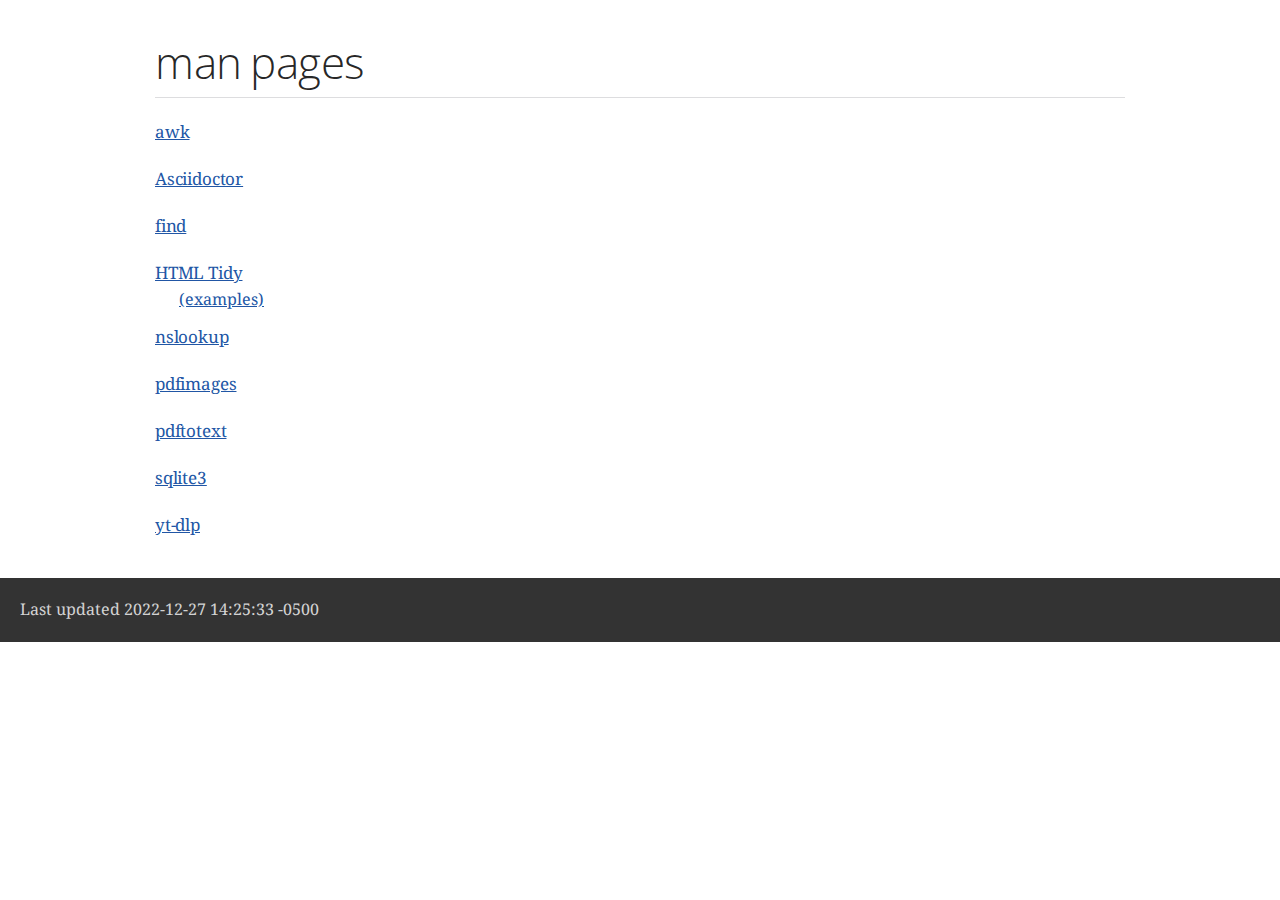
<file: index.html>
<!DOCTYPE html>
<html lang="en">
<head>
  <meta name="generator" content=
  "HTML Tidy for HTML5 for Apple macOS version 5.8.0">
  <meta charset="UTF-8">
  <meta http-equiv="X-UA-Compatible" content="IE=edge">
  <meta name="viewport" content=
  "width=device-width, initial-scale=1.0">
  <meta name="generator" content="Asciidoctor 2.0.18">
  <title>man pages</title>
  <link rel="stylesheet" href=
  "https://fonts.googleapis.com/css?family=Open+Sans:300,300italic,400,400italic,600,600italic%7CNoto+Serif:400,400italic,700,700italic%7CDroid+Sans+Mono:400,700">
  <link rel="stylesheet" href="./asciidoctor.css">
</head>
<body class="article">
  <div id="header">
    <h1>man pages</h1>
  </div>
  <div id="content">
    <div class="paragraph">
      <p><a href="/html/awk.html" target="_blank" rel=
      "noopener">awk</a></p>
    </div>
    <div class="paragraph">
      <p><a href="/html/asciidoctor.html" target="_blank" rel=
      "noopener">Asciidoctor</a></p>
    </div>
    <div class="paragraph">
      <p><a href="/html/find.html" target="_blank" rel=
      "noopener">find</a></p>
    </div>
    <div class="paragraph">
      <p><a href="/html/tidy.html" target="_blank" rel=
      "noopener">HTML Tidy</a></p>
      <div style=
      'text-indent:0.25in;margin-top:-1em;margin-bottom:1em;'>
        <a href="/html/examples/tidy.txt" target="_blank" rel=
        "noopener">(examples)</a>
      </div>
    </div>
    <div class="paragraph">
      <p><a href="/html/nslookup.html" target="_blank" rel=
      "noopener">nslookup</a></p>
    </div>
    <div class="paragraph">
      <p><a href="/html/pdfimages.html" target="_blank" rel=
      "noopener">pdfimages</a></p>
    </div>
    <div class="paragraph">
      <p><a href="/html/pdftotext.html" target="_blank" rel=
      "noopener">pdftotext</a></p>
    </div>
    <div class="paragraph">
      <p><a href="/html/sqlite3.html" target="_blank" rel=
      "noopener">sqlite3</a></p>
    </div>
    <div class="paragraph">
      <p><a href="/html/yt-dlp.html" target="_blank" rel=
      "noopener">yt-dlp</a></p>
    </div>
  </div>
  <div id="footer">
    <div id="footer-text">
      Last updated 2022-12-27 14:25:33 -0500
    </div>
  </div>
</body>
</html>
</file>
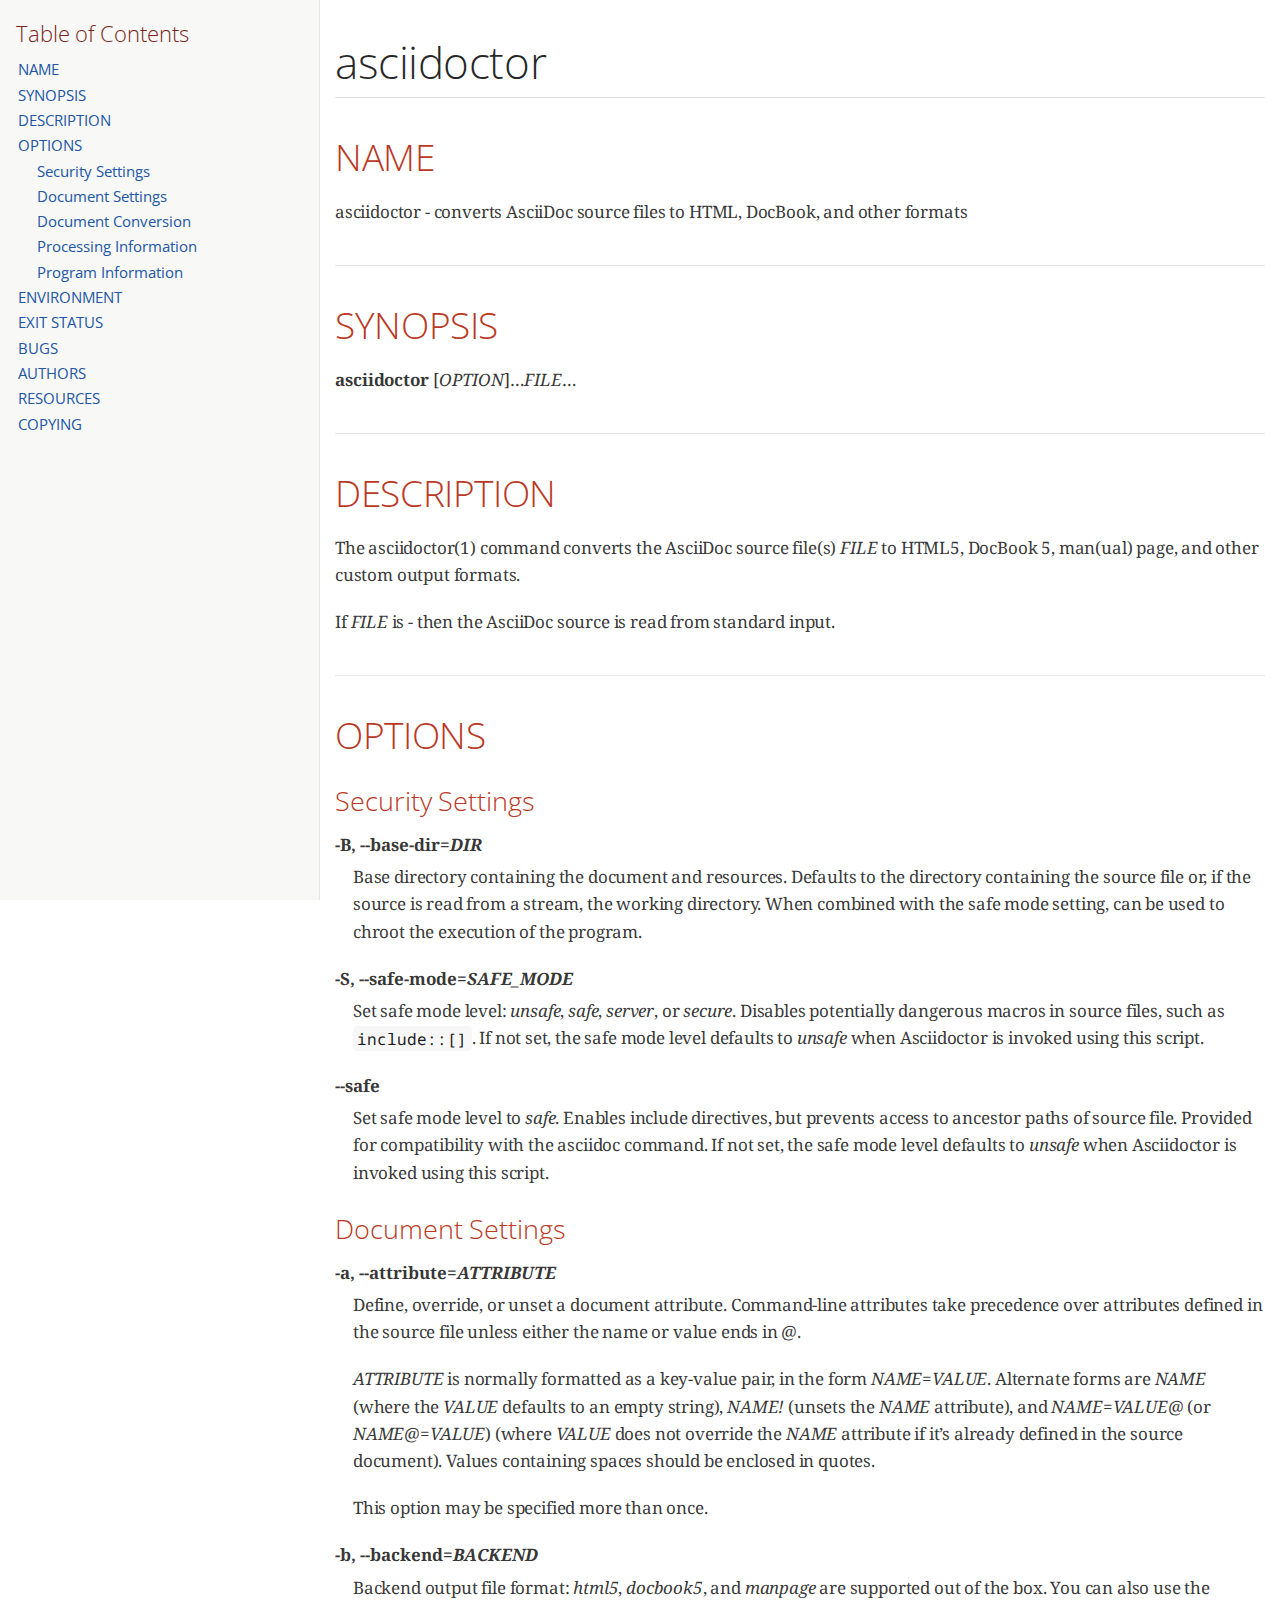
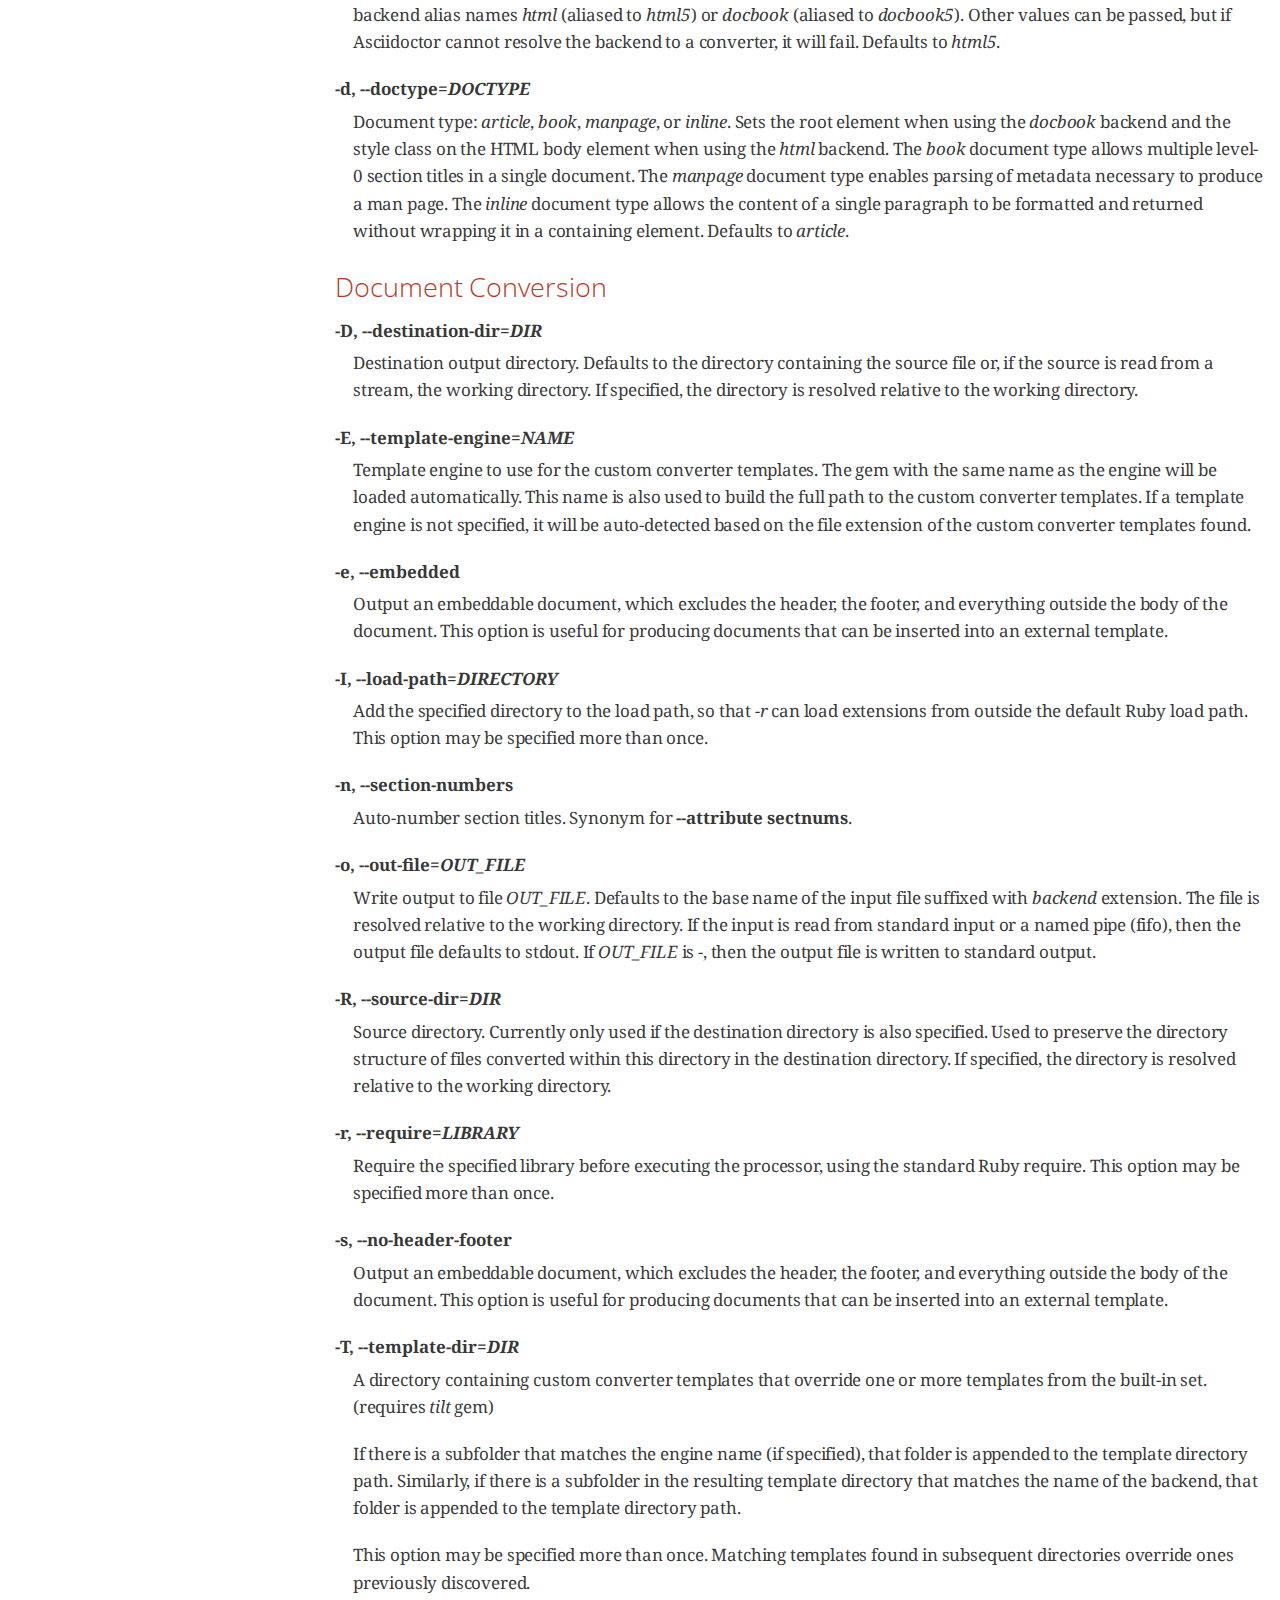
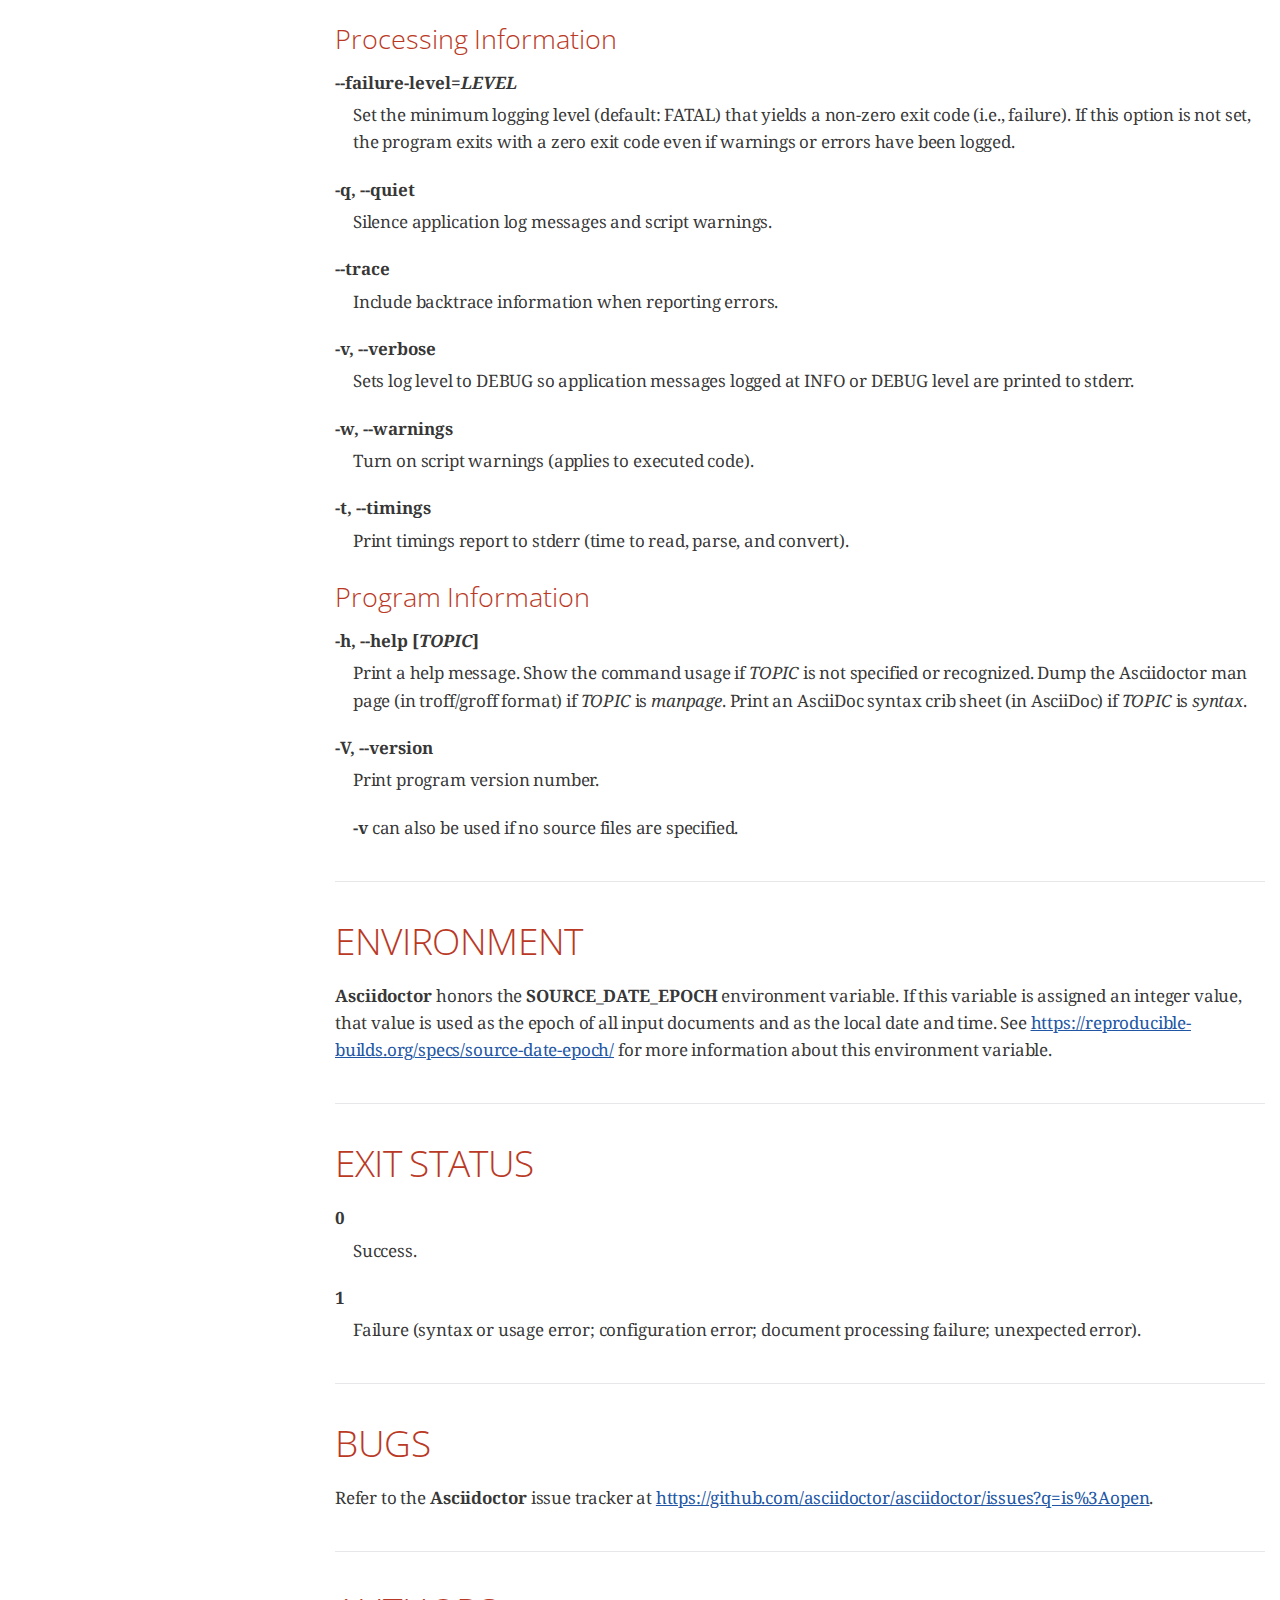
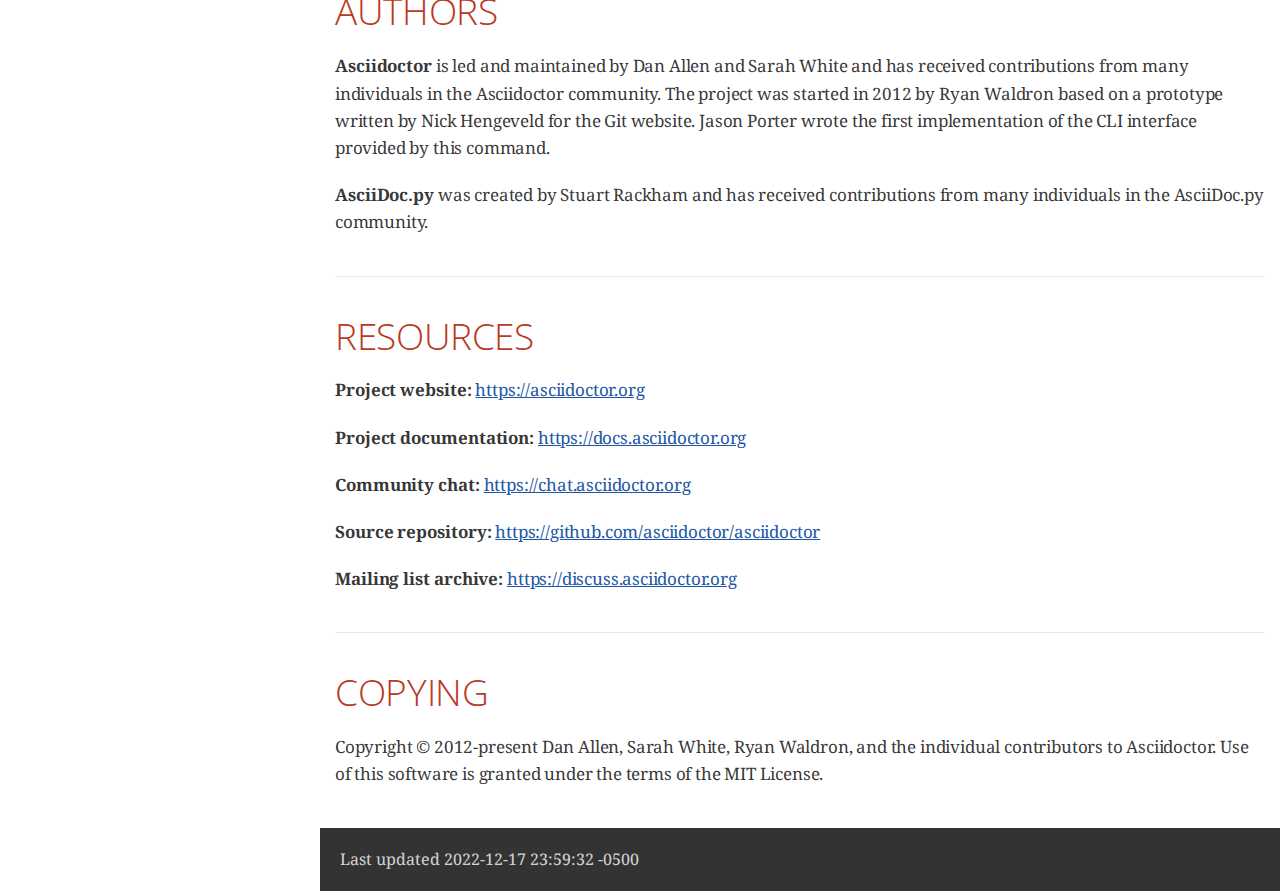
<file: html/asciidoctor.html>
<!DOCTYPE html>
<html lang="en">
<head>
  <meta name="generator" content=
  "HTML Tidy for HTML5 for Apple macOS version 5.8.0">
  <meta charset="UTF-8">
  <meta http-equiv="X-UA-Compatible" content="IE=edge">
  <meta name="viewport" content=
  "width=device-width, initial-scale=1.0">
  <meta name="generator" content="Asciidoctor 2.0.18">
  <title>asciidoctor</title>
  <link rel="stylesheet" href=
  "https://fonts.googleapis.com/css?family=Open+Sans:300,300italic,400,400italic,600,600italic%7CNoto+Serif:400,400italic,700,700italic%7CDroid+Sans+Mono:400,700">
  <link rel="stylesheet" href="./asciidoctor.css">
</head>
<body class="article toc2 toc-left">
  <div id="header">
    <h1>asciidoctor</h1>
    <div id="toc" class="toc2">
      <div id="toctitle">
        Table of Contents
      </div>
      <ul class="sectlevel1">
        <li>
          <a href="#_name">NAME</a>
        </li>
        <li>
          <a href="#_synopsis">SYNOPSIS</a>
        </li>
        <li>
          <a href="#_description">DESCRIPTION</a>
        </li>
        <li>
          <a href="#_options">OPTIONS</a>
          <ul class="sectlevel2">
            <li>
              <a href="#_security_settings">Security Settings</a>
            </li>
            <li>
              <a href="#_document_settings">Document Settings</a>
            </li>
            <li>
              <a href="#_document_conversion">Document
              Conversion</a>
            </li>
            <li>
              <a href="#_processing_information">Processing
              Information</a>
            </li>
            <li>
              <a href="#_program_information">Program
              Information</a>
            </li>
          </ul>
        </li>
        <li>
          <a href="#_environment">ENVIRONMENT</a>
        </li>
        <li>
          <a href="#_exit_status">EXIT STATUS</a>
        </li>
        <li>
          <a href="#_bugs">BUGS</a>
        </li>
        <li>
          <a href="#_authors">AUTHORS</a>
        </li>
        <li>
          <a href="#_resources">RESOURCES</a>
        </li>
        <li>
          <a href="#_copying">COPYING</a>
        </li>
      </ul>
    </div>
  </div>
  <div id="content">
    <div class="sect1">
      <h2 id="_name">NAME</h2>
      <div class="sectionbody">
        <div class="paragraph">
          <p>asciidoctor - converts AsciiDoc source files to HTML,
          DocBook, and other formats</p>
        </div>
      </div>
    </div>
    <div class="sect1">
      <h2 id="_synopsis">SYNOPSIS</h2>
      <div class="sectionbody">
        <div class="paragraph">
          <p><strong>asciidoctor</strong> [<em>OPTION</em>]…​
          <em>FILE</em>…​</p>
        </div>
      </div>
    </div>
    <div class="sect1">
      <h2 id="_description">DESCRIPTION</h2>
      <div class="sectionbody">
        <div class="paragraph">
          <p>The asciidoctor(1) command converts the AsciiDoc
          source file(s) <em>FILE</em> to HTML5, DocBook 5,
          man(ual) page, and other custom output formats.</p>
        </div>
        <div class="paragraph">
          <p>If <em>FILE</em> is <em>-</em> then the AsciiDoc
          source is read from standard input.</p>
        </div>
      </div>
    </div>
    <div class="sect1">
      <h2 id="_options">OPTIONS</h2>
      <div class="sectionbody">
        <div class="sect2">
          <h3 id="_security_settings">Security Settings</h3>
          <div class="dlist">
            <dl>
              <dt class="hdlist1"><strong>-B,
              --base-dir</strong>=<em>DIR</em></dt>
              <dd>
                <p>Base directory containing the document and
                resources. Defaults to the directory containing the
                source file or, if the source is read from a
                stream, the working directory. When combined with
                the safe mode setting, can be used to chroot the
                execution of the program.</p>
              </dd>
              <dt class="hdlist1"><strong>-S,
              --safe-mode</strong>=<em>SAFE_MODE</em></dt>
              <dd>
                <p>Set safe mode level: <em>unsafe</em>,
                <em>safe</em>, <em>server</em>, or <em>secure</em>.
                Disables potentially dangerous macros in source
                files, such as <code>include::[]</code>. If not
                set, the safe mode level defaults to
                <em>unsafe</em> when Asciidoctor is invoked using
                this script.</p>
              </dd>
              <dt class="hdlist1"><strong>--safe</strong></dt>
              <dd>
                <p>Set safe mode level to <em>safe</em>. Enables
                include directives, but prevents access to ancestor
                paths of source file. Provided for compatibility
                with the asciidoc command. If not set, the safe
                mode level defaults to <em>unsafe</em> when
                Asciidoctor is invoked using this script.</p>
              </dd>
            </dl>
          </div>
        </div>
        <div class="sect2">
          <h3 id="_document_settings">Document Settings</h3>
          <div class="dlist">
            <dl>
              <dt class="hdlist1"><strong>-a,
              --attribute</strong>=<em>ATTRIBUTE</em></dt>
              <dd>
                <p>Define, override, or unset a document attribute.
                Command-line attributes take precedence over
                attributes defined in the source file unless either
                the name or value ends in <em>@</em>.</p>
                <div class="paragraph">
                  <p><em>ATTRIBUTE</em> is normally formatted as a
                  key-value pair, in the form <em>NAME=VALUE</em>.
                  Alternate forms are <em>NAME</em> (where the
                  <em>VALUE</em> defaults to an empty string),
                  <em>NAME!</em> (unsets the <em>NAME</em>
                  attribute), and <em>NAME=VALUE@</em> (or
                  <em>NAME@=VALUE</em>) (where <em>VALUE</em> does
                  not override the <em>NAME</em> attribute if it’s
                  already defined in the source document). Values
                  containing spaces should be enclosed in
                  quotes.</p>
                </div>
                <div class="paragraph">
                  <p>This option may be specified more than
                  once.</p>
                </div>
              </dd>
              <dt class="hdlist1"><strong>-b,
              --backend</strong>=<em>BACKEND</em></dt>
              <dd>
                <p>Backend output file format: <em>html5</em>,
                <em>docbook5</em>, and <em>manpage</em> are
                supported out of the box. You can also use the
                backend alias names <em>html</em> (aliased to
                <em>html5</em>) or <em>docbook</em> (aliased to
                <em>docbook5</em>). Other values can be passed, but
                if Asciidoctor cannot resolve the backend to a
                converter, it will fail. Defaults to
                <em>html5</em>.</p>
              </dd>
              <dt class="hdlist1"><strong>-d,
              --doctype</strong>=<em>DOCTYPE</em></dt>
              <dd>
                <p>Document type: <em>article</em>, <em>book</em>,
                <em>manpage</em>, or <em>inline</em>. Sets the root
                element when using the <em>docbook</em> backend and
                the style class on the HTML body element when using
                the <em>html</em> backend. The <em>book</em>
                document type allows multiple level-0 section
                titles in a single document. The <em>manpage</em>
                document type enables parsing of metadata necessary
                to produce a man page. The <em>inline</em> document
                type allows the content of a single paragraph to be
                formatted and returned without wrapping it in a
                containing element. Defaults to
                <em>article</em>.</p>
              </dd>
            </dl>
          </div>
        </div>
        <div class="sect2">
          <h3 id="_document_conversion">Document Conversion</h3>
          <div class="dlist">
            <dl>
              <dt class="hdlist1"><strong>-D,
              --destination-dir</strong>=<em>DIR</em></dt>
              <dd>
                <p>Destination output directory. Defaults to the
                directory containing the source file or, if the
                source is read from a stream, the working
                directory. If specified, the directory is resolved
                relative to the working directory.</p>
              </dd>
              <dt class="hdlist1"><strong>-E,
              --template-engine</strong>=<em>NAME</em></dt>
              <dd>
                <p>Template engine to use for the custom converter
                templates. The gem with the same name as the engine
                will be loaded automatically. This name is also
                used to build the full path to the custom converter
                templates. If a template engine is not specified,
                it will be auto-detected based on the file
                extension of the custom converter templates
                found.</p>
              </dd>
              <dt class="hdlist1"><strong>-e,
              --embedded</strong></dt>
              <dd>
                <p>Output an embeddable document, which excludes
                the header, the footer, and everything outside the
                body of the document. This option is useful for
                producing documents that can be inserted into an
                external template.</p>
              </dd>
              <dt class="hdlist1"><strong>-I,
              --load-path</strong>=<em>DIRECTORY</em></dt>
              <dd>
                <p>Add the specified directory to the load path, so
                that <em>-r</em> can load extensions from outside
                the default Ruby load path. This option may be
                specified more than once.</p>
              </dd>
              <dt class="hdlist1"><strong>-n,
              --section-numbers</strong></dt>
              <dd>
                <p>Auto-number section titles. Synonym for
                <strong>--attribute sectnums</strong>.</p>
              </dd>
              <dt class="hdlist1"><strong>-o,
              --out-file</strong>=<em>OUT_FILE</em></dt>
              <dd>
                <p>Write output to file <em>OUT_FILE</em>. Defaults
                to the base name of the input file suffixed with
                <em>backend</em> extension. The file is resolved
                relative to the working directory. If the input is
                read from standard input or a named pipe (fifo),
                then the output file defaults to stdout. If
                <em>OUT_FILE</em> is <em>-</em>, then the output
                file is written to standard output.</p>
              </dd>
              <dt class="hdlist1"><strong>-R,
              --source-dir</strong>=<em>DIR</em></dt>
              <dd>
                <p>Source directory. Currently only used if the
                destination directory is also specified. Used to
                preserve the directory structure of files converted
                within this directory in the destination directory.
                If specified, the directory is resolved relative to
                the working directory.</p>
              </dd>
              <dt class="hdlist1"><strong>-r,
              --require</strong>=<em>LIBRARY</em></dt>
              <dd>
                <p>Require the specified library before executing
                the processor, using the standard Ruby require.
                This option may be specified more than once.</p>
              </dd>
              <dt class="hdlist1"><strong>-s,
              --no-header-footer</strong></dt>
              <dd>
                <p>Output an embeddable document, which excludes
                the header, the footer, and everything outside the
                body of the document. This option is useful for
                producing documents that can be inserted into an
                external template.</p>
              </dd>
              <dt class="hdlist1"><strong>-T,
              --template-dir</strong>=<em>DIR</em></dt>
              <dd>
                <p>A directory containing custom converter
                templates that override one or more templates from
                the built-in set. (requires <em>tilt</em> gem)</p>
                <div class="paragraph">
                  <p>If there is a subfolder that matches the
                  engine name (if specified), that folder is
                  appended to the template directory path.
                  Similarly, if there is a subfolder in the
                  resulting template directory that matches the
                  name of the backend, that folder is appended to
                  the template directory path.</p>
                </div>
                <div class="paragraph">
                  <p>This option may be specified more than once.
                  Matching templates found in subsequent
                  directories override ones previously
                  discovered.</p>
                </div>
              </dd>
            </dl>
          </div>
        </div>
        <div class="sect2">
          <h3 id="_processing_information">Processing
          Information</h3>
          <div class="dlist">
            <dl>
              <dt class="hdlist1">
              <strong>--failure-level</strong>=<em>LEVEL</em></dt>
              <dd>
                <p>Set the minimum logging level (default: FATAL)
                that yields a non-zero exit code (i.e., failure).
                If this option is not set, the program exits with a
                zero exit code even if warnings or errors have been
                logged.</p>
              </dd>
              <dt class="hdlist1"><strong>-q, --quiet</strong></dt>
              <dd>
                <p>Silence application log messages and script
                warnings.</p>
              </dd>
              <dt class="hdlist1"><strong>--trace</strong></dt>
              <dd>
                <p>Include backtrace information when reporting
                errors.</p>
              </dd>
              <dt class="hdlist1"><strong>-v,
              --verbose</strong></dt>
              <dd>
                <p>Sets log level to DEBUG so application messages
                logged at INFO or DEBUG level are printed to
                stderr.</p>
              </dd>
              <dt class="hdlist1"><strong>-w,
              --warnings</strong></dt>
              <dd>
                <p>Turn on script warnings (applies to executed
                code).</p>
              </dd>
              <dt class="hdlist1"><strong>-t,
              --timings</strong></dt>
              <dd>
                <p>Print timings report to stderr (time to read,
                parse, and convert).</p>
              </dd>
            </dl>
          </div>
        </div>
        <div class="sect2">
          <h3 id="_program_information">Program Information</h3>
          <div class="dlist">
            <dl>
              <dt class="hdlist1"><strong>-h, --help</strong>
              [<em>TOPIC</em>]</dt>
              <dd>
                <p>Print a help message. Show the command usage if
                <em>TOPIC</em> is not specified or recognized. Dump
                the Asciidoctor man page (in troff/groff format) if
                <em>TOPIC</em> is <em>manpage</em>. Print an
                AsciiDoc syntax crib sheet (in AsciiDoc) if
                <em>TOPIC</em> is <em>syntax</em>.</p>
              </dd>
              <dt class="hdlist1"><strong>-V,
              --version</strong></dt>
              <dd>
                <p>Print program version number.</p>
                <div class="paragraph">
                  <p><strong>-v</strong> can also be used if no
                  source files are specified.</p>
                </div>
              </dd>
            </dl>
          </div>
        </div>
      </div>
    </div>
    <div class="sect1">
      <h2 id="_environment">ENVIRONMENT</h2>
      <div class="sectionbody">
        <div class="paragraph">
          <p><strong>Asciidoctor</strong> honors the
          <strong>SOURCE_DATE_EPOCH</strong> environment variable.
          If this variable is assigned an integer value, that value
          is used as the epoch of all input documents and as the
          local date and time. See <a href=
          "https://reproducible-builds.org/specs/source-date-epoch/"
          class=
          "bare">https://reproducible-builds.org/specs/source-date-epoch/</a>
          for more information about this environment variable.</p>
        </div>
      </div>
    </div>
    <div class="sect1">
      <h2 id="_exit_status">EXIT STATUS</h2>
      <div class="sectionbody">
        <div class="dlist">
          <dl>
            <dt class="hdlist1"><strong>0</strong></dt>
            <dd>
              <p>Success.</p>
            </dd>
            <dt class="hdlist1"><strong>1</strong></dt>
            <dd>
              <p>Failure (syntax or usage error; configuration
              error; document processing failure; unexpected
              error).</p>
            </dd>
          </dl>
        </div>
      </div>
    </div>
    <div class="sect1">
      <h2 id="_bugs">BUGS</h2>
      <div class="sectionbody">
        <div class="paragraph">
          <p>Refer to the <strong>Asciidoctor</strong> issue
          tracker at <a href=
          "https://github.com/asciidoctor/asciidoctor/issues?q=is%3Aopen"
          class=
          "bare">https://github.com/asciidoctor/asciidoctor/issues?q=is%3Aopen</a>.</p>
        </div>
      </div>
    </div>
    <div class="sect1">
      <h2 id="_authors">AUTHORS</h2>
      <div class="sectionbody">
        <div class="paragraph">
          <p><strong>Asciidoctor</strong> is led and maintained by
          Dan Allen and Sarah White and has received contributions
          from many individuals in the Asciidoctor community. The
          project was started in 2012 by Ryan Waldron based on a
          prototype written by Nick Hengeveld for the Git website.
          Jason Porter wrote the first implementation of the CLI
          interface provided by this command.</p>
        </div>
        <div class="paragraph">
          <p><strong>AsciiDoc.py</strong> was created by Stuart
          Rackham and has received contributions from many
          individuals in the AsciiDoc.py community.</p>
        </div>
      </div>
    </div>
    <div class="sect1">
      <h2 id="_resources">RESOURCES</h2>
      <div class="sectionbody">
        <div class="paragraph">
          <p><strong>Project website:</strong> <a href=
          "https://asciidoctor.org" class=
          "bare">https://asciidoctor.org</a></p>
        </div>
        <div class="paragraph">
          <p><strong>Project documentation:</strong> <a href=
          "https://docs.asciidoctor.org" class=
          "bare">https://docs.asciidoctor.org</a></p>
        </div>
        <div class="paragraph">
          <p><strong>Community chat:</strong> <a href=
          "https://chat.asciidoctor.org" class=
          "bare">https://chat.asciidoctor.org</a></p>
        </div>
        <div class="paragraph">
          <p><strong>Source repository:</strong> <a href=
          "https://github.com/asciidoctor/asciidoctor" class=
          "bare">https://github.com/asciidoctor/asciidoctor</a></p>
        </div>
        <div class="paragraph">
          <p><strong>Mailing list archive:</strong> <a href=
          "https://discuss.asciidoctor.org" class=
          "bare">https://discuss.asciidoctor.org</a></p>
        </div>
      </div>
    </div>
    <div class="sect1">
      <h2 id="_copying">COPYING</h2>
      <div class="sectionbody">
        <div class="paragraph">
          <p>Copyright © 2012-present Dan Allen, Sarah White, Ryan
          Waldron, and the individual contributors to Asciidoctor.
          Use of this software is granted under the terms of the
          MIT License.</p>
        </div>
      </div>
    </div>
  </div>
  <div id="footer">
    <div id="footer-text">
      Last updated 2022-12-17 23:59:32 -0500
    </div>
  </div>
</body>
</html>
</file>
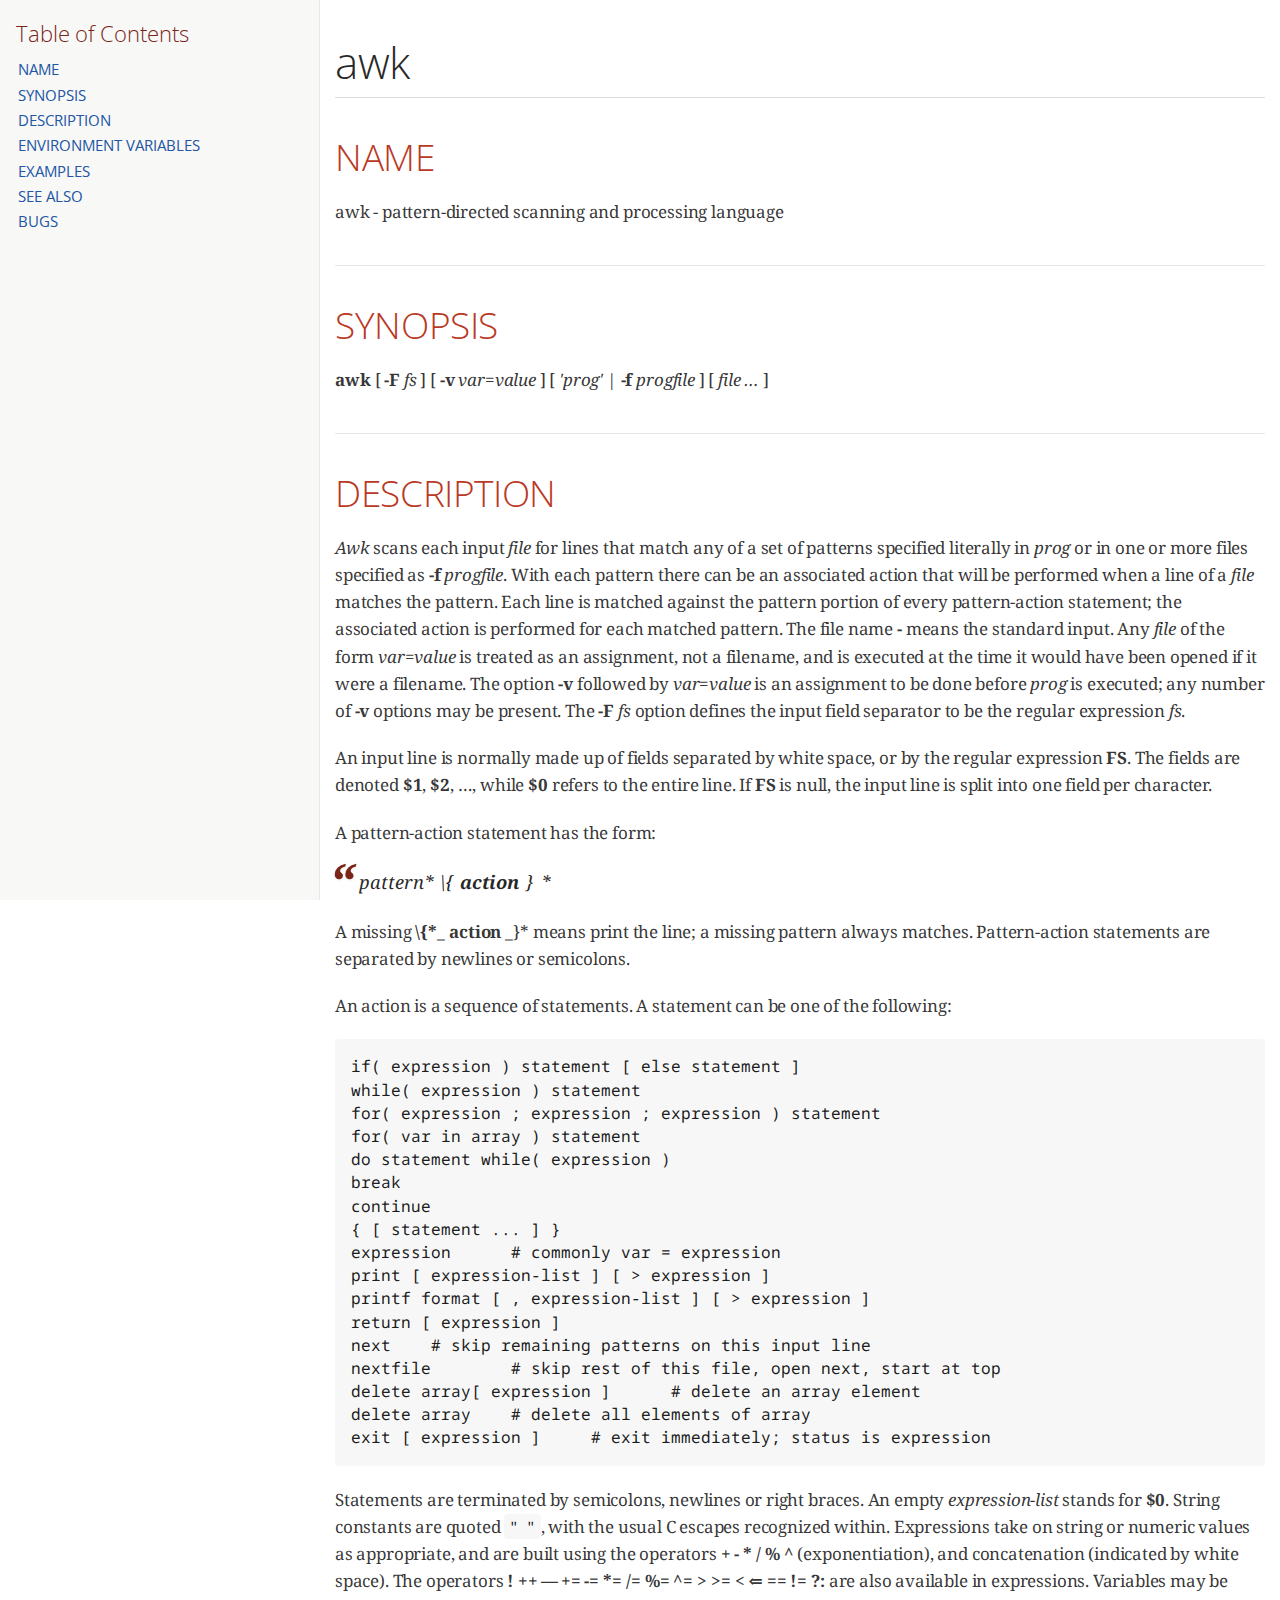
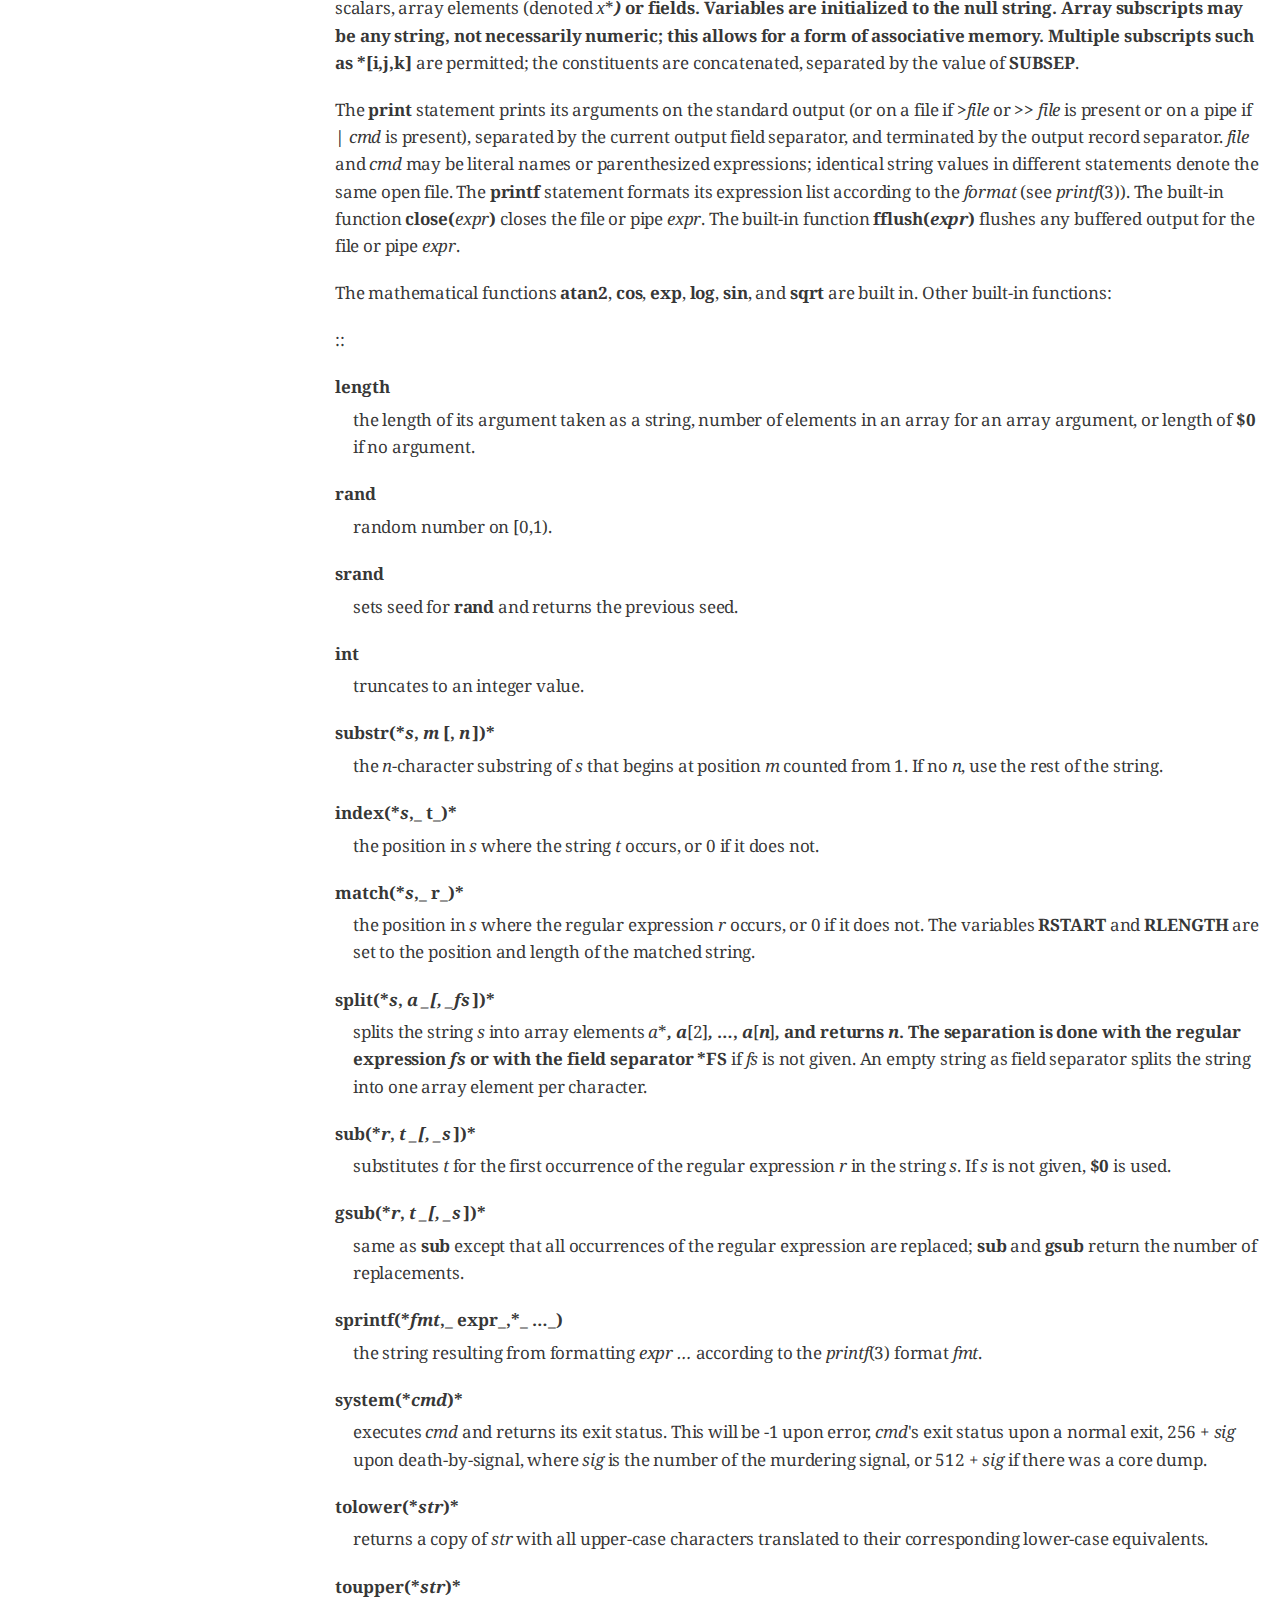
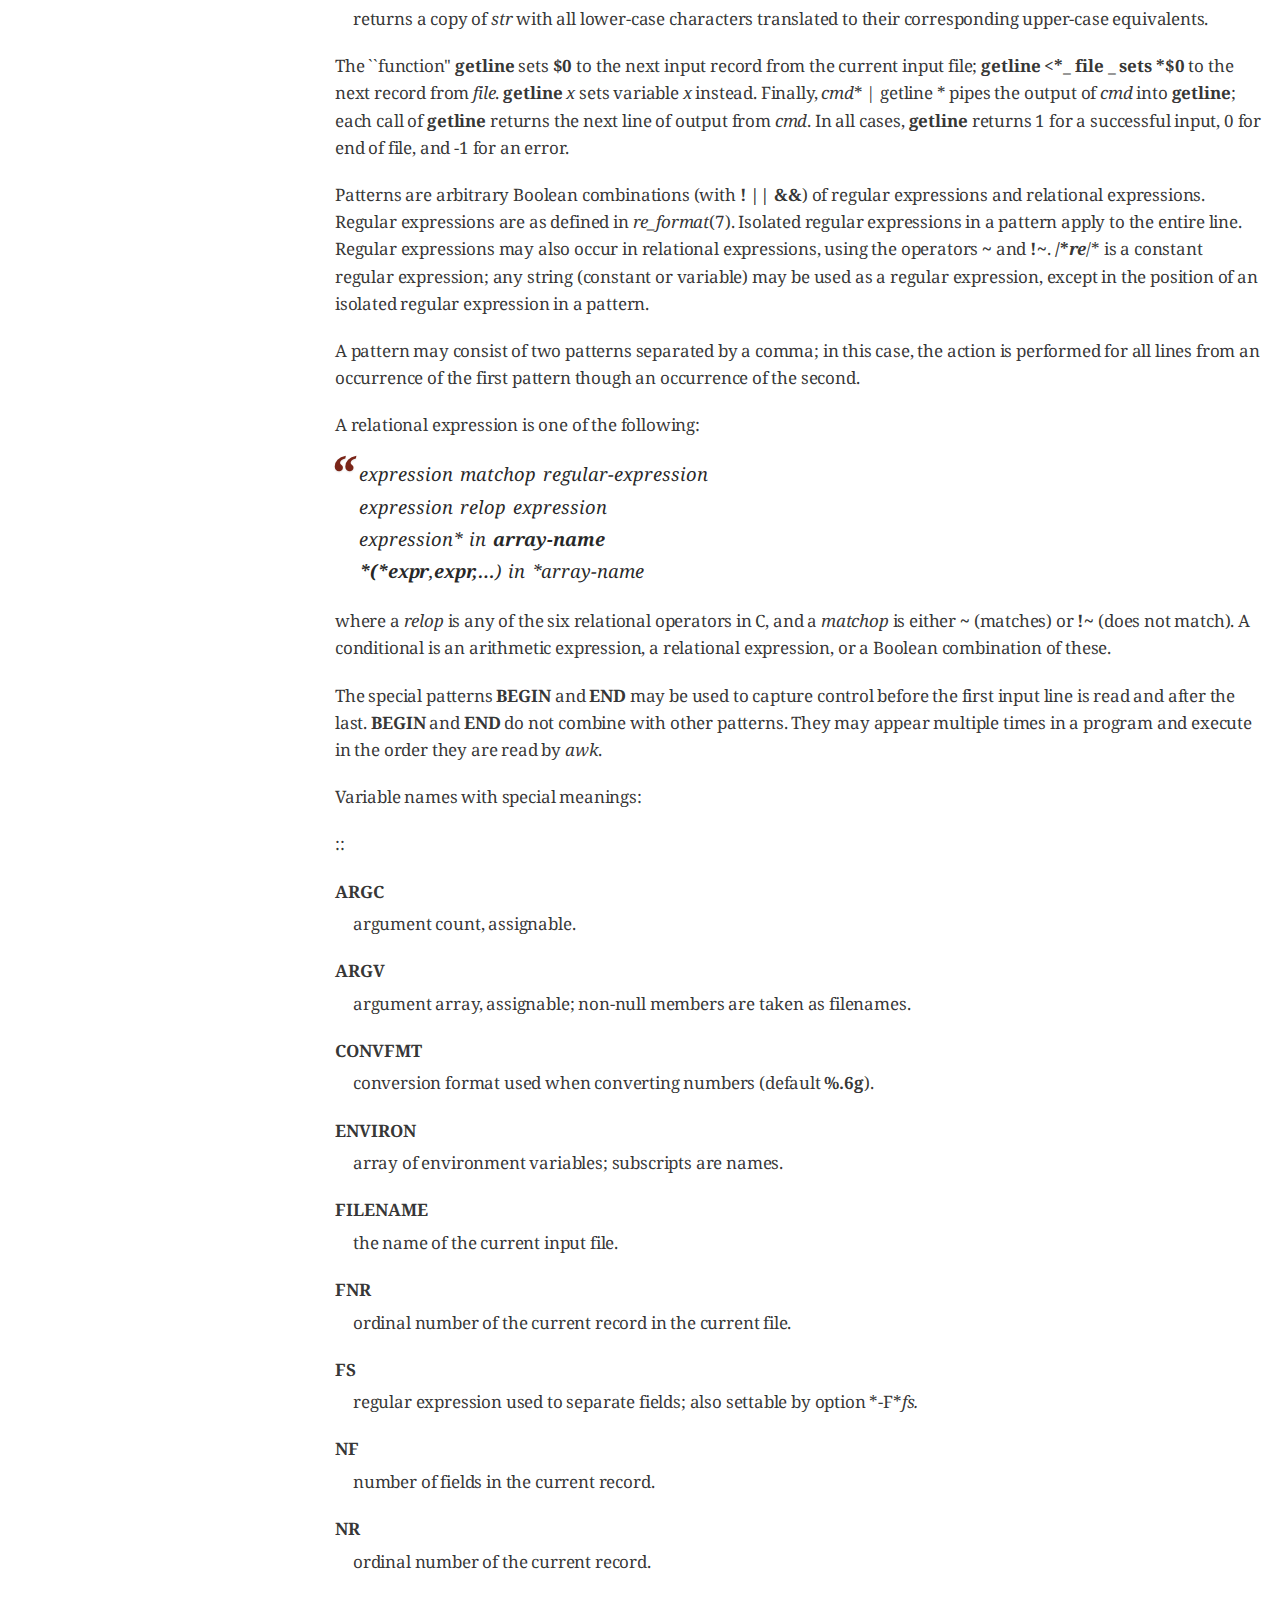
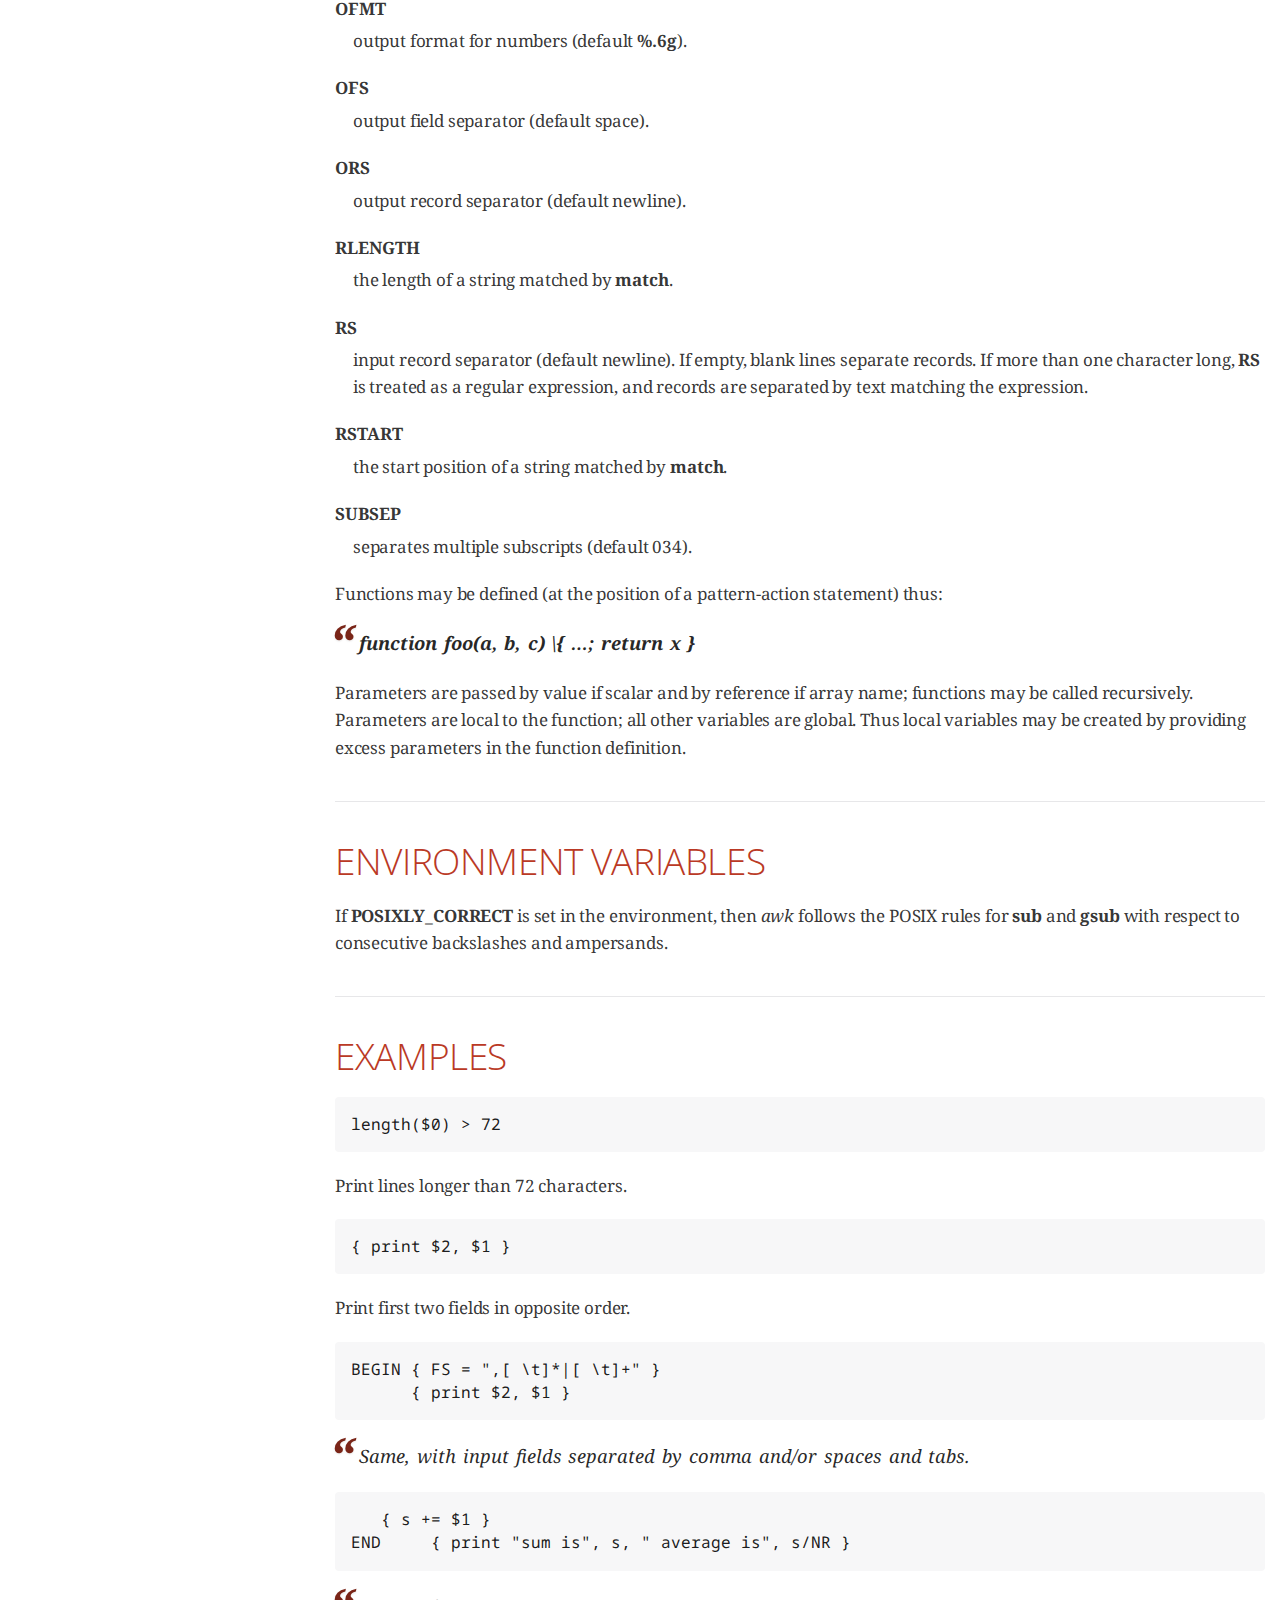
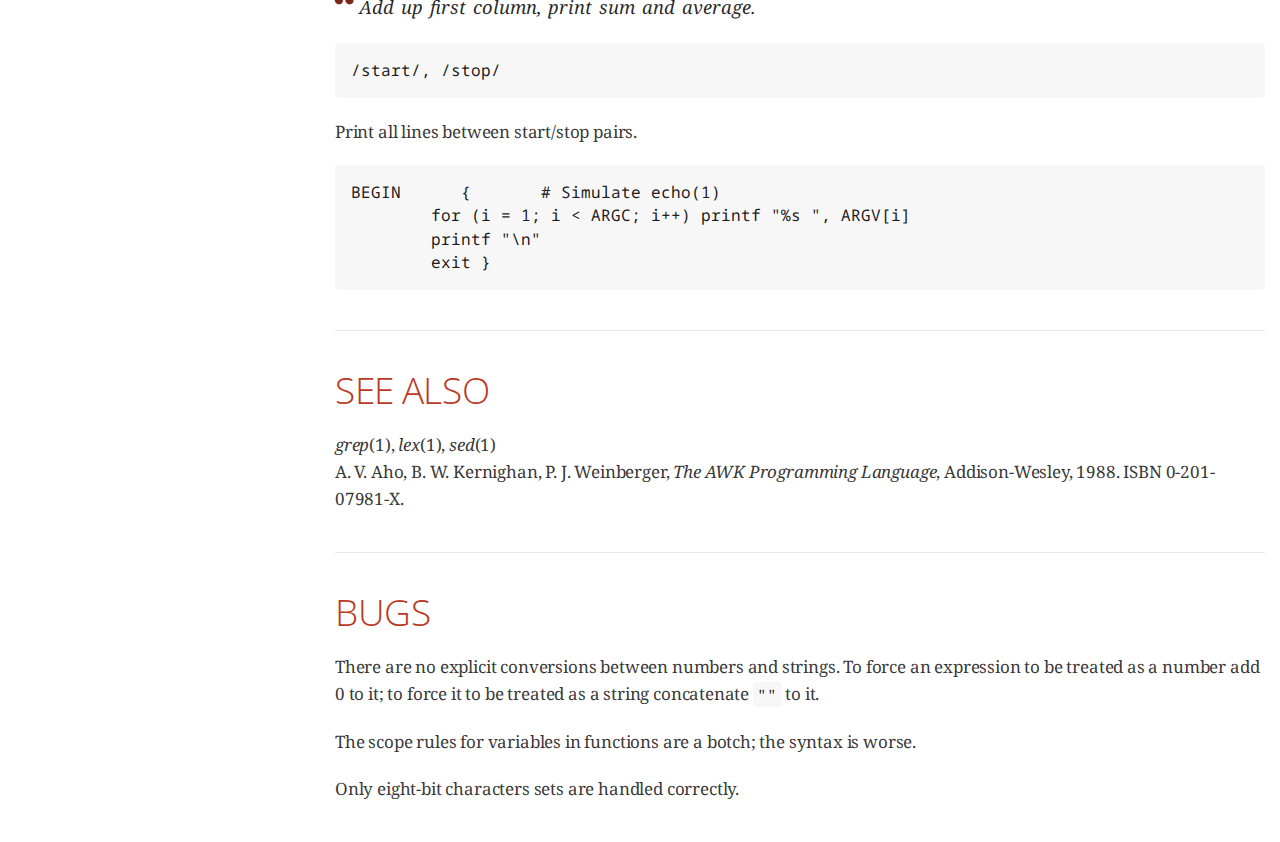
<file: html/awk.html>
<!DOCTYPE html>
<html lang="en">
<head>
  <meta name="generator" content=
  "HTML Tidy for HTML5 for Apple macOS version 5.8.0">
  <meta charset="UTF-8">
  <meta http-equiv="X-UA-Compatible" content="IE=edge">
  <meta name="viewport" content=
  "width=device-width, initial-scale=1.0">
  <meta name="generator" content="Asciidoctor 2.0.18">
  <title>awk</title>
  <link rel="stylesheet" href=
  "https://fonts.googleapis.com/css?family=Open+Sans:300,300italic,400,400italic,600,600italic%7CNoto+Serif:400,400italic,700,700italic%7CDroid+Sans+Mono:400,700">
  <link rel="stylesheet" href="./asciidoctor.css">
</head>
<body class="article toc2 toc-left">
  <div id="header">
    <h1>awk</h1>
    <div id="toc" class="toc2">
      <div id="toctitle">
        Table of Contents
      </div>
      <ul class="sectlevel1">
        <li>
          <a href="#_name">NAME</a>
        </li>
        <li>
          <a href="#_synopsis">SYNOPSIS</a>
        </li>
        <li>
          <a href="#_description">DESCRIPTION</a>
        </li>
        <li>
          <a href="#_environment_variables">ENVIRONMENT
          VARIABLES</a>
        </li>
        <li>
          <a href="#_examples">EXAMPLES</a>
        </li>
        <li>
          <a href="#_see_also">SEE ALSO</a>
        </li>
        <li>
          <a href="#_bugs">BUGS</a>
        </li>
      </ul>
    </div>
  </div>
  <div id="content">
    <div class="sect1">
      <h2 id="_name">NAME</h2>
      <div class="sectionbody">
        <div class="paragraph">
          <p>awk - pattern-directed scanning and processing
          language</p>
        </div>
      </div>
    </div>
    <div class="sect1">
      <h2 id="_synopsis">SYNOPSIS</h2>
      <div class="sectionbody">
        <div class="paragraph">
          <p><strong>awk</strong> [ <strong>-F</strong> <em>fs</em>
          ] [ <strong>-v</strong> <em>var=value</em> ] [
          <em>'prog'</em> | <strong>-f</strong> <em>progfile</em> ]
          [ <em>file …​</em> ]</p>
        </div>
      </div>
    </div>
    <div class="sect1">
      <h2 id="_description">DESCRIPTION</h2>
      <div class="sectionbody">
        <div class="paragraph">
          <p><em>Awk</em> scans each input <em>file</em> for lines
          that match any of a set of patterns specified literally
          in <em>prog</em> or in one or more files specified as
          <strong>-f</strong> <em>progfile</em>. With each pattern
          there can be an associated action that will be performed
          when a line of a <em>file</em> matches the pattern. Each
          line is matched against the pattern portion of every
          pattern-action statement; the associated action is
          performed for each matched pattern. The file name
          <strong>-</strong> means the standard input. Any
          <em>file</em> of the form <em>var=value</em> is treated
          as an assignment, not a filename, and is executed at the
          time it would have been opened if it were a filename. The
          option <strong>-v</strong> followed by <em>var=value</em>
          is an assignment to be done before <em>prog</em> is
          executed; any number of <strong>-v</strong> options may
          be present. The <strong>-F</strong> <em>fs</em> option
          defines the input field separator to be the regular
          expression <em>fs</em>.</p>
        </div>
        <div class="paragraph">
          <p>An input line is normally made up of fields separated
          by white space, or by the regular expression
          <strong>FS</strong>. The fields are denoted
          <strong>$1</strong>, <strong>$2</strong>, …​, while
          <strong>$0</strong> refers to the entire line. If
          <strong>FS</strong> is null, the input line is split into
          one field per character.</p>
        </div>
        <div class="paragraph">
          <p>A pattern-action statement has the form:</p>
        </div>
        <div class="quoteblock">
          <blockquote>
            <div class="paragraph">
              <p><em>pattern</em>* \{
              <strong><em>action</em></strong> } *</p>
            </div>
          </blockquote>
        </div>
        <div class="paragraph">
          <p>A missing <strong>\{*_ action _</strong>}* means print
          the line; a missing pattern always matches.
          Pattern-action statements are separated by newlines or
          semicolons.</p>
        </div>
        <div class="paragraph">
          <p>An action is a sequence of statements. A statement can
          be one of the following:</p>
        </div>
        <div class="literalblock">
          <div class="content">
            <pre>if( expression ) statement [ else statement ]
while( expression ) statement
for( expression ; expression ; expression ) statement
for( var in array ) statement
do statement while( expression )
break
continue
{ [ statement ... ] }
expression      # commonly var = expression
print [ expression-list ] [ &gt; expression ]
printf format [ , expression-list ] [ &gt; expression ]
return [ expression ]
next    # skip remaining patterns on this input line
nextfile        # skip rest of this file, open next, start at top
delete array[ expression ]      # delete an array element
delete array    # delete all elements of array
exit [ expression ]     # exit immediately; status is expression</pre>
          </div>
        </div>
        <div class="paragraph">
          <p>Statements are terminated by semicolons, newlines or
          right braces. An empty <em>expression-list</em> stands
          for <strong>$0</strong>. String constants are quoted
          <code>" "</code>, with the usual C escapes recognized
          within. Expressions take on string or numeric values as
          appropriate, and are built using the operators <strong>+
          - * / % ^</strong> (exponentiation), and concatenation
          (indicated by white space). The operators <strong>!
          ++ — += -= *= /= %= ^= &gt; &gt;= &lt; ⇐ == !=
          ?:</strong> are also available in expressions. Variables
          may be scalars, array elements (denoted
          <em>x</em>*<strong class=
          "*&lt;em&gt;i&lt;/em&gt;*"><em>)</em> or fields.
          Variables are initialized to the null string. Array
          subscripts may be any string, not necessarily numeric;
          this allows for a form of associative memory. Multiple
          subscripts such as *[i,j,k]</strong> are permitted; the
          constituents are concatenated, separated by the value of
          <strong>SUBSEP</strong>.</p>
        </div>
        <div class="paragraph">
          <p>The <strong>print</strong> statement prints its
          arguments on the standard output (or on a file if
          <strong>&gt;</strong><em>file</em> or
          <strong>&gt;&gt;</strong> <em>file</em> is present or on
          a pipe if <strong>|</strong> <em>cmd</em> is present),
          separated by the current output field separator, and
          terminated by the output record separator. <em>file</em>
          and <em>cmd</em> may be literal names or parenthesized
          expressions; identical string values in different
          statements denote the same open file. The
          <strong>printf</strong> statement formats its expression
          list according to the <em>format</em> (see
          <em>printf</em>(3)). The built-in function
          <strong>close(</strong><em>expr</em><strong>)</strong>
          closes the file or pipe <em>expr</em>. The built-in
          function <strong>fflush(<em>expr</em>)</strong> flushes
          any buffered output for the file or pipe
          <em>expr</em>.</p>
        </div>
        <div class="paragraph">
          <p>The mathematical functions <strong>atan2</strong>,
          <strong>cos</strong>, <strong>exp</strong>,
          <strong>log</strong>, <strong>sin</strong>, and
          <strong>sqrt</strong> are built in. Other built-in
          functions:</p>
        </div>
        <div class="paragraph">
          <p>::</p>
        </div>
        <div class="dlist">
          <dl>
            <dt class="hdlist1"><strong>length</strong></dt>
            <dd>
              <p>the length of its argument taken as a string,
              number of elements in an array for an array argument,
              or length of <strong>$0</strong> if no argument.</p>
            </dd>
            <dt class="hdlist1"><strong>rand</strong></dt>
            <dd>
              <p>random number on [0,1).</p>
            </dd>
            <dt class="hdlist1"><strong>srand</strong></dt>
            <dd>
              <p>sets seed for <strong>rand</strong> and returns
              the previous seed.</p>
            </dd>
            <dt class="hdlist1"><strong>int</strong></dt>
            <dd>
              <p>truncates to an integer value.</p>
            </dd>
            <dt class="hdlist1">
            <strong>substr(*<em>s</em></strong>, <strong><em>m</em>
            [</strong>, <strong><em>n </em>]</strong>)*</dt>
            <dd>
              <p>the <em>n</em>-character substring of <em>s</em>
              that begins at position <em>m</em> counted from 1. If
              no <em>n</em>, use the rest of the string.</p>
            </dd>
            <dt class="hdlist1">
            <strong>index(*<em>s</em></strong>,<strong>_
            t_</strong>)*</dt>
            <dd>
              <p>the position in <em>s</em> where the string
              <em>t</em> occurs, or 0 if it does not.</p>
            </dd>
            <dt class="hdlist1">
            <strong>match(*<em>s</em></strong>,<strong>_
            r_</strong>)*</dt>
            <dd>
              <p>the position in <em>s</em> where the regular
              expression <em>r</em> occurs, or 0 if it does not.
              The variables <strong>RSTART</strong> and
              <strong>RLENGTH</strong> are set to the position and
              length of the matched string.</p>
            </dd>
            <dt class="hdlist1"><strong>split(*<em>s</em></strong>,
            <strong><em>a _[</em></strong><em>,
            <strong>_fs </strong></em><strong>]</strong>)*</dt>
            <dd>
              <p>splits the string <em>s</em> into array elements
              <em>a</em>*<strong class="1"><em>,</em>
              <em>a</em></strong>[2]<strong><em>,</em> …​,
              <em>a</em></strong>[<strong><em>n</em></strong>]<strong><em>,</em>
              and returns <em>n</em>. The separation is done with
              the regular expression <em>fs</em> or with the field
              separator *FS</strong> if <em>fs</em> is not given.
              An empty string as field separator splits the string
              into one array element per character.</p>
            </dd>
            <dt class="hdlist1"><strong>sub(*<em>r</em></strong>,
            <strong><em>t _[, _s </em>]</strong>)*</dt>
            <dd>
              <p>substitutes <em>t</em> for the first occurrence of
              the regular expression <em>r</em> in the string
              <em>s</em>. If <em>s</em> is not given,
              <strong>$0</strong> is used.</p>
            </dd>
            <dt class="hdlist1"><strong>gsub(*<em>r</em></strong>,
            <strong><em>t _[, _s </em>]</strong>)*</dt>
            <dd>
              <p>same as <strong>sub</strong> except that all
              occurrences of the regular expression are replaced;
              <strong>sub</strong> and <strong>gsub</strong> return
              the number of replacements.</p>
            </dd>
            <dt class="hdlist1">
            <strong>sprintf(*<em>fmt</em></strong>,<strong>_
            expr_</strong>,*_ …​_<strong>)</strong></dt>
            <dd>
              <p>the string resulting from formatting <em>expr
              …​</em> according to the <em>printf</em>(3) format
              <em>fmt</em>.</p>
            </dd>
            <dt class="hdlist1">
            <strong>system(*<em>cmd</em></strong>)*</dt>
            <dd>
              <p>executes <em>cmd</em> and returns its exit status.
              This will be -1 upon error, <em>cmd</em>'s exit
              status upon a normal exit, 256 + <em>sig</em> upon
              death-by-signal, where <em>sig</em> is the number of
              the murdering signal, or 512 + <em>sig</em> if there
              was a core dump.</p>
            </dd>
            <dt class="hdlist1">
            <strong>tolower(*<em>str</em></strong>)*</dt>
            <dd>
              <p>returns a copy of <em>str</em> with all upper-case
              characters translated to their corresponding
              lower-case equivalents.</p>
            </dd>
            <dt class="hdlist1">
            <strong>toupper(*<em>str</em></strong>)*</dt>
            <dd>
              <p>returns a copy of <em>str</em> with all lower-case
              characters translated to their corresponding
              upper-case equivalents.</p>
            </dd>
          </dl>
        </div>
        <div class="paragraph">
          <p>The ``function'' <strong>getline</strong> sets
          <strong>$0</strong> to the next input record from the
          current input file; <strong>getline</strong>
          <strong>&lt;*_ file _ sets *$0</strong> to the next
          record from <em>file</em>. <strong>getline</strong>
          <em>x</em> sets variable <em>x</em> instead. Finally,
          <em>cmd</em>* | getline * pipes the output of
          <em>cmd</em> into <strong>getline</strong>; each call of
          <strong>getline</strong> returns the next line of output
          from <em>cmd</em>. In all cases, <strong>getline</strong>
          returns 1 for a successful input, 0 for end of file, and
          -1 for an error.</p>
        </div>
        <div class="paragraph">
          <p>Patterns are arbitrary Boolean combinations (with
          <strong>! || &amp;&</strong>) of regular expressions and
          relational expressions. Regular expressions are as
          defined in <em>re_format</em>(7). Isolated regular
          expressions in a pattern apply to the entire line.
          Regular expressions may also occur in relational
          expressions, using the operators <strong>~</strong> and
          <strong>!~</strong>. <strong>/*<em>re</em></strong>/* is
          a constant regular expression; any string (constant or
          variable) may be used as a regular expression, except in
          the position of an isolated regular expression in a
          pattern.</p>
        </div>
        <div class="paragraph">
          <p>A pattern may consist of two patterns separated by a
          comma; in this case, the action is performed for all
          lines from an occurrence of the first pattern though an
          occurrence of the second.</p>
        </div>
        <div class="paragraph">
          <p>A relational expression is one of the following:</p>
        </div>
        <div class="quoteblock">
          <blockquote>
            <div class="paragraph">
              <p><em>expression matchop regular-expression</em><br>
              <em>expression relop expression</em><br>
              <em>expression</em>* in
              <strong><em>array-name</em><br>
              *(*<em>expr</em></strong>,<strong><em>expr,…​</em></strong>)
              in *<em>array-name</em></p>
            </div>
          </blockquote>
        </div>
        <div class="paragraph">
          <p>where a <em>relop</em> is any of the six relational
          operators in C, and a <em>matchop</em> is either
          <strong>~</strong> (matches) or <strong>!~</strong> (does
          not match). A conditional is an arithmetic expression, a
          relational expression, or a Boolean combination of
          these.</p>
        </div>
        <div class="paragraph">
          <p>The special patterns <strong>BEGIN</strong> and
          <strong>END</strong> may be used to capture control
          before the first input line is read and after the last.
          <strong>BEGIN</strong> and <strong>END</strong> do not
          combine with other patterns. They may appear multiple
          times in a program and execute in the order they are read
          by <em>awk</em>.</p>
        </div>
        <div class="paragraph">
          <p>Variable names with special meanings:</p>
        </div>
        <div class="paragraph">
          <p>::</p>
        </div>
        <div class="dlist">
          <dl>
            <dt class="hdlist1"><strong>ARGC</strong></dt>
            <dd>
              <p>argument count, assignable.</p>
            </dd>
            <dt class="hdlist1"><strong>ARGV</strong></dt>
            <dd>
              <p>argument array, assignable; non-null members are
              taken as filenames.</p>
            </dd>
            <dt class="hdlist1"><strong>CONVFMT</strong></dt>
            <dd>
              <p>conversion format used when converting numbers
              (default <strong>%.6g</strong>).</p>
            </dd>
            <dt class="hdlist1"><strong>ENVIRON</strong></dt>
            <dd>
              <p>array of environment variables; subscripts are
              names.</p>
            </dd>
            <dt class="hdlist1"><strong>FILENAME</strong></dt>
            <dd>
              <p>the name of the current input file.</p>
            </dd>
            <dt class="hdlist1"><strong>FNR</strong></dt>
            <dd>
              <p>ordinal number of the current record in the
              current file.</p>
            </dd>
            <dt class="hdlist1"><strong>FS</strong></dt>
            <dd>
              <p>regular expression used to separate fields; also
              settable by option *-F*<em>fs.</em></p>
            </dd>
            <dt class="hdlist1"><strong>NF</strong></dt>
            <dd>
              <p>number of fields in the current record.</p>
            </dd>
            <dt class="hdlist1"><strong>NR</strong></dt>
            <dd>
              <p>ordinal number of the current record.</p>
            </dd>
            <dt class="hdlist1"><strong>OFMT</strong></dt>
            <dd>
              <p>output format for numbers (default
              <strong>%.6g</strong>).</p>
            </dd>
            <dt class="hdlist1"><strong>OFS</strong></dt>
            <dd>
              <p>output field separator (default space).</p>
            </dd>
            <dt class="hdlist1"><strong>ORS</strong></dt>
            <dd>
              <p>output record separator (default newline).</p>
            </dd>
            <dt class="hdlist1"><strong>RLENGTH</strong></dt>
            <dd>
              <p>the length of a string matched by
              <strong>match</strong>.</p>
            </dd>
            <dt class="hdlist1"><strong>RS</strong></dt>
            <dd>
              <p>input record separator (default newline). If
              empty, blank lines separate records. If more than one
              character long, <strong>RS</strong> is treated as a
              regular expression, and records are separated by text
              matching the expression.</p>
            </dd>
            <dt class="hdlist1"><strong>RSTART</strong></dt>
            <dd>
              <p>the start position of a string matched by
              <strong>match</strong>.</p>
            </dd>
            <dt class="hdlist1"><strong>SUBSEP</strong></dt>
            <dd>
              <p>separates multiple subscripts (default 034).</p>
            </dd>
          </dl>
        </div>
        <div class="paragraph">
          <p>Functions may be defined (at the position of a
          pattern-action statement) thus:</p>
        </div>
        <div class="quoteblock">
          <blockquote>
            <div class="paragraph">
              <p><strong>function foo(a, b, c) \{ …​; return x
              }</strong></p>
            </div>
          </blockquote>
        </div>
        <div class="paragraph">
          <p>Parameters are passed by value if scalar and by
          reference if array name; functions may be called
          recursively. Parameters are local to the function; all
          other variables are global. Thus local variables may be
          created by providing excess parameters in the function
          definition.</p>
        </div>
      </div>
    </div>
    <div class="sect1">
      <h2 id="_environment_variables">ENVIRONMENT VARIABLES</h2>
      <div class="sectionbody">
        <div class="paragraph">
          <p>If <strong>POSIXLY_CORRECT</strong> is set in the
          environment, then <em>awk</em> follows the POSIX rules
          for <strong>sub</strong> and <strong>gsub</strong> with
          respect to consecutive backslashes and ampersands.</p>
        </div>
      </div>
    </div>
    <div class="sect1">
      <h2 id="_examples">EXAMPLES</h2>
      <div class="sectionbody">
        <div class="literalblock">
          <div class="content">
            <pre>length($0) &gt; 72</pre>
          </div>
        </div>
        <div class="paragraph">
          <p>Print lines longer than 72 characters.</p>
        </div>
        <div class="literalblock">
          <div class="content">
            <pre>{ print $2, $1 }</pre>
          </div>
        </div>
        <div class="paragraph">
          <p>Print first two fields in opposite order.</p>
        </div>
        <div class="literalblock">
          <div class="content">
            <pre>BEGIN { FS = ",[ \t]*|[ \t]+" }
      { print $2, $1 }</pre>
          </div>
        </div>
        <div class="quoteblock">
          <blockquote>
            <div class="paragraph">
              <p>Same, with input fields separated by comma and/or
              spaces and tabs.</p>
            </div>
          </blockquote>
        </div>
        <div class="literalblock">
          <div class="content">
            <pre>   { s += $1 }
END     { print "sum is", s, " average is", s/NR }</pre>
          </div>
        </div>
        <div class="quoteblock">
          <blockquote>
            <div class="paragraph">
              <p>Add up first column, print sum and average.</p>
            </div>
          </blockquote>
        </div>
        <div class="literalblock">
          <div class="content">
            <pre>/start/, /stop/</pre>
          </div>
        </div>
        <div class="paragraph">
          <p>Print all lines between start/stop pairs.</p>
        </div>
        <div class="literalblock">
          <div class="content">
            <pre>BEGIN      {       # Simulate echo(1)
        for (i = 1; i &lt; ARGC; i++) printf "%s ", ARGV[i]
        printf "\n"
        exit }</pre>
          </div>
        </div>
      </div>
    </div>
    <div class="sect1">
      <h2 id="_see_also">SEE ALSO</h2>
      <div class="sectionbody">
        <div class="paragraph">
          <p><em>grep</em>(1), <em>lex</em>(1), <em>sed</em>(1)<br>
          A. V. Aho, B. W. Kernighan, P. J. Weinberger, <em>The AWK
          Programming Language</em>, Addison-Wesley, 1988. ISBN
          0-201-07981-X.</p>
        </div>
      </div>
    </div>
    <div class="sect1">
      <h2 id="_bugs">BUGS</h2>
      <div class="sectionbody">
        <div class="paragraph">
          <p>There are no explicit conversions between numbers and
          strings. To force an expression to be treated as a number
          add 0 to it; to force it to be treated as a string
          concatenate <code>""</code> to it.</p>
        </div>
        <div class="paragraph">
          <p>The scope rules for variables in functions are a
          botch; the syntax is worse.</p>
        </div>
        <div class="paragraph">
          <p>Only eight-bit characters sets are handled
          correctly.</p>
        </div>
      </div>
    </div>
  </div>
</body>
</html>
</file>
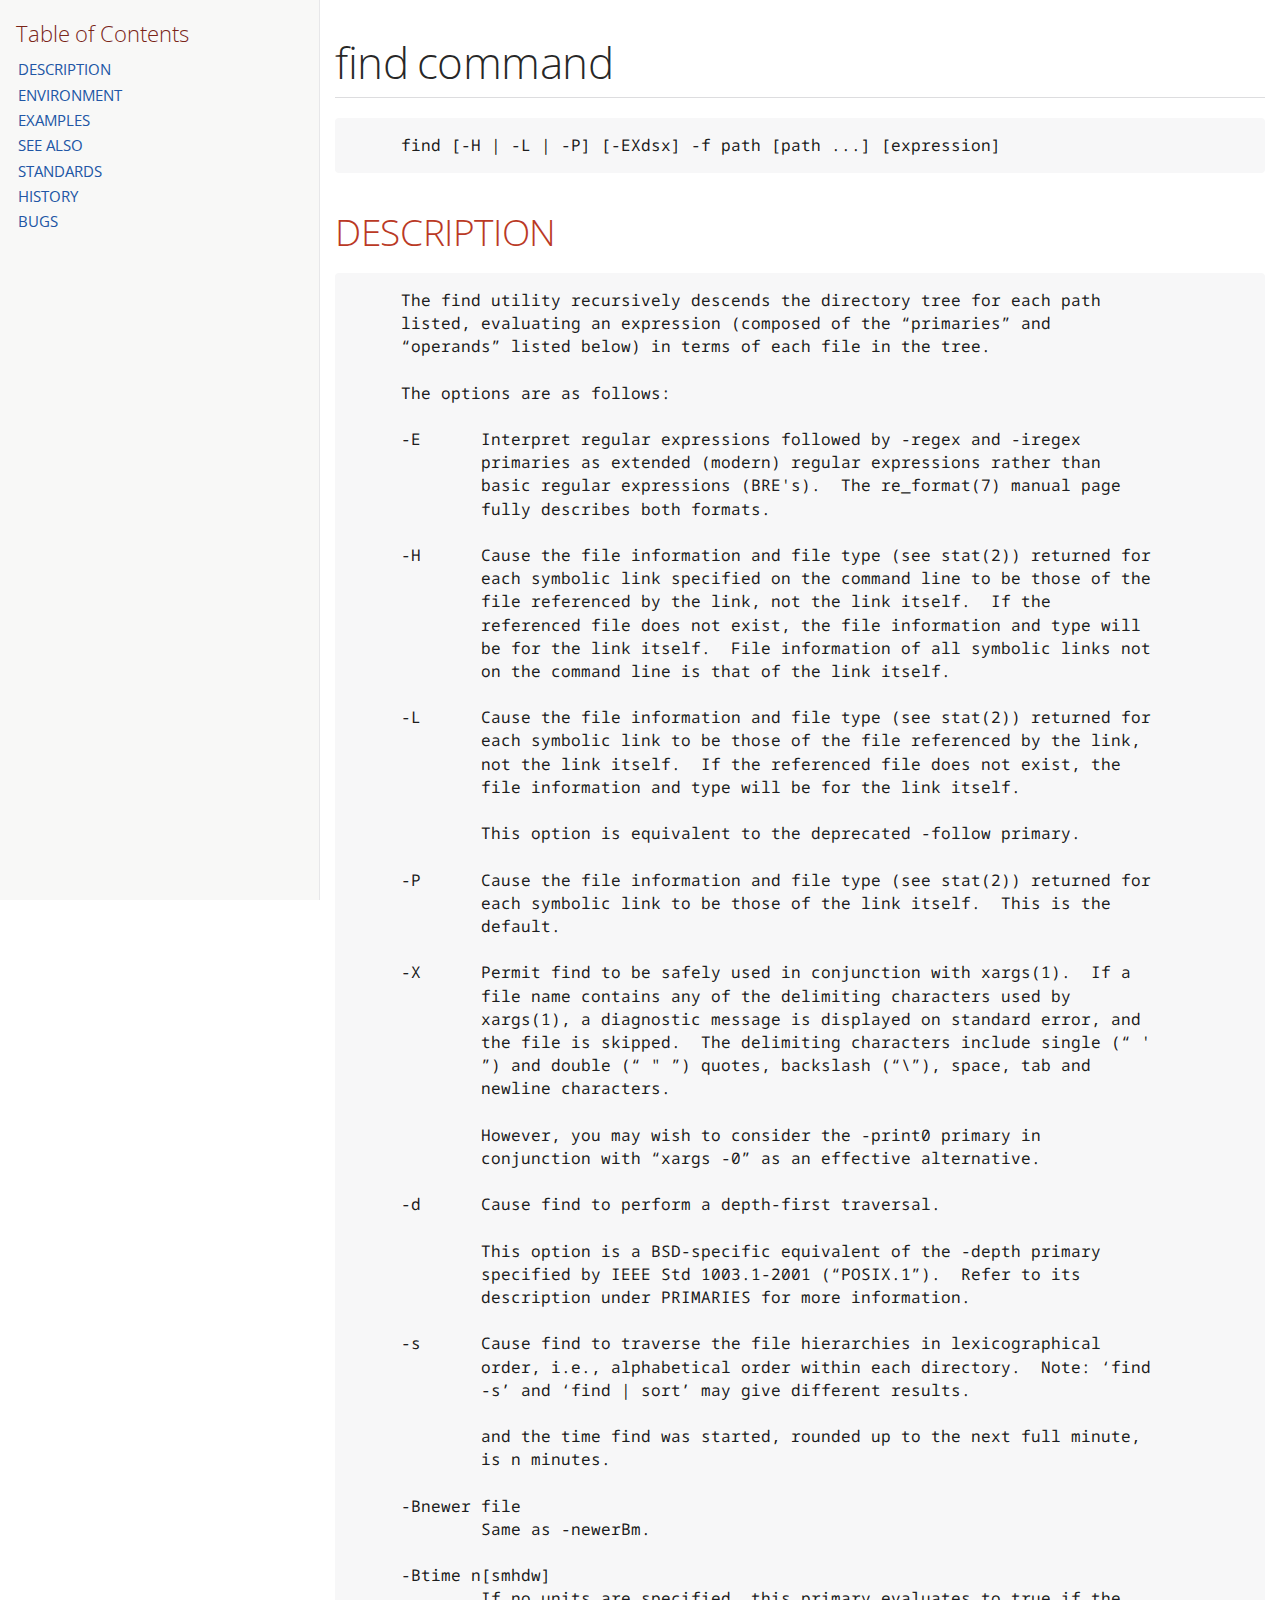
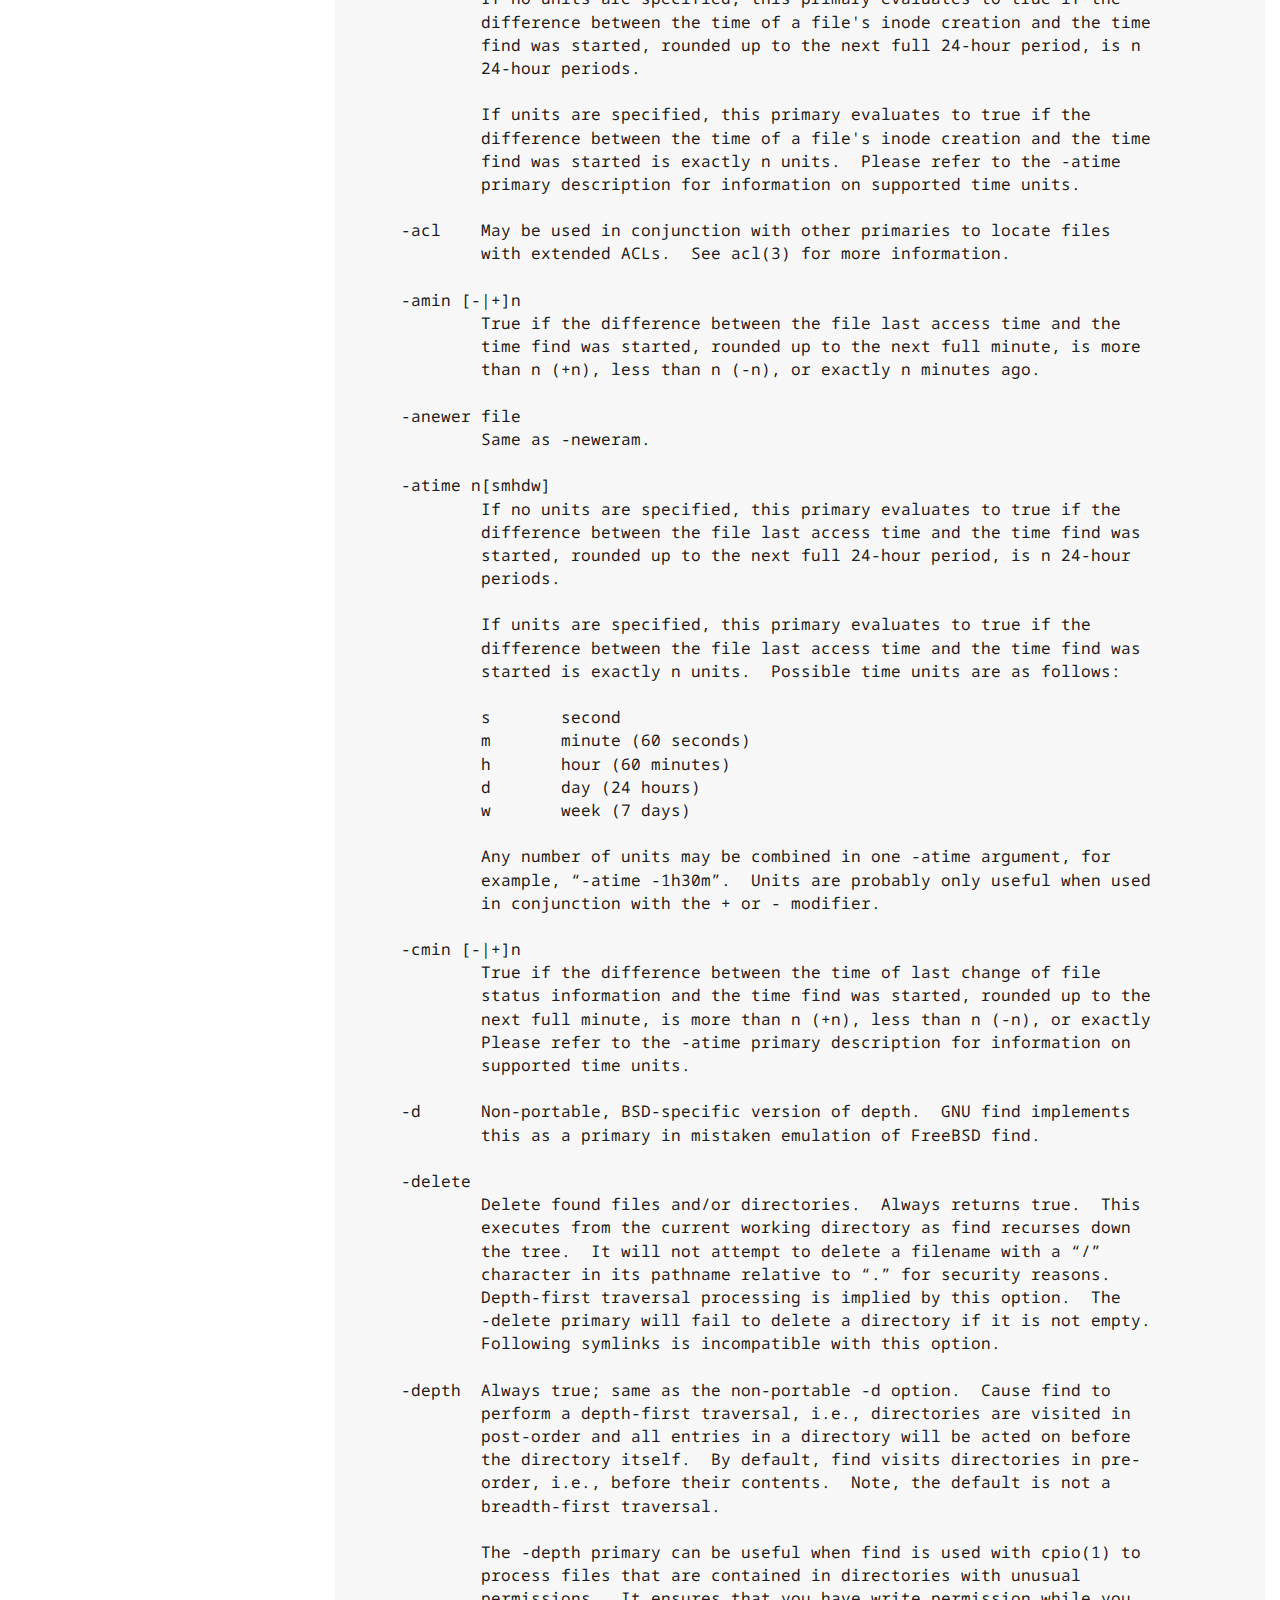
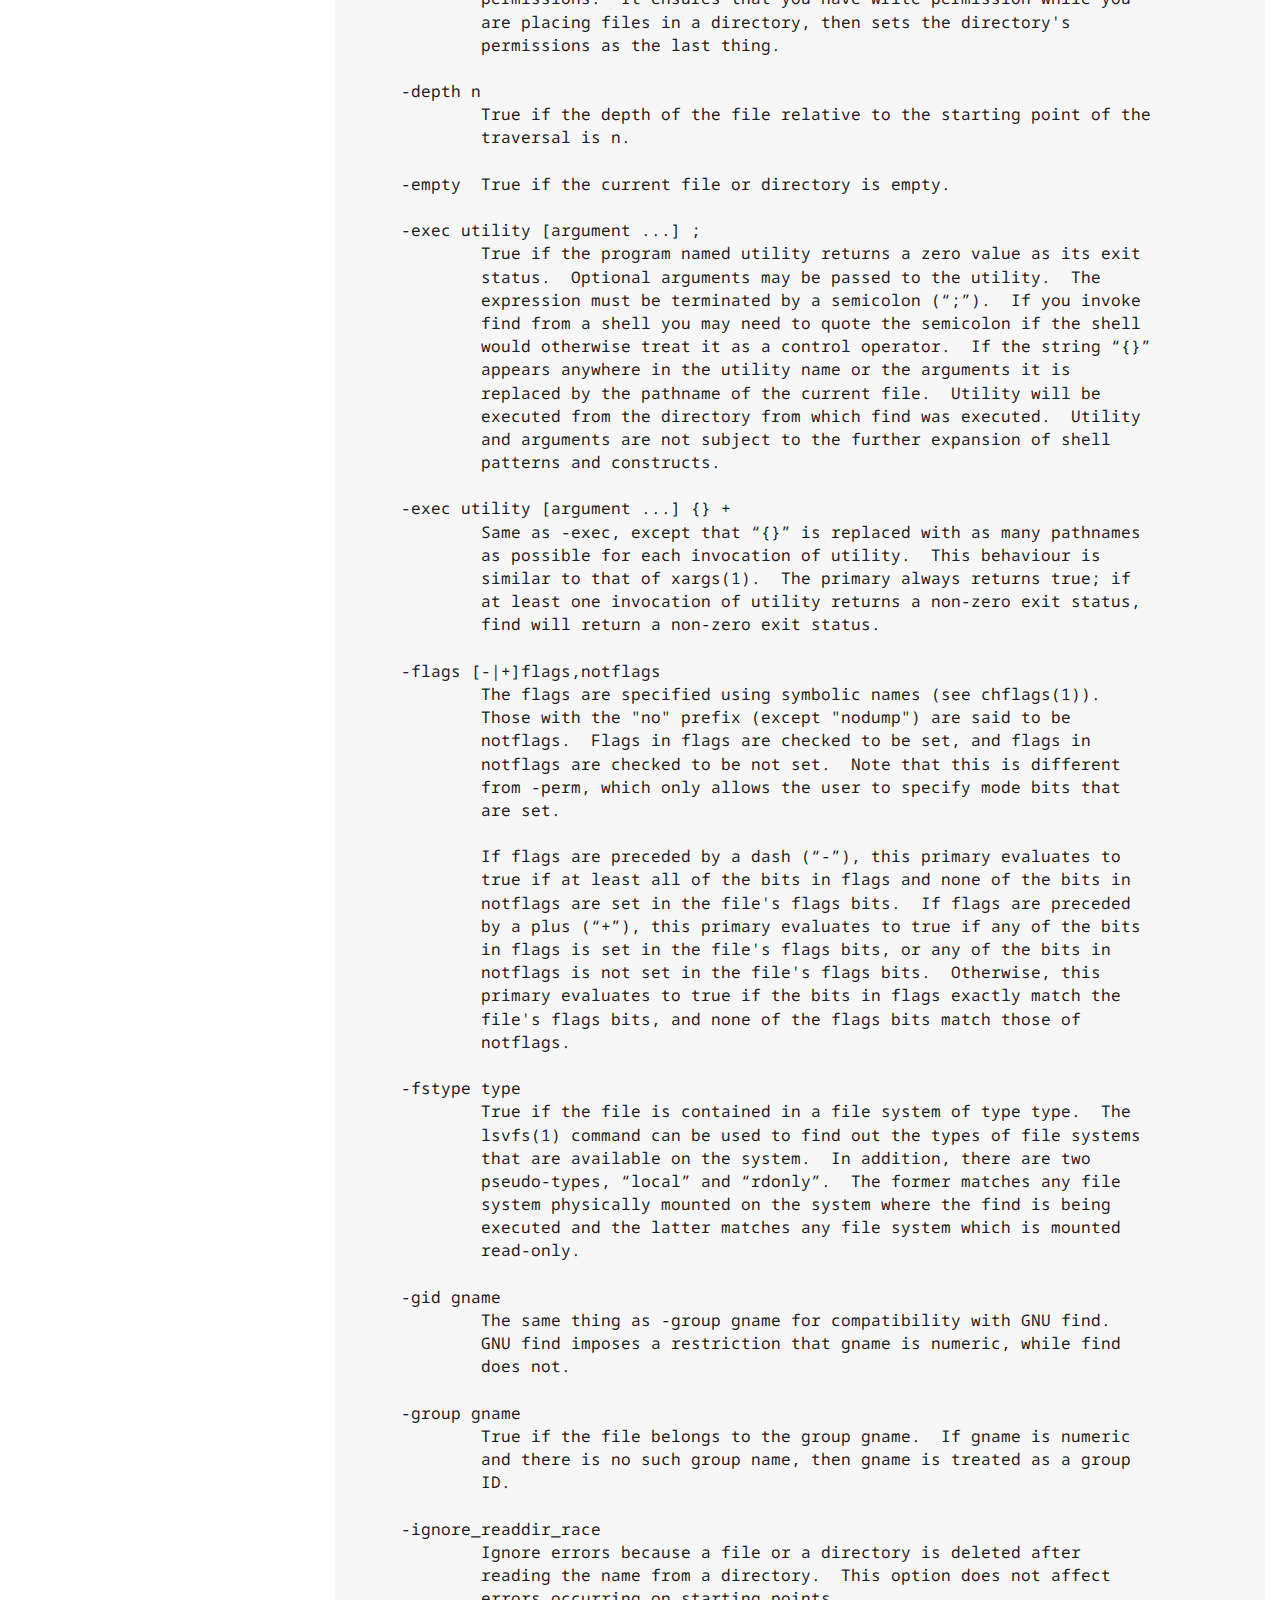
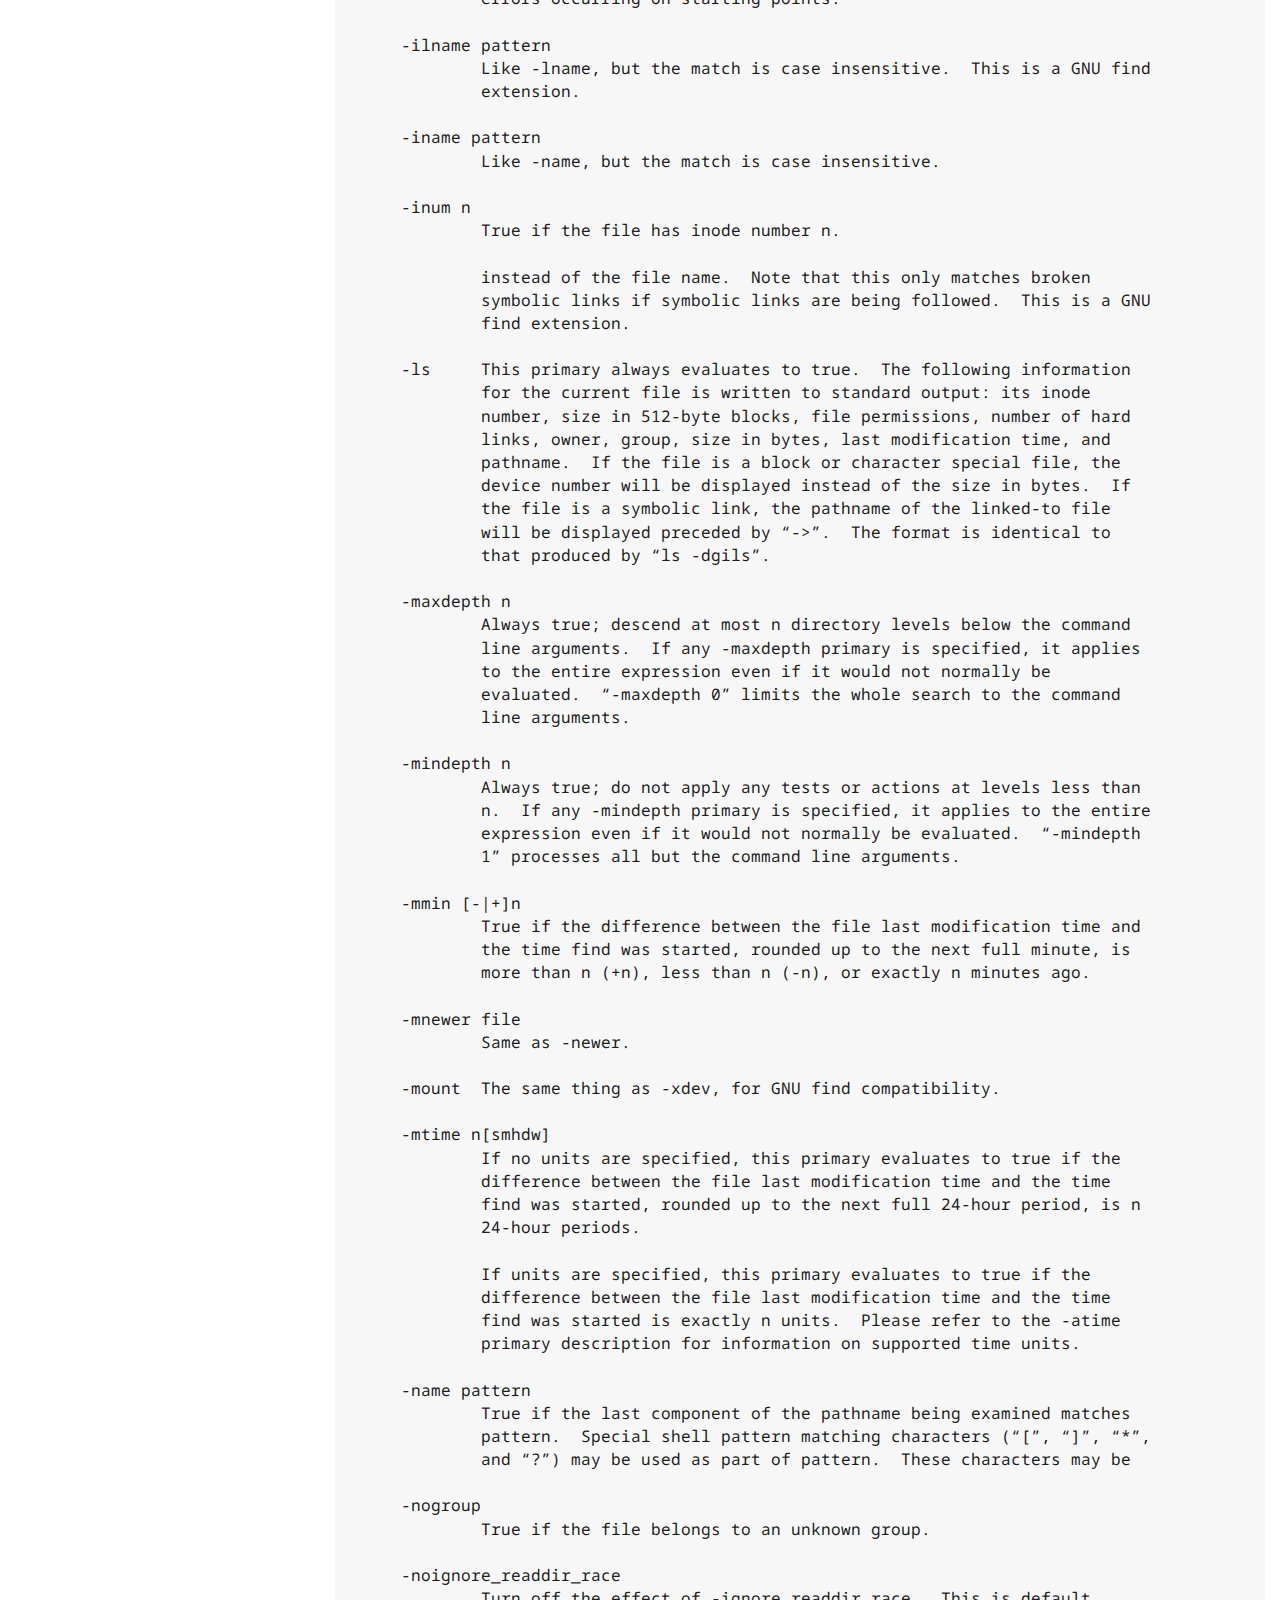
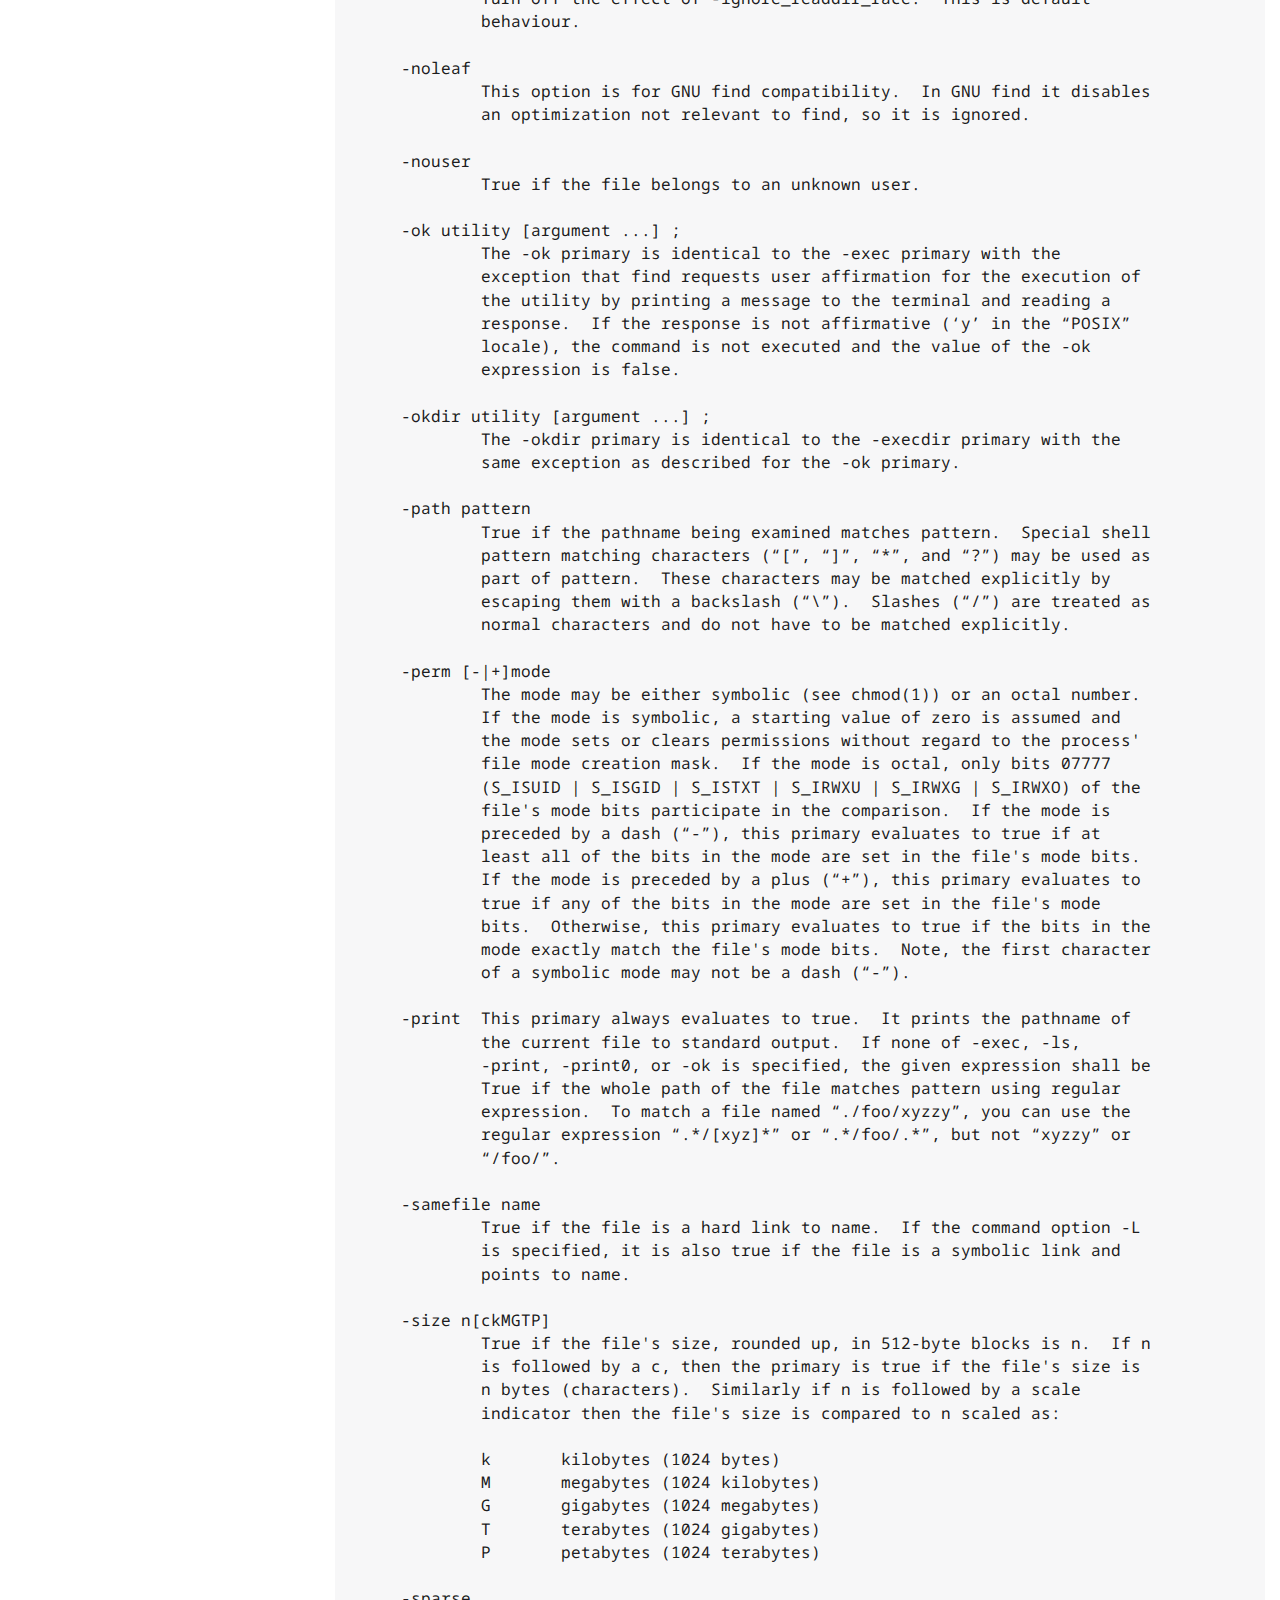
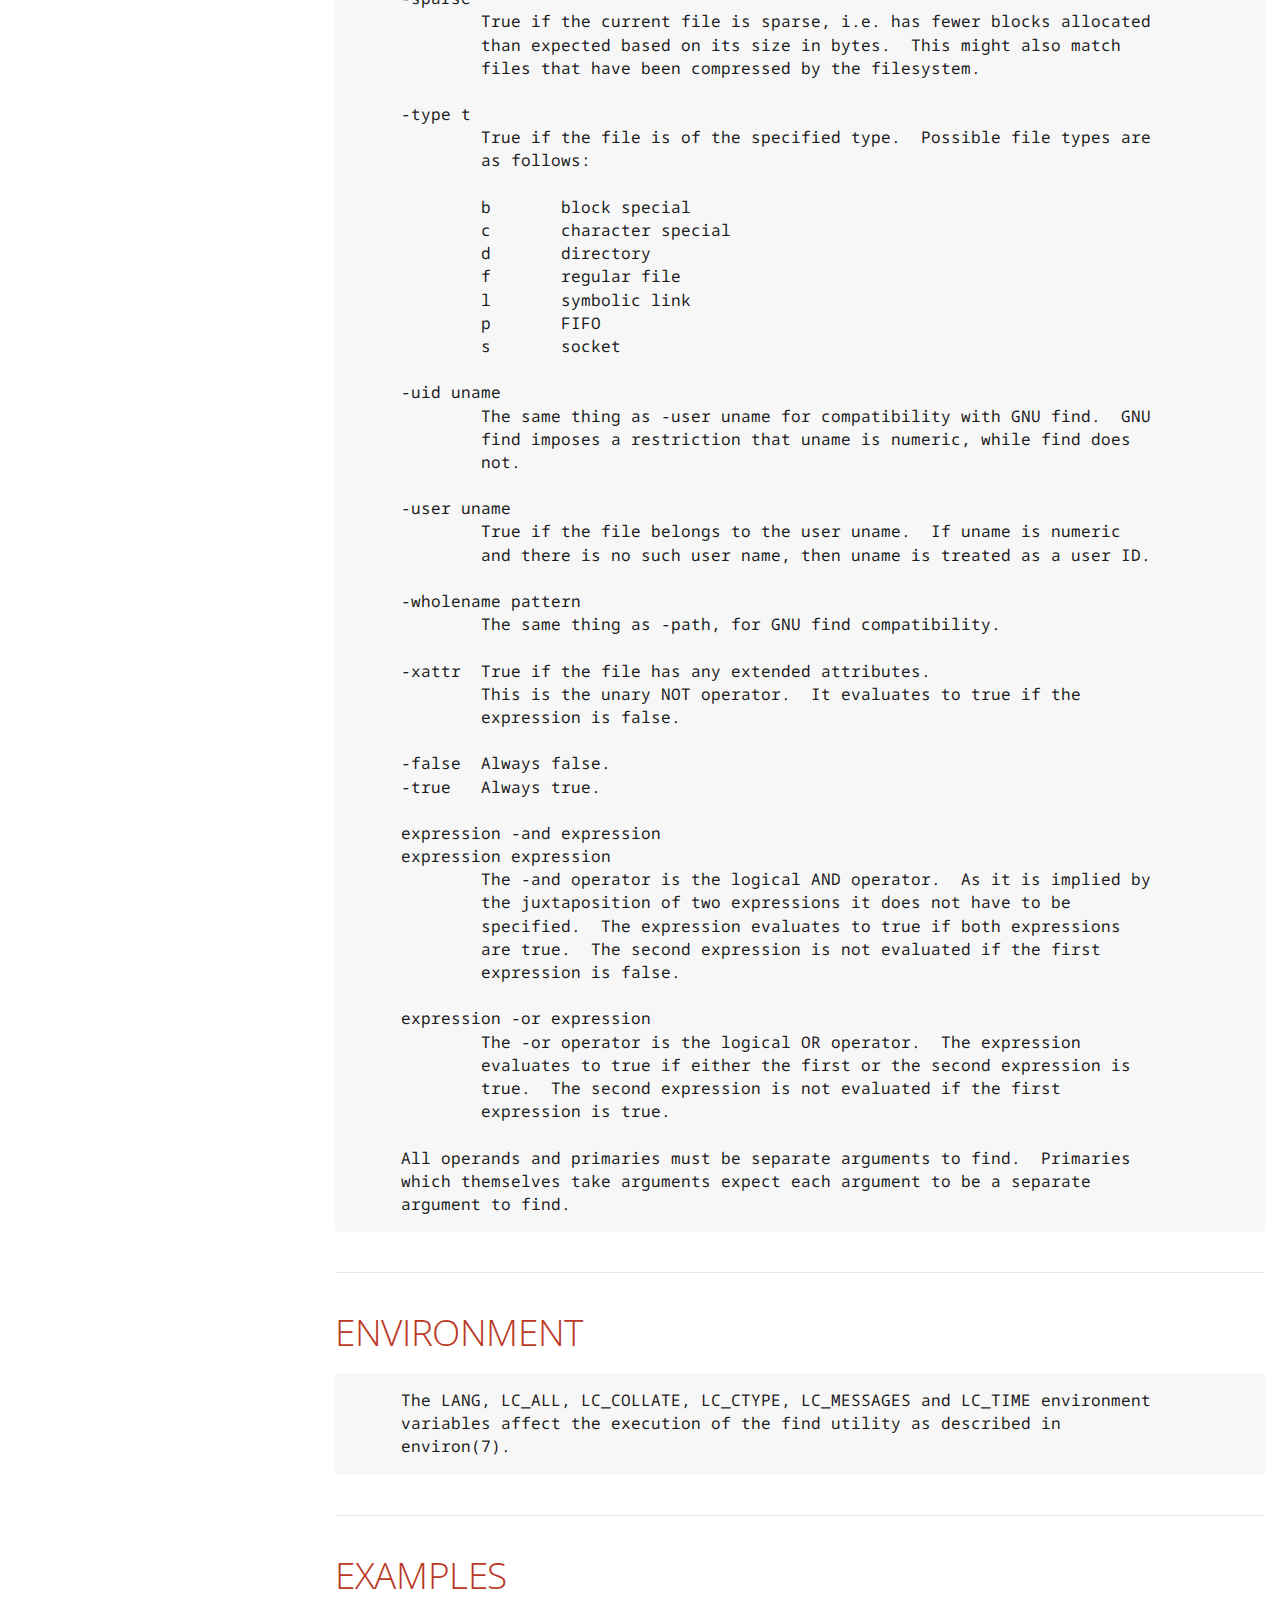
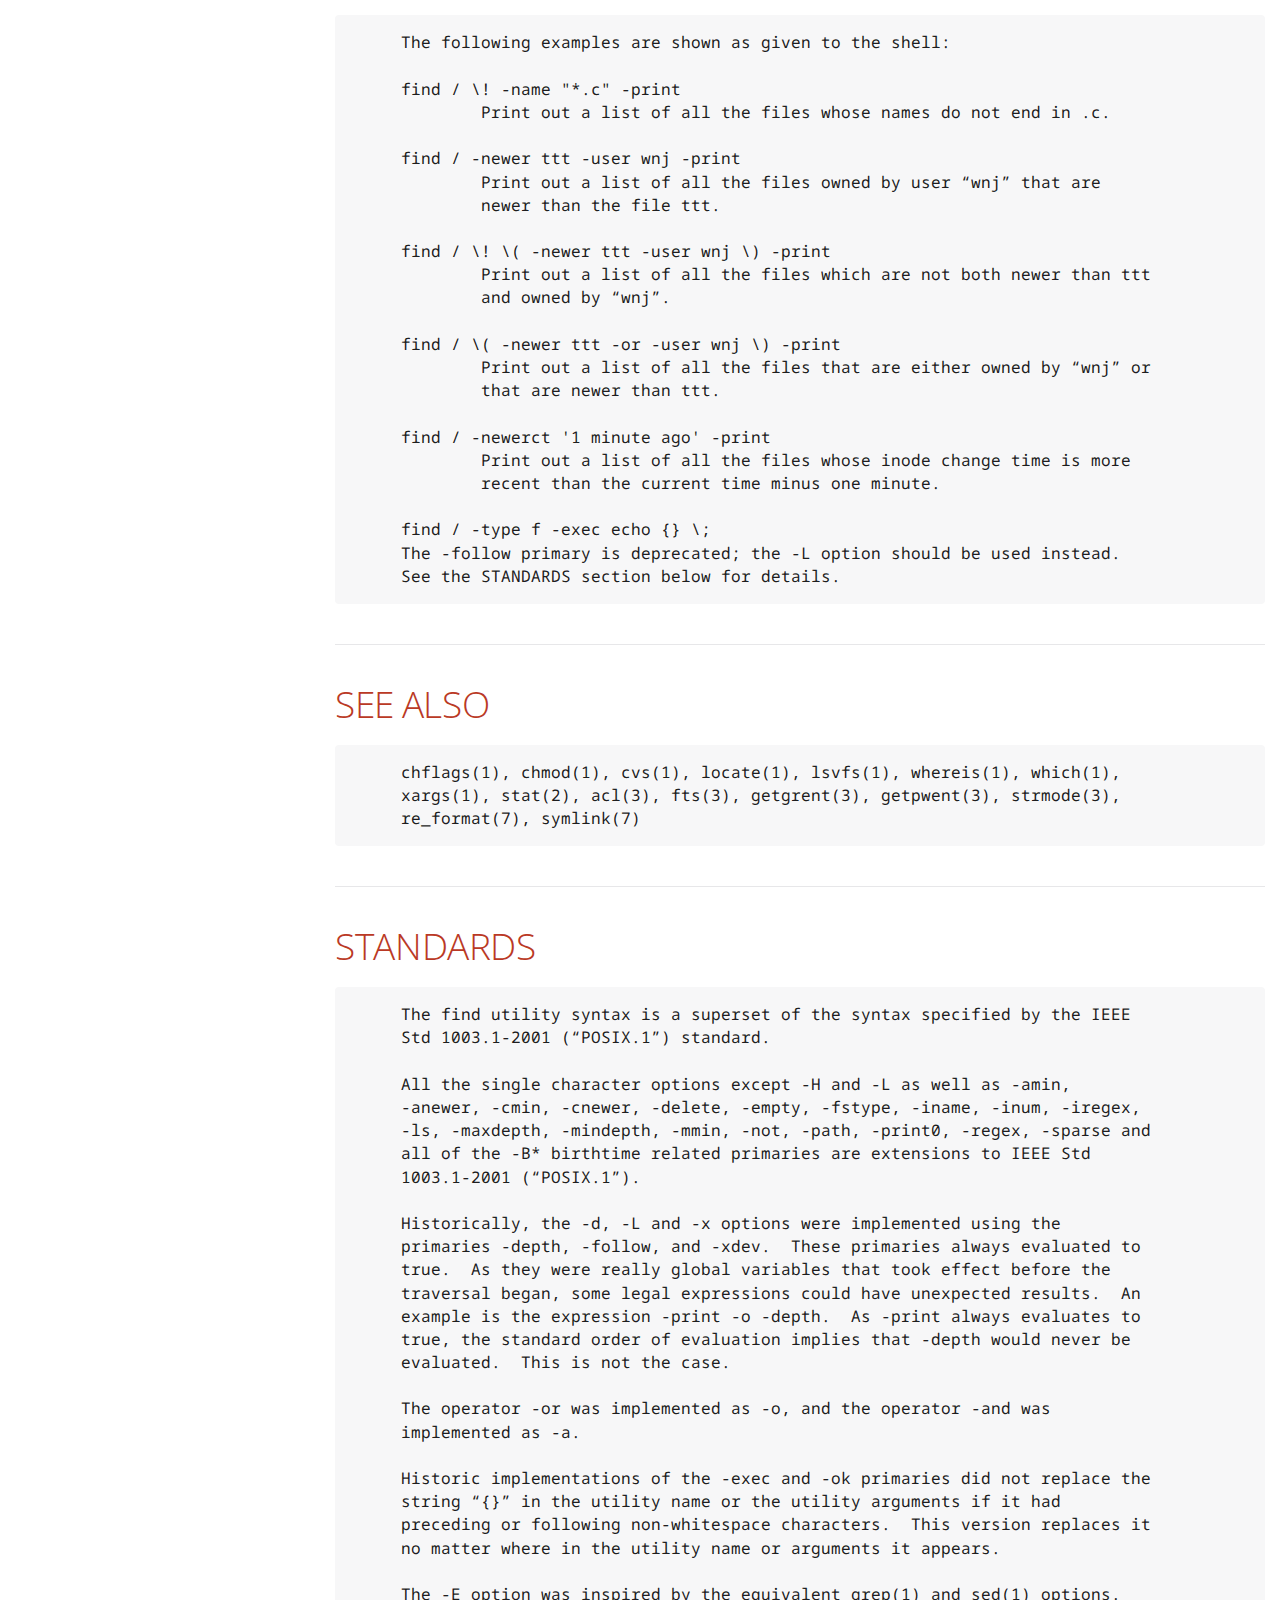
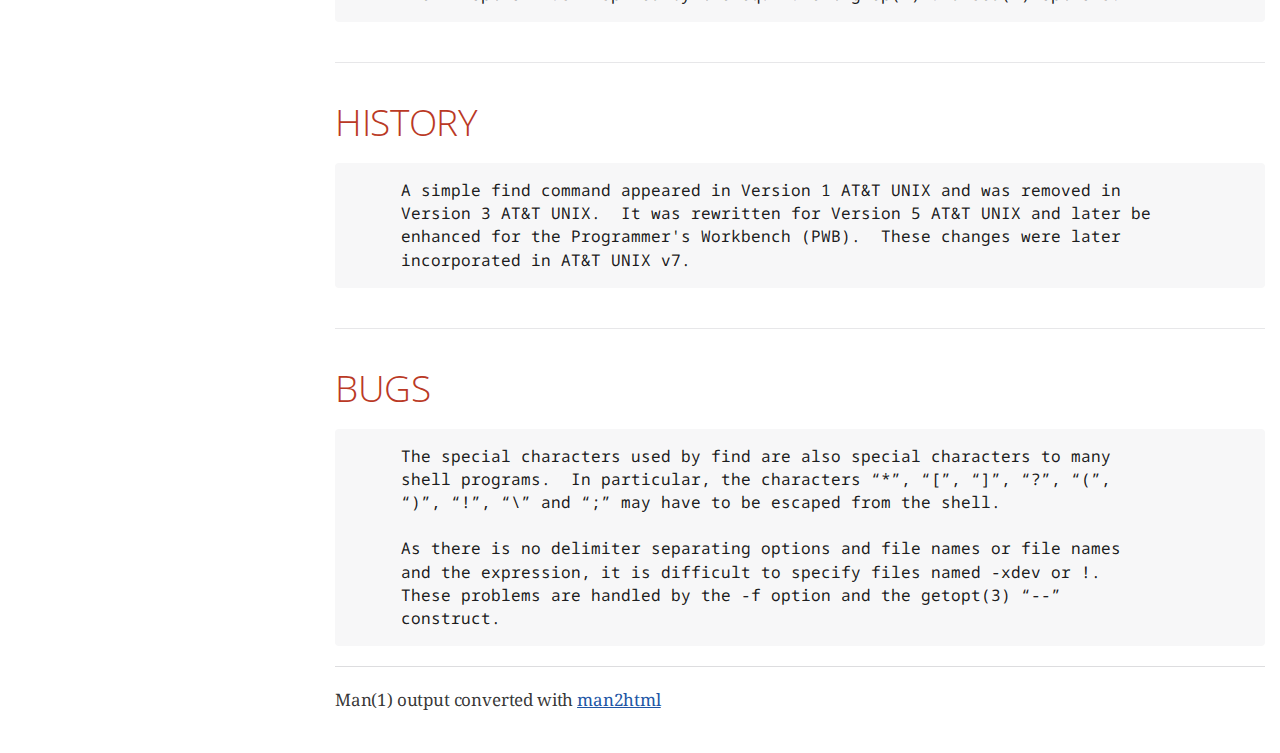
<file: html/find.html>
<!DOCTYPE html>
<html lang="en">
<head>
  <meta name="generator" content=
  "HTML Tidy for HTML5 for Apple macOS version 5.8.0">
  <meta charset="UTF-8">
  <meta http-equiv="X-UA-Compatible" content="IE=edge">
  <meta name="viewport" content=
  "width=device-width, initial-scale=1.0">
  <meta name="generator" content="Asciidoctor 2.0.18">
  <title>find command</title>
  <link rel="stylesheet" href=
  "https://fonts.googleapis.com/css?family=Open+Sans:300,300italic,400,400italic,600,600italic%7CNoto+Serif:400,400italic,700,700italic%7CDroid+Sans+Mono:400,700">

  <style>
  /*! Asciidoctor default stylesheet | MIT License | https://asciidoctor.org */
  /* Uncomment the following line when using as a custom stylesheet */
  /* @import "https://fonts.googleapis.com/css?family=Open+Sans:300,300italic,400,400italic,600,600italic%7CNoto+Serif:400,400italic,700,700italic%7CDroid+Sans+Mono:400,700"; */
  html{font-family:sans-serif;-webkit-text-size-adjust:100%}
  a{background:none}
  a:focus{outline:thin dotted}
  a:active,a:hover{outline:0}
  h1{font-size:2em;margin:.67em 0}
  b,strong{font-weight:bold}
  abbr{font-size:.9em}
  abbr[title]{cursor:help;border-bottom:1px dotted #dddddf;text-decoration:none}
  dfn{font-style:italic}
  hr{height:0}
  mark{background:#ff0;color:#000}
  code,kbd,pre,samp{font-family:monospace;font-size:1em}
  pre{white-space:pre-wrap}
  q{quotes:"\201C" "\201D" "\2018" "\2019"}
  small{font-size:80%}
  sub,sup{font-size:75%;line-height:0;position:relative;vertical-align:baseline}
  sup{top:-.5em}
  sub{bottom:-.25em}
  img{border:0}
  svg:not(:root){overflow:hidden}
  figure{margin:0}
  audio,video{display:inline-block}
  audio:not([controls]){display:none;height:0}
  fieldset{border:1px solid silver;margin:0 2px;padding:.35em .625em .75em}
  legend{border:0;padding:0}
  button,input,select,textarea{font-family:inherit;font-size:100%;margin:0}
  button,input{line-height:normal}
  button,select{text-transform:none}
  button,html input[type=button],input[type=reset],input[type=submit]{-webkit-appearance:button;cursor:pointer}
  button[disabled],html input[disabled]{cursor:default}
  input[type=checkbox],input[type=radio]{padding:0}
  button::-moz-focus-inner,input::-moz-focus-inner{border:0;padding:0}
  textarea{overflow:auto;vertical-align:top}
  table{border-collapse:collapse;border-spacing:0}
  *,::before,::after{box-sizing:border-box}
  html,body{font-size:100%}
  body{background:#fff;color:rgba(0,0,0,.8);padding:0;margin:0;font-family:"Noto Serif","DejaVu Serif",serif;line-height:1;position:relative;cursor:auto;-moz-tab-size:4;-o-tab-size:4;tab-size:4;word-wrap:anywhere;-moz-osx-font-smoothing:grayscale;-webkit-font-smoothing:antialiased}
  a:hover{cursor:pointer}
  img,object,embed{max-width:100%;height:auto}
  object,embed{height:100%}
  img{-ms-interpolation-mode:bicubic}
  .left{float:left!important}
  .right{float:right!important}
  .text-left{text-align:left!important}
  .text-right{text-align:right!important}
  .text-center{text-align:center!important}
  .text-justify{text-align:justify!important}
  .hide{display:none}
  img,object,svg{display:inline-block;vertical-align:middle}
  textarea{height:auto;min-height:50px}
  select{width:100%}
  .subheader,.admonitionblock td.content>.title,.audioblock>.title,.exampleblock>.title,.imageblock>.title,.listingblock>.title,.literalblock>.title,.stemblock>.title,.openblock>.title,.paragraph>.title,.quoteblock>.title,table.tableblock>.title,.verseblock>.title,.videoblock>.title,.dlist>.title,.olist>.title,.ulist>.title,.qlist>.title,.hdlist>.title{line-height:1.45;color:#7a2518;font-weight:400;margin-top:0;margin-bottom:.25em}
  div,dl,dt,dd,ul,ol,li,h1,h2,h3,#toctitle,.sidebarblock>.content>.title,h4,h5,h6,pre,form,p,blockquote,th,td{margin:0;padding:0}
  a{color:#2156a5;text-decoration:underline;line-height:inherit}
  a:hover,a:focus{color:#1d4b8f}
  a img{border:0}
  p{line-height:1.6;margin-bottom:1.25em;text-rendering:optimizeLegibility}
  p aside{font-size:.875em;line-height:1.35;font-style:italic}
  h1,h2,h3,#toctitle,.sidebarblock>.content>.title,h4,h5,h6{font-family:"Open Sans","DejaVu Sans",sans-serif;font-weight:300;font-style:normal;color:#ba3925;text-rendering:optimizeLegibility;margin-top:1em;margin-bottom:.5em;line-height:1.0125em}
  h1 small,h2 small,h3 small,#toctitle small,.sidebarblock>.content>.title small,h4 small,h5 small,h6 small{font-size:60%;color:#e99b8f;line-height:0}
  h1{font-size:2.125em}
  h2{font-size:1.6875em}
  h3,#toctitle,.sidebarblock>.content>.title{font-size:1.375em}
  h4,h5{font-size:1.125em}
  h6{font-size:1em}
  hr{border:solid #dddddf;border-width:1px 0 0;clear:both;margin:1.25em 0 1.1875em}
  em,i{font-style:italic;line-height:inherit}
  strong,b{font-weight:bold;line-height:inherit}
  small{font-size:60%;line-height:inherit}
  code{font-family:"Droid Sans Mono","DejaVu Sans Mono",monospace;font-weight:400;color:rgba(0,0,0,.9)}
  ul,ol,dl{line-height:1.6;margin-bottom:1.25em;list-style-position:outside;font-family:inherit}
  ul,ol{margin-left:1.5em}
  ul li ul,ul li ol{margin-left:1.25em;margin-bottom:0}
  ul.circle{list-style-type:circle}
  ul.disc{list-style-type:disc}
  ul.square{list-style-type:square}
  ul.circle ul:not([class]),ul.disc ul:not([class]),ul.square ul:not([class]){list-style:inherit}
  ol li ul,ol li ol{margin-left:1.25em;margin-bottom:0}
  dl dt{margin-bottom:.3125em;font-weight:bold}
  dl dd{margin-bottom:1.25em}
  blockquote{margin:0 0 1.25em;padding:.5625em 1.25em 0 1.1875em;border-left:1px solid #ddd}
  blockquote,blockquote p{line-height:1.6;color:rgba(0,0,0,.85)}
  @media screen and (min-width:768px){h1,h2,h3,#toctitle,.sidebarblock>.content>.title,h4,h5,h6{line-height:1.2}
  h1{font-size:2.75em}
  h2{font-size:2.3125em}
  h3,#toctitle,.sidebarblock>.content>.title{font-size:1.6875em}
  h4{font-size:1.4375em}}
  table{background:#fff;margin-bottom:1.25em;border:1px solid #dedede;word-wrap:normal}
  table thead,table tfoot{background:#f7f8f7}
  table thead tr th,table thead tr td,table tfoot tr th,table tfoot tr td{padding:.5em .625em .625em;font-size:inherit;color:rgba(0,0,0,.8);text-align:left}
  table tr th,table tr td{padding:.5625em .625em;font-size:inherit;color:rgba(0,0,0,.8)}
  table tr.even,table tr.alt{background:#f8f8f7}
  table thead tr th,table tfoot tr th,table tbody tr td,table tr td,table tfoot tr td{line-height:1.6}
  h1,h2,h3,#toctitle,.sidebarblock>.content>.title,h4,h5,h6{line-height:1.2;word-spacing:-.05em}
  h1 strong,h2 strong,h3 strong,#toctitle strong,.sidebarblock>.content>.title strong,h4 strong,h5 strong,h6 strong{font-weight:400}
  .center{margin-left:auto;margin-right:auto}
  .stretch{width:100%}
  .clearfix::before,.clearfix::after,.float-group::before,.float-group::after{content:" ";display:table}
  .clearfix::after,.float-group::after{clear:both}
  :not(pre).nobreak{word-wrap:normal}
  :not(pre).nowrap{white-space:nowrap}
  :not(pre).pre-wrap{white-space:pre-wrap}
  :not(pre):not([class^=L])>code{font-size:.9375em;font-style:normal!important;letter-spacing:0;padding:.1em .5ex;word-spacing:-.15em;background:#f7f7f8;border-radius:4px;line-height:1.45;text-rendering:optimizeSpeed}
  pre{color:rgba(0,0,0,.9);font-family:"Droid Sans Mono","DejaVu Sans Mono",monospace;line-height:1.45;text-rendering:optimizeSpeed}
  pre code,pre pre{color:inherit;font-size:inherit;line-height:inherit}
  pre>code{display:block}
  pre.nowrap,pre.nowrap pre{white-space:pre;word-wrap:normal}
  em em{font-style:normal}
  strong strong{font-weight:400}
  .keyseq{color:rgba(51,51,51,.8)}
  kbd{font-family:"Droid Sans Mono","DejaVu Sans Mono",monospace;display:inline-block;color:rgba(0,0,0,.8);font-size:.65em;line-height:1.45;background:#f7f7f7;border:1px solid #ccc;border-radius:3px;box-shadow:0 1px 0 rgba(0,0,0,.2),inset 0 0 0 .1em #fff;margin:0 .15em;padding:.2em .5em;vertical-align:middle;position:relative;top:-.1em;white-space:nowrap}
  .keyseq kbd:first-child{margin-left:0}
  .keyseq kbd:last-child{margin-right:0}
  .menuseq,.menuref{color:#000}
  .menuseq b:not(.caret),.menuref{font-weight:inherit}
  .menuseq{word-spacing:-.02em}
  .menuseq b.caret{font-size:1.25em;line-height:.8}
  .menuseq i.caret{font-weight:bold;text-align:center;width:.45em}
  b.button::before,b.button::after{position:relative;top:-1px;font-weight:400}
  b.button::before{content:"[";padding:0 3px 0 2px}
  b.button::after{content:"]";padding:0 2px 0 3px}
  p a>code:hover{color:rgba(0,0,0,.9)}
  #header,#content,#footnotes,#footer{width:100%;margin:0 auto;max-width:62.5em;*zoom:1;position:relative;padding-left:.9375em;padding-right:.9375em}
  #header::before,#header::after,#content::before,#content::after,#footnotes::before,#footnotes::after,#footer::before,#footer::after{content:" ";display:table}
  #header::after,#content::after,#footnotes::after,#footer::after{clear:both}
  #content{margin-top:1.25em}
  #content::before{content:none}
  #header>h1:first-child{color:rgba(0,0,0,.85);margin-top:2.25rem;margin-bottom:0}
  #header>h1:first-child+#toc{margin-top:8px;border-top:1px solid #dddddf}
  #header>h1:only-child,body.toc2 #header>h1:nth-last-child(2){border-bottom:1px solid #dddddf;padding-bottom:8px}
  #header .details{border-bottom:1px solid #dddddf;line-height:1.45;padding-top:.25em;padding-bottom:.25em;padding-left:.25em;color:rgba(0,0,0,.6);display:flex;flex-flow:row wrap}
  #header .details span:first-child{margin-left:-.125em}
  #header .details span.email a{color:rgba(0,0,0,.85)}
  #header .details br{display:none}
  #header .details br+span::before{content:"\00a0\2013\00a0"}
  #header .details br+span.author::before{content:"\00a0\22c5\00a0";color:rgba(0,0,0,.85)}
  #header .details br+span#revremark::before{content:"\00a0|\00a0"}
  #header #revnumber{text-transform:capitalize}
  #header #revnumber::after{content:"\00a0"}
  #content>h1:first-child:not([class]){color:rgba(0,0,0,.85);border-bottom:1px solid #dddddf;padding-bottom:8px;margin-top:0;padding-top:1rem;margin-bottom:1.25rem}
  #toc{border-bottom:1px solid #e7e7e9;padding-bottom:.5em}
  #toc>ul{margin-left:.125em}
  #toc ul.sectlevel0>li>a{font-style:italic}
  #toc ul.sectlevel0 ul.sectlevel1{margin:.5em 0}
  #toc ul{font-family:"Open Sans","DejaVu Sans",sans-serif;list-style-type:none}
  #toc li{line-height:1.3334;margin-top:.3334em}
  #toc a{text-decoration:none}
  #toc a:active{text-decoration:underline}
  #toctitle{color:#7a2518;font-size:1.2em}
  @media screen and (min-width:768px){#toctitle{font-size:1.375em}
  body.toc2{padding-left:15em;padding-right:0}
  #toc.toc2{margin-top:0!important;background:#f8f8f7;position:fixed;width:15em;left:0;top:0;border-right:1px solid #e7e7e9;border-top-width:0!important;border-bottom-width:0!important;z-index:1000;padding:1.25em 1em;height:100%;overflow:auto}
  #toc.toc2 #toctitle{margin-top:0;margin-bottom:.8rem;font-size:1.2em}
  #toc.toc2>ul{font-size:.9em;margin-bottom:0}
  #toc.toc2 ul ul{margin-left:0;padding-left:1em}
  #toc.toc2 ul.sectlevel0 ul.sectlevel1{padding-left:0;margin-top:.5em;margin-bottom:.5em}
  body.toc2.toc-right{padding-left:0;padding-right:15em}
  body.toc2.toc-right #toc.toc2{border-right-width:0;border-left:1px solid #e7e7e9;left:auto;right:0}}
  @media screen and (min-width:1280px){body.toc2{padding-left:20em;padding-right:0}
  #toc.toc2{width:20em}
  #toc.toc2 #toctitle{font-size:1.375em}
  #toc.toc2>ul{font-size:.95em}
  #toc.toc2 ul ul{padding-left:1.25em}
  body.toc2.toc-right{padding-left:0;padding-right:20em}}
  #content #toc{border:1px solid #e0e0dc;margin-bottom:1.25em;padding:1.25em;background:#f8f8f7;border-radius:4px}
  #content #toc>:first-child{margin-top:0}
  #content #toc>:last-child{margin-bottom:0}
  #footer{max-width:none;background:rgba(0,0,0,.8);padding:1.25em}
  #footer-text{color:hsla(0,0%,100%,.8);line-height:1.44}
  #content{margin-bottom:.625em}
  .sect1{padding-bottom:.625em}
  @media screen and (min-width:768px){#content{margin-bottom:1.25em}
  .sect1{padding-bottom:1.25em}}
  .sect1:last-child{padding-bottom:0}
  .sect1+.sect1{border-top:1px solid #e7e7e9}
  #content h1>a.anchor,h2>a.anchor,h3>a.anchor,#toctitle>a.anchor,.sidebarblock>.content>.title>a.anchor,h4>a.anchor,h5>a.anchor,h6>a.anchor{position:absolute;z-index:1001;width:1.5ex;margin-left:-1.5ex;display:block;text-decoration:none!important;visibility:hidden;text-align:center;font-weight:400}
  #content h1>a.anchor::before,h2>a.anchor::before,h3>a.anchor::before,#toctitle>a.anchor::before,.sidebarblock>.content>.title>a.anchor::before,h4>a.anchor::before,h5>a.anchor::before,h6>a.anchor::before{content:"\00A7";font-size:.85em;display:block;padding-top:.1em}
  #content h1:hover>a.anchor,#content h1>a.anchor:hover,h2:hover>a.anchor,h2>a.anchor:hover,h3:hover>a.anchor,#toctitle:hover>a.anchor,.sidebarblock>.content>.title:hover>a.anchor,h3>a.anchor:hover,#toctitle>a.anchor:hover,.sidebarblock>.content>.title>a.anchor:hover,h4:hover>a.anchor,h4>a.anchor:hover,h5:hover>a.anchor,h5>a.anchor:hover,h6:hover>a.anchor,h6>a.anchor:hover{visibility:visible}
  #content h1>a.link,h2>a.link,h3>a.link,#toctitle>a.link,.sidebarblock>.content>.title>a.link,h4>a.link,h5>a.link,h6>a.link{color:#ba3925;text-decoration:none}
  #content h1>a.link:hover,h2>a.link:hover,h3>a.link:hover,#toctitle>a.link:hover,.sidebarblock>.content>.title>a.link:hover,h4>a.link:hover,h5>a.link:hover,h6>a.link:hover{color:#a53221}
  details,.audioblock,.imageblock,.literalblock,.listingblock,.stemblock,.videoblock{margin-bottom:1.25em}
  details{margin-left:1.25rem}
  details>summary{cursor:pointer;display:block;position:relative;line-height:1.6;margin-bottom:.625rem;outline:none;-webkit-tap-highlight-color:transparent}
  details>summary::-webkit-details-marker{display:none}
  details>summary::before{content:"";border:solid transparent;border-left:solid;border-width:.3em 0 .3em .5em;position:absolute;top:.5em;left:-1.25rem;transform:translateX(15%)}
  details[open]>summary::before{border:solid transparent;border-top:solid;border-width:.5em .3em 0;transform:translateY(15%)}
  details>summary::after{content:"";width:1.25rem;height:1em;position:absolute;top:.3em;left:-1.25rem}
  .admonitionblock td.content>.title,.audioblock>.title,.exampleblock>.title,.imageblock>.title,.listingblock>.title,.literalblock>.title,.stemblock>.title,.openblock>.title,.paragraph>.title,.quoteblock>.title,table.tableblock>.title,.verseblock>.title,.videoblock>.title,.dlist>.title,.olist>.title,.ulist>.title,.qlist>.title,.hdlist>.title{text-rendering:optimizeLegibility;text-align:left;font-family:"Noto Serif","DejaVu Serif",serif;font-size:1rem;font-style:italic}
  table.tableblock.fit-content>caption.title{white-space:nowrap;width:0}
  .paragraph.lead>p,#preamble>.sectionbody>[class=paragraph]:first-of-type p{font-size:1.21875em;line-height:1.6;color:rgba(0,0,0,.85)}
  .admonitionblock>table{border-collapse:separate;border:0;background:none;width:100%}
  .admonitionblock>table td.icon{text-align:center;width:80px}
  .admonitionblock>table td.icon img{max-width:none}
  .admonitionblock>table td.icon .title{font-weight:bold;font-family:"Open Sans","DejaVu Sans",sans-serif;text-transform:uppercase}
  .admonitionblock>table td.content{padding-left:1.125em;padding-right:1.25em;border-left:1px solid #dddddf;color:rgba(0,0,0,.6);word-wrap:anywhere}
  .admonitionblock>table td.content>:last-child>:last-child{margin-bottom:0}
  .exampleblock>.content{border:1px solid #e6e6e6;margin-bottom:1.25em;padding:1.25em;background:#fff;border-radius:4px}
  .exampleblock>.content>:first-child{margin-top:0}
  .exampleblock>.content>:last-child{margin-bottom:0}
  .sidebarblock{border:1px solid #dbdbd6;margin-bottom:1.25em;padding:1.25em;background:#f3f3f2;border-radius:4px}
  .sidebarblock>:first-child{margin-top:0}
  .sidebarblock>:last-child{margin-bottom:0}
  .sidebarblock>.content>.title{color:#7a2518;margin-top:0;text-align:center}
  .exampleblock>.content>:last-child>:last-child,.exampleblock>.content .olist>ol>li:last-child>:last-child,.exampleblock>.content .ulist>ul>li:last-child>:last-child,.exampleblock>.content .qlist>ol>li:last-child>:last-child,.sidebarblock>.content>:last-child>:last-child,.sidebarblock>.content .olist>ol>li:last-child>:last-child,.sidebarblock>.content .ulist>ul>li:last-child>:last-child,.sidebarblock>.content .qlist>ol>li:last-child>:last-child{margin-bottom:0}
  .literalblock pre,.listingblock>.content>pre{border-radius:4px;overflow-x:auto;padding:1em;font-size:.8125em}
  @media screen and (min-width:768px){.literalblock pre,.listingblock>.content>pre{font-size:.90625em}}
  @media screen and (min-width:1280px){.literalblock pre,.listingblock>.content>pre{font-size:1em}}
  .literalblock pre,.listingblock>.content>pre:not(.highlight),.listingblock>.content>pre[class=highlight],.listingblock>.content>pre[class^="highlight "]{background:#f7f7f8}
  .literalblock.output pre{color:#f7f7f8;background:rgba(0,0,0,.9)}
  .listingblock>.content{position:relative}
  .listingblock code[data-lang]::before{display:none;content:attr(data-lang);position:absolute;font-size:.75em;top:.425rem;right:.5rem;line-height:1;text-transform:uppercase;color:inherit;opacity:.5}
  .listingblock:hover code[data-lang]::before{display:block}
  .listingblock.terminal pre .command::before{content:attr(data-prompt);padding-right:.5em;color:inherit;opacity:.5}
  .listingblock.terminal pre .command:not([data-prompt])::before{content:"$"}
  .listingblock pre.highlightjs{padding:0}
  .listingblock pre.highlightjs>code{padding:1em;border-radius:4px}
  .listingblock pre.prettyprint{border-width:0}
  .prettyprint{background:#f7f7f8}
  pre.prettyprint .linenums{line-height:1.45;margin-left:2em}
  pre.prettyprint li{background:none;list-style-type:inherit;padding-left:0}
  pre.prettyprint li code[data-lang]::before{opacity:1}
  pre.prettyprint li:not(:first-child) code[data-lang]::before{display:none}
  table.linenotable{border-collapse:separate;border:0;margin-bottom:0;background:none}
  table.linenotable td[class]{color:inherit;vertical-align:top;padding:0;line-height:inherit;white-space:normal}
  table.linenotable td.code{padding-left:.75em}
  table.linenotable td.linenos,pre.pygments .linenos{border-right:1px solid;opacity:.35;padding-right:.5em;-webkit-user-select:none;-moz-user-select:none;-ms-user-select:none;user-select:none}
  pre.pygments span.linenos{display:inline-block;margin-right:.75em}
  .quoteblock{margin:0 1em 1.25em 1.5em;display:table}
  .quoteblock:not(.excerpt)>.title{margin-left:-1.5em;margin-bottom:.75em}
  .quoteblock blockquote,.quoteblock p{color:rgba(0,0,0,.85);font-size:1.15rem;line-height:1.75;word-spacing:.1em;letter-spacing:0;font-style:italic;text-align:justify}
  .quoteblock blockquote{margin:0;padding:0;border:0}
  .quoteblock blockquote::before{content:"\201c";float:left;font-size:2.75em;font-weight:bold;line-height:.6em;margin-left:-.6em;color:#7a2518;text-shadow:0 1px 2px rgba(0,0,0,.1)}
  .quoteblock blockquote>.paragraph:last-child p{margin-bottom:0}
  .quoteblock .attribution{margin-top:.75em;margin-right:.5ex;text-align:right}
  .verseblock{margin:0 1em 1.25em}
  .verseblock pre{font-family:"Open Sans","DejaVu Sans",sans-serif;font-size:1.15rem;color:rgba(0,0,0,.85);font-weight:300;text-rendering:optimizeLegibility}
  .verseblock pre strong{font-weight:400}
  .verseblock .attribution{margin-top:1.25rem;margin-left:.5ex}
  .quoteblock .attribution,.verseblock .attribution{font-size:.9375em;line-height:1.45;font-style:italic}
  .quoteblock .attribution br,.verseblock .attribution br{display:none}
  .quoteblock .attribution cite,.verseblock .attribution cite{display:block;letter-spacing:-.025em;color:rgba(0,0,0,.6)}
  .quoteblock.abstract blockquote::before,.quoteblock.excerpt blockquote::before,.quoteblock .quoteblock blockquote::before{display:none}
  .quoteblock.abstract blockquote,.quoteblock.abstract p,.quoteblock.excerpt blockquote,.quoteblock.excerpt p,.quoteblock .quoteblock blockquote,.quoteblock .quoteblock p{line-height:1.6;word-spacing:0}
  .quoteblock.abstract{margin:0 1em 1.25em;display:block}
  .quoteblock.abstract>.title{margin:0 0 .375em;font-size:1.15em;text-align:center}
  .quoteblock.excerpt>blockquote,.quoteblock .quoteblock{padding:0 0 .25em 1em;border-left:.25em solid #dddddf}
  .quoteblock.excerpt,.quoteblock .quoteblock{margin-left:0}
  .quoteblock.excerpt blockquote,.quoteblock.excerpt p,.quoteblock .quoteblock blockquote,.quoteblock .quoteblock p{color:inherit;font-size:1.0625rem}
  .quoteblock.excerpt .attribution,.quoteblock .quoteblock .attribution{color:inherit;font-size:.85rem;text-align:left;margin-right:0}
  p.tableblock:last-child{margin-bottom:0}
  td.tableblock>.content{margin-bottom:1.25em;word-wrap:anywhere}
  td.tableblock>.content>:last-child{margin-bottom:-1.25em}
  table.tableblock,th.tableblock,td.tableblock{border:0 solid #dedede}
  table.grid-all>*>tr>*{border-width:1px}
  table.grid-cols>*>tr>*{border-width:0 1px}
  table.grid-rows>*>tr>*{border-width:1px 0}
  table.frame-all{border-width:1px}
  table.frame-ends{border-width:1px 0}
  table.frame-sides{border-width:0 1px}
  table.frame-none>colgroup+*>:first-child>*,table.frame-sides>colgroup+*>:first-child>*{border-top-width:0}
  table.frame-none>:last-child>:last-child>*,table.frame-sides>:last-child>:last-child>*{border-bottom-width:0}
  table.frame-none>*>tr>:first-child,table.frame-ends>*>tr>:first-child{border-left-width:0}
  table.frame-none>*>tr>:last-child,table.frame-ends>*>tr>:last-child{border-right-width:0}
  table.stripes-all>*>tr,table.stripes-odd>*>tr:nth-of-type(odd),table.stripes-even>*>tr:nth-of-type(even),table.stripes-hover>*>tr:hover{background:#f8f8f7}
  th.halign-left,td.halign-left{text-align:left}
  th.halign-right,td.halign-right{text-align:right}
  th.halign-center,td.halign-center{text-align:center}
  th.valign-top,td.valign-top{vertical-align:top}
  th.valign-bottom,td.valign-bottom{vertical-align:bottom}
  th.valign-middle,td.valign-middle{vertical-align:middle}
  table thead th,table tfoot th{font-weight:bold}
  tbody tr th{background:#f7f8f7}
  tbody tr th,tbody tr th p,tfoot tr th,tfoot tr th p{color:rgba(0,0,0,.8);font-weight:bold}
  p.tableblock>code:only-child{background:none;padding:0}
  p.tableblock{font-size:1em}
  ol{margin-left:1.75em}
  ul li ol{margin-left:1.5em}
  dl dd{margin-left:1.125em}
  dl dd:last-child,dl dd:last-child>:last-child{margin-bottom:0}
  li p,ul dd,ol dd,.olist .olist,.ulist .ulist,.ulist .olist,.olist .ulist{margin-bottom:.625em}
  ul.checklist,ul.none,ol.none,ul.no-bullet,ol.no-bullet,ol.unnumbered,ul.unstyled,ol.unstyled{list-style-type:none}
  ul.no-bullet,ol.no-bullet,ol.unnumbered{margin-left:.625em}
  ul.unstyled,ol.unstyled{margin-left:0}
  li>p:empty:only-child::before{content:"";display:inline-block}
  ul.checklist>li>p:first-child{margin-left:-1em}
  ul.checklist>li>p:first-child>.fa-square-o:first-child,ul.checklist>li>p:first-child>.fa-check-square-o:first-child{width:1.25em;font-size:.8em;position:relative;bottom:.125em}
  ul.checklist>li>p:first-child>input[type=checkbox]:first-child{margin-right:.25em}
  ul.inline{display:flex;flex-flow:row wrap;list-style:none;margin:0 0 .625em -1.25em}
  ul.inline>li{margin-left:1.25em}
  .unstyled dl dt{font-weight:400;font-style:normal}
  ol.arabic{list-style-type:decimal}
  ol.decimal{list-style-type:decimal-leading-zero}
  ol.loweralpha{list-style-type:lower-alpha}
  ol.upperalpha{list-style-type:upper-alpha}
  ol.lowerroman{list-style-type:lower-roman}
  ol.upperroman{list-style-type:upper-roman}
  ol.lowergreek{list-style-type:lower-greek}
  .hdlist>table,.colist>table{border:0;background:none}
  .hdlist>table>tbody>tr,.colist>table>tbody>tr{background:none}
  td.hdlist1,td.hdlist2{vertical-align:top;padding:0 .625em}
  td.hdlist1{font-weight:bold;padding-bottom:1.25em}
  td.hdlist2{word-wrap:anywhere}
  .literalblock+.colist,.listingblock+.colist{margin-top:-.5em}
  .colist td:not([class]):first-child{padding:.4em .75em 0;line-height:1;vertical-align:top}
  .colist td:not([class]):first-child img{max-width:none}
  .colist td:not([class]):last-child{padding:.25em 0}
  .thumb,.th{line-height:0;display:inline-block;border:4px solid #fff;box-shadow:0 0 0 1px #ddd}
  .imageblock.left{margin:.25em .625em 1.25em 0}
  .imageblock.right{margin:.25em 0 1.25em .625em}
  .imageblock>.title{margin-bottom:0}
  .imageblock.thumb,.imageblock.th{border-width:6px}
  .imageblock.thumb>.title,.imageblock.th>.title{padding:0 .125em}
  .image.left,.image.right{margin-top:.25em;margin-bottom:.25em;display:inline-block;line-height:0}
  .image.left{margin-right:.625em}
  .image.right{margin-left:.625em}
  a.image{text-decoration:none;display:inline-block}
  a.image object{pointer-events:none}
  sup.footnote,sup.footnoteref{font-size:.875em;position:static;vertical-align:super}
  sup.footnote a,sup.footnoteref a{text-decoration:none}
  sup.footnote a:active,sup.footnoteref a:active{text-decoration:underline}
  #footnotes{padding-top:.75em;padding-bottom:.75em;margin-bottom:.625em}
  #footnotes hr{width:20%;min-width:6.25em;margin:-.25em 0 .75em;border-width:1px 0 0}
  #footnotes .footnote{padding:0 .375em 0 .225em;line-height:1.3334;font-size:.875em;margin-left:1.2em;margin-bottom:.2em}
  #footnotes .footnote a:first-of-type{font-weight:bold;text-decoration:none;margin-left:-1.05em}
  #footnotes .footnote:last-of-type{margin-bottom:0}
  #content #footnotes{margin-top:-.625em;margin-bottom:0;padding:.75em 0}
  div.unbreakable{page-break-inside:avoid}
  .big{font-size:larger}
  .small{font-size:smaller}
  .underline{text-decoration:underline}
  .overline{text-decoration:overline}
  .line-through{text-decoration:line-through}
  .aqua{color:#00bfbf}
  .aqua-background{background:#00fafa}
  .black{color:#000}
  .black-background{background:#000}
  .blue{color:#0000bf}
  .blue-background{background:#0000fa}
  .fuchsia{color:#bf00bf}
  .fuchsia-background{background:#fa00fa}
  .gray{color:#606060}
  .gray-background{background:#7d7d7d}
  .green{color:#006000}
  .green-background{background:#007d00}
  .lime{color:#00bf00}
  .lime-background{background:#00fa00}
  .maroon{color:#600000}
  .maroon-background{background:#7d0000}
  .navy{color:#000060}
  .navy-background{background:#00007d}
  .olive{color:#606000}
  .olive-background{background:#7d7d00}
  .purple{color:#600060}
  .purple-background{background:#7d007d}
  .red{color:#bf0000}
  .red-background{background:#fa0000}
  .silver{color:#909090}
  .silver-background{background:#bcbcbc}
  .teal{color:#006060}
  .teal-background{background:#007d7d}
  .white{color:#bfbfbf}
  .white-background{background:#fafafa}
  .yellow{color:#bfbf00}
  .yellow-background{background:#fafa00}
  span.icon>.fa{cursor:default}
  a span.icon>.fa{cursor:inherit}
  .admonitionblock td.icon [class^="fa icon-"]{font-size:2.5em;text-shadow:1px 1px 2px rgba(0,0,0,.5);cursor:default}
  .admonitionblock td.icon .icon-note::before{content:"\f05a";color:#19407c}
  .admonitionblock td.icon .icon-tip::before{content:"\f0eb";text-shadow:1px 1px 2px rgba(155,155,0,.8);color:#111}
  .admonitionblock td.icon .icon-warning::before{content:"\f071";color:#bf6900}
  .admonitionblock td.icon .icon-caution::before{content:"\f06d";color:#bf3400}
  .admonitionblock td.icon .icon-important::before{content:"\f06a";color:#bf0000}
  .conum[data-value]{display:inline-block;color:#fff!important;background:rgba(0,0,0,.8);border-radius:50%;text-align:center;font-size:.75em;width:1.67em;height:1.67em;line-height:1.67em;font-family:"Open Sans","DejaVu Sans",sans-serif;font-style:normal;font-weight:bold}
  .conum[data-value] *{color:#fff!important}
  .conum[data-value]+b{display:none}
  .conum[data-value]::after{content:attr(data-value)}
  pre .conum[data-value]{position:relative;top:-.125em}
  b.conum *{color:inherit!important}
  .conum:not([data-value]):empty{display:none}
  dt,th.tableblock,td.content,div.footnote{text-rendering:optimizeLegibility}
  h1,h2,p,td.content,span.alt,summary{letter-spacing:-.01em}
  p strong,td.content strong,div.footnote strong{letter-spacing:-.005em}
  p,blockquote,dt,td.content,span.alt,summary{font-size:1.0625rem}
  p{margin-bottom:1.25rem}
  .sidebarblock p,.sidebarblock dt,.sidebarblock td.content,p.tableblock{font-size:1em}
  .exampleblock>.content{background:#fffef7;border-color:#e0e0dc;box-shadow:0 1px 4px #e0e0dc}
  .print-only{display:none!important}
  @page{margin:1.25cm .75cm}
  @media print{*{box-shadow:none!important;text-shadow:none!important}
  html{font-size:80%}
  a{color:inherit!important;text-decoration:underline!important}
  a.bare,a[href^="#"],a[href^="mailto:"]{text-decoration:none!important}
  a[href^="http:"]:not(.bare)::after,a[href^="https:"]:not(.bare)::after{content:"(" attr(href) ")";display:inline-block;font-size:.875em;padding-left:.25em}
  abbr[title]{border-bottom:1px dotted}
  abbr[title]::after{content:" (" attr(title) ")"}
  pre,blockquote,tr,img,object,svg{page-break-inside:avoid}
  thead{display:table-header-group}
  svg{max-width:100%}
  p,blockquote,dt,td.content{font-size:1em;orphans:3;widows:3}
  h2,h3,#toctitle,.sidebarblock>.content>.title{page-break-after:avoid}
  #header,#content,#footnotes,#footer{max-width:none}
  #toc,.sidebarblock,.exampleblock>.content{background:none!important}
  #toc{border-bottom:1px solid #dddddf!important;padding-bottom:0!important}
  body.book #header{text-align:center}
  body.book #header>h1:first-child{border:0!important;margin:2.5em 0 1em}
  body.book #header .details{border:0!important;display:block;padding:0!important}
  body.book #header .details span:first-child{margin-left:0!important}
  body.book #header .details br{display:block}
  body.book #header .details br+span::before{content:none!important}
  body.book #toc{border:0!important;text-align:left!important;padding:0!important;margin:0!important}
  body.book #toc,body.book #preamble,body.book h1.sect0,body.book .sect1>h2{page-break-before:always}
  .listingblock code[data-lang]::before{display:block}
  #footer{padding:0 .9375em}
  .hide-on-print{display:none!important}
  .print-only{display:block!important}
  .hide-for-print{display:none!important}
  .show-for-print{display:inherit!important}}
  @media amzn-kf8,print{#header>h1:first-child{margin-top:1.25rem}
  .sect1{padding:0!important}
  .sect1+.sect1{border:0}
  #footer{background:none}
  #footer-text{color:rgba(0,0,0,.6);font-size:.9em}}
  @media amzn-kf8{#header,#content,#footnotes,#footer{padding:0}}
  </style>
</head>
<body class="article toc2 toc-left">
  <div id="header">
    <h1>find command</h1>
    <div id="toc" class="toc2">
      <div id="toctitle">
        Table of Contents
      </div>
      <ul class="sectlevel1">
        <li>
          <a href="#_description">DESCRIPTION</a>
        </li>
        <li>
          <a href="#_environment">ENVIRONMENT</a>
        </li>
        <li>
          <a href="#_examples">EXAMPLES</a>
        </li>
        <li>
          <a href="#_see_also">SEE ALSO</a>
        </li>
        <li>
          <a href="#_standards">STANDARDS</a>
        </li>
        <li>
          <a href="#_history">HISTORY</a>
        </li>
        <li>
          <a href="#_bugs">BUGS</a>
        </li>
      </ul>
    </div>
  </div>
  <div id="content">
    <div id="preamble">
      <div class="sectionbody">
        <div class="literalblock">
          <div class="content">
            <pre>     find [-H | -L | -P] [-EXdsx] -f path [path ...] [expression]</pre>
          </div>
        </div>
      </div>
    </div>
    <div class="sect1">
      <h2 id="_description">DESCRIPTION</h2>
      <div class="sectionbody">
        <div class="literalblock">
          <div class="content">
            <pre>     The find utility recursively descends the directory tree for each path
     listed, evaluating an expression (composed of the “primaries” and
     “operands” listed below) in terms of each file in the tree.

     The options are as follows:

     -E      Interpret regular expressions followed by -regex and -iregex
             primaries as extended (modern) regular expressions rather than
             basic regular expressions (BRE's).  The re_format(7) manual page
             fully describes both formats.

     -H      Cause the file information and file type (see stat(2)) returned for
             each symbolic link specified on the command line to be those of the
             file referenced by the link, not the link itself.  If the
             referenced file does not exist, the file information and type will
             be for the link itself.  File information of all symbolic links not
             on the command line is that of the link itself.

     -L      Cause the file information and file type (see stat(2)) returned for
             each symbolic link to be those of the file referenced by the link,
             not the link itself.  If the referenced file does not exist, the
             file information and type will be for the link itself.

             This option is equivalent to the deprecated -follow primary.

     -P      Cause the file information and file type (see stat(2)) returned for
             each symbolic link to be those of the link itself.  This is the
             default.

     -X      Permit find to be safely used in conjunction with xargs(1).  If a
             file name contains any of the delimiting characters used by
             xargs(1), a diagnostic message is displayed on standard error, and
             the file is skipped.  The delimiting characters include single (“ '
             ”) and double (“ " ”) quotes, backslash (“\”), space, tab and
             newline characters.

             However, you may wish to consider the -print0 primary in
             conjunction with “xargs -0” as an effective alternative.

     -d      Cause find to perform a depth-first traversal.

             This option is a BSD-specific equivalent of the -depth primary
             specified by IEEE Std 1003.1-2001 (“POSIX.1”).  Refer to its
             description under PRIMARIES for more information.

     -s      Cause find to traverse the file hierarchies in lexicographical
             order, i.e., alphabetical order within each directory.  Note: ‘find
             -s’ and ‘find | sort’ may give different results.

             and the time find was started, rounded up to the next full minute,
             is n minutes.

     -Bnewer file
             Same as -newerBm.

     -Btime n[smhdw]
             If no units are specified, this primary evaluates to true if the
             difference between the time of a file's inode creation and the time
             find was started, rounded up to the next full 24-hour period, is n
             24-hour periods.

             If units are specified, this primary evaluates to true if the
             difference between the time of a file's inode creation and the time
             find was started is exactly n units.  Please refer to the -atime
             primary description for information on supported time units.

     -acl    May be used in conjunction with other primaries to locate files
             with extended ACLs.  See acl(3) for more information.

     -amin [-|+]n
             True if the difference between the file last access time and the
             time find was started, rounded up to the next full minute, is more
             than n (+n), less than n (-n), or exactly n minutes ago.

     -anewer file
             Same as -neweram.

     -atime n[smhdw]
             If no units are specified, this primary evaluates to true if the
             difference between the file last access time and the time find was
             started, rounded up to the next full 24-hour period, is n 24-hour
             periods.

             If units are specified, this primary evaluates to true if the
             difference between the file last access time and the time find was
             started is exactly n units.  Possible time units are as follows:

             s       second
             m       minute (60 seconds)
             h       hour (60 minutes)
             d       day (24 hours)
             w       week (7 days)

             Any number of units may be combined in one -atime argument, for
             example, “-atime -1h30m”.  Units are probably only useful when used
             in conjunction with the + or - modifier.

     -cmin [-|+]n
             True if the difference between the time of last change of file
             status information and the time find was started, rounded up to the
             next full minute, is more than n (+n), less than n (-n), or exactly
             Please refer to the -atime primary description for information on
             supported time units.

     -d      Non-portable, BSD-specific version of depth.  GNU find implements
             this as a primary in mistaken emulation of FreeBSD find.

     -delete
             Delete found files and/or directories.  Always returns true.  This
             executes from the current working directory as find recurses down
             the tree.  It will not attempt to delete a filename with a “/”
             character in its pathname relative to “.” for security reasons.
             Depth-first traversal processing is implied by this option.  The
             -delete primary will fail to delete a directory if it is not empty.
             Following symlinks is incompatible with this option.

     -depth  Always true; same as the non-portable -d option.  Cause find to
             perform a depth-first traversal, i.e., directories are visited in
             post-order and all entries in a directory will be acted on before
             the directory itself.  By default, find visits directories in pre-
             order, i.e., before their contents.  Note, the default is not a
             breadth-first traversal.

             The -depth primary can be useful when find is used with cpio(1) to
             process files that are contained in directories with unusual
             permissions.  It ensures that you have write permission while you
             are placing files in a directory, then sets the directory's
             permissions as the last thing.

     -depth n
             True if the depth of the file relative to the starting point of the
             traversal is n.

     -empty  True if the current file or directory is empty.

     -exec utility [argument ...] ;
             True if the program named utility returns a zero value as its exit
             status.  Optional arguments may be passed to the utility.  The
             expression must be terminated by a semicolon (“;”).  If you invoke
             find from a shell you may need to quote the semicolon if the shell
             would otherwise treat it as a control operator.  If the string “{}”
             appears anywhere in the utility name or the arguments it is
             replaced by the pathname of the current file.  Utility will be
             executed from the directory from which find was executed.  Utility
             and arguments are not subject to the further expansion of shell
             patterns and constructs.

     -exec utility [argument ...] {} +
             Same as -exec, except that “{}” is replaced with as many pathnames
             as possible for each invocation of utility.  This behaviour is
             similar to that of xargs(1).  The primary always returns true; if
             at least one invocation of utility returns a non-zero exit status,
             find will return a non-zero exit status.

     -flags [-|+]flags,notflags
             The flags are specified using symbolic names (see chflags(1)).
             Those with the "no" prefix (except "nodump") are said to be
             notflags.  Flags in flags are checked to be set, and flags in
             notflags are checked to be not set.  Note that this is different
             from -perm, which only allows the user to specify mode bits that
             are set.

             If flags are preceded by a dash (“-”), this primary evaluates to
             true if at least all of the bits in flags and none of the bits in
             notflags are set in the file's flags bits.  If flags are preceded
             by a plus (“+”), this primary evaluates to true if any of the bits
             in flags is set in the file's flags bits, or any of the bits in
             notflags is not set in the file's flags bits.  Otherwise, this
             primary evaluates to true if the bits in flags exactly match the
             file's flags bits, and none of the flags bits match those of
             notflags.

     -fstype type
             True if the file is contained in a file system of type type.  The
             lsvfs(1) command can be used to find out the types of file systems
             that are available on the system.  In addition, there are two
             pseudo-types, “local” and “rdonly”.  The former matches any file
             system physically mounted on the system where the find is being
             executed and the latter matches any file system which is mounted
             read-only.

     -gid gname
             The same thing as -group gname for compatibility with GNU find.
             GNU find imposes a restriction that gname is numeric, while find
             does not.

     -group gname
             True if the file belongs to the group gname.  If gname is numeric
             and there is no such group name, then gname is treated as a group
             ID.

     -ignore_readdir_race
             Ignore errors because a file or a directory is deleted after
             reading the name from a directory.  This option does not affect
             errors occurring on starting points.

     -ilname pattern
             Like -lname, but the match is case insensitive.  This is a GNU find
             extension.

     -iname pattern
             Like -name, but the match is case insensitive.

     -inum n
             True if the file has inode number n.

             instead of the file name.  Note that this only matches broken
             symbolic links if symbolic links are being followed.  This is a GNU
             find extension.

     -ls     This primary always evaluates to true.  The following information
             for the current file is written to standard output: its inode
             number, size in 512-byte blocks, file permissions, number of hard
             links, owner, group, size in bytes, last modification time, and
             pathname.  If the file is a block or character special file, the
             device number will be displayed instead of the size in bytes.  If
             the file is a symbolic link, the pathname of the linked-to file
             will be displayed preceded by “-&gt;”.  The format is identical to
             that produced by “ls -dgils”.

     -maxdepth n
             Always true; descend at most n directory levels below the command
             line arguments.  If any -maxdepth primary is specified, it applies
             to the entire expression even if it would not normally be
             evaluated.  “-maxdepth 0” limits the whole search to the command
             line arguments.

     -mindepth n
             Always true; do not apply any tests or actions at levels less than
             n.  If any -mindepth primary is specified, it applies to the entire
             expression even if it would not normally be evaluated.  “-mindepth
             1” processes all but the command line arguments.

     -mmin [-|+]n
             True if the difference between the file last modification time and
             the time find was started, rounded up to the next full minute, is
             more than n (+n), less than n (-n), or exactly n minutes ago.

     -mnewer file
             Same as -newer.

     -mount  The same thing as -xdev, for GNU find compatibility.

     -mtime n[smhdw]
             If no units are specified, this primary evaluates to true if the
             difference between the file last modification time and the time
             find was started, rounded up to the next full 24-hour period, is n
             24-hour periods.

             If units are specified, this primary evaluates to true if the
             difference between the file last modification time and the time
             find was started is exactly n units.  Please refer to the -atime
             primary description for information on supported time units.

     -name pattern
             True if the last component of the pathname being examined matches
             pattern.  Special shell pattern matching characters (“[”, “]”, “*”,
             and “?”) may be used as part of pattern.  These characters may be

     -nogroup
             True if the file belongs to an unknown group.

     -noignore_readdir_race
             Turn off the effect of -ignore_readdir_race.  This is default
             behaviour.

     -noleaf
             This option is for GNU find compatibility.  In GNU find it disables
             an optimization not relevant to find, so it is ignored.

     -nouser
             True if the file belongs to an unknown user.

     -ok utility [argument ...] ;
             The -ok primary is identical to the -exec primary with the
             exception that find requests user affirmation for the execution of
             the utility by printing a message to the terminal and reading a
             response.  If the response is not affirmative (‘y’ in the “POSIX”
             locale), the command is not executed and the value of the -ok
             expression is false.

     -okdir utility [argument ...] ;
             The -okdir primary is identical to the -execdir primary with the
             same exception as described for the -ok primary.

     -path pattern
             True if the pathname being examined matches pattern.  Special shell
             pattern matching characters (“[”, “]”, “*”, and “?”) may be used as
             part of pattern.  These characters may be matched explicitly by
             escaping them with a backslash (“\”).  Slashes (“/”) are treated as
             normal characters and do not have to be matched explicitly.

     -perm [-|+]mode
             The mode may be either symbolic (see chmod(1)) or an octal number.
             If the mode is symbolic, a starting value of zero is assumed and
             the mode sets or clears permissions without regard to the process'
             file mode creation mask.  If the mode is octal, only bits 07777
             (S_ISUID | S_ISGID | S_ISTXT | S_IRWXU | S_IRWXG | S_IRWXO) of the
             file's mode bits participate in the comparison.  If the mode is
             preceded by a dash (“-”), this primary evaluates to true if at
             least all of the bits in the mode are set in the file's mode bits.
             If the mode is preceded by a plus (“+”), this primary evaluates to
             true if any of the bits in the mode are set in the file's mode
             bits.  Otherwise, this primary evaluates to true if the bits in the
             mode exactly match the file's mode bits.  Note, the first character
             of a symbolic mode may not be a dash (“-”).

     -print  This primary always evaluates to true.  It prints the pathname of
             the current file to standard output.  If none of -exec, -ls,
             -print, -print0, or -ok is specified, the given expression shall be
             True if the whole path of the file matches pattern using regular
             expression.  To match a file named “./foo/xyzzy”, you can use the
             regular expression “.*/[xyz]*” or “.*/foo/.*”, but not “xyzzy” or
             “/foo/”.

     -samefile name
             True if the file is a hard link to name.  If the command option -L
             is specified, it is also true if the file is a symbolic link and
             points to name.

     -size n[ckMGTP]
             True if the file's size, rounded up, in 512-byte blocks is n.  If n
             is followed by a c, then the primary is true if the file's size is
             n bytes (characters).  Similarly if n is followed by a scale
             indicator then the file's size is compared to n scaled as:

             k       kilobytes (1024 bytes)
             M       megabytes (1024 kilobytes)
             G       gigabytes (1024 megabytes)
             T       terabytes (1024 gigabytes)
             P       petabytes (1024 terabytes)

     -sparse
             True if the current file is sparse, i.e. has fewer blocks allocated
             than expected based on its size in bytes.  This might also match
             files that have been compressed by the filesystem.

     -type t
             True if the file is of the specified type.  Possible file types are
             as follows:

             b       block special
             c       character special
             d       directory
             f       regular file
             l       symbolic link
             p       FIFO
             s       socket

     -uid uname
             The same thing as -user uname for compatibility with GNU find.  GNU
             find imposes a restriction that uname is numeric, while find does
             not.

     -user uname
             True if the file belongs to the user uname.  If uname is numeric
             and there is no such user name, then uname is treated as a user ID.

     -wholename pattern
             The same thing as -path, for GNU find compatibility.

     -xattr  True if the file has any extended attributes.
             This is the unary NOT operator.  It evaluates to true if the
             expression is false.

     -false  Always false.
     -true   Always true.

     expression -and expression
     expression expression
             The -and operator is the logical AND operator.  As it is implied by
             the juxtaposition of two expressions it does not have to be
             specified.  The expression evaluates to true if both expressions
             are true.  The second expression is not evaluated if the first
             expression is false.

     expression -or expression
             The -or operator is the logical OR operator.  The expression
             evaluates to true if either the first or the second expression is
             true.  The second expression is not evaluated if the first
             expression is true.

     All operands and primaries must be separate arguments to find.  Primaries
     which themselves take arguments expect each argument to be a separate
     argument to find.</pre>
          </div>
        </div>
      </div>
    </div>
    <div class="sect1">
      <h2 id="_environment">ENVIRONMENT</h2>
      <div class="sectionbody">
        <div class="literalblock">
          <div class="content">
            <pre>     The LANG, LC_ALL, LC_COLLATE, LC_CTYPE, LC_MESSAGES and LC_TIME environment
     variables affect the execution of the find utility as described in
     environ(7).</pre>
          </div>
        </div>
      </div>
    </div>
    <div class="sect1">
      <h2 id="_examples">EXAMPLES</h2>
      <div class="sectionbody">
        <div class="literalblock">
          <div class="content">
            <pre>     The following examples are shown as given to the shell:

     find / \! -name "*.c" -print
             Print out a list of all the files whose names do not end in .c.

     find / -newer ttt -user wnj -print
             Print out a list of all the files owned by user “wnj” that are
             newer than the file ttt.

     find / \! \( -newer ttt -user wnj \) -print
             Print out a list of all the files which are not both newer than ttt
             and owned by “wnj”.

     find / \( -newer ttt -or -user wnj \) -print
             Print out a list of all the files that are either owned by “wnj” or
             that are newer than ttt.

     find / -newerct '1 minute ago' -print
             Print out a list of all the files whose inode change time is more
             recent than the current time minus one minute.

     find / -type f -exec echo {} \;
     The -follow primary is deprecated; the -L option should be used instead.
     See the STANDARDS section below for details.</pre>
          </div>
        </div>
      </div>
    </div>
    <div class="sect1">
      <h2 id="_see_also">SEE ALSO</h2>
      <div class="sectionbody">
        <div class="literalblock">
          <div class="content">
            <pre>     chflags(1), chmod(1), cvs(1), locate(1), lsvfs(1), whereis(1), which(1),
     xargs(1), stat(2), acl(3), fts(3), getgrent(3), getpwent(3), strmode(3),
     re_format(7), symlink(7)</pre>
          </div>
        </div>
      </div>
    </div>
    <div class="sect1">
      <h2 id="_standards">STANDARDS</h2>
      <div class="sectionbody">
        <div class="literalblock">
          <div class="content">
            <pre>     The find utility syntax is a superset of the syntax specified by the IEEE
     Std 1003.1-2001 (“POSIX.1”) standard.

     All the single character options except -H and -L as well as -amin,
     -anewer, -cmin, -cnewer, -delete, -empty, -fstype, -iname, -inum, -iregex,
     -ls, -maxdepth, -mindepth, -mmin, -not, -path, -print0, -regex, -sparse and
     all of the -B* birthtime related primaries are extensions to IEEE Std
     1003.1-2001 (“POSIX.1”).

     Historically, the -d, -L and -x options were implemented using the
     primaries -depth, -follow, and -xdev.  These primaries always evaluated to
     true.  As they were really global variables that took effect before the
     traversal began, some legal expressions could have unexpected results.  An
     example is the expression -print -o -depth.  As -print always evaluates to
     true, the standard order of evaluation implies that -depth would never be
     evaluated.  This is not the case.

     The operator -or was implemented as -o, and the operator -and was
     implemented as -a.

     Historic implementations of the -exec and -ok primaries did not replace the
     string “{}” in the utility name or the utility arguments if it had
     preceding or following non-whitespace characters.  This version replaces it
     no matter where in the utility name or arguments it appears.

     The -E option was inspired by the equivalent grep(1) and sed(1) options.</pre>
          </div>
        </div>
      </div>
    </div>
    <div class="sect1">
      <h2 id="_history">HISTORY</h2>
      <div class="sectionbody">
        <div class="literalblock">
          <div class="content">
            <pre>     A simple find command appeared in Version 1 AT&amp;T UNIX and was removed in
     Version 3 AT&amp;T UNIX.  It was rewritten for Version 5 AT&amp;T UNIX and later be
     enhanced for the Programmer's Workbench (PWB).  These changes were later
     incorporated in AT&amp;T UNIX v7.</pre>
          </div>
        </div>
      </div>
    </div>
    <div class="sect1">
      <h2 id="_bugs">BUGS</h2>
      <div class="sectionbody">
        <div class="literalblock">
          <div class="content">
            <pre>     The special characters used by find are also special characters to many
     shell programs.  In particular, the characters “*”, “[”, “]”, “?”, “(”,
     “)”, “!”, “\” and “;” may have to be escaped from the shell.

     As there is no delimiter separating options and file names or file names
     and the expression, it is difficult to specify files named -xdev or !.
     These problems are handled by the -f option and the getopt(3) “--”
     construct.</pre>
          </div>
        </div>
        <hr>
        <div class="paragraph">
          <p>Man(1) output converted with <a href=
          "http://www.oac.uci.edu/indiv/ehood/man2html.html">man2html</a></p>
        </div>
      </div>
    </div>
  </div>
</body>
</html>
</file>
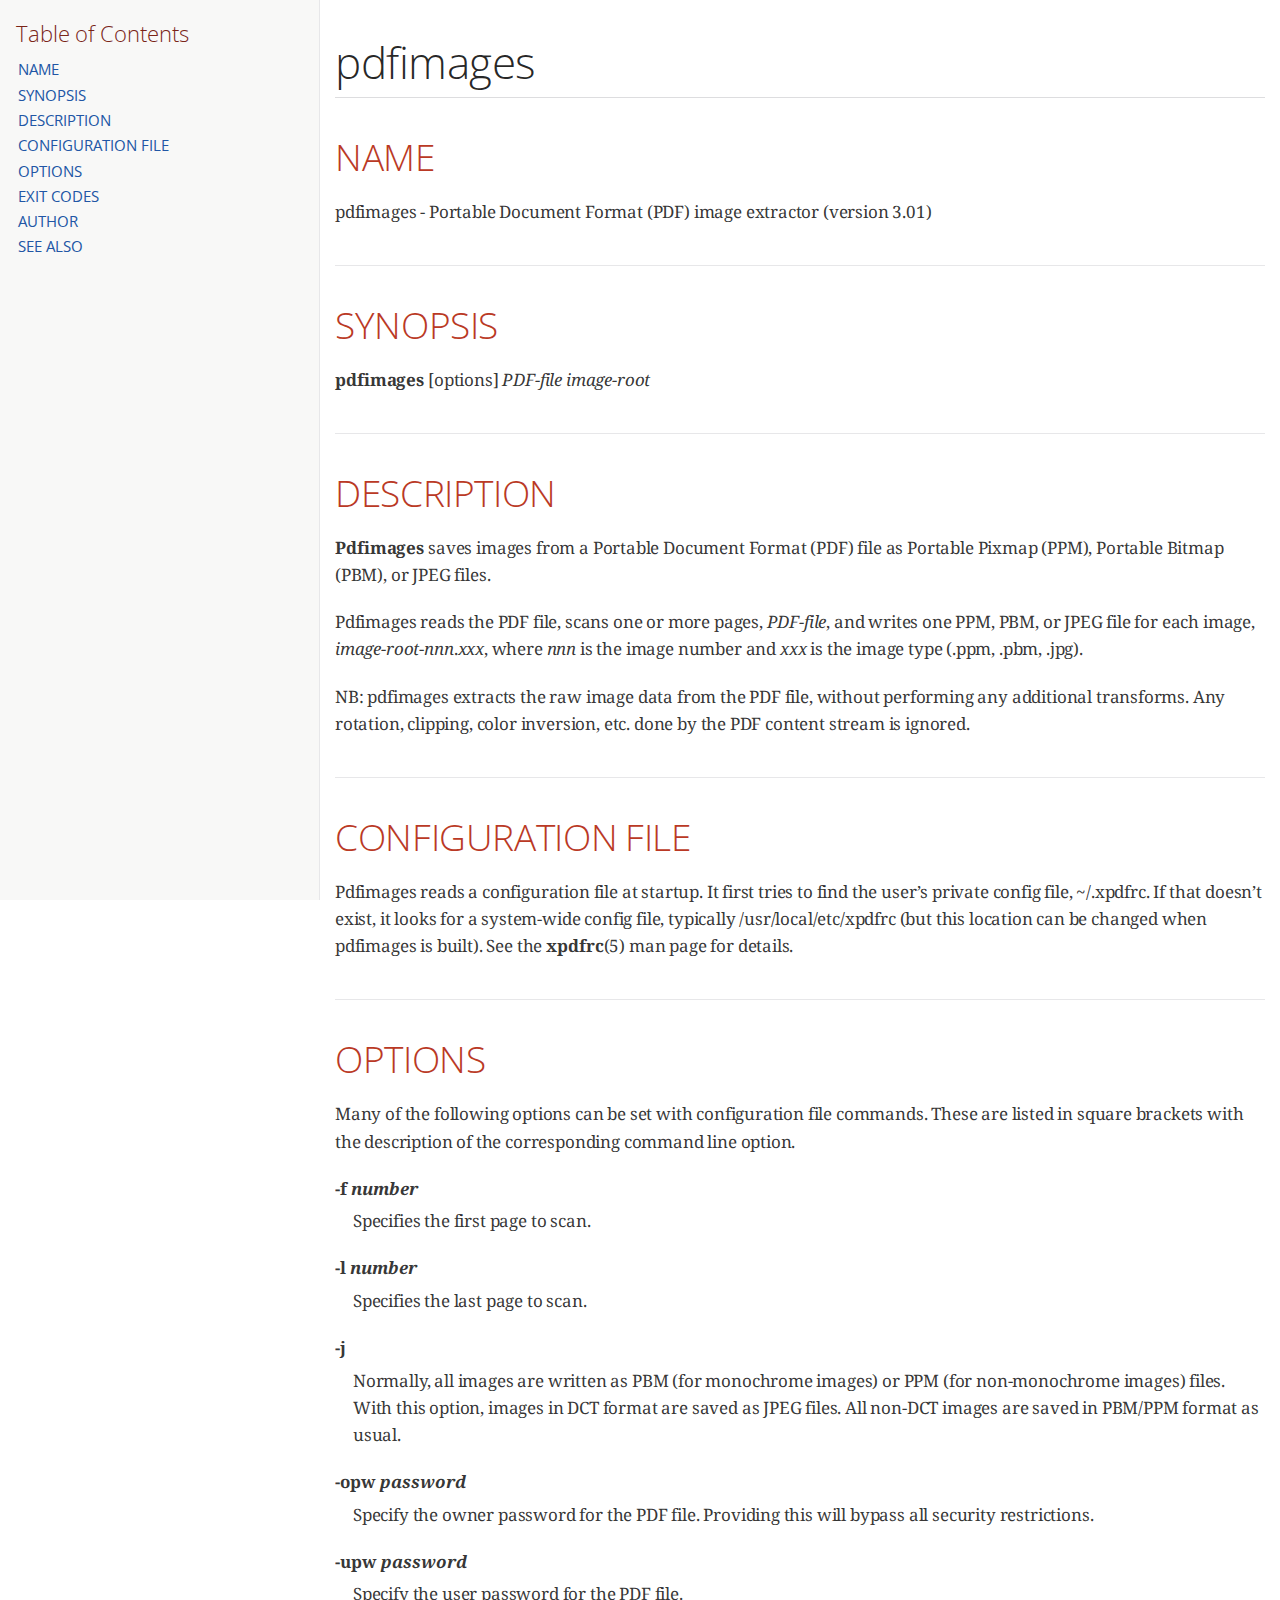
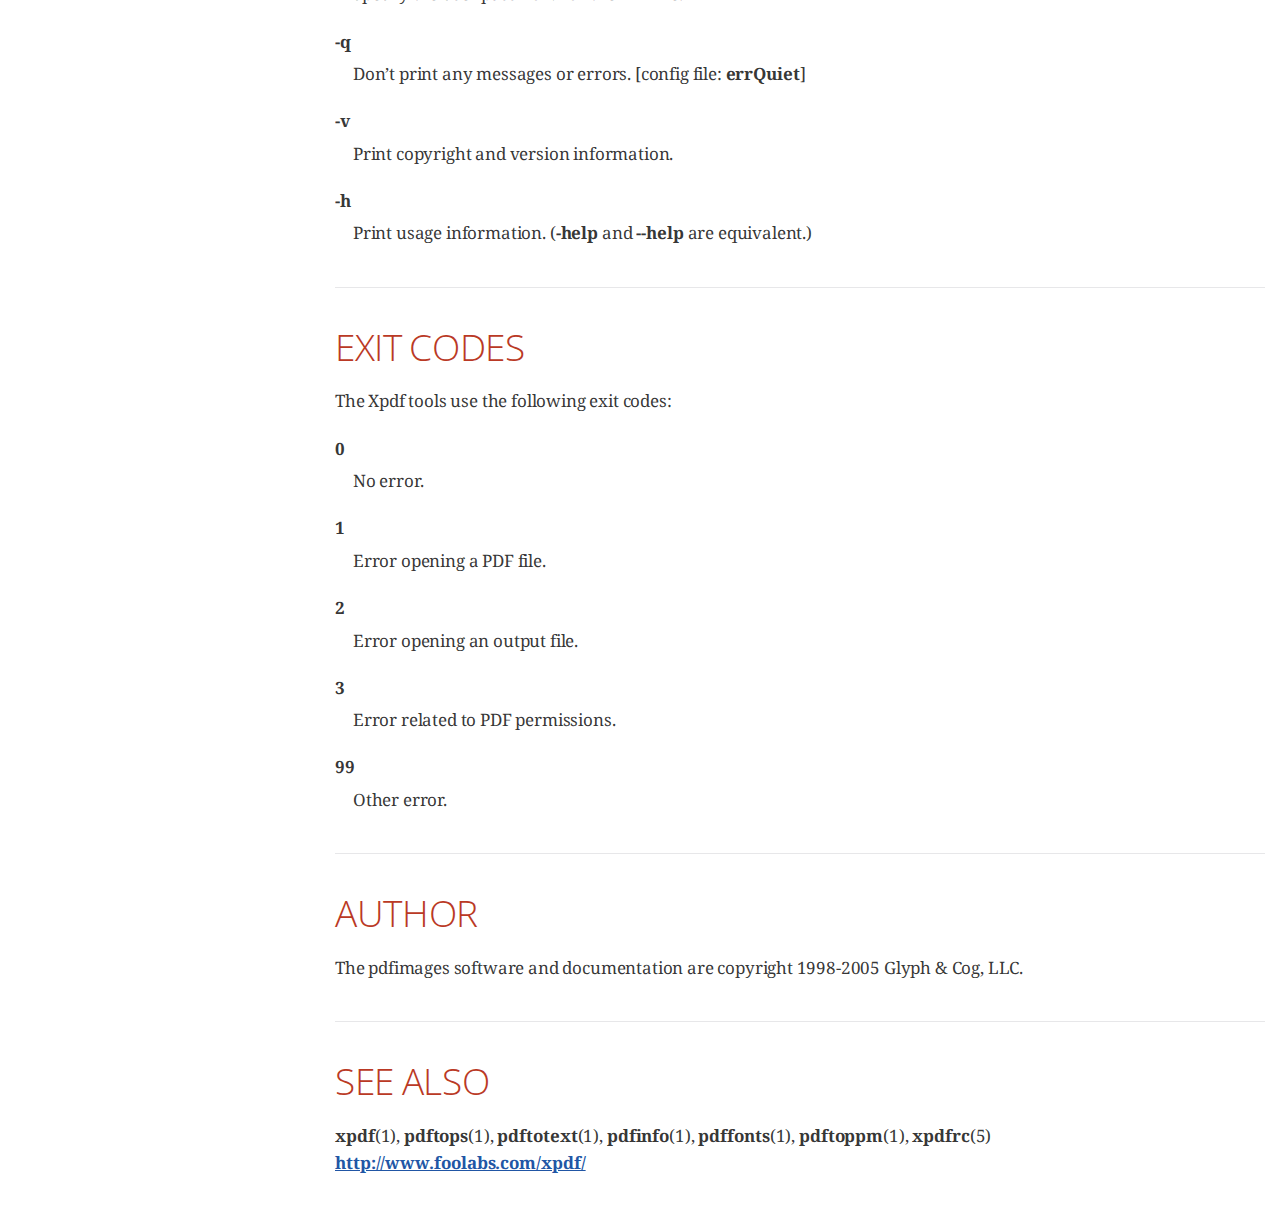
<file: html/pdfimages.html>
<!DOCTYPE html>
<html lang="en">
<head>
<meta charset="UTF-8">
<meta http-equiv="X-UA-Compatible" content="IE=edge">
<meta name="viewport" content="width=device-width, initial-scale=1.0">
<meta name="generator" content="Asciidoctor 2.0.18">
<title>pdfimages</title>
<link rel="stylesheet" href="https://fonts.googleapis.com/css?family=Open+Sans:300,300italic,400,400italic,600,600italic%7CNoto+Serif:400,400italic,700,700italic%7CDroid+Sans+Mono:400,700">
<style>
/*! Asciidoctor default stylesheet | MIT License | https://asciidoctor.org */
/* Uncomment the following line when using as a custom stylesheet */
/* @import "https://fonts.googleapis.com/css?family=Open+Sans:300,300italic,400,400italic,600,600italic%7CNoto+Serif:400,400italic,700,700italic%7CDroid+Sans+Mono:400,700"; */
html{font-family:sans-serif;-webkit-text-size-adjust:100%}
a{background:none}
a:focus{outline:thin dotted}
a:active,a:hover{outline:0}
h1{font-size:2em;margin:.67em 0}
b,strong{font-weight:bold}
abbr{font-size:.9em}
abbr[title]{cursor:help;border-bottom:1px dotted #dddddf;text-decoration:none}
dfn{font-style:italic}
hr{height:0}
mark{background:#ff0;color:#000}
code,kbd,pre,samp{font-family:monospace;font-size:1em}
pre{white-space:pre-wrap}
q{quotes:"\201C" "\201D" "\2018" "\2019"}
small{font-size:80%}
sub,sup{font-size:75%;line-height:0;position:relative;vertical-align:baseline}
sup{top:-.5em}
sub{bottom:-.25em}
img{border:0}
svg:not(:root){overflow:hidden}
figure{margin:0}
audio,video{display:inline-block}
audio:not([controls]){display:none;height:0}
fieldset{border:1px solid silver;margin:0 2px;padding:.35em .625em .75em}
legend{border:0;padding:0}
button,input,select,textarea{font-family:inherit;font-size:100%;margin:0}
button,input{line-height:normal}
button,select{text-transform:none}
button,html input[type=button],input[type=reset],input[type=submit]{-webkit-appearance:button;cursor:pointer}
button[disabled],html input[disabled]{cursor:default}
input[type=checkbox],input[type=radio]{padding:0}
button::-moz-focus-inner,input::-moz-focus-inner{border:0;padding:0}
textarea{overflow:auto;vertical-align:top}
table{border-collapse:collapse;border-spacing:0}
*,::before,::after{box-sizing:border-box}
html,body{font-size:100%}
body{background:#fff;color:rgba(0,0,0,.8);padding:0;margin:0;font-family:"Noto Serif","DejaVu Serif",serif;line-height:1;position:relative;cursor:auto;-moz-tab-size:4;-o-tab-size:4;tab-size:4;word-wrap:anywhere;-moz-osx-font-smoothing:grayscale;-webkit-font-smoothing:antialiased}
a:hover{cursor:pointer}
img,object,embed{max-width:100%;height:auto}
object,embed{height:100%}
img{-ms-interpolation-mode:bicubic}
.left{float:left!important}
.right{float:right!important}
.text-left{text-align:left!important}
.text-right{text-align:right!important}
.text-center{text-align:center!important}
.text-justify{text-align:justify!important}
.hide{display:none}
img,object,svg{display:inline-block;vertical-align:middle}
textarea{height:auto;min-height:50px}
select{width:100%}
.subheader,.admonitionblock td.content>.title,.audioblock>.title,.exampleblock>.title,.imageblock>.title,.listingblock>.title,.literalblock>.title,.stemblock>.title,.openblock>.title,.paragraph>.title,.quoteblock>.title,table.tableblock>.title,.verseblock>.title,.videoblock>.title,.dlist>.title,.olist>.title,.ulist>.title,.qlist>.title,.hdlist>.title{line-height:1.45;color:#7a2518;font-weight:400;margin-top:0;margin-bottom:.25em}
div,dl,dt,dd,ul,ol,li,h1,h2,h3,#toctitle,.sidebarblock>.content>.title,h4,h5,h6,pre,form,p,blockquote,th,td{margin:0;padding:0}
a{color:#2156a5;text-decoration:underline;line-height:inherit}
a:hover,a:focus{color:#1d4b8f}
a img{border:0}
p{line-height:1.6;margin-bottom:1.25em;text-rendering:optimizeLegibility}
p aside{font-size:.875em;line-height:1.35;font-style:italic}
h1,h2,h3,#toctitle,.sidebarblock>.content>.title,h4,h5,h6{font-family:"Open Sans","DejaVu Sans",sans-serif;font-weight:300;font-style:normal;color:#ba3925;text-rendering:optimizeLegibility;margin-top:1em;margin-bottom:.5em;line-height:1.0125em}
h1 small,h2 small,h3 small,#toctitle small,.sidebarblock>.content>.title small,h4 small,h5 small,h6 small{font-size:60%;color:#e99b8f;line-height:0}
h1{font-size:2.125em}
h2{font-size:1.6875em}
h3,#toctitle,.sidebarblock>.content>.title{font-size:1.375em}
h4,h5{font-size:1.125em}
h6{font-size:1em}
hr{border:solid #dddddf;border-width:1px 0 0;clear:both;margin:1.25em 0 1.1875em}
em,i{font-style:italic;line-height:inherit}
strong,b{font-weight:bold;line-height:inherit}
small{font-size:60%;line-height:inherit}
code{font-family:"Droid Sans Mono","DejaVu Sans Mono",monospace;font-weight:400;color:rgba(0,0,0,.9)}
ul,ol,dl{line-height:1.6;margin-bottom:1.25em;list-style-position:outside;font-family:inherit}
ul,ol{margin-left:1.5em}
ul li ul,ul li ol{margin-left:1.25em;margin-bottom:0}
ul.circle{list-style-type:circle}
ul.disc{list-style-type:disc}
ul.square{list-style-type:square}
ul.circle ul:not([class]),ul.disc ul:not([class]),ul.square ul:not([class]){list-style:inherit}
ol li ul,ol li ol{margin-left:1.25em;margin-bottom:0}
dl dt{margin-bottom:.3125em;font-weight:bold}
dl dd{margin-bottom:1.25em}
blockquote{margin:0 0 1.25em;padding:.5625em 1.25em 0 1.1875em;border-left:1px solid #ddd}
blockquote,blockquote p{line-height:1.6;color:rgba(0,0,0,.85)}
@media screen and (min-width:768px){h1,h2,h3,#toctitle,.sidebarblock>.content>.title,h4,h5,h6{line-height:1.2}
h1{font-size:2.75em}
h2{font-size:2.3125em}
h3,#toctitle,.sidebarblock>.content>.title{font-size:1.6875em}
h4{font-size:1.4375em}}
table{background:#fff;margin-bottom:1.25em;border:1px solid #dedede;word-wrap:normal}
table thead,table tfoot{background:#f7f8f7}
table thead tr th,table thead tr td,table tfoot tr th,table tfoot tr td{padding:.5em .625em .625em;font-size:inherit;color:rgba(0,0,0,.8);text-align:left}
table tr th,table tr td{padding:.5625em .625em;font-size:inherit;color:rgba(0,0,0,.8)}
table tr.even,table tr.alt{background:#f8f8f7}
table thead tr th,table tfoot tr th,table tbody tr td,table tr td,table tfoot tr td{line-height:1.6}
h1,h2,h3,#toctitle,.sidebarblock>.content>.title,h4,h5,h6{line-height:1.2;word-spacing:-.05em}
h1 strong,h2 strong,h3 strong,#toctitle strong,.sidebarblock>.content>.title strong,h4 strong,h5 strong,h6 strong{font-weight:400}
.center{margin-left:auto;margin-right:auto}
.stretch{width:100%}
.clearfix::before,.clearfix::after,.float-group::before,.float-group::after{content:" ";display:table}
.clearfix::after,.float-group::after{clear:both}
:not(pre).nobreak{word-wrap:normal}
:not(pre).nowrap{white-space:nowrap}
:not(pre).pre-wrap{white-space:pre-wrap}
:not(pre):not([class^=L])>code{font-size:.9375em;font-style:normal!important;letter-spacing:0;padding:.1em .5ex;word-spacing:-.15em;background:#f7f7f8;border-radius:4px;line-height:1.45;text-rendering:optimizeSpeed}
pre{color:rgba(0,0,0,.9);font-family:"Droid Sans Mono","DejaVu Sans Mono",monospace;line-height:1.45;text-rendering:optimizeSpeed}
pre code,pre pre{color:inherit;font-size:inherit;line-height:inherit}
pre>code{display:block}
pre.nowrap,pre.nowrap pre{white-space:pre;word-wrap:normal}
em em{font-style:normal}
strong strong{font-weight:400}
.keyseq{color:rgba(51,51,51,.8)}
kbd{font-family:"Droid Sans Mono","DejaVu Sans Mono",monospace;display:inline-block;color:rgba(0,0,0,.8);font-size:.65em;line-height:1.45;background:#f7f7f7;border:1px solid #ccc;border-radius:3px;box-shadow:0 1px 0 rgba(0,0,0,.2),inset 0 0 0 .1em #fff;margin:0 .15em;padding:.2em .5em;vertical-align:middle;position:relative;top:-.1em;white-space:nowrap}
.keyseq kbd:first-child{margin-left:0}
.keyseq kbd:last-child{margin-right:0}
.menuseq,.menuref{color:#000}
.menuseq b:not(.caret),.menuref{font-weight:inherit}
.menuseq{word-spacing:-.02em}
.menuseq b.caret{font-size:1.25em;line-height:.8}
.menuseq i.caret{font-weight:bold;text-align:center;width:.45em}
b.button::before,b.button::after{position:relative;top:-1px;font-weight:400}
b.button::before{content:"[";padding:0 3px 0 2px}
b.button::after{content:"]";padding:0 2px 0 3px}
p a>code:hover{color:rgba(0,0,0,.9)}
#header,#content,#footnotes,#footer{width:100%;margin:0 auto;max-width:62.5em;*zoom:1;position:relative;padding-left:.9375em;padding-right:.9375em}
#header::before,#header::after,#content::before,#content::after,#footnotes::before,#footnotes::after,#footer::before,#footer::after{content:" ";display:table}
#header::after,#content::after,#footnotes::after,#footer::after{clear:both}
#content{margin-top:1.25em}
#content::before{content:none}
#header>h1:first-child{color:rgba(0,0,0,.85);margin-top:2.25rem;margin-bottom:0}
#header>h1:first-child+#toc{margin-top:8px;border-top:1px solid #dddddf}
#header>h1:only-child,body.toc2 #header>h1:nth-last-child(2){border-bottom:1px solid #dddddf;padding-bottom:8px}
#header .details{border-bottom:1px solid #dddddf;line-height:1.45;padding-top:.25em;padding-bottom:.25em;padding-left:.25em;color:rgba(0,0,0,.6);display:flex;flex-flow:row wrap}
#header .details span:first-child{margin-left:-.125em}
#header .details span.email a{color:rgba(0,0,0,.85)}
#header .details br{display:none}
#header .details br+span::before{content:"\00a0\2013\00a0"}
#header .details br+span.author::before{content:"\00a0\22c5\00a0";color:rgba(0,0,0,.85)}
#header .details br+span#revremark::before{content:"\00a0|\00a0"}
#header #revnumber{text-transform:capitalize}
#header #revnumber::after{content:"\00a0"}
#content>h1:first-child:not([class]){color:rgba(0,0,0,.85);border-bottom:1px solid #dddddf;padding-bottom:8px;margin-top:0;padding-top:1rem;margin-bottom:1.25rem}
#toc{border-bottom:1px solid #e7e7e9;padding-bottom:.5em}
#toc>ul{margin-left:.125em}
#toc ul.sectlevel0>li>a{font-style:italic}
#toc ul.sectlevel0 ul.sectlevel1{margin:.5em 0}
#toc ul{font-family:"Open Sans","DejaVu Sans",sans-serif;list-style-type:none}
#toc li{line-height:1.3334;margin-top:.3334em}
#toc a{text-decoration:none}
#toc a:active{text-decoration:underline}
#toctitle{color:#7a2518;font-size:1.2em}
@media screen and (min-width:768px){#toctitle{font-size:1.375em}
body.toc2{padding-left:15em;padding-right:0}
#toc.toc2{margin-top:0!important;background:#f8f8f7;position:fixed;width:15em;left:0;top:0;border-right:1px solid #e7e7e9;border-top-width:0!important;border-bottom-width:0!important;z-index:1000;padding:1.25em 1em;height:100%;overflow:auto}
#toc.toc2 #toctitle{margin-top:0;margin-bottom:.8rem;font-size:1.2em}
#toc.toc2>ul{font-size:.9em;margin-bottom:0}
#toc.toc2 ul ul{margin-left:0;padding-left:1em}
#toc.toc2 ul.sectlevel0 ul.sectlevel1{padding-left:0;margin-top:.5em;margin-bottom:.5em}
body.toc2.toc-right{padding-left:0;padding-right:15em}
body.toc2.toc-right #toc.toc2{border-right-width:0;border-left:1px solid #e7e7e9;left:auto;right:0}}
@media screen and (min-width:1280px){body.toc2{padding-left:20em;padding-right:0}
#toc.toc2{width:20em}
#toc.toc2 #toctitle{font-size:1.375em}
#toc.toc2>ul{font-size:.95em}
#toc.toc2 ul ul{padding-left:1.25em}
body.toc2.toc-right{padding-left:0;padding-right:20em}}
#content #toc{border:1px solid #e0e0dc;margin-bottom:1.25em;padding:1.25em;background:#f8f8f7;border-radius:4px}
#content #toc>:first-child{margin-top:0}
#content #toc>:last-child{margin-bottom:0}
#footer{max-width:none;background:rgba(0,0,0,.8);padding:1.25em}
#footer-text{color:hsla(0,0%,100%,.8);line-height:1.44}
#content{margin-bottom:.625em}
.sect1{padding-bottom:.625em}
@media screen and (min-width:768px){#content{margin-bottom:1.25em}
.sect1{padding-bottom:1.25em}}
.sect1:last-child{padding-bottom:0}
.sect1+.sect1{border-top:1px solid #e7e7e9}
#content h1>a.anchor,h2>a.anchor,h3>a.anchor,#toctitle>a.anchor,.sidebarblock>.content>.title>a.anchor,h4>a.anchor,h5>a.anchor,h6>a.anchor{position:absolute;z-index:1001;width:1.5ex;margin-left:-1.5ex;display:block;text-decoration:none!important;visibility:hidden;text-align:center;font-weight:400}
#content h1>a.anchor::before,h2>a.anchor::before,h3>a.anchor::before,#toctitle>a.anchor::before,.sidebarblock>.content>.title>a.anchor::before,h4>a.anchor::before,h5>a.anchor::before,h6>a.anchor::before{content:"\00A7";font-size:.85em;display:block;padding-top:.1em}
#content h1:hover>a.anchor,#content h1>a.anchor:hover,h2:hover>a.anchor,h2>a.anchor:hover,h3:hover>a.anchor,#toctitle:hover>a.anchor,.sidebarblock>.content>.title:hover>a.anchor,h3>a.anchor:hover,#toctitle>a.anchor:hover,.sidebarblock>.content>.title>a.anchor:hover,h4:hover>a.anchor,h4>a.anchor:hover,h5:hover>a.anchor,h5>a.anchor:hover,h6:hover>a.anchor,h6>a.anchor:hover{visibility:visible}
#content h1>a.link,h2>a.link,h3>a.link,#toctitle>a.link,.sidebarblock>.content>.title>a.link,h4>a.link,h5>a.link,h6>a.link{color:#ba3925;text-decoration:none}
#content h1>a.link:hover,h2>a.link:hover,h3>a.link:hover,#toctitle>a.link:hover,.sidebarblock>.content>.title>a.link:hover,h4>a.link:hover,h5>a.link:hover,h6>a.link:hover{color:#a53221}
details,.audioblock,.imageblock,.literalblock,.listingblock,.stemblock,.videoblock{margin-bottom:1.25em}
details{margin-left:1.25rem}
details>summary{cursor:pointer;display:block;position:relative;line-height:1.6;margin-bottom:.625rem;outline:none;-webkit-tap-highlight-color:transparent}
details>summary::-webkit-details-marker{display:none}
details>summary::before{content:"";border:solid transparent;border-left:solid;border-width:.3em 0 .3em .5em;position:absolute;top:.5em;left:-1.25rem;transform:translateX(15%)}
details[open]>summary::before{border:solid transparent;border-top:solid;border-width:.5em .3em 0;transform:translateY(15%)}
details>summary::after{content:"";width:1.25rem;height:1em;position:absolute;top:.3em;left:-1.25rem}
.admonitionblock td.content>.title,.audioblock>.title,.exampleblock>.title,.imageblock>.title,.listingblock>.title,.literalblock>.title,.stemblock>.title,.openblock>.title,.paragraph>.title,.quoteblock>.title,table.tableblock>.title,.verseblock>.title,.videoblock>.title,.dlist>.title,.olist>.title,.ulist>.title,.qlist>.title,.hdlist>.title{text-rendering:optimizeLegibility;text-align:left;font-family:"Noto Serif","DejaVu Serif",serif;font-size:1rem;font-style:italic}
table.tableblock.fit-content>caption.title{white-space:nowrap;width:0}
.paragraph.lead>p,#preamble>.sectionbody>[class=paragraph]:first-of-type p{font-size:1.21875em;line-height:1.6;color:rgba(0,0,0,.85)}
.admonitionblock>table{border-collapse:separate;border:0;background:none;width:100%}
.admonitionblock>table td.icon{text-align:center;width:80px}
.admonitionblock>table td.icon img{max-width:none}
.admonitionblock>table td.icon .title{font-weight:bold;font-family:"Open Sans","DejaVu Sans",sans-serif;text-transform:uppercase}
.admonitionblock>table td.content{padding-left:1.125em;padding-right:1.25em;border-left:1px solid #dddddf;color:rgba(0,0,0,.6);word-wrap:anywhere}
.admonitionblock>table td.content>:last-child>:last-child{margin-bottom:0}
.exampleblock>.content{border:1px solid #e6e6e6;margin-bottom:1.25em;padding:1.25em;background:#fff;border-radius:4px}
.exampleblock>.content>:first-child{margin-top:0}
.exampleblock>.content>:last-child{margin-bottom:0}
.sidebarblock{border:1px solid #dbdbd6;margin-bottom:1.25em;padding:1.25em;background:#f3f3f2;border-radius:4px}
.sidebarblock>:first-child{margin-top:0}
.sidebarblock>:last-child{margin-bottom:0}
.sidebarblock>.content>.title{color:#7a2518;margin-top:0;text-align:center}
.exampleblock>.content>:last-child>:last-child,.exampleblock>.content .olist>ol>li:last-child>:last-child,.exampleblock>.content .ulist>ul>li:last-child>:last-child,.exampleblock>.content .qlist>ol>li:last-child>:last-child,.sidebarblock>.content>:last-child>:last-child,.sidebarblock>.content .olist>ol>li:last-child>:last-child,.sidebarblock>.content .ulist>ul>li:last-child>:last-child,.sidebarblock>.content .qlist>ol>li:last-child>:last-child{margin-bottom:0}
.literalblock pre,.listingblock>.content>pre{border-radius:4px;overflow-x:auto;padding:1em;font-size:.8125em}
@media screen and (min-width:768px){.literalblock pre,.listingblock>.content>pre{font-size:.90625em}}
@media screen and (min-width:1280px){.literalblock pre,.listingblock>.content>pre{font-size:1em}}
.literalblock pre,.listingblock>.content>pre:not(.highlight),.listingblock>.content>pre[class=highlight],.listingblock>.content>pre[class^="highlight "]{background:#f7f7f8}
.literalblock.output pre{color:#f7f7f8;background:rgba(0,0,0,.9)}
.listingblock>.content{position:relative}
.listingblock code[data-lang]::before{display:none;content:attr(data-lang);position:absolute;font-size:.75em;top:.425rem;right:.5rem;line-height:1;text-transform:uppercase;color:inherit;opacity:.5}
.listingblock:hover code[data-lang]::before{display:block}
.listingblock.terminal pre .command::before{content:attr(data-prompt);padding-right:.5em;color:inherit;opacity:.5}
.listingblock.terminal pre .command:not([data-prompt])::before{content:"$"}
.listingblock pre.highlightjs{padding:0}
.listingblock pre.highlightjs>code{padding:1em;border-radius:4px}
.listingblock pre.prettyprint{border-width:0}
.prettyprint{background:#f7f7f8}
pre.prettyprint .linenums{line-height:1.45;margin-left:2em}
pre.prettyprint li{background:none;list-style-type:inherit;padding-left:0}
pre.prettyprint li code[data-lang]::before{opacity:1}
pre.prettyprint li:not(:first-child) code[data-lang]::before{display:none}
table.linenotable{border-collapse:separate;border:0;margin-bottom:0;background:none}
table.linenotable td[class]{color:inherit;vertical-align:top;padding:0;line-height:inherit;white-space:normal}
table.linenotable td.code{padding-left:.75em}
table.linenotable td.linenos,pre.pygments .linenos{border-right:1px solid;opacity:.35;padding-right:.5em;-webkit-user-select:none;-moz-user-select:none;-ms-user-select:none;user-select:none}
pre.pygments span.linenos{display:inline-block;margin-right:.75em}
.quoteblock{margin:0 1em 1.25em 1.5em;display:table}
.quoteblock:not(.excerpt)>.title{margin-left:-1.5em;margin-bottom:.75em}
.quoteblock blockquote,.quoteblock p{color:rgba(0,0,0,.85);font-size:1.15rem;line-height:1.75;word-spacing:.1em;letter-spacing:0;font-style:italic;text-align:justify}
.quoteblock blockquote{margin:0;padding:0;border:0}
.quoteblock blockquote::before{content:"\201c";float:left;font-size:2.75em;font-weight:bold;line-height:.6em;margin-left:-.6em;color:#7a2518;text-shadow:0 1px 2px rgba(0,0,0,.1)}
.quoteblock blockquote>.paragraph:last-child p{margin-bottom:0}
.quoteblock .attribution{margin-top:.75em;margin-right:.5ex;text-align:right}
.verseblock{margin:0 1em 1.25em}
.verseblock pre{font-family:"Open Sans","DejaVu Sans",sans-serif;font-size:1.15rem;color:rgba(0,0,0,.85);font-weight:300;text-rendering:optimizeLegibility}
.verseblock pre strong{font-weight:400}
.verseblock .attribution{margin-top:1.25rem;margin-left:.5ex}
.quoteblock .attribution,.verseblock .attribution{font-size:.9375em;line-height:1.45;font-style:italic}
.quoteblock .attribution br,.verseblock .attribution br{display:none}
.quoteblock .attribution cite,.verseblock .attribution cite{display:block;letter-spacing:-.025em;color:rgba(0,0,0,.6)}
.quoteblock.abstract blockquote::before,.quoteblock.excerpt blockquote::before,.quoteblock .quoteblock blockquote::before{display:none}
.quoteblock.abstract blockquote,.quoteblock.abstract p,.quoteblock.excerpt blockquote,.quoteblock.excerpt p,.quoteblock .quoteblock blockquote,.quoteblock .quoteblock p{line-height:1.6;word-spacing:0}
.quoteblock.abstract{margin:0 1em 1.25em;display:block}
.quoteblock.abstract>.title{margin:0 0 .375em;font-size:1.15em;text-align:center}
.quoteblock.excerpt>blockquote,.quoteblock .quoteblock{padding:0 0 .25em 1em;border-left:.25em solid #dddddf}
.quoteblock.excerpt,.quoteblock .quoteblock{margin-left:0}
.quoteblock.excerpt blockquote,.quoteblock.excerpt p,.quoteblock .quoteblock blockquote,.quoteblock .quoteblock p{color:inherit;font-size:1.0625rem}
.quoteblock.excerpt .attribution,.quoteblock .quoteblock .attribution{color:inherit;font-size:.85rem;text-align:left;margin-right:0}
p.tableblock:last-child{margin-bottom:0}
td.tableblock>.content{margin-bottom:1.25em;word-wrap:anywhere}
td.tableblock>.content>:last-child{margin-bottom:-1.25em}
table.tableblock,th.tableblock,td.tableblock{border:0 solid #dedede}
table.grid-all>*>tr>*{border-width:1px}
table.grid-cols>*>tr>*{border-width:0 1px}
table.grid-rows>*>tr>*{border-width:1px 0}
table.frame-all{border-width:1px}
table.frame-ends{border-width:1px 0}
table.frame-sides{border-width:0 1px}
table.frame-none>colgroup+*>:first-child>*,table.frame-sides>colgroup+*>:first-child>*{border-top-width:0}
table.frame-none>:last-child>:last-child>*,table.frame-sides>:last-child>:last-child>*{border-bottom-width:0}
table.frame-none>*>tr>:first-child,table.frame-ends>*>tr>:first-child{border-left-width:0}
table.frame-none>*>tr>:last-child,table.frame-ends>*>tr>:last-child{border-right-width:0}
table.stripes-all>*>tr,table.stripes-odd>*>tr:nth-of-type(odd),table.stripes-even>*>tr:nth-of-type(even),table.stripes-hover>*>tr:hover{background:#f8f8f7}
th.halign-left,td.halign-left{text-align:left}
th.halign-right,td.halign-right{text-align:right}
th.halign-center,td.halign-center{text-align:center}
th.valign-top,td.valign-top{vertical-align:top}
th.valign-bottom,td.valign-bottom{vertical-align:bottom}
th.valign-middle,td.valign-middle{vertical-align:middle}
table thead th,table tfoot th{font-weight:bold}
tbody tr th{background:#f7f8f7}
tbody tr th,tbody tr th p,tfoot tr th,tfoot tr th p{color:rgba(0,0,0,.8);font-weight:bold}
p.tableblock>code:only-child{background:none;padding:0}
p.tableblock{font-size:1em}
ol{margin-left:1.75em}
ul li ol{margin-left:1.5em}
dl dd{margin-left:1.125em}
dl dd:last-child,dl dd:last-child>:last-child{margin-bottom:0}
li p,ul dd,ol dd,.olist .olist,.ulist .ulist,.ulist .olist,.olist .ulist{margin-bottom:.625em}
ul.checklist,ul.none,ol.none,ul.no-bullet,ol.no-bullet,ol.unnumbered,ul.unstyled,ol.unstyled{list-style-type:none}
ul.no-bullet,ol.no-bullet,ol.unnumbered{margin-left:.625em}
ul.unstyled,ol.unstyled{margin-left:0}
li>p:empty:only-child::before{content:"";display:inline-block}
ul.checklist>li>p:first-child{margin-left:-1em}
ul.checklist>li>p:first-child>.fa-square-o:first-child,ul.checklist>li>p:first-child>.fa-check-square-o:first-child{width:1.25em;font-size:.8em;position:relative;bottom:.125em}
ul.checklist>li>p:first-child>input[type=checkbox]:first-child{margin-right:.25em}
ul.inline{display:flex;flex-flow:row wrap;list-style:none;margin:0 0 .625em -1.25em}
ul.inline>li{margin-left:1.25em}
.unstyled dl dt{font-weight:400;font-style:normal}
ol.arabic{list-style-type:decimal}
ol.decimal{list-style-type:decimal-leading-zero}
ol.loweralpha{list-style-type:lower-alpha}
ol.upperalpha{list-style-type:upper-alpha}
ol.lowerroman{list-style-type:lower-roman}
ol.upperroman{list-style-type:upper-roman}
ol.lowergreek{list-style-type:lower-greek}
.hdlist>table,.colist>table{border:0;background:none}
.hdlist>table>tbody>tr,.colist>table>tbody>tr{background:none}
td.hdlist1,td.hdlist2{vertical-align:top;padding:0 .625em}
td.hdlist1{font-weight:bold;padding-bottom:1.25em}
td.hdlist2{word-wrap:anywhere}
.literalblock+.colist,.listingblock+.colist{margin-top:-.5em}
.colist td:not([class]):first-child{padding:.4em .75em 0;line-height:1;vertical-align:top}
.colist td:not([class]):first-child img{max-width:none}
.colist td:not([class]):last-child{padding:.25em 0}
.thumb,.th{line-height:0;display:inline-block;border:4px solid #fff;box-shadow:0 0 0 1px #ddd}
.imageblock.left{margin:.25em .625em 1.25em 0}
.imageblock.right{margin:.25em 0 1.25em .625em}
.imageblock>.title{margin-bottom:0}
.imageblock.thumb,.imageblock.th{border-width:6px}
.imageblock.thumb>.title,.imageblock.th>.title{padding:0 .125em}
.image.left,.image.right{margin-top:.25em;margin-bottom:.25em;display:inline-block;line-height:0}
.image.left{margin-right:.625em}
.image.right{margin-left:.625em}
a.image{text-decoration:none;display:inline-block}
a.image object{pointer-events:none}
sup.footnote,sup.footnoteref{font-size:.875em;position:static;vertical-align:super}
sup.footnote a,sup.footnoteref a{text-decoration:none}
sup.footnote a:active,sup.footnoteref a:active{text-decoration:underline}
#footnotes{padding-top:.75em;padding-bottom:.75em;margin-bottom:.625em}
#footnotes hr{width:20%;min-width:6.25em;margin:-.25em 0 .75em;border-width:1px 0 0}
#footnotes .footnote{padding:0 .375em 0 .225em;line-height:1.3334;font-size:.875em;margin-left:1.2em;margin-bottom:.2em}
#footnotes .footnote a:first-of-type{font-weight:bold;text-decoration:none;margin-left:-1.05em}
#footnotes .footnote:last-of-type{margin-bottom:0}
#content #footnotes{margin-top:-.625em;margin-bottom:0;padding:.75em 0}
div.unbreakable{page-break-inside:avoid}
.big{font-size:larger}
.small{font-size:smaller}
.underline{text-decoration:underline}
.overline{text-decoration:overline}
.line-through{text-decoration:line-through}
.aqua{color:#00bfbf}
.aqua-background{background:#00fafa}
.black{color:#000}
.black-background{background:#000}
.blue{color:#0000bf}
.blue-background{background:#0000fa}
.fuchsia{color:#bf00bf}
.fuchsia-background{background:#fa00fa}
.gray{color:#606060}
.gray-background{background:#7d7d7d}
.green{color:#006000}
.green-background{background:#007d00}
.lime{color:#00bf00}
.lime-background{background:#00fa00}
.maroon{color:#600000}
.maroon-background{background:#7d0000}
.navy{color:#000060}
.navy-background{background:#00007d}
.olive{color:#606000}
.olive-background{background:#7d7d00}
.purple{color:#600060}
.purple-background{background:#7d007d}
.red{color:#bf0000}
.red-background{background:#fa0000}
.silver{color:#909090}
.silver-background{background:#bcbcbc}
.teal{color:#006060}
.teal-background{background:#007d7d}
.white{color:#bfbfbf}
.white-background{background:#fafafa}
.yellow{color:#bfbf00}
.yellow-background{background:#fafa00}
span.icon>.fa{cursor:default}
a span.icon>.fa{cursor:inherit}
.admonitionblock td.icon [class^="fa icon-"]{font-size:2.5em;text-shadow:1px 1px 2px rgba(0,0,0,.5);cursor:default}
.admonitionblock td.icon .icon-note::before{content:"\f05a";color:#19407c}
.admonitionblock td.icon .icon-tip::before{content:"\f0eb";text-shadow:1px 1px 2px rgba(155,155,0,.8);color:#111}
.admonitionblock td.icon .icon-warning::before{content:"\f071";color:#bf6900}
.admonitionblock td.icon .icon-caution::before{content:"\f06d";color:#bf3400}
.admonitionblock td.icon .icon-important::before{content:"\f06a";color:#bf0000}
.conum[data-value]{display:inline-block;color:#fff!important;background:rgba(0,0,0,.8);border-radius:50%;text-align:center;font-size:.75em;width:1.67em;height:1.67em;line-height:1.67em;font-family:"Open Sans","DejaVu Sans",sans-serif;font-style:normal;font-weight:bold}
.conum[data-value] *{color:#fff!important}
.conum[data-value]+b{display:none}
.conum[data-value]::after{content:attr(data-value)}
pre .conum[data-value]{position:relative;top:-.125em}
b.conum *{color:inherit!important}
.conum:not([data-value]):empty{display:none}
dt,th.tableblock,td.content,div.footnote{text-rendering:optimizeLegibility}
h1,h2,p,td.content,span.alt,summary{letter-spacing:-.01em}
p strong,td.content strong,div.footnote strong{letter-spacing:-.005em}
p,blockquote,dt,td.content,span.alt,summary{font-size:1.0625rem}
p{margin-bottom:1.25rem}
.sidebarblock p,.sidebarblock dt,.sidebarblock td.content,p.tableblock{font-size:1em}
.exampleblock>.content{background:#fffef7;border-color:#e0e0dc;box-shadow:0 1px 4px #e0e0dc}
.print-only{display:none!important}
@page{margin:1.25cm .75cm}
@media print{*{box-shadow:none!important;text-shadow:none!important}
html{font-size:80%}
a{color:inherit!important;text-decoration:underline!important}
a.bare,a[href^="#"],a[href^="mailto:"]{text-decoration:none!important}
a[href^="http:"]:not(.bare)::after,a[href^="https:"]:not(.bare)::after{content:"(" attr(href) ")";display:inline-block;font-size:.875em;padding-left:.25em}
abbr[title]{border-bottom:1px dotted}
abbr[title]::after{content:" (" attr(title) ")"}
pre,blockquote,tr,img,object,svg{page-break-inside:avoid}
thead{display:table-header-group}
svg{max-width:100%}
p,blockquote,dt,td.content{font-size:1em;orphans:3;widows:3}
h2,h3,#toctitle,.sidebarblock>.content>.title{page-break-after:avoid}
#header,#content,#footnotes,#footer{max-width:none}
#toc,.sidebarblock,.exampleblock>.content{background:none!important}
#toc{border-bottom:1px solid #dddddf!important;padding-bottom:0!important}
body.book #header{text-align:center}
body.book #header>h1:first-child{border:0!important;margin:2.5em 0 1em}
body.book #header .details{border:0!important;display:block;padding:0!important}
body.book #header .details span:first-child{margin-left:0!important}
body.book #header .details br{display:block}
body.book #header .details br+span::before{content:none!important}
body.book #toc{border:0!important;text-align:left!important;padding:0!important;margin:0!important}
body.book #toc,body.book #preamble,body.book h1.sect0,body.book .sect1>h2{page-break-before:always}
.listingblock code[data-lang]::before{display:block}
#footer{padding:0 .9375em}
.hide-on-print{display:none!important}
.print-only{display:block!important}
.hide-for-print{display:none!important}
.show-for-print{display:inherit!important}}
@media amzn-kf8,print{#header>h1:first-child{margin-top:1.25rem}
.sect1{padding:0!important}
.sect1+.sect1{border:0}
#footer{background:none}
#footer-text{color:rgba(0,0,0,.6);font-size:.9em}}
@media amzn-kf8{#header,#content,#footnotes,#footer{padding:0}}
</style>
</head>
<body class="article toc2 toc-left">
<div id="header">
<h1>pdfimages</h1>
<div id="toc" class="toc2">
<div id="toctitle">Table of Contents</div>
<ul class="sectlevel1">
<li><a href="#_name">NAME</a></li>
<li><a href="#_synopsis">SYNOPSIS</a></li>
<li><a href="#_description">DESCRIPTION</a></li>
<li><a href="#_configuration_file">CONFIGURATION FILE</a></li>
<li><a href="#_options">OPTIONS</a></li>
<li><a href="#_exit_codes">EXIT CODES</a></li>
<li><a href="#_author">AUTHOR</a></li>
<li><a href="#_see_also">SEE ALSO</a></li>
</ul>
</div>
</div>
<div id="content">
<div class="sect1">
<h2 id="_name">NAME</h2>
<div class="sectionbody">
<div class="paragraph">
<p>pdfimages - Portable Document Format (PDF) image extractor (version
3.01)</p>
</div>
</div>
</div>
<div class="sect1">
<h2 id="_synopsis">SYNOPSIS</h2>
<div class="sectionbody">
<div class="paragraph">
<p><strong>pdfimages</strong> [options] <em>PDF-file image-root</em></p>
</div>
</div>
</div>
<div class="sect1">
<h2 id="_description">DESCRIPTION</h2>
<div class="sectionbody">
<div class="paragraph">
<p><strong>Pdfimages</strong> saves images from a Portable Document Format (PDF) file as
Portable Pixmap (PPM), Portable Bitmap (PBM), or JPEG files.</p>
</div>
<div class="paragraph">
<p>Pdfimages reads the PDF file, scans one or more pages, <em>PDF-file</em>, and
writes one PPM, PBM, or JPEG file for each image,
<em>image-root</em>-<em>nnn</em>.<em>xxx</em>, where <em>nnn</em> is the image number and <em>xxx</em> is
the image type (.ppm, .pbm, .jpg).</p>
</div>
<div class="paragraph">
<p>NB: pdfimages extracts the raw image data from the PDF file, without
performing any additional transforms. Any rotation, clipping, color
inversion, etc. done by the PDF content stream is ignored.</p>
</div>
</div>
</div>
<div class="sect1">
<h2 id="_configuration_file">CONFIGURATION FILE</h2>
<div class="sectionbody">
<div class="paragraph">
<p>Pdfimages reads a configuration file at startup. It first tries to find
the user&#8217;s private config file, ~/.xpdfrc. If that doesn&#8217;t exist, it
looks for a system-wide config file, typically /usr/local/etc/xpdfrc
(but this location can be changed when pdfimages is built). See the
<strong>xpdfrc</strong>(5) man page for details.</p>
</div>
</div>
</div>
<div class="sect1">
<h2 id="_options">OPTIONS</h2>
<div class="sectionbody">
<div class="paragraph">
<p>Many of the following options can be set with configuration file
commands. These are listed in square brackets with the description of
the corresponding command line option.</p>
</div>
<div class="dlist">
<dl>
<dt class="hdlist1"><strong>-f</strong> <em>number</em></dt>
<dd>
<p>Specifies the first page to scan.</p>
</dd>
<dt class="hdlist1"><strong>-l</strong> <em>number</em></dt>
<dd>
<p>Specifies the last page to scan.</p>
</dd>
<dt class="hdlist1"><strong>-j</strong></dt>
<dd>
<p>Normally, all images are written as PBM (for monochrome images) or PPM
(for non-monochrome images) files. With this option, images in DCT
format are saved as JPEG files. All non-DCT images are saved in
PBM/PPM format as usual.</p>
</dd>
<dt class="hdlist1"><strong>-opw</strong> <em>password</em></dt>
<dd>
<p>Specify the owner password for the PDF file. Providing this will
bypass all security restrictions.</p>
</dd>
<dt class="hdlist1"><strong>-upw</strong> <em>password</em></dt>
<dd>
<p>Specify the user password for the PDF file.</p>
</dd>
<dt class="hdlist1"><strong>-q</strong></dt>
<dd>
<p>Don&#8217;t print any messages or errors. [config file: <strong>errQuiet</strong>]</p>
</dd>
<dt class="hdlist1"><strong>-v</strong></dt>
<dd>
<p>Print copyright and version information.</p>
</dd>
<dt class="hdlist1"><strong>-h</strong></dt>
<dd>
<p>Print usage information. (<strong>-help</strong> and <strong>--help</strong> are equivalent.)</p>
</dd>
</dl>
</div>
</div>
</div>
<div class="sect1">
<h2 id="_exit_codes">EXIT CODES</h2>
<div class="sectionbody">
<div class="paragraph">
<p>The Xpdf tools use the following exit codes:</p>
</div>
<div class="dlist">
<dl>
<dt class="hdlist1">0</dt>
<dd>
<p>No error.</p>
</dd>
<dt class="hdlist1">1</dt>
<dd>
<p>Error opening a PDF file.</p>
</dd>
<dt class="hdlist1">2</dt>
<dd>
<p>Error opening an output file.</p>
</dd>
<dt class="hdlist1">3</dt>
<dd>
<p>Error related to PDF permissions.</p>
</dd>
<dt class="hdlist1">99</dt>
<dd>
<p>Other error.</p>
</dd>
</dl>
</div>
</div>
</div>
<div class="sect1">
<h2 id="_author">AUTHOR</h2>
<div class="sectionbody">
<div class="paragraph">
<p>The pdfimages software and documentation are copyright 1998-2005 Glyph &amp;
Cog, LLC.</p>
</div>
</div>
</div>
<div class="sect1">
<h2 id="_see_also">SEE ALSO</h2>
<div class="sectionbody">
<div class="paragraph">
<p><strong>xpdf</strong>(1), <strong>pdftops</strong>(1), <strong>pdftotext</strong>(1), <strong>pdfinfo</strong>(1), <strong>pdffonts</strong>(1),
<strong>pdftoppm</strong>(1), <strong>xpdfrc</strong>(5)<br>
<strong><a href="http://www.foolabs.com/xpdf/" class="bare">http://www.foolabs.com/xpdf/</a></strong></p>
</div>
</div>
</div>
</div>
</body>
</html>
</file>
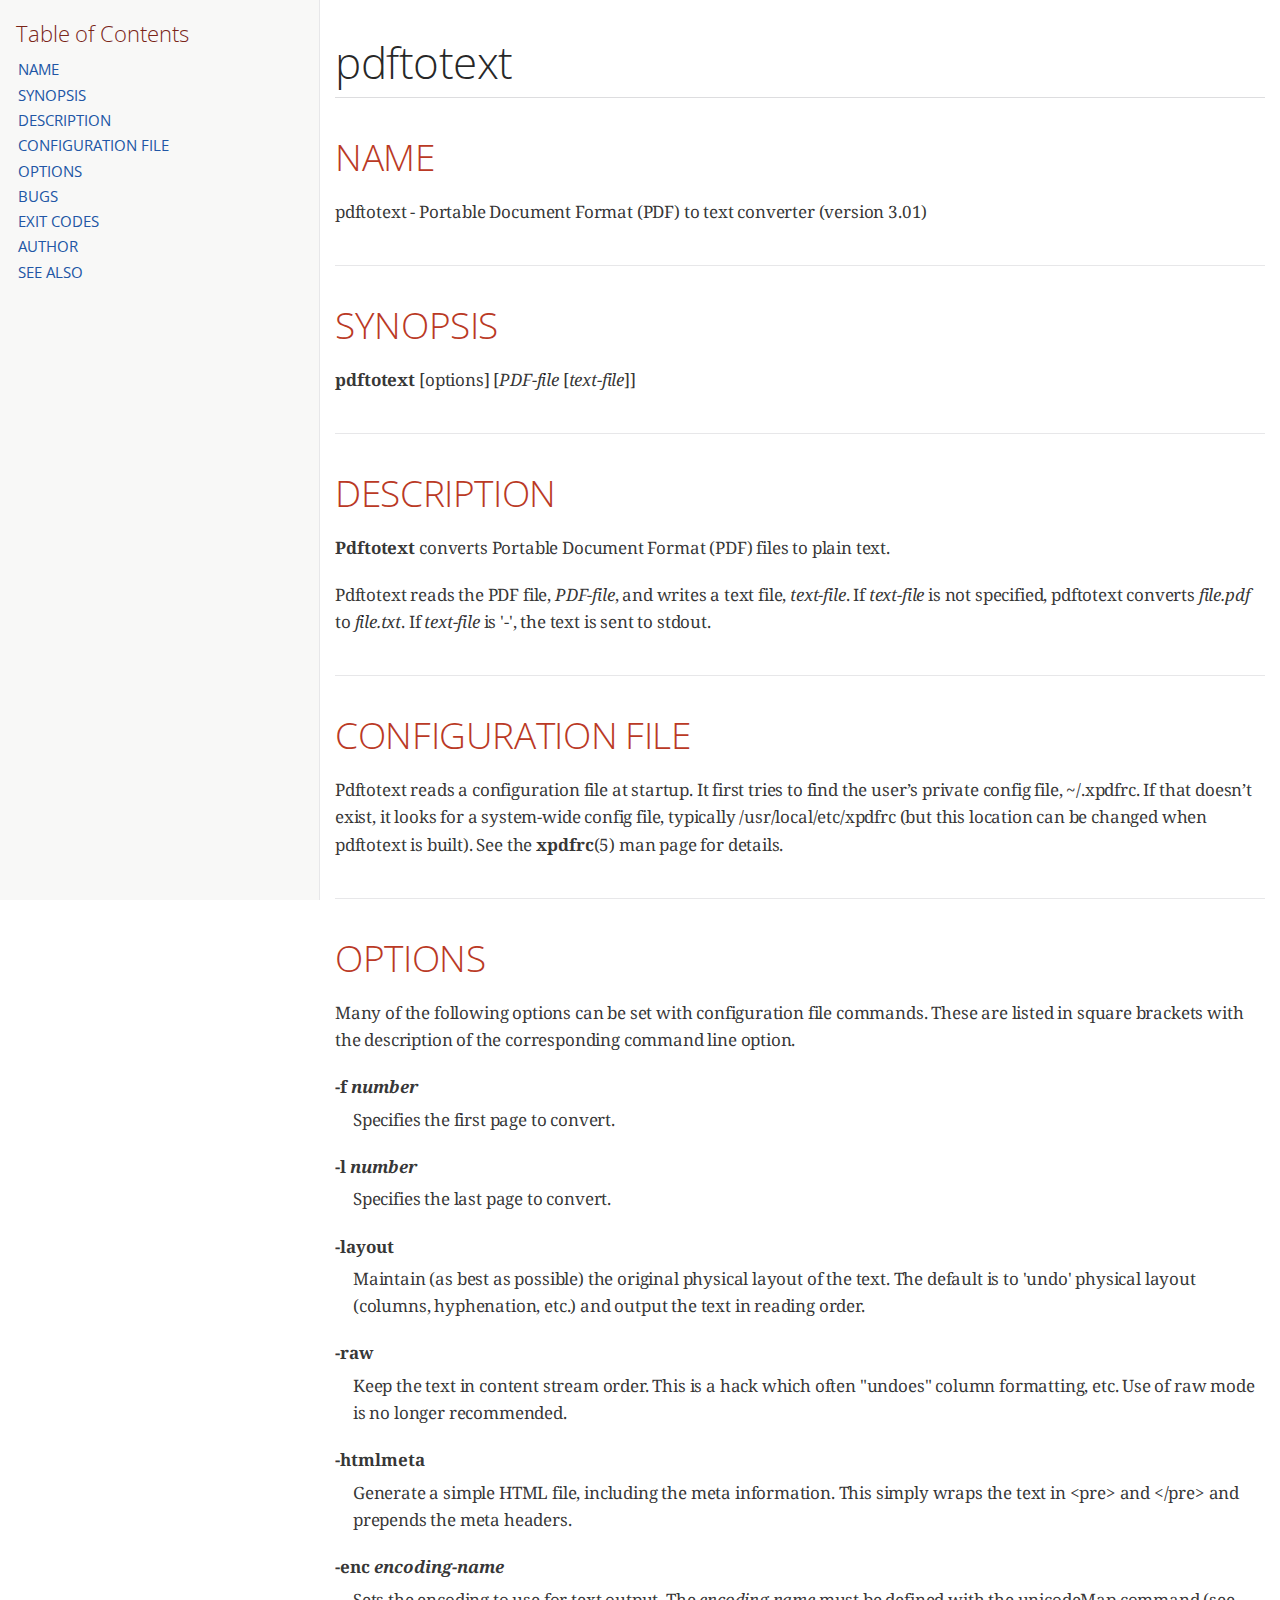
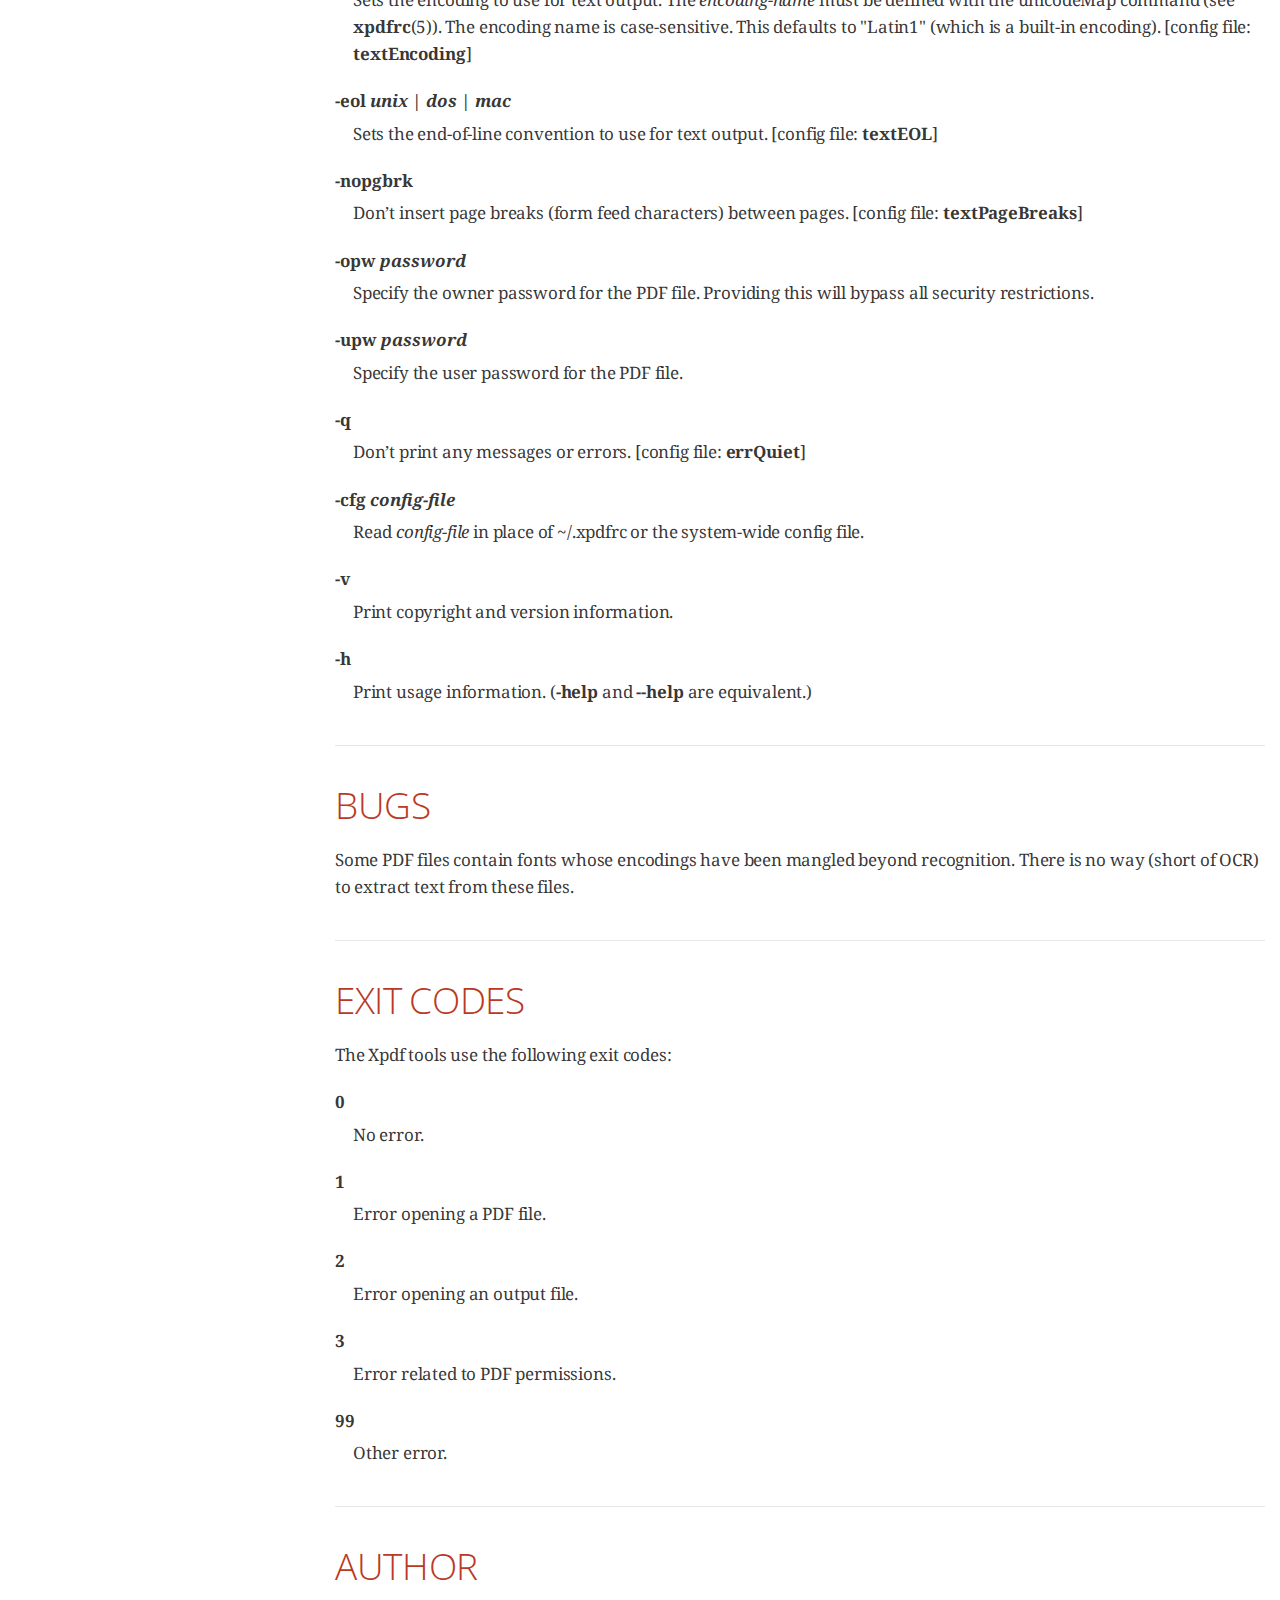
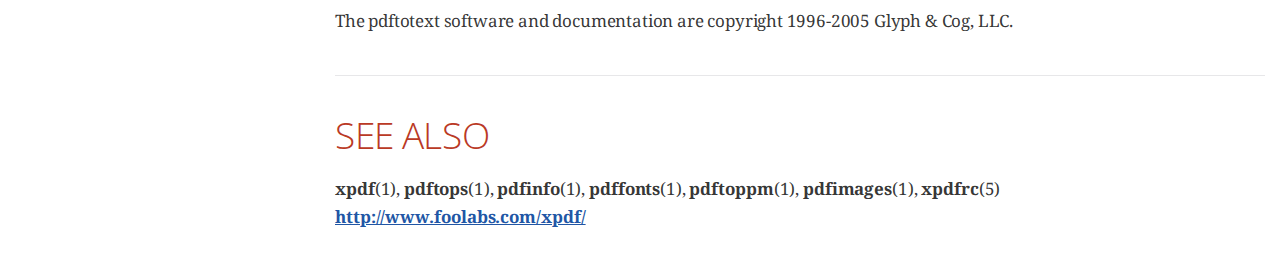
<file: html/pdftotext.html>
<!DOCTYPE html>
<html lang="en">
<head>
<meta charset="UTF-8">
<meta http-equiv="X-UA-Compatible" content="IE=edge">
<meta name="viewport" content="width=device-width, initial-scale=1.0">
<meta name="generator" content="Asciidoctor 2.0.18">
<title>pdftotext</title>
<link rel="stylesheet" href="https://fonts.googleapis.com/css?family=Open+Sans:300,300italic,400,400italic,600,600italic%7CNoto+Serif:400,400italic,700,700italic%7CDroid+Sans+Mono:400,700">
<style>
/*! Asciidoctor default stylesheet | MIT License | https://asciidoctor.org */
/* Uncomment the following line when using as a custom stylesheet */
/* @import "https://fonts.googleapis.com/css?family=Open+Sans:300,300italic,400,400italic,600,600italic%7CNoto+Serif:400,400italic,700,700italic%7CDroid+Sans+Mono:400,700"; */
html{font-family:sans-serif;-webkit-text-size-adjust:100%}
a{background:none}
a:focus{outline:thin dotted}
a:active,a:hover{outline:0}
h1{font-size:2em;margin:.67em 0}
b,strong{font-weight:bold}
abbr{font-size:.9em}
abbr[title]{cursor:help;border-bottom:1px dotted #dddddf;text-decoration:none}
dfn{font-style:italic}
hr{height:0}
mark{background:#ff0;color:#000}
code,kbd,pre,samp{font-family:monospace;font-size:1em}
pre{white-space:pre-wrap}
q{quotes:"\201C" "\201D" "\2018" "\2019"}
small{font-size:80%}
sub,sup{font-size:75%;line-height:0;position:relative;vertical-align:baseline}
sup{top:-.5em}
sub{bottom:-.25em}
img{border:0}
svg:not(:root){overflow:hidden}
figure{margin:0}
audio,video{display:inline-block}
audio:not([controls]){display:none;height:0}
fieldset{border:1px solid silver;margin:0 2px;padding:.35em .625em .75em}
legend{border:0;padding:0}
button,input,select,textarea{font-family:inherit;font-size:100%;margin:0}
button,input{line-height:normal}
button,select{text-transform:none}
button,html input[type=button],input[type=reset],input[type=submit]{-webkit-appearance:button;cursor:pointer}
button[disabled],html input[disabled]{cursor:default}
input[type=checkbox],input[type=radio]{padding:0}
button::-moz-focus-inner,input::-moz-focus-inner{border:0;padding:0}
textarea{overflow:auto;vertical-align:top}
table{border-collapse:collapse;border-spacing:0}
*,::before,::after{box-sizing:border-box}
html,body{font-size:100%}
body{background:#fff;color:rgba(0,0,0,.8);padding:0;margin:0;font-family:"Noto Serif","DejaVu Serif",serif;line-height:1;position:relative;cursor:auto;-moz-tab-size:4;-o-tab-size:4;tab-size:4;word-wrap:anywhere;-moz-osx-font-smoothing:grayscale;-webkit-font-smoothing:antialiased}
a:hover{cursor:pointer}
img,object,embed{max-width:100%;height:auto}
object,embed{height:100%}
img{-ms-interpolation-mode:bicubic}
.left{float:left!important}
.right{float:right!important}
.text-left{text-align:left!important}
.text-right{text-align:right!important}
.text-center{text-align:center!important}
.text-justify{text-align:justify!important}
.hide{display:none}
img,object,svg{display:inline-block;vertical-align:middle}
textarea{height:auto;min-height:50px}
select{width:100%}
.subheader,.admonitionblock td.content>.title,.audioblock>.title,.exampleblock>.title,.imageblock>.title,.listingblock>.title,.literalblock>.title,.stemblock>.title,.openblock>.title,.paragraph>.title,.quoteblock>.title,table.tableblock>.title,.verseblock>.title,.videoblock>.title,.dlist>.title,.olist>.title,.ulist>.title,.qlist>.title,.hdlist>.title{line-height:1.45;color:#7a2518;font-weight:400;margin-top:0;margin-bottom:.25em}
div,dl,dt,dd,ul,ol,li,h1,h2,h3,#toctitle,.sidebarblock>.content>.title,h4,h5,h6,pre,form,p,blockquote,th,td{margin:0;padding:0}
a{color:#2156a5;text-decoration:underline;line-height:inherit}
a:hover,a:focus{color:#1d4b8f}
a img{border:0}
p{line-height:1.6;margin-bottom:1.25em;text-rendering:optimizeLegibility}
p aside{font-size:.875em;line-height:1.35;font-style:italic}
h1,h2,h3,#toctitle,.sidebarblock>.content>.title,h4,h5,h6{font-family:"Open Sans","DejaVu Sans",sans-serif;font-weight:300;font-style:normal;color:#ba3925;text-rendering:optimizeLegibility;margin-top:1em;margin-bottom:.5em;line-height:1.0125em}
h1 small,h2 small,h3 small,#toctitle small,.sidebarblock>.content>.title small,h4 small,h5 small,h6 small{font-size:60%;color:#e99b8f;line-height:0}
h1{font-size:2.125em}
h2{font-size:1.6875em}
h3,#toctitle,.sidebarblock>.content>.title{font-size:1.375em}
h4,h5{font-size:1.125em}
h6{font-size:1em}
hr{border:solid #dddddf;border-width:1px 0 0;clear:both;margin:1.25em 0 1.1875em}
em,i{font-style:italic;line-height:inherit}
strong,b{font-weight:bold;line-height:inherit}
small{font-size:60%;line-height:inherit}
code{font-family:"Droid Sans Mono","DejaVu Sans Mono",monospace;font-weight:400;color:rgba(0,0,0,.9)}
ul,ol,dl{line-height:1.6;margin-bottom:1.25em;list-style-position:outside;font-family:inherit}
ul,ol{margin-left:1.5em}
ul li ul,ul li ol{margin-left:1.25em;margin-bottom:0}
ul.circle{list-style-type:circle}
ul.disc{list-style-type:disc}
ul.square{list-style-type:square}
ul.circle ul:not([class]),ul.disc ul:not([class]),ul.square ul:not([class]){list-style:inherit}
ol li ul,ol li ol{margin-left:1.25em;margin-bottom:0}
dl dt{margin-bottom:.3125em;font-weight:bold}
dl dd{margin-bottom:1.25em}
blockquote{margin:0 0 1.25em;padding:.5625em 1.25em 0 1.1875em;border-left:1px solid #ddd}
blockquote,blockquote p{line-height:1.6;color:rgba(0,0,0,.85)}
@media screen and (min-width:768px){h1,h2,h3,#toctitle,.sidebarblock>.content>.title,h4,h5,h6{line-height:1.2}
h1{font-size:2.75em}
h2{font-size:2.3125em}
h3,#toctitle,.sidebarblock>.content>.title{font-size:1.6875em}
h4{font-size:1.4375em}}
table{background:#fff;margin-bottom:1.25em;border:1px solid #dedede;word-wrap:normal}
table thead,table tfoot{background:#f7f8f7}
table thead tr th,table thead tr td,table tfoot tr th,table tfoot tr td{padding:.5em .625em .625em;font-size:inherit;color:rgba(0,0,0,.8);text-align:left}
table tr th,table tr td{padding:.5625em .625em;font-size:inherit;color:rgba(0,0,0,.8)}
table tr.even,table tr.alt{background:#f8f8f7}
table thead tr th,table tfoot tr th,table tbody tr td,table tr td,table tfoot tr td{line-height:1.6}
h1,h2,h3,#toctitle,.sidebarblock>.content>.title,h4,h5,h6{line-height:1.2;word-spacing:-.05em}
h1 strong,h2 strong,h3 strong,#toctitle strong,.sidebarblock>.content>.title strong,h4 strong,h5 strong,h6 strong{font-weight:400}
.center{margin-left:auto;margin-right:auto}
.stretch{width:100%}
.clearfix::before,.clearfix::after,.float-group::before,.float-group::after{content:" ";display:table}
.clearfix::after,.float-group::after{clear:both}
:not(pre).nobreak{word-wrap:normal}
:not(pre).nowrap{white-space:nowrap}
:not(pre).pre-wrap{white-space:pre-wrap}
:not(pre):not([class^=L])>code{font-size:.9375em;font-style:normal!important;letter-spacing:0;padding:.1em .5ex;word-spacing:-.15em;background:#f7f7f8;border-radius:4px;line-height:1.45;text-rendering:optimizeSpeed}
pre{color:rgba(0,0,0,.9);font-family:"Droid Sans Mono","DejaVu Sans Mono",monospace;line-height:1.45;text-rendering:optimizeSpeed}
pre code,pre pre{color:inherit;font-size:inherit;line-height:inherit}
pre>code{display:block}
pre.nowrap,pre.nowrap pre{white-space:pre;word-wrap:normal}
em em{font-style:normal}
strong strong{font-weight:400}
.keyseq{color:rgba(51,51,51,.8)}
kbd{font-family:"Droid Sans Mono","DejaVu Sans Mono",monospace;display:inline-block;color:rgba(0,0,0,.8);font-size:.65em;line-height:1.45;background:#f7f7f7;border:1px solid #ccc;border-radius:3px;box-shadow:0 1px 0 rgba(0,0,0,.2),inset 0 0 0 .1em #fff;margin:0 .15em;padding:.2em .5em;vertical-align:middle;position:relative;top:-.1em;white-space:nowrap}
.keyseq kbd:first-child{margin-left:0}
.keyseq kbd:last-child{margin-right:0}
.menuseq,.menuref{color:#000}
.menuseq b:not(.caret),.menuref{font-weight:inherit}
.menuseq{word-spacing:-.02em}
.menuseq b.caret{font-size:1.25em;line-height:.8}
.menuseq i.caret{font-weight:bold;text-align:center;width:.45em}
b.button::before,b.button::after{position:relative;top:-1px;font-weight:400}
b.button::before{content:"[";padding:0 3px 0 2px}
b.button::after{content:"]";padding:0 2px 0 3px}
p a>code:hover{color:rgba(0,0,0,.9)}
#header,#content,#footnotes,#footer{width:100%;margin:0 auto;max-width:62.5em;*zoom:1;position:relative;padding-left:.9375em;padding-right:.9375em}
#header::before,#header::after,#content::before,#content::after,#footnotes::before,#footnotes::after,#footer::before,#footer::after{content:" ";display:table}
#header::after,#content::after,#footnotes::after,#footer::after{clear:both}
#content{margin-top:1.25em}
#content::before{content:none}
#header>h1:first-child{color:rgba(0,0,0,.85);margin-top:2.25rem;margin-bottom:0}
#header>h1:first-child+#toc{margin-top:8px;border-top:1px solid #dddddf}
#header>h1:only-child,body.toc2 #header>h1:nth-last-child(2){border-bottom:1px solid #dddddf;padding-bottom:8px}
#header .details{border-bottom:1px solid #dddddf;line-height:1.45;padding-top:.25em;padding-bottom:.25em;padding-left:.25em;color:rgba(0,0,0,.6);display:flex;flex-flow:row wrap}
#header .details span:first-child{margin-left:-.125em}
#header .details span.email a{color:rgba(0,0,0,.85)}
#header .details br{display:none}
#header .details br+span::before{content:"\00a0\2013\00a0"}
#header .details br+span.author::before{content:"\00a0\22c5\00a0";color:rgba(0,0,0,.85)}
#header .details br+span#revremark::before{content:"\00a0|\00a0"}
#header #revnumber{text-transform:capitalize}
#header #revnumber::after{content:"\00a0"}
#content>h1:first-child:not([class]){color:rgba(0,0,0,.85);border-bottom:1px solid #dddddf;padding-bottom:8px;margin-top:0;padding-top:1rem;margin-bottom:1.25rem}
#toc{border-bottom:1px solid #e7e7e9;padding-bottom:.5em}
#toc>ul{margin-left:.125em}
#toc ul.sectlevel0>li>a{font-style:italic}
#toc ul.sectlevel0 ul.sectlevel1{margin:.5em 0}
#toc ul{font-family:"Open Sans","DejaVu Sans",sans-serif;list-style-type:none}
#toc li{line-height:1.3334;margin-top:.3334em}
#toc a{text-decoration:none}
#toc a:active{text-decoration:underline}
#toctitle{color:#7a2518;font-size:1.2em}
@media screen and (min-width:768px){#toctitle{font-size:1.375em}
body.toc2{padding-left:15em;padding-right:0}
#toc.toc2{margin-top:0!important;background:#f8f8f7;position:fixed;width:15em;left:0;top:0;border-right:1px solid #e7e7e9;border-top-width:0!important;border-bottom-width:0!important;z-index:1000;padding:1.25em 1em;height:100%;overflow:auto}
#toc.toc2 #toctitle{margin-top:0;margin-bottom:.8rem;font-size:1.2em}
#toc.toc2>ul{font-size:.9em;margin-bottom:0}
#toc.toc2 ul ul{margin-left:0;padding-left:1em}
#toc.toc2 ul.sectlevel0 ul.sectlevel1{padding-left:0;margin-top:.5em;margin-bottom:.5em}
body.toc2.toc-right{padding-left:0;padding-right:15em}
body.toc2.toc-right #toc.toc2{border-right-width:0;border-left:1px solid #e7e7e9;left:auto;right:0}}
@media screen and (min-width:1280px){body.toc2{padding-left:20em;padding-right:0}
#toc.toc2{width:20em}
#toc.toc2 #toctitle{font-size:1.375em}
#toc.toc2>ul{font-size:.95em}
#toc.toc2 ul ul{padding-left:1.25em}
body.toc2.toc-right{padding-left:0;padding-right:20em}}
#content #toc{border:1px solid #e0e0dc;margin-bottom:1.25em;padding:1.25em;background:#f8f8f7;border-radius:4px}
#content #toc>:first-child{margin-top:0}
#content #toc>:last-child{margin-bottom:0}
#footer{max-width:none;background:rgba(0,0,0,.8);padding:1.25em}
#footer-text{color:hsla(0,0%,100%,.8);line-height:1.44}
#content{margin-bottom:.625em}
.sect1{padding-bottom:.625em}
@media screen and (min-width:768px){#content{margin-bottom:1.25em}
.sect1{padding-bottom:1.25em}}
.sect1:last-child{padding-bottom:0}
.sect1+.sect1{border-top:1px solid #e7e7e9}
#content h1>a.anchor,h2>a.anchor,h3>a.anchor,#toctitle>a.anchor,.sidebarblock>.content>.title>a.anchor,h4>a.anchor,h5>a.anchor,h6>a.anchor{position:absolute;z-index:1001;width:1.5ex;margin-left:-1.5ex;display:block;text-decoration:none!important;visibility:hidden;text-align:center;font-weight:400}
#content h1>a.anchor::before,h2>a.anchor::before,h3>a.anchor::before,#toctitle>a.anchor::before,.sidebarblock>.content>.title>a.anchor::before,h4>a.anchor::before,h5>a.anchor::before,h6>a.anchor::before{content:"\00A7";font-size:.85em;display:block;padding-top:.1em}
#content h1:hover>a.anchor,#content h1>a.anchor:hover,h2:hover>a.anchor,h2>a.anchor:hover,h3:hover>a.anchor,#toctitle:hover>a.anchor,.sidebarblock>.content>.title:hover>a.anchor,h3>a.anchor:hover,#toctitle>a.anchor:hover,.sidebarblock>.content>.title>a.anchor:hover,h4:hover>a.anchor,h4>a.anchor:hover,h5:hover>a.anchor,h5>a.anchor:hover,h6:hover>a.anchor,h6>a.anchor:hover{visibility:visible}
#content h1>a.link,h2>a.link,h3>a.link,#toctitle>a.link,.sidebarblock>.content>.title>a.link,h4>a.link,h5>a.link,h6>a.link{color:#ba3925;text-decoration:none}
#content h1>a.link:hover,h2>a.link:hover,h3>a.link:hover,#toctitle>a.link:hover,.sidebarblock>.content>.title>a.link:hover,h4>a.link:hover,h5>a.link:hover,h6>a.link:hover{color:#a53221}
details,.audioblock,.imageblock,.literalblock,.listingblock,.stemblock,.videoblock{margin-bottom:1.25em}
details{margin-left:1.25rem}
details>summary{cursor:pointer;display:block;position:relative;line-height:1.6;margin-bottom:.625rem;outline:none;-webkit-tap-highlight-color:transparent}
details>summary::-webkit-details-marker{display:none}
details>summary::before{content:"";border:solid transparent;border-left:solid;border-width:.3em 0 .3em .5em;position:absolute;top:.5em;left:-1.25rem;transform:translateX(15%)}
details[open]>summary::before{border:solid transparent;border-top:solid;border-width:.5em .3em 0;transform:translateY(15%)}
details>summary::after{content:"";width:1.25rem;height:1em;position:absolute;top:.3em;left:-1.25rem}
.admonitionblock td.content>.title,.audioblock>.title,.exampleblock>.title,.imageblock>.title,.listingblock>.title,.literalblock>.title,.stemblock>.title,.openblock>.title,.paragraph>.title,.quoteblock>.title,table.tableblock>.title,.verseblock>.title,.videoblock>.title,.dlist>.title,.olist>.title,.ulist>.title,.qlist>.title,.hdlist>.title{text-rendering:optimizeLegibility;text-align:left;font-family:"Noto Serif","DejaVu Serif",serif;font-size:1rem;font-style:italic}
table.tableblock.fit-content>caption.title{white-space:nowrap;width:0}
.paragraph.lead>p,#preamble>.sectionbody>[class=paragraph]:first-of-type p{font-size:1.21875em;line-height:1.6;color:rgba(0,0,0,.85)}
.admonitionblock>table{border-collapse:separate;border:0;background:none;width:100%}
.admonitionblock>table td.icon{text-align:center;width:80px}
.admonitionblock>table td.icon img{max-width:none}
.admonitionblock>table td.icon .title{font-weight:bold;font-family:"Open Sans","DejaVu Sans",sans-serif;text-transform:uppercase}
.admonitionblock>table td.content{padding-left:1.125em;padding-right:1.25em;border-left:1px solid #dddddf;color:rgba(0,0,0,.6);word-wrap:anywhere}
.admonitionblock>table td.content>:last-child>:last-child{margin-bottom:0}
.exampleblock>.content{border:1px solid #e6e6e6;margin-bottom:1.25em;padding:1.25em;background:#fff;border-radius:4px}
.exampleblock>.content>:first-child{margin-top:0}
.exampleblock>.content>:last-child{margin-bottom:0}
.sidebarblock{border:1px solid #dbdbd6;margin-bottom:1.25em;padding:1.25em;background:#f3f3f2;border-radius:4px}
.sidebarblock>:first-child{margin-top:0}
.sidebarblock>:last-child{margin-bottom:0}
.sidebarblock>.content>.title{color:#7a2518;margin-top:0;text-align:center}
.exampleblock>.content>:last-child>:last-child,.exampleblock>.content .olist>ol>li:last-child>:last-child,.exampleblock>.content .ulist>ul>li:last-child>:last-child,.exampleblock>.content .qlist>ol>li:last-child>:last-child,.sidebarblock>.content>:last-child>:last-child,.sidebarblock>.content .olist>ol>li:last-child>:last-child,.sidebarblock>.content .ulist>ul>li:last-child>:last-child,.sidebarblock>.content .qlist>ol>li:last-child>:last-child{margin-bottom:0}
.literalblock pre,.listingblock>.content>pre{border-radius:4px;overflow-x:auto;padding:1em;font-size:.8125em}
@media screen and (min-width:768px){.literalblock pre,.listingblock>.content>pre{font-size:.90625em}}
@media screen and (min-width:1280px){.literalblock pre,.listingblock>.content>pre{font-size:1em}}
.literalblock pre,.listingblock>.content>pre:not(.highlight),.listingblock>.content>pre[class=highlight],.listingblock>.content>pre[class^="highlight "]{background:#f7f7f8}
.literalblock.output pre{color:#f7f7f8;background:rgba(0,0,0,.9)}
.listingblock>.content{position:relative}
.listingblock code[data-lang]::before{display:none;content:attr(data-lang);position:absolute;font-size:.75em;top:.425rem;right:.5rem;line-height:1;text-transform:uppercase;color:inherit;opacity:.5}
.listingblock:hover code[data-lang]::before{display:block}
.listingblock.terminal pre .command::before{content:attr(data-prompt);padding-right:.5em;color:inherit;opacity:.5}
.listingblock.terminal pre .command:not([data-prompt])::before{content:"$"}
.listingblock pre.highlightjs{padding:0}
.listingblock pre.highlightjs>code{padding:1em;border-radius:4px}
.listingblock pre.prettyprint{border-width:0}
.prettyprint{background:#f7f7f8}
pre.prettyprint .linenums{line-height:1.45;margin-left:2em}
pre.prettyprint li{background:none;list-style-type:inherit;padding-left:0}
pre.prettyprint li code[data-lang]::before{opacity:1}
pre.prettyprint li:not(:first-child) code[data-lang]::before{display:none}
table.linenotable{border-collapse:separate;border:0;margin-bottom:0;background:none}
table.linenotable td[class]{color:inherit;vertical-align:top;padding:0;line-height:inherit;white-space:normal}
table.linenotable td.code{padding-left:.75em}
table.linenotable td.linenos,pre.pygments .linenos{border-right:1px solid;opacity:.35;padding-right:.5em;-webkit-user-select:none;-moz-user-select:none;-ms-user-select:none;user-select:none}
pre.pygments span.linenos{display:inline-block;margin-right:.75em}
.quoteblock{margin:0 1em 1.25em 1.5em;display:table}
.quoteblock:not(.excerpt)>.title{margin-left:-1.5em;margin-bottom:.75em}
.quoteblock blockquote,.quoteblock p{color:rgba(0,0,0,.85);font-size:1.15rem;line-height:1.75;word-spacing:.1em;letter-spacing:0;font-style:italic;text-align:justify}
.quoteblock blockquote{margin:0;padding:0;border:0}
.quoteblock blockquote::before{content:"\201c";float:left;font-size:2.75em;font-weight:bold;line-height:.6em;margin-left:-.6em;color:#7a2518;text-shadow:0 1px 2px rgba(0,0,0,.1)}
.quoteblock blockquote>.paragraph:last-child p{margin-bottom:0}
.quoteblock .attribution{margin-top:.75em;margin-right:.5ex;text-align:right}
.verseblock{margin:0 1em 1.25em}
.verseblock pre{font-family:"Open Sans","DejaVu Sans",sans-serif;font-size:1.15rem;color:rgba(0,0,0,.85);font-weight:300;text-rendering:optimizeLegibility}
.verseblock pre strong{font-weight:400}
.verseblock .attribution{margin-top:1.25rem;margin-left:.5ex}
.quoteblock .attribution,.verseblock .attribution{font-size:.9375em;line-height:1.45;font-style:italic}
.quoteblock .attribution br,.verseblock .attribution br{display:none}
.quoteblock .attribution cite,.verseblock .attribution cite{display:block;letter-spacing:-.025em;color:rgba(0,0,0,.6)}
.quoteblock.abstract blockquote::before,.quoteblock.excerpt blockquote::before,.quoteblock .quoteblock blockquote::before{display:none}
.quoteblock.abstract blockquote,.quoteblock.abstract p,.quoteblock.excerpt blockquote,.quoteblock.excerpt p,.quoteblock .quoteblock blockquote,.quoteblock .quoteblock p{line-height:1.6;word-spacing:0}
.quoteblock.abstract{margin:0 1em 1.25em;display:block}
.quoteblock.abstract>.title{margin:0 0 .375em;font-size:1.15em;text-align:center}
.quoteblock.excerpt>blockquote,.quoteblock .quoteblock{padding:0 0 .25em 1em;border-left:.25em solid #dddddf}
.quoteblock.excerpt,.quoteblock .quoteblock{margin-left:0}
.quoteblock.excerpt blockquote,.quoteblock.excerpt p,.quoteblock .quoteblock blockquote,.quoteblock .quoteblock p{color:inherit;font-size:1.0625rem}
.quoteblock.excerpt .attribution,.quoteblock .quoteblock .attribution{color:inherit;font-size:.85rem;text-align:left;margin-right:0}
p.tableblock:last-child{margin-bottom:0}
td.tableblock>.content{margin-bottom:1.25em;word-wrap:anywhere}
td.tableblock>.content>:last-child{margin-bottom:-1.25em}
table.tableblock,th.tableblock,td.tableblock{border:0 solid #dedede}
table.grid-all>*>tr>*{border-width:1px}
table.grid-cols>*>tr>*{border-width:0 1px}
table.grid-rows>*>tr>*{border-width:1px 0}
table.frame-all{border-width:1px}
table.frame-ends{border-width:1px 0}
table.frame-sides{border-width:0 1px}
table.frame-none>colgroup+*>:first-child>*,table.frame-sides>colgroup+*>:first-child>*{border-top-width:0}
table.frame-none>:last-child>:last-child>*,table.frame-sides>:last-child>:last-child>*{border-bottom-width:0}
table.frame-none>*>tr>:first-child,table.frame-ends>*>tr>:first-child{border-left-width:0}
table.frame-none>*>tr>:last-child,table.frame-ends>*>tr>:last-child{border-right-width:0}
table.stripes-all>*>tr,table.stripes-odd>*>tr:nth-of-type(odd),table.stripes-even>*>tr:nth-of-type(even),table.stripes-hover>*>tr:hover{background:#f8f8f7}
th.halign-left,td.halign-left{text-align:left}
th.halign-right,td.halign-right{text-align:right}
th.halign-center,td.halign-center{text-align:center}
th.valign-top,td.valign-top{vertical-align:top}
th.valign-bottom,td.valign-bottom{vertical-align:bottom}
th.valign-middle,td.valign-middle{vertical-align:middle}
table thead th,table tfoot th{font-weight:bold}
tbody tr th{background:#f7f8f7}
tbody tr th,tbody tr th p,tfoot tr th,tfoot tr th p{color:rgba(0,0,0,.8);font-weight:bold}
p.tableblock>code:only-child{background:none;padding:0}
p.tableblock{font-size:1em}
ol{margin-left:1.75em}
ul li ol{margin-left:1.5em}
dl dd{margin-left:1.125em}
dl dd:last-child,dl dd:last-child>:last-child{margin-bottom:0}
li p,ul dd,ol dd,.olist .olist,.ulist .ulist,.ulist .olist,.olist .ulist{margin-bottom:.625em}
ul.checklist,ul.none,ol.none,ul.no-bullet,ol.no-bullet,ol.unnumbered,ul.unstyled,ol.unstyled{list-style-type:none}
ul.no-bullet,ol.no-bullet,ol.unnumbered{margin-left:.625em}
ul.unstyled,ol.unstyled{margin-left:0}
li>p:empty:only-child::before{content:"";display:inline-block}
ul.checklist>li>p:first-child{margin-left:-1em}
ul.checklist>li>p:first-child>.fa-square-o:first-child,ul.checklist>li>p:first-child>.fa-check-square-o:first-child{width:1.25em;font-size:.8em;position:relative;bottom:.125em}
ul.checklist>li>p:first-child>input[type=checkbox]:first-child{margin-right:.25em}
ul.inline{display:flex;flex-flow:row wrap;list-style:none;margin:0 0 .625em -1.25em}
ul.inline>li{margin-left:1.25em}
.unstyled dl dt{font-weight:400;font-style:normal}
ol.arabic{list-style-type:decimal}
ol.decimal{list-style-type:decimal-leading-zero}
ol.loweralpha{list-style-type:lower-alpha}
ol.upperalpha{list-style-type:upper-alpha}
ol.lowerroman{list-style-type:lower-roman}
ol.upperroman{list-style-type:upper-roman}
ol.lowergreek{list-style-type:lower-greek}
.hdlist>table,.colist>table{border:0;background:none}
.hdlist>table>tbody>tr,.colist>table>tbody>tr{background:none}
td.hdlist1,td.hdlist2{vertical-align:top;padding:0 .625em}
td.hdlist1{font-weight:bold;padding-bottom:1.25em}
td.hdlist2{word-wrap:anywhere}
.literalblock+.colist,.listingblock+.colist{margin-top:-.5em}
.colist td:not([class]):first-child{padding:.4em .75em 0;line-height:1;vertical-align:top}
.colist td:not([class]):first-child img{max-width:none}
.colist td:not([class]):last-child{padding:.25em 0}
.thumb,.th{line-height:0;display:inline-block;border:4px solid #fff;box-shadow:0 0 0 1px #ddd}
.imageblock.left{margin:.25em .625em 1.25em 0}
.imageblock.right{margin:.25em 0 1.25em .625em}
.imageblock>.title{margin-bottom:0}
.imageblock.thumb,.imageblock.th{border-width:6px}
.imageblock.thumb>.title,.imageblock.th>.title{padding:0 .125em}
.image.left,.image.right{margin-top:.25em;margin-bottom:.25em;display:inline-block;line-height:0}
.image.left{margin-right:.625em}
.image.right{margin-left:.625em}
a.image{text-decoration:none;display:inline-block}
a.image object{pointer-events:none}
sup.footnote,sup.footnoteref{font-size:.875em;position:static;vertical-align:super}
sup.footnote a,sup.footnoteref a{text-decoration:none}
sup.footnote a:active,sup.footnoteref a:active{text-decoration:underline}
#footnotes{padding-top:.75em;padding-bottom:.75em;margin-bottom:.625em}
#footnotes hr{width:20%;min-width:6.25em;margin:-.25em 0 .75em;border-width:1px 0 0}
#footnotes .footnote{padding:0 .375em 0 .225em;line-height:1.3334;font-size:.875em;margin-left:1.2em;margin-bottom:.2em}
#footnotes .footnote a:first-of-type{font-weight:bold;text-decoration:none;margin-left:-1.05em}
#footnotes .footnote:last-of-type{margin-bottom:0}
#content #footnotes{margin-top:-.625em;margin-bottom:0;padding:.75em 0}
div.unbreakable{page-break-inside:avoid}
.big{font-size:larger}
.small{font-size:smaller}
.underline{text-decoration:underline}
.overline{text-decoration:overline}
.line-through{text-decoration:line-through}
.aqua{color:#00bfbf}
.aqua-background{background:#00fafa}
.black{color:#000}
.black-background{background:#000}
.blue{color:#0000bf}
.blue-background{background:#0000fa}
.fuchsia{color:#bf00bf}
.fuchsia-background{background:#fa00fa}
.gray{color:#606060}
.gray-background{background:#7d7d7d}
.green{color:#006000}
.green-background{background:#007d00}
.lime{color:#00bf00}
.lime-background{background:#00fa00}
.maroon{color:#600000}
.maroon-background{background:#7d0000}
.navy{color:#000060}
.navy-background{background:#00007d}
.olive{color:#606000}
.olive-background{background:#7d7d00}
.purple{color:#600060}
.purple-background{background:#7d007d}
.red{color:#bf0000}
.red-background{background:#fa0000}
.silver{color:#909090}
.silver-background{background:#bcbcbc}
.teal{color:#006060}
.teal-background{background:#007d7d}
.white{color:#bfbfbf}
.white-background{background:#fafafa}
.yellow{color:#bfbf00}
.yellow-background{background:#fafa00}
span.icon>.fa{cursor:default}
a span.icon>.fa{cursor:inherit}
.admonitionblock td.icon [class^="fa icon-"]{font-size:2.5em;text-shadow:1px 1px 2px rgba(0,0,0,.5);cursor:default}
.admonitionblock td.icon .icon-note::before{content:"\f05a";color:#19407c}
.admonitionblock td.icon .icon-tip::before{content:"\f0eb";text-shadow:1px 1px 2px rgba(155,155,0,.8);color:#111}
.admonitionblock td.icon .icon-warning::before{content:"\f071";color:#bf6900}
.admonitionblock td.icon .icon-caution::before{content:"\f06d";color:#bf3400}
.admonitionblock td.icon .icon-important::before{content:"\f06a";color:#bf0000}
.conum[data-value]{display:inline-block;color:#fff!important;background:rgba(0,0,0,.8);border-radius:50%;text-align:center;font-size:.75em;width:1.67em;height:1.67em;line-height:1.67em;font-family:"Open Sans","DejaVu Sans",sans-serif;font-style:normal;font-weight:bold}
.conum[data-value] *{color:#fff!important}
.conum[data-value]+b{display:none}
.conum[data-value]::after{content:attr(data-value)}
pre .conum[data-value]{position:relative;top:-.125em}
b.conum *{color:inherit!important}
.conum:not([data-value]):empty{display:none}
dt,th.tableblock,td.content,div.footnote{text-rendering:optimizeLegibility}
h1,h2,p,td.content,span.alt,summary{letter-spacing:-.01em}
p strong,td.content strong,div.footnote strong{letter-spacing:-.005em}
p,blockquote,dt,td.content,span.alt,summary{font-size:1.0625rem}
p{margin-bottom:1.25rem}
.sidebarblock p,.sidebarblock dt,.sidebarblock td.content,p.tableblock{font-size:1em}
.exampleblock>.content{background:#fffef7;border-color:#e0e0dc;box-shadow:0 1px 4px #e0e0dc}
.print-only{display:none!important}
@page{margin:1.25cm .75cm}
@media print{*{box-shadow:none!important;text-shadow:none!important}
html{font-size:80%}
a{color:inherit!important;text-decoration:underline!important}
a.bare,a[href^="#"],a[href^="mailto:"]{text-decoration:none!important}
a[href^="http:"]:not(.bare)::after,a[href^="https:"]:not(.bare)::after{content:"(" attr(href) ")";display:inline-block;font-size:.875em;padding-left:.25em}
abbr[title]{border-bottom:1px dotted}
abbr[title]::after{content:" (" attr(title) ")"}
pre,blockquote,tr,img,object,svg{page-break-inside:avoid}
thead{display:table-header-group}
svg{max-width:100%}
p,blockquote,dt,td.content{font-size:1em;orphans:3;widows:3}
h2,h3,#toctitle,.sidebarblock>.content>.title{page-break-after:avoid}
#header,#content,#footnotes,#footer{max-width:none}
#toc,.sidebarblock,.exampleblock>.content{background:none!important}
#toc{border-bottom:1px solid #dddddf!important;padding-bottom:0!important}
body.book #header{text-align:center}
body.book #header>h1:first-child{border:0!important;margin:2.5em 0 1em}
body.book #header .details{border:0!important;display:block;padding:0!important}
body.book #header .details span:first-child{margin-left:0!important}
body.book #header .details br{display:block}
body.book #header .details br+span::before{content:none!important}
body.book #toc{border:0!important;text-align:left!important;padding:0!important;margin:0!important}
body.book #toc,body.book #preamble,body.book h1.sect0,body.book .sect1>h2{page-break-before:always}
.listingblock code[data-lang]::before{display:block}
#footer{padding:0 .9375em}
.hide-on-print{display:none!important}
.print-only{display:block!important}
.hide-for-print{display:none!important}
.show-for-print{display:inherit!important}}
@media amzn-kf8,print{#header>h1:first-child{margin-top:1.25rem}
.sect1{padding:0!important}
.sect1+.sect1{border:0}
#footer{background:none}
#footer-text{color:rgba(0,0,0,.6);font-size:.9em}}
@media amzn-kf8{#header,#content,#footnotes,#footer{padding:0}}
</style>
</head>
<body class="article toc2 toc-left">
<div id="header">
<h1>pdftotext</h1>
<div id="toc" class="toc2">
<div id="toctitle">Table of Contents</div>
<ul class="sectlevel1">
<li><a href="#_name">NAME</a></li>
<li><a href="#_synopsis">SYNOPSIS</a></li>
<li><a href="#_description">DESCRIPTION</a></li>
<li><a href="#_configuration_file">CONFIGURATION FILE</a></li>
<li><a href="#_options">OPTIONS</a></li>
<li><a href="#_bugs">BUGS</a></li>
<li><a href="#_exit_codes">EXIT CODES</a></li>
<li><a href="#_author">AUTHOR</a></li>
<li><a href="#_see_also">SEE ALSO</a></li>
</ul>
</div>
</div>
<div id="content">
<div class="sect1">
<h2 id="_name">NAME</h2>
<div class="sectionbody">
<div class="paragraph">
<p>pdftotext - Portable Document Format (PDF) to text converter (version
3.01)</p>
</div>
</div>
</div>
<div class="sect1">
<h2 id="_synopsis">SYNOPSIS</h2>
<div class="sectionbody">
<div class="paragraph">
<p><strong>pdftotext</strong> [options] [<em>PDF-file</em> [<em>text-file</em>]]</p>
</div>
</div>
</div>
<div class="sect1">
<h2 id="_description">DESCRIPTION</h2>
<div class="sectionbody">
<div class="paragraph">
<p><strong>Pdftotext</strong> converts Portable Document Format (PDF) files to plain text.</p>
</div>
<div class="paragraph">
<p>Pdftotext reads the PDF file, <em>PDF-file</em>, and writes a text file,
<em>text-file</em>. If <em>text-file</em> is not specified, pdftotext converts
<em>file.pdf</em> to <em>file.txt</em>. If <em>text-file</em> is '-', the text is sent to
stdout.</p>
</div>
</div>
</div>
<div class="sect1">
<h2 id="_configuration_file">CONFIGURATION FILE</h2>
<div class="sectionbody">
<div class="paragraph">
<p>Pdftotext reads a configuration file at startup. It first tries to find
the user&#8217;s private config file, ~/.xpdfrc. If that doesn&#8217;t exist, it
looks for a system-wide config file, typically /usr/local/etc/xpdfrc
(but this location can be changed when pdftotext is built). See the
<strong>xpdfrc</strong>(5) man page for details.</p>
</div>
</div>
</div>
<div class="sect1">
<h2 id="_options">OPTIONS</h2>
<div class="sectionbody">
<div class="paragraph">
<p>Many of the following options can be set with configuration file
commands. These are listed in square brackets with the description of
the corresponding command line option.</p>
</div>
<div class="dlist">
<dl>
<dt class="hdlist1"><strong>-f</strong> <em>number</em></dt>
<dd>
<p>Specifies the first page to convert.</p>
</dd>
<dt class="hdlist1"><strong>-l</strong> <em>number</em></dt>
<dd>
<p>Specifies the last page to convert.</p>
</dd>
<dt class="hdlist1"><strong>-layout</strong></dt>
<dd>
<p>Maintain (as best as possible) the original physical layout of the
text. The default is to 'undo' physical layout (columns, hyphenation,
etc.) and output the text in reading order.</p>
</dd>
<dt class="hdlist1"><strong>-raw</strong></dt>
<dd>
<p>Keep the text in content stream order. This is a hack which often
"undoes" column formatting, etc. Use of raw mode is no longer
recommended.</p>
</dd>
<dt class="hdlist1"><strong>-htmlmeta</strong></dt>
<dd>
<p>Generate a simple HTML file, including the meta information. This
simply wraps the text in &lt;pre&gt; and &lt;/pre&gt; and prepends the meta
headers.</p>
</dd>
<dt class="hdlist1"><strong>-enc</strong> <em>encoding-name</em></dt>
<dd>
<p>Sets the encoding to use for text output. The <em>encoding-name</em> must be
defined with the unicodeMap command (see <strong>xpdfrc</strong>(5)). The encoding
name is case-sensitive. This defaults to "Latin1" (which is a built-in
encoding). [config file: <strong>textEncoding</strong>]</p>
</dd>
<dt class="hdlist1"><strong>-eol</strong> <em>unix | dos | mac</em></dt>
<dd>
<p>Sets the end-of-line convention to use for text output. [config file:
<strong>textEOL</strong>]</p>
</dd>
<dt class="hdlist1"><strong>-nopgbrk</strong></dt>
<dd>
<p>Don&#8217;t insert page breaks (form feed characters) between pages. [config
file: <strong>textPageBreaks</strong>]</p>
</dd>
<dt class="hdlist1"><strong>-opw</strong> <em>password</em></dt>
<dd>
<p>Specify the owner password for the PDF file. Providing this will
bypass all security restrictions.</p>
</dd>
<dt class="hdlist1"><strong>-upw</strong> <em>password</em></dt>
<dd>
<p>Specify the user password for the PDF file.</p>
</dd>
<dt class="hdlist1"><strong>-q</strong></dt>
<dd>
<p>Don&#8217;t print any messages or errors. [config file: <strong>errQuiet</strong>]</p>
</dd>
<dt class="hdlist1"><strong>-cfg</strong> <em>config-file</em></dt>
<dd>
<p>Read <em>config-file</em> in place of ~/.xpdfrc or the system-wide config
file.</p>
</dd>
<dt class="hdlist1"><strong>-v</strong></dt>
<dd>
<p>Print copyright and version information.</p>
</dd>
<dt class="hdlist1"><strong>-h</strong></dt>
<dd>
<p>Print usage information. (<strong>-help</strong> and <strong>--help</strong> are equivalent.)</p>
</dd>
</dl>
</div>
</div>
</div>
<div class="sect1">
<h2 id="_bugs">BUGS</h2>
<div class="sectionbody">
<div class="paragraph">
<p>Some PDF files contain fonts whose encodings have been mangled beyond
recognition. There is no way (short of OCR) to extract text from these
files.</p>
</div>
</div>
</div>
<div class="sect1">
<h2 id="_exit_codes">EXIT CODES</h2>
<div class="sectionbody">
<div class="paragraph">
<p>The Xpdf tools use the following exit codes:</p>
</div>
<div class="dlist">
<dl>
<dt class="hdlist1">0</dt>
<dd>
<p>No error.</p>
</dd>
<dt class="hdlist1">1</dt>
<dd>
<p>Error opening a PDF file.</p>
</dd>
<dt class="hdlist1">2</dt>
<dd>
<p>Error opening an output file.</p>
</dd>
<dt class="hdlist1">3</dt>
<dd>
<p>Error related to PDF permissions.</p>
</dd>
<dt class="hdlist1">99</dt>
<dd>
<p>Other error.</p>
</dd>
</dl>
</div>
</div>
</div>
<div class="sect1">
<h2 id="_author">AUTHOR</h2>
<div class="sectionbody">
<div class="paragraph">
<p>The pdftotext software and documentation are copyright 1996-2005 Glyph &amp;
Cog, LLC.</p>
</div>
</div>
</div>
<div class="sect1">
<h2 id="_see_also">SEE ALSO</h2>
<div class="sectionbody">
<div class="paragraph">
<p><strong>xpdf</strong>(1), <strong>pdftops</strong>(1), <strong>pdfinfo</strong>(1), <strong>pdffonts</strong>(1), <strong>pdftoppm</strong>(1),
<strong>pdfimages</strong>(1), <strong>xpdfrc</strong>(5)<br>
<strong><a href="http://www.foolabs.com/xpdf/" class="bare">http://www.foolabs.com/xpdf/</a></strong></p>
</div>
</div>
</div>
</div>
</body>
</html>
</file>
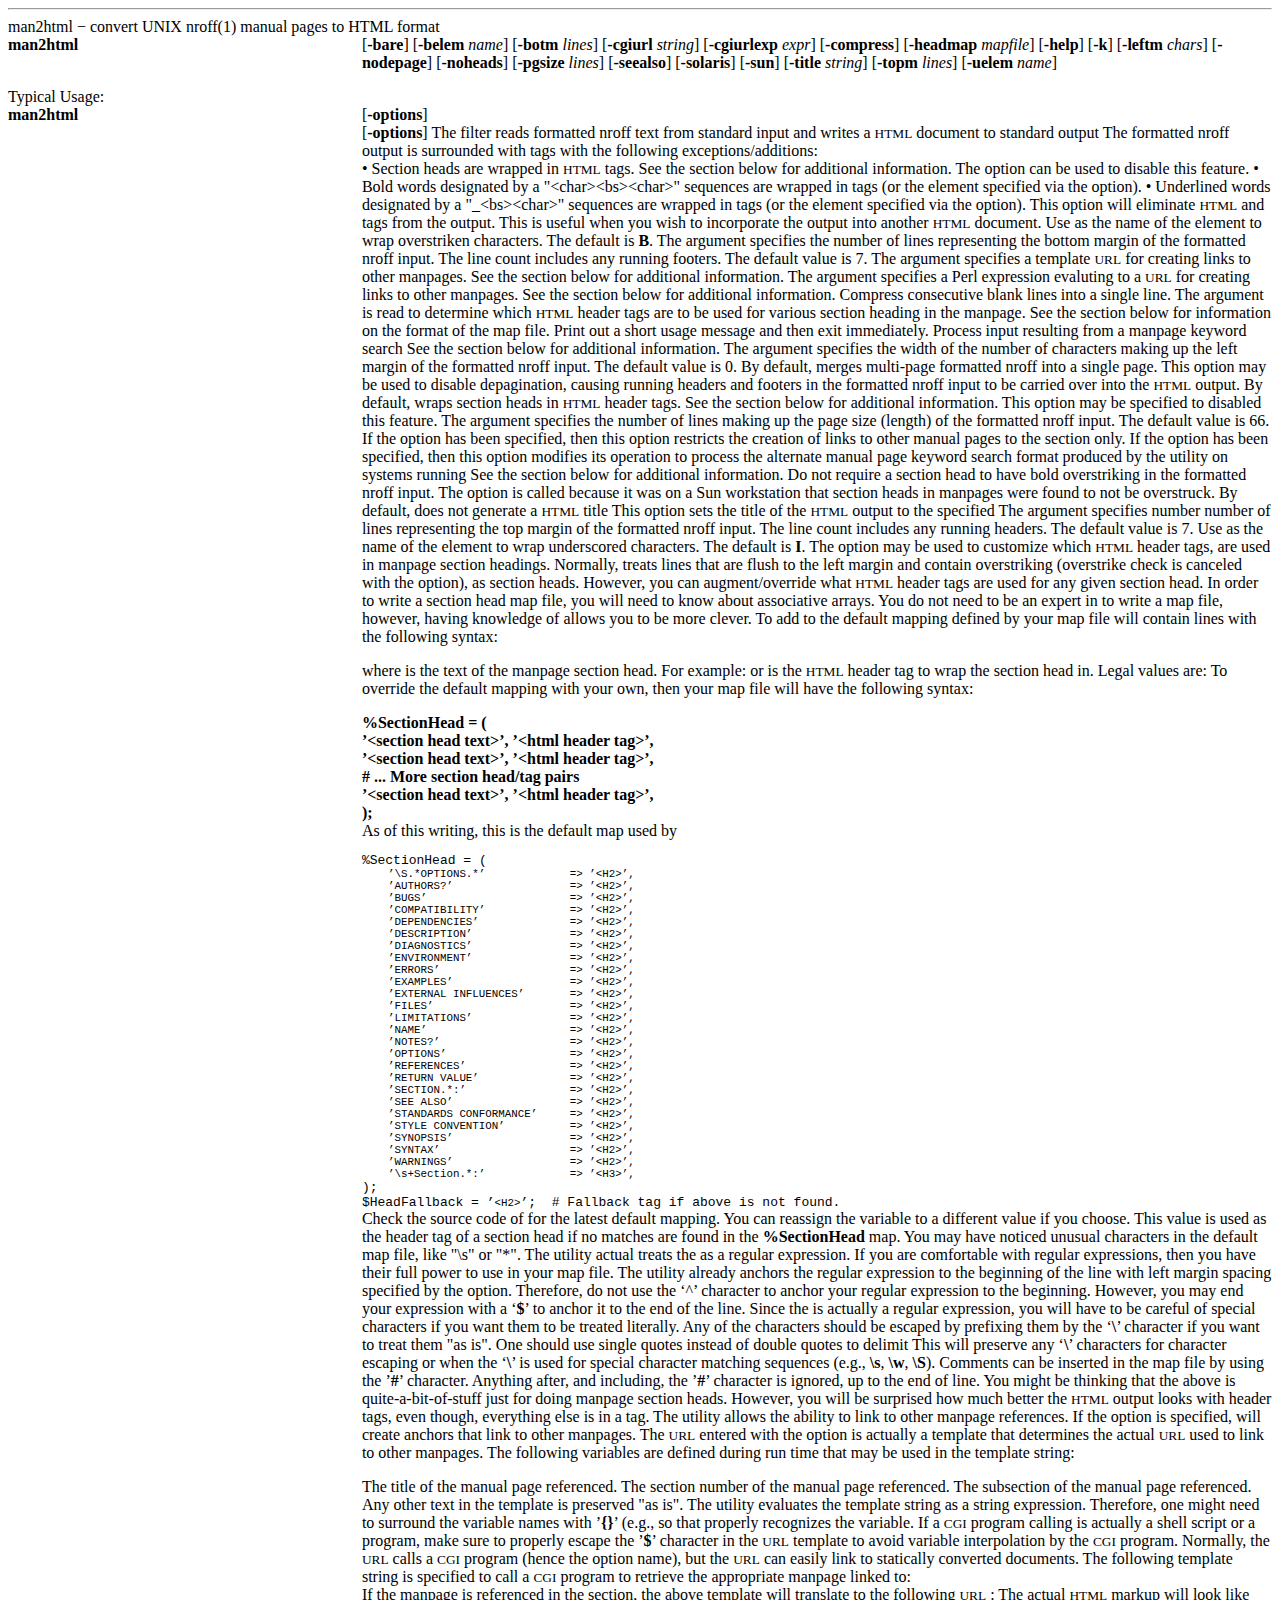
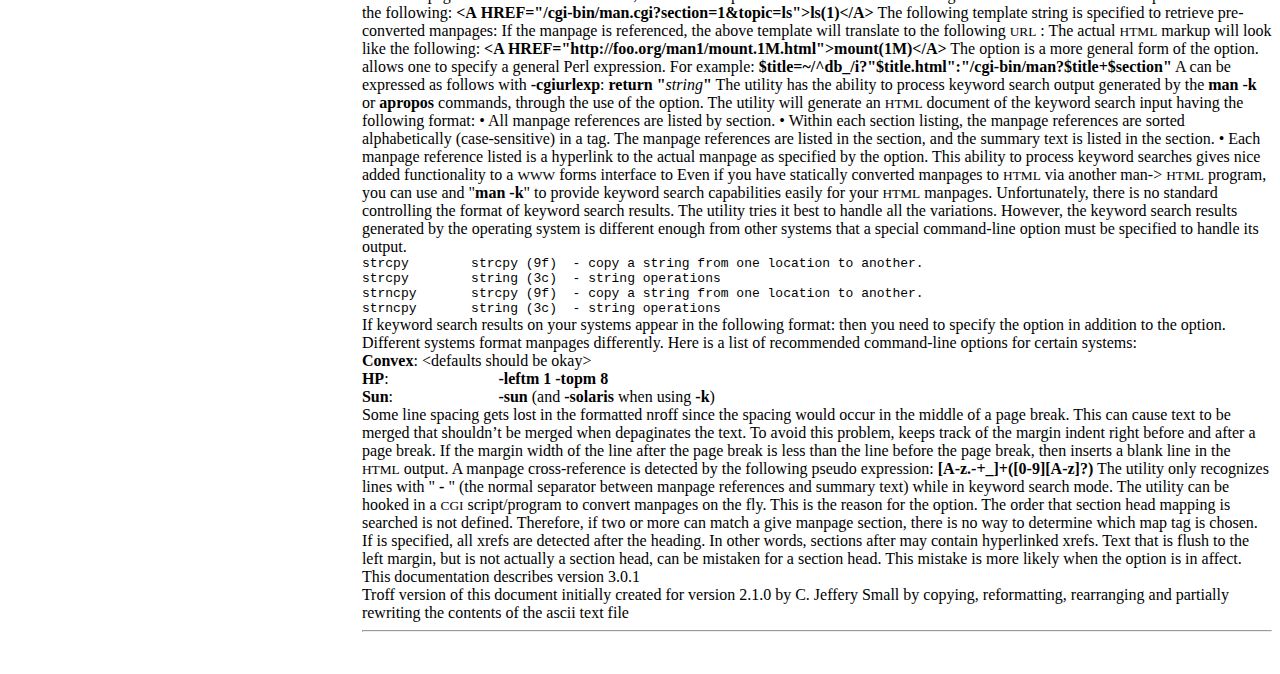
<file: html/temp.html>
<!-- Creator     : groff version 1.19.2 -->
<!-- CreationDate: Tue Dec 13 11:37:30 2022 -->
<!DOCTYPE html PUBLIC "-//W3C//DTD HTML 4.01 Transitional//EN"
"http://www.w3.org/TR/html4/loose.dtd">
<html>
<head>
  <meta name="generator" content=
  "HTML Tidy for HTML5 for Apple macOS version 5.8.0">
  <meta name="generator" content="groff -Thtml, see www.gnu.org">
  <meta http-equiv="Content-Type" content=
  "text/html; charset=utf-8">
  <meta name="Content-Style" content="text/css">
  <style type="text/css">
       p     { margin-top: 0; margin-bottom: 0; }
       pre   { margin-top: 0; margin-bottom: 0; }
       table { margin-top: 0; margin-bottom: 0; }
  </style>
  <title></title>
</head>
<body>
  <hr>
  <p valign="top">man2html − convert UNIX nroff(1) manual pages to
  HTML format</p>
  <table width="100%" border="0" rules="none" frame="void"
  cellspacing="0" cellpadding="0">
    <tr valign="top" align="left">
      <td width="28%">
        <p valign="top"><b>man2html</b></p>
      </td>
      <td width="72%">
        <p valign="top">[<b>-bare</b>] [<b>-belem</b> <i>name</i>]
        [<b>-botm</b> <i>lines</i>] [<b>-cgiurl</b> <i>string</i>]
        [<b>-cgiurlexp</b> <i>expr</i>] [<b>-compress</b>]
        [<b>-headmap</b> <i>mapfile</i>] [<b>-help</b>] [<b>-k</b>]
        [<b>-leftm</b> <i>chars</i>] [<b>-nodepage</b>]
        [<b>-noheads</b>] [<b>-pgsize</b> <i>lines</i>]
        [<b>-seealso</b>] [<b>-solaris</b>] [<b>-sun</b>]
        [<b>-title</b> <i>string</i>] [<b>-topm</b> <i>lines</i>]
        [<b>-uelem</b> <i>name</i>]</p>
      </td>
    </tr>
  </table>
  <p style="margin-top: 1em" valign="top">Typical Usage:</p>
  <table width="100%" border="0" rules="none" frame="void"
  cellspacing="0" cellpadding="0">
    <tr valign="top" align="left">
      <td width="28%">
        <p valign="top"><b>man2html</b></p>
      </td>
      <td width="72%">
        <p valign="top">[<b>-options</b>]</p>
        <p valign="top">[<b>-options</b>] The filter reads
        formatted nroff text from standard input and writes a
        <small>HTML</small> document to standard output The
        formatted nroff output is surrounded with tags with the
        following exceptions/additions:</p>
        <table width="100%" border="0" rules="none" frame="void"
        cellspacing="0" cellpadding="0"></table>
        <p valign="top">• Section heads are wrapped in
        <small>HTML</small> tags. See the section below for
        additional information. The option can be used to disable
        this feature. • Bold words designated by a
        "&lt;char&gt;&lt;bs&gt;&lt;char&gt;" sequences are wrapped
        in tags (or the element specified via the option). •
        Underlined words designated by a "_&lt;bs&gt;&lt;char&gt;"
        sequences are wrapped in tags (or the element specified via
        the option). This option will eliminate <small>HTML</small>
        and tags from the output. This is useful when you wish to
        incorporate the output into another <small>HTML</small>
        document. Use as the name of the element to wrap
        overstriken characters. The default is <b>B</b>. The
        argument specifies the number of lines representing the
        bottom margin of the formatted nroff input. The line count
        includes any running footers. The default value is 7. The
        argument specifies a template <small>URL</small> for
        creating links to other manpages. See the section below for
        additional information. The argument specifies a Perl
        expression evaluting to a <small>URL</small> for creating
        links to other manpages. See the section below for
        additional information. Compress consecutive blank lines
        into a single line. The argument is read to determine which
        <small>HTML</small> header tags are to be used for various
        section heading in the manpage. See the section below for
        information on the format of the map file. Print out a
        short usage message and then exit immediately. Process
        input resulting from a manpage keyword search See the
        section below for additional information. The argument
        specifies the width of the number of characters making up
        the left margin of the formatted nroff input. The default
        value is 0. By default, merges multi-page formatted nroff
        into a single page. This option may be used to disable
        depagination, causing running headers and footers in the
        formatted nroff input to be carried over into the
        <small>HTML</small> output. By default, wraps section heads
        in <small>HTML</small> header tags. See the section below
        for additional information. This option may be specified to
        disabled this feature. The argument specifies the number of
        lines making up the page size (length) of the formatted
        nroff input. The default value is 66. If the option has
        been specified, then this option restricts the creation of
        links to other manual pages to the section only. If the
        option has been specified, then this option modifies its
        operation to process the alternate manual page keyword
        search format produced by the utility on systems running
        See the section below for additional information. Do not
        require a section head to have bold overstriking in the
        formatted nroff input. The option is called because it was
        on a Sun workstation that section heads in manpages were
        found to not be overstruck. By default, does not generate a
        <small>HTML</small> title This option sets the title of the
        <small>HTML</small> output to the specified The argument
        specifies number number of lines representing the top
        margin of the formatted nroff input. The line count
        includes any running headers. The default value is 7. Use
        as the name of the element to wrap underscored characters.
        The default is <b>I</b>. The option may be used to
        customize which <small>HTML</small> header tags, are used
        in manpage section headings. Normally, treats lines that
        are flush to the left margin and contain overstriking
        (overstrike check is canceled with the option), as section
        heads. However, you can augment/override what
        <small>HTML</small> header tags are used for any given
        section head. In order to write a section head map file,
        you will need to know about associative arrays. You do not
        need to be an expert in to write a map file, however,
        having knowledge of allows you to be more clever. To add to
        the default mapping defined by your map file will contain
        lines with the following syntax:</p>
        <p style="margin-top: 1em" valign="top">where is the text
        of the manpage section head. For example: or is the
        <small>HTML</small> header tag to wrap the section head in.
        Legal values are: To override the default mapping with your
        own, then your map file will have the following syntax:</p>
        <p style="margin-top: 1em" valign="top"><b>%SectionHead =
        (<br>
        ’&lt;section head text&gt;’, ’&lt;html header tag&gt;’,<br>
        ’&lt;section head text&gt;’, ’&lt;html header tag&gt;’,<br>
        # ... More section head/tag pairs<br>
        ’&lt;section head text&gt;’, ’&lt;html header tag&gt;’,<br>
        );</b><br>
        As of this writing, this is the default map used by</p>
        <pre style="margin-top: 1em" valign="top">%SectionHead = (
<small>    ’\S.*OPTIONS.*’             =&gt; ’&lt;H2&gt;’,
    ’AUTHORS?’                  =&gt; ’&lt;H2&gt;’,
    ’BUGS’                      =&gt; ’&lt;H2&gt;’,
    ’COMPATIBILITY’             =&gt; ’&lt;H2&gt;’,
    ’DEPENDENCIES’              =&gt; ’&lt;H2&gt;’,
    ’DESCRIPTION’               =&gt; ’&lt;H2&gt;’,
    ’DIAGNOSTICS’               =&gt; ’&lt;H2&gt;’,
    ’ENVIRONMENT’               =&gt; ’&lt;H2&gt;’,
    ’ERRORS’                    =&gt; ’&lt;H2&gt;’,
    ’EXAMPLES’                  =&gt; ’&lt;H2&gt;’,
    ’EXTERNAL INFLUENCES’       =&gt; ’&lt;H2&gt;’,
    ’FILES’                     =&gt; ’&lt;H2&gt;’,
    ’LIMITATIONS’               =&gt; ’&lt;H2&gt;’,
    ’NAME’                      =&gt; ’&lt;H2&gt;’,
    ’NOTES?’                    =&gt; ’&lt;H2&gt;’,
    ’OPTIONS’                   =&gt; ’&lt;H2&gt;’,
    ’REFERENCES’                =&gt; ’&lt;H2&gt;’,
    ’RETURN VALUE’              =&gt; ’&lt;H2&gt;’,
    ’SECTION.*:’                =&gt; ’&lt;H2&gt;’,
    ’SEE ALSO’                  =&gt; ’&lt;H2&gt;’,
    ’STANDARDS CONFORMANCE’     =&gt; ’&lt;H2&gt;’,
    ’STYLE CONVENTION’          =&gt; ’&lt;H2&gt;’,
    ’SYNOPSIS’                  =&gt; ’&lt;H2&gt;’,
    ’SYNTAX’                    =&gt; ’&lt;H2&gt;’,
    ’WARNINGS’                  =&gt; ’&lt;H2&gt;’,
    ’\s+Section.*:’             =&gt; ’&lt;H3&gt;’,
</small>);
$HeadFallback = ’<small>&lt;H2&gt;</small>’;  # Fallback tag if above is not found.</pre>
        <p valign="top">Check the source code of for the latest
        default mapping. You can reassign the variable to a
        different value if you choose. This value is used as the
        header tag of a section head if no matches are found in the
        <b>%SectionHead</b> map. You may have noticed unusual
        characters in the default map file, like "\s" or "*". The
        utility actual treats the as a regular expression. If you
        are comfortable with regular expressions, then you have
        their full power to use in your map file. The utility
        already anchors the regular expression to the beginning of
        the line with left margin spacing specified by the option.
        Therefore, do not use the ‘^’ character to anchor your
        regular expression to the beginning. However, you may end
        your expression with a ‘<b>$</b>’ to anchor it to the end
        of the line. Since the is actually a regular expression,
        you will have to be careful of special characters if you
        want them to be treated literally. Any of the characters
        should be escaped by prefixing them by the ‘<b>\</b>’
        character if you want to treat them "as is". One should use
        single quotes instead of double quotes to delimit This will
        preserve any ‘<b>\</b>’ characters for character escaping
        or when the ‘<b>\</b>’ is used for special character
        matching sequences (e.g., <b>\s</b>, <b>\w</b>, <b>\S</b>).
        Comments can be inserted in the map file by using the
        ’<b>#</b>’ character. Anything after, and including, the
        ’<b>#</b>’ character is ignored, up to the end of line. You
        might be thinking that the above is quite-a-bit-of-stuff
        just for doing manpage section heads. However, you will be
        surprised how much better the <small>HTML</small> output
        looks with header tags, even though, everything else is in
        a tag. The utility allows the ability to link to other
        manpage references. If the option is specified, will create
        anchors that link to other manpages. The <small>URL</small>
        entered with the option is actually a template that
        determines the actual <small>URL</small> used to link to
        other manpages. The following variables are defined during
        run time that may be used in the template string:</p>
        <p style="margin-top: 1em" valign="top">The title of the
        manual page referenced. The section number of the manual
        page referenced. The subsection of the manual page
        referenced. Any other text in the template is preserved "as
        is". The utility evaluates the template string as a string
        expression. Therefore, one might need to surround the
        variable names with ’<b>{}</b>’ (e.g., so that properly
        recognizes the variable. If a <small>CGI</small> program
        calling is actually a shell script or a program, make sure
        to properly escape the ’<b>$</b>’ character in the
        <small>URL</small> template to avoid variable interpolation
        by the <small>CGI</small> program. Normally, the
        <small>URL</small> calls a <small>CGI</small> program
        (hence the option name), but the <small>URL</small> can
        easily link to statically converted documents. The
        following template string is specified to call a
        <small>CGI</small> program to retrieve the appropriate
        manpage linked to:<br>
        If the manpage is referenced in the section, the above
        template will translate to the following <small>URL</small>
        : The actual <small>HTML</small> markup will look like the
        following:
        <b>&lt;A&nbsp;HREF="/cgi-bin/man.cgi?section=1&amp;topic=ls"&gt;ls(1)&lt;/A&gt;</b>
        The following template string is specified to retrieve
        pre-converted manpages: If the manpage is referenced, the
        above template will translate to the following
        <small>URL</small> : The actual <small>HTML</small> markup
        will look like the following: <b>&lt;A
        HREF="http://foo.org/man1/mount.1M.html"&gt;mount(1M)&lt;/A&gt;</b>
        The option is a more general form of the option. allows one
        to specify a general Perl expression. For example:
        <b>$title=~/^db_/i?"$title.html":"/cgi-bin/man?$title+$section"</b>
        A can be expressed as follows with <b>-cgiurlexp</b>:
        <b>return "</b><i>string</i><b>"</b> The utility has the
        ability to process keyword search output generated by the
        <b>man&nbsp;-k</b> or <b>apropos</b> commands, through the
        use of the option. The utility will generate an
        <small>HTML</small> document of the keyword search input
        having the following format: • All manpage references are
        listed by section. • Within each section listing, the
        manpage references are sorted alphabetically
        (case-sensitive) in a tag. The manpage references are
        listed in the section, and the summary text is listed in
        the section. • Each manpage reference listed is a hyperlink
        to the actual manpage as specified by the option. This
        ability to process keyword searches gives nice added
        functionality to a <small>WWW</small> forms interface to
        Even if you have statically converted manpages to
        <small>HTML</small> via another man-&gt;
        <small>HTML</small> program, you can use and
        "<b>man&nbsp;-k</b>" to provide keyword search capabilities
        easily for your <small>HTML</small> manpages.
        Unfortunately, there is no standard controlling the format
        of keyword search results. The utility tries it best to
        handle all the variations. However, the keyword search
        results generated by the operating system is different
        enough from other systems that a special command-line
        option must be specified to handle its output.</p>
        <pre valign=
        "top">strcpy        strcpy (9f)  - copy a string from one location to another.
strcpy        string (3c)  - string operations
strncpy       strcpy (9f)  - copy a string from one location to another.
strncpy       string (3c)  - string operations</pre>
        <p valign="top">If keyword search results on your systems
        appear in the following format: then you need to specify
        the option in addition to the option. Different systems
        format manpages differently. Here is a list of recommended
        command-line options for certain systems: <b><br>
        Convex</b>: &lt;defaults should be okay&gt;</p>
        <table width="100%" border="0" rules="none" frame="void"
        cellspacing="0" cellpadding="0">
          <tr valign="top" align="left">
            <td width="15%">
              <p valign="top"><b>HP</b>:</p>
            </td>
            <td width="85%">
              <p valign="top"><b>-leftm 1 -topm 8</b></p>
            </td>
          </tr>
          <tr valign="top" align="left">
            <td width="15%">
              <p valign="top"><b>Sun</b>:</p>
            </td>
            <td width="85%">
              <p valign="top"><b>-sun</b> (and <b>-solaris</b> when
              using <b>-k</b>)</p>
            </td>
          </tr>
        </table>
        <p valign="top">Some line spacing gets lost in the
        formatted nroff since the spacing would occur in the middle
        of a page break. This can cause text to be merged that
        shouldn’t be merged when depaginates the text. To avoid
        this problem, keeps track of the margin indent right before
        and after a page break. If the margin width of the line
        after the page break is less than the line before the page
        break, then inserts a blank line in the <small>HTML</small>
        output. A manpage cross-reference is detected by the
        following pseudo expression: <b>[A-z.-+_]+([0-9][A-z]?)</b>
        The utility only recognizes lines with " <b>-</b> " (the
        normal separator between manpage references and summary
        text) while in keyword search mode. The utility can be
        hooked in a <small>CGI</small> script/program to convert
        manpages on the fly. This is the reason for the option. The
        order that section head mapping is searched is not defined.
        Therefore, if two or more can match a give manpage section,
        there is no way to determine which map tag is chosen. If is
        specified, all xrefs are detected after the heading. In
        other words, sections after may contain hyperlinked xrefs.
        Text that is flush to the left margin, but is not actually
        a section head, can be mistaken for a section head. This
        mistake is more likely when the option is in affect. This
        documentation describes version 3.0.1<br>
        Troff version of this document initially created for
        version 2.1.0 by C. Jeffery Small by copying, reformatting,
        rearranging and partially rewriting the contents of the
        ascii text file</p>
        <hr>
      </td>
    </tr>
  </table>
</body>
</html>
</file>
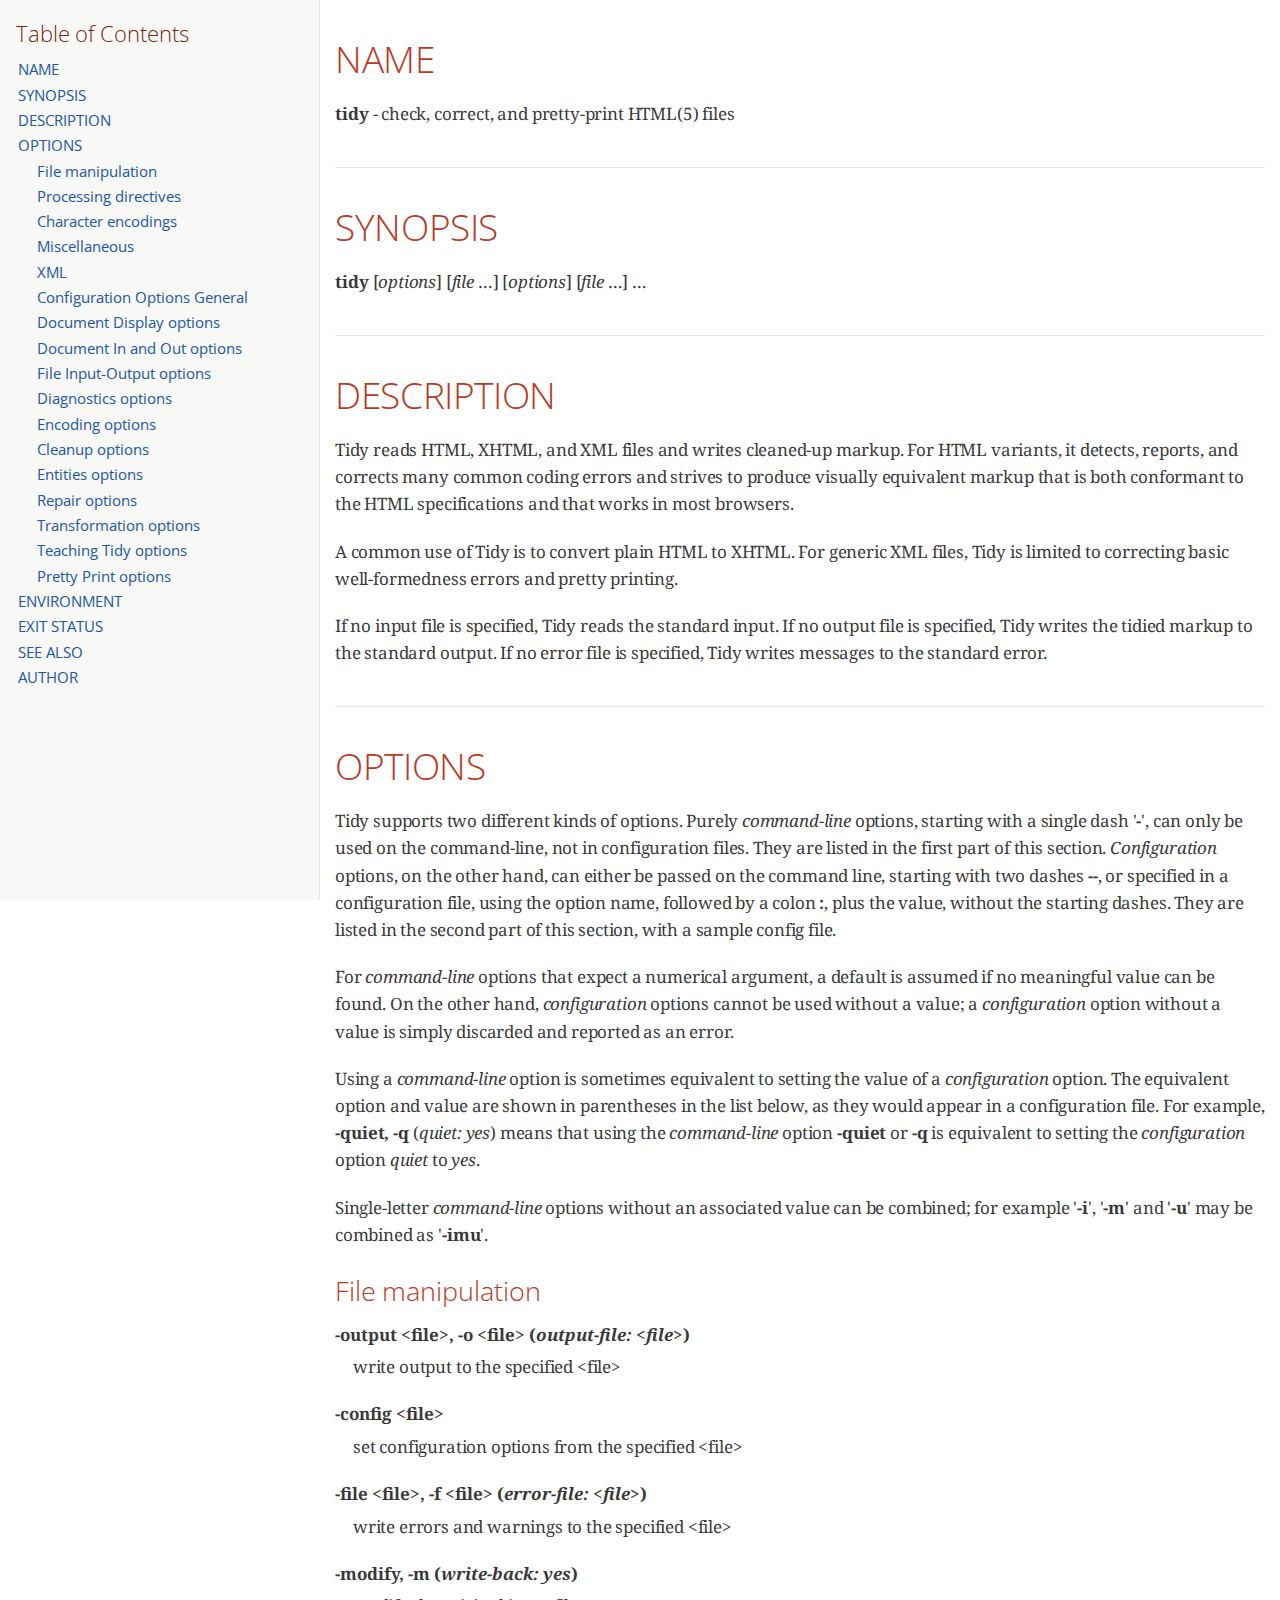
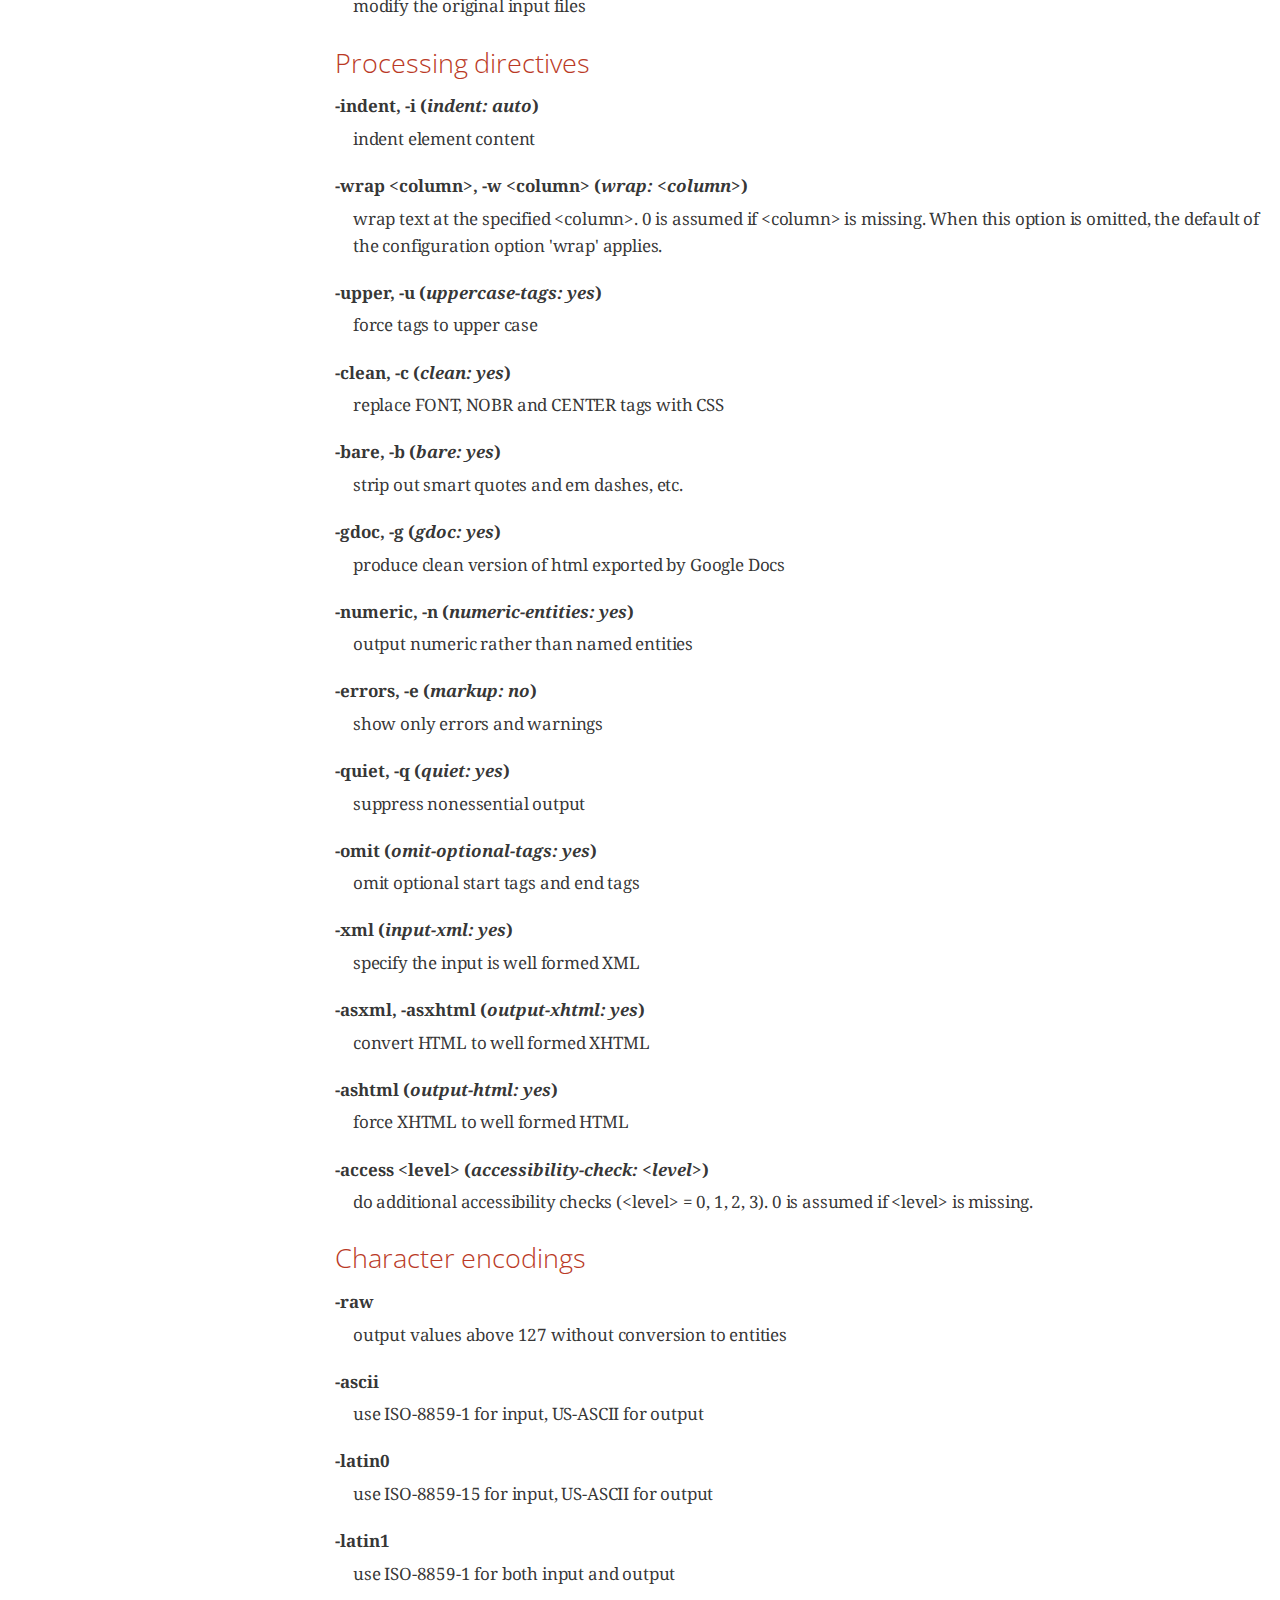
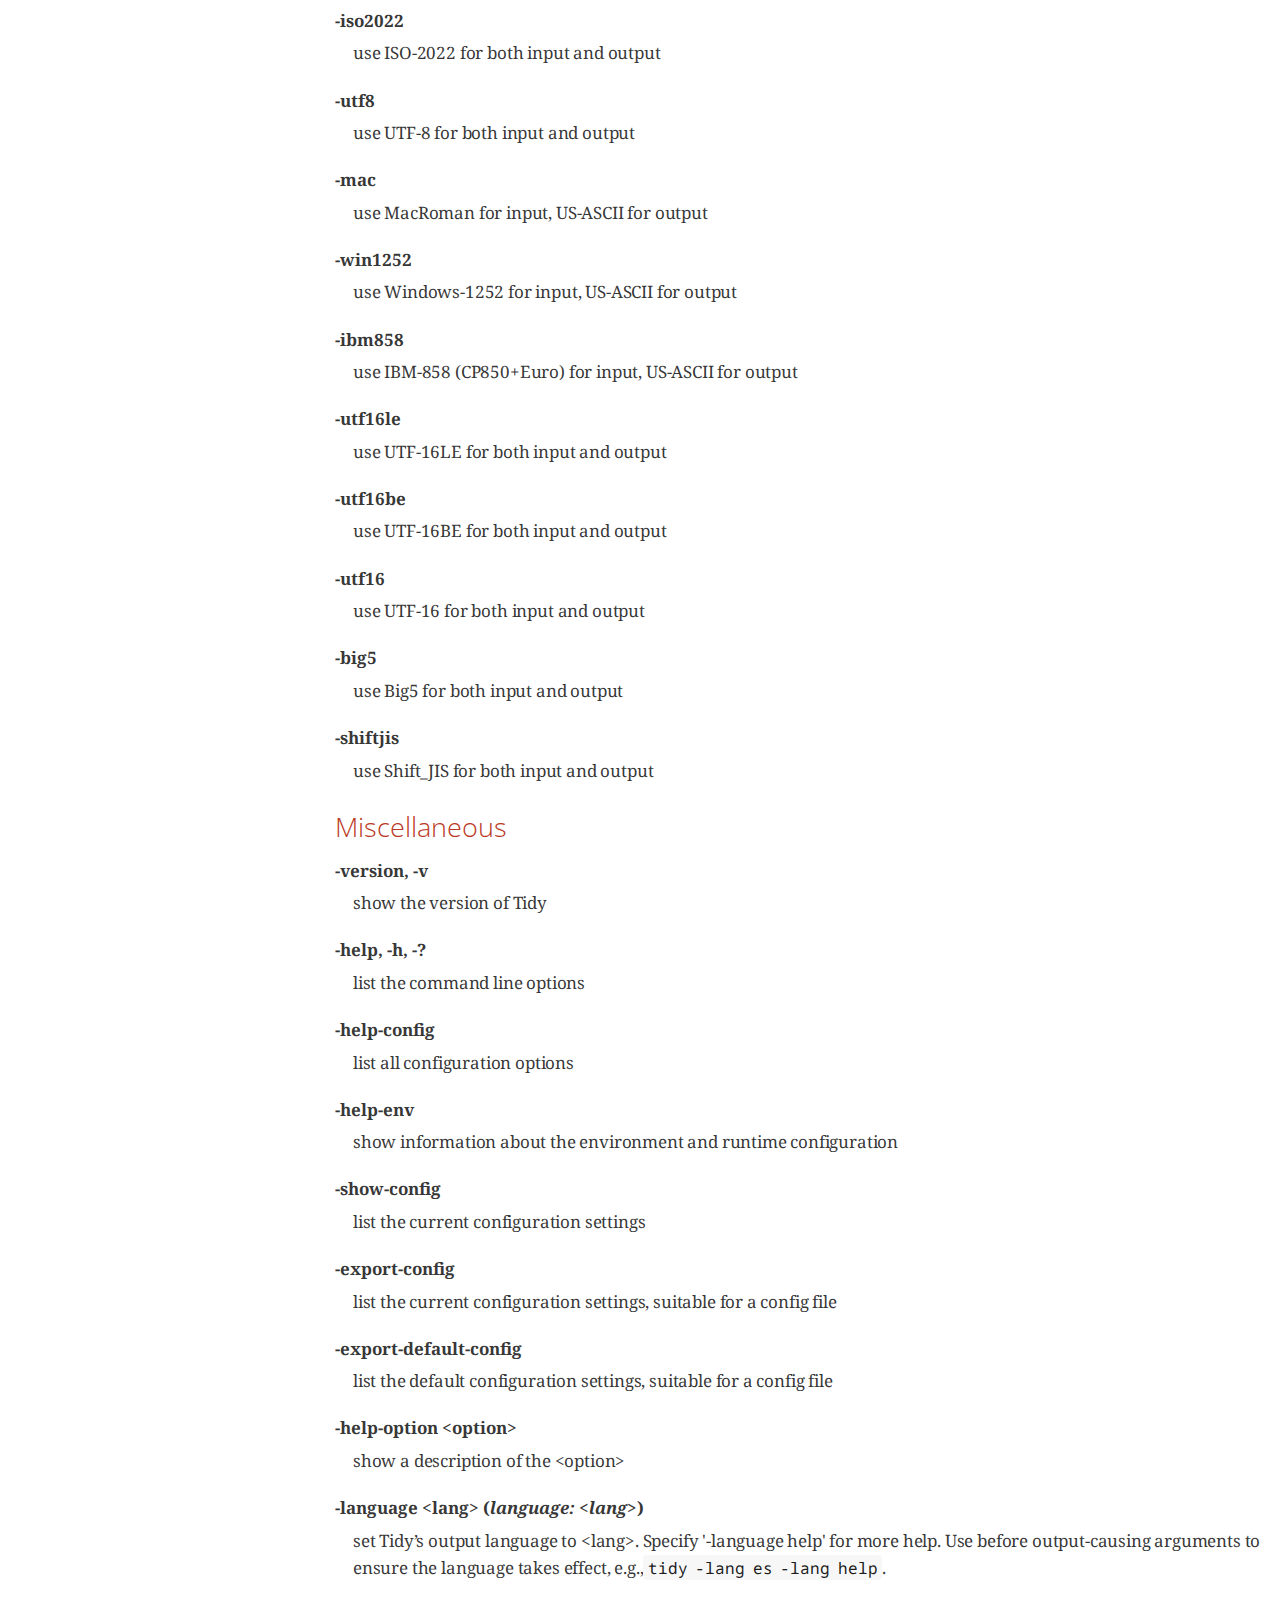
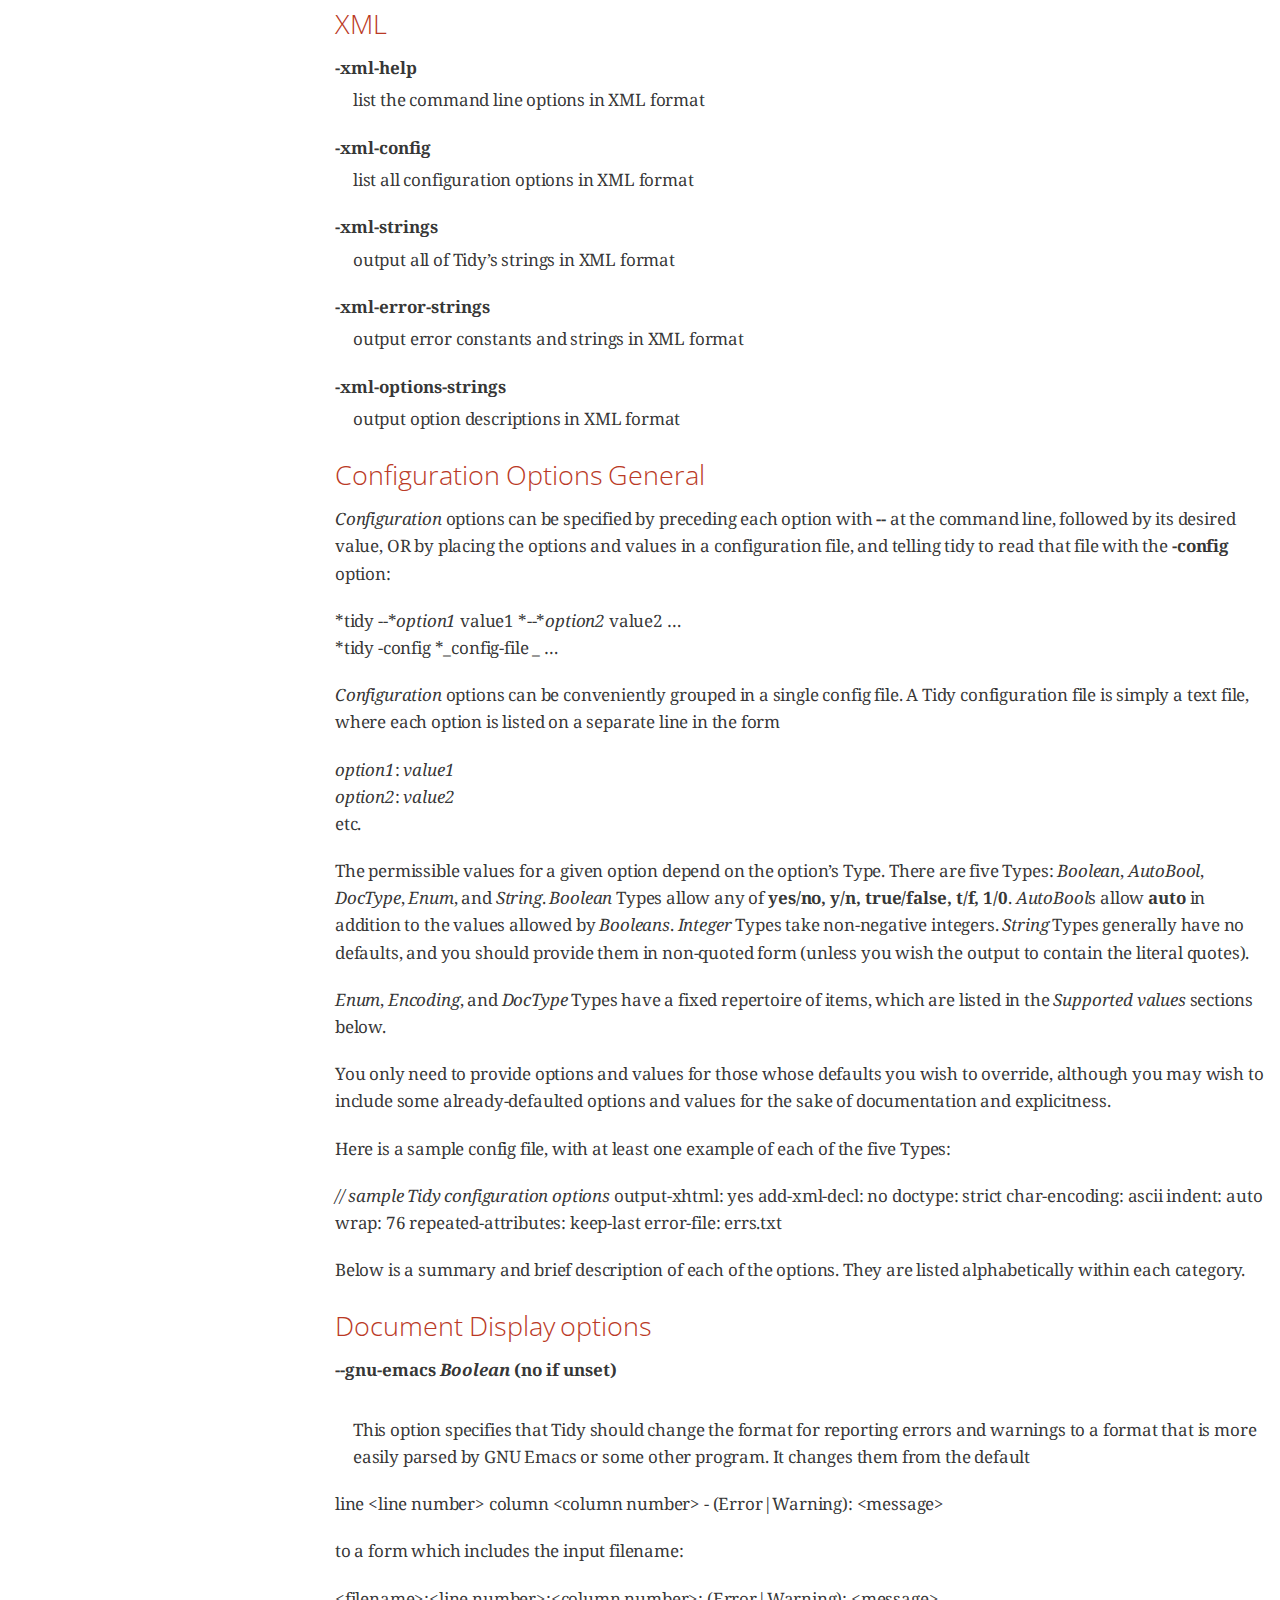
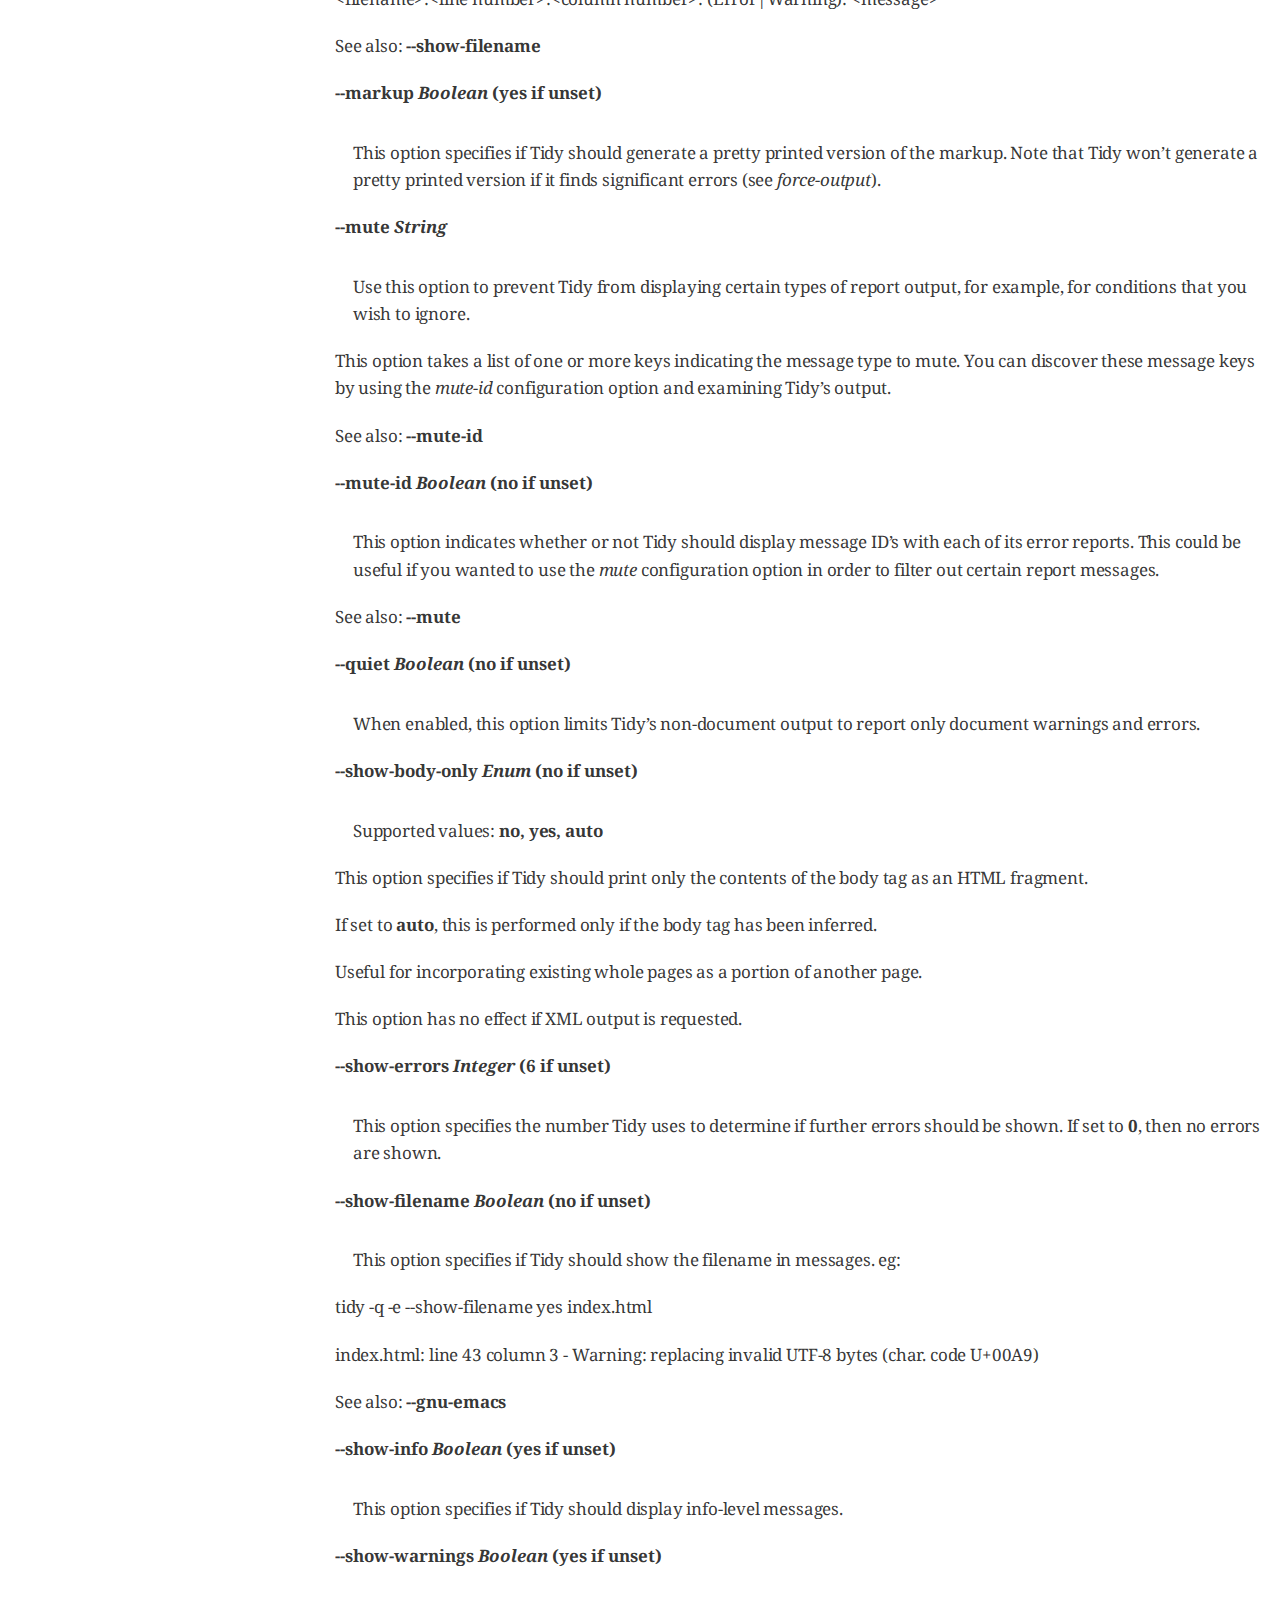
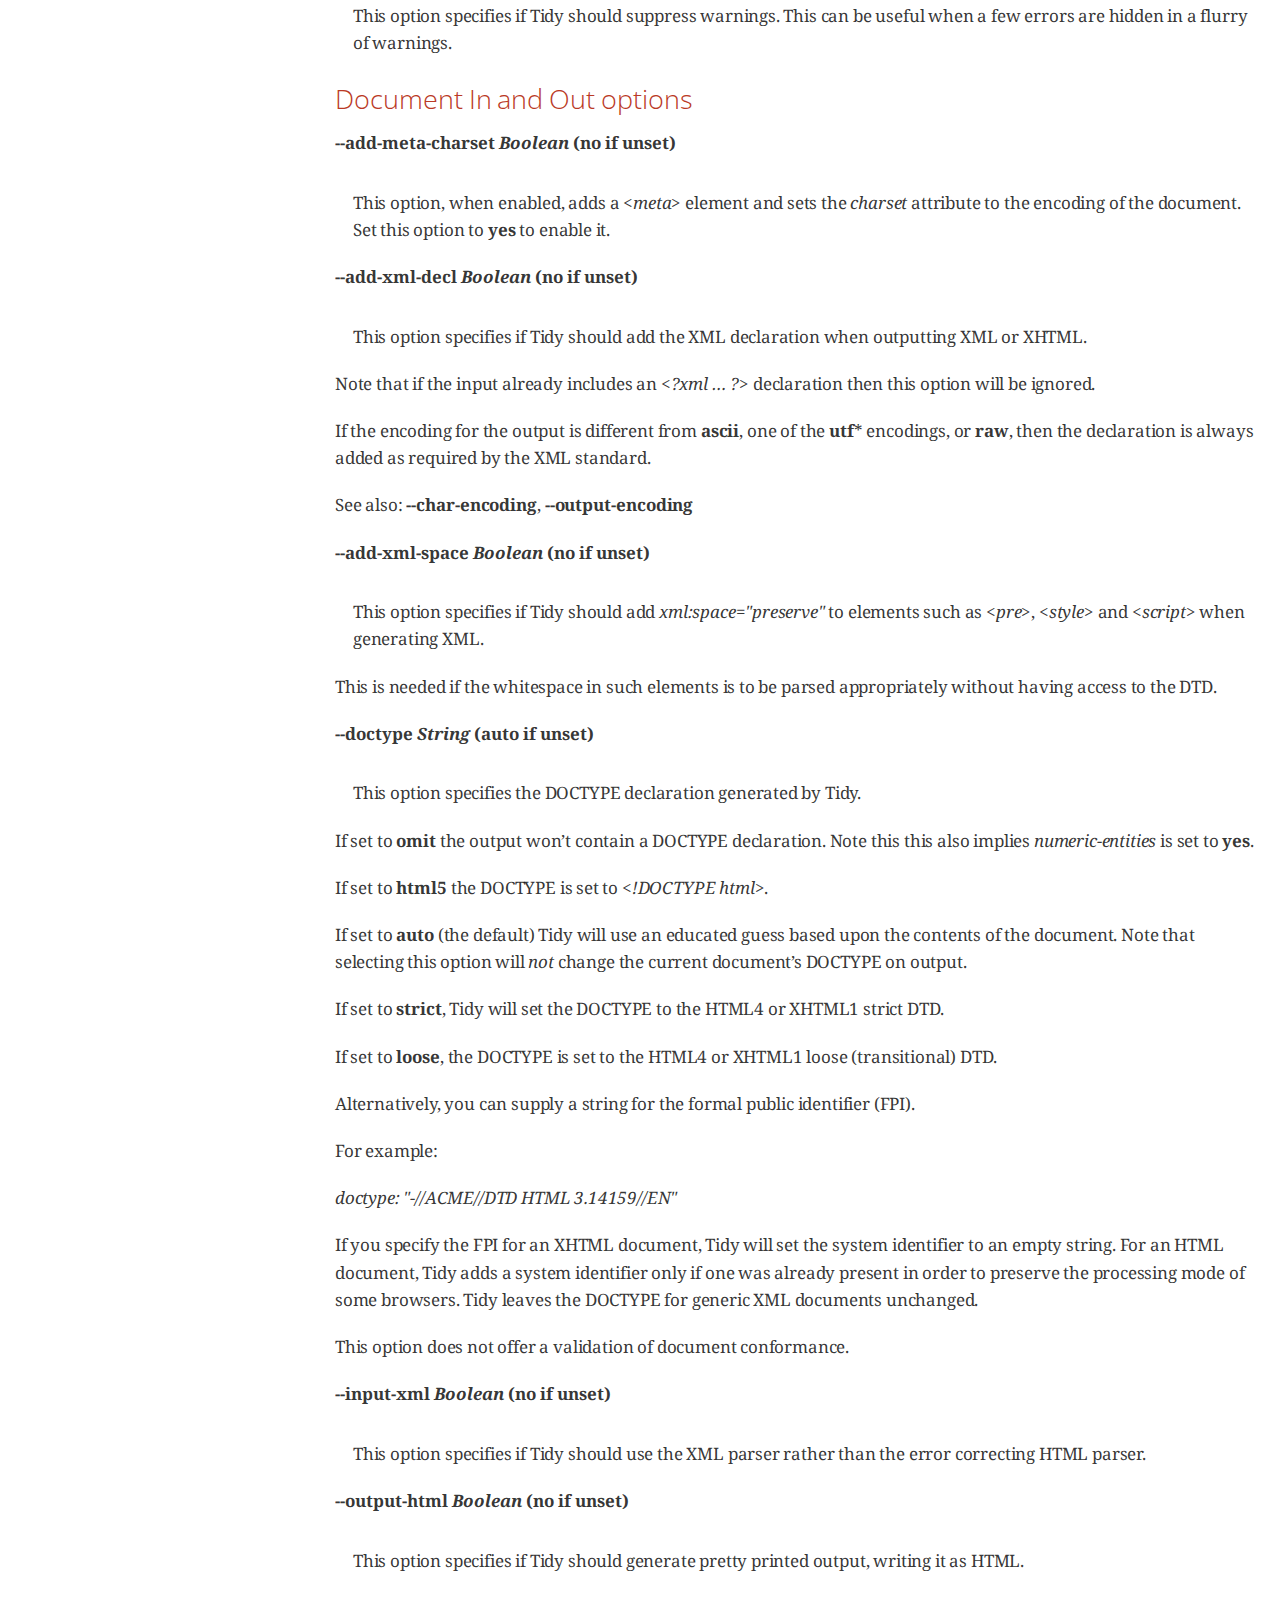
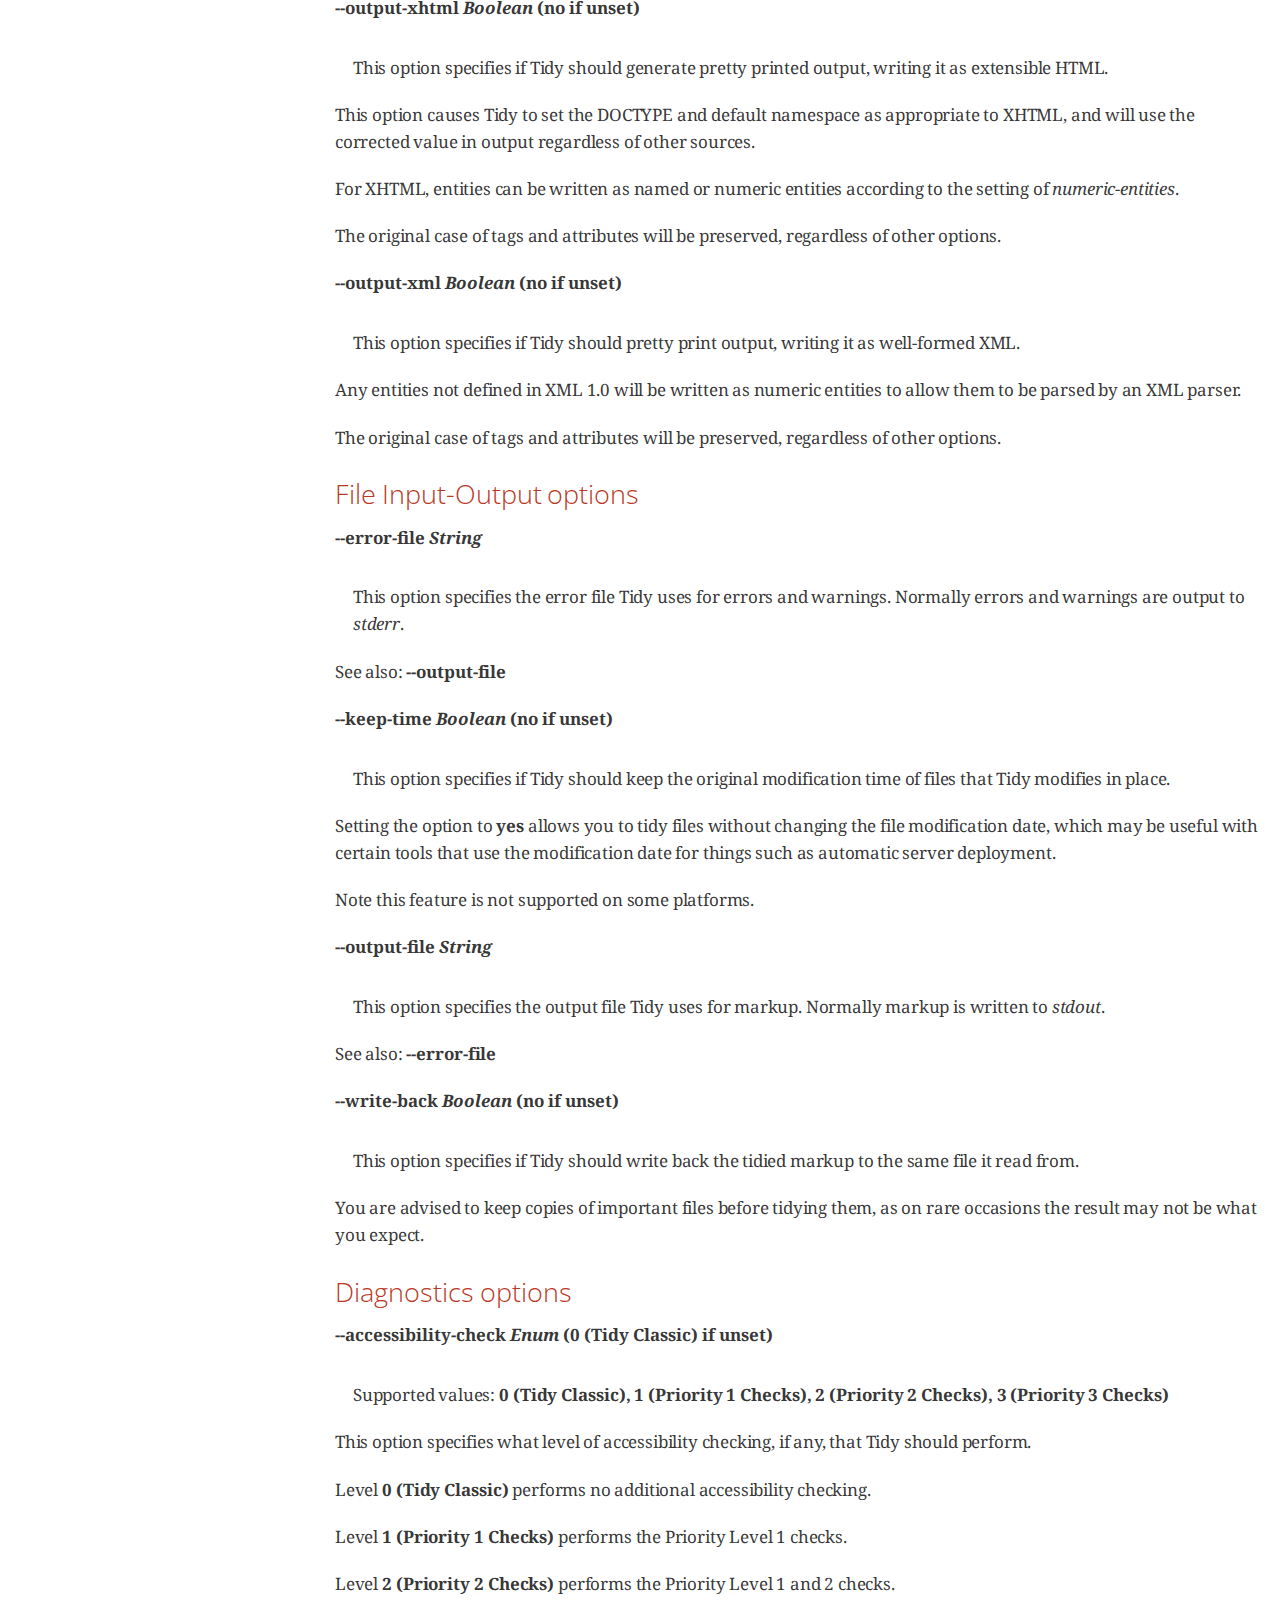
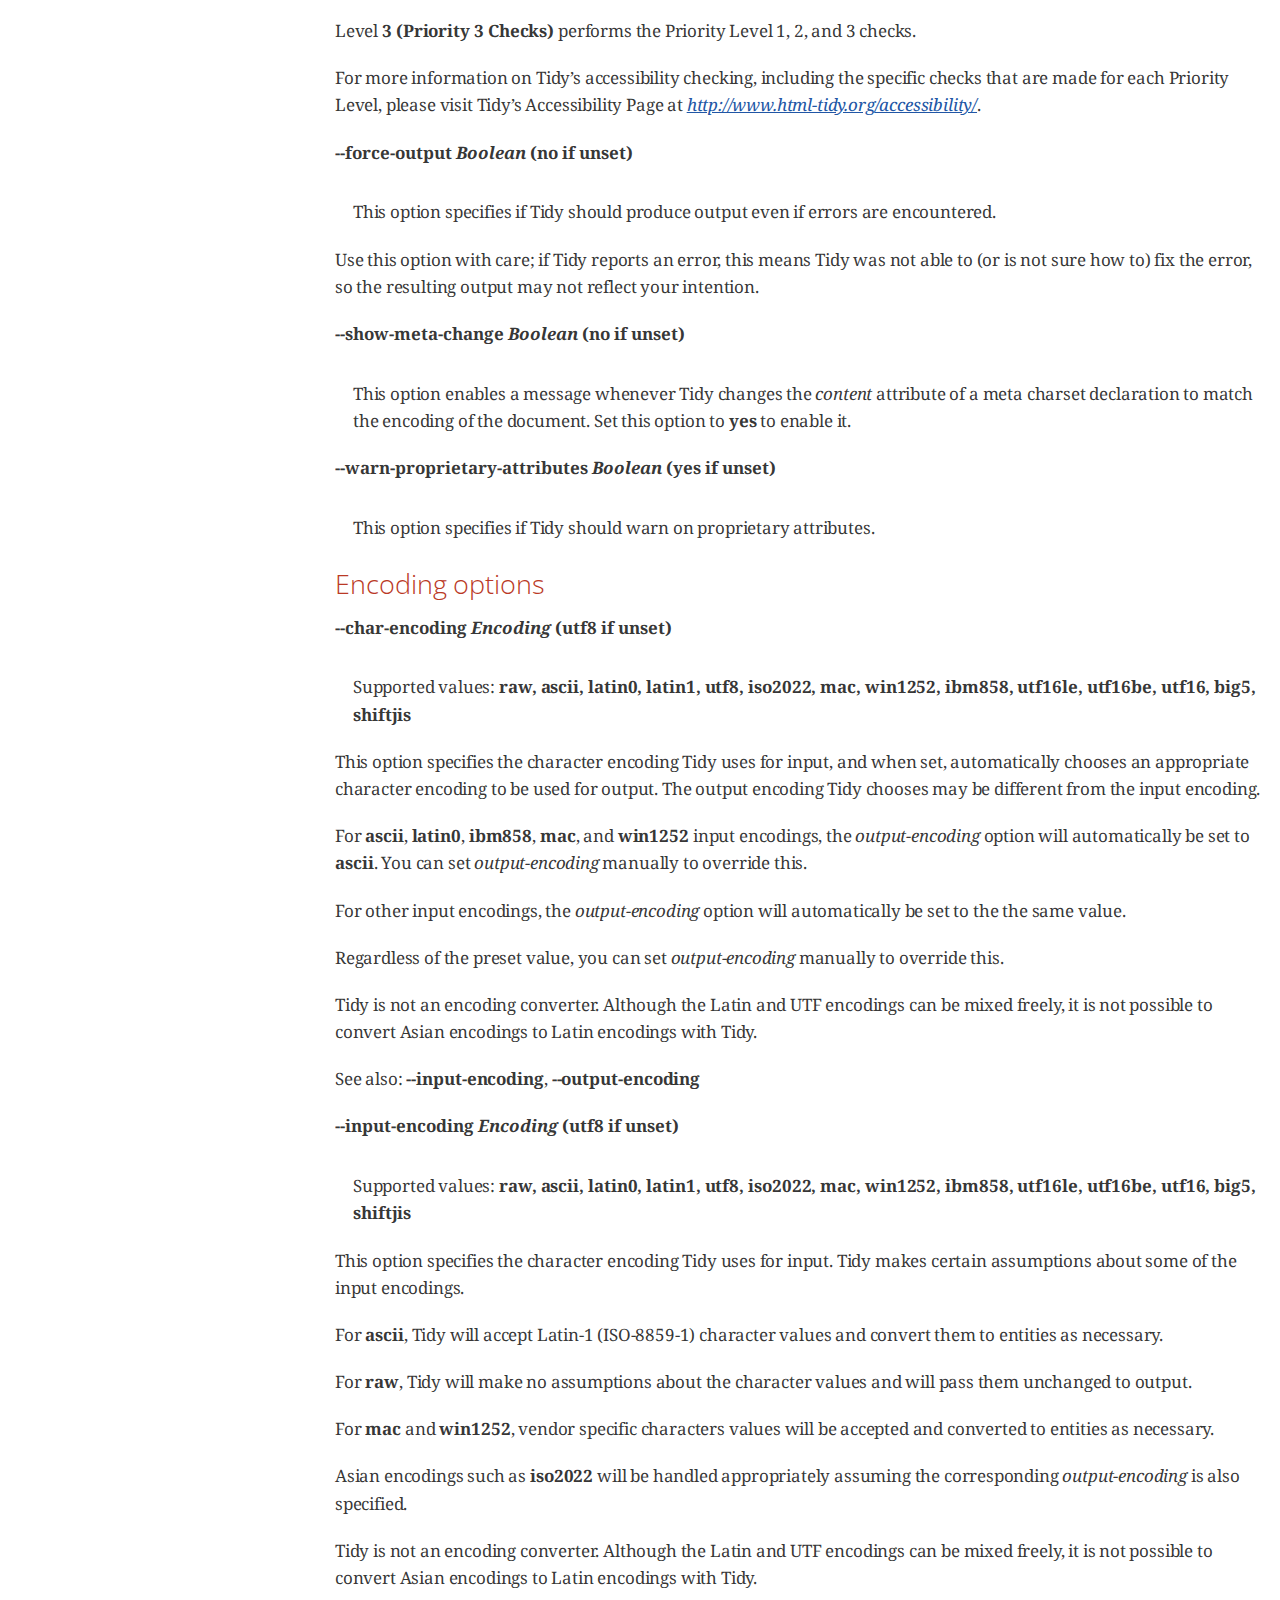
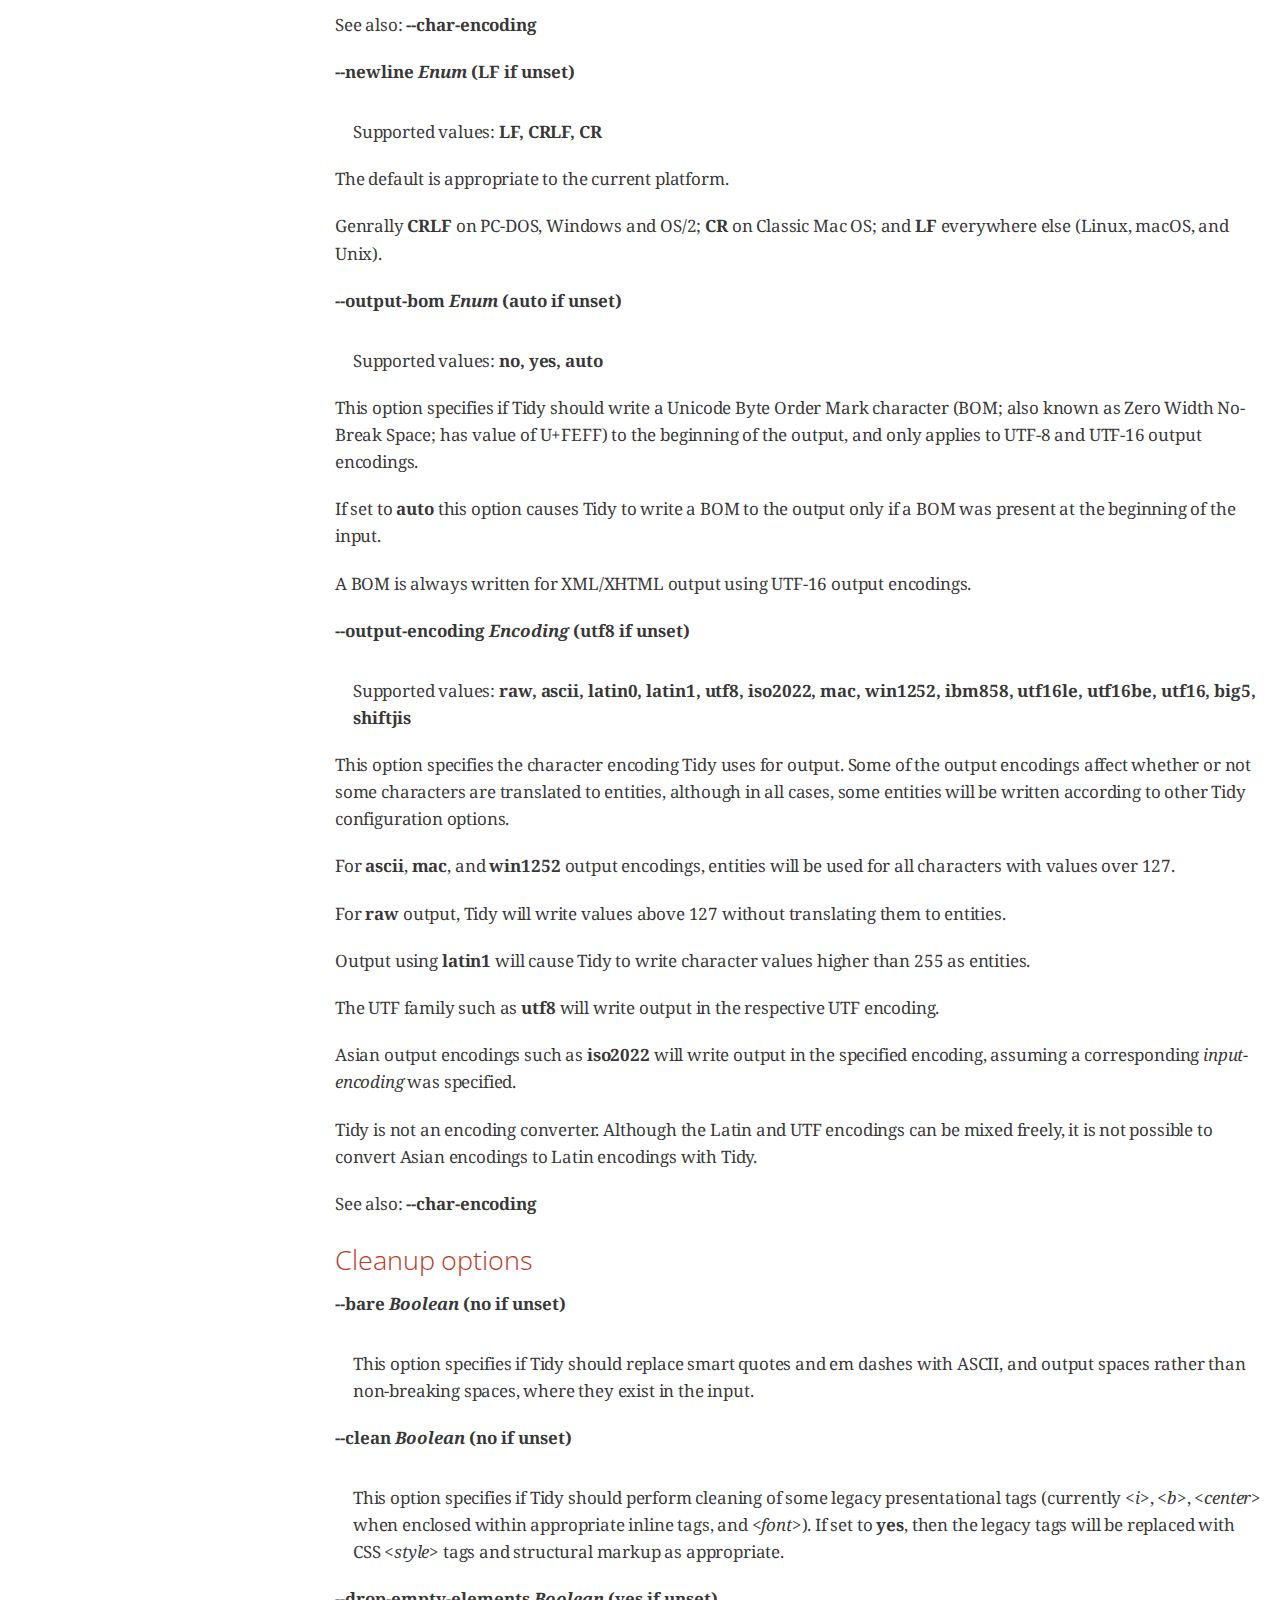
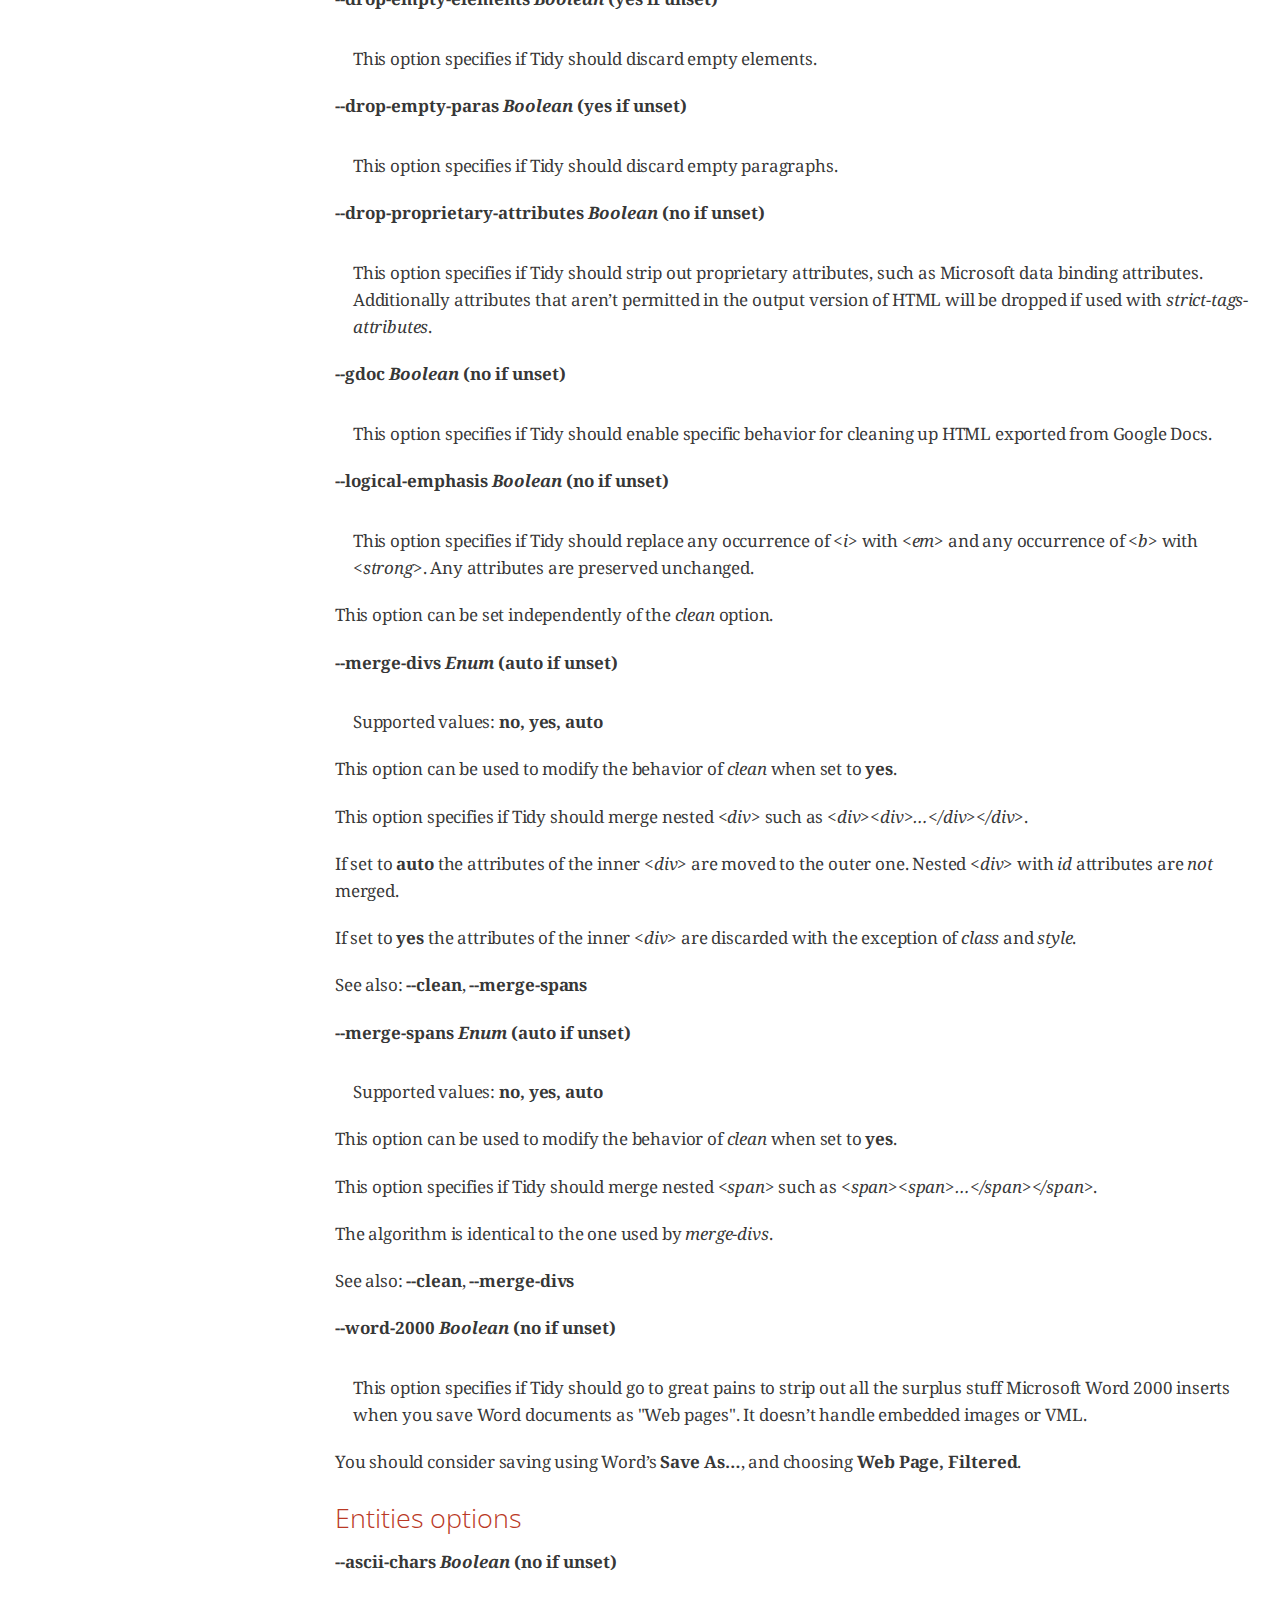
<file: html/tidy.html>
<!DOCTYPE html>
<html lang="en">
<head>
<meta charset="UTF-8">
<meta http-equiv="X-UA-Compatible" content="IE=edge">
<meta name="viewport" content="width=device-width, initial-scale=1.0">
<meta name="generator" content="Asciidoctor 2.0.18">
<title>HTML Tidy man pages</title>
<link rel="stylesheet" href="https://fonts.googleapis.com/css?family=Open+Sans:300,300italic,400,400italic,600,600italic%7CNoto+Serif:400,400italic,700,700italic%7CDroid+Sans+Mono:400,700">
<style>
/*! Asciidoctor default stylesheet | MIT License | https://asciidoctor.org */
/* Uncomment the following line when using as a custom stylesheet */
/* @import "https://fonts.googleapis.com/css?family=Open+Sans:300,300italic,400,400italic,600,600italic%7CNoto+Serif:400,400italic,700,700italic%7CDroid+Sans+Mono:400,700"; */
html{font-family:sans-serif;-webkit-text-size-adjust:100%}
a{background:none}
a:focus{outline:thin dotted}
a:active,a:hover{outline:0}
h1{font-size:2em;margin:.67em 0}
b,strong{font-weight:bold}
abbr{font-size:.9em}
abbr[title]{cursor:help;border-bottom:1px dotted #dddddf;text-decoration:none}
dfn{font-style:italic}
hr{height:0}
mark{background:#ff0;color:#000}
code,kbd,pre,samp{font-family:monospace;font-size:1em}
pre{white-space:pre-wrap}
q{quotes:"\201C" "\201D" "\2018" "\2019"}
small{font-size:80%}
sub,sup{font-size:75%;line-height:0;position:relative;vertical-align:baseline}
sup{top:-.5em}
sub{bottom:-.25em}
img{border:0}
svg:not(:root){overflow:hidden}
figure{margin:0}
audio,video{display:inline-block}
audio:not([controls]){display:none;height:0}
fieldset{border:1px solid silver;margin:0 2px;padding:.35em .625em .75em}
legend{border:0;padding:0}
button,input,select,textarea{font-family:inherit;font-size:100%;margin:0}
button,input{line-height:normal}
button,select{text-transform:none}
button,html input[type=button],input[type=reset],input[type=submit]{-webkit-appearance:button;cursor:pointer}
button[disabled],html input[disabled]{cursor:default}
input[type=checkbox],input[type=radio]{padding:0}
button::-moz-focus-inner,input::-moz-focus-inner{border:0;padding:0}
textarea{overflow:auto;vertical-align:top}
table{border-collapse:collapse;border-spacing:0}
*,::before,::after{box-sizing:border-box}
html,body{font-size:100%}
body{background:#fff;color:rgba(0,0,0,.8);padding:0;margin:0;font-family:"Noto Serif","DejaVu Serif",serif;line-height:1;position:relative;cursor:auto;-moz-tab-size:4;-o-tab-size:4;tab-size:4;word-wrap:anywhere;-moz-osx-font-smoothing:grayscale;-webkit-font-smoothing:antialiased}
a:hover{cursor:pointer}
img,object,embed{max-width:100%;height:auto}
object,embed{height:100%}
img{-ms-interpolation-mode:bicubic}
.left{float:left!important}
.right{float:right!important}
.text-left{text-align:left!important}
.text-right{text-align:right!important}
.text-center{text-align:center!important}
.text-justify{text-align:justify!important}
.hide{display:none}
img,object,svg{display:inline-block;vertical-align:middle}
textarea{height:auto;min-height:50px}
select{width:100%}
.subheader,.admonitionblock td.content>.title,.audioblock>.title,.exampleblock>.title,.imageblock>.title,.listingblock>.title,.literalblock>.title,.stemblock>.title,.openblock>.title,.paragraph>.title,.quoteblock>.title,table.tableblock>.title,.verseblock>.title,.videoblock>.title,.dlist>.title,.olist>.title,.ulist>.title,.qlist>.title,.hdlist>.title{line-height:1.45;color:#7a2518;font-weight:400;margin-top:0;margin-bottom:.25em}
div,dl,dt,dd,ul,ol,li,h1,h2,h3,#toctitle,.sidebarblock>.content>.title,h4,h5,h6,pre,form,p,blockquote,th,td{margin:0;padding:0}
a{color:#2156a5;text-decoration:underline;line-height:inherit}
a:hover,a:focus{color:#1d4b8f}
a img{border:0}
p{line-height:1.6;margin-bottom:1.25em;text-rendering:optimizeLegibility}
p aside{font-size:.875em;line-height:1.35;font-style:italic}
h1,h2,h3,#toctitle,.sidebarblock>.content>.title,h4,h5,h6{font-family:"Open Sans","DejaVu Sans",sans-serif;font-weight:300;font-style:normal;color:#ba3925;text-rendering:optimizeLegibility;margin-top:1em;margin-bottom:.5em;line-height:1.0125em}
h1 small,h2 small,h3 small,#toctitle small,.sidebarblock>.content>.title small,h4 small,h5 small,h6 small{font-size:60%;color:#e99b8f;line-height:0}
h1{font-size:2.125em}
h2{font-size:1.6875em}
h3,#toctitle,.sidebarblock>.content>.title{font-size:1.375em}
h4,h5{font-size:1.125em}
h6{font-size:1em}
hr{border:solid #dddddf;border-width:1px 0 0;clear:both;margin:1.25em 0 1.1875em}
em,i{font-style:italic;line-height:inherit}
strong,b{font-weight:bold;line-height:inherit}
small{font-size:60%;line-height:inherit}
code{font-family:"Droid Sans Mono","DejaVu Sans Mono",monospace;font-weight:400;color:rgba(0,0,0,.9)}
ul,ol,dl{line-height:1.6;margin-bottom:1.25em;list-style-position:outside;font-family:inherit}
ul,ol{margin-left:1.5em}
ul li ul,ul li ol{margin-left:1.25em;margin-bottom:0}
ul.circle{list-style-type:circle}
ul.disc{list-style-type:disc}
ul.square{list-style-type:square}
ul.circle ul:not([class]),ul.disc ul:not([class]),ul.square ul:not([class]){list-style:inherit}
ol li ul,ol li ol{margin-left:1.25em;margin-bottom:0}
dl dt{margin-bottom:.3125em;font-weight:bold}
dl dd{margin-bottom:1.25em}
blockquote{margin:0 0 1.25em;padding:.5625em 1.25em 0 1.1875em;border-left:1px solid #ddd}
blockquote,blockquote p{line-height:1.6;color:rgba(0,0,0,.85)}
@media screen and (min-width:768px){h1,h2,h3,#toctitle,.sidebarblock>.content>.title,h4,h5,h6{line-height:1.2}
h1{font-size:2.75em}
h2{font-size:2.3125em}
h3,#toctitle,.sidebarblock>.content>.title{font-size:1.6875em}
h4{font-size:1.4375em}}
table{background:#fff;margin-bottom:1.25em;border:1px solid #dedede;word-wrap:normal}
table thead,table tfoot{background:#f7f8f7}
table thead tr th,table thead tr td,table tfoot tr th,table tfoot tr td{padding:.5em .625em .625em;font-size:inherit;color:rgba(0,0,0,.8);text-align:left}
table tr th,table tr td{padding:.5625em .625em;font-size:inherit;color:rgba(0,0,0,.8)}
table tr.even,table tr.alt{background:#f8f8f7}
table thead tr th,table tfoot tr th,table tbody tr td,table tr td,table tfoot tr td{line-height:1.6}
h1,h2,h3,#toctitle,.sidebarblock>.content>.title,h4,h5,h6{line-height:1.2;word-spacing:-.05em}
h1 strong,h2 strong,h3 strong,#toctitle strong,.sidebarblock>.content>.title strong,h4 strong,h5 strong,h6 strong{font-weight:400}
.center{margin-left:auto;margin-right:auto}
.stretch{width:100%}
.clearfix::before,.clearfix::after,.float-group::before,.float-group::after{content:" ";display:table}
.clearfix::after,.float-group::after{clear:both}
:not(pre).nobreak{word-wrap:normal}
:not(pre).nowrap{white-space:nowrap}
:not(pre).pre-wrap{white-space:pre-wrap}
:not(pre):not([class^=L])>code{font-size:.9375em;font-style:normal!important;letter-spacing:0;padding:.1em .5ex;word-spacing:-.15em;background:#f7f7f8;border-radius:4px;line-height:1.45;text-rendering:optimizeSpeed}
pre{color:rgba(0,0,0,.9);font-family:"Droid Sans Mono","DejaVu Sans Mono",monospace;line-height:1.45;text-rendering:optimizeSpeed}
pre code,pre pre{color:inherit;font-size:inherit;line-height:inherit}
pre>code{display:block}
pre.nowrap,pre.nowrap pre{white-space:pre;word-wrap:normal}
em em{font-style:normal}
strong strong{font-weight:400}
.keyseq{color:rgba(51,51,51,.8)}
kbd{font-family:"Droid Sans Mono","DejaVu Sans Mono",monospace;display:inline-block;color:rgba(0,0,0,.8);font-size:.65em;line-height:1.45;background:#f7f7f7;border:1px solid #ccc;border-radius:3px;box-shadow:0 1px 0 rgba(0,0,0,.2),inset 0 0 0 .1em #fff;margin:0 .15em;padding:.2em .5em;vertical-align:middle;position:relative;top:-.1em;white-space:nowrap}
.keyseq kbd:first-child{margin-left:0}
.keyseq kbd:last-child{margin-right:0}
.menuseq,.menuref{color:#000}
.menuseq b:not(.caret),.menuref{font-weight:inherit}
.menuseq{word-spacing:-.02em}
.menuseq b.caret{font-size:1.25em;line-height:.8}
.menuseq i.caret{font-weight:bold;text-align:center;width:.45em}
b.button::before,b.button::after{position:relative;top:-1px;font-weight:400}
b.button::before{content:"[";padding:0 3px 0 2px}
b.button::after{content:"]";padding:0 2px 0 3px}
p a>code:hover{color:rgba(0,0,0,.9)}
#header,#content,#footnotes,#footer{width:100%;margin:0 auto;max-width:62.5em;*zoom:1;position:relative;padding-left:.9375em;padding-right:.9375em}
#header::before,#header::after,#content::before,#content::after,#footnotes::before,#footnotes::after,#footer::before,#footer::after{content:" ";display:table}
#header::after,#content::after,#footnotes::after,#footer::after{clear:both}
#content{margin-top:1.25em}
#content::before{content:none}
#header>h1:first-child{color:rgba(0,0,0,.85);margin-top:2.25rem;margin-bottom:0}
#header>h1:first-child+#toc{margin-top:8px;border-top:1px solid #dddddf}
#header>h1:only-child,body.toc2 #header>h1:nth-last-child(2){border-bottom:1px solid #dddddf;padding-bottom:8px}
#header .details{border-bottom:1px solid #dddddf;line-height:1.45;padding-top:.25em;padding-bottom:.25em;padding-left:.25em;color:rgba(0,0,0,.6);display:flex;flex-flow:row wrap}
#header .details span:first-child{margin-left:-.125em}
#header .details span.email a{color:rgba(0,0,0,.85)}
#header .details br{display:none}
#header .details br+span::before{content:"\00a0\2013\00a0"}
#header .details br+span.author::before{content:"\00a0\22c5\00a0";color:rgba(0,0,0,.85)}
#header .details br+span#revremark::before{content:"\00a0|\00a0"}
#header #revnumber{text-transform:capitalize}
#header #revnumber::after{content:"\00a0"}
#content>h1:first-child:not([class]){color:rgba(0,0,0,.85);border-bottom:1px solid #dddddf;padding-bottom:8px;margin-top:0;padding-top:1rem;margin-bottom:1.25rem}
#toc{border-bottom:1px solid #e7e7e9;padding-bottom:.5em}
#toc>ul{margin-left:.125em}
#toc ul.sectlevel0>li>a{font-style:italic}
#toc ul.sectlevel0 ul.sectlevel1{margin:.5em 0}
#toc ul{font-family:"Open Sans","DejaVu Sans",sans-serif;list-style-type:none}
#toc li{line-height:1.3334;margin-top:.3334em}
#toc a{text-decoration:none}
#toc a:active{text-decoration:underline}
#toctitle{color:#7a2518;font-size:1.2em}
@media screen and (min-width:768px){#toctitle{font-size:1.375em}
body.toc2{padding-left:15em;padding-right:0}
#toc.toc2{margin-top:0!important;background:#f8f8f7;position:fixed;width:15em;left:0;top:0;border-right:1px solid #e7e7e9;border-top-width:0!important;border-bottom-width:0!important;z-index:1000;padding:1.25em 1em;height:100%;overflow:auto}
#toc.toc2 #toctitle{margin-top:0;margin-bottom:.8rem;font-size:1.2em}
#toc.toc2>ul{font-size:.9em;margin-bottom:0}
#toc.toc2 ul ul{margin-left:0;padding-left:1em}
#toc.toc2 ul.sectlevel0 ul.sectlevel1{padding-left:0;margin-top:.5em;margin-bottom:.5em}
body.toc2.toc-right{padding-left:0;padding-right:15em}
body.toc2.toc-right #toc.toc2{border-right-width:0;border-left:1px solid #e7e7e9;left:auto;right:0}}
@media screen and (min-width:1280px){body.toc2{padding-left:20em;padding-right:0}
#toc.toc2{width:20em}
#toc.toc2 #toctitle{font-size:1.375em}
#toc.toc2>ul{font-size:.95em}
#toc.toc2 ul ul{padding-left:1.25em}
body.toc2.toc-right{padding-left:0;padding-right:20em}}
#content #toc{border:1px solid #e0e0dc;margin-bottom:1.25em;padding:1.25em;background:#f8f8f7;border-radius:4px}
#content #toc>:first-child{margin-top:0}
#content #toc>:last-child{margin-bottom:0}
#footer{max-width:none;background:rgba(0,0,0,.8);padding:1.25em}
#footer-text{color:hsla(0,0%,100%,.8);line-height:1.44}
#content{margin-bottom:.625em}
.sect1{padding-bottom:.625em}
@media screen and (min-width:768px){#content{margin-bottom:1.25em}
.sect1{padding-bottom:1.25em}}
.sect1:last-child{padding-bottom:0}
.sect1+.sect1{border-top:1px solid #e7e7e9}
#content h1>a.anchor,h2>a.anchor,h3>a.anchor,#toctitle>a.anchor,.sidebarblock>.content>.title>a.anchor,h4>a.anchor,h5>a.anchor,h6>a.anchor{position:absolute;z-index:1001;width:1.5ex;margin-left:-1.5ex;display:block;text-decoration:none!important;visibility:hidden;text-align:center;font-weight:400}
#content h1>a.anchor::before,h2>a.anchor::before,h3>a.anchor::before,#toctitle>a.anchor::before,.sidebarblock>.content>.title>a.anchor::before,h4>a.anchor::before,h5>a.anchor::before,h6>a.anchor::before{content:"\00A7";font-size:.85em;display:block;padding-top:.1em}
#content h1:hover>a.anchor,#content h1>a.anchor:hover,h2:hover>a.anchor,h2>a.anchor:hover,h3:hover>a.anchor,#toctitle:hover>a.anchor,.sidebarblock>.content>.title:hover>a.anchor,h3>a.anchor:hover,#toctitle>a.anchor:hover,.sidebarblock>.content>.title>a.anchor:hover,h4:hover>a.anchor,h4>a.anchor:hover,h5:hover>a.anchor,h5>a.anchor:hover,h6:hover>a.anchor,h6>a.anchor:hover{visibility:visible}
#content h1>a.link,h2>a.link,h3>a.link,#toctitle>a.link,.sidebarblock>.content>.title>a.link,h4>a.link,h5>a.link,h6>a.link{color:#ba3925;text-decoration:none}
#content h1>a.link:hover,h2>a.link:hover,h3>a.link:hover,#toctitle>a.link:hover,.sidebarblock>.content>.title>a.link:hover,h4>a.link:hover,h5>a.link:hover,h6>a.link:hover{color:#a53221}
details,.audioblock,.imageblock,.literalblock,.listingblock,.stemblock,.videoblock{margin-bottom:1.25em}
details{margin-left:1.25rem}
details>summary{cursor:pointer;display:block;position:relative;line-height:1.6;margin-bottom:.625rem;outline:none;-webkit-tap-highlight-color:transparent}
details>summary::-webkit-details-marker{display:none}
details>summary::before{content:"";border:solid transparent;border-left:solid;border-width:.3em 0 .3em .5em;position:absolute;top:.5em;left:-1.25rem;transform:translateX(15%)}
details[open]>summary::before{border:solid transparent;border-top:solid;border-width:.5em .3em 0;transform:translateY(15%)}
details>summary::after{content:"";width:1.25rem;height:1em;position:absolute;top:.3em;left:-1.25rem}
.admonitionblock td.content>.title,.audioblock>.title,.exampleblock>.title,.imageblock>.title,.listingblock>.title,.literalblock>.title,.stemblock>.title,.openblock>.title,.paragraph>.title,.quoteblock>.title,table.tableblock>.title,.verseblock>.title,.videoblock>.title,.dlist>.title,.olist>.title,.ulist>.title,.qlist>.title,.hdlist>.title{text-rendering:optimizeLegibility;text-align:left;font-family:"Noto Serif","DejaVu Serif",serif;font-size:1rem;font-style:italic}
table.tableblock.fit-content>caption.title{white-space:nowrap;width:0}
.paragraph.lead>p,#preamble>.sectionbody>[class=paragraph]:first-of-type p{font-size:1.21875em;line-height:1.6;color:rgba(0,0,0,.85)}
.admonitionblock>table{border-collapse:separate;border:0;background:none;width:100%}
.admonitionblock>table td.icon{text-align:center;width:80px}
.admonitionblock>table td.icon img{max-width:none}
.admonitionblock>table td.icon .title{font-weight:bold;font-family:"Open Sans","DejaVu Sans",sans-serif;text-transform:uppercase}
.admonitionblock>table td.content{padding-left:1.125em;padding-right:1.25em;border-left:1px solid #dddddf;color:rgba(0,0,0,.6);word-wrap:anywhere}
.admonitionblock>table td.content>:last-child>:last-child{margin-bottom:0}
.exampleblock>.content{border:1px solid #e6e6e6;margin-bottom:1.25em;padding:1.25em;background:#fff;border-radius:4px}
.exampleblock>.content>:first-child{margin-top:0}
.exampleblock>.content>:last-child{margin-bottom:0}
.sidebarblock{border:1px solid #dbdbd6;margin-bottom:1.25em;padding:1.25em;background:#f3f3f2;border-radius:4px}
.sidebarblock>:first-child{margin-top:0}
.sidebarblock>:last-child{margin-bottom:0}
.sidebarblock>.content>.title{color:#7a2518;margin-top:0;text-align:center}
.exampleblock>.content>:last-child>:last-child,.exampleblock>.content .olist>ol>li:last-child>:last-child,.exampleblock>.content .ulist>ul>li:last-child>:last-child,.exampleblock>.content .qlist>ol>li:last-child>:last-child,.sidebarblock>.content>:last-child>:last-child,.sidebarblock>.content .olist>ol>li:last-child>:last-child,.sidebarblock>.content .ulist>ul>li:last-child>:last-child,.sidebarblock>.content .qlist>ol>li:last-child>:last-child{margin-bottom:0}
.literalblock pre,.listingblock>.content>pre{border-radius:4px;overflow-x:auto;padding:1em;font-size:.8125em}
@media screen and (min-width:768px){.literalblock pre,.listingblock>.content>pre{font-size:.90625em}}
@media screen and (min-width:1280px){.literalblock pre,.listingblock>.content>pre{font-size:1em}}
.literalblock pre,.listingblock>.content>pre:not(.highlight),.listingblock>.content>pre[class=highlight],.listingblock>.content>pre[class^="highlight "]{background:#f7f7f8}
.literalblock.output pre{color:#f7f7f8;background:rgba(0,0,0,.9)}
.listingblock>.content{position:relative}
.listingblock code[data-lang]::before{display:none;content:attr(data-lang);position:absolute;font-size:.75em;top:.425rem;right:.5rem;line-height:1;text-transform:uppercase;color:inherit;opacity:.5}
.listingblock:hover code[data-lang]::before{display:block}
.listingblock.terminal pre .command::before{content:attr(data-prompt);padding-right:.5em;color:inherit;opacity:.5}
.listingblock.terminal pre .command:not([data-prompt])::before{content:"$"}
.listingblock pre.highlightjs{padding:0}
.listingblock pre.highlightjs>code{padding:1em;border-radius:4px}
.listingblock pre.prettyprint{border-width:0}
.prettyprint{background:#f7f7f8}
pre.prettyprint .linenums{line-height:1.45;margin-left:2em}
pre.prettyprint li{background:none;list-style-type:inherit;padding-left:0}
pre.prettyprint li code[data-lang]::before{opacity:1}
pre.prettyprint li:not(:first-child) code[data-lang]::before{display:none}
table.linenotable{border-collapse:separate;border:0;margin-bottom:0;background:none}
table.linenotable td[class]{color:inherit;vertical-align:top;padding:0;line-height:inherit;white-space:normal}
table.linenotable td.code{padding-left:.75em}
table.linenotable td.linenos,pre.pygments .linenos{border-right:1px solid;opacity:.35;padding-right:.5em;-webkit-user-select:none;-moz-user-select:none;-ms-user-select:none;user-select:none}
pre.pygments span.linenos{display:inline-block;margin-right:.75em}
.quoteblock{margin:0 1em 1.25em 1.5em;display:table}
.quoteblock:not(.excerpt)>.title{margin-left:-1.5em;margin-bottom:.75em}
.quoteblock blockquote,.quoteblock p{color:rgba(0,0,0,.85);font-size:1.15rem;line-height:1.75;word-spacing:.1em;letter-spacing:0;font-style:italic;text-align:justify}
.quoteblock blockquote{margin:0;padding:0;border:0}
.quoteblock blockquote::before{content:"\201c";float:left;font-size:2.75em;font-weight:bold;line-height:.6em;margin-left:-.6em;color:#7a2518;text-shadow:0 1px 2px rgba(0,0,0,.1)}
.quoteblock blockquote>.paragraph:last-child p{margin-bottom:0}
.quoteblock .attribution{margin-top:.75em;margin-right:.5ex;text-align:right}
.verseblock{margin:0 1em 1.25em}
.verseblock pre{font-family:"Open Sans","DejaVu Sans",sans-serif;font-size:1.15rem;color:rgba(0,0,0,.85);font-weight:300;text-rendering:optimizeLegibility}
.verseblock pre strong{font-weight:400}
.verseblock .attribution{margin-top:1.25rem;margin-left:.5ex}
.quoteblock .attribution,.verseblock .attribution{font-size:.9375em;line-height:1.45;font-style:italic}
.quoteblock .attribution br,.verseblock .attribution br{display:none}
.quoteblock .attribution cite,.verseblock .attribution cite{display:block;letter-spacing:-.025em;color:rgba(0,0,0,.6)}
.quoteblock.abstract blockquote::before,.quoteblock.excerpt blockquote::before,.quoteblock .quoteblock blockquote::before{display:none}
.quoteblock.abstract blockquote,.quoteblock.abstract p,.quoteblock.excerpt blockquote,.quoteblock.excerpt p,.quoteblock .quoteblock blockquote,.quoteblock .quoteblock p{line-height:1.6;word-spacing:0}
.quoteblock.abstract{margin:0 1em 1.25em;display:block}
.quoteblock.abstract>.title{margin:0 0 .375em;font-size:1.15em;text-align:center}
.quoteblock.excerpt>blockquote,.quoteblock .quoteblock{padding:0 0 .25em 1em;border-left:.25em solid #dddddf}
.quoteblock.excerpt,.quoteblock .quoteblock{margin-left:0}
.quoteblock.excerpt blockquote,.quoteblock.excerpt p,.quoteblock .quoteblock blockquote,.quoteblock .quoteblock p{color:inherit;font-size:1.0625rem}
.quoteblock.excerpt .attribution,.quoteblock .quoteblock .attribution{color:inherit;font-size:.85rem;text-align:left;margin-right:0}
p.tableblock:last-child{margin-bottom:0}
td.tableblock>.content{margin-bottom:1.25em;word-wrap:anywhere}
td.tableblock>.content>:last-child{margin-bottom:-1.25em}
table.tableblock,th.tableblock,td.tableblock{border:0 solid #dedede}
table.grid-all>*>tr>*{border-width:1px}
table.grid-cols>*>tr>*{border-width:0 1px}
table.grid-rows>*>tr>*{border-width:1px 0}
table.frame-all{border-width:1px}
table.frame-ends{border-width:1px 0}
table.frame-sides{border-width:0 1px}
table.frame-none>colgroup+*>:first-child>*,table.frame-sides>colgroup+*>:first-child>*{border-top-width:0}
table.frame-none>:last-child>:last-child>*,table.frame-sides>:last-child>:last-child>*{border-bottom-width:0}
table.frame-none>*>tr>:first-child,table.frame-ends>*>tr>:first-child{border-left-width:0}
table.frame-none>*>tr>:last-child,table.frame-ends>*>tr>:last-child{border-right-width:0}
table.stripes-all>*>tr,table.stripes-odd>*>tr:nth-of-type(odd),table.stripes-even>*>tr:nth-of-type(even),table.stripes-hover>*>tr:hover{background:#f8f8f7}
th.halign-left,td.halign-left{text-align:left}
th.halign-right,td.halign-right{text-align:right}
th.halign-center,td.halign-center{text-align:center}
th.valign-top,td.valign-top{vertical-align:top}
th.valign-bottom,td.valign-bottom{vertical-align:bottom}
th.valign-middle,td.valign-middle{vertical-align:middle}
table thead th,table tfoot th{font-weight:bold}
tbody tr th{background:#f7f8f7}
tbody tr th,tbody tr th p,tfoot tr th,tfoot tr th p{color:rgba(0,0,0,.8);font-weight:bold}
p.tableblock>code:only-child{background:none;padding:0}
p.tableblock{font-size:1em}
ol{margin-left:1.75em}
ul li ol{margin-left:1.5em}
dl dd{margin-left:1.125em}
dl dd:last-child,dl dd:last-child>:last-child{margin-bottom:0}
li p,ul dd,ol dd,.olist .olist,.ulist .ulist,.ulist .olist,.olist .ulist{margin-bottom:.625em}
ul.checklist,ul.none,ol.none,ul.no-bullet,ol.no-bullet,ol.unnumbered,ul.unstyled,ol.unstyled{list-style-type:none}
ul.no-bullet,ol.no-bullet,ol.unnumbered{margin-left:.625em}
ul.unstyled,ol.unstyled{margin-left:0}
li>p:empty:only-child::before{content:"";display:inline-block}
ul.checklist>li>p:first-child{margin-left:-1em}
ul.checklist>li>p:first-child>.fa-square-o:first-child,ul.checklist>li>p:first-child>.fa-check-square-o:first-child{width:1.25em;font-size:.8em;position:relative;bottom:.125em}
ul.checklist>li>p:first-child>input[type=checkbox]:first-child{margin-right:.25em}
ul.inline{display:flex;flex-flow:row wrap;list-style:none;margin:0 0 .625em -1.25em}
ul.inline>li{margin-left:1.25em}
.unstyled dl dt{font-weight:400;font-style:normal}
ol.arabic{list-style-type:decimal}
ol.decimal{list-style-type:decimal-leading-zero}
ol.loweralpha{list-style-type:lower-alpha}
ol.upperalpha{list-style-type:upper-alpha}
ol.lowerroman{list-style-type:lower-roman}
ol.upperroman{list-style-type:upper-roman}
ol.lowergreek{list-style-type:lower-greek}
.hdlist>table,.colist>table{border:0;background:none}
.hdlist>table>tbody>tr,.colist>table>tbody>tr{background:none}
td.hdlist1,td.hdlist2{vertical-align:top;padding:0 .625em}
td.hdlist1{font-weight:bold;padding-bottom:1.25em}
td.hdlist2{word-wrap:anywhere}
.literalblock+.colist,.listingblock+.colist{margin-top:-.5em}
.colist td:not([class]):first-child{padding:.4em .75em 0;line-height:1;vertical-align:top}
.colist td:not([class]):first-child img{max-width:none}
.colist td:not([class]):last-child{padding:.25em 0}
.thumb,.th{line-height:0;display:inline-block;border:4px solid #fff;box-shadow:0 0 0 1px #ddd}
.imageblock.left{margin:.25em .625em 1.25em 0}
.imageblock.right{margin:.25em 0 1.25em .625em}
.imageblock>.title{margin-bottom:0}
.imageblock.thumb,.imageblock.th{border-width:6px}
.imageblock.thumb>.title,.imageblock.th>.title{padding:0 .125em}
.image.left,.image.right{margin-top:.25em;margin-bottom:.25em;display:inline-block;line-height:0}
.image.left{margin-right:.625em}
.image.right{margin-left:.625em}
a.image{text-decoration:none;display:inline-block}
a.image object{pointer-events:none}
sup.footnote,sup.footnoteref{font-size:.875em;position:static;vertical-align:super}
sup.footnote a,sup.footnoteref a{text-decoration:none}
sup.footnote a:active,sup.footnoteref a:active{text-decoration:underline}
#footnotes{padding-top:.75em;padding-bottom:.75em;margin-bottom:.625em}
#footnotes hr{width:20%;min-width:6.25em;margin:-.25em 0 .75em;border-width:1px 0 0}
#footnotes .footnote{padding:0 .375em 0 .225em;line-height:1.3334;font-size:.875em;margin-left:1.2em;margin-bottom:.2em}
#footnotes .footnote a:first-of-type{font-weight:bold;text-decoration:none;margin-left:-1.05em}
#footnotes .footnote:last-of-type{margin-bottom:0}
#content #footnotes{margin-top:-.625em;margin-bottom:0;padding:.75em 0}
div.unbreakable{page-break-inside:avoid}
.big{font-size:larger}
.small{font-size:smaller}
.underline{text-decoration:underline}
.overline{text-decoration:overline}
.line-through{text-decoration:line-through}
.aqua{color:#00bfbf}
.aqua-background{background:#00fafa}
.black{color:#000}
.black-background{background:#000}
.blue{color:#0000bf}
.blue-background{background:#0000fa}
.fuchsia{color:#bf00bf}
.fuchsia-background{background:#fa00fa}
.gray{color:#606060}
.gray-background{background:#7d7d7d}
.green{color:#006000}
.green-background{background:#007d00}
.lime{color:#00bf00}
.lime-background{background:#00fa00}
.maroon{color:#600000}
.maroon-background{background:#7d0000}
.navy{color:#000060}
.navy-background{background:#00007d}
.olive{color:#606000}
.olive-background{background:#7d7d00}
.purple{color:#600060}
.purple-background{background:#7d007d}
.red{color:#bf0000}
.red-background{background:#fa0000}
.silver{color:#909090}
.silver-background{background:#bcbcbc}
.teal{color:#006060}
.teal-background{background:#007d7d}
.white{color:#bfbfbf}
.white-background{background:#fafafa}
.yellow{color:#bfbf00}
.yellow-background{background:#fafa00}
span.icon>.fa{cursor:default}
a span.icon>.fa{cursor:inherit}
.admonitionblock td.icon [class^="fa icon-"]{font-size:2.5em;text-shadow:1px 1px 2px rgba(0,0,0,.5);cursor:default}
.admonitionblock td.icon .icon-note::before{content:"\f05a";color:#19407c}
.admonitionblock td.icon .icon-tip::before{content:"\f0eb";text-shadow:1px 1px 2px rgba(155,155,0,.8);color:#111}
.admonitionblock td.icon .icon-warning::before{content:"\f071";color:#bf6900}
.admonitionblock td.icon .icon-caution::before{content:"\f06d";color:#bf3400}
.admonitionblock td.icon .icon-important::before{content:"\f06a";color:#bf0000}
.conum[data-value]{display:inline-block;color:#fff!important;background:rgba(0,0,0,.8);border-radius:50%;text-align:center;font-size:.75em;width:1.67em;height:1.67em;line-height:1.67em;font-family:"Open Sans","DejaVu Sans",sans-serif;font-style:normal;font-weight:bold}
.conum[data-value] *{color:#fff!important}
.conum[data-value]+b{display:none}
.conum[data-value]::after{content:attr(data-value)}
pre .conum[data-value]{position:relative;top:-.125em}
b.conum *{color:inherit!important}
.conum:not([data-value]):empty{display:none}
dt,th.tableblock,td.content,div.footnote{text-rendering:optimizeLegibility}
h1,h2,p,td.content,span.alt,summary{letter-spacing:-.01em}
p strong,td.content strong,div.footnote strong{letter-spacing:-.005em}
p,blockquote,dt,td.content,span.alt,summary{font-size:1.0625rem}
p{margin-bottom:1.25rem}
.sidebarblock p,.sidebarblock dt,.sidebarblock td.content,p.tableblock{font-size:1em}
.exampleblock>.content{background:#fffef7;border-color:#e0e0dc;box-shadow:0 1px 4px #e0e0dc}
.print-only{display:none!important}
@page{margin:1.25cm .75cm}
@media print{*{box-shadow:none!important;text-shadow:none!important}
html{font-size:80%}
a{color:inherit!important;text-decoration:underline!important}
a.bare,a[href^="#"],a[href^="mailto:"]{text-decoration:none!important}
a[href^="http:"]:not(.bare)::after,a[href^="https:"]:not(.bare)::after{content:"(" attr(href) ")";display:inline-block;font-size:.875em;padding-left:.25em}
abbr[title]{border-bottom:1px dotted}
abbr[title]::after{content:" (" attr(title) ")"}
pre,blockquote,tr,img,object,svg{page-break-inside:avoid}
thead{display:table-header-group}
svg{max-width:100%}
p,blockquote,dt,td.content{font-size:1em;orphans:3;widows:3}
h2,h3,#toctitle,.sidebarblock>.content>.title{page-break-after:avoid}
#header,#content,#footnotes,#footer{max-width:none}
#toc,.sidebarblock,.exampleblock>.content{background:none!important}
#toc{border-bottom:1px solid #dddddf!important;padding-bottom:0!important}
body.book #header{text-align:center}
body.book #header>h1:first-child{border:0!important;margin:2.5em 0 1em}
body.book #header .details{border:0!important;display:block;padding:0!important}
body.book #header .details span:first-child{margin-left:0!important}
body.book #header .details br{display:block}
body.book #header .details br+span::before{content:none!important}
body.book #toc{border:0!important;text-align:left!important;padding:0!important;margin:0!important}
body.book #toc,body.book #preamble,body.book h1.sect0,body.book .sect1>h2{page-break-before:always}
.listingblock code[data-lang]::before{display:block}
#footer{padding:0 .9375em}
.hide-on-print{display:none!important}
.print-only{display:block!important}
.hide-for-print{display:none!important}
.show-for-print{display:inherit!important}}
@media amzn-kf8,print{#header>h1:first-child{margin-top:1.25rem}
.sect1{padding:0!important}
.sect1+.sect1{border:0}
#footer{background:none}
#footer-text{color:rgba(0,0,0,.6);font-size:.9em}}
@media amzn-kf8{#header,#content,#footnotes,#footer{padding:0}}
</style>
</head>
<body class="article toc2 toc-left">
<div id="header">
<div id="toc" class="toc2">
<div id="toctitle">Table of Contents</div>
<ul class="sectlevel1">
<li><a href="#_name">NAME</a></li>
<li><a href="#_synopsis">SYNOPSIS</a></li>
<li><a href="#_description">DESCRIPTION</a></li>
<li><a href="#_options">OPTIONS</a>
<ul class="sectlevel2">
<li><a href="#_file_manipulation">File manipulation</a></li>
<li><a href="#_processing_directives">Processing directives</a></li>
<li><a href="#_character_encodings">Character encodings</a></li>
<li><a href="#_miscellaneous">Miscellaneous</a></li>
<li><a href="#_xml">XML</a></li>
<li><a href="#_configuration_options_general">Configuration Options General</a></li>
<li><a href="#_document_display_options">Document Display options</a></li>
<li><a href="#_document_in_and_out_options">Document In and Out options</a></li>
<li><a href="#_file_input_output_options">File Input-Output options</a></li>
<li><a href="#_diagnostics_options">Diagnostics options</a></li>
<li><a href="#_encoding_options">Encoding options</a></li>
<li><a href="#_cleanup_options">Cleanup options</a></li>
<li><a href="#_entities_options">Entities options</a></li>
<li><a href="#_repair_options">Repair options</a></li>
<li><a href="#_transformation_options">Transformation options</a></li>
<li><a href="#_teaching_tidy_options">Teaching Tidy options</a></li>
<li><a href="#_pretty_print_options">Pretty Print options</a></li>
</ul>
</li>
<li><a href="#_environment">ENVIRONMENT</a></li>
<li><a href="#_exit_status">EXIT STATUS</a></li>
<li><a href="#_see_also">SEE ALSO</a></li>
<li><a href="#_author">AUTHOR</a></li>
</ul>
</div>
</div>
<div id="content">
<div class="sect1">
<h2 id="_name">NAME</h2>
<div class="sectionbody">
<div class="paragraph">
<p><strong>tidy</strong> - check, correct, and pretty-print HTML(5) files</p>
</div>
</div>
</div>
<div class="sect1">
<h2 id="_synopsis">SYNOPSIS</h2>
<div class="sectionbody">
<div class="paragraph">
<p><strong>tidy</strong> [<em>options</em>] [<em>file</em> &#8230;&#8203;] [<em>options</em>] [<em>file</em> &#8230;&#8203;] &#8230;&#8203;</p>
</div>
</div>
</div>
<div class="sect1">
<h2 id="_description">DESCRIPTION</h2>
<div class="sectionbody">
<div class="paragraph">
<p>Tidy reads HTML, XHTML, and XML files and writes cleaned-up markup. For
HTML variants, it detects, reports, and corrects many common coding
errors and strives to produce visually equivalent markup that is both
conformant to the HTML specifications and that works in most browsers.</p>
</div>
<div class="paragraph">
<p>A common use of Tidy is to convert plain HTML to XHTML. For generic XML
files, Tidy is limited to correcting basic well-formedness errors and
pretty printing.</p>
</div>
<div class="paragraph">
<p>If no input file is specified, Tidy reads the standard input. If no
output file is specified, Tidy writes the tidied markup to the standard
output. If no error file is specified, Tidy writes messages to the
standard error.</p>
</div>
</div>
</div>
<div class="sect1">
<h2 id="_options">OPTIONS</h2>
<div class="sectionbody">
<div class="paragraph">
<p>Tidy supports two different kinds of options. Purely <em>command-line</em>
options, starting with a single dash '<strong>-</strong>', can only be used on the
command-line, not in configuration files. They are listed in the first
part of this section. <em>Configuration</em> options, on the other hand, can
either be passed on the command line, starting with two dashes <strong>--</strong>, or
specified in a configuration file, using the option name, followed by a
colon <strong>:</strong>, plus the value, without the starting dashes. They are listed
in the second part of this section, with a sample config file.</p>
</div>
<div class="paragraph">
<p>For <em>command-line</em> options that expect a numerical argument, a default
is assumed if no meaningful value can be found. On the other hand,
<em>configuration</em> options cannot be used without a value; a
<em>configuration</em> option without a value is simply discarded and reported
as an error.</p>
</div>
<div class="paragraph">
<p>Using a <em>command-line</em> option is sometimes equivalent to setting the
value of a <em>configuration</em> option. The equivalent option and value are
shown in parentheses in the list below, as they would appear in a
configuration file. For example, <strong>-quiet, -q</strong> (<em>quiet: yes</em>) means that
using the <em>command-line</em> option <strong>-quiet</strong> or <strong>-q</strong> is equivalent to
setting the <em>configuration</em> option <em>quiet</em> to <em>yes</em>.</p>
</div>
<div class="paragraph">
<p>Single-letter <em>command-line</em> options without an associated value can be
combined; for example '<strong>-i</strong>', '<strong>-m</strong>' and '<strong>-u</strong>' may be combined as
'<strong>-imu</strong>'.</p>
</div>
<div class="sect2">
<h3 id="_file_manipulation">File manipulation</h3>
<div class="dlist">
<dl>
<dt class="hdlist1"><strong>-output &lt;file&gt;</strong>, <strong>-o &lt;file&gt;</strong> (<em>output-file: &lt;file&gt;</em>)</dt>
<dd>
<p>write output to the specified &lt;file&gt;</p>
</dd>
<dt class="hdlist1"><strong>-config &lt;file&gt;</strong></dt>
<dd>
<p>set configuration options from the specified &lt;file&gt;</p>
</dd>
<dt class="hdlist1"><strong>-file &lt;file&gt;</strong>, <strong>-f &lt;file&gt;</strong> (<em>error-file: &lt;file&gt;</em>)</dt>
<dd>
<p>write errors and warnings to the specified &lt;file&gt;</p>
</dd>
<dt class="hdlist1"><strong>-modify</strong>, <strong>-m</strong> (<em>write-back: yes</em>)</dt>
<dd>
<p>modify the original input files</p>
</dd>
</dl>
</div>
</div>
<div class="sect2">
<h3 id="_processing_directives">Processing directives</h3>
<div class="dlist">
<dl>
<dt class="hdlist1"><strong>-indent</strong>, <strong>-i</strong> (<em>indent: auto</em>)</dt>
<dd>
<p>indent element content</p>
</dd>
<dt class="hdlist1"><strong>-wrap &lt;column&gt;</strong>, <strong>-w &lt;column&gt;</strong> (<em>wrap: &lt;column&gt;</em>)</dt>
<dd>
<p>wrap text at the specified &lt;column&gt;. 0 is assumed if &lt;column&gt; is
missing. When this option is omitted, the default of the configuration
option 'wrap' applies.</p>
</dd>
<dt class="hdlist1"><strong>-upper</strong>, <strong>-u</strong> (<em>uppercase-tags: yes</em>)</dt>
<dd>
<p>force tags to upper case</p>
</dd>
<dt class="hdlist1"><strong>-clean</strong>, <strong>-c</strong> (<em>clean: yes</em>)</dt>
<dd>
<p>replace FONT, NOBR and CENTER tags with CSS</p>
</dd>
<dt class="hdlist1"><strong>-bare</strong>, <strong>-b</strong> (<em>bare: yes</em>)</dt>
<dd>
<p>strip out smart quotes and em dashes, etc.</p>
</dd>
<dt class="hdlist1"><strong>-gdoc</strong>, <strong>-g</strong> (<em>gdoc: yes</em>)</dt>
<dd>
<p>produce clean version of html exported by Google Docs</p>
</dd>
<dt class="hdlist1"><strong>-numeric</strong>, <strong>-n</strong> (<em>numeric-entities: yes</em>)</dt>
<dd>
<p>output numeric rather than named entities</p>
</dd>
<dt class="hdlist1"><strong>-errors</strong>, <strong>-e</strong> (<em>markup: no</em>)</dt>
<dd>
<p>show only errors and warnings</p>
</dd>
<dt class="hdlist1"><strong>-quiet</strong>, <strong>-q</strong> (<em>quiet: yes</em>)</dt>
<dd>
<p>suppress nonessential output</p>
</dd>
<dt class="hdlist1"><strong>-omit</strong> (<em>omit-optional-tags: yes</em>)</dt>
<dd>
<p>omit optional start tags and end tags</p>
</dd>
<dt class="hdlist1"><strong>-xml</strong> (<em>input-xml: yes</em>)</dt>
<dd>
<p>specify the input is well formed XML</p>
</dd>
<dt class="hdlist1"><strong>-asxml</strong>, <strong>-asxhtml</strong> (<em>output-xhtml: yes</em>)</dt>
<dd>
<p>convert HTML to well formed XHTML</p>
</dd>
<dt class="hdlist1"><strong>-ashtml</strong> (<em>output-html: yes</em>)</dt>
<dd>
<p>force XHTML to well formed HTML</p>
</dd>
<dt class="hdlist1"><strong>-access &lt;level&gt;</strong> (<em>accessibility-check: &lt;level&gt;</em>)</dt>
<dd>
<p>do additional accessibility checks (&lt;level&gt; = 0, 1, 2, 3). 0 is
assumed if &lt;level&gt; is missing.</p>
</dd>
</dl>
</div>
</div>
<div class="sect2">
<h3 id="_character_encodings">Character encodings</h3>
<div class="dlist">
<dl>
<dt class="hdlist1"><strong>-raw</strong></dt>
<dd>
<p>output values above 127 without conversion to entities</p>
</dd>
<dt class="hdlist1"><strong>-ascii</strong></dt>
<dd>
<p>use ISO-8859-1 for input, US-ASCII for output</p>
</dd>
<dt class="hdlist1"><strong>-latin0</strong></dt>
<dd>
<p>use ISO-8859-15 for input, US-ASCII for output</p>
</dd>
<dt class="hdlist1"><strong>-latin1</strong></dt>
<dd>
<p>use ISO-8859-1 for both input and output</p>
</dd>
<dt class="hdlist1"><strong>-iso2022</strong></dt>
<dd>
<p>use ISO-2022 for both input and output</p>
</dd>
<dt class="hdlist1"><strong>-utf8</strong></dt>
<dd>
<p>use UTF-8 for both input and output</p>
</dd>
<dt class="hdlist1"><strong>-mac</strong></dt>
<dd>
<p>use MacRoman for input, US-ASCII for output</p>
</dd>
<dt class="hdlist1"><strong>-win1252</strong></dt>
<dd>
<p>use Windows-1252 for input, US-ASCII for output</p>
</dd>
<dt class="hdlist1"><strong>-ibm858</strong></dt>
<dd>
<p>use IBM-858 (CP850+Euro) for input, US-ASCII for output</p>
</dd>
<dt class="hdlist1"><strong>-utf16le</strong></dt>
<dd>
<p>use UTF-16LE for both input and output</p>
</dd>
<dt class="hdlist1"><strong>-utf16be</strong></dt>
<dd>
<p>use UTF-16BE for both input and output</p>
</dd>
<dt class="hdlist1"><strong>-utf16</strong></dt>
<dd>
<p>use UTF-16 for both input and output</p>
</dd>
<dt class="hdlist1"><strong>-big5</strong></dt>
<dd>
<p>use Big5 for both input and output</p>
</dd>
<dt class="hdlist1"><strong>-shiftjis</strong></dt>
<dd>
<p>use Shift_JIS for both input and output</p>
</dd>
</dl>
</div>
</div>
<div class="sect2">
<h3 id="_miscellaneous">Miscellaneous</h3>
<div class="dlist">
<dl>
<dt class="hdlist1"><strong>-version</strong>, <strong>-v</strong></dt>
<dd>
<p>show the version of Tidy</p>
</dd>
<dt class="hdlist1"><strong>-help</strong>, <strong>-h</strong>, <strong>-?</strong></dt>
<dd>
<p>list the command line options</p>
</dd>
<dt class="hdlist1"><strong>-help-config</strong></dt>
<dd>
<p>list all configuration options</p>
</dd>
<dt class="hdlist1"><strong>-help-env</strong></dt>
<dd>
<p>show information about the environment and runtime configuration</p>
</dd>
<dt class="hdlist1"><strong>-show-config</strong></dt>
<dd>
<p>list the current configuration settings</p>
</dd>
<dt class="hdlist1"><strong>-export-config</strong></dt>
<dd>
<p>list the current configuration settings, suitable for a config file</p>
</dd>
<dt class="hdlist1"><strong>-export-default-config</strong></dt>
<dd>
<p>list the default configuration settings, suitable for a config file</p>
</dd>
<dt class="hdlist1"><strong>-help-option &lt;option&gt;</strong></dt>
<dd>
<p>show a description of the &lt;option&gt;</p>
</dd>
<dt class="hdlist1"><strong>-language &lt;lang&gt;</strong> (<em>language: &lt;lang&gt;</em>)</dt>
<dd>
<p>set Tidy&#8217;s output language to &lt;lang&gt;. Specify '-language help' for
more help. Use before output-causing arguments to ensure the language
takes effect, e.g.,<code>tidy -lang es -lang help</code>.</p>
</dd>
</dl>
</div>
</div>
<div class="sect2">
<h3 id="_xml">XML</h3>
<div class="dlist">
<dl>
<dt class="hdlist1"><strong>-xml-help</strong></dt>
<dd>
<p>list the command line options in XML format</p>
</dd>
<dt class="hdlist1"><strong>-xml-config</strong></dt>
<dd>
<p>list all configuration options in XML format</p>
</dd>
<dt class="hdlist1"><strong>-xml-strings</strong></dt>
<dd>
<p>output all of Tidy&#8217;s strings in XML format</p>
</dd>
<dt class="hdlist1"><strong>-xml-error-strings</strong></dt>
<dd>
<p>output error constants and strings in XML format</p>
</dd>
<dt class="hdlist1"><strong>-xml-options-strings</strong></dt>
<dd>
<p>output option descriptions in XML format</p>
</dd>
</dl>
</div>
</div>
<div class="sect2">
<h3 id="_configuration_options_general">Configuration Options General</h3>
<div class="paragraph">
<p><em>Configuration</em> options can be specified by preceding each option with
<strong>--</strong> at the command line, followed by its desired value, OR by placing
the options and values in a configuration file, and telling tidy to read
that file with the <strong>-config</strong> option:</p>
</div>
<div class="paragraph">
<p>*tidy --*<em>option1 </em>value1 *--*<em>option2 </em>value2 &#8230;&#8203;<br>
*tidy -config *_config-file _ &#8230;&#8203;</p>
</div>
<div class="paragraph">
<p><em>Configuration</em> options can be conveniently grouped in a single config
file. A Tidy configuration file is simply a text file, where each option
is listed on a separate line in the form</p>
</div>
<div class="paragraph">
<p><em>option1</em>: <em>value1</em><br>
<em>option2</em>: <em>value2</em><br>
etc.</p>
</div>
<div class="paragraph">
<p>The permissible values for a given option depend on the option&#8217;s Type.
There are five Types: <em>Boolean</em>, <em>AutoBool</em>, <em>DocType</em>, <em>Enum</em>, and
<em>String</em>. <em>Boolean</em> Types allow any of <strong>yes/no, y/n, true/false, t/f,
1/0</strong>. <em>AutoBool</em>s allow <strong>auto</strong> in addition to the values allowed by
<em>Booleans</em>. <em>Integer</em> Types take non-negative integers. <em>String</em> Types
generally have no defaults, and you should provide them in non-quoted
form (unless you wish the output to contain the literal quotes).</p>
</div>
<div class="paragraph">
<p><em>Enum</em>, <em>Encoding</em>, and <em>DocType</em> Types have a fixed repertoire of
items, which are listed in the <em>Supported values</em> sections below.</p>
</div>
<div class="paragraph">
<p>You only need to provide options and values for those whose defaults you
wish to override, although you may wish to include some
already-defaulted options and values for the sake of documentation and
explicitness.</p>
</div>
<div class="paragraph">
<p>Here is a sample config file, with at least one example of each of the
five Types:</p>
</div>
<div class="paragraph">
<p><em>// sample Tidy configuration options</em> output-xhtml: yes add-xml-decl:
no doctype: strict char-encoding: ascii indent: auto wrap: 76
repeated-attributes: keep-last error-file: errs.txt</p>
</div>
<div class="paragraph">
<p>Below is a summary and brief description of each of the options. They
are listed alphabetically within each category.</p>
</div>
</div>
<div class="sect2">
<h3 id="_document_display_options">Document Display options</h3>
<div class="dlist">
<dl>
<dt class="hdlist1"><strong>--gnu-emacs</strong> <em>Boolean</em> (<strong>no</strong> if unset)</dt>
<dd>
<p><br>
This option specifies that Tidy should change the format for reporting
errors and warnings to a format that is more easily parsed by GNU
Emacs or some other program. It changes them from the default</p>
</dd>
</dl>
</div>
<div class="paragraph">
<p>line &lt;line number&gt; column &lt;column number&gt; - (Error|Warning): &lt;message&gt;</p>
</div>
<div class="paragraph">
<p>to a form which includes the input filename:</p>
</div>
<div class="paragraph">
<p>&lt;filename&gt;:&lt;line number&gt;:&lt;column number&gt;: (Error|Warning): &lt;message&gt;</p>
</div>
<div class="paragraph">
<p>See also: <strong>--show-filename</strong></p>
</div>
<div class="dlist">
<dl>
<dt class="hdlist1"><strong>--markup</strong> <em>Boolean</em> (<strong>yes</strong> if unset)</dt>
<dd>
<p><br>
This option specifies if Tidy should generate a pretty printed version
of the markup. Note that Tidy won&#8217;t generate a pretty printed version
if it finds significant errors (see <em>force-output</em>).</p>
</dd>
<dt class="hdlist1"><strong>--mute</strong> <em>String</em></dt>
<dd>
<p><br>
Use this option to prevent Tidy from displaying certain types of
report output, for example, for conditions that you wish to ignore.</p>
</dd>
</dl>
</div>
<div class="paragraph">
<p>This option takes a list of one or more keys indicating the message type
to mute. You can discover these message keys by using the <em>mute-id</em>
configuration option and examining Tidy&#8217;s output.</p>
</div>
<div class="paragraph">
<p>See also: <strong>--mute-id</strong></p>
</div>
<div class="dlist">
<dl>
<dt class="hdlist1"><strong>--mute-id</strong> <em>Boolean</em> (<strong>no</strong> if unset)</dt>
<dd>
<p><br>
This option indicates whether or not Tidy should display message ID&#8217;s
with each of its error reports. This could be useful if you wanted to
use the <em>mute</em> configuration option in order to filter out certain
report messages.</p>
</dd>
</dl>
</div>
<div class="paragraph">
<p>See also: <strong>--mute</strong></p>
</div>
<div class="dlist">
<dl>
<dt class="hdlist1"><strong>--quiet</strong> <em>Boolean</em> (<strong>no</strong> if unset)</dt>
<dd>
<p><br>
When enabled, this option limits Tidy&#8217;s non-document output to report
only document warnings and errors.</p>
</dd>
<dt class="hdlist1"><strong>--show-body-only</strong> <em>Enum</em> (<strong>no</strong> if unset)</dt>
<dd>
<p><br>
Supported values: <strong>no, yes, auto</strong></p>
</dd>
</dl>
</div>
<div class="paragraph">
<p>This option specifies if Tidy should print only the contents of the body
tag as an HTML fragment.</p>
</div>
<div class="paragraph">
<p>If set to <strong>auto</strong>, this is performed only if the body tag has been
inferred.</p>
</div>
<div class="paragraph">
<p>Useful for incorporating existing whole pages as a portion of another
page.</p>
</div>
<div class="paragraph">
<p>This option has no effect if XML output is requested.</p>
</div>
<div class="dlist">
<dl>
<dt class="hdlist1"><strong>--show-errors</strong> <em>Integer</em> (<strong>6</strong> if unset)</dt>
<dd>
<p><br>
This option specifies the number Tidy uses to determine if further
errors should be shown. If set to <strong>0</strong>, then no errors are shown.</p>
</dd>
<dt class="hdlist1"><strong>--show-filename</strong> <em>Boolean</em> (<strong>no</strong> if unset)</dt>
<dd>
<p><br>
This option specifies if Tidy should show the filename in messages.
eg:</p>
</dd>
</dl>
</div>
<div class="paragraph">
<p>tidy -q -e --show-filename yes index.html</p>
</div>
<div class="paragraph">
<p>index.html: line 43 column 3 - Warning: replacing invalid UTF-8 bytes
(char. code U+00A9)</p>
</div>
<div class="paragraph">
<p>See also: <strong>--gnu-emacs</strong></p>
</div>
<div class="dlist">
<dl>
<dt class="hdlist1"><strong>--show-info</strong> <em>Boolean</em> (<strong>yes</strong> if unset)</dt>
<dd>
<p><br>
This option specifies if Tidy should display info-level messages.</p>
</dd>
<dt class="hdlist1"><strong>--show-warnings</strong> <em>Boolean</em> (<strong>yes</strong> if unset)</dt>
<dd>
<p><br>
This option specifies if Tidy should suppress warnings. This can be
useful when a few errors are hidden in a flurry of warnings.</p>
</dd>
</dl>
</div>
</div>
<div class="sect2">
<h3 id="_document_in_and_out_options">Document In and Out options</h3>
<div class="dlist">
<dl>
<dt class="hdlist1"><strong>--add-meta-charset</strong> <em>Boolean</em> (<strong>no</strong> if unset)</dt>
<dd>
<p><br>
This option, when enabled, adds a <em>&lt;meta&gt;</em> element and sets the
<em>charset</em> attribute to the encoding of the document. Set this option
to <strong>yes</strong> to enable it.</p>
</dd>
<dt class="hdlist1"><strong>--add-xml-decl</strong> <em>Boolean</em> (<strong>no</strong> if unset)</dt>
<dd>
<p><br>
This option specifies if Tidy should add the XML declaration when
outputting XML or XHTML.</p>
</dd>
</dl>
</div>
<div class="paragraph">
<p>Note that if the input already includes an <em>&lt;?xml &#8230;&#8203; ?&gt;</em> declaration
then this option will be ignored.</p>
</div>
<div class="paragraph">
<p>If the encoding for the output is different from <strong>ascii</strong>, one of the
<strong>utf</strong>* encodings, or <strong>raw</strong>, then the declaration is always added as
required by the XML standard.</p>
</div>
<div class="paragraph">
<p>See also: <strong>--char-encoding</strong>, <strong>--output-encoding</strong></p>
</div>
<div class="dlist">
<dl>
<dt class="hdlist1"><strong>--add-xml-space</strong> <em>Boolean</em> (<strong>no</strong> if unset)</dt>
<dd>
<p><br>
This option specifies if Tidy should add <em>xml:space="preserve"</em> to
elements such as <em>&lt;pre&gt;</em>, <em>&lt;style&gt;</em> and <em>&lt;script&gt;</em> when generating
XML.</p>
</dd>
</dl>
</div>
<div class="paragraph">
<p>This is needed if the whitespace in such elements is to be parsed
appropriately without having access to the DTD.</p>
</div>
<div class="dlist">
<dl>
<dt class="hdlist1"><strong>--doctype</strong> <em>String</em> (<strong>auto</strong> if unset)</dt>
<dd>
<p><br>
This option specifies the DOCTYPE declaration generated by Tidy.</p>
</dd>
</dl>
</div>
<div class="paragraph">
<p>If set to <strong>omit</strong> the output won&#8217;t contain a DOCTYPE declaration. Note
this this also implies <em>numeric-entities</em> is set to <strong>yes</strong>.</p>
</div>
<div class="paragraph">
<p>If set to <strong>html5</strong> the DOCTYPE is set to <em>&lt;!DOCTYPE html&gt;</em>.</p>
</div>
<div class="paragraph">
<p>If set to <strong>auto</strong> (the default) Tidy will use an educated guess based
upon the contents of the document. Note that selecting this option will
<em>not</em> change the current document&#8217;s DOCTYPE on output.</p>
</div>
<div class="paragraph">
<p>If set to <strong>strict</strong>, Tidy will set the DOCTYPE to the HTML4 or XHTML1
strict DTD.</p>
</div>
<div class="paragraph">
<p>If set to <strong>loose</strong>, the DOCTYPE is set to the HTML4 or XHTML1 loose
(transitional) DTD.</p>
</div>
<div class="paragraph">
<p>Alternatively, you can supply a string for the formal public identifier
(FPI).</p>
</div>
<div class="paragraph">
<p>For example:</p>
</div>
<div class="paragraph">
<p><em>doctype: "-//ACME//DTD HTML 3.14159//EN"</em></p>
</div>
<div class="paragraph">
<p>If you specify the FPI for an XHTML document, Tidy will set the system
identifier to an empty string. For an HTML document, Tidy adds a system
identifier only if one was already present in order to preserve the
processing mode of some browsers. Tidy leaves the DOCTYPE for generic
XML documents unchanged.</p>
</div>
<div class="paragraph">
<p>This option does not offer a validation of document conformance.</p>
</div>
<div class="dlist">
<dl>
<dt class="hdlist1"><strong>--input-xml</strong> <em>Boolean</em> (<strong>no</strong> if unset)</dt>
<dd>
<p><br>
This option specifies if Tidy should use the XML parser rather than
the error correcting HTML parser.</p>
</dd>
<dt class="hdlist1"><strong>--output-html</strong> <em>Boolean</em> (<strong>no</strong> if unset)</dt>
<dd>
<p><br>
This option specifies if Tidy should generate pretty printed output,
writing it as HTML.</p>
</dd>
<dt class="hdlist1"><strong>--output-xhtml</strong> <em>Boolean</em> (<strong>no</strong> if unset)</dt>
<dd>
<p><br>
This option specifies if Tidy should generate pretty printed output,
writing it as extensible HTML.</p>
</dd>
</dl>
</div>
<div class="paragraph">
<p>This option causes Tidy to set the DOCTYPE and default namespace as
appropriate to XHTML, and will use the corrected value in output
regardless of other sources.</p>
</div>
<div class="paragraph">
<p>For XHTML, entities can be written as named or numeric entities
according to the setting of <em>numeric-entities</em>.</p>
</div>
<div class="paragraph">
<p>The original case of tags and attributes will be preserved, regardless
of other options.</p>
</div>
<div class="dlist">
<dl>
<dt class="hdlist1"><strong>--output-xml</strong> <em>Boolean</em> (<strong>no</strong> if unset)</dt>
<dd>
<p><br>
This option specifies if Tidy should pretty print output, writing it
as well-formed XML.</p>
</dd>
</dl>
</div>
<div class="paragraph">
<p>Any entities not defined in XML 1.0 will be written as numeric entities
to allow them to be parsed by an XML parser.</p>
</div>
<div class="paragraph">
<p>The original case of tags and attributes will be preserved, regardless
of other options.</p>
</div>
</div>
<div class="sect2">
<h3 id="_file_input_output_options">File Input-Output options</h3>
<div class="dlist">
<dl>
<dt class="hdlist1"><strong>--error-file</strong> <em>String</em></dt>
<dd>
<p><br>
This option specifies the error file Tidy uses for errors and
warnings. Normally errors and warnings are output to <em>stderr</em>.</p>
</dd>
</dl>
</div>
<div class="paragraph">
<p>See also: <strong>--output-file</strong></p>
</div>
<div class="dlist">
<dl>
<dt class="hdlist1"><strong>--keep-time</strong> <em>Boolean</em> (<strong>no</strong> if unset)</dt>
<dd>
<p><br>
This option specifies if Tidy should keep the original modification
time of files that Tidy modifies in place.</p>
</dd>
</dl>
</div>
<div class="paragraph">
<p>Setting the option to <strong>yes</strong> allows you to tidy files without changing
the file modification date, which may be useful with certain tools that
use the modification date for things such as automatic server
deployment.</p>
</div>
<div class="paragraph">
<p>Note this feature is not supported on some platforms.</p>
</div>
<div class="dlist">
<dl>
<dt class="hdlist1"><strong>--output-file</strong> <em>String</em></dt>
<dd>
<p><br>
This option specifies the output file Tidy uses for markup. Normally
markup is written to <em>stdout</em>.</p>
</dd>
</dl>
</div>
<div class="paragraph">
<p>See also: <strong>--error-file</strong></p>
</div>
<div class="dlist">
<dl>
<dt class="hdlist1"><strong>--write-back</strong> <em>Boolean</em> (<strong>no</strong> if unset)</dt>
<dd>
<p><br>
This option specifies if Tidy should write back the tidied markup to
the same file it read from.</p>
</dd>
</dl>
</div>
<div class="paragraph">
<p>You are advised to keep copies of important files before tidying them,
as on rare occasions the result may not be what you expect.</p>
</div>
</div>
<div class="sect2">
<h3 id="_diagnostics_options">Diagnostics options</h3>
<div class="dlist">
<dl>
<dt class="hdlist1"><strong>--accessibility-check</strong> <em>Enum</em> (<strong>0 (Tidy Classic)</strong> if unset)</dt>
<dd>
<p><br>
Supported values: <strong>0 (Tidy Classic), 1 (Priority 1 Checks), 2
(Priority 2 Checks), 3 (Priority 3 Checks)</strong></p>
</dd>
</dl>
</div>
<div class="paragraph">
<p>This option specifies what level of accessibility checking, if any, that
Tidy should perform.</p>
</div>
<div class="paragraph">
<p>Level <strong>0 (Tidy Classic)</strong> performs no additional accessibility checking.</p>
</div>
<div class="paragraph">
<p>Level <strong>1 (Priority 1 Checks)</strong> performs the Priority Level 1 checks.</p>
</div>
<div class="paragraph">
<p>Level <strong>2 (Priority 2 Checks)</strong> performs the Priority Level 1 and 2
checks.</p>
</div>
<div class="paragraph">
<p>Level <strong>3 (Priority 3 Checks)</strong> performs the Priority Level 1, 2, and 3
checks.</p>
</div>
<div class="paragraph">
<p>For more information on Tidy&#8217;s accessibility checking, including the
specific checks that are made for each Priority Level, please visit
Tidy&#8217;s Accessibility Page at <em><a href="http://www.html-tidy.org/accessibility/" class="bare">http://www.html-tidy.org/accessibility/</a></em>.</p>
</div>
<div class="dlist">
<dl>
<dt class="hdlist1"><strong>--force-output</strong> <em>Boolean</em> (<strong>no</strong> if unset)</dt>
<dd>
<p><br>
This option specifies if Tidy should produce output even if errors are
encountered.</p>
</dd>
</dl>
</div>
<div class="paragraph">
<p>Use this option with care; if Tidy reports an error, this means Tidy was
not able to (or is not sure how to) fix the error, so the resulting
output may not reflect your intention.</p>
</div>
<div class="dlist">
<dl>
<dt class="hdlist1"><strong>--show-meta-change</strong> <em>Boolean</em> (<strong>no</strong> if unset)</dt>
<dd>
<p><br>
This option enables a message whenever Tidy changes the <em>content</em>
attribute of a meta charset declaration to match the encoding of the
document. Set this option to <strong>yes</strong> to enable it.</p>
</dd>
<dt class="hdlist1"><strong>--warn-proprietary-attributes</strong> <em>Boolean</em> (<strong>yes</strong> if unset)</dt>
<dd>
<p><br>
This option specifies if Tidy should warn on proprietary attributes.</p>
</dd>
</dl>
</div>
</div>
<div class="sect2">
<h3 id="_encoding_options">Encoding options</h3>
<div class="dlist">
<dl>
<dt class="hdlist1"><strong>--char-encoding</strong> <em>Encoding</em> (<strong>utf8</strong> if unset)</dt>
<dd>
<p><br>
Supported values: <strong>raw, ascii, latin0, latin1, utf8, iso2022, mac,
win1252, ibm858, utf16le, utf16be, utf16, big5, shiftjis</strong></p>
</dd>
</dl>
</div>
<div class="paragraph">
<p>This option specifies the character encoding Tidy uses for input, and
when set, automatically chooses an appropriate character encoding to be
used for output. The output encoding Tidy chooses may be different from
the input encoding.</p>
</div>
<div class="paragraph">
<p>For <strong>ascii</strong>, <strong>latin0</strong>, <strong>ibm858</strong>, <strong>mac</strong>, and <strong>win1252</strong> input encodings,
the <em>output-encoding</em> option will automatically be set to <strong>ascii</strong>. You
can set <em>output-encoding</em> manually to override this.</p>
</div>
<div class="paragraph">
<p>For other input encodings, the <em>output-encoding</em> option will
automatically be set to the the same value.</p>
</div>
<div class="paragraph">
<p>Regardless of the preset value, you can set <em>output-encoding</em> manually
to override this.</p>
</div>
<div class="paragraph">
<p>Tidy is not an encoding converter. Although the Latin and UTF encodings
can be mixed freely, it is not possible to convert Asian encodings to
Latin encodings with Tidy.</p>
</div>
<div class="paragraph">
<p>See also: <strong>--input-encoding</strong>, <strong>--output-encoding</strong></p>
</div>
<div class="dlist">
<dl>
<dt class="hdlist1"><strong>--input-encoding</strong> <em>Encoding</em> (<strong>utf8</strong> if unset)</dt>
<dd>
<p><br>
Supported values: <strong>raw, ascii, latin0, latin1, utf8, iso2022, mac,
win1252, ibm858, utf16le, utf16be, utf16, big5, shiftjis</strong></p>
</dd>
</dl>
</div>
<div class="paragraph">
<p>This option specifies the character encoding Tidy uses for input. Tidy
makes certain assumptions about some of the input encodings.</p>
</div>
<div class="paragraph">
<p>For <strong>ascii</strong>, Tidy will accept Latin-1 (ISO-8859-1) character values and
convert them to entities as necessary.</p>
</div>
<div class="paragraph">
<p>For <strong>raw</strong>, Tidy will make no assumptions about the character values and
will pass them unchanged to output.</p>
</div>
<div class="paragraph">
<p>For <strong>mac</strong> and <strong>win1252</strong>, vendor specific characters values will be
accepted and converted to entities as necessary.</p>
</div>
<div class="paragraph">
<p>Asian encodings such as <strong>iso2022</strong> will be handled appropriately assuming
the corresponding <em>output-encoding</em> is also specified.</p>
</div>
<div class="paragraph">
<p>Tidy is not an encoding converter. Although the Latin and UTF encodings
can be mixed freely, it is not possible to convert Asian encodings to
Latin encodings with Tidy.</p>
</div>
<div class="paragraph">
<p>See also: <strong>--char-encoding</strong></p>
</div>
<div class="dlist">
<dl>
<dt class="hdlist1"><strong>--newline</strong> <em>Enum</em> (<strong>LF</strong> if unset)</dt>
<dd>
<p><br>
Supported values: <strong>LF, CRLF, CR</strong></p>
</dd>
</dl>
</div>
<div class="paragraph">
<p>The default is appropriate to the current platform.</p>
</div>
<div class="paragraph">
<p>Genrally <strong>CRLF</strong> on PC-DOS, Windows and OS/2; <strong>CR</strong> on Classic Mac OS; and
<strong>LF</strong> everywhere else (Linux, macOS, and Unix).</p>
</div>
<div class="dlist">
<dl>
<dt class="hdlist1"><strong>--output-bom</strong> <em>Enum</em> (<strong>auto</strong> if unset)</dt>
<dd>
<p><br>
Supported values: <strong>no, yes, auto</strong></p>
</dd>
</dl>
</div>
<div class="paragraph">
<p>This option specifies if Tidy should write a Unicode Byte Order Mark
character (BOM; also known as Zero Width No-Break Space; has value of
U+FEFF) to the beginning of the output, and only applies to UTF-8 and
UTF-16 output encodings.</p>
</div>
<div class="paragraph">
<p>If set to <strong>auto</strong> this option causes Tidy to write a BOM to the output
only if a BOM was present at the beginning of the input.</p>
</div>
<div class="paragraph">
<p>A BOM is always written for XML/XHTML output using UTF-16 output
encodings.</p>
</div>
<div class="dlist">
<dl>
<dt class="hdlist1"><strong>--output-encoding</strong> <em>Encoding</em> (<strong>utf8</strong> if unset)</dt>
<dd>
<p><br>
Supported values: <strong>raw, ascii, latin0, latin1, utf8, iso2022, mac,
win1252, ibm858, utf16le, utf16be, utf16, big5, shiftjis</strong></p>
</dd>
</dl>
</div>
<div class="paragraph">
<p>This option specifies the character encoding Tidy uses for output. Some
of the output encodings affect whether or not some characters are
translated to entities, although in all cases, some entities will be
written according to other Tidy configuration options.</p>
</div>
<div class="paragraph">
<p>For <strong>ascii</strong>, <strong>mac</strong>, and <strong>win1252</strong> output encodings, entities will be
used for all characters with values over 127.</p>
</div>
<div class="paragraph">
<p>For <strong>raw</strong> output, Tidy will write values above 127 without translating
them to entities.</p>
</div>
<div class="paragraph">
<p>Output using <strong>latin1</strong> will cause Tidy to write character values higher
than 255 as entities.</p>
</div>
<div class="paragraph">
<p>The UTF family such as <strong>utf8</strong> will write output in the respective UTF
encoding.</p>
</div>
<div class="paragraph">
<p>Asian output encodings such as <strong>iso2022</strong> will write output in the
specified encoding, assuming a corresponding <em>input-encoding</em> was
specified.</p>
</div>
<div class="paragraph">
<p>Tidy is not an encoding converter. Although the Latin and UTF encodings
can be mixed freely, it is not possible to convert Asian encodings to
Latin encodings with Tidy.</p>
</div>
<div class="paragraph">
<p>See also: <strong>--char-encoding</strong></p>
</div>
</div>
<div class="sect2">
<h3 id="_cleanup_options">Cleanup options</h3>
<div class="dlist">
<dl>
<dt class="hdlist1"><strong>--bare</strong> <em>Boolean</em> (<strong>no</strong> if unset)</dt>
<dd>
<p><br>
This option specifies if Tidy should replace smart quotes and em
dashes with ASCII, and output spaces rather than non-breaking spaces,
where they exist in the input.</p>
</dd>
<dt class="hdlist1"><strong>--clean</strong> <em>Boolean</em> (<strong>no</strong> if unset)</dt>
<dd>
<p><br>
This option specifies if Tidy should perform cleaning of some legacy
presentational tags (currently <em>&lt;i&gt;</em>, <em>&lt;b&gt;</em>, <em>&lt;center&gt;</em> when enclosed
within appropriate inline tags, and <em>&lt;font&gt;</em>). If set to <strong>yes</strong>, then
the legacy tags will be replaced with CSS <em>&lt;style&gt;</em> tags and
structural markup as appropriate.</p>
</dd>
<dt class="hdlist1"><strong>--drop-empty-elements</strong> <em>Boolean</em> (<strong>yes</strong> if unset)</dt>
<dd>
<p><br>
This option specifies if Tidy should discard empty elements.</p>
</dd>
<dt class="hdlist1"><strong>--drop-empty-paras</strong> <em>Boolean</em> (<strong>yes</strong> if unset)</dt>
<dd>
<p><br>
This option specifies if Tidy should discard empty paragraphs.</p>
</dd>
<dt class="hdlist1"><strong>--drop-proprietary-attributes</strong> <em>Boolean</em> (<strong>no</strong> if unset)</dt>
<dd>
<p><br>
This option specifies if Tidy should strip out proprietary attributes,
such as Microsoft data binding attributes. Additionally attributes
that aren&#8217;t permitted in the output version of HTML will be dropped if
used with <em>strict-tags-attributes</em>.</p>
</dd>
<dt class="hdlist1"><strong>--gdoc</strong> <em>Boolean</em> (<strong>no</strong> if unset)</dt>
<dd>
<p><br>
This option specifies if Tidy should enable specific behavior for
cleaning up HTML exported from Google Docs.</p>
</dd>
<dt class="hdlist1"><strong>--logical-emphasis</strong> <em>Boolean</em> (<strong>no</strong> if unset)</dt>
<dd>
<p><br>
This option specifies if Tidy should replace any occurrence of <em>&lt;i&gt;</em>
with <em>&lt;em&gt;</em> and any occurrence of <em>&lt;b&gt;</em> with <em>&lt;strong&gt;</em>. Any
attributes are preserved unchanged.</p>
</dd>
</dl>
</div>
<div class="paragraph">
<p>This option can be set independently of the <em>clean</em> option.</p>
</div>
<div class="dlist">
<dl>
<dt class="hdlist1"><strong>--merge-divs</strong> <em>Enum</em> (<strong>auto</strong> if unset)</dt>
<dd>
<p><br>
Supported values: <strong>no, yes, auto</strong></p>
</dd>
</dl>
</div>
<div class="paragraph">
<p>This option can be used to modify the behavior of <em>clean</em> when set to
<strong>yes</strong>.</p>
</div>
<div class="paragraph">
<p>This option specifies if Tidy should merge nested <em>&lt;div&gt;</em> such as
<em>&lt;div&gt;&lt;div&gt;&#8230;&#8203;&lt;/div&gt;&lt;/div&gt;</em>.</p>
</div>
<div class="paragraph">
<p>If set to <strong>auto</strong> the attributes of the inner <em>&lt;div&gt;</em> are moved to the
outer one. Nested <em>&lt;div&gt;</em> with <em>id</em> attributes are <em>not</em> merged.</p>
</div>
<div class="paragraph">
<p>If set to <strong>yes</strong> the attributes of the inner <em>&lt;div&gt;</em> are discarded with
the exception of <em>class</em> and <em>style</em>.</p>
</div>
<div class="paragraph">
<p>See also: <strong>--clean</strong>, <strong>--merge-spans</strong></p>
</div>
<div class="dlist">
<dl>
<dt class="hdlist1"><strong>--merge-spans</strong> <em>Enum</em> (<strong>auto</strong> if unset)</dt>
<dd>
<p><br>
Supported values: <strong>no, yes, auto</strong></p>
</dd>
</dl>
</div>
<div class="paragraph">
<p>This option can be used to modify the behavior of <em>clean</em> when set to
<strong>yes</strong>.</p>
</div>
<div class="paragraph">
<p>This option specifies if Tidy should merge nested <em>&lt;span&gt;</em> such as
<em>&lt;span&gt;&lt;span&gt;&#8230;&#8203;&lt;/span&gt;&lt;/span&gt;</em>.</p>
</div>
<div class="paragraph">
<p>The algorithm is identical to the one used by <em>merge-divs</em>.</p>
</div>
<div class="paragraph">
<p>See also: <strong>--clean</strong>, <strong>--merge-divs</strong></p>
</div>
<div class="dlist">
<dl>
<dt class="hdlist1"><strong>--word-2000</strong> <em>Boolean</em> (<strong>no</strong> if unset)</dt>
<dd>
<p><br>
This option specifies if Tidy should go to great pains to strip out
all the surplus stuff Microsoft Word 2000 inserts when you save Word
documents as "Web pages". It doesn&#8217;t handle embedded images or VML.</p>
</dd>
</dl>
</div>
<div class="paragraph">
<p>You should consider saving using Word&#8217;s <strong>Save As&#8230;&#8203;</strong>, and choosing <strong>Web
Page, Filtered</strong>.</p>
</div>
</div>
<div class="sect2">
<h3 id="_entities_options">Entities options</h3>
<div class="dlist">
<dl>
<dt class="hdlist1"><strong>--ascii-chars</strong> <em>Boolean</em> (<strong>no</strong> if unset)</dt>
<dd>
<p><br>
Can be used to modify behavior of the <em>clean</em> option when set to
<strong>yes</strong>.</p>
</dd>
</dl>
</div>
<div class="paragraph">
<p>If set to <strong>yes</strong> when using <em>clean</em>, <em>&emdash;</em>, <em>&rdquo;</em>, and other
named character entities are downgraded to their closest ASCII
equivalents.</p>
</div>
<div class="paragraph">
<p>See also: <strong>--clean</strong></p>
</div>
<div class="dlist">
<dl>
<dt class="hdlist1"><strong>--ncr</strong> <em>Boolean</em> (<strong>yes</strong> if unset)</dt>
<dd>
<p><br>
This option specifies if Tidy should allow numeric character
references.</p>
</dd>
<dt class="hdlist1"><strong>--numeric-entities</strong> <em>Boolean</em> (<strong>no</strong> if unset)</dt>
<dd>
<p><br>
This option specifies if Tidy should output entities other than the
built-in HTML entities (<em>&amp;</em>, <em>&lt;</em>, <em>&gt;</em>, and <em>&quot;</em>) in the
numeric rather than the named entity form.</p>
</dd>
</dl>
</div>
<div class="paragraph">
<p>Only entities compatible with the DOCTYPE declaration generated are
used.</p>
</div>
<div class="paragraph">
<p>Entities that can be represented in the output encoding are translated
correspondingly.</p>
</div>
<div class="paragraph">
<p>See also: <strong>--doctype</strong>, <strong>--preserve-entities</strong></p>
</div>
<div class="dlist">
<dl>
<dt class="hdlist1"><strong>--preserve-entities</strong> <em>Boolean</em> (<strong>no</strong> if unset)</dt>
<dd>
<p><br>
This option specifies if Tidy should preserve well-formed entities as
found in the input.</p>
</dd>
<dt class="hdlist1"><strong>--quote-ampersand</strong> <em>Boolean</em> (<strong>yes</strong> if unset)</dt>
<dd>
<p><br>
This option specifies if Tidy should output unadorned <em>&amp;</em> characters
as <em>&amp;</em>, in legacy doctypes only.</p>
</dd>
<dt class="hdlist1"><strong>--quote-marks</strong> <em>Boolean</em> (<strong>no</strong> if unset)</dt>
<dd>
<p><br>
This option specifies if Tidy should output <em>"</em> characters as <em>&quot;</em>
as is preferred by some editing environments.</p>
</dd>
</dl>
</div>
<div class="paragraph">
<p>The apostrophe character <em>'</em> is written out as <em>&#39;</em> since many web
browsers don&#8217;t yet support <em>&apos;</em>.</p>
</div>
<div class="dlist">
<dl>
<dt class="hdlist1"><strong>--quote-nbsp</strong> <em>Boolean</em> (<strong>yes</strong> if unset)</dt>
<dd>
<p><br>
This option specifies if Tidy should output non-breaking space
characters as entities, rather than as the Unicode character value 160
(decimal).</p>
</dd>
</dl>
</div>
</div>
<div class="sect2">
<h3 id="_repair_options">Repair options</h3>
<div class="dlist">
<dl>
<dt class="hdlist1"><strong>--alt-text</strong> <em>String</em></dt>
<dd>
<p><br>
This option specifies the default <em>alt=</em> text Tidy uses for <em>&lt;img&gt;</em>
attributes when the <em>alt=</em> attribute is missing.</p>
</dd>
</dl>
</div>
<div class="paragraph">
<p>Use with care, as it is your responsibility to make your documents
accessible to people who cannot see the images.</p>
</div>
<div class="dlist">
<dl>
<dt class="hdlist1"><strong>--anchor-as-name</strong> <em>Boolean</em> (<strong>yes</strong> if unset)</dt>
<dd>
<p><br>
This option controls the deletion or addition of the <em>name</em> attribute
in elements where it can serve as anchor.</p>
</dd>
</dl>
</div>
<div class="paragraph">
<p>If set to <strong>yes</strong> a <em>name</em> attribute, if not already existing, is added
along an existing <em>id</em> attribute if the DTD allows it.</p>
</div>
<div class="paragraph">
<p>If set to <strong>no</strong> any existing name attribute is removed if an <em>id</em>
attribute exists or has been added.</p>
</div>
<div class="dlist">
<dl>
<dt class="hdlist1"><strong>--assume-xml-procins</strong> <em>Boolean</em> (<strong>no</strong> if unset)</dt>
<dd>
<p><br>
This option specifies if Tidy should change the parsing of processing
instructions to require <em>?&gt;</em> as the terminator rather than <em>&gt;</em>.</p>
</dd>
</dl>
</div>
<div class="paragraph">
<p>This option is automatically set if the input is in XML.</p>
</div>
<div class="dlist">
<dl>
<dt class="hdlist1"><strong>--coerce-endtags</strong> <em>Boolean</em> (<strong>yes</strong> if unset)</dt>
<dd>
<p><br>
This option specifies if Tidy should coerce a start tag into an end
tag in cases where it looks like an end tag was probably intended; for
example, given</p>
</dd>
</dl>
</div>
<div class="paragraph">
<p><em>&lt;span&gt;foo &lt;b&gt;bar&lt;b&gt; baz&lt;/span&gt;</em></p>
</div>
<div class="paragraph">
<p>Tidy will output</p>
</div>
<div class="paragraph">
<p><em>&lt;span&gt;foo &lt;b&gt;bar&lt;/b&gt; baz&lt;/span&gt;</em></p>
</div>
<div class="dlist">
<dl>
<dt class="hdlist1"><strong>--css-prefix</strong> <em>String</em> (<strong>c</strong> if unset)</dt>
<dd>
<p><br>
This option specifies the prefix that Tidy uses for styles rules.</p>
</dd>
</dl>
</div>
<div class="paragraph">
<p>By default, <strong>c</strong> will be used.</p>
</div>
<div class="dlist">
<dl>
<dt class="hdlist1"><strong>--custom-tags</strong> <em>Enum</em> (<strong>no</strong> if unset)</dt>
<dd>
<p><br>
Supported values: <strong>no, blocklevel, empty, inline, pre</strong></p>
</dd>
</dl>
</div>
<div class="paragraph">
<p>This option enables the use of tags for autonomous custom elements, e.g.
<em>&lt;flag-icon&gt;</em> with Tidy. Custom tags are disabled if this value is <strong>no</strong>.
Other settings - <strong>blocklevel</strong>, <strong>empty</strong>, <strong>inline</strong>, and <strong>pre</strong> will treat
<em>all</em> detected custom tags accordingly.</p>
</div>
<div class="paragraph">
<p>The use of <em>new-blocklevel-tags</em>, <em>new-empty-tags</em>, <em>new-inline-tags</em>,
or <em>new-pre-tags</em> will override the treatment of custom tags by this
configuration option. This may be useful if you have different types of
custom tags.</p>
</div>
<div class="paragraph">
<p>When enabled these tags are determined during the processing of your
document using opening tags; matching closing tags will be recognized
accordingly, and unknown closing tags will be discarded.</p>
</div>
<div class="paragraph">
<p>See also: <strong>--new-blocklevel-tags</strong>, <strong>--new-empty-tags</strong>,
<strong>--new-inline-tags</strong>, <strong>--new-pre-tags</strong></p>
</div>
<div class="dlist">
<dl>
<dt class="hdlist1"><strong>--enclose-block-text</strong> <em>Boolean</em> (<strong>no</strong> if unset)</dt>
<dd>
<p><br>
This option specifies if Tidy should insert a <em>&lt;p&gt;</em> element to enclose
any text it finds in any element that allows mixed content for HTML
transitional but not HTML strict.</p>
</dd>
<dt class="hdlist1"><strong>--enclose-text</strong> <em>Boolean</em> (<strong>no</strong> if unset)</dt>
<dd>
<p><br>
This option specifies if Tidy should enclose any text it finds in the
body element within a <em>&lt;p&gt;</em> element.</p>
</dd>
</dl>
</div>
<div class="paragraph">
<p>This is useful when you want to take existing HTML and use it with a
style sheet.</p>
</div>
<div class="dlist">
<dl>
<dt class="hdlist1"><strong>--escape-scripts</strong> <em>Boolean</em> (<strong>yes</strong> if unset)</dt>
<dd>
<p><br>
This option causes items that look like closing tags, like <em>&lt;/g</em> to be
escaped to <em>&lt;\/g</em>. Set this option to <strong>no</strong> if you do not want this.</p>
</dd>
<dt class="hdlist1"><strong>--fix-backslash</strong> <em>Boolean</em> (<strong>yes</strong> if unset)</dt>
<dd>
<p><br>
This option specifies if Tidy should replace backslash characters <em>\</em>
in URLs with forward slashes <em>/</em>.</p>
</dd>
<dt class="hdlist1"><strong>--fix-bad-comments</strong> <em>Enum</em> (<strong>auto</strong> if unset)</dt>
<dd>
<p><br>
Supported values: <strong>no, yes, auto</strong></p>
</dd>
</dl>
</div>
<div class="paragraph">
<p>This option specifies if Tidy should replace unexpected hyphens with <em>=</em>
characters when it comes across adjacent hyphens.</p>
</div>
<div class="paragraph">
<p>The default is <strong>auto</strong> will which will act as <strong>no</strong> for HTML5 document
types, and <strong>yes</strong> for all other document types.</p>
</div>
<div class="paragraph">
<p>HTML has abandoned SGML comment syntax, and allows adjacent hyphens for
all versions of HTML, although XML and XHTML do not. If you plan to
support older browsers that require SGML comment syntax, then consider
setting this value to <strong>yes</strong>.</p>
</div>
<div class="dlist">
<dl>
<dt class="hdlist1"><strong>--fix-style-tags</strong> <em>Boolean</em> (<strong>yes</strong> if unset)</dt>
<dd>
<p><br>
This option specifies if Tidy should move all style tags to the head
of the document.</p>
</dd>
<dt class="hdlist1"><strong>--fix-uri</strong> <em>Boolean</em> (<strong>yes</strong> if unset)</dt>
<dd>
<p><br>
This option specifies if Tidy should check attribute values that carry
URIs for illegal characters and if such are found, escape them as
HTML4 recommends.</p>
</dd>
<dt class="hdlist1"><strong>--literal-attributes</strong> <em>Boolean</em> (<strong>no</strong> if unset)</dt>
<dd>
<p><br>
This option specifies how Tidy deals with whitespace characters within
attribute values.</p>
</dd>
</dl>
</div>
<div class="paragraph">
<p>If the value is <strong>no</strong> Tidy normalizes attribute values by replacing any
newline or tab with a single space, and further by replacing any
contiguous whitespace with a single space.</p>
</div>
<div class="paragraph">
<p>To force Tidy to preserve the original, literal values of all attributes
and ensure that whitespace within attribute values is passed through
unchanged, set this option to <strong>yes</strong>.</p>
</div>
<div class="dlist">
<dl>
<dt class="hdlist1"><strong>--lower-literals</strong> <em>Boolean</em> (<strong>yes</strong> if unset)</dt>
<dd>
<p><br>
This option specifies if Tidy should convert the value of an attribute
that takes a list of predefined values to lower case.</p>
</dd>
</dl>
</div>
<div class="paragraph">
<p>This is required for XHTML documents.</p>
</div>
<div class="dlist">
<dl>
<dt class="hdlist1"><strong>--repeated-attributes</strong> <em>Enum</em> (<strong>keep-last</strong> if unset)</dt>
<dd>
<p><br>
Supported values: <strong>keep-first, keep-last</strong></p>
</dd>
</dl>
</div>
<div class="paragraph">
<p>This option specifies if Tidy should keep the first or last attribute,
if an attribute is repeated, e.g. has two <em>align</em> attributes.</p>
</div>
<div class="paragraph">
<p>See also: <strong>--join-classes</strong>, <strong>--join-styles</strong></p>
</div>
<div class="dlist">
<dl>
<dt class="hdlist1"><strong>--skip-nested</strong> <em>Boolean</em> (<strong>yes</strong> if unset)</dt>
<dd>
<p><br>
This option specifies that Tidy should skip nested tags when parsing
script and style data.</p>
</dd>
<dt class="hdlist1"><strong>--strict-tags-attributes</strong> <em>Boolean</em> (<strong>no</strong> if unset)</dt>
<dd>
<p><br>
This options ensures that tags and attributes are applicable for the
version of HTML that Tidy outputs. When set to <strong>yes</strong> and the output
document type is a strict doctype, then Tidy will report errors. If
the output document type is a loose or transitional doctype, then Tidy
will report warnings.</p>
</dd>
</dl>
</div>
<div class="paragraph">
<p>Additionally if <em>drop-proprietary-attributes</em> is enabled, then not
applicable attributes will be dropped, too.</p>
</div>
<div class="paragraph">
<p>When set to <strong>no</strong>, these checks are not performed.</p>
</div>
<div class="dlist">
<dl>
<dt class="hdlist1"><strong>--uppercase-attributes</strong> <em>Enum</em> (<strong>no</strong> if unset)</dt>
<dd>
<p><br>
Supported values: <strong>no, yes, preserve</strong></p>
</dd>
</dl>
</div>
<div class="paragraph">
<p>This option specifies if Tidy should output attribute names in upper
case.</p>
</div>
<div class="paragraph">
<p>When set to <strong>no</strong>, attribute names will be written in lower case.
Specifying <strong>yes</strong> will output attribute names in upper case, and
<strong>preserve</strong> can used to leave attribute names untouched.</p>
</div>
<div class="paragraph">
<p>When using XML input, the original case is always preserved.</p>
</div>
<div class="dlist">
<dl>
<dt class="hdlist1"><strong>--uppercase-tags</strong> <em>Boolean</em> (<strong>no</strong> if unset)</dt>
<dd>
<p><br>
This option specifies if Tidy should output tag names in upper case.</p>
</dd>
</dl>
</div>
<div class="paragraph">
<p>The default is <strong>no</strong> which results in lower case tag names, except for
XML input where the original case is preserved.</p>
</div>
</div>
<div class="sect2">
<h3 id="_transformation_options">Transformation options</h3>
<div class="dlist">
<dl>
<dt class="hdlist1"><strong>--decorate-inferred-ul</strong> <em>Boolean</em> (<strong>no</strong> if unset)</dt>
<dd>
<p><br>
This option specifies if Tidy should decorate inferred <em>&lt;ul&gt;</em> elements
with some CSS markup to avoid indentation to the right.</p>
</dd>
<dt class="hdlist1"><strong>--escape-cdata</strong> <em>Boolean</em> (<strong>no</strong> if unset)</dt>
<dd>
<p><br>
This option specifies if Tidy should convert <em>&lt;![CDATA[]]&gt;</em> sections
to normal text.</p>
</dd>
<dt class="hdlist1"><strong>--hide-comments</strong> <em>Boolean</em> (<strong>no</strong> if unset)</dt>
<dd>
<p><br>
This option specifies if Tidy should not print out comments.</p>
</dd>
<dt class="hdlist1"><strong>--join-classes</strong> <em>Boolean</em> (<strong>no</strong> if unset)</dt>
<dd>
<p><br>
This option specifies if Tidy should combine class names to generate a
single, new class name if multiple class assignments are detected on
an element.</p>
</dd>
<dt class="hdlist1"><strong>--join-styles</strong> <em>Boolean</em> (<strong>yes</strong> if unset)</dt>
<dd>
<p><br>
This option specifies if Tidy should combine styles to generate a
single, new style if multiple style values are detected on an element.</p>
</dd>
<dt class="hdlist1"><strong>--merge-emphasis</strong> <em>Boolean</em> (<strong>yes</strong> if unset)</dt>
<dd>
<p><br>
This option specifies if Tidy should merge nested <em>&lt;b&gt;</em> and <em>&lt;i&gt;</em>
elements; for example, for the case</p>
</dd>
</dl>
</div>
<div class="paragraph">
<p><em>&lt;b class="rtop-2"&gt;foo &lt;b class="r2-2"&gt;bar&lt;/b&gt; baz&lt;/b&gt;</em>,</p>
</div>
<div class="paragraph">
<p>Tidy will output <em>&lt;b class="rtop-2"&gt;foo bar baz&lt;/b&gt;</em>.</p>
</div>
<div class="dlist">
<dl>
<dt class="hdlist1"><strong>--replace-color</strong> <em>Boolean</em> (<strong>no</strong> if unset)</dt>
<dd>
<p><br>
This option specifies if Tidy should replace numeric values in color
attributes with HTML/XHTML color names where defined, e.g. replace
<em>#ffffff</em> with <em>white</em>.</p>
</dd>
</dl>
</div>
</div>
<div class="sect2">
<h3 id="_teaching_tidy_options">Teaching Tidy options</h3>
<div class="dlist">
<dl>
<dt class="hdlist1"><strong>--new-blocklevel-tags</strong> <em>Tag Names</em></dt>
<dd>
<p><br>
Supported values: <strong>tagX, tagY, &#8230;&#8203;</strong></p>
</dd>
</dl>
</div>
<div class="paragraph">
<p>This option specifies new block-level tags. This option takes a space or
comma separated list of tag names.</p>
</div>
<div class="paragraph">
<p>Unless you declare new tags, Tidy will refuse to generate a tidied file
if the input includes previously unknown tags.</p>
</div>
<div class="paragraph">
<p>Note you can&#8217;t change the content model for elements such as <em>&lt;table&gt;</em>,
<em>&lt;ul&gt;</em>, <em>&lt;ol&gt;</em> and <em>&lt;dl&gt;</em>.</p>
</div>
<div class="paragraph">
<p>This option is ignored in XML mode.</p>
</div>
<div class="paragraph">
<p>See also: <strong>--new-empty-tags</strong>, <strong>--new-inline-tags</strong>, <strong>--new-pre-tags</strong>,
<strong>--custom-tags</strong></p>
</div>
<div class="dlist">
<dl>
<dt class="hdlist1"><strong>--new-empty-tags</strong> <em>Tag Names</em></dt>
<dd>
<p><br>
Supported values: <strong>tagX, tagY, &#8230;&#8203;</strong></p>
</dd>
</dl>
</div>
<div class="paragraph">
<p>This option specifies new empty inline tags. This option takes a space
or comma separated list of tag names.</p>
</div>
<div class="paragraph">
<p>Unless you declare new tags, Tidy will refuse to generate a tidied file
if the input includes previously unknown tags.</p>
</div>
<div class="paragraph">
<p>Remember to also declare empty tags as either inline or blocklevel.</p>
</div>
<div class="paragraph">
<p>This option is ignored in XML mode.</p>
</div>
<div class="paragraph">
<p>See also: <strong>--new-blocklevel-tags</strong>, <strong>--new-inline-tags</strong>,
<strong>--new-pre-tags</strong>, <strong>--custom-tags</strong></p>
</div>
<div class="dlist">
<dl>
<dt class="hdlist1"><strong>--new-inline-tags</strong> <em>Tag Names</em></dt>
<dd>
<p><br>
Supported values: <strong>tagX, tagY, &#8230;&#8203;</strong></p>
</dd>
</dl>
</div>
<div class="paragraph">
<p>This option specifies new non-empty inline tags. This option takes a
space or comma separated list of tag names.</p>
</div>
<div class="paragraph">
<p>Unless you declare new tags, Tidy will refuse to generate a tidied file
if the input includes previously unknown tags.</p>
</div>
<div class="paragraph">
<p>This option is ignored in XML mode.</p>
</div>
<div class="paragraph">
<p>See also: <strong>--new-blocklevel-tags</strong>, <strong>--new-empty-tags</strong>, <strong>--new-pre-tags</strong>,
<strong>--custom-tags</strong></p>
</div>
<div class="dlist">
<dl>
<dt class="hdlist1"><strong>--new-pre-tags</strong> <em>Tag Names</em></dt>
<dd>
<p><br>
Supported values: <strong>tagX, tagY, &#8230;&#8203;</strong></p>
</dd>
</dl>
</div>
<div class="paragraph">
<p>This option specifies new tags that are to be processed in exactly the
same way as HTML&#8217;s <em>&lt;pre&gt;</em> element. This option takes a space or comma
separated list of tag names.</p>
</div>
<div class="paragraph">
<p>Unless you declare new tags, Tidy will refuse to generate a tidied file
if the input includes previously unknown tags.</p>
</div>
<div class="paragraph">
<p>Note you cannot as yet add new CDATA elements.</p>
</div>
<div class="paragraph">
<p>This option is ignored in XML mode.</p>
</div>
<div class="paragraph">
<p>See also: <strong>--new-blocklevel-tags</strong>, <strong>--new-empty-tags</strong>,
<strong>--new-inline-tags</strong>, <strong>--custom-tags</strong></p>
</div>
</div>
<div class="sect2">
<h3 id="_pretty_print_options">Pretty Print options</h3>
<div class="dlist">
<dl>
<dt class="hdlist1"><strong>--break-before-br</strong> <em>Boolean</em> (<strong>no</strong> if unset)</dt>
<dd>
<p><br>
This option specifies if Tidy should output a line break before each
<em>&lt;br&gt;</em> element.</p>
</dd>
<dt class="hdlist1"><strong>--indent</strong> <em>Enum</em> (<strong>no</strong> if unset)</dt>
<dd>
<p><br>
Supported values: <strong>no, yes, auto</strong></p>
</dd>
</dl>
</div>
<div class="paragraph">
<p>This option specifies if Tidy should indent block-level tags.</p>
</div>
<div class="paragraph">
<p>If set to <strong>auto</strong> Tidy will decide whether or not to indent the content
of tags such as <em>&lt;title&gt;</em>, <em>&lt;h1&gt;</em>-<em>&lt;h6&gt;</em>, <em>&lt;li&gt;</em>, <em>&lt;td&gt;</em>, or <em>&lt;p&gt;</em> based
on the content including a block-level element.</p>
</div>
<div class="paragraph">
<p>Setting <em>indent</em> to <strong>yes</strong> can expose layout bugs in some browsers.</p>
</div>
<div class="paragraph">
<p>Use the option <em>indent-spaces</em> to control the number of spaces or tabs
output per level of indent, and <em>indent-with-tabs</em> to specify whether
spaces or tabs are used.</p>
</div>
<div class="paragraph">
<p>See also: <strong>--indent-spaces</strong></p>
</div>
<div class="dlist">
<dl>
<dt class="hdlist1"><strong>--indent-attributes</strong> <em>Boolean</em> (<strong>no</strong> if unset)</dt>
<dd>
<p><br>
This option specifies if Tidy should begin each attribute on a new
line.</p>
</dd>
<dt class="hdlist1"><strong>--indent-cdata</strong> <em>Boolean</em> (<strong>no</strong> if unset)</dt>
<dd>
<p><br>
This option specifies if Tidy should indent <em>&lt;![CDATA[]]&gt;</em> sections.</p>
</dd>
<dt class="hdlist1"><strong>--indent-spaces</strong> <em>Integer</em> (<strong>2</strong> if unset)</dt>
<dd>
<p><br>
This option specifies the number of spaces or tabs that Tidy uses to
indent content when <em>indent</em> is enabled.</p>
</dd>
</dl>
</div>
<div class="paragraph">
<p>Note that the default value for this option is dependent upon the value
of <em>indent-with-tabs</em> (see also).</p>
</div>
<div class="paragraph">
<p>See also: <strong>--indent</strong></p>
</div>
<div class="dlist">
<dl>
<dt class="hdlist1"><strong>--indent-with-tabs</strong> <em>Boolean</em> (<strong>no</strong> if unset)</dt>
<dd>
<p><br>
This option specifies if Tidy should indent with tabs instead of
spaces, assuming <em>indent</em> is <strong>yes</strong>.</p>
</dd>
</dl>
</div>
<div class="paragraph">
<p>Set it to <strong>yes</strong> to indent using tabs instead of the default spaces.</p>
</div>
<div class="paragraph">
<p>Use the option <em>indent-spaces</em> to control the number of tabs output per
level of indent. Note that when <em>indent-with-tabs</em> is enabled the
default value of <em>indent-spaces</em> is reset to <strong>1</strong>.</p>
</div>
<div class="paragraph">
<p>Note <em>tab-size</em> controls converting input tabs to spaces. Set it to zero
to retain input tabs.</p>
</div>
<div class="dlist">
<dl>
<dt class="hdlist1"><strong>--keep-tabs</strong> <em>Boolean</em> (<strong>no</strong> if unset)</dt>
<dd>
<p><br>
With the default <strong>no</strong> Tidy will replace all source tabs with spaces,
controlled by the option <em>tab-size</em>, and the current line offset. Of
course, except in the special blocks/elements enumerated below, this
will later be reduced to just one space.</p>
</dd>
</dl>
</div>
<div class="paragraph">
<p>If set <strong>yes</strong> this option specifies Tidy should keep certain tabs found
in the source, but only in preformatted blocks like <em>&lt;pre&gt;</em>, and other
CDATA elements like <em>&lt;script&gt;</em>, <em>&lt;style&gt;</em>, and other pseudo elements
like <em>&lt;?php &#8230;&#8203; ?&gt;</em>. As always, all other tabs, or sequences of tabs, in
the source will continue to be replaced with a space.</p>
</div>
<div class="dlist">
<dl>
<dt class="hdlist1"><strong>--omit-optional-tags</strong> <em>Boolean</em> (<strong>no</strong> if unset)</dt>
<dd>
<p><br>
This option specifies if Tidy should omit optional start tags and end
tags when generating output.</p>
</dd>
</dl>
</div>
<div class="paragraph">
<p>Setting this option causes all tags for the <em>&lt;html&gt;</em>, <em>&lt;head&gt;</em>, and
<em>&lt;body&gt;</em> elements to be omitted from output, as well as such end tags as
<em>&lt;/p&gt;</em>, <em>&lt;/li&gt;</em>, <em>&lt;/dt&gt;</em>, <em>&lt;/dd&gt;</em>, <em>&lt;/option&gt;</em>, <em>&lt;/tr&gt;</em>, <em>&lt;/td&gt;</em>, and
<em>&lt;/th&gt;</em>.</p>
</div>
<div class="paragraph">
<p>This option is ignored for XML output.</p>
</div>
<div class="dlist">
<dl>
<dt class="hdlist1"><strong>--priority-attributes</strong> <em>Attributes Names</em></dt>
<dd>
<p><br>
Supported values: <strong>attributeX, attributeY, &#8230;&#8203;</strong></p>
</dd>
</dl>
</div>
<div class="paragraph">
<p>This option allows prioritizing the writing of attributes in tidied
documents, allowing them to written before the other attributes of an
element. For example, you might specify that <strong>id</strong> and <strong>name</strong> are written
before every other attribute.</p>
</div>
<div class="paragraph">
<p>This option takes a space or comma separated list of attribute names.</p>
</div>
<div class="dlist">
<dl>
<dt class="hdlist1"><strong>--punctuation-wrap</strong> <em>Boolean</em> (<strong>no</strong> if unset)</dt>
<dd>
<p><br>
This option specifies if Tidy should line wrap after some Unicode or
Chinese punctuation characters.</p>
</dd>
<dt class="hdlist1"><strong>--sort-attributes</strong> <em>Enum</em> (<strong>none</strong> if unset)</dt>
<dd>
<p><br>
Supported values: <strong>none, alpha</strong></p>
</dd>
</dl>
</div>
<div class="paragraph">
<p>This option specifies that Tidy should sort attributes within an element
using the specified sort algorithm. If set to <strong>alpha</strong>, the algorithm is
an ascending alphabetic sort.</p>
</div>
<div class="paragraph">
<p>When used while sorting with <em>priority-attributes</em>, any attribute
sorting will take place after the priority attributes have been output.</p>
</div>
<div class="paragraph">
<p>See also: <strong>--priority-attributes</strong></p>
</div>
<div class="dlist">
<dl>
<dt class="hdlist1"><strong>--tab-size</strong> <em>Integer</em> (<strong>8</strong> if unset)</dt>
<dd>
<p><br>
This option specifies the number of columns that Tidy uses between
successive tab stops. It is used to map tabs to spaces when reading
the input.</p>
</dd>
<dt class="hdlist1"><strong>--tidy-mark</strong> <em>Boolean</em> (<strong>yes</strong> if unset)</dt>
<dd>
<p><br>
This option specifies if Tidy should add a <em>meta</em> element to the
document head to indicate that the document has been tidied.</p>
</dd>
</dl>
</div>
<div class="paragraph">
<p>Tidy won&#8217;t add a meta element if one is already present.</p>
</div>
<div class="dlist">
<dl>
<dt class="hdlist1"><strong>--vertical-space</strong> <em>Enum</em> (<strong>no</strong> if unset)</dt>
<dd>
<p><br>
Supported values: <strong>no, yes, auto</strong></p>
</dd>
</dl>
</div>
<div class="paragraph">
<p>This option specifies if Tidy should add some extra empty lines for
readability.</p>
</div>
<div class="paragraph">
<p>The default is <strong>no</strong>.</p>
</div>
<div class="paragraph">
<p>If set to <strong>auto</strong> Tidy will eliminate nearly all newline characters.</p>
</div>
<div class="dlist">
<dl>
<dt class="hdlist1"><strong>--wrap</strong> <em>Integer</em> (<strong>68</strong> if unset)</dt>
<dd>
<p><br>
This option specifies the right margin Tidy uses for line wrapping.</p>
</dd>
</dl>
</div>
<div class="paragraph">
<p>Tidy tries to wrap lines so that they do not exceed this length.</p>
</div>
<div class="paragraph">
<p>Set <em>wrap</em> to <strong>0</strong> (zero) if you want to disable line wrapping.</p>
</div>
<div class="dlist">
<dl>
<dt class="hdlist1"><strong>--wrap-asp</strong> <em>Boolean</em> (<strong>yes</strong> if unset)</dt>
<dd>
<p><br>
This option specifies if Tidy should line wrap text contained within
ASP pseudo elements, which look like: <em>&lt;% &#8230;&#8203; %&gt;</em>.</p>
</dd>
<dt class="hdlist1"><strong>--wrap-attributes</strong> <em>Boolean</em> (<strong>no</strong> if unset)</dt>
<dd>
<p><br>
This option specifies if Tidy should line-wrap attribute values,
meaning that if the value of an attribute causes a line to exceed the
width specified by <em>wrap</em>, Tidy will add one or more line breaks to
the value, causing it to be wrapped into multiple lines.</p>
</dd>
</dl>
</div>
<div class="paragraph">
<p>Note that this option can be set independently of
<em>wrap-script-literals</em>. By default Tidy replaces any newline or tab with
a single space and replaces any sequences of whitespace with a single
space.</p>
</div>
<div class="paragraph">
<p>To force Tidy to preserve the original, literal values of all
attributes, and ensure that whitespace characters within attribute
values are passed through unchanged, set <em>literal-attributes</em> to <strong>yes</strong>.</p>
</div>
<div class="paragraph">
<p>See also: <strong>--wrap-script-literals</strong>, <strong>--literal-attributes</strong></p>
</div>
<div class="dlist">
<dl>
<dt class="hdlist1"><strong>--wrap-jste</strong> <em>Boolean</em> (<strong>yes</strong> if unset)</dt>
<dd>
<p><br>
This option specifies if Tidy should line wrap text contained within
JSTE pseudo elements, which look like: <em>&lt;# &#8230;&#8203; #&gt;</em>.</p>
</dd>
<dt class="hdlist1"><strong>--wrap-php</strong> <em>Boolean</em> (<strong>no</strong> if unset)</dt>
<dd>
<p><br>
This option specifies if Tidy should add a new line after a PHP pseudo
elements, which look like: <em>&lt;?php &#8230;&#8203; ?&gt;</em>.</p>
</dd>
<dt class="hdlist1"><strong>--wrap-script-literals</strong> <em>Boolean</em> (<strong>no</strong> if unset)</dt>
<dd>
<p><br>
This option specifies if Tidy should line wrap string literals
assigned to element event handler attributes, such as
element.onmouseover().</p>
</dd>
</dl>
</div>
<div class="paragraph">
<p>See also: <strong>--wrap-attributes</strong></p>
</div>
<div class="dlist">
<dl>
<dt class="hdlist1"><strong>--wrap-sections</strong> <em>Boolean</em> (<strong>yes</strong> if unset)</dt>
<dd>
<p><br>
This option specifies if Tidy should line wrap text contained within
<em>&lt;![ &#8230;&#8203; ]&gt;</em> section tags.</p>
</dd>
</dl>
</div>
</div>
</div>
</div>
<div class="sect1">
<h2 id="_environment">ENVIRONMENT</h2>
<div class="sectionbody">
<div class="dlist">
<dl>
<dt class="hdlist1"><strong>HTML_TIDY</strong></dt>
<dd>
<p>Name of the default configuration file. This should be an absolute
path, since you will probably invoke <strong>tidy</strong> from different
directories. The value of HTML_TIDY will be parsed after the
compiled-in default (defined with -DTIDY_CONFIG_FILE), but before any
of the files specified using <strong>-config</strong>.</p>
</dd>
<dt class="hdlist1"><strong>RUNTIME CONFIGURATION FILES</strong></dt>
<dd>
<p>You can also specify runtime configuration files from which <strong>tidy</strong>
will attempt to load a configuration automatically.
+
The system runtime configuration file (/etc/tidy.conf), if it exists
will be loaded and applied first, followed by the user runtime
configuration file (~/.tidyrc). Subsequent usage of a specific option
will override any previous usage.
+
Note that if you use the <strong>HTML_TIDY</strong> environment variable, then the
user runtime configuration file will not be used. This is a feature,
not a bug.</p>
</dd>
</dl>
</div>
</div>
</div>
<div class="sect1">
<h2 id="_exit_status">EXIT STATUS</h2>
<div class="sectionbody">
<div class="olist arabic">
<ol class="arabic" start="0">
<li>
<p>All input files were processed successfully.</p>
</li>
<li>
<p>There were warnings.</p>
</li>
<li>
<p>There were errors.</p>
</li>
</ol>
</div>
</div>
</div>
<div class="sect1">
<h2 id="_see_also">SEE ALSO</h2>
<div class="sectionbody">
<div class="paragraph">
<p>For more information about HTML Tidy:</p>
</div>
<div class="quoteblock">
<blockquote>
<div class="paragraph">
<p><a href="http://www.html-tidy.org/" class="bare">http://www.html-tidy.org/</a></p>
</div>
</blockquote>
</div>
<div class="paragraph">
<p>For more information on HTML:</p>
</div>
<div class="quoteblock">
<blockquote>
<div class="paragraph">
<p><strong>HTML: Edition for Web Authors</strong> (the latest HTML specification)<br>
<a href="http://dev.w3.org/html5/spec-author-view" class="bare">http://dev.w3.org/html5/spec-author-view</a></p>
</div>
<div class="paragraph">
<p><strong>HTML: The Markup Language</strong> (an HTML language reference)<br>
<a href="http://dev.w3.org/html5/markup/" class="bare">http://dev.w3.org/html5/markup/</a></p>
</div>
</blockquote>
</div>
<div class="paragraph">
<p>For bug reports and comments:</p>
</div>
<div class="quoteblock">
<blockquote>
<div class="paragraph">
<p><a href="https://github.com/htacg/tidy-html5/issues/" class="bare">https://github.com/htacg/tidy-html5/issues/</a></p>
</div>
</blockquote>
</div>
<div class="paragraph">
<p>Or send questions and comments to <strong>public-htacg@w3.org</strong>.</p>
</div>
<div class="paragraph">
<p>Validate your HTML documents using the <strong>W3C Nu Markup Validator</strong>:</p>
</div>
<div class="quoteblock">
<blockquote>
<div class="paragraph">
<p><a href="http://validator.w3.org/nu/" class="bare">http://validator.w3.org/nu/</a></p>
</div>
</blockquote>
</div>
</div>
</div>
<div class="sect1">
<h2 id="_author">AUTHOR</h2>
<div class="sectionbody">
<div class="paragraph">
<p><strong>Tidy</strong> was written by <strong>Dave Raggett</strong> &lt;<a href="mailto:dsr@w3.org">dsr@w3.org</a>&gt;, and subsequently
maintained by a team at <a href="http://tidy.sourceforge.net/" class="bare">http://tidy.sourceforge.net/</a>, and now maintained
by <strong>HTACG</strong> (<a href="http://www.htacg.org" class="bare">http://www.htacg.org</a>).</p>
</div>
<div class="paragraph">
<p>The sources for <strong>HTML Tidy</strong> are available at
<a href="https://github.com/htacg/tidy-html5/" class="bare">https://github.com/htacg/tidy-html5/</a> under the MIT Licence.</p>
</div>
</div>
</div>
</div>
<div id="footer">
<div id="footer-text">
Last updated 2022-12-06 15:12:16 -0500
</div>
</div>
</body>
</html>
</file>
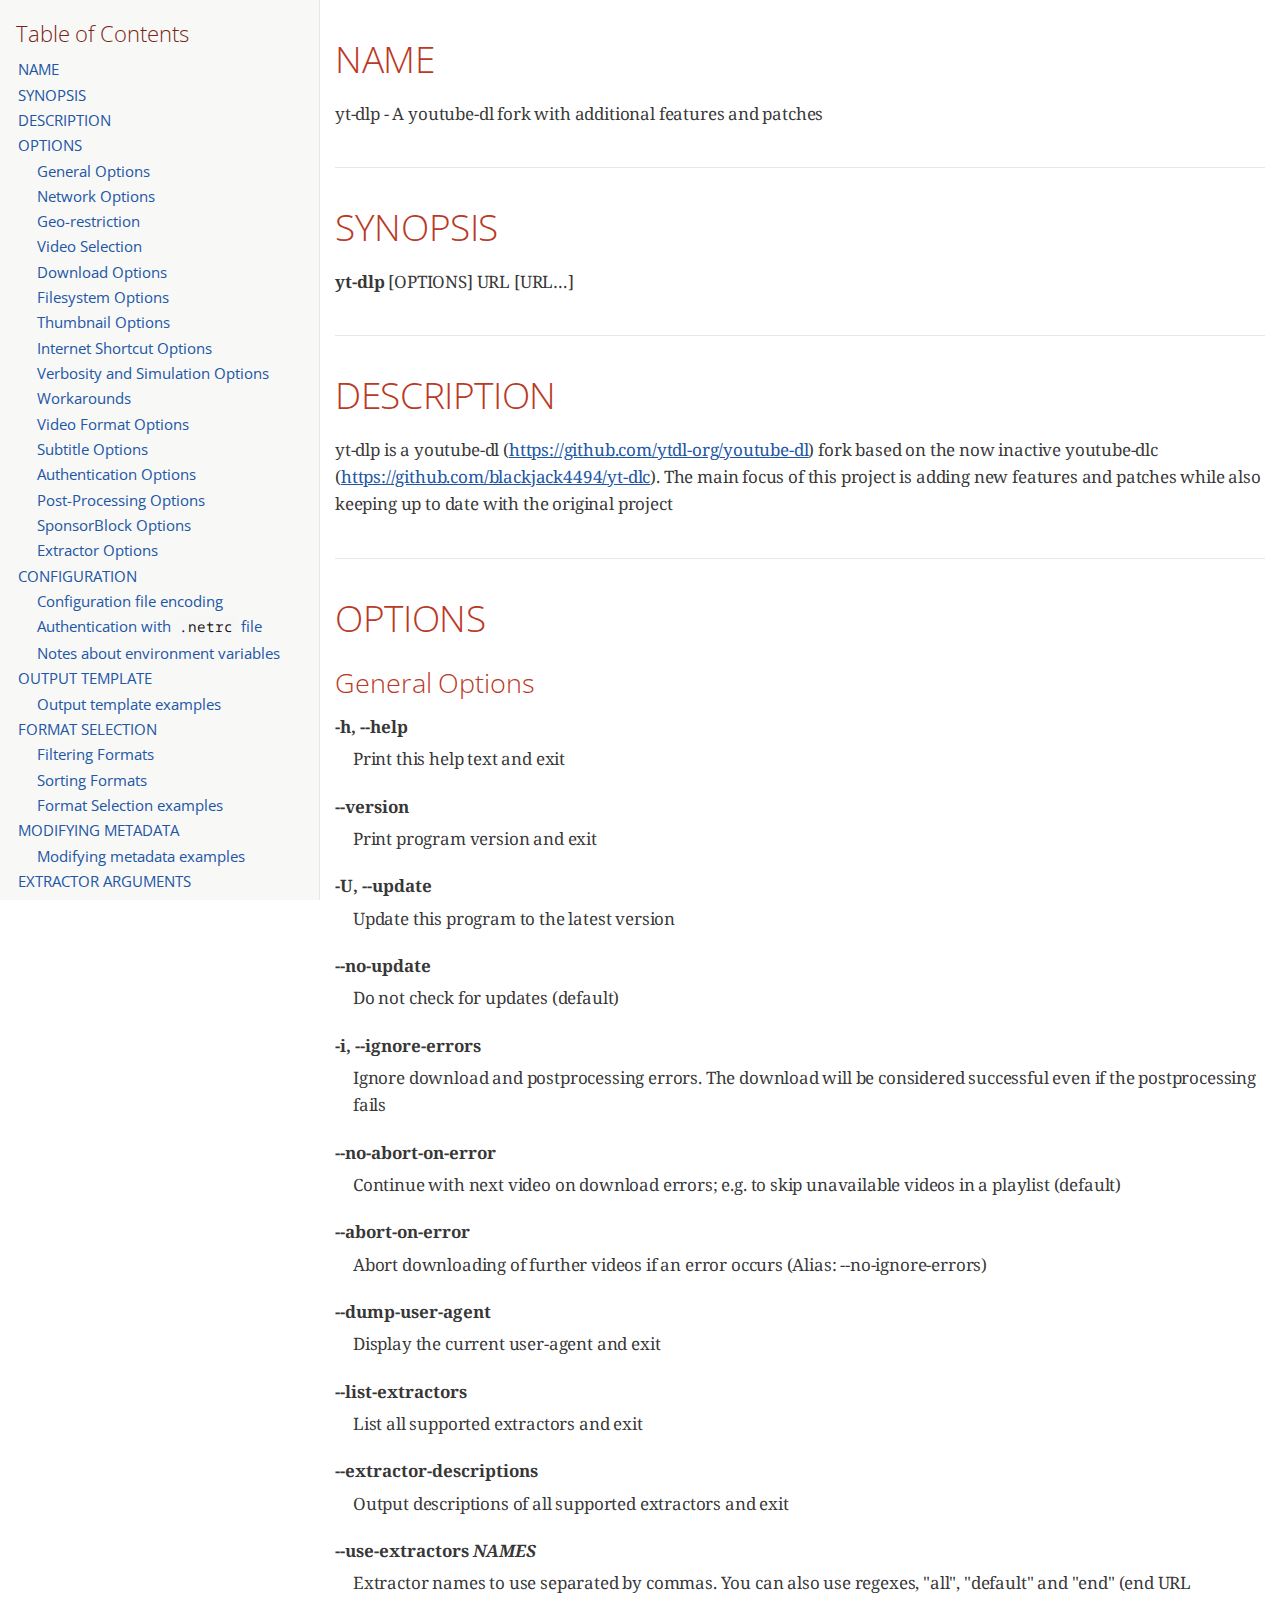
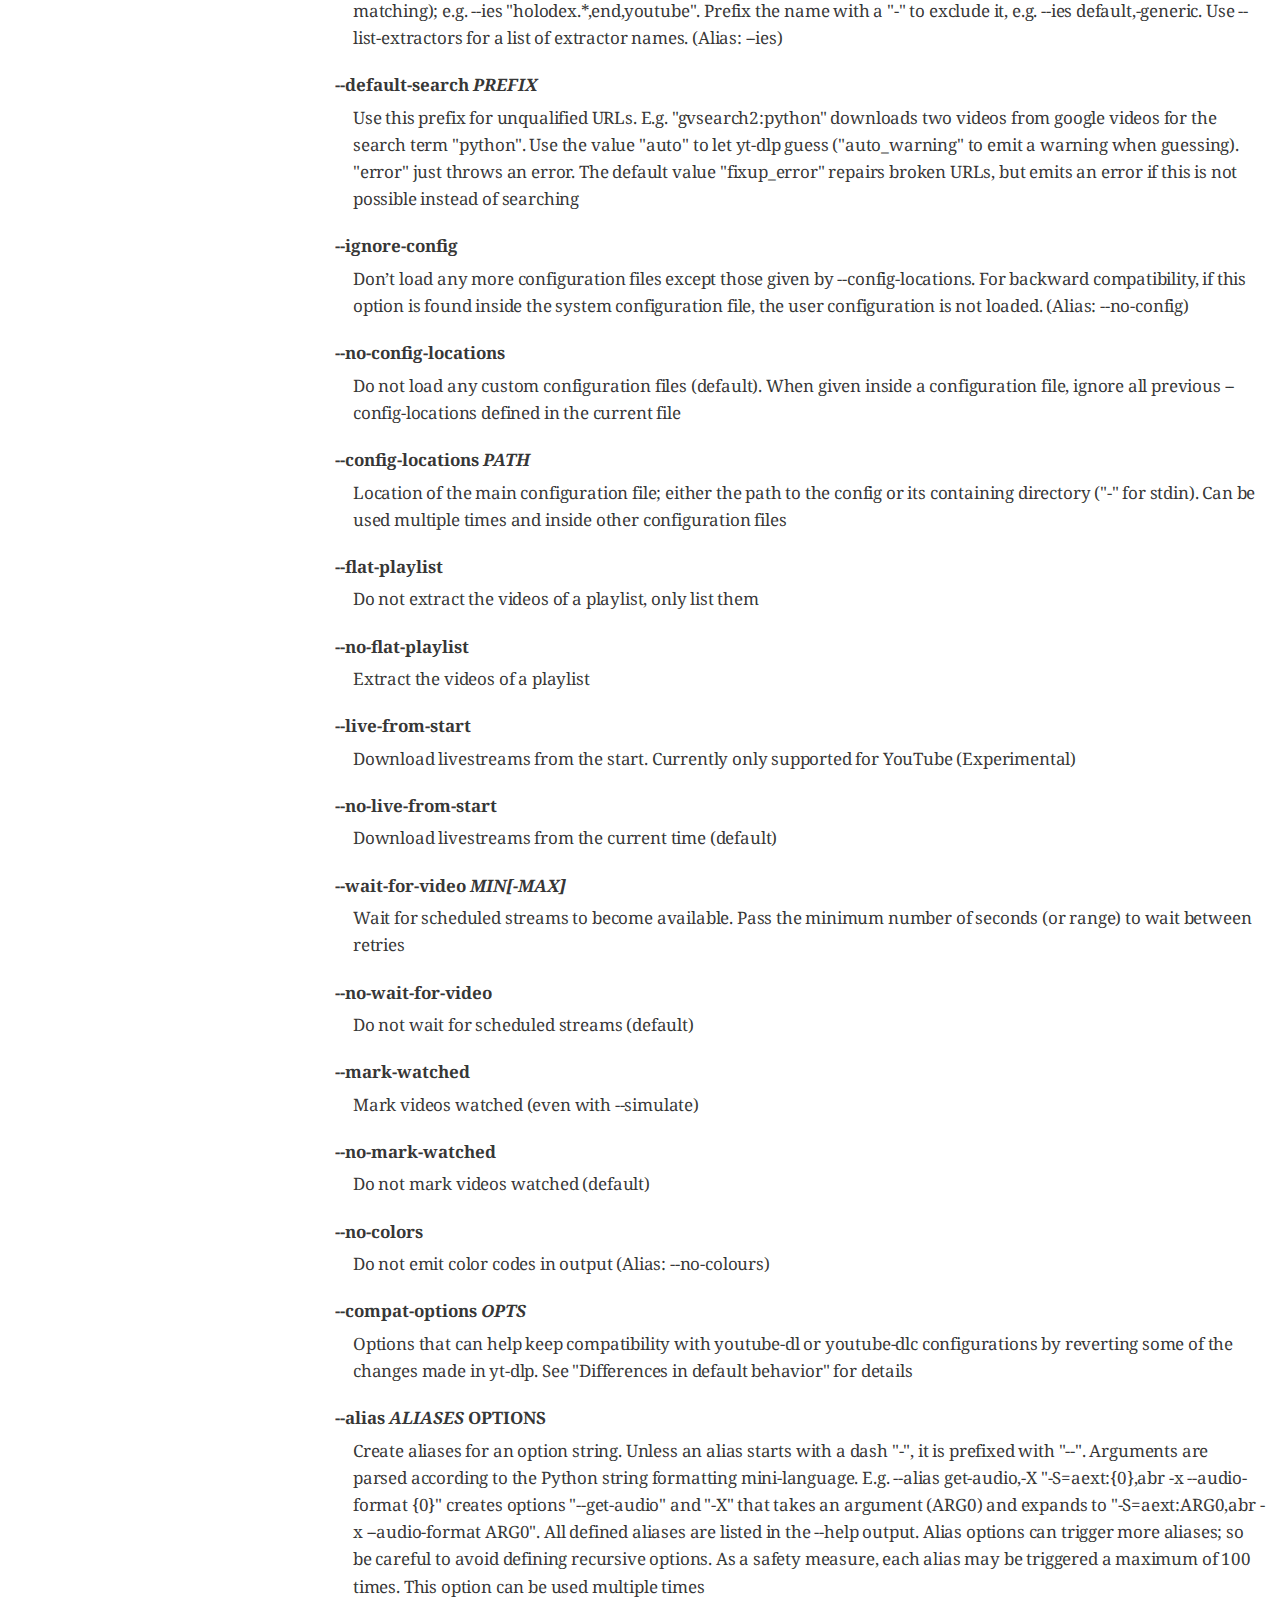
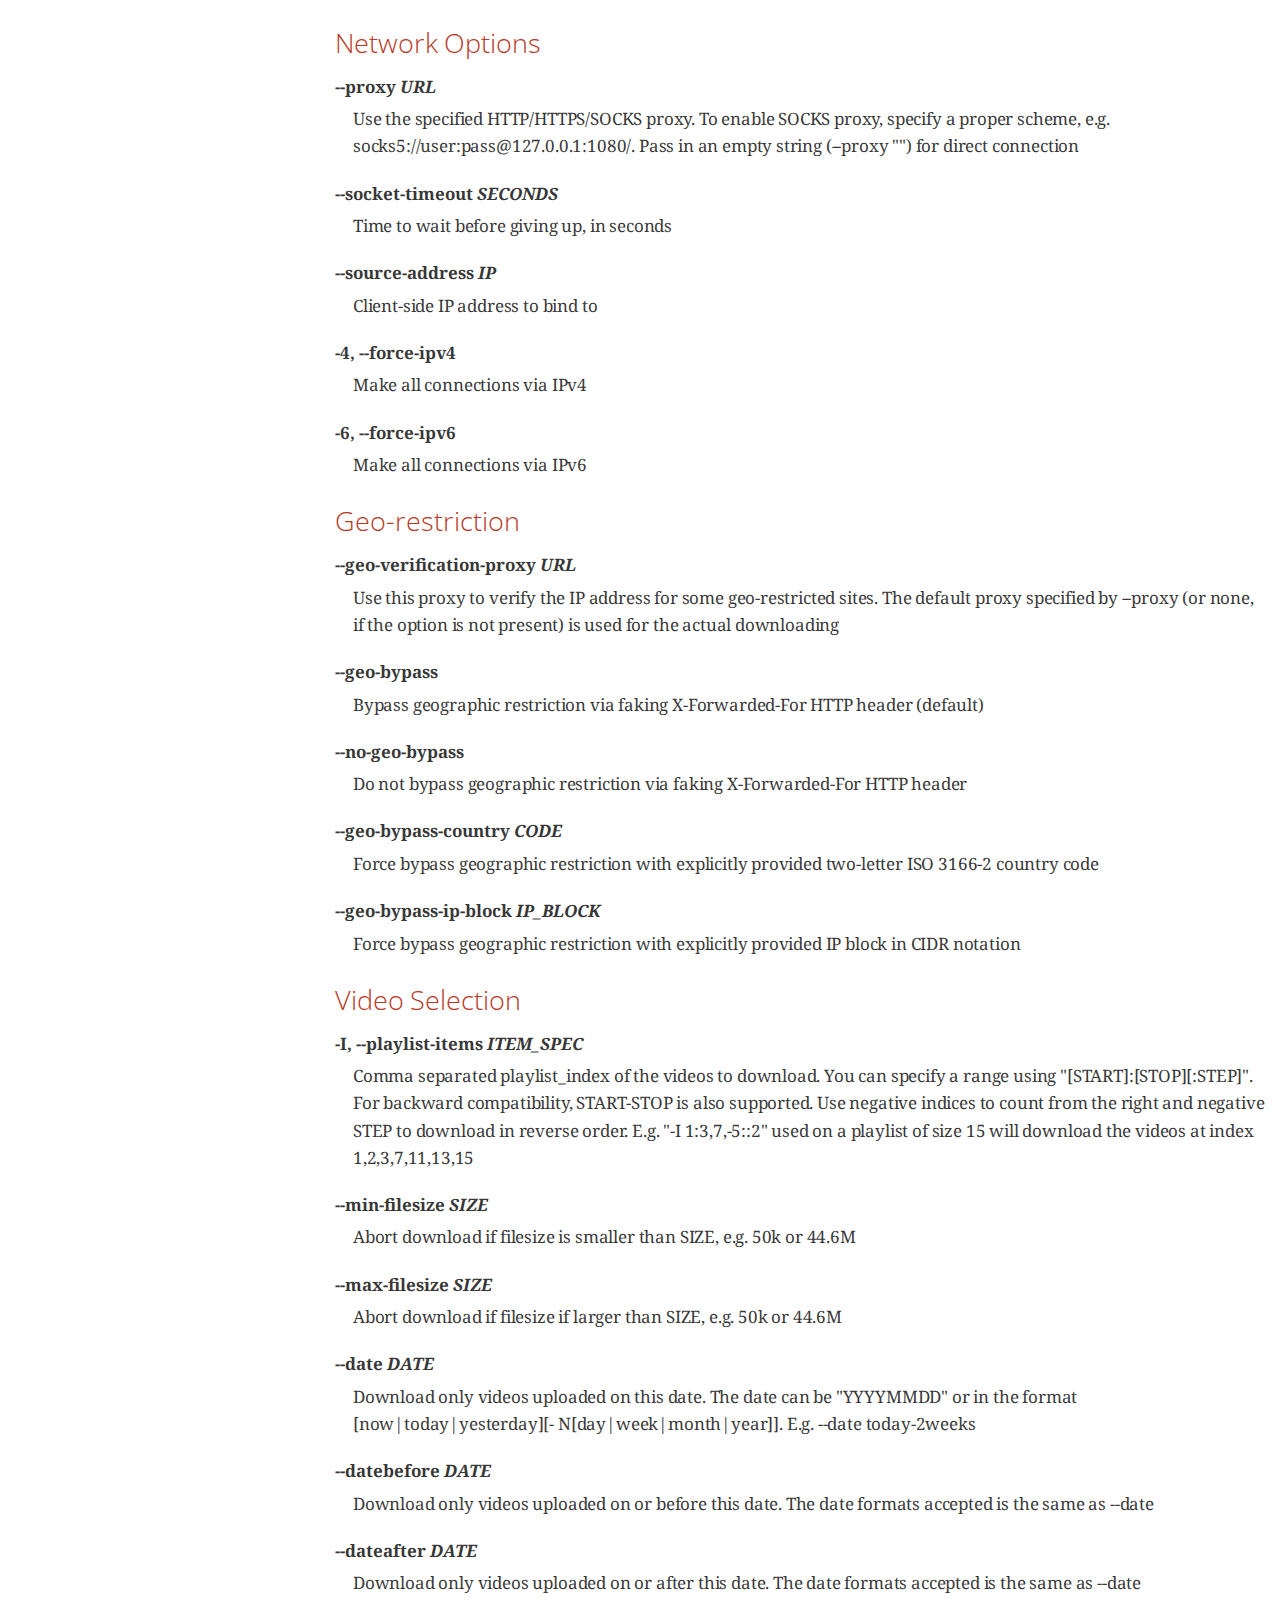
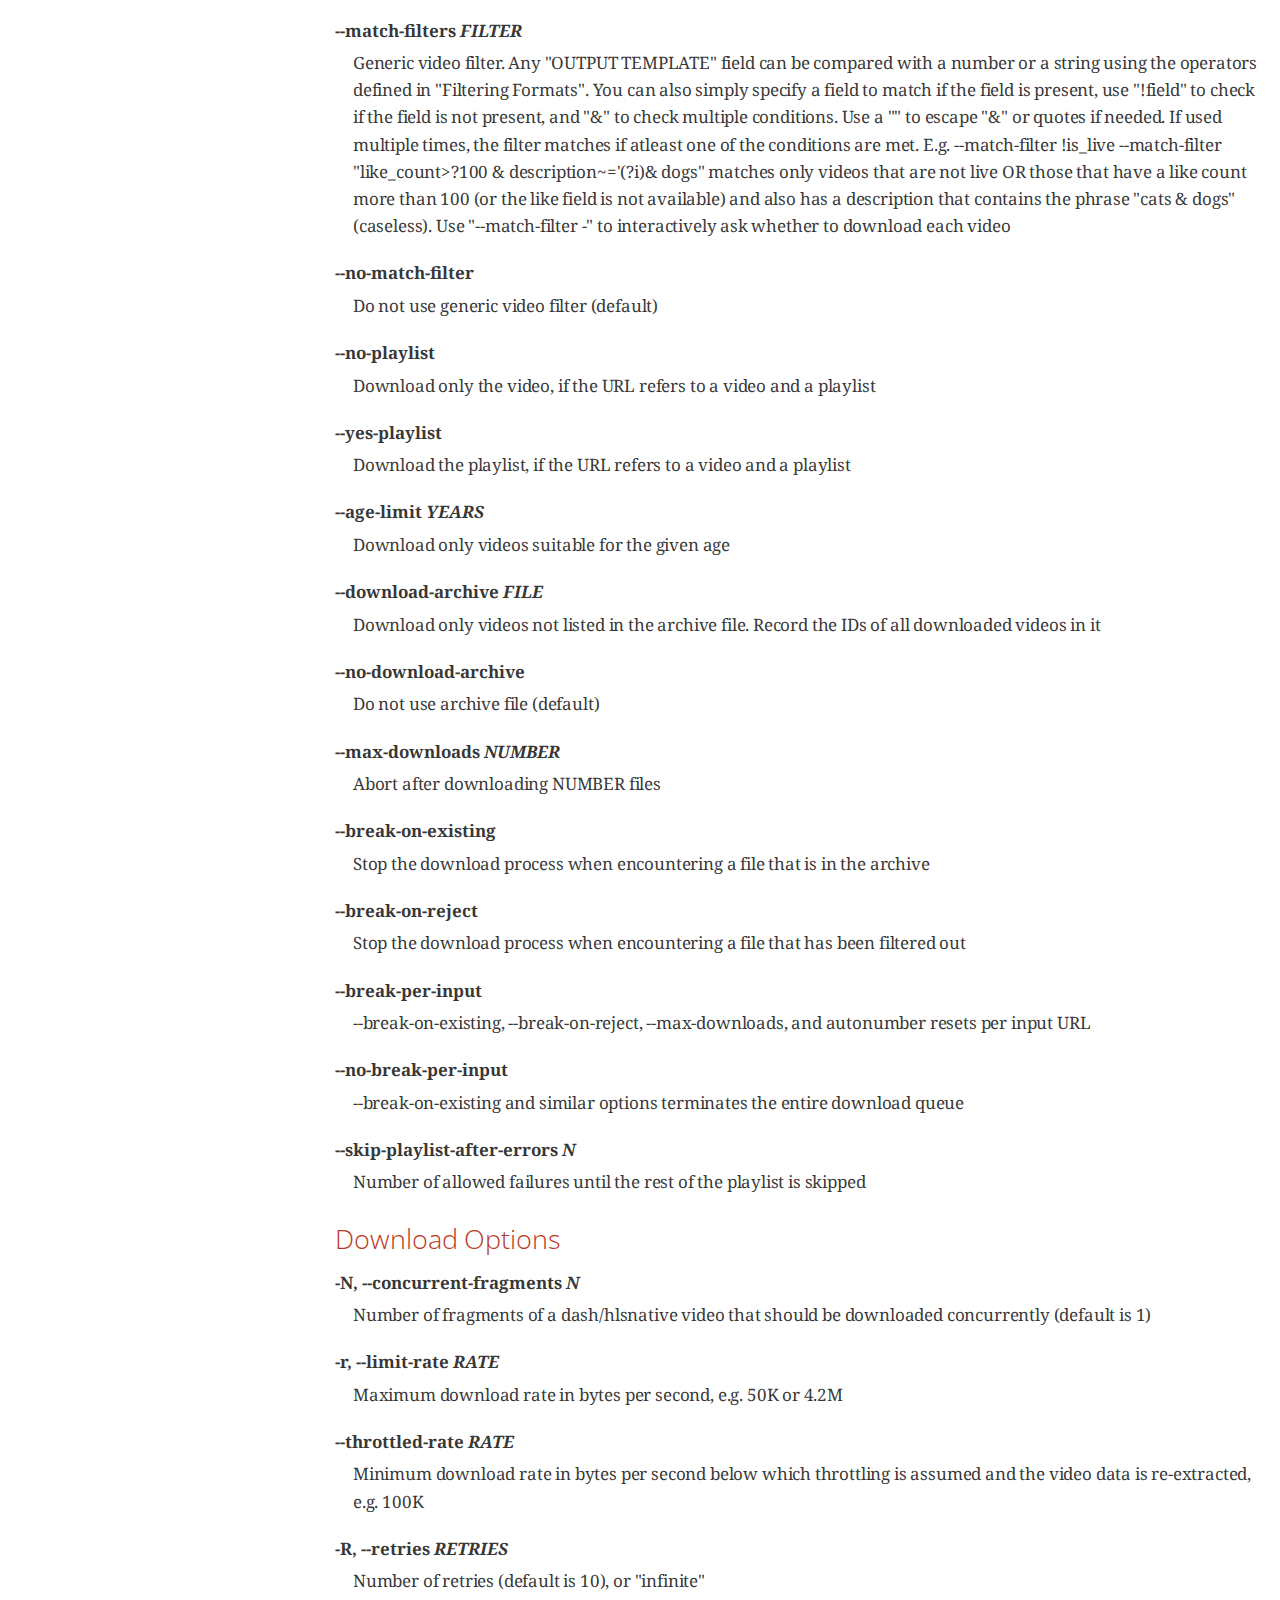
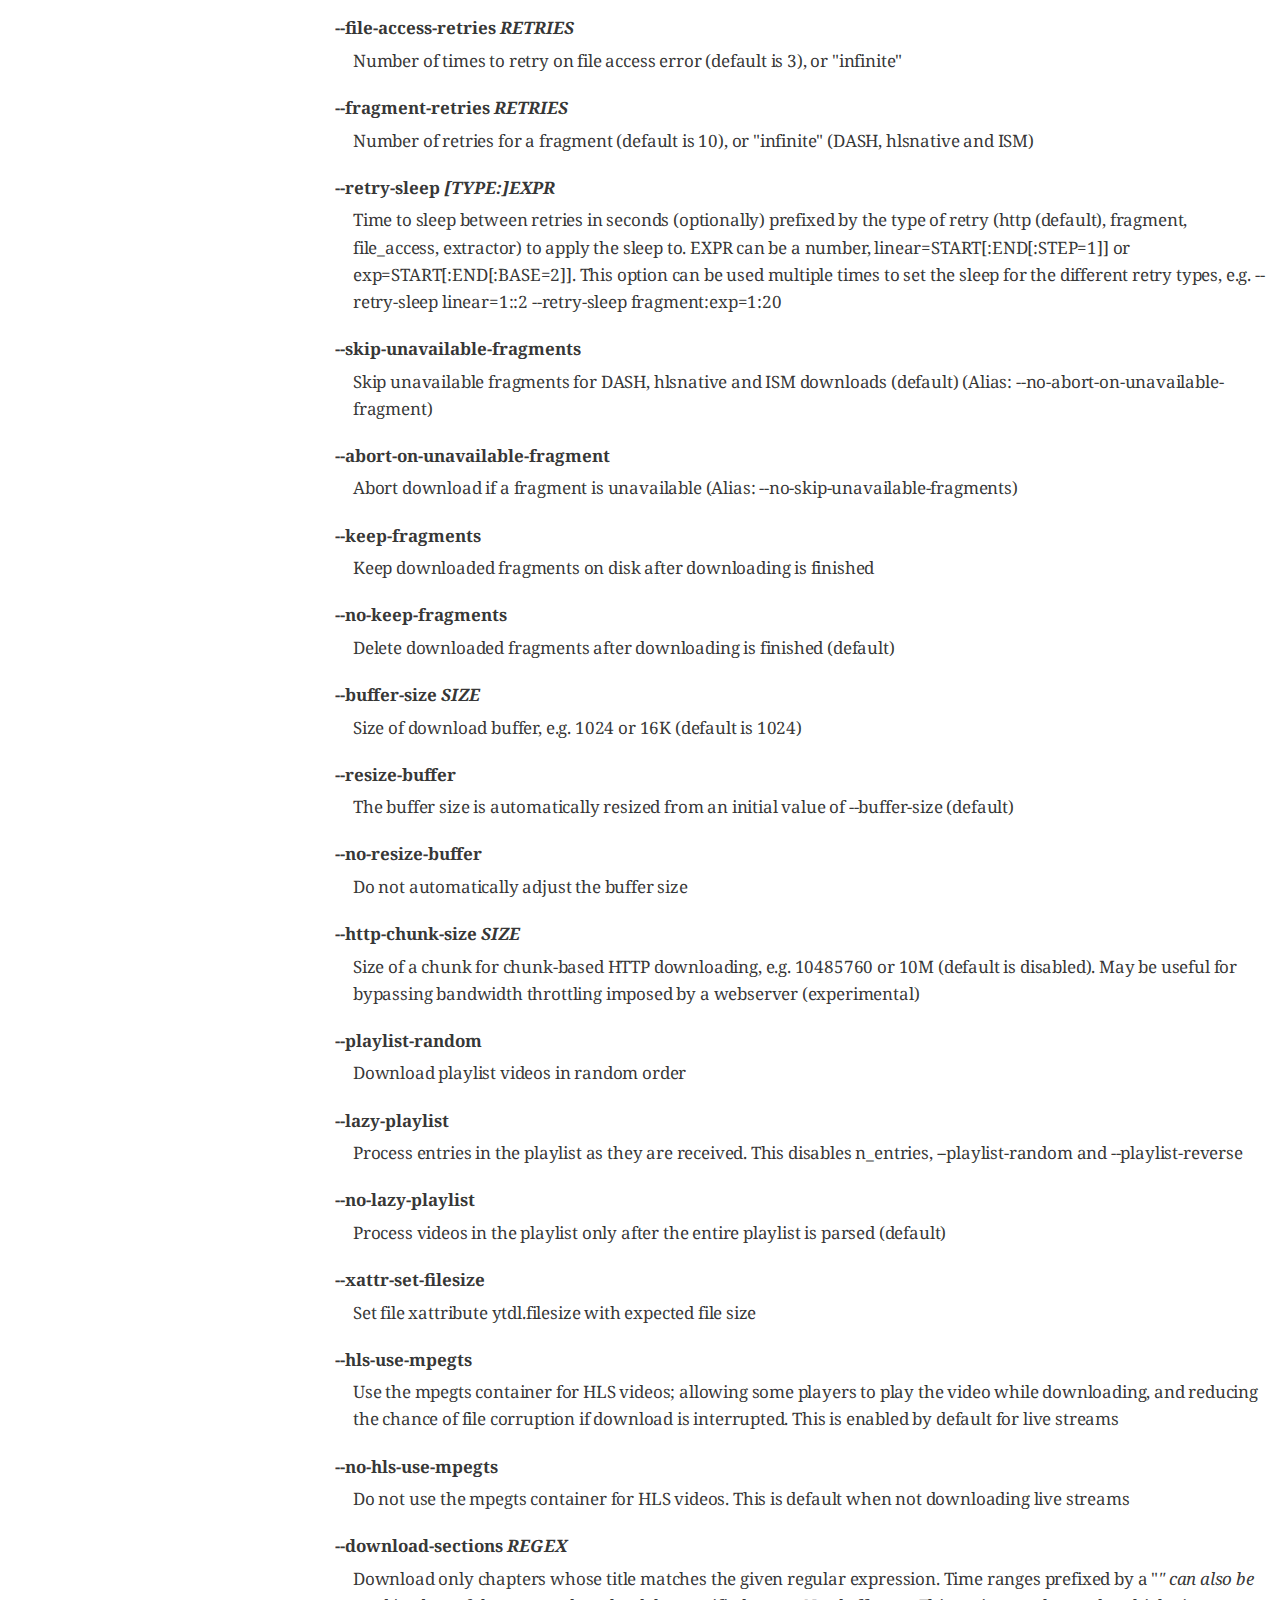
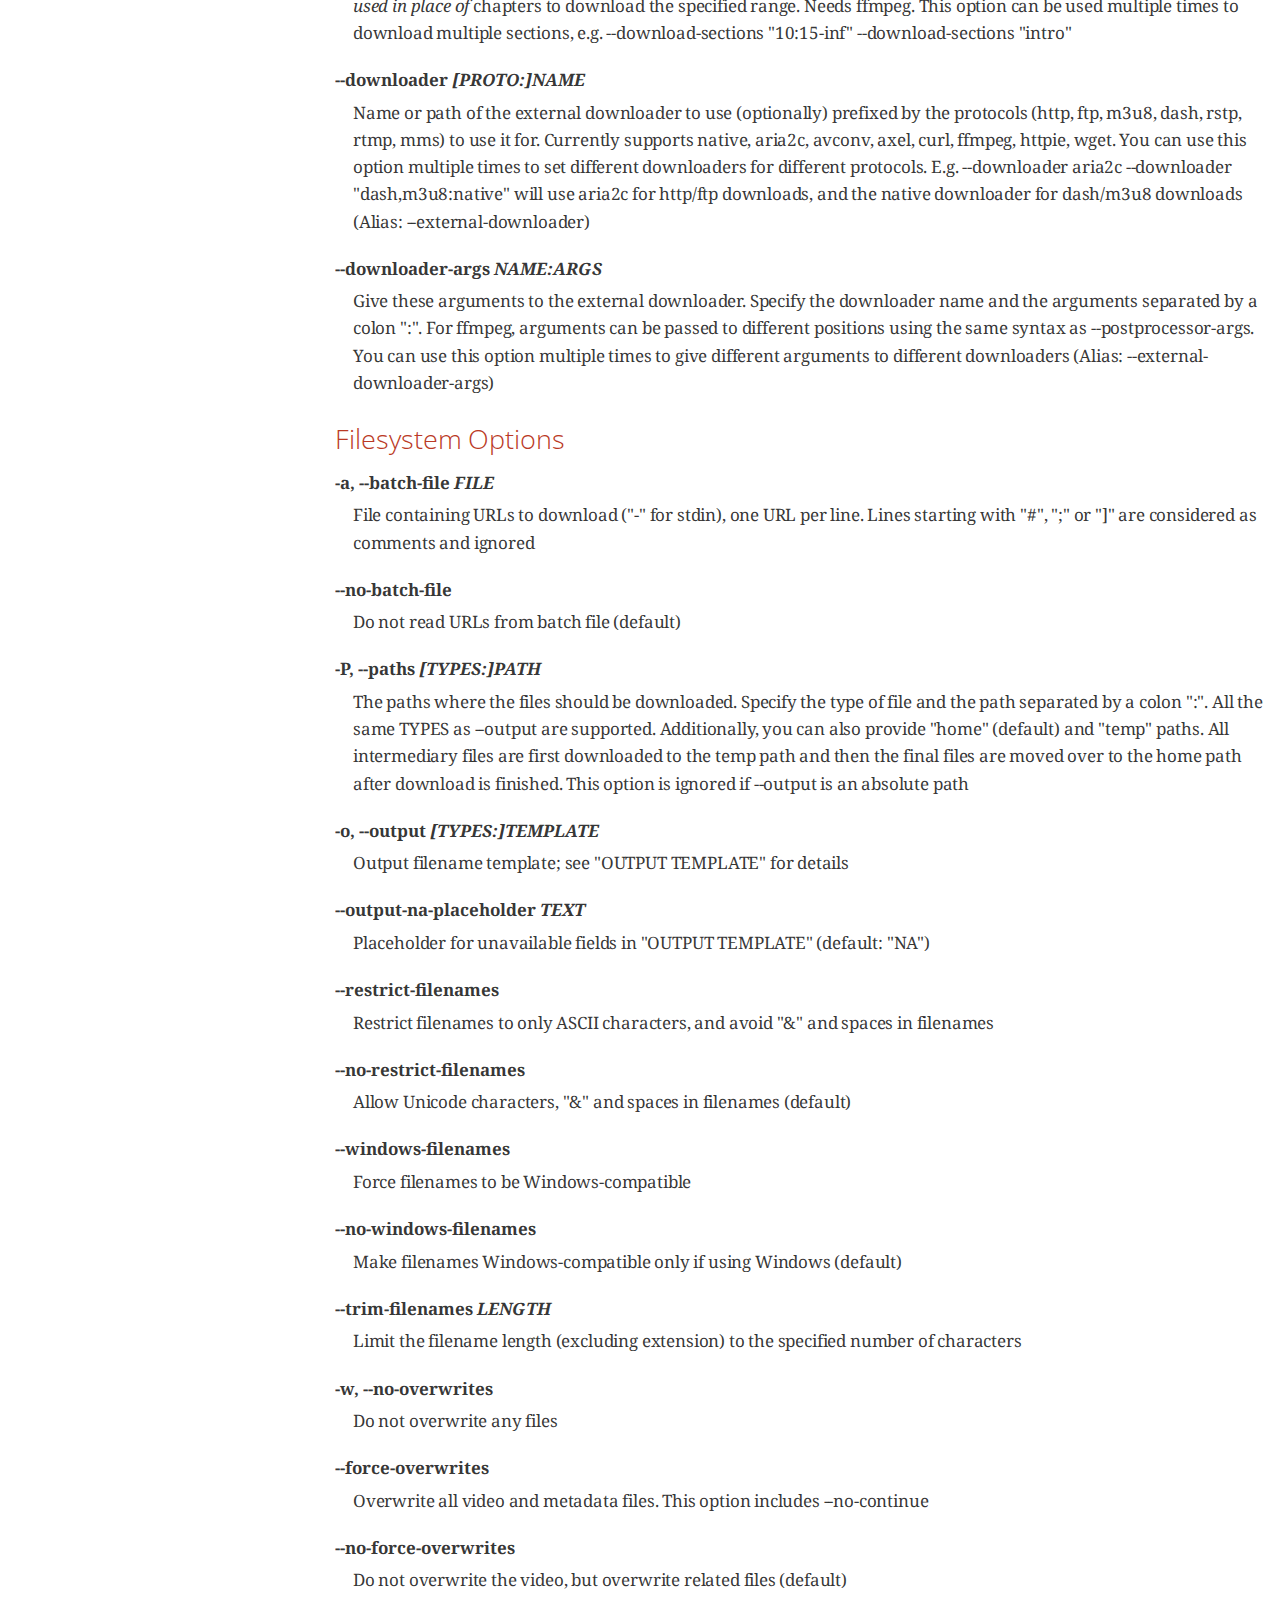
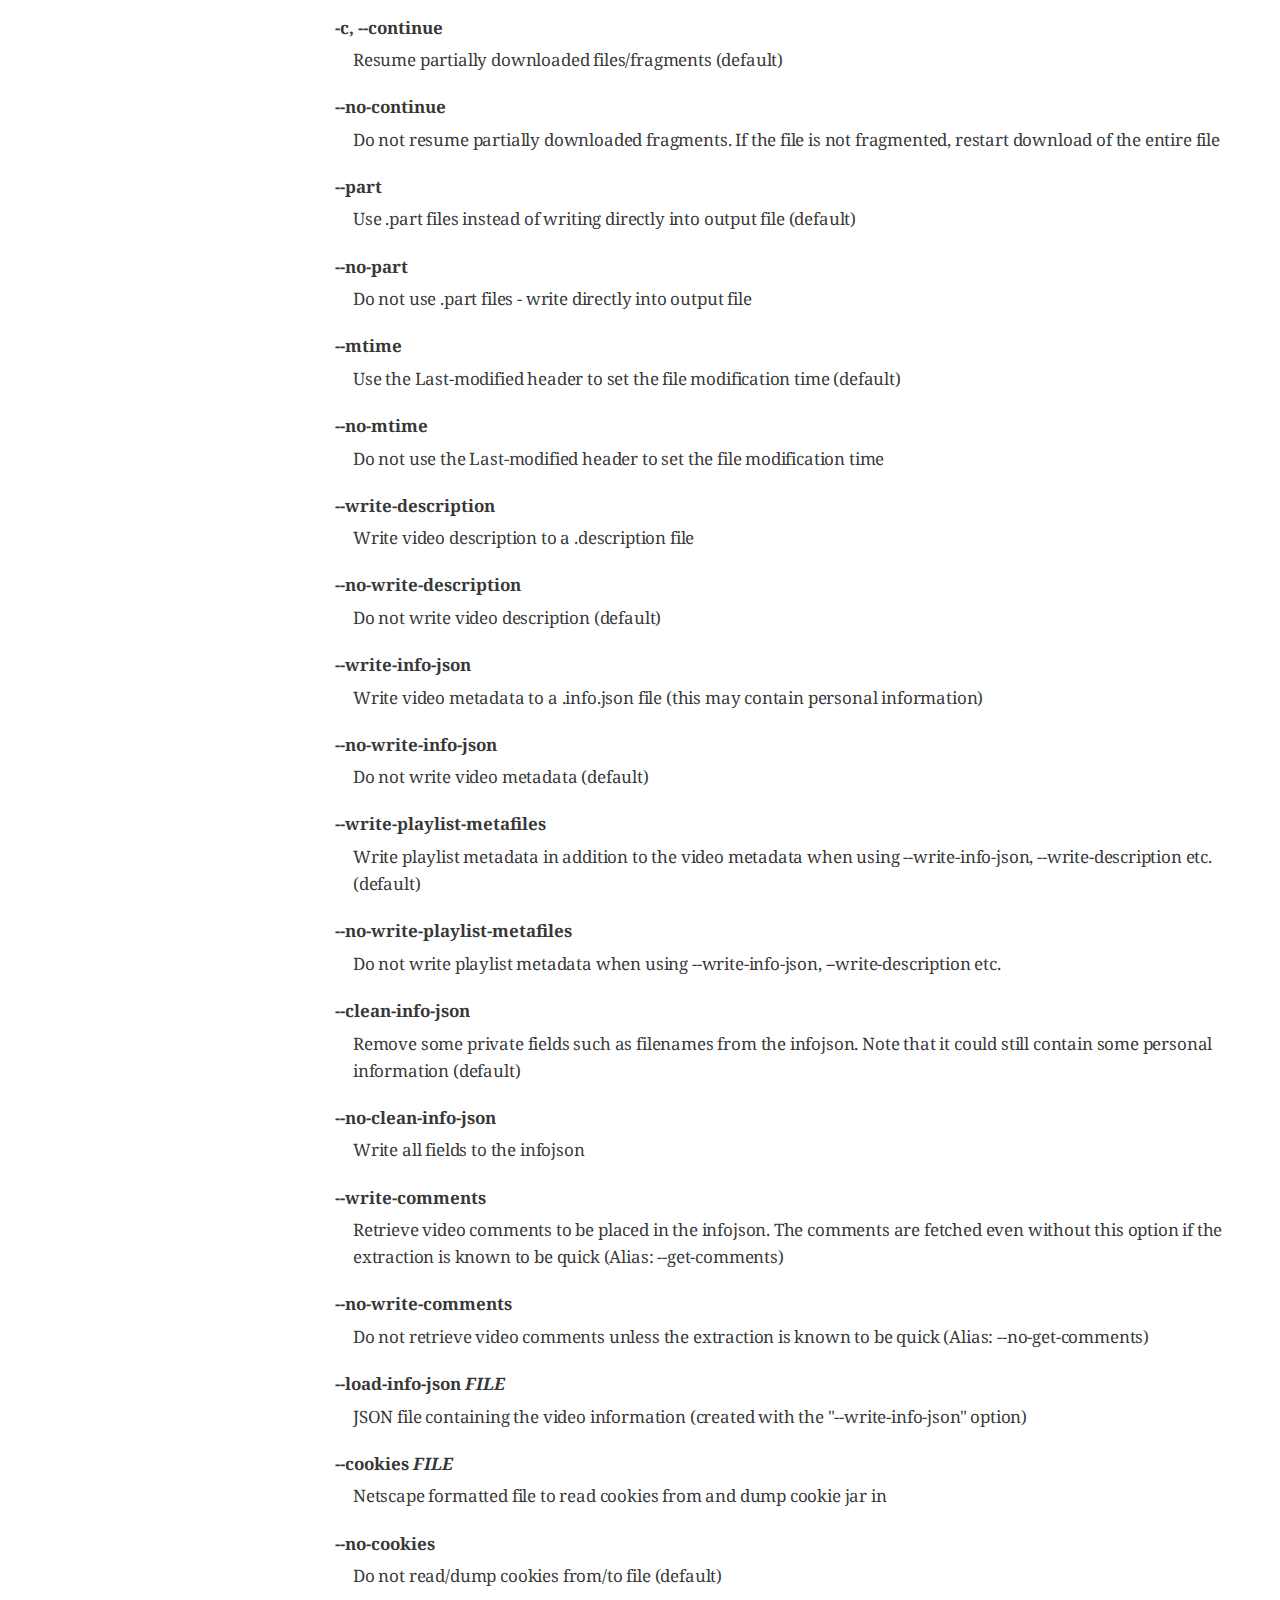
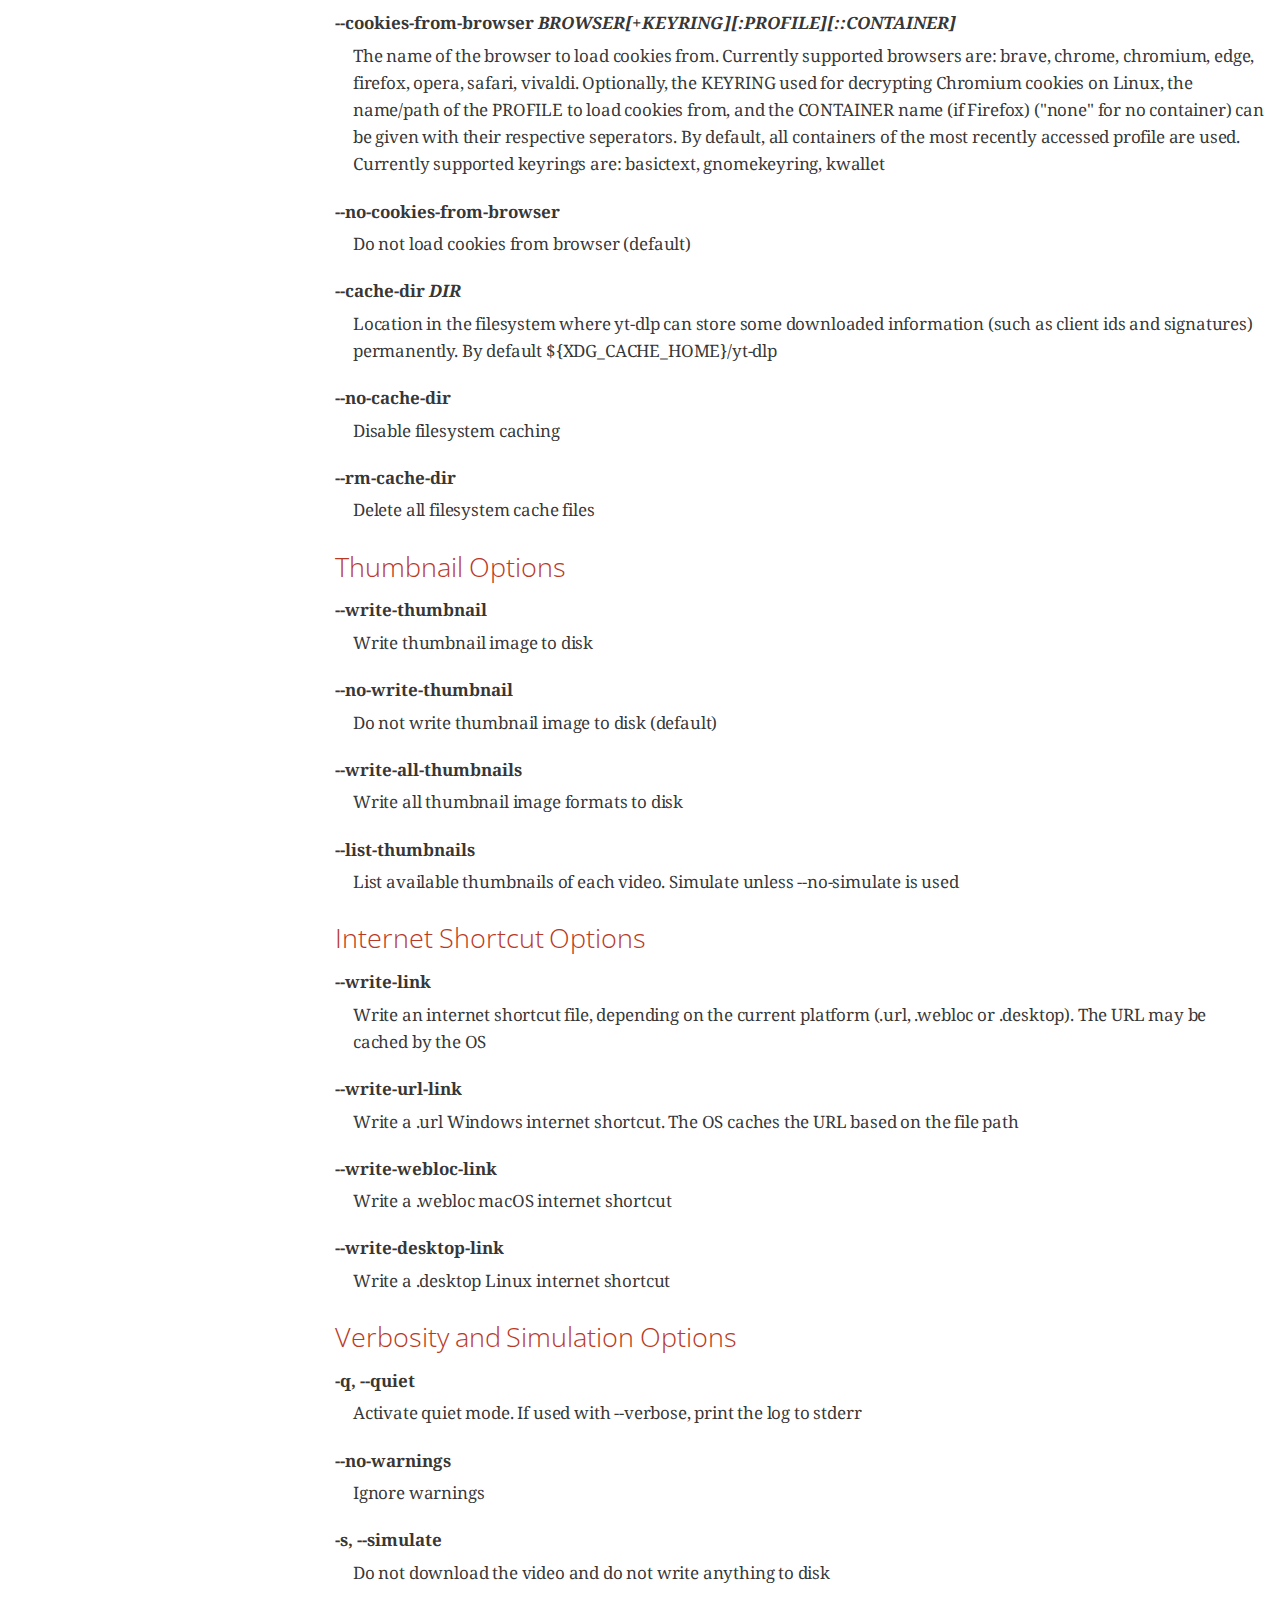
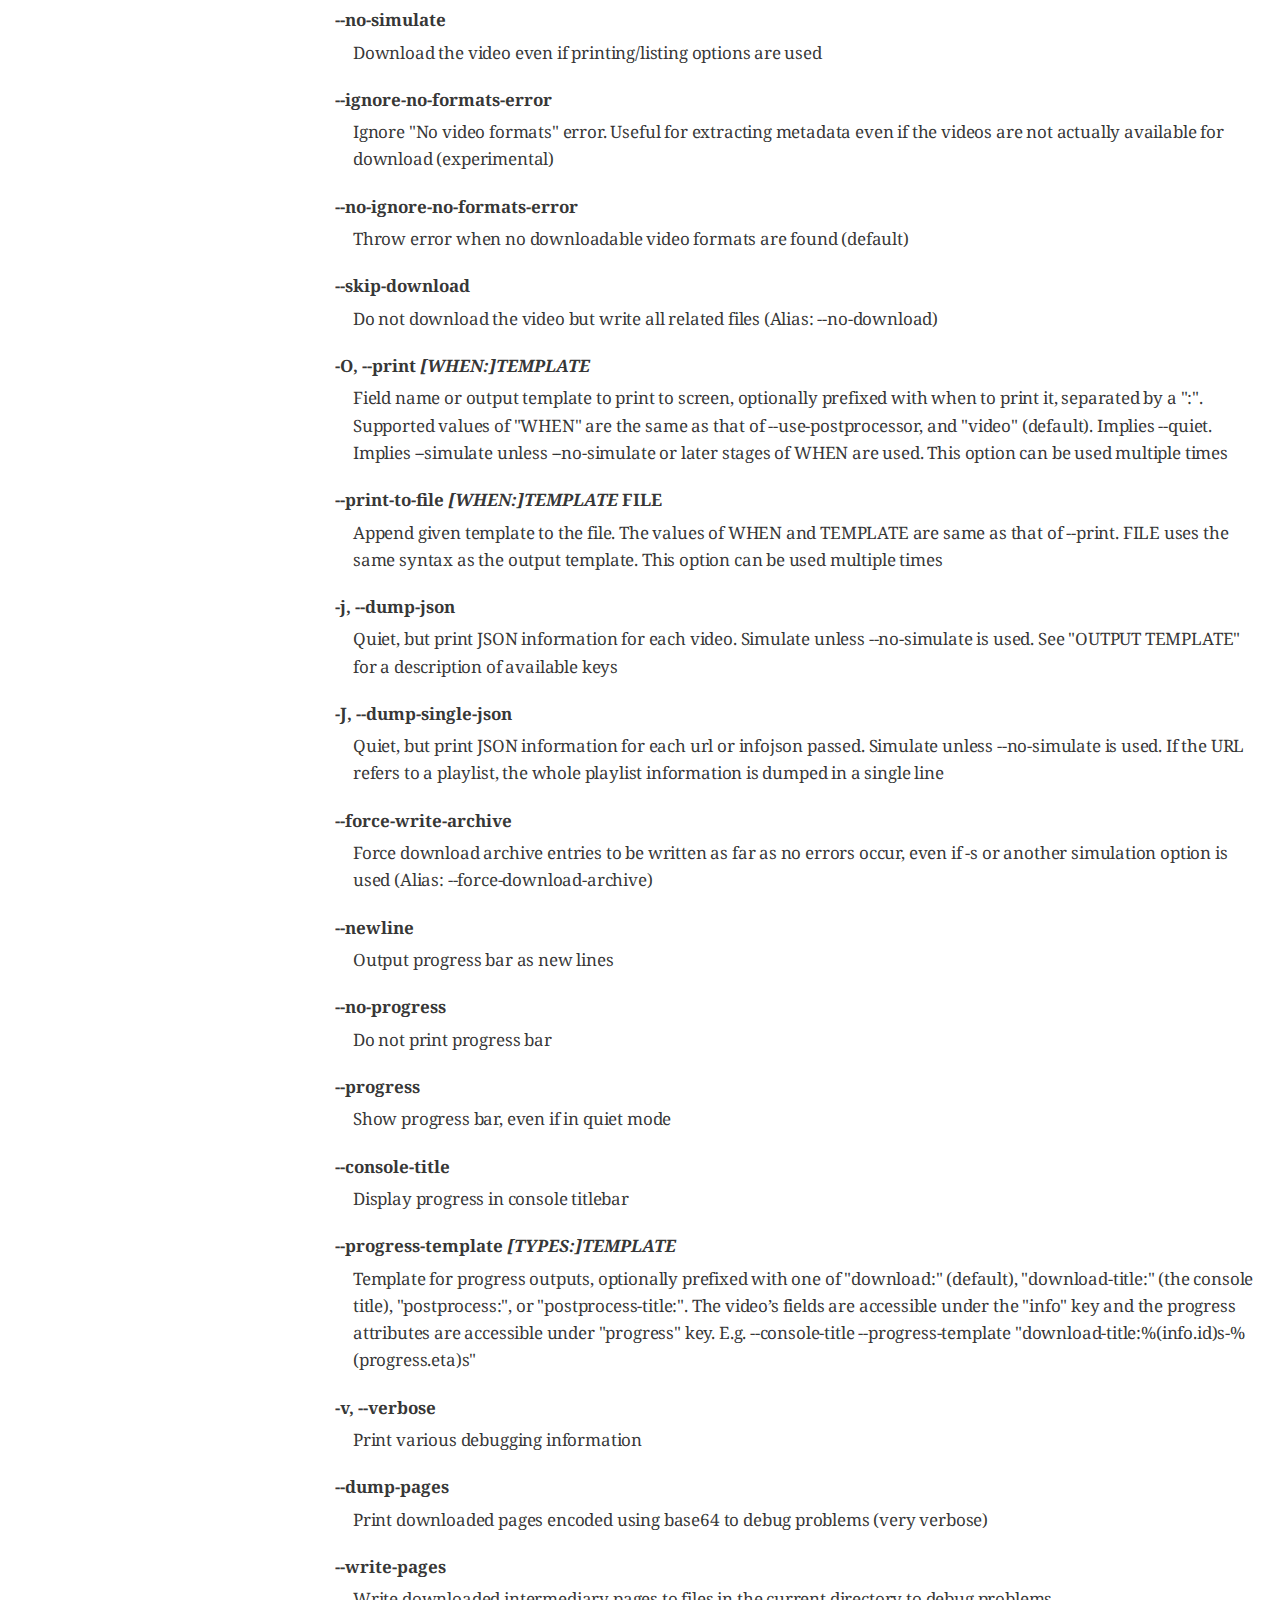
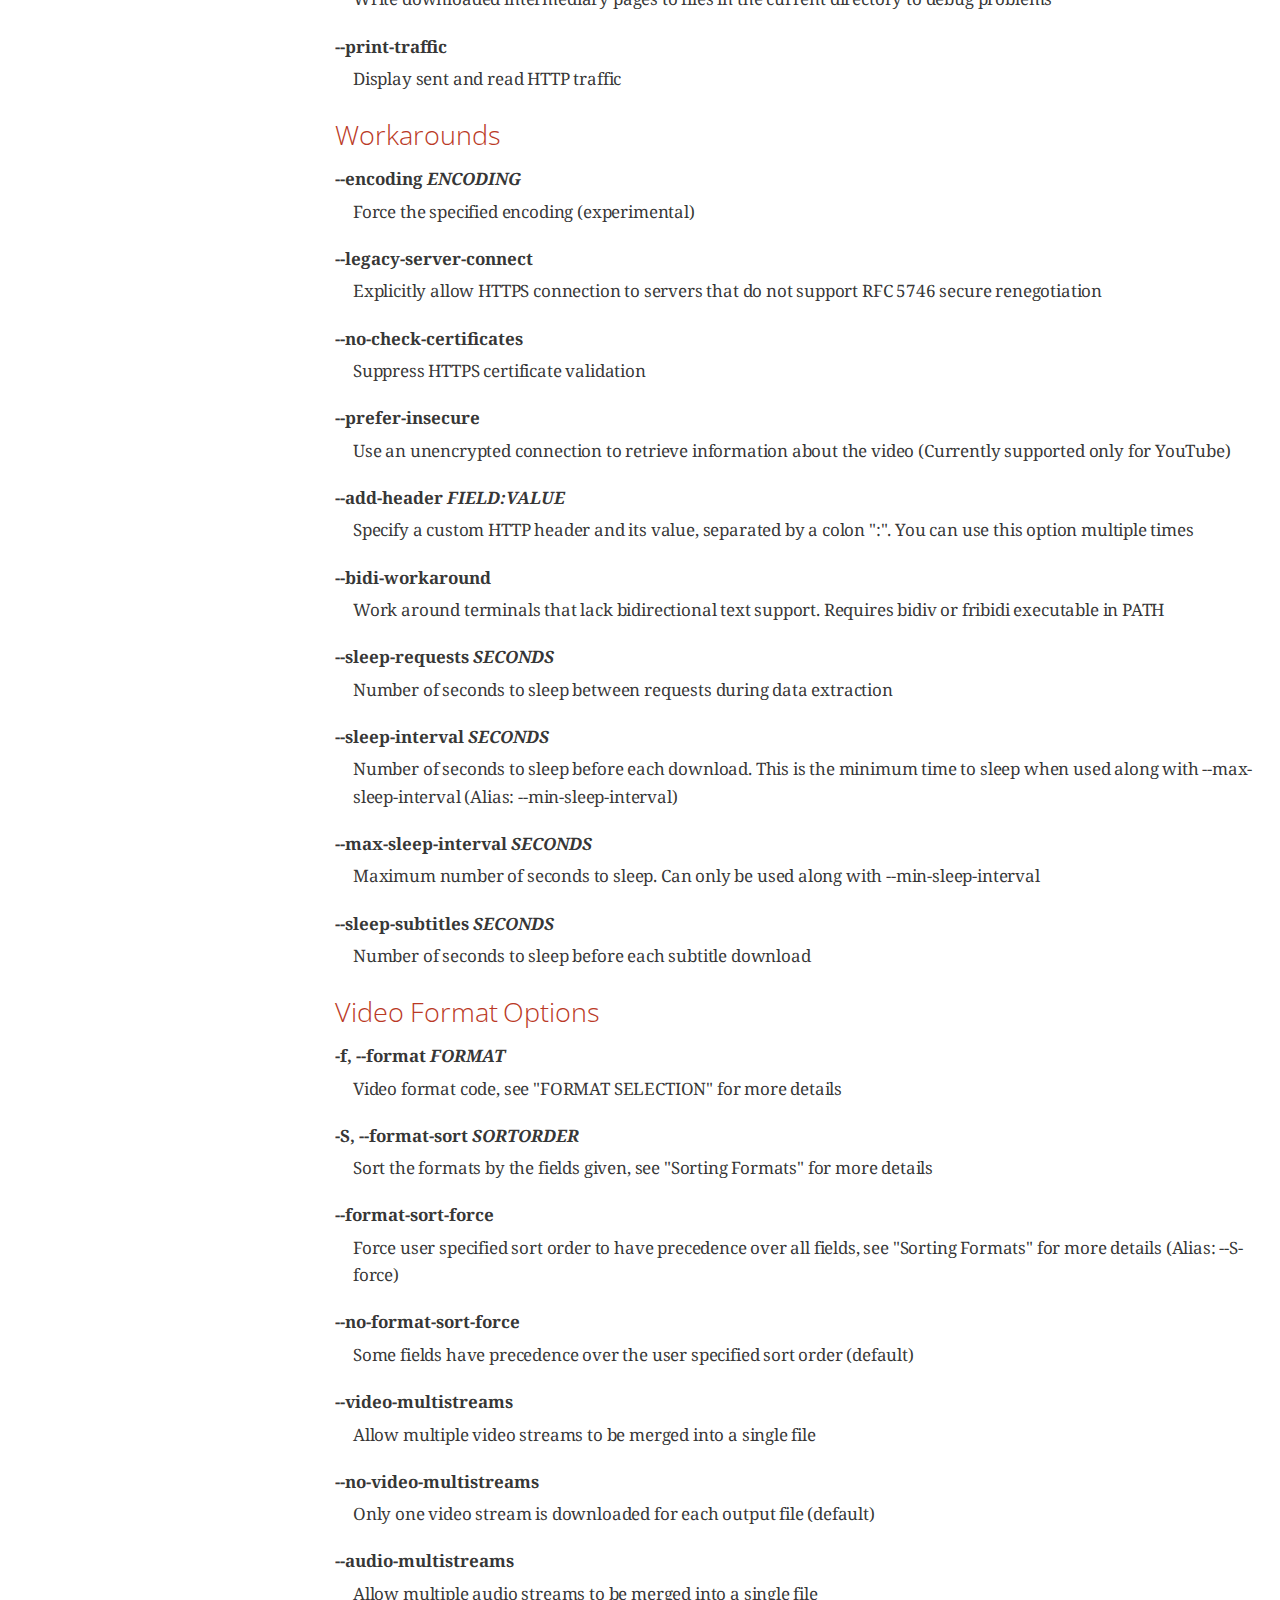
<file: html/yt-dlp.html>
<!DOCTYPE html>
<html lang="en">
<head>
<meta charset="UTF-8">
<meta http-equiv="X-UA-Compatible" content="IE=edge">
<meta name="viewport" content="width=device-width, initial-scale=1.0">
<meta name="generator" content="Asciidoctor 2.0.18">
<title>yt-dlp man pages</title>
<link rel="stylesheet" href="https://fonts.googleapis.com/css?family=Open+Sans:300,300italic,400,400italic,600,600italic%7CNoto+Serif:400,400italic,700,700italic%7CDroid+Sans+Mono:400,700">
<style>
/*! Asciidoctor default stylesheet | MIT License | https://asciidoctor.org */
/* Uncomment the following line when using as a custom stylesheet */
/* @import "https://fonts.googleapis.com/css?family=Open+Sans:300,300italic,400,400italic,600,600italic%7CNoto+Serif:400,400italic,700,700italic%7CDroid+Sans+Mono:400,700"; */
html{font-family:sans-serif;-webkit-text-size-adjust:100%}
a{background:none}
a:focus{outline:thin dotted}
a:active,a:hover{outline:0}
h1{font-size:2em;margin:.67em 0}
b,strong{font-weight:bold}
abbr{font-size:.9em}
abbr[title]{cursor:help;border-bottom:1px dotted #dddddf;text-decoration:none}
dfn{font-style:italic}
hr{height:0}
mark{background:#ff0;color:#000}
code,kbd,pre,samp{font-family:monospace;font-size:1em}
pre{white-space:pre-wrap}
q{quotes:"\201C" "\201D" "\2018" "\2019"}
small{font-size:80%}
sub,sup{font-size:75%;line-height:0;position:relative;vertical-align:baseline}
sup{top:-.5em}
sub{bottom:-.25em}
img{border:0}
svg:not(:root){overflow:hidden}
figure{margin:0}
audio,video{display:inline-block}
audio:not([controls]){display:none;height:0}
fieldset{border:1px solid silver;margin:0 2px;padding:.35em .625em .75em}
legend{border:0;padding:0}
button,input,select,textarea{font-family:inherit;font-size:100%;margin:0}
button,input{line-height:normal}
button,select{text-transform:none}
button,html input[type=button],input[type=reset],input[type=submit]{-webkit-appearance:button;cursor:pointer}
button[disabled],html input[disabled]{cursor:default}
input[type=checkbox],input[type=radio]{padding:0}
button::-moz-focus-inner,input::-moz-focus-inner{border:0;padding:0}
textarea{overflow:auto;vertical-align:top}
table{border-collapse:collapse;border-spacing:0}
*,::before,::after{box-sizing:border-box}
html,body{font-size:100%}
body{background:#fff;color:rgba(0,0,0,.8);padding:0;margin:0;font-family:"Noto Serif","DejaVu Serif",serif;line-height:1;position:relative;cursor:auto;-moz-tab-size:4;-o-tab-size:4;tab-size:4;word-wrap:anywhere;-moz-osx-font-smoothing:grayscale;-webkit-font-smoothing:antialiased}
a:hover{cursor:pointer}
img,object,embed{max-width:100%;height:auto}
object,embed{height:100%}
img{-ms-interpolation-mode:bicubic}
.left{float:left!important}
.right{float:right!important}
.text-left{text-align:left!important}
.text-right{text-align:right!important}
.text-center{text-align:center!important}
.text-justify{text-align:justify!important}
.hide{display:none}
img,object,svg{display:inline-block;vertical-align:middle}
textarea{height:auto;min-height:50px}
select{width:100%}
.subheader,.admonitionblock td.content>.title,.audioblock>.title,.exampleblock>.title,.imageblock>.title,.listingblock>.title,.literalblock>.title,.stemblock>.title,.openblock>.title,.paragraph>.title,.quoteblock>.title,table.tableblock>.title,.verseblock>.title,.videoblock>.title,.dlist>.title,.olist>.title,.ulist>.title,.qlist>.title,.hdlist>.title{line-height:1.45;color:#7a2518;font-weight:400;margin-top:0;margin-bottom:.25em}
div,dl,dt,dd,ul,ol,li,h1,h2,h3,#toctitle,.sidebarblock>.content>.title,h4,h5,h6,pre,form,p,blockquote,th,td{margin:0;padding:0}
a{color:#2156a5;text-decoration:underline;line-height:inherit}
a:hover,a:focus{color:#1d4b8f}
a img{border:0}
p{line-height:1.6;margin-bottom:1.25em;text-rendering:optimizeLegibility}
p aside{font-size:.875em;line-height:1.35;font-style:italic}
h1,h2,h3,#toctitle,.sidebarblock>.content>.title,h4,h5,h6{font-family:"Open Sans","DejaVu Sans",sans-serif;font-weight:300;font-style:normal;color:#ba3925;text-rendering:optimizeLegibility;margin-top:1em;margin-bottom:.5em;line-height:1.0125em}
h1 small,h2 small,h3 small,#toctitle small,.sidebarblock>.content>.title small,h4 small,h5 small,h6 small{font-size:60%;color:#e99b8f;line-height:0}
h1{font-size:2.125em}
h2{font-size:1.6875em}
h3,#toctitle,.sidebarblock>.content>.title{font-size:1.375em}
h4,h5{font-size:1.125em}
h6{font-size:1em}
hr{border:solid #dddddf;border-width:1px 0 0;clear:both;margin:1.25em 0 1.1875em}
em,i{font-style:italic;line-height:inherit}
strong,b{font-weight:bold;line-height:inherit}
small{font-size:60%;line-height:inherit}
code{font-family:"Droid Sans Mono","DejaVu Sans Mono",monospace;font-weight:400;color:rgba(0,0,0,.9)}
ul,ol,dl{line-height:1.6;margin-bottom:1.25em;list-style-position:outside;font-family:inherit}
ul,ol{margin-left:1.5em}
ul li ul,ul li ol{margin-left:1.25em;margin-bottom:0}
ul.circle{list-style-type:circle}
ul.disc{list-style-type:disc}
ul.square{list-style-type:square}
ul.circle ul:not([class]),ul.disc ul:not([class]),ul.square ul:not([class]){list-style:inherit}
ol li ul,ol li ol{margin-left:1.25em;margin-bottom:0}
dl dt{margin-bottom:.3125em;font-weight:bold}
dl dd{margin-bottom:1.25em}
blockquote{margin:0 0 1.25em;padding:.5625em 1.25em 0 1.1875em;border-left:1px solid #ddd}
blockquote,blockquote p{line-height:1.6;color:rgba(0,0,0,.85)}
@media screen and (min-width:768px){h1,h2,h3,#toctitle,.sidebarblock>.content>.title,h4,h5,h6{line-height:1.2}
h1{font-size:2.75em}
h2{font-size:2.3125em}
h3,#toctitle,.sidebarblock>.content>.title{font-size:1.6875em}
h4{font-size:1.4375em}}
table{background:#fff;margin-bottom:1.25em;border:1px solid #dedede;word-wrap:normal}
table thead,table tfoot{background:#f7f8f7}
table thead tr th,table thead tr td,table tfoot tr th,table tfoot tr td{padding:.5em .625em .625em;font-size:inherit;color:rgba(0,0,0,.8);text-align:left}
table tr th,table tr td{padding:.5625em .625em;font-size:inherit;color:rgba(0,0,0,.8)}
table tr.even,table tr.alt{background:#f8f8f7}
table thead tr th,table tfoot tr th,table tbody tr td,table tr td,table tfoot tr td{line-height:1.6}
h1,h2,h3,#toctitle,.sidebarblock>.content>.title,h4,h5,h6{line-height:1.2;word-spacing:-.05em}
h1 strong,h2 strong,h3 strong,#toctitle strong,.sidebarblock>.content>.title strong,h4 strong,h5 strong,h6 strong{font-weight:400}
.center{margin-left:auto;margin-right:auto}
.stretch{width:100%}
.clearfix::before,.clearfix::after,.float-group::before,.float-group::after{content:" ";display:table}
.clearfix::after,.float-group::after{clear:both}
:not(pre).nobreak{word-wrap:normal}
:not(pre).nowrap{white-space:nowrap}
:not(pre).pre-wrap{white-space:pre-wrap}
:not(pre):not([class^=L])>code{font-size:.9375em;font-style:normal!important;letter-spacing:0;padding:.1em .5ex;word-spacing:-.15em;background:#f7f7f8;border-radius:4px;line-height:1.45;text-rendering:optimizeSpeed}
pre{color:rgba(0,0,0,.9);font-family:"Droid Sans Mono","DejaVu Sans Mono",monospace;line-height:1.45;text-rendering:optimizeSpeed}
pre code,pre pre{color:inherit;font-size:inherit;line-height:inherit}
pre>code{display:block}
pre.nowrap,pre.nowrap pre{white-space:pre;word-wrap:normal}
em em{font-style:normal}
strong strong{font-weight:400}
.keyseq{color:rgba(51,51,51,.8)}
kbd{font-family:"Droid Sans Mono","DejaVu Sans Mono",monospace;display:inline-block;color:rgba(0,0,0,.8);font-size:.65em;line-height:1.45;background:#f7f7f7;border:1px solid #ccc;border-radius:3px;box-shadow:0 1px 0 rgba(0,0,0,.2),inset 0 0 0 .1em #fff;margin:0 .15em;padding:.2em .5em;vertical-align:middle;position:relative;top:-.1em;white-space:nowrap}
.keyseq kbd:first-child{margin-left:0}
.keyseq kbd:last-child{margin-right:0}
.menuseq,.menuref{color:#000}
.menuseq b:not(.caret),.menuref{font-weight:inherit}
.menuseq{word-spacing:-.02em}
.menuseq b.caret{font-size:1.25em;line-height:.8}
.menuseq i.caret{font-weight:bold;text-align:center;width:.45em}
b.button::before,b.button::after{position:relative;top:-1px;font-weight:400}
b.button::before{content:"[";padding:0 3px 0 2px}
b.button::after{content:"]";padding:0 2px 0 3px}
p a>code:hover{color:rgba(0,0,0,.9)}
#header,#content,#footnotes,#footer{width:100%;margin:0 auto;max-width:62.5em;*zoom:1;position:relative;padding-left:.9375em;padding-right:.9375em}
#header::before,#header::after,#content::before,#content::after,#footnotes::before,#footnotes::after,#footer::before,#footer::after{content:" ";display:table}
#header::after,#content::after,#footnotes::after,#footer::after{clear:both}
#content{margin-top:1.25em}
#content::before{content:none}
#header>h1:first-child{color:rgba(0,0,0,.85);margin-top:2.25rem;margin-bottom:0}
#header>h1:first-child+#toc{margin-top:8px;border-top:1px solid #dddddf}
#header>h1:only-child,body.toc2 #header>h1:nth-last-child(2){border-bottom:1px solid #dddddf;padding-bottom:8px}
#header .details{border-bottom:1px solid #dddddf;line-height:1.45;padding-top:.25em;padding-bottom:.25em;padding-left:.25em;color:rgba(0,0,0,.6);display:flex;flex-flow:row wrap}
#header .details span:first-child{margin-left:-.125em}
#header .details span.email a{color:rgba(0,0,0,.85)}
#header .details br{display:none}
#header .details br+span::before{content:"\00a0\2013\00a0"}
#header .details br+span.author::before{content:"\00a0\22c5\00a0";color:rgba(0,0,0,.85)}
#header .details br+span#revremark::before{content:"\00a0|\00a0"}
#header #revnumber{text-transform:capitalize}
#header #revnumber::after{content:"\00a0"}
#content>h1:first-child:not([class]){color:rgba(0,0,0,.85);border-bottom:1px solid #dddddf;padding-bottom:8px;margin-top:0;padding-top:1rem;margin-bottom:1.25rem}
#toc{border-bottom:1px solid #e7e7e9;padding-bottom:.5em}
#toc>ul{margin-left:.125em}
#toc ul.sectlevel0>li>a{font-style:italic}
#toc ul.sectlevel0 ul.sectlevel1{margin:.5em 0}
#toc ul{font-family:"Open Sans","DejaVu Sans",sans-serif;list-style-type:none}
#toc li{line-height:1.3334;margin-top:.3334em}
#toc a{text-decoration:none}
#toc a:active{text-decoration:underline}
#toctitle{color:#7a2518;font-size:1.2em}
@media screen and (min-width:768px){#toctitle{font-size:1.375em}
body.toc2{padding-left:15em;padding-right:0}
#toc.toc2{margin-top:0!important;background:#f8f8f7;position:fixed;width:15em;left:0;top:0;border-right:1px solid #e7e7e9;border-top-width:0!important;border-bottom-width:0!important;z-index:1000;padding:1.25em 1em;height:100%;overflow:auto}
#toc.toc2 #toctitle{margin-top:0;margin-bottom:.8rem;font-size:1.2em}
#toc.toc2>ul{font-size:.9em;margin-bottom:0}
#toc.toc2 ul ul{margin-left:0;padding-left:1em}
#toc.toc2 ul.sectlevel0 ul.sectlevel1{padding-left:0;margin-top:.5em;margin-bottom:.5em}
body.toc2.toc-right{padding-left:0;padding-right:15em}
body.toc2.toc-right #toc.toc2{border-right-width:0;border-left:1px solid #e7e7e9;left:auto;right:0}}
@media screen and (min-width:1280px){body.toc2{padding-left:20em;padding-right:0}
#toc.toc2{width:20em}
#toc.toc2 #toctitle{font-size:1.375em}
#toc.toc2>ul{font-size:.95em}
#toc.toc2 ul ul{padding-left:1.25em}
body.toc2.toc-right{padding-left:0;padding-right:20em}}
#content #toc{border:1px solid #e0e0dc;margin-bottom:1.25em;padding:1.25em;background:#f8f8f7;border-radius:4px}
#content #toc>:first-child{margin-top:0}
#content #toc>:last-child{margin-bottom:0}
#footer{max-width:none;background:rgba(0,0,0,.8);padding:1.25em}
#footer-text{color:hsla(0,0%,100%,.8);line-height:1.44}
#content{margin-bottom:.625em}
.sect1{padding-bottom:.625em}
@media screen and (min-width:768px){#content{margin-bottom:1.25em}
.sect1{padding-bottom:1.25em}}
.sect1:last-child{padding-bottom:0}
.sect1+.sect1{border-top:1px solid #e7e7e9}
#content h1>a.anchor,h2>a.anchor,h3>a.anchor,#toctitle>a.anchor,.sidebarblock>.content>.title>a.anchor,h4>a.anchor,h5>a.anchor,h6>a.anchor{position:absolute;z-index:1001;width:1.5ex;margin-left:-1.5ex;display:block;text-decoration:none!important;visibility:hidden;text-align:center;font-weight:400}
#content h1>a.anchor::before,h2>a.anchor::before,h3>a.anchor::before,#toctitle>a.anchor::before,.sidebarblock>.content>.title>a.anchor::before,h4>a.anchor::before,h5>a.anchor::before,h6>a.anchor::before{content:"\00A7";font-size:.85em;display:block;padding-top:.1em}
#content h1:hover>a.anchor,#content h1>a.anchor:hover,h2:hover>a.anchor,h2>a.anchor:hover,h3:hover>a.anchor,#toctitle:hover>a.anchor,.sidebarblock>.content>.title:hover>a.anchor,h3>a.anchor:hover,#toctitle>a.anchor:hover,.sidebarblock>.content>.title>a.anchor:hover,h4:hover>a.anchor,h4>a.anchor:hover,h5:hover>a.anchor,h5>a.anchor:hover,h6:hover>a.anchor,h6>a.anchor:hover{visibility:visible}
#content h1>a.link,h2>a.link,h3>a.link,#toctitle>a.link,.sidebarblock>.content>.title>a.link,h4>a.link,h5>a.link,h6>a.link{color:#ba3925;text-decoration:none}
#content h1>a.link:hover,h2>a.link:hover,h3>a.link:hover,#toctitle>a.link:hover,.sidebarblock>.content>.title>a.link:hover,h4>a.link:hover,h5>a.link:hover,h6>a.link:hover{color:#a53221}
details,.audioblock,.imageblock,.literalblock,.listingblock,.stemblock,.videoblock{margin-bottom:1.25em}
details{margin-left:1.25rem}
details>summary{cursor:pointer;display:block;position:relative;line-height:1.6;margin-bottom:.625rem;outline:none;-webkit-tap-highlight-color:transparent}
details>summary::-webkit-details-marker{display:none}
details>summary::before{content:"";border:solid transparent;border-left:solid;border-width:.3em 0 .3em .5em;position:absolute;top:.5em;left:-1.25rem;transform:translateX(15%)}
details[open]>summary::before{border:solid transparent;border-top:solid;border-width:.5em .3em 0;transform:translateY(15%)}
details>summary::after{content:"";width:1.25rem;height:1em;position:absolute;top:.3em;left:-1.25rem}
.admonitionblock td.content>.title,.audioblock>.title,.exampleblock>.title,.imageblock>.title,.listingblock>.title,.literalblock>.title,.stemblock>.title,.openblock>.title,.paragraph>.title,.quoteblock>.title,table.tableblock>.title,.verseblock>.title,.videoblock>.title,.dlist>.title,.olist>.title,.ulist>.title,.qlist>.title,.hdlist>.title{text-rendering:optimizeLegibility;text-align:left;font-family:"Noto Serif","DejaVu Serif",serif;font-size:1rem;font-style:italic}
table.tableblock.fit-content>caption.title{white-space:nowrap;width:0}
.paragraph.lead>p,#preamble>.sectionbody>[class=paragraph]:first-of-type p{font-size:1.21875em;line-height:1.6;color:rgba(0,0,0,.85)}
.admonitionblock>table{border-collapse:separate;border:0;background:none;width:100%}
.admonitionblock>table td.icon{text-align:center;width:80px}
.admonitionblock>table td.icon img{max-width:none}
.admonitionblock>table td.icon .title{font-weight:bold;font-family:"Open Sans","DejaVu Sans",sans-serif;text-transform:uppercase}
.admonitionblock>table td.content{padding-left:1.125em;padding-right:1.25em;border-left:1px solid #dddddf;color:rgba(0,0,0,.6);word-wrap:anywhere}
.admonitionblock>table td.content>:last-child>:last-child{margin-bottom:0}
.exampleblock>.content{border:1px solid #e6e6e6;margin-bottom:1.25em;padding:1.25em;background:#fff;border-radius:4px}
.exampleblock>.content>:first-child{margin-top:0}
.exampleblock>.content>:last-child{margin-bottom:0}
.sidebarblock{border:1px solid #dbdbd6;margin-bottom:1.25em;padding:1.25em;background:#f3f3f2;border-radius:4px}
.sidebarblock>:first-child{margin-top:0}
.sidebarblock>:last-child{margin-bottom:0}
.sidebarblock>.content>.title{color:#7a2518;margin-top:0;text-align:center}
.exampleblock>.content>:last-child>:last-child,.exampleblock>.content .olist>ol>li:last-child>:last-child,.exampleblock>.content .ulist>ul>li:last-child>:last-child,.exampleblock>.content .qlist>ol>li:last-child>:last-child,.sidebarblock>.content>:last-child>:last-child,.sidebarblock>.content .olist>ol>li:last-child>:last-child,.sidebarblock>.content .ulist>ul>li:last-child>:last-child,.sidebarblock>.content .qlist>ol>li:last-child>:last-child{margin-bottom:0}
.literalblock pre,.listingblock>.content>pre{border-radius:4px;overflow-x:auto;padding:1em;font-size:.8125em}
@media screen and (min-width:768px){.literalblock pre,.listingblock>.content>pre{font-size:.90625em}}
@media screen and (min-width:1280px){.literalblock pre,.listingblock>.content>pre{font-size:1em}}
.literalblock pre,.listingblock>.content>pre:not(.highlight),.listingblock>.content>pre[class=highlight],.listingblock>.content>pre[class^="highlight "]{background:#f7f7f8}
.literalblock.output pre{color:#f7f7f8;background:rgba(0,0,0,.9)}
.listingblock>.content{position:relative}
.listingblock code[data-lang]::before{display:none;content:attr(data-lang);position:absolute;font-size:.75em;top:.425rem;right:.5rem;line-height:1;text-transform:uppercase;color:inherit;opacity:.5}
.listingblock:hover code[data-lang]::before{display:block}
.listingblock.terminal pre .command::before{content:attr(data-prompt);padding-right:.5em;color:inherit;opacity:.5}
.listingblock.terminal pre .command:not([data-prompt])::before{content:"$"}
.listingblock pre.highlightjs{padding:0}
.listingblock pre.highlightjs>code{padding:1em;border-radius:4px}
.listingblock pre.prettyprint{border-width:0}
.prettyprint{background:#f7f7f8}
pre.prettyprint .linenums{line-height:1.45;margin-left:2em}
pre.prettyprint li{background:none;list-style-type:inherit;padding-left:0}
pre.prettyprint li code[data-lang]::before{opacity:1}
pre.prettyprint li:not(:first-child) code[data-lang]::before{display:none}
table.linenotable{border-collapse:separate;border:0;margin-bottom:0;background:none}
table.linenotable td[class]{color:inherit;vertical-align:top;padding:0;line-height:inherit;white-space:normal}
table.linenotable td.code{padding-left:.75em}
table.linenotable td.linenos,pre.pygments .linenos{border-right:1px solid;opacity:.35;padding-right:.5em;-webkit-user-select:none;-moz-user-select:none;-ms-user-select:none;user-select:none}
pre.pygments span.linenos{display:inline-block;margin-right:.75em}
.quoteblock{margin:0 1em 1.25em 1.5em;display:table}
.quoteblock:not(.excerpt)>.title{margin-left:-1.5em;margin-bottom:.75em}
.quoteblock blockquote,.quoteblock p{color:rgba(0,0,0,.85);font-size:1.15rem;line-height:1.75;word-spacing:.1em;letter-spacing:0;font-style:italic;text-align:justify}
.quoteblock blockquote{margin:0;padding:0;border:0}
.quoteblock blockquote::before{content:"\201c";float:left;font-size:2.75em;font-weight:bold;line-height:.6em;margin-left:-.6em;color:#7a2518;text-shadow:0 1px 2px rgba(0,0,0,.1)}
.quoteblock blockquote>.paragraph:last-child p{margin-bottom:0}
.quoteblock .attribution{margin-top:.75em;margin-right:.5ex;text-align:right}
.verseblock{margin:0 1em 1.25em}
.verseblock pre{font-family:"Open Sans","DejaVu Sans",sans-serif;font-size:1.15rem;color:rgba(0,0,0,.85);font-weight:300;text-rendering:optimizeLegibility}
.verseblock pre strong{font-weight:400}
.verseblock .attribution{margin-top:1.25rem;margin-left:.5ex}
.quoteblock .attribution,.verseblock .attribution{font-size:.9375em;line-height:1.45;font-style:italic}
.quoteblock .attribution br,.verseblock .attribution br{display:none}
.quoteblock .attribution cite,.verseblock .attribution cite{display:block;letter-spacing:-.025em;color:rgba(0,0,0,.6)}
.quoteblock.abstract blockquote::before,.quoteblock.excerpt blockquote::before,.quoteblock .quoteblock blockquote::before{display:none}
.quoteblock.abstract blockquote,.quoteblock.abstract p,.quoteblock.excerpt blockquote,.quoteblock.excerpt p,.quoteblock .quoteblock blockquote,.quoteblock .quoteblock p{line-height:1.6;word-spacing:0}
.quoteblock.abstract{margin:0 1em 1.25em;display:block}
.quoteblock.abstract>.title{margin:0 0 .375em;font-size:1.15em;text-align:center}
.quoteblock.excerpt>blockquote,.quoteblock .quoteblock{padding:0 0 .25em 1em;border-left:.25em solid #dddddf}
.quoteblock.excerpt,.quoteblock .quoteblock{margin-left:0}
.quoteblock.excerpt blockquote,.quoteblock.excerpt p,.quoteblock .quoteblock blockquote,.quoteblock .quoteblock p{color:inherit;font-size:1.0625rem}
.quoteblock.excerpt .attribution,.quoteblock .quoteblock .attribution{color:inherit;font-size:.85rem;text-align:left;margin-right:0}
p.tableblock:last-child{margin-bottom:0}
td.tableblock>.content{margin-bottom:1.25em;word-wrap:anywhere}
td.tableblock>.content>:last-child{margin-bottom:-1.25em}
table.tableblock,th.tableblock,td.tableblock{border:0 solid #dedede}
table.grid-all>*>tr>*{border-width:1px}
table.grid-cols>*>tr>*{border-width:0 1px}
table.grid-rows>*>tr>*{border-width:1px 0}
table.frame-all{border-width:1px}
table.frame-ends{border-width:1px 0}
table.frame-sides{border-width:0 1px}
table.frame-none>colgroup+*>:first-child>*,table.frame-sides>colgroup+*>:first-child>*{border-top-width:0}
table.frame-none>:last-child>:last-child>*,table.frame-sides>:last-child>:last-child>*{border-bottom-width:0}
table.frame-none>*>tr>:first-child,table.frame-ends>*>tr>:first-child{border-left-width:0}
table.frame-none>*>tr>:last-child,table.frame-ends>*>tr>:last-child{border-right-width:0}
table.stripes-all>*>tr,table.stripes-odd>*>tr:nth-of-type(odd),table.stripes-even>*>tr:nth-of-type(even),table.stripes-hover>*>tr:hover{background:#f8f8f7}
th.halign-left,td.halign-left{text-align:left}
th.halign-right,td.halign-right{text-align:right}
th.halign-center,td.halign-center{text-align:center}
th.valign-top,td.valign-top{vertical-align:top}
th.valign-bottom,td.valign-bottom{vertical-align:bottom}
th.valign-middle,td.valign-middle{vertical-align:middle}
table thead th,table tfoot th{font-weight:bold}
tbody tr th{background:#f7f8f7}
tbody tr th,tbody tr th p,tfoot tr th,tfoot tr th p{color:rgba(0,0,0,.8);font-weight:bold}
p.tableblock>code:only-child{background:none;padding:0}
p.tableblock{font-size:1em}
ol{margin-left:1.75em}
ul li ol{margin-left:1.5em}
dl dd{margin-left:1.125em}
dl dd:last-child,dl dd:last-child>:last-child{margin-bottom:0}
li p,ul dd,ol dd,.olist .olist,.ulist .ulist,.ulist .olist,.olist .ulist{margin-bottom:.625em}
ul.checklist,ul.none,ol.none,ul.no-bullet,ol.no-bullet,ol.unnumbered,ul.unstyled,ol.unstyled{list-style-type:none}
ul.no-bullet,ol.no-bullet,ol.unnumbered{margin-left:.625em}
ul.unstyled,ol.unstyled{margin-left:0}
li>p:empty:only-child::before{content:"";display:inline-block}
ul.checklist>li>p:first-child{margin-left:-1em}
ul.checklist>li>p:first-child>.fa-square-o:first-child,ul.checklist>li>p:first-child>.fa-check-square-o:first-child{width:1.25em;font-size:.8em;position:relative;bottom:.125em}
ul.checklist>li>p:first-child>input[type=checkbox]:first-child{margin-right:.25em}
ul.inline{display:flex;flex-flow:row wrap;list-style:none;margin:0 0 .625em -1.25em}
ul.inline>li{margin-left:1.25em}
.unstyled dl dt{font-weight:400;font-style:normal}
ol.arabic{list-style-type:decimal}
ol.decimal{list-style-type:decimal-leading-zero}
ol.loweralpha{list-style-type:lower-alpha}
ol.upperalpha{list-style-type:upper-alpha}
ol.lowerroman{list-style-type:lower-roman}
ol.upperroman{list-style-type:upper-roman}
ol.lowergreek{list-style-type:lower-greek}
.hdlist>table,.colist>table{border:0;background:none}
.hdlist>table>tbody>tr,.colist>table>tbody>tr{background:none}
td.hdlist1,td.hdlist2{vertical-align:top;padding:0 .625em}
td.hdlist1{font-weight:bold;padding-bottom:1.25em}
td.hdlist2{word-wrap:anywhere}
.literalblock+.colist,.listingblock+.colist{margin-top:-.5em}
.colist td:not([class]):first-child{padding:.4em .75em 0;line-height:1;vertical-align:top}
.colist td:not([class]):first-child img{max-width:none}
.colist td:not([class]):last-child{padding:.25em 0}
.thumb,.th{line-height:0;display:inline-block;border:4px solid #fff;box-shadow:0 0 0 1px #ddd}
.imageblock.left{margin:.25em .625em 1.25em 0}
.imageblock.right{margin:.25em 0 1.25em .625em}
.imageblock>.title{margin-bottom:0}
.imageblock.thumb,.imageblock.th{border-width:6px}
.imageblock.thumb>.title,.imageblock.th>.title{padding:0 .125em}
.image.left,.image.right{margin-top:.25em;margin-bottom:.25em;display:inline-block;line-height:0}
.image.left{margin-right:.625em}
.image.right{margin-left:.625em}
a.image{text-decoration:none;display:inline-block}
a.image object{pointer-events:none}
sup.footnote,sup.footnoteref{font-size:.875em;position:static;vertical-align:super}
sup.footnote a,sup.footnoteref a{text-decoration:none}
sup.footnote a:active,sup.footnoteref a:active{text-decoration:underline}
#footnotes{padding-top:.75em;padding-bottom:.75em;margin-bottom:.625em}
#footnotes hr{width:20%;min-width:6.25em;margin:-.25em 0 .75em;border-width:1px 0 0}
#footnotes .footnote{padding:0 .375em 0 .225em;line-height:1.3334;font-size:.875em;margin-left:1.2em;margin-bottom:.2em}
#footnotes .footnote a:first-of-type{font-weight:bold;text-decoration:none;margin-left:-1.05em}
#footnotes .footnote:last-of-type{margin-bottom:0}
#content #footnotes{margin-top:-.625em;margin-bottom:0;padding:.75em 0}
div.unbreakable{page-break-inside:avoid}
.big{font-size:larger}
.small{font-size:smaller}
.underline{text-decoration:underline}
.overline{text-decoration:overline}
.line-through{text-decoration:line-through}
.aqua{color:#00bfbf}
.aqua-background{background:#00fafa}
.black{color:#000}
.black-background{background:#000}
.blue{color:#0000bf}
.blue-background{background:#0000fa}
.fuchsia{color:#bf00bf}
.fuchsia-background{background:#fa00fa}
.gray{color:#606060}
.gray-background{background:#7d7d7d}
.green{color:#006000}
.green-background{background:#007d00}
.lime{color:#00bf00}
.lime-background{background:#00fa00}
.maroon{color:#600000}
.maroon-background{background:#7d0000}
.navy{color:#000060}
.navy-background{background:#00007d}
.olive{color:#606000}
.olive-background{background:#7d7d00}
.purple{color:#600060}
.purple-background{background:#7d007d}
.red{color:#bf0000}
.red-background{background:#fa0000}
.silver{color:#909090}
.silver-background{background:#bcbcbc}
.teal{color:#006060}
.teal-background{background:#007d7d}
.white{color:#bfbfbf}
.white-background{background:#fafafa}
.yellow{color:#bfbf00}
.yellow-background{background:#fafa00}
span.icon>.fa{cursor:default}
a span.icon>.fa{cursor:inherit}
.admonitionblock td.icon [class^="fa icon-"]{font-size:2.5em;text-shadow:1px 1px 2px rgba(0,0,0,.5);cursor:default}
.admonitionblock td.icon .icon-note::before{content:"\f05a";color:#19407c}
.admonitionblock td.icon .icon-tip::before{content:"\f0eb";text-shadow:1px 1px 2px rgba(155,155,0,.8);color:#111}
.admonitionblock td.icon .icon-warning::before{content:"\f071";color:#bf6900}
.admonitionblock td.icon .icon-caution::before{content:"\f06d";color:#bf3400}
.admonitionblock td.icon .icon-important::before{content:"\f06a";color:#bf0000}
.conum[data-value]{display:inline-block;color:#fff!important;background:rgba(0,0,0,.8);border-radius:50%;text-align:center;font-size:.75em;width:1.67em;height:1.67em;line-height:1.67em;font-family:"Open Sans","DejaVu Sans",sans-serif;font-style:normal;font-weight:bold}
.conum[data-value] *{color:#fff!important}
.conum[data-value]+b{display:none}
.conum[data-value]::after{content:attr(data-value)}
pre .conum[data-value]{position:relative;top:-.125em}
b.conum *{color:inherit!important}
.conum:not([data-value]):empty{display:none}
dt,th.tableblock,td.content,div.footnote{text-rendering:optimizeLegibility}
h1,h2,p,td.content,span.alt,summary{letter-spacing:-.01em}
p strong,td.content strong,div.footnote strong{letter-spacing:-.005em}
p,blockquote,dt,td.content,span.alt,summary{font-size:1.0625rem}
p{margin-bottom:1.25rem}
.sidebarblock p,.sidebarblock dt,.sidebarblock td.content,p.tableblock{font-size:1em}
.exampleblock>.content{background:#fffef7;border-color:#e0e0dc;box-shadow:0 1px 4px #e0e0dc}
.print-only{display:none!important}
@page{margin:1.25cm .75cm}
@media print{*{box-shadow:none!important;text-shadow:none!important}
html{font-size:80%}
a{color:inherit!important;text-decoration:underline!important}
a.bare,a[href^="#"],a[href^="mailto:"]{text-decoration:none!important}
a[href^="http:"]:not(.bare)::after,a[href^="https:"]:not(.bare)::after{content:"(" attr(href) ")";display:inline-block;font-size:.875em;padding-left:.25em}
abbr[title]{border-bottom:1px dotted}
abbr[title]::after{content:" (" attr(title) ")"}
pre,blockquote,tr,img,object,svg{page-break-inside:avoid}
thead{display:table-header-group}
svg{max-width:100%}
p,blockquote,dt,td.content{font-size:1em;orphans:3;widows:3}
h2,h3,#toctitle,.sidebarblock>.content>.title{page-break-after:avoid}
#header,#content,#footnotes,#footer{max-width:none}
#toc,.sidebarblock,.exampleblock>.content{background:none!important}
#toc{border-bottom:1px solid #dddddf!important;padding-bottom:0!important}
body.book #header{text-align:center}
body.book #header>h1:first-child{border:0!important;margin:2.5em 0 1em}
body.book #header .details{border:0!important;display:block;padding:0!important}
body.book #header .details span:first-child{margin-left:0!important}
body.book #header .details br{display:block}
body.book #header .details br+span::before{content:none!important}
body.book #toc{border:0!important;text-align:left!important;padding:0!important;margin:0!important}
body.book #toc,body.book #preamble,body.book h1.sect0,body.book .sect1>h2{page-break-before:always}
.listingblock code[data-lang]::before{display:block}
#footer{padding:0 .9375em}
.hide-on-print{display:none!important}
.print-only{display:block!important}
.hide-for-print{display:none!important}
.show-for-print{display:inherit!important}}
@media amzn-kf8,print{#header>h1:first-child{margin-top:1.25rem}
.sect1{padding:0!important}
.sect1+.sect1{border:0}
#footer{background:none}
#footer-text{color:rgba(0,0,0,.6);font-size:.9em}}
@media amzn-kf8{#header,#content,#footnotes,#footer{padding:0}}
</style>
</head>
<body class="article toc2 toc-left">
<div id="header">
<div id="toc" class="toc2">
<div id="toctitle">Table of Contents</div>
<ul class="sectlevel1">
<li><a href="#_name">NAME</a></li>
<li><a href="#_synopsis">SYNOPSIS</a></li>
<li><a href="#_description">DESCRIPTION</a></li>
<li><a href="#_options">OPTIONS</a>
<ul class="sectlevel2">
<li><a href="#_general_options">General Options</a></li>
<li><a href="#_network_options">Network Options</a></li>
<li><a href="#_geo_restriction">Geo-restriction</a></li>
<li><a href="#_video_selection">Video Selection</a></li>
<li><a href="#_download_options">Download Options</a></li>
<li><a href="#_filesystem_options">Filesystem Options</a></li>
<li><a href="#_thumbnail_options">Thumbnail Options</a></li>
<li><a href="#_internet_shortcut_options">Internet Shortcut Options</a></li>
<li><a href="#_verbosity_and_simulation_options">Verbosity and Simulation Options</a></li>
<li><a href="#_workarounds">Workarounds</a></li>
<li><a href="#_video_format_options">Video Format Options</a></li>
<li><a href="#_subtitle_options">Subtitle Options</a></li>
<li><a href="#_authentication_options">Authentication Options</a></li>
<li><a href="#_post_processing_options">Post-Processing Options</a></li>
<li><a href="#_sponsorblock_options">SponsorBlock Options</a></li>
<li><a href="#_extractor_options">Extractor Options</a></li>
</ul>
</li>
<li><a href="#_configuration">CONFIGURATION</a>
<ul class="sectlevel2">
<li><a href="#_configuration_file_encoding">Configuration file encoding</a></li>
<li><a href="#_authentication_with_netrc_file">Authentication with <code>.netrc</code> file</a></li>
<li><a href="#_notes_about_environment_variables">Notes about environment variables</a></li>
</ul>
</li>
<li><a href="#_output_template">OUTPUT TEMPLATE</a>
<ul class="sectlevel2">
<li><a href="#_output_template_examples">Output template examples</a></li>
</ul>
</li>
<li><a href="#_format_selection">FORMAT SELECTION</a>
<ul class="sectlevel2">
<li><a href="#_filtering_formats">Filtering Formats</a></li>
<li><a href="#_sorting_formats">Sorting Formats</a></li>
<li><a href="#_format_selection_examples">Format Selection examples</a></li>
</ul>
</li>
<li><a href="#_modifying_metadata">MODIFYING METADATA</a>
<ul class="sectlevel2">
<li><a href="#_modifying_metadata_examples">Modifying metadata examples</a></li>
</ul>
</li>
<li><a href="#_extractor_arguments">EXTRACTOR ARGUMENTS</a>
<ul class="sectlevel2">
<li><a href="#_youtube">youtube</a></li>
<li><a href="#_youtubetab_youtube_playlists_channels_feeds_etc">youtubetab (YouTube playlists, channels, feeds, etc.)</a></li>
<li><a href="#_funimation">funimation</a></li>
<li><a href="#_crunchyrollbeta_crunchyroll">crunchyrollbeta (Crunchyroll)</a></li>
<li><a href="#_vikichannel">vikichannel</a></li>
<li><a href="#_niconico">niconico</a></li>
<li><a href="#_youtubewebarchive">youtubewebarchive</a></li>
<li><a href="#_gamejolt">gamejolt</a></li>
<li><a href="#_hotstar">hotstar</a></li>
<li><a href="#_tiktok">tiktok</a></li>
<li><a href="#_rokfinchannel">rokfinchannel</a></li>
<li><a href="#_twitter">twitter</a></li>
</ul>
</li>
<li><a href="#_installation">INSTALLATION</a>
<ul class="sectlevel2">
<li><a href="#_update">UPDATE</a></li>
<li><a href="#_dependencies">DEPENDENCIES</a></li>
<li><a href="#_strongly_recommended">Strongly recommended</a></li>
<li><a href="#_networking">Networking</a></li>
<li><a href="#_metadata">Metadata</a></li>
<li><a href="#_misc">Misc</a></li>
<li><a href="#_deprecated">Deprecated</a></li>
<li><a href="#_compile">COMPILE</a></li>
<li><a href="#_standalone_pyinstaller_builds">Standalone PyInstaller Builds</a></li>
<li><a href="#_platform_independent_binary_unix">Platform-independent Binary (UNIX)</a></li>
<li><a href="#_standalone_py2exe_builds_windows">Standalone Py2Exe Builds (Windows)</a></li>
<li><a href="#_related_scripts">Related scripts</a></li>
</ul>
</li>
<li><a href="#_plugins">PLUGINS</a></li>
<li><a href="#_embedding_yt_dlp">EMBEDDING YT-DLP</a>
<ul class="sectlevel2">
<li><a href="#_embedding_examples">Embedding examples</a></li>
<li><a href="#_extracting_information">Extracting information</a></li>
<li><a href="#_download_using_an_info_json">Download using an info-json</a></li>
<li><a href="#_extract_audio">Extract audio</a></li>
<li><a href="#_filter_videos">Filter videos</a></li>
<li><a href="#_adding_logger_and_progress_hook">Adding logger and progress hook</a></li>
<li><a href="#_add_a_custom_postprocessor">Add a custom PostProcessor</a></li>
<li><a href="#_use_a_custom_format_selector">Use a custom format selector</a></li>
</ul>
</li>
<li><a href="#_new_features">NEW FEATURES</a>
<ul class="sectlevel2">
<li><a href="#_differences_in_default_behavior">Differences in default behavior</a></li>
</ul>
</li>
<li><a href="#_deprecated_options">DEPRECATED OPTIONS</a>
<ul class="sectlevel2">
<li><a href="#_almost_redundant_options">Almost redundant options</a></li>
<li><a href="#_redundant_options">Redundant options</a></li>
<li><a href="#_not_recommended">Not recommended</a></li>
<li><a href="#_developer_options">Developer options</a></li>
<li><a href="#_old_aliases">Old aliases</a></li>
<li><a href="#_sponskrub_options">Sponskrub Options</a></li>
<li><a href="#_no_longer_supported">No longer supported</a></li>
<li><a href="#_removed">Removed</a></li>
</ul>
</li>
<li><a href="#_contributing">CONTRIBUTING</a></li>
<li><a href="#_wiki">WIKI</a></li>
</ul>
</div>
</div>
<div id="content">
<div class="sect1">
<h2 id="_name">NAME</h2>
<div class="sectionbody">
<div class="paragraph">
<p>yt-dlp - A youtube-dl fork with additional features and patches</p>
</div>
</div>
</div>
<div class="sect1">
<h2 id="_synopsis">SYNOPSIS</h2>
<div class="sectionbody">
<div class="paragraph">
<p><strong>yt-dlp</strong> [OPTIONS] URL [URL&#8230;&#8203;]</p>
</div>
</div>
</div>
<div class="sect1">
<h2 id="_description">DESCRIPTION</h2>
<div class="sectionbody">
<div class="paragraph">
<p>yt-dlp is a youtube-dl (<a href="https://github.com/ytdl-org/youtube-dl" class="bare">https://github.com/ytdl-org/youtube-dl</a>) fork
based on the now inactive youtube-dlc
(<a href="https://github.com/blackjack4494/yt-dlc" class="bare">https://github.com/blackjack4494/yt-dlc</a>). The main focus of this
project is adding new features and patches while also keeping up to date
with the original project</p>
</div>
</div>
</div>
<div class="sect1">
<h2 id="_options">OPTIONS</h2>
<div class="sectionbody">
<div class="sect2">
<h3 id="_general_options">General Options</h3>
<div class="dlist">
<dl>
<dt class="hdlist1"><strong>-h, --help</strong></dt>
<dd>
<p>Print this help text and exit</p>
</dd>
<dt class="hdlist1"><strong>--version</strong></dt>
<dd>
<p>Print program version and exit</p>
</dd>
<dt class="hdlist1"><strong>-U, --update</strong></dt>
<dd>
<p>Update this program to the latest version</p>
</dd>
<dt class="hdlist1"><strong>--no-update</strong></dt>
<dd>
<p>Do not check for updates (default)</p>
</dd>
<dt class="hdlist1"><strong>-i, --ignore-errors</strong></dt>
<dd>
<p>Ignore download and postprocessing errors. The download will be
considered successful even if the postprocessing fails</p>
</dd>
<dt class="hdlist1"><strong>--no-abort-on-error</strong></dt>
<dd>
<p>Continue with next video on download errors; e.g. to skip unavailable
videos in a playlist (default)</p>
</dd>
<dt class="hdlist1"><strong>--abort-on-error</strong></dt>
<dd>
<p>Abort downloading of further videos if an error occurs (Alias:
--no-ignore-errors)</p>
</dd>
<dt class="hdlist1"><strong>--dump-user-agent</strong></dt>
<dd>
<p>Display the current user-agent and exit</p>
</dd>
<dt class="hdlist1"><strong>--list-extractors</strong></dt>
<dd>
<p>List all supported extractors and exit</p>
</dd>
<dt class="hdlist1"><strong>--extractor-descriptions</strong></dt>
<dd>
<p>Output descriptions of all supported extractors and exit</p>
</dd>
<dt class="hdlist1"><strong>--use-extractors <em>NAMES</em></strong></dt>
<dd>
<p>Extractor names to use separated by commas. You can also use regexes,
"all", "default" and "end" (end URL matching); e.g. --ies
"holodex.*,end,youtube". Prefix the name with a "-" to exclude it,
e.g. --ies default,-generic. Use --list-extractors for a list of
extractor names. (Alias: --ies)</p>
</dd>
<dt class="hdlist1"><strong>--default-search <em>PREFIX</em></strong></dt>
<dd>
<p>Use this prefix for unqualified URLs. E.g. "gvsearch2:python"
downloads two videos from google videos for the search term "python".
Use the value "auto" to let yt-dlp guess ("auto_warning" to emit a
warning when guessing). "error" just throws an error. The default
value "fixup_error" repairs broken URLs, but emits an error if this is
not possible instead of searching</p>
</dd>
<dt class="hdlist1"><strong>--ignore-config</strong></dt>
<dd>
<p>Don&#8217;t load any more configuration files except those given by
--config-locations. For backward compatibility, if this option is
found inside the system configuration file, the user configuration is
not loaded. (Alias: --no-config)</p>
</dd>
<dt class="hdlist1"><strong>--no-config-locations</strong></dt>
<dd>
<p>Do not load any custom configuration files (default). When given
inside a configuration file, ignore all previous --config-locations
defined in the current file</p>
</dd>
<dt class="hdlist1"><strong>--config-locations <em>PATH</em></strong></dt>
<dd>
<p>Location of the main configuration file; either the path to the config
or its containing directory ("-" for stdin). Can be used multiple
times and inside other configuration files</p>
</dd>
<dt class="hdlist1"><strong>--flat-playlist</strong></dt>
<dd>
<p>Do not extract the videos of a playlist, only list them</p>
</dd>
<dt class="hdlist1"><strong>--no-flat-playlist</strong></dt>
<dd>
<p>Extract the videos of a playlist</p>
</dd>
<dt class="hdlist1"><strong>--live-from-start</strong></dt>
<dd>
<p>Download livestreams from the start. Currently only supported for
YouTube (Experimental)</p>
</dd>
<dt class="hdlist1"><strong>--no-live-from-start</strong></dt>
<dd>
<p>Download livestreams from the current time (default)</p>
</dd>
<dt class="hdlist1"><strong>--wait-for-video <em>MIN[-MAX]</em></strong></dt>
<dd>
<p>Wait for scheduled streams to become available. Pass the minimum
number of seconds (or range) to wait between retries</p>
</dd>
<dt class="hdlist1"><strong>--no-wait-for-video</strong></dt>
<dd>
<p>Do not wait for scheduled streams (default)</p>
</dd>
<dt class="hdlist1"><strong>--mark-watched</strong></dt>
<dd>
<p>Mark videos watched (even with --simulate)</p>
</dd>
<dt class="hdlist1"><strong>--no-mark-watched</strong></dt>
<dd>
<p>Do not mark videos watched (default)</p>
</dd>
<dt class="hdlist1"><strong>--no-colors</strong></dt>
<dd>
<p>Do not emit color codes in output (Alias: --no-colours)</p>
</dd>
<dt class="hdlist1"><strong>--compat-options <em>OPTS</em></strong></dt>
<dd>
<p>Options that can help keep compatibility with youtube-dl or
youtube-dlc configurations by reverting some of the changes made in
yt-dlp. See "Differences in default behavior" for details</p>
</dd>
<dt class="hdlist1"><strong>--alias <em>ALIASES</em> OPTIONS</strong></dt>
<dd>
<p>Create aliases for an option string. Unless an alias starts with a
dash "-", it is prefixed with "--". Arguments are parsed according to
the Python string formatting mini-language. E.g. --alias get-audio,-X
"-S=aext:{0},abr -x --audio-format {0}" creates options
"--get-audio" and "-X" that takes an argument (ARG0) and expands to
"-S=aext:ARG0,abr -x --audio-format ARG0". All defined aliases are
listed in the --help output. Alias options can trigger more aliases;
so be careful to avoid defining recursive options. As a safety
measure, each alias may be triggered a maximum of 100 times. This
option can be used multiple times</p>
</dd>
</dl>
</div>
</div>
<div class="sect2">
<h3 id="_network_options">Network Options</h3>
<div class="dlist">
<dl>
<dt class="hdlist1"><strong>--proxy <em>URL</em></strong></dt>
<dd>
<p>Use the specified HTTP/HTTPS/SOCKS proxy. To enable SOCKS proxy,
specify a proper scheme, e.g. socks5://user:pass@127.0.0.1:1080/. Pass
in an empty string (--proxy "") for direct connection</p>
</dd>
<dt class="hdlist1"><strong>--socket-timeout <em>SECONDS</em></strong></dt>
<dd>
<p>Time to wait before giving up, in seconds</p>
</dd>
<dt class="hdlist1"><strong>--source-address <em>IP</em></strong></dt>
<dd>
<p>Client-side IP address to bind to</p>
</dd>
<dt class="hdlist1"><strong>-4, --force-ipv4</strong></dt>
<dd>
<p>Make all connections via IPv4</p>
</dd>
<dt class="hdlist1"><strong>-6, --force-ipv6</strong></dt>
<dd>
<p>Make all connections via IPv6</p>
</dd>
</dl>
</div>
</div>
<div class="sect2">
<h3 id="_geo_restriction">Geo-restriction</h3>
<div class="dlist">
<dl>
<dt class="hdlist1"><strong>--geo-verification-proxy <em>URL</em></strong></dt>
<dd>
<p>Use this proxy to verify the IP address for some geo-restricted sites.
The default proxy specified by --proxy (or none, if the option is not
present) is used for the actual downloading</p>
</dd>
<dt class="hdlist1"><strong>--geo-bypass</strong></dt>
<dd>
<p>Bypass geographic restriction via faking X-Forwarded-For HTTP header
(default)</p>
</dd>
<dt class="hdlist1"><strong>--no-geo-bypass</strong></dt>
<dd>
<p>Do not bypass geographic restriction via faking X-Forwarded-For HTTP
header</p>
</dd>
<dt class="hdlist1"><strong>--geo-bypass-country <em>CODE</em></strong></dt>
<dd>
<p>Force bypass geographic restriction with explicitly provided
two-letter ISO 3166-2 country code</p>
</dd>
<dt class="hdlist1"><strong>--geo-bypass-ip-block <em>IP_BLOCK</em></strong></dt>
<dd>
<p>Force bypass geographic restriction with explicitly provided IP block
in CIDR notation</p>
</dd>
</dl>
</div>
</div>
<div class="sect2">
<h3 id="_video_selection">Video Selection</h3>
<div class="dlist">
<dl>
<dt class="hdlist1"><strong>-I, --playlist-items <em>ITEM_SPEC</em></strong></dt>
<dd>
<p>Comma separated playlist_index of the videos to download. You can
specify a range using "[START]:[STOP][:STEP]". For backward
compatibility, START-STOP is also supported. Use negative indices to
count from the right and negative STEP to download in reverse order.
E.g. "-I 1:3,7,-5::2" used on a playlist of size 15 will download the
videos at index 1,2,3,7,11,13,15</p>
</dd>
<dt class="hdlist1"><strong>--min-filesize <em>SIZE</em></strong></dt>
<dd>
<p>Abort download if filesize is smaller than SIZE, e.g. 50k or 44.6M</p>
</dd>
<dt class="hdlist1"><strong>--max-filesize <em>SIZE</em></strong></dt>
<dd>
<p>Abort download if filesize if larger than SIZE, e.g. 50k or 44.6M</p>
</dd>
<dt class="hdlist1"><strong>--date <em>DATE</em></strong></dt>
<dd>
<p>Download only videos uploaded on this date. The date can be "YYYYMMDD"
or in the format [now|today|yesterday][- N[day|week|month|year]]. E.g.
--date today-2weeks</p>
</dd>
<dt class="hdlist1"><strong>--datebefore <em>DATE</em></strong></dt>
<dd>
<p>Download only videos uploaded on or before this date. The date formats
accepted is the same as --date</p>
</dd>
<dt class="hdlist1"><strong>--dateafter <em>DATE</em></strong></dt>
<dd>
<p>Download only videos uploaded on or after this date. The date formats
accepted is the same as --date</p>
</dd>
<dt class="hdlist1"><strong>--match-filters <em>FILTER</em></strong></dt>
<dd>
<p>Generic video filter. Any "OUTPUT TEMPLATE" field can be compared with
a number or a string using the operators defined in "Filtering
Formats". You can also simply specify a field to match if the field is
present, use "!field" to check if the field is not present, and "&amp;" to
check multiple conditions. Use a "" to escape "&amp;" or quotes if needed.
If used multiple times, the filter matches if atleast one of the
conditions are met. E.g. --match-filter !is_live --match-filter
"like_count&gt;?100 &amp; description~='(?i)&amp; dogs" matches only videos that
are not live OR those that have a like count more than 100 (or the
like field is not available) and also has a description that contains
the phrase "cats &amp; dogs" (caseless). Use "--match-filter -" to
interactively ask whether to download each video</p>
</dd>
<dt class="hdlist1"><strong>--no-match-filter</strong></dt>
<dd>
<p>Do not use generic video filter (default)</p>
</dd>
<dt class="hdlist1"><strong>--no-playlist</strong></dt>
<dd>
<p>Download only the video, if the URL refers to a video and a playlist</p>
</dd>
<dt class="hdlist1"><strong>--yes-playlist</strong></dt>
<dd>
<p>Download the playlist, if the URL refers to a video and a playlist</p>
</dd>
<dt class="hdlist1"><strong>--age-limit <em>YEARS</em></strong></dt>
<dd>
<p>Download only videos suitable for the given age</p>
</dd>
<dt class="hdlist1"><strong>--download-archive <em>FILE</em></strong></dt>
<dd>
<p>Download only videos not listed in the archive file. Record the IDs of
all downloaded videos in it</p>
</dd>
<dt class="hdlist1"><strong>--no-download-archive</strong></dt>
<dd>
<p>Do not use archive file (default)</p>
</dd>
<dt class="hdlist1"><strong>--max-downloads <em>NUMBER</em></strong></dt>
<dd>
<p>Abort after downloading NUMBER files</p>
</dd>
<dt class="hdlist1"><strong>--break-on-existing</strong></dt>
<dd>
<p>Stop the download process when encountering a file that is in the
archive</p>
</dd>
<dt class="hdlist1"><strong>--break-on-reject</strong></dt>
<dd>
<p>Stop the download process when encountering a file that has been
filtered out</p>
</dd>
<dt class="hdlist1"><strong>--break-per-input</strong></dt>
<dd>
<p>--break-on-existing, --break-on-reject, --max-downloads, and
autonumber resets per input URL</p>
</dd>
<dt class="hdlist1"><strong>--no-break-per-input</strong></dt>
<dd>
<p>--break-on-existing and similar options terminates the entire download
queue</p>
</dd>
<dt class="hdlist1"><strong>--skip-playlist-after-errors <em>N</em></strong></dt>
<dd>
<p>Number of allowed failures until the rest of the playlist is skipped</p>
</dd>
</dl>
</div>
</div>
<div class="sect2">
<h3 id="_download_options">Download Options</h3>
<div class="dlist">
<dl>
<dt class="hdlist1"><strong>-N, --concurrent-fragments <em>N</em></strong></dt>
<dd>
<p>Number of fragments of a dash/hlsnative video that should be
downloaded concurrently (default is 1)</p>
</dd>
<dt class="hdlist1"><strong>-r, --limit-rate <em>RATE</em></strong></dt>
<dd>
<p>Maximum download rate in bytes per second, e.g. 50K or 4.2M</p>
</dd>
<dt class="hdlist1"><strong>--throttled-rate <em>RATE</em></strong></dt>
<dd>
<p>Minimum download rate in bytes per second below which throttling is
assumed and the video data is re-extracted, e.g. 100K</p>
</dd>
<dt class="hdlist1"><strong>-R, --retries <em>RETRIES</em></strong></dt>
<dd>
<p>Number of retries (default is 10), or "infinite"</p>
</dd>
<dt class="hdlist1"><strong>--file-access-retries <em>RETRIES</em></strong></dt>
<dd>
<p>Number of times to retry on file access error (default is 3), or
"infinite"</p>
</dd>
<dt class="hdlist1"><strong>--fragment-retries <em>RETRIES</em></strong></dt>
<dd>
<p>Number of retries for a fragment (default is 10), or "infinite" (DASH,
hlsnative and ISM)</p>
</dd>
<dt class="hdlist1"><strong>--retry-sleep <em>[TYPE:]EXPR</em></strong></dt>
<dd>
<p>Time to sleep between retries in seconds (optionally) prefixed by the
type of retry (http (default), fragment, file_access, extractor) to
apply the sleep to. EXPR can be a number, linear=START[:END[:STEP=1]]
or exp=START[:END[:BASE=2]]. This option can be used multiple times to
set the sleep for the different retry types, e.g. --retry-sleep
linear=1::2 --retry-sleep fragment:exp=1:20</p>
</dd>
<dt class="hdlist1"><strong>--skip-unavailable-fragments</strong></dt>
<dd>
<p>Skip unavailable fragments for DASH, hlsnative and ISM downloads
(default) (Alias: --no-abort-on-unavailable-fragment)</p>
</dd>
<dt class="hdlist1"><strong>--abort-on-unavailable-fragment</strong></dt>
<dd>
<p>Abort download if a fragment is unavailable (Alias:
--no-skip-unavailable-fragments)</p>
</dd>
<dt class="hdlist1"><strong>--keep-fragments</strong></dt>
<dd>
<p>Keep downloaded fragments on disk after downloading is finished</p>
</dd>
<dt class="hdlist1"><strong>--no-keep-fragments</strong></dt>
<dd>
<p>Delete downloaded fragments after downloading is finished (default)</p>
</dd>
<dt class="hdlist1"><strong>--buffer-size <em>SIZE</em></strong></dt>
<dd>
<p>Size of download buffer, e.g. 1024 or 16K (default is 1024)</p>
</dd>
<dt class="hdlist1"><strong>--resize-buffer</strong></dt>
<dd>
<p>The buffer size is automatically resized from an initial value of
--buffer-size (default)</p>
</dd>
<dt class="hdlist1"><strong>--no-resize-buffer</strong></dt>
<dd>
<p>Do not automatically adjust the buffer size</p>
</dd>
<dt class="hdlist1"><strong>--http-chunk-size <em>SIZE</em></strong></dt>
<dd>
<p>Size of a chunk for chunk-based HTTP downloading, e.g. 10485760 or 10M
(default is disabled). May be useful for bypassing bandwidth
throttling imposed by a webserver (experimental)</p>
</dd>
<dt class="hdlist1"><strong>--playlist-random</strong></dt>
<dd>
<p>Download playlist videos in random order</p>
</dd>
<dt class="hdlist1"><strong>--lazy-playlist</strong></dt>
<dd>
<p>Process entries in the playlist as they are received. This disables
n_entries, --playlist-random and --playlist-reverse</p>
</dd>
<dt class="hdlist1"><strong>--no-lazy-playlist</strong></dt>
<dd>
<p>Process videos in the playlist only after the entire playlist is
parsed (default)</p>
</dd>
<dt class="hdlist1"><strong>--xattr-set-filesize</strong></dt>
<dd>
<p>Set file xattribute ytdl.filesize with expected file size</p>
</dd>
<dt class="hdlist1"><strong>--hls-use-mpegts</strong></dt>
<dd>
<p>Use the mpegts container for HLS videos; allowing some players to play
the video while downloading, and reducing the chance of file
corruption if download is interrupted. This is enabled by default for
live streams</p>
</dd>
<dt class="hdlist1"><strong>--no-hls-use-mpegts</strong></dt>
<dd>
<p>Do not use the mpegts container for HLS videos. This is default when
not downloading live streams</p>
</dd>
<dt class="hdlist1"><strong>--download-sections <em>REGEX</em></strong></dt>
<dd>
<p>Download only chapters whose title matches the given regular
expression. Time ranges prefixed by a "<em>" can also be used in place
of</em> chapters to download the specified range. Needs ffmpeg. This
option can be used multiple times to download multiple sections, e.g.
--download-sections "10:15-inf" --download-sections "intro"</p>
</dd>
<dt class="hdlist1"><strong>--downloader <em>[PROTO:]NAME</em></strong></dt>
<dd>
<p>Name or path of the external downloader to use (optionally) prefixed
by the protocols (http, ftp, m3u8, dash, rstp, rtmp, mms) to use it
for. Currently supports native, aria2c, avconv, axel, curl, ffmpeg,
httpie, wget. You can use this option multiple times to set different
downloaders for different protocols. E.g. --downloader aria2c
--downloader "dash,m3u8:native" will use aria2c for http/ftp
downloads, and the native downloader for dash/m3u8 downloads (Alias:
--external-downloader)</p>
</dd>
<dt class="hdlist1"><strong>--downloader-args <em>NAME:ARGS</em></strong></dt>
<dd>
<p>Give these arguments to the external downloader. Specify the
downloader name and the arguments separated by a colon ":". For
ffmpeg, arguments can be passed to different positions using the same
syntax as --postprocessor-args. You can use this option multiple times
to give different arguments to different downloaders (Alias:
--external-downloader-args)</p>
</dd>
</dl>
</div>
</div>
<div class="sect2">
<h3 id="_filesystem_options">Filesystem Options</h3>
<div class="dlist">
<dl>
<dt class="hdlist1"><strong>-a, --batch-file <em>FILE</em></strong></dt>
<dd>
<p>File containing URLs to download ("-" for stdin), one URL per line.
Lines starting with "#", ";" or "]" are considered as comments and
ignored</p>
</dd>
<dt class="hdlist1"><strong>--no-batch-file</strong></dt>
<dd>
<p>Do not read URLs from batch file (default)</p>
</dd>
<dt class="hdlist1"><strong>-P, --paths <em>[TYPES:]PATH</em></strong></dt>
<dd>
<p>The paths where the files should be downloaded. Specify the type of
file and the path separated by a colon ":". All the same TYPES as
--output are supported. Additionally, you can also provide "home"
(default) and "temp" paths. All intermediary files are first
downloaded to the temp path and then the final files are moved over to
the home path after download is finished. This option is ignored if
--output is an absolute path</p>
</dd>
<dt class="hdlist1"><strong>-o, --output <em>[TYPES:]TEMPLATE</em></strong></dt>
<dd>
<p>Output filename template; see "OUTPUT TEMPLATE" for details</p>
</dd>
<dt class="hdlist1"><strong>--output-na-placeholder <em>TEXT</em></strong></dt>
<dd>
<p>Placeholder for unavailable fields in "OUTPUT TEMPLATE" (default:
"NA")</p>
</dd>
<dt class="hdlist1"><strong>--restrict-filenames</strong></dt>
<dd>
<p>Restrict filenames to only ASCII characters, and avoid "&amp;" and spaces
in filenames</p>
</dd>
<dt class="hdlist1"><strong>--no-restrict-filenames</strong></dt>
<dd>
<p>Allow Unicode characters, "&amp;" and spaces in filenames (default)</p>
</dd>
<dt class="hdlist1"><strong>--windows-filenames</strong></dt>
<dd>
<p>Force filenames to be Windows-compatible</p>
</dd>
<dt class="hdlist1"><strong>--no-windows-filenames</strong></dt>
<dd>
<p>Make filenames Windows-compatible only if using Windows (default)</p>
</dd>
<dt class="hdlist1"><strong>--trim-filenames <em>LENGTH</em></strong></dt>
<dd>
<p>Limit the filename length (excluding extension) to the specified
number of characters</p>
</dd>
<dt class="hdlist1"><strong>-w, --no-overwrites</strong></dt>
<dd>
<p>Do not overwrite any files</p>
</dd>
<dt class="hdlist1"><strong>--force-overwrites</strong></dt>
<dd>
<p>Overwrite all video and metadata files. This option includes
--no-continue</p>
</dd>
<dt class="hdlist1"><strong>--no-force-overwrites</strong></dt>
<dd>
<p>Do not overwrite the video, but overwrite related files (default)</p>
</dd>
<dt class="hdlist1"><strong>-c, --continue</strong></dt>
<dd>
<p>Resume partially downloaded files/fragments (default)</p>
</dd>
<dt class="hdlist1"><strong>--no-continue</strong></dt>
<dd>
<p>Do not resume partially downloaded fragments. If the file is not
fragmented, restart download of the entire file</p>
</dd>
<dt class="hdlist1"><strong>--part</strong></dt>
<dd>
<p>Use .part files instead of writing directly into output file (default)</p>
</dd>
<dt class="hdlist1"><strong>--no-part</strong></dt>
<dd>
<p>Do not use .part files - write directly into output file</p>
</dd>
<dt class="hdlist1"><strong>--mtime</strong></dt>
<dd>
<p>Use the Last-modified header to set the file modification time
(default)</p>
</dd>
<dt class="hdlist1"><strong>--no-mtime</strong></dt>
<dd>
<p>Do not use the Last-modified header to set the file modification time</p>
</dd>
<dt class="hdlist1"><strong>--write-description</strong></dt>
<dd>
<p>Write video description to a .description file</p>
</dd>
<dt class="hdlist1"><strong>--no-write-description</strong></dt>
<dd>
<p>Do not write video description (default)</p>
</dd>
<dt class="hdlist1"><strong>--write-info-json</strong></dt>
<dd>
<p>Write video metadata to a .info.json file (this may contain personal
information)</p>
</dd>
<dt class="hdlist1"><strong>--no-write-info-json</strong></dt>
<dd>
<p>Do not write video metadata (default)</p>
</dd>
<dt class="hdlist1"><strong>--write-playlist-metafiles</strong></dt>
<dd>
<p>Write playlist metadata in addition to the video metadata when using
--write-info-json, --write-description etc. (default)</p>
</dd>
<dt class="hdlist1"><strong>--no-write-playlist-metafiles</strong></dt>
<dd>
<p>Do not write playlist metadata when using --write-info-json,
--write-description etc.</p>
</dd>
<dt class="hdlist1"><strong>--clean-info-json</strong></dt>
<dd>
<p>Remove some private fields such as filenames from the infojson. Note
that it could still contain some personal information (default)</p>
</dd>
<dt class="hdlist1"><strong>--no-clean-info-json</strong></dt>
<dd>
<p>Write all fields to the infojson</p>
</dd>
<dt class="hdlist1"><strong>--write-comments</strong></dt>
<dd>
<p>Retrieve video comments to be placed in the infojson. The comments are
fetched even without this option if the extraction is known to be
quick (Alias: --get-comments)</p>
</dd>
<dt class="hdlist1"><strong>--no-write-comments</strong></dt>
<dd>
<p>Do not retrieve video comments unless the extraction is known to be
quick (Alias: --no-get-comments)</p>
</dd>
<dt class="hdlist1"><strong>--load-info-json <em>FILE</em></strong></dt>
<dd>
<p>JSON file containing the video information (created with the
"--write-info-json" option)</p>
</dd>
<dt class="hdlist1"><strong>--cookies <em>FILE</em></strong></dt>
<dd>
<p>Netscape formatted file to read cookies from and dump cookie jar in</p>
</dd>
<dt class="hdlist1"><strong>--no-cookies</strong></dt>
<dd>
<p>Do not read/dump cookies from/to file (default)</p>
</dd>
<dt class="hdlist1"><strong>--cookies-from-browser <em>BROWSER[+KEYRING][:PROFILE][::CONTAINER]</em></strong></dt>
<dd>
<p>The name of the browser to load cookies from. Currently supported
browsers are: brave, chrome, chromium, edge, firefox, opera, safari,
vivaldi. Optionally, the KEYRING used for decrypting Chromium cookies
on Linux, the name/path of the PROFILE to load cookies from, and the
CONTAINER name (if Firefox) ("none" for no container) can be given
with their respective seperators. By default, all containers of the
most recently accessed profile are used. Currently supported keyrings
are: basictext, gnomekeyring, kwallet</p>
</dd>
<dt class="hdlist1"><strong>--no-cookies-from-browser</strong></dt>
<dd>
<p>Do not load cookies from browser (default)</p>
</dd>
<dt class="hdlist1"><strong>--cache-dir <em>DIR</em></strong></dt>
<dd>
<p>Location in the filesystem where yt-dlp can store some downloaded
information (such as client ids and signatures) permanently. By
default ${XDG_CACHE_HOME}/yt-dlp</p>
</dd>
<dt class="hdlist1"><strong>--no-cache-dir</strong></dt>
<dd>
<p>Disable filesystem caching</p>
</dd>
<dt class="hdlist1"><strong>--rm-cache-dir</strong></dt>
<dd>
<p>Delete all filesystem cache files</p>
</dd>
</dl>
</div>
</div>
<div class="sect2">
<h3 id="_thumbnail_options">Thumbnail Options</h3>
<div class="dlist">
<dl>
<dt class="hdlist1"><strong>--write-thumbnail</strong></dt>
<dd>
<p>Write thumbnail image to disk</p>
</dd>
<dt class="hdlist1"><strong>--no-write-thumbnail</strong></dt>
<dd>
<p>Do not write thumbnail image to disk (default)</p>
</dd>
<dt class="hdlist1"><strong>--write-all-thumbnails</strong></dt>
<dd>
<p>Write all thumbnail image formats to disk</p>
</dd>
<dt class="hdlist1"><strong>--list-thumbnails</strong></dt>
<dd>
<p>List available thumbnails of each video. Simulate unless --no-simulate
is used</p>
</dd>
</dl>
</div>
</div>
<div class="sect2">
<h3 id="_internet_shortcut_options">Internet Shortcut Options</h3>
<div class="dlist">
<dl>
<dt class="hdlist1"><strong>--write-link</strong></dt>
<dd>
<p>Write an internet shortcut file, depending on the current platform
(.url, .webloc or .desktop). The URL may be cached by the OS</p>
</dd>
<dt class="hdlist1"><strong>--write-url-link</strong></dt>
<dd>
<p>Write a .url Windows internet shortcut. The OS caches the URL based on
the file path</p>
</dd>
<dt class="hdlist1"><strong>--write-webloc-link</strong></dt>
<dd>
<p>Write a .webloc macOS internet shortcut</p>
</dd>
<dt class="hdlist1"><strong>--write-desktop-link</strong></dt>
<dd>
<p>Write a .desktop Linux internet shortcut</p>
</dd>
</dl>
</div>
</div>
<div class="sect2">
<h3 id="_verbosity_and_simulation_options">Verbosity and Simulation Options</h3>
<div class="dlist">
<dl>
<dt class="hdlist1"><strong>-q, --quiet</strong></dt>
<dd>
<p>Activate quiet mode. If used with --verbose, print the log to stderr</p>
</dd>
<dt class="hdlist1"><strong>--no-warnings</strong></dt>
<dd>
<p>Ignore warnings</p>
</dd>
<dt class="hdlist1"><strong>-s, --simulate</strong></dt>
<dd>
<p>Do not download the video and do not write anything to disk</p>
</dd>
<dt class="hdlist1"><strong>--no-simulate</strong></dt>
<dd>
<p>Download the video even if printing/listing options are used</p>
</dd>
<dt class="hdlist1"><strong>--ignore-no-formats-error</strong></dt>
<dd>
<p>Ignore "No video formats" error. Useful for extracting metadata even
if the videos are not actually available for download (experimental)</p>
</dd>
<dt class="hdlist1"><strong>--no-ignore-no-formats-error</strong></dt>
<dd>
<p>Throw error when no downloadable video formats are found (default)</p>
</dd>
<dt class="hdlist1"><strong>--skip-download</strong></dt>
<dd>
<p>Do not download the video but write all related files (Alias:
--no-download)</p>
</dd>
<dt class="hdlist1"><strong>-O, --print <em>[WHEN:]TEMPLATE</em></strong></dt>
<dd>
<p>Field name or output template to print to screen, optionally prefixed
with when to print it, separated by a ":". Supported values of "WHEN"
are the same as that of --use-postprocessor, and "video" (default).
Implies --quiet. Implies --simulate unless --no-simulate or later
stages of WHEN are used. This option can be used multiple times</p>
</dd>
<dt class="hdlist1"><strong>--print-to-file <em>[WHEN:]TEMPLATE</em> FILE</strong></dt>
<dd>
<p>Append given template to the file. The values of WHEN and TEMPLATE are
same as that of --print. FILE uses the same syntax as the output
template. This option can be used multiple times</p>
</dd>
<dt class="hdlist1"><strong>-j, --dump-json</strong></dt>
<dd>
<p>Quiet, but print JSON information for each video. Simulate unless
--no-simulate is used. See "OUTPUT TEMPLATE" for a description of
available keys</p>
</dd>
<dt class="hdlist1"><strong>-J, --dump-single-json</strong></dt>
<dd>
<p>Quiet, but print JSON information for each url or infojson passed.
Simulate unless --no-simulate is used. If the URL refers to a
playlist, the whole playlist information is dumped in a single line</p>
</dd>
<dt class="hdlist1"><strong>--force-write-archive</strong></dt>
<dd>
<p>Force download archive entries to be written as far as no errors
occur, even if -s or another simulation option is used (Alias:
--force-download-archive)</p>
</dd>
<dt class="hdlist1"><strong>--newline</strong></dt>
<dd>
<p>Output progress bar as new lines</p>
</dd>
<dt class="hdlist1"><strong>--no-progress</strong></dt>
<dd>
<p>Do not print progress bar</p>
</dd>
<dt class="hdlist1"><strong>--progress</strong></dt>
<dd>
<p>Show progress bar, even if in quiet mode</p>
</dd>
<dt class="hdlist1"><strong>--console-title</strong></dt>
<dd>
<p>Display progress in console titlebar</p>
</dd>
<dt class="hdlist1"><strong>--progress-template <em>[TYPES:]TEMPLATE</em></strong></dt>
<dd>
<p>Template for progress outputs, optionally prefixed with one of
"download:" (default), "download-title:" (the console title),
"postprocess:", or "postprocess-title:". The video&#8217;s fields are
accessible under the "info" key and the progress attributes are
accessible under "progress" key. E.g. --console-title
--progress-template "download-title:%(info.id)s-%(progress.eta)s"</p>
</dd>
<dt class="hdlist1"><strong>-v, --verbose</strong></dt>
<dd>
<p>Print various debugging information</p>
</dd>
<dt class="hdlist1"><strong>--dump-pages</strong></dt>
<dd>
<p>Print downloaded pages encoded using base64 to debug problems (very
verbose)</p>
</dd>
<dt class="hdlist1"><strong>--write-pages</strong></dt>
<dd>
<p>Write downloaded intermediary pages to files in the current directory
to debug problems</p>
</dd>
<dt class="hdlist1"><strong>--print-traffic</strong></dt>
<dd>
<p>Display sent and read HTTP traffic</p>
</dd>
</dl>
</div>
</div>
<div class="sect2">
<h3 id="_workarounds">Workarounds</h3>
<div class="dlist">
<dl>
<dt class="hdlist1"><strong>--encoding <em>ENCODING</em></strong></dt>
<dd>
<p>Force the specified encoding (experimental)</p>
</dd>
<dt class="hdlist1"><strong>--legacy-server-connect</strong></dt>
<dd>
<p>Explicitly allow HTTPS connection to servers that do not support RFC
5746 secure renegotiation</p>
</dd>
<dt class="hdlist1"><strong>--no-check-certificates</strong></dt>
<dd>
<p>Suppress HTTPS certificate validation</p>
</dd>
<dt class="hdlist1"><strong>--prefer-insecure</strong></dt>
<dd>
<p>Use an unencrypted connection to retrieve information about the video
(Currently supported only for YouTube)</p>
</dd>
<dt class="hdlist1"><strong>--add-header <em>FIELD:VALUE</em></strong></dt>
<dd>
<p>Specify a custom HTTP header and its value, separated by a colon ":".
You can use this option multiple times</p>
</dd>
<dt class="hdlist1"><strong>--bidi-workaround</strong></dt>
<dd>
<p>Work around terminals that lack bidirectional text support. Requires
bidiv or fribidi executable in PATH</p>
</dd>
<dt class="hdlist1"><strong>--sleep-requests <em>SECONDS</em></strong></dt>
<dd>
<p>Number of seconds to sleep between requests during data extraction</p>
</dd>
<dt class="hdlist1"><strong>--sleep-interval <em>SECONDS</em></strong></dt>
<dd>
<p>Number of seconds to sleep before each download. This is the minimum
time to sleep when used along with --max-sleep-interval (Alias:
--min-sleep-interval)</p>
</dd>
<dt class="hdlist1"><strong>--max-sleep-interval <em>SECONDS</em></strong></dt>
<dd>
<p>Maximum number of seconds to sleep. Can only be used along with
--min-sleep-interval</p>
</dd>
<dt class="hdlist1"><strong>--sleep-subtitles <em>SECONDS</em></strong></dt>
<dd>
<p>Number of seconds to sleep before each subtitle download</p>
</dd>
</dl>
</div>
</div>
<div class="sect2">
<h3 id="_video_format_options">Video Format Options</h3>
<div class="dlist">
<dl>
<dt class="hdlist1"><strong>-f, --format <em>FORMAT</em></strong></dt>
<dd>
<p>Video format code, see "FORMAT SELECTION" for more details</p>
</dd>
<dt class="hdlist1"><strong>-S, --format-sort <em>SORTORDER</em></strong></dt>
<dd>
<p>Sort the formats by the fields given, see "Sorting Formats" for more
details</p>
</dd>
<dt class="hdlist1"><strong>--format-sort-force</strong></dt>
<dd>
<p>Force user specified sort order to have precedence over all fields,
see "Sorting Formats" for more details (Alias: --S-force)</p>
</dd>
<dt class="hdlist1"><strong>--no-format-sort-force</strong></dt>
<dd>
<p>Some fields have precedence over the user specified sort order
(default)</p>
</dd>
<dt class="hdlist1"><strong>--video-multistreams</strong></dt>
<dd>
<p>Allow multiple video streams to be merged into a single file</p>
</dd>
<dt class="hdlist1"><strong>--no-video-multistreams</strong></dt>
<dd>
<p>Only one video stream is downloaded for each output file (default)</p>
</dd>
<dt class="hdlist1"><strong>--audio-multistreams</strong></dt>
<dd>
<p>Allow multiple audio streams to be merged into a single file</p>
</dd>
<dt class="hdlist1"><strong>--no-audio-multistreams</strong></dt>
<dd>
<p>Only one audio stream is downloaded for each output file (default)</p>
</dd>
<dt class="hdlist1"><strong>--prefer-free-formats</strong></dt>
<dd>
<p>Prefer video formats with free containers over non-free ones of same
quality. Use with "-S ext" to strictly prefer free containers
irrespective of quality</p>
</dd>
<dt class="hdlist1"><strong>--no-prefer-free-formats</strong></dt>
<dd>
<p>Don&#8217;t give any special preference to free containers (default)</p>
</dd>
<dt class="hdlist1"><strong>--check-formats</strong></dt>
<dd>
<p>Make sure formats are selected only from those that are actually
downloadable</p>
</dd>
<dt class="hdlist1"><strong>--check-all-formats</strong></dt>
<dd>
<p>Check all formats for whether they are actually downloadable</p>
</dd>
<dt class="hdlist1"><strong>--no-check-formats</strong></dt>
<dd>
<p>Do not check that the formats are actually downloadable</p>
</dd>
<dt class="hdlist1"><strong>-F, --list-formats</strong></dt>
<dd>
<p>List available formats of each video. Simulate unless --no-simulate is
used</p>
</dd>
<dt class="hdlist1"><strong>--merge-output-format <em>FORMAT</em></strong></dt>
<dd>
<p>Containers that may be used when merging formats, separated by "/",
e.g. "mp4/mkv". Ignored if no merge is required. (currently supported:
avi, flv, mkv, mov, mp4, webm)</p>
</dd>
</dl>
</div>
</div>
<div class="sect2">
<h3 id="_subtitle_options">Subtitle Options</h3>
<div class="dlist">
<dl>
<dt class="hdlist1"><strong>--write-subs</strong></dt>
<dd>
<p>Write subtitle file</p>
</dd>
<dt class="hdlist1"><strong>--no-write-subs</strong></dt>
<dd>
<p>Do not write subtitle file (default)</p>
</dd>
<dt class="hdlist1"><strong>--write-auto-subs</strong></dt>
<dd>
<p>Write automatically generated subtitle file (Alias:
--write-automatic-subs)</p>
</dd>
<dt class="hdlist1"><strong>--no-write-auto-subs</strong></dt>
<dd>
<p>Do not write auto-generated subtitles (default) (Alias:
--no-write-automatic-subs)</p>
</dd>
<dt class="hdlist1"><strong>--list-subs</strong></dt>
<dd>
<p>List available subtitles of each video. Simulate unless --no-simulate
is used</p>
</dd>
<dt class="hdlist1"><strong>--sub-format <em>FORMAT</em></strong></dt>
<dd>
<p>Subtitle format; accepts formats preference, e.g. "srt" or
"ass/srt/best"</p>
</dd>
<dt class="hdlist1"><strong>--sub-langs <em>LANGS</em></strong></dt>
<dd>
<p>Languages of the subtitles to download (can be regex) or "all"
separated by commas, e.g. --sub-langs "en.*,ja". You can prefix the
language code with a "-" to exclude it from the requested languages,
e.g. --sub-langs all,-live_chat. Use --list-subs for a list of
available language tags</p>
</dd>
</dl>
</div>
</div>
<div class="sect2">
<h3 id="_authentication_options">Authentication Options</h3>
<div class="dlist">
<dl>
<dt class="hdlist1"><strong>-u, --username <em>USERNAME</em></strong></dt>
<dd>
<p>Login with this account ID</p>
</dd>
<dt class="hdlist1"><strong>-p, --password <em>PASSWORD</em></strong></dt>
<dd>
<p>Account password. If this option is left out, yt-dlp will ask
interactively</p>
</dd>
<dt class="hdlist1"><strong>-2, --twofactor <em>TWOFACTOR</em></strong></dt>
<dd>
<p>Two-factor authentication code</p>
</dd>
<dt class="hdlist1"><strong>-n, --netrc</strong></dt>
<dd>
<p>Use .netrc authentication data</p>
</dd>
<dt class="hdlist1"><strong>--netrc-location <em>PATH</em></strong></dt>
<dd>
<p>Location of .netrc authentication data; either the path or its
containing directory. Defaults to ~/.netrc</p>
</dd>
<dt class="hdlist1"><strong>--video-password <em>PASSWORD</em></strong></dt>
<dd>
<p>Video password (vimeo, youku)</p>
</dd>
<dt class="hdlist1"><strong>--ap-mso <em>MSO</em></strong></dt>
<dd>
<p>Adobe Pass multiple-system operator (TV provider) identifier, use
--ap-list-mso for a list of available MSOs</p>
</dd>
<dt class="hdlist1"><strong>--ap-username <em>USERNAME</em></strong></dt>
<dd>
<p>Multiple-system operator account login</p>
</dd>
<dt class="hdlist1"><strong>--ap-password <em>PASSWORD</em></strong></dt>
<dd>
<p>Multiple-system operator account password. If this option is left out,
yt-dlp will ask interactively</p>
</dd>
<dt class="hdlist1"><strong>--ap-list-mso</strong></dt>
<dd>
<p>List all supported multiple-system operators</p>
</dd>
<dt class="hdlist1"><strong>--client-certificate <em>CERTFILE</em></strong></dt>
<dd>
<p>Path to client certificate file in PEM format. May include the private
key</p>
</dd>
<dt class="hdlist1"><strong>--client-certificate-key <em>KEYFILE</em></strong></dt>
<dd>
<p>Path to private key file for client certificate</p>
</dd>
<dt class="hdlist1"><strong>--client-certificate-password <em>PASSWORD</em></strong></dt>
<dd>
<p>Password for client certificate private key, if encrypted. If not
provided, and the key is encrypted, yt-dlp will ask interactively</p>
</dd>
</dl>
</div>
</div>
<div class="sect2">
<h3 id="_post_processing_options">Post-Processing Options</h3>
<div class="dlist">
<dl>
<dt class="hdlist1"><strong>-x, --extract-audio</strong></dt>
<dd>
<p>Convert video files to audio-only files (requires ffmpeg and ffprobe)</p>
</dd>
<dt class="hdlist1"><strong>--audio-format <em>FORMAT</em></strong></dt>
<dd>
<p>Format to convert the audio to when -x is used. (currently supported:
best (default), aac, alac, flac, m4a, mp3, opus, vorbis, wav). You can
specify multiple rules using similar syntax as --remux-video</p>
</dd>
<dt class="hdlist1"><strong>--audio-quality <em>QUALITY</em></strong></dt>
<dd>
<p>Specify ffmpeg audio quality to use when converting the audio with -x.
Insert a value between 0 (best) and 10 (worst) for VBR or a specific
bitrate like 128K (default 5)</p>
</dd>
<dt class="hdlist1"><strong>--remux-video <em>FORMAT</em></strong></dt>
<dd>
<p>Remux the video into another container if necessary (currently
supported: avi, flv, mkv, mov, mp4, webm, aac, aiff, alac, flac, m4a,
mka, mp3, ogg, opus, vorbis, wav). If target container does not
support the video/audio codec, remuxing will fail. You can specify
multiple rules; e.g. "aac&gt;m4a/mov&gt;mp4/mkv" will remux aac to m4a, mov
to mp4 and anything else to mkv</p>
</dd>
<dt class="hdlist1"><strong>--recode-video <em>FORMAT</em></strong></dt>
<dd>
<p>Re-encode the video into another format if necessary. The syntax and
supported formats are the same as --remux-video</p>
</dd>
<dt class="hdlist1"><strong>--postprocessor-args <em>NAME:ARGS</em></strong></dt>
<dd>
<p>Give these arguments to the postprocessors. Specify the
postprocessor/executable name and the arguments separated by a colon
":" to give the argument to the specified postprocessor/executable.
Supported PP are: Merger, ModifyChapters, SplitChapters, ExtractAudio,
VideoRemuxer, VideoConvertor, Metadata, EmbedSubtitle, EmbedThumbnail,
SubtitlesConvertor, ThumbnailsConvertor, FixupStretched, FixupM4a,
FixupM3u8, FixupTimestamp and FixupDuration. The supported executables
are: AtomicParsley, FFmpeg and FFprobe. You can also specify
"PP+EXE:ARGS" to give the arguments to the specified executable only
when being used by the specified postprocessor. Additionally, for
ffmpeg/ffprobe, "_i"/"_o" can be appended to the prefix optionally
followed by a number to pass the argument before the specified
input/output file, e.g. --ppa "Merger+ffmpeg_i1:-v quiet". You can use
this option multiple times to give different arguments to different
postprocessors. (Alias: --ppa)</p>
</dd>
<dt class="hdlist1"><strong>-k, --keep-video</strong></dt>
<dd>
<p>Keep the intermediate video file on disk after post-processing</p>
</dd>
<dt class="hdlist1"><strong>--no-keep-video</strong></dt>
<dd>
<p>Delete the intermediate video file after post-processing (default)</p>
</dd>
<dt class="hdlist1"><strong>--post-overwrites</strong></dt>
<dd>
<p>Overwrite post-processed files (default)</p>
</dd>
<dt class="hdlist1"><strong>--no-post-overwrites</strong></dt>
<dd>
<p>Do not overwrite post-processed files</p>
</dd>
<dt class="hdlist1"><strong>--embed-subs</strong></dt>
<dd>
<p>Embed subtitles in the video (only for mp4, webm and mkv videos)</p>
</dd>
<dt class="hdlist1"><strong>--no-embed-subs</strong></dt>
<dd>
<p>Do not embed subtitles (default)</p>
</dd>
<dt class="hdlist1"><strong>--embed-thumbnail</strong></dt>
<dd>
<p>Embed thumbnail in the video as cover art</p>
</dd>
<dt class="hdlist1"><strong>--no-embed-thumbnail</strong></dt>
<dd>
<p>Do not embed thumbnail (default)</p>
</dd>
<dt class="hdlist1"><strong>--embed-metadata</strong></dt>
<dd>
<p>Embed metadata to the video file. Also embeds chapters/infojson if
present unless --no-embed-chapters/--no-embed-info-json are used
(Alias: --add-metadata)</p>
</dd>
<dt class="hdlist1"><strong>--no-embed-metadata</strong></dt>
<dd>
<p>Do not add metadata to file (default) (Alias: --no-add-metadata)</p>
</dd>
<dt class="hdlist1"><strong>--embed-chapters</strong></dt>
<dd>
<p>Add chapter markers to the video file (Alias: --add-chapters)</p>
</dd>
<dt class="hdlist1"><strong>--no-embed-chapters</strong></dt>
<dd>
<p>Do not add chapter markers (default) (Alias: --no-add-chapters)</p>
</dd>
<dt class="hdlist1"><strong>--embed-info-json</strong></dt>
<dd>
<p>Embed the infojson as an attachment to mkv/mka video files</p>
</dd>
<dt class="hdlist1"><strong>--no-embed-info-json</strong></dt>
<dd>
<p>Do not embed the infojson as an attachment to the video file</p>
</dd>
<dt class="hdlist1"><strong>--parse-metadata <em>FROM:TO</em></strong></dt>
<dd>
<p>Parse additional metadata like title/artist from other fields; see
"MODIFYING METADATA" for details</p>
</dd>
<dt class="hdlist1"><strong>--replace-in-metadata <em>FIELDS</em> REGEX REPLACE</strong></dt>
<dd>
<p>Replace text in a metadata field using the given regex. This option
can be used multiple times</p>
</dd>
<dt class="hdlist1"><strong>--xattrs</strong></dt>
<dd>
<p>Write metadata to the video file&#8217;s xattrs (using dublin core and xdg
standards)</p>
</dd>
<dt class="hdlist1"><strong>--concat-playlist <em>POLICY</em></strong></dt>
<dd>
<p>Concatenate videos in a playlist. One of "never", "always", or
"multi_video" (default; only when the videos form a single show). All
the video files must have same codecs and number of streams to be
concatable. The "pl_video:" prefix can be used with "--paths" and
"--output" to set the output filename for the concatenated files. See
"OUTPUT TEMPLATE" for details</p>
</dd>
<dt class="hdlist1"><strong>--fixup <em>POLICY</em></strong></dt>
<dd>
<p>Automatically correct known faults of the file. One of never (do
nothing), warn (only emit a warning), detect_or_warn (the default; fix
file if we can, warn otherwise), force (try fixing even if file
already exists)</p>
</dd>
<dt class="hdlist1"><strong>--ffmpeg-location <em>PATH</em></strong></dt>
<dd>
<p>Location of the ffmpeg binary; either the path to the binary or its
containing directory</p>
</dd>
<dt class="hdlist1"><strong>--exec <em>[WHEN:]CMD</em></strong></dt>
<dd>
<p>Execute a command, optionally prefixed with when to execute it
(after_move if unspecified), separated by a ":". Supported values of
"WHEN" are the same as that of --use-postprocessor. Same syntax as the
output template can be used to pass any field as arguments to the
command. After download, an additional field "filepath" that contains
the final path of the downloaded file is also available, and if no
fields are passed, %(filepath)q is appended to the end of the command.
This option can be used multiple times</p>
</dd>
<dt class="hdlist1"><strong>--no-exec</strong></dt>
<dd>
<p>Remove any previously defined --exec</p>
</dd>
<dt class="hdlist1"><strong>--convert-subs <em>FORMAT</em></strong></dt>
<dd>
<p>Convert the subtitles to another format (currently supported: ass,
lrc, srt, vtt) (Alias: --convert-subtitles)</p>
</dd>
<dt class="hdlist1"><strong>--convert-thumbnails <em>FORMAT</em></strong></dt>
<dd>
<p>Convert the thumbnails to another format (currently supported: jpg,
png, webp). You can specify multiple rules using similar syntax as
--remux-video</p>
</dd>
<dt class="hdlist1"><strong>--split-chapters</strong></dt>
<dd>
<p>Split video into multiple files based on internal chapters. The
"chapter:" prefix can be used with "--paths" and "--output" to set the
output filename for the split files. See "OUTPUT TEMPLATE" for details</p>
</dd>
<dt class="hdlist1"><strong>--no-split-chapters</strong></dt>
<dd>
<p>Do not split video based on chapters (default)</p>
</dd>
<dt class="hdlist1"><strong>--remove-chapters <em>REGEX</em></strong></dt>
<dd>
<p>Remove chapters whose title matches the given regular expression. The
syntax is the same as --download-sections. This option can be used
multiple times</p>
</dd>
<dt class="hdlist1"><strong>--no-remove-chapters</strong></dt>
<dd>
<p>Do not remove any chapters from the file (default)</p>
</dd>
<dt class="hdlist1"><strong>--force-keyframes-at-cuts</strong></dt>
<dd>
<p>Force keyframes at cuts when downloading/splitting/removing sections.
This is slow due to needing a re-encode, but the resulting video may
have fewer artifacts around the cuts</p>
</dd>
<dt class="hdlist1"><strong>--no-force-keyframes-at-cuts</strong></dt>
<dd>
<p>Do not force keyframes around the chapters when cutting/splitting
(default)</p>
</dd>
<dt class="hdlist1"><strong>--use-postprocessor <em>NAME[:ARGS]</em></strong></dt>
<dd>
<p>The (case sensitive) name of plugin postprocessors to be enabled, and
(optionally) arguments to be passed to it, separated by a colon ":".
ARGS are a semicolon ";" delimited list of NAME=VALUE. The "when"
argument determines when the postprocessor is invoked. It can be one
of "pre_process" (after video extraction), "after_filter" (after video
passes filter), "before_dl" (before each video download),
"post_process" (after each video download; default), "after_move"
(after moving video file to it&#8217;s final locations), "after_video"
(after downloading and processing all formats of a video), or
"playlist" (at end of playlist). This option can be used multiple
times to add different postprocessors</p>
</dd>
</dl>
</div>
</div>
<div class="sect2">
<h3 id="_sponsorblock_options">SponsorBlock Options</h3>
<div class="paragraph">
<p>Make chapter entries for, or remove various segments (sponsor,
introductions, etc.) from downloaded YouTube videos using the
SponsorBlock API (<a href="https://sponsor.ajay.app" class="bare">https://sponsor.ajay.app</a>)</p>
</div>
<div class="dlist">
<dl>
<dt class="hdlist1"><strong>--sponsorblock-mark <em>CATS</em></strong></dt>
<dd>
<p>SponsorBlock categories to create chapters for, separated by commas.
Available categories are sponsor, intro, outro, selfpromo, preview,
filler, interaction, music_offtopic, poi_highlight, chapter, all and
default (=all). You can prefix the category with a "-" to exclude it.
See [1] for description of the categories. E.g. --sponsorblock-mark
all,-preview [1] <a href="https://wiki.sponsor.ajay.app/w/Segment_Categories" class="bare">https://wiki.sponsor.ajay.app/w/Segment_Categories</a></p>
</dd>
<dt class="hdlist1"><strong>--sponsorblock-remove <em>CATS</em></strong></dt>
<dd>
<p>SponsorBlock categories to be removed from the video file, separated
by commas. If a category is present in both mark and remove, remove
takes precedence. The syntax and available categories are the same as
for --sponsorblock-mark except that "default" refers to "all,-filler"
and poi_highlight, chapter are not available</p>
</dd>
<dt class="hdlist1"><strong>--sponsorblock-chapter-title <em>TEMPLATE</em></strong></dt>
<dd>
<p>An output template for the title of the SponsorBlock chapters created
by --sponsorblock-mark. The only available fields are start_time,
end_time, category, categories, name, category_names. Defaults to
"[SponsorBlock]: %(category_names)l"</p>
</dd>
<dt class="hdlist1"><strong>--no-sponsorblock</strong></dt>
<dd>
<p>Disable both --sponsorblock-mark and --sponsorblock-remove</p>
</dd>
<dt class="hdlist1"><strong>--sponsorblock-api <em>URL</em></strong></dt>
<dd>
<p>SponsorBlock API location, defaults to <a href="https://sponsor.ajay.app" class="bare">https://sponsor.ajay.app</a></p>
</dd>
</dl>
</div>
</div>
<div class="sect2">
<h3 id="_extractor_options">Extractor Options</h3>
<div class="dlist">
<dl>
<dt class="hdlist1"><strong>--extractor-retries <em>RETRIES</em></strong></dt>
<dd>
<p>Number of retries for known extractor errors (default is 3), or
"infinite"</p>
</dd>
<dt class="hdlist1"><strong>--allow-dynamic-mpd</strong></dt>
<dd>
<p>Process dynamic DASH manifests (default) (Alias:
--no-ignore-dynamic-mpd)</p>
</dd>
<dt class="hdlist1"><strong>--ignore-dynamic-mpd</strong></dt>
<dd>
<p>Do not process dynamic DASH manifests (Alias: --no-allow-dynamic-mpd)</p>
</dd>
<dt class="hdlist1"><strong>--hls-split-discontinuity</strong></dt>
<dd>
<p>Split HLS playlists to different formats at discontinuities such as ad
breaks</p>
</dd>
<dt class="hdlist1"><strong>--no-hls-split-discontinuity</strong></dt>
<dd>
<p>Do not split HLS playlists to different formats at discontinuities
such as ad breaks (default)</p>
</dd>
<dt class="hdlist1"><strong>--extractor-args <em>IE_KEY:ARGS</em></strong></dt>
<dd>
<p>Pass ARGS arguments to the IE_KEY extractor. See "EXTRACTOR ARGUMENTS"
for details. You can use this option multiple times to give arguments
for different extractors</p>
</dd>
</dl>
</div>
</div>
</div>
</div>
<div class="sect1">
<h2 id="_configuration">CONFIGURATION</h2>
<div class="sectionbody">
<div class="paragraph">
<p>You can configure yt-dlp by placing any supported command line option to
a configuration file. The configuration is loaded from the following
locations:</p>
</div>
<div class="olist arabic">
<ol class="arabic">
<li>
<p><strong>Main Configuration</strong>:</p>
<div class="ulist">
<ul>
<li>
<p>The file given by <code>--config-location</code></p>
</li>
</ul>
</div>
</li>
<li>
<p><strong>Portable Configuration</strong>: (Recommended for portable installations)</p>
<div class="ulist">
<ul>
<li>
<p>If using a binary, <code>yt-dlp.conf</code> in the same directory as the binary</p>
</li>
<li>
<p>If running from source-code, <code>yt-dlp.conf</code> in the parent directory of
<code>yt_dlp</code></p>
</li>
</ul>
</div>
</li>
<li>
<p><strong>Home Configuration</strong>:</p>
<div class="ulist">
<ul>
<li>
<p><code>yt-dlp.conf</code> in the home path given by <code>-P</code></p>
</li>
<li>
<p>If <code>-P</code> is not given, the current directory is searched</p>
</li>
</ul>
</div>
</li>
<li>
<p><strong>User Configuration</strong>:</p>
<div class="ulist">
<ul>
<li>
<p><code>${XDG_CONFIG_HOME}/yt-dlp/config</code> (recommended on Linux/macOS)</p>
</li>
<li>
<p><code>${XDG_CONFIG_HOME}/yt-dlp.conf</code></p>
</li>
<li>
<p><code>${APPDATA}/yt-dlp/config</code> (recommended on Windows)</p>
</li>
<li>
<p><code>${APPDATA}/yt-dlp/config.txt</code></p>
</li>
<li>
<p><code>~/yt-dlp.conf</code></p>
</li>
<li>
<p><code>~/yt-dlp.conf.txt</code> See also: Notes about environment variables</p>
</li>
</ul>
</div>
</li>
<li>
<p><strong>System Configuration</strong>:</p>
<div class="ulist">
<ul>
<li>
<p><code>/etc/yt-dlp.conf</code></p>
</li>
</ul>
</div>
</li>
</ol>
</div>
<div class="paragraph">
<p>E.g. with the following configuration file yt-dlp will always extract
the audio, not copy the mtime, use a proxy and save all videos under
<code>YouTube</code> directory in your home directory:</p>
</div>
<div class="literalblock">
<div class="content">
<pre># Lines starting with # are comments

# Always extract audio
-x

# Do not copy the mtime
--no-mtime

# Use this proxy
--proxy 127.0.0.1:3128

# Save all videos under YouTube directory in your home directory
-o ~/YouTube/%(title)s.%(ext)s</pre>
</div>
</div>
<div class="paragraph">
<p>Note that options in configuration file are just the same options aka
switches used in regular command line calls; thus there <strong>must be no</strong>
whitespace after <code>-</code> or <code>--</code>, e.g. <code>-o</code> or <code>--proxy</code> but not <code>- o</code> or
<code>-- proxy</code>. They must also be quoted when necessary as-if it were a UNIX
shell.</p>
</div>
<div class="paragraph">
<p>You can use <code>--ignore-config</code> if you want to disable all configuration
files for a particular yt-dlp run. If <code>--ignore-config</code> is found inside
any configuration file, no further configuration will be loaded. For
example, having the option in the portable configuration file prevents
loading of home, user, and system configurations. Additionally, (for
backward compatibility) if <code>--ignore-config</code> is found inside the system
configuration file, the user configuration is not loaded.</p>
</div>
<div class="sect2">
<h3 id="_configuration_file_encoding">Configuration file encoding</h3>
<div class="paragraph">
<p>The configuration files are decoded according to the UTF BOM if present,
and in the encoding from system locale otherwise.</p>
</div>
<div class="paragraph">
<p>If you want your file to be decoded differently, add
<code># coding: ENCODING</code> to the beginning of the file (e.g.
<code># coding: shift-jis</code>). There must be no characters before that, even
spaces or BOM.</p>
</div>
</div>
<div class="sect2">
<h3 id="_authentication_with_netrc_file">Authentication with <code>.netrc</code> file</h3>
<div class="paragraph">
<p>You may also want to configure automatic credentials storage for
extractors that support authentication (by providing login and password
with <code>--username</code> and <code>--password</code>) in order not to pass credentials as
command line arguments on every yt-dlp execution and prevent tracking
plain text passwords in the shell command history. You can achieve this
using a <code>.netrc</code> file (<a href="https://stackoverflow.com/tags/.netrc/info" class="bare">https://stackoverflow.com/tags/.netrc/info</a>) on a
per-extractor basis. For that you will need to create a <code>.netrc</code> file in
<code>--netrc-location</code> and restrict permissions to read/write by only you:</p>
</div>
<div class="literalblock">
<div class="content">
<pre>touch ${HOME}/.netrc
chmod a-rwx,u+rw ${HOME}/.netrc</pre>
</div>
</div>
<div class="paragraph">
<p>After that you can add credentials for an extractor in the following
format, where <em>extractor</em> is the name of the extractor in lowercase:</p>
</div>
<div class="literalblock">
<div class="content">
<pre>machine &lt;extractor&gt; login &lt;username&gt; password &lt;password&gt;</pre>
</div>
</div>
<div class="paragraph">
<p>E.g.</p>
</div>
<div class="literalblock">
<div class="content">
<pre>machine youtube login myaccount@gmail.com password my_youtube_password
machine twitch login my_twitch_account_name password my_twitch_password</pre>
</div>
</div>
<div class="paragraph">
<p>To activate authentication with the <code>.netrc</code> file you should pass
<code>--netrc</code> to yt-dlp or place it in the configuration file.</p>
</div>
<div class="paragraph">
<p>The default location of the .netrc file is <code>~</code> (see below).</p>
</div>
</div>
<div class="sect2">
<h3 id="_notes_about_environment_variables">Notes about environment variables</h3>
<div class="ulist">
<ul>
<li>
<p>Environment variables are normally specified as
<code>${VARIABLE}</code>/<code>$VARIABLE</code> on UNIX and <code>%VARIABLE%</code> on Windows; but is
always shown as <code>${VARIABLE}</code> in this documentation</p>
</li>
<li>
<p>yt-dlp also allow using UNIX-style variables on Windows for path-like
options; e.g. <code>--output</code>, <code>--config-location</code></p>
</li>
<li>
<p>If unset, <code>${XDG_CONFIG_HOME}</code> defaults to <code>~/.config</code> and
<code>${XDG_CACHE_HOME}</code> to <code>~/.cache</code></p>
</li>
<li>
<p>On Windows, <code>~</code> points to <code>${HOME}</code> if present; or, <code>${USERPROFILE}</code>
or <code>${HOMEDRIVE}${HOMEPATH}</code> otherwise</p>
</li>
<li>
<p>On Windows, <code>${USERPROFILE}</code> generally points to
<code>C:\Users\&lt;user name&gt;</code> and <code>${APPDATA}</code> to
<code>${USERPROFILE}\AppData\Roaming</code></p>
</li>
</ul>
</div>
</div>
</div>
</div>
<div class="sect1">
<h2 id="_output_template">OUTPUT TEMPLATE</h2>
<div class="sectionbody">
<div class="paragraph">
<p>The <code>-o</code> option is used to indicate a template for the output file names
while <code>-P</code> option is used to specify the path each type of file should
be saved to.</p>
</div>
<div class="paragraph">
<p>The simplest usage of <code>-o</code> is not to set any template arguments when
downloading a single file, like in
<code>yt-dlp -o funny_video.flv "https://some/video"</code> (hard-coding file
extension like this is <em>not</em> recommended and could break some
post-processing).</p>
</div>
<div class="paragraph">
<p>It may however also contain special sequences that will be replaced when
downloading each video. The special sequences may be formatted according
to Python string formatting operations
(<a href="https://docs.python.org/3/library/stdtypes.html#printf-style-string-formatting" class="bare">https://docs.python.org/3/library/stdtypes.html#printf-style-string-formatting</a>),
e.g. <code>%(NAME)s</code> or <code>%(NAME)05d</code>. To clarify, that is a percent symbol
followed by a name in parentheses, followed by formatting operations.</p>
</div>
<div class="paragraph">
<p>The field names themselves (the part inside the parenthesis) can also
have some special formatting:</p>
</div>
<div class="olist arabic">
<ol class="arabic">
<li>
<p><strong>Object traversal</strong>: The dictionaries and lists available in metadata
can be traversed by using a dot <code>.</code> separator; e.g. <code>%(tags.0)s</code>,
<code>%(subtitles.en.-1.ext)s</code>. You can do Python slicing with colon <code>:</code>;
E.g. <code>%(id.3:7:-1)s</code>, <code>%(formats.:.format_id)s</code>. Curly braces <code>{}</code> can
be used to build dictionaries with only specific keys; e.g.
<code>%(formats.:.{format_id,height})#j</code>. An empty field name <code>%()s</code> refers
to the entire infodict; e.g. <code>%(.{id,title})s</code>. Note that all the fields
that become available using this method are not listed below. Use <code>-j</code>
to see such fields</p>
</li>
<li>
<p><strong>Addition</strong>: Addition and subtraction of numeric fields can be done
using <code>+</code> and <code>-</code> respectively. E.g. <code>%(playlist_index+10)03d</code>,
<code>%(n_entries+1-playlist_index)d</code></p>
</li>
<li>
<p><strong>Date/time Formatting</strong>: Date/time fields can be formatted according to
strftime formatting
(<a href="https://docs.python.org/3/library/datetime.html#strftime-and-strptime-format-codes" class="bare">https://docs.python.org/3/library/datetime.html#strftime-and-strptime-format-codes</a>)
by specifying it separated from the field name using a <code>&gt;</code>. E.g.
<code>%(duration&gt;%H-%M-%S)s</code>, <code>%(upload_date&gt;%Y-%m-%d)s</code>,
<code>%(epoch-3600&gt;%H-%M-%S)s</code></p>
</li>
<li>
<p><strong>Alternatives</strong>: Alternate fields can be specified separated with a
<code>,</code>. E.g. <code>%(release_date&gt;%Y,upload_date&gt;%Y|Unknown)s</code></p>
</li>
<li>
<p><strong>Replacement</strong>: A replacement value can be specified using a <code>&amp;</code>
separator. If the field is <em>not</em> empty, this replacement value will be
used instead of the actual field content. This is done after alternate
fields are considered; thus the replacement is used if <em>any</em> of the
alternative fields is <em>not</em> empty.</p>
</li>
<li>
<p><strong>Default</strong>: A literal default value can be specified for when the field
is empty using a <code>|</code> separator. This overrides
<code>--output-na-placeholder</code>. E.g. <code>%(uploader|Unknown)s</code></p>
</li>
<li>
<p><strong>More Conversions</strong>: In addition to the normal format types
<code>diouxXeEfFgGcrs</code>, yt-dlp additionally supports converting to <code>B</code> =
<strong>B</strong>ytes, <code>j</code> = <strong>j</strong>son (flag <code><mark></code> for pretty-printing, <code>+</code> for
Unicode), <code>h</code> = HTML escaping, <code>l</code> = a comma separated <strong>l</strong>ist (flag
<code></mark></code> for <code>\n</code> newline-separated), <code>q</code> = a string <strong>q</strong>uoted for the
terminal (flag <code><mark></code> to split a list into different arguments), <code>D</code> = add
<strong>D</strong>ecimal suffixes (e.g. 10M) (flag <code></mark></code> to use 1024 as factor), and
<code>S</code> = <strong>S</strong>anitize as filename (flag <code>#</code> for restricted)</p>
</li>
<li>
<p><strong>Unicode normalization</strong>: The format type <code>U</code> can be used for NFC
Unicode normalization
(<a href="https://docs.python.org/3/library/unicodedata.html#unicodedata.normalize" class="bare">https://docs.python.org/3/library/unicodedata.html#unicodedata.normalize</a>).
The alternate form flag (<code>#</code>) changes the normalization to NFD and the
conversion flag <code>+</code> can be used for NFKC/NFKD compatibility equivalence
normalization. E.g. <code>%(title)+.100U</code> is NFKC</p>
</li>
</ol>
</div>
<div class="paragraph">
<p>To summarize, the general syntax for a field is:</p>
</div>
<div class="literalblock">
<div class="content">
<pre>%(name[.keys][addition][&gt;strf][,alternate][&amp;replacement][|default])[flags][width][.precision][length]type</pre>
</div>
</div>
<div class="paragraph">
<p>Additionally, you can set different output templates for the various
metadata files separately from the general output template by specifying
the type of file followed by the template separated by a colon <code>:</code>. The
different file types supported are <code>subtitle</code>, <code>thumbnail</code>,
<code>description</code>, <code>annotation</code> (deprecated), <code>infojson</code>, <code>link</code>,
<code>pl_thumbnail</code>, <code>pl_description</code>, <code>pl_infojson</code>, <code>chapter</code>, <code>pl_video</code>.
E.g. <code>-o "%(title)s.%(ext)s" -o "thumbnail:%(title)s\%(title)s.%(ext)s"</code>
will put the thumbnails in a folder with the same name as the video. If
any of the templates is empty, that type of file will not be written.
E.g. <code>--write-thumbnail -o "thumbnail:"</code> will write thumbnails only for
playlists and not for video.</p>
</div>
<div class="paragraph">
<p>Note: Due to post-processing (i.e. merging etc.), the actual output
filename might differ. Use <code>--print after_move:filepath</code> to get the name
after all post-processing is complete.</p>
</div>
<div class="paragraph">
<p>The available fields are:</p>
</div>
<div class="ulist">
<ul>
<li>
<p><code>id</code> (string): Video identifier</p>
</li>
<li>
<p><code>title</code> (string): Video title</p>
</li>
<li>
<p><code>fulltitle</code> (string): Video title ignoring live timestamp and generic
title</p>
</li>
<li>
<p><code>ext</code> (string): Video filename extension</p>
</li>
<li>
<p><code>alt_title</code> (string): A secondary title of the video</p>
</li>
<li>
<p><code>description</code> (string): The description of the video</p>
</li>
<li>
<p><code>display_id</code> (string): An alternative identifier for the video</p>
</li>
<li>
<p><code>uploader</code> (string): Full name of the video uploader</p>
</li>
<li>
<p><code>license</code> (string): License name the video is licensed under</p>
</li>
<li>
<p><code>creator</code> (string): The creator of the video</p>
</li>
<li>
<p><code>timestamp</code> (numeric): UNIX timestamp of the moment the video became
available</p>
</li>
<li>
<p><code>upload_date</code> (string): Video upload date in UTC (YYYYMMDD)</p>
</li>
<li>
<p><code>release_timestamp</code> (numeric): UNIX timestamp of the moment the video
was released</p>
</li>
<li>
<p><code>release_date</code> (string): The date (YYYYMMDD) when the video was
released in UTC</p>
</li>
<li>
<p><code>modified_timestamp</code> (numeric): UNIX timestamp of the moment the video
was last modified</p>
</li>
<li>
<p><code>modified_date</code> (string): The date (YYYYMMDD) when the video was last
modified in UTC</p>
</li>
<li>
<p><code>uploader_id</code> (string): Nickname or id of the video uploader</p>
</li>
<li>
<p><code>channel</code> (string): Full name of the channel the video is uploaded on</p>
</li>
<li>
<p><code>channel_id</code> (string): Id of the channel</p>
</li>
<li>
<p><code>channel_follower_count</code> (numeric): Number of followers of the channel</p>
</li>
<li>
<p><code>location</code> (string): Physical location where the video was filmed</p>
</li>
<li>
<p><code>duration</code> (numeric): Length of the video in seconds</p>
</li>
<li>
<p><code>duration_string</code> (string): Length of the video (HH:mm:ss)</p>
</li>
<li>
<p><code>view_count</code> (numeric): How many users have watched the video on the
platform</p>
</li>
<li>
<p><code>concurrent_view_count</code> (numeric): How many users are currently
watching the video on the platform.</p>
</li>
<li>
<p><code>like_count</code> (numeric): Number of positive ratings of the video</p>
</li>
<li>
<p><code>dislike_count</code> (numeric): Number of negative ratings of the video</p>
</li>
<li>
<p><code>repost_count</code> (numeric): Number of reposts of the video</p>
</li>
<li>
<p><code>average_rating</code> (numeric): Average rating give by users, the scale
used depends on the webpage</p>
</li>
<li>
<p><code>comment_count</code> (numeric): Number of comments on the video (For some
extractors, comments are only downloaded at the end, and so this field
cannot be used)</p>
</li>
<li>
<p><code>age_limit</code> (numeric): Age restriction for the video (years)</p>
</li>
<li>
<p><code>live_status</code> (string): One of "not_live", "is_live", "is_upcoming",
"was_live", "post_live" (was live, but VOD is not yet processed)</p>
</li>
<li>
<p><code>is_live</code> (boolean): Whether this video is a live stream or a
fixed-length video</p>
</li>
<li>
<p><code>was_live</code> (boolean): Whether this video was originally a live stream</p>
</li>
<li>
<p><code>playable_in_embed</code> (string): Whether this video is allowed to play in
embedded players on other sites</p>
</li>
<li>
<p><code>availability</code> (string): Whether the video is "private",
"premium_only", "subscriber_only", "needs_auth", "unlisted" or "public"</p>
</li>
<li>
<p><code>start_time</code> (numeric): Time in seconds where the reproduction should
start, as specified in the URL</p>
</li>
<li>
<p><code>end_time</code> (numeric): Time in seconds where the reproduction should
end, as specified in the URL</p>
</li>
<li>
<p><code>extractor</code> (string): Name of the extractor</p>
</li>
<li>
<p><code>extractor_key</code> (string): Key name of the extractor</p>
</li>
<li>
<p><code>epoch</code> (numeric): Unix epoch of when the information extraction was
completed</p>
</li>
<li>
<p><code>autonumber</code> (numeric): Number that will be increased with each
download, starting at <code>--autonumber-start</code></p>
</li>
<li>
<p><code>video_autonumber</code> (numeric): Number that will be increased with each
video</p>
</li>
<li>
<p><code>n_entries</code> (numeric): Total number of extracted items in the playlist</p>
</li>
<li>
<p><code>playlist_id</code> (string): Identifier of the playlist that contains the
video</p>
</li>
<li>
<p><code>playlist_title</code> (string): Name of the playlist that contains the
video</p>
</li>
<li>
<p><code>playlist</code> (string): <code>playlist_id</code> or <code>playlist_title</code></p>
</li>
<li>
<p><code>playlist_count</code> (numeric): Total number of items in the playlist. May
not be known if entire playlist is not extracted</p>
</li>
<li>
<p><code>playlist_index</code> (numeric): Index of the video in the playlist padded
with leading zeros according the final index</p>
</li>
<li>
<p><code>playlist_autonumber</code> (numeric): Position of the video in the playlist
download queue padded with leading zeros according to the total length
of the playlist</p>
</li>
<li>
<p><code>playlist_uploader</code> (string): Full name of the playlist uploader</p>
</li>
<li>
<p><code>playlist_uploader_id</code> (string): Nickname or id of the playlist
uploader</p>
</li>
<li>
<p><code>webpage_url</code> (string): A URL to the video webpage which if given to
yt-dlp should allow to get the same result again</p>
</li>
<li>
<p><code>webpage_url_basename</code> (string): The basename of the webpage URL</p>
</li>
<li>
<p><code>webpage_url_domain</code> (string): The domain of the webpage URL</p>
</li>
<li>
<p><code>original_url</code> (string): The URL given by the user (or same as
<code>webpage_url</code> for playlist entries)</p>
</li>
</ul>
</div>
<div class="paragraph">
<p>All the fields in Filtering Formats can also be used</p>
</div>
<div class="paragraph">
<p>Available for the video that belongs to some logical chapter or section:</p>
</div>
<div class="ulist">
<ul>
<li>
<p><code>chapter</code> (string): Name or title of the chapter the video belongs to</p>
</li>
<li>
<p><code>chapter_number</code> (numeric): Number of the chapter the video belongs to</p>
</li>
<li>
<p><code>chapter_id</code> (string): Id of the chapter the video belongs to</p>
</li>
</ul>
</div>
<div class="paragraph">
<p>Available for the video that is an episode of some series or programme:</p>
</div>
<div class="ulist">
<ul>
<li>
<p><code>series</code> (string): Title of the series or programme the video episode
belongs to</p>
</li>
<li>
<p><code>season</code> (string): Title of the season the video episode belongs to</p>
</li>
<li>
<p><code>season_number</code> (numeric): Number of the season the video episode
belongs to</p>
</li>
<li>
<p><code>season_id</code> (string): Id of the season the video episode belongs to</p>
</li>
<li>
<p><code>episode</code> (string): Title of the video episode</p>
</li>
<li>
<p><code>episode_number</code> (numeric): Number of the video episode within a
season</p>
</li>
<li>
<p><code>episode_id</code> (string): Id of the video episode</p>
</li>
</ul>
</div>
<div class="paragraph">
<p>Available for the media that is a track or a part of a music album:</p>
</div>
<div class="ulist">
<ul>
<li>
<p><code>track</code> (string): Title of the track</p>
</li>
<li>
<p><code>track_number</code> (numeric): Number of the track within an album or a
disc</p>
</li>
<li>
<p><code>track_id</code> (string): Id of the track</p>
</li>
<li>
<p><code>artist</code> (string): Artist(s) of the track</p>
</li>
<li>
<p><code>genre</code> (string): Genre(s) of the track</p>
</li>
<li>
<p><code>album</code> (string): Title of the album the track belongs to</p>
</li>
<li>
<p><code>album_type</code> (string): Type of the album</p>
</li>
<li>
<p><code>album_artist</code> (string): List of all artists appeared on the album</p>
</li>
<li>
<p><code>disc_number</code> (numeric): Number of the disc or other physical medium
the track belongs to</p>
</li>
<li>
<p><code>release_year</code> (numeric): Year (YYYY) when the album was released</p>
</li>
</ul>
</div>
<div class="paragraph">
<p>Available only when using <code>--download-sections</code> and for <code>chapter:</code>
prefix when using <code>--split-chapters</code> for videos with internal chapters:</p>
</div>
<div class="ulist">
<ul>
<li>
<p><code>section_title</code> (string): Title of the chapter</p>
</li>
<li>
<p><code>section_number</code> (numeric): Number of the chapter within the file</p>
</li>
<li>
<p><code>section_start</code> (numeric): Start time of the chapter in seconds</p>
</li>
<li>
<p><code>section_end</code> (numeric): End time of the chapter in seconds</p>
</li>
</ul>
</div>
<div class="paragraph">
<p>Available only when used in <code>--print</code>:</p>
</div>
<div class="ulist">
<ul>
<li>
<p><code>urls</code> (string): The URLs of all requested formats, one in each line</p>
</li>
<li>
<p><code>filename</code> (string): Name of the video file. Note that the actual
filename may differ</p>
</li>
<li>
<p><code>formats_table</code> (table): The video format table as printed by
<code>--list-formats</code></p>
</li>
<li>
<p><code>thumbnails_table</code> (table): The thumbnail format table as printed by
<code>--list-thumbnails</code></p>
</li>
<li>
<p><code>subtitles_table</code> (table): The subtitle format table as printed by
<code>--list-subs</code></p>
</li>
<li>
<p><code>automatic_captions_table</code> (table): The automatic subtitle format
table as printed by <code>--list-subs</code></p>
</li>
</ul>
</div>
<div class="paragraph">
<p>Available only in <code>--sponsorblock-chapter-title</code>:</p>
</div>
<div class="ulist">
<ul>
<li>
<p><code>start_time</code> (numeric): Start time of the chapter in seconds</p>
</li>
<li>
<p><code>end_time</code> (numeric): End time of the chapter in seconds</p>
</li>
<li>
<p><code>categories</code> (list): The SponsorBlock categories
(<a href="https://wiki.sponsor.ajay.app/w/Types#Category" class="bare">https://wiki.sponsor.ajay.app/w/Types#Category</a>) the chapter belongs to</p>
</li>
<li>
<p><code>category</code> (string): The smallest SponsorBlock category the chapter
belongs to</p>
</li>
<li>
<p><code>category_names</code> (list): Friendly names of the categories</p>
</li>
<li>
<p><code>name</code> (string): Friendly name of the smallest category</p>
</li>
<li>
<p><code>type</code> (string): The SponsorBlock action type
(<a href="https://wiki.sponsor.ajay.app/w/Types#Action_Type" class="bare">https://wiki.sponsor.ajay.app/w/Types#Action_Type</a>) of the chapter</p>
</li>
</ul>
</div>
<div class="paragraph">
<p>Each aforementioned sequence when referenced in an output template will
be replaced by the actual value corresponding to the sequence name. E.g.
for <code>-o %(title)s-%(id)s.%(ext)s</code> and an mp4 video with title
<code>yt-dlp test video</code> and id <code>BaW_jenozKc</code>, this will result in a
<code>yt-dlp test video-BaW_jenozKc.mp4</code> file created in the current
directory.</p>
</div>
<div class="paragraph">
<p>Note that some of the sequences are not guaranteed to be present since
they depend on the metadata obtained by a particular extractor. Such
sequences will be replaced with placeholder value provided with
<code>--output-na-placeholder</code> (<code>NA</code> by default).</p>
</div>
<div class="paragraph">
<p><strong>Tip</strong>: Look at the <code>-j</code> output to identify which fields are available
for the particular URL</p>
</div>
<div class="paragraph">
<p>For numeric sequences you can use numeric related formatting
(<a href="https://docs.python.org/3/library/stdtypes.html#printf-style-string-formatting" class="bare">https://docs.python.org/3/library/stdtypes.html#printf-style-string-formatting</a>);
e.g. <code>%(view_count)05d</code> will result in a string with view count padded
with zeros up to 5 characters, like in <code>00042</code>.</p>
</div>
<div class="paragraph">
<p>Output templates can also contain arbitrary hierarchical path, e.g.
<code>-o "%(playlist)s/%(playlist_index)s - %(title)s.%(ext)s"</code> which will
result in downloading each video in a directory corresponding to this
path template. Any missing directory will be automatically created for
you.</p>
</div>
<div class="paragraph">
<p>To use percent literals in an output template use <code>%%</code>. To output to
stdout use <code>-o -</code>.</p>
</div>
<div class="paragraph">
<p>The current default template is <code>%(title)s [%(id)s].%(ext)s</code>.</p>
</div>
<div class="paragraph">
<p>In some cases, you don&#8217;t want special characters such as 中, spaces, or
&amp;, such as when transferring the downloaded filename to a Windows system
or the filename through an 8bit-unsafe channel. In these cases, add the
<code>--restrict-filenames</code> flag to get a shorter title.</p>
</div>
<div class="sect2">
<h3 id="_output_template_examples">Output template examples</h3>
<div class="literalblock">
<div class="content">
<pre>$ yt-dlp --print filename -o "test video.%(ext)s" BaW_jenozKc
test video.webm    # Literal name with correct extension

$ yt-dlp --print filename -o "%(title)s.%(ext)s" BaW_jenozKc
youtube-dl test video ''_ä↭𝕐.webm    # All kinds of weird characters

$ yt-dlp --print filename -o "%(title)s.%(ext)s" BaW_jenozKc --restrict-filenames
youtube-dl_test_video_.webm    # Restricted file name

# Download YouTube playlist videos in separate directory indexed by video order in a playlist
$ yt-dlp -o "%(playlist)s/%(playlist_index)s - %(title)s.%(ext)s" "https://www.youtube.com/playlist?list=PLwiyx1dc3P2JR9N8gQaQN_BCvlSlap7re"

# Download YouTube playlist videos in separate directories according to their uploaded year
$ yt-dlp -o "%(upload_date&gt;%Y)s/%(title)s.%(ext)s" "https://www.youtube.com/playlist?list=PLwiyx1dc3P2JR9N8gQaQN_BCvlSlap7re"

# Prefix playlist index with " - " separator, but only if it is available
$ yt-dlp -o '%(playlist_index|)s%(playlist_index&amp; - |)s%(title)s.%(ext)s' BaW_jenozKc "https://www.youtube.com/user/TheLinuxFoundation/playlists"

# Download all playlists of YouTube channel/user keeping each playlist in separate directory:
$ yt-dlp -o "%(uploader)s/%(playlist)s/%(playlist_index)s - %(title)s.%(ext)s" "https://www.youtube.com/user/TheLinuxFoundation/playlists"

# Download Udemy course keeping each chapter in separate directory under MyVideos directory in your home
$ yt-dlp -u user -p password -P "~/MyVideos" -o "%(playlist)s/%(chapter_number)s - %(chapter)s/%(title)s.%(ext)s" "https://www.udemy.com/java-tutorial"

# Download entire series season keeping each series and each season in separate directory under C:/MyVideos
$ yt-dlp -P "C:/MyVideos" -o "%(series)s/%(season_number)s - %(season)s/%(episode_number)s - %(episode)s.%(ext)s" "https://videomore.ru/kino_v_detalayah/5_sezon/367617"

# Download video as "C:\MyVideos\uploader\title.ext", subtitles as "C:\MyVideos\subs\uploader\title.ext"
# and put all temporary files in "C:\MyVideos\tmp"
$ yt-dlp -P "C:/MyVideos" -P "temp:tmp" -P "subtitle:subs" -o "%(uploader)s/%(title)s.%(ext)s" BaW_jenoz --write-subs

# Download video as "C:\MyVideos\uploader\title.ext" and subtitles as "C:\MyVideos\uploader\subs\title.ext"
$ yt-dlp -P "C:/MyVideos" -o "%(uploader)s/%(title)s.%(ext)s" -o "subtitle:%(uploader)s/subs/%(title)s.%(ext)s" BaW_jenozKc --write-subs

# Stream the video being downloaded to stdout
$ yt-dlp -o - BaW_jenozKc</pre>
</div>
</div>
</div>
</div>
</div>
<div class="sect1">
<h2 id="_format_selection">FORMAT SELECTION</h2>
<div class="sectionbody">
<div class="paragraph">
<p>By default, yt-dlp tries to download the best available quality if you
<strong>don&#8217;t</strong> pass any options. This is generally equivalent to using
<code>-f bestvideo*+bestaudio/best</code>. However, if multiple audiostreams is
enabled (<code>--audio-multistreams</code>), the default format changes to
<code>-f bestvideo+bestaudio/best</code>. Similarly, if ffmpeg is unavailable, or
if you use yt-dlp to stream to <code>stdout</code> (<code>-o -</code>), the default becomes
<code>-f best/bestvideo+bestaudio</code>.</p>
</div>
<div class="paragraph">
<p><strong>Deprecation warning</strong>: Latest versions of yt-dlp can stream multiple
formats to the stdout simultaneously using ffmpeg. So, in future
versions, the default for this will be set to <code>-f bv*+ba/b</code> similar to
normal downloads. If you want to preserve the <code>-f b/bv+ba</code> setting, it
is recommended to explicitly specify it in the configuration options.</p>
</div>
<div class="paragraph">
<p>The general syntax for format selection is <code>-f FORMAT</code> (or
<code>--format FORMAT</code>) where <code>FORMAT</code> is a <em>selector</em> expression, i.e. an
expression that describes format or formats you would like to download.</p>
</div>
<div class="paragraph">
<p>The simplest case is requesting a specific format; e.g. with <code>-f 22</code> you
can download the format with format code equal to 22. You can get the
list of available format codes for particular video using
<code>--list-formats</code> or <code>-F</code>. Note that these format codes are extractor
specific.</p>
</div>
<div class="paragraph">
<p>You can also use a file extension (currently <code>3gp</code>, <code>aac</code>, <code>flv</code>, <code>m4a</code>,
<code>mp3</code>, <code>mp4</code>, <code>ogg</code>, <code>wav</code>, <code>webm</code> are supported) to download the best
quality format of a particular file extension served as a single file,
e.g. <code>-f webm</code> will download the best quality format with the <code>webm</code>
extension served as a single file.</p>
</div>
<div class="paragraph">
<p>You can use <code>-f -</code> to interactively provide the format selector <em>for
each video</em></p>
</div>
<div class="paragraph">
<p>You can also use special names to select particular edge case formats:</p>
</div>
<div class="ulist">
<ul>
<li>
<p><code>all</code>: Select <strong>all formats</strong> separately</p>
</li>
<li>
<p><code>mergeall</code>: Select and <strong>merge all formats</strong> (Must be used with
<code>--audio-multistreams</code>, <code>--video-multistreams</code> or both)</p>
</li>
<li>
<p><code>b*</code>, <code>best*</code>: Select the best quality format that <strong>contains either</strong> a
video or an audio or both (ie; <code>vcodec!=none or acodec!=none</code>)</p>
</li>
<li>
<p><code>b</code>, <code>best</code>: Select the best quality format that <strong>contains both</strong> video
and audio. Equivalent to <code>best*[vcodec!=none][acodec!=none]</code></p>
</li>
<li>
<p><code>bv</code>, <code>bestvideo</code>: Select the best quality <strong>video-only</strong> format.
Equivalent to <code>best*[acodec=none]</code></p>
</li>
<li>
<p><code>bv*</code>, <code>bestvideo*</code>: Select the best quality format that <strong>contains
video</strong>. It may also contain audio. Equivalent to <code>best*[vcodec!=none]</code></p>
</li>
<li>
<p><code>ba</code>, <code>bestaudio</code>: Select the best quality <strong>audio-only</strong> format.
Equivalent to <code>best*[vcodec=none]</code></p>
</li>
<li>
<p><code>ba*</code>, <code>bestaudio*</code>: Select the best quality format that <strong>contains
audio</strong>. It may also contain video. Equivalent to <code>best*[acodec!=none]</code>
(Do not use!
(<a href="https://github.com/yt-dlp/yt-dlp/issues/979#issuecomment-919629354)" class="bare">https://github.com/yt-dlp/yt-dlp/issues/979#issuecomment-919629354)</a>)</p>
</li>
<li>
<p><code>w*</code>, <code>worst*</code>: Select the worst quality format that contains either a
video or an audio</p>
</li>
<li>
<p><code>w</code>, <code>worst</code>: Select the worst quality format that contains both video
and audio. Equivalent to <code>worst*[vcodec!=none][acodec!=none]</code></p>
</li>
<li>
<p><code>wv</code>, <code>worstvideo</code>: Select the worst quality video-only format.
Equivalent to <code>worst*[acodec=none]</code></p>
</li>
<li>
<p><code>wv*</code>, <code>worstvideo*</code>: Select the worst quality format that contains
video. It may also contain audio. Equivalent to <code>worst*[vcodec!=none]</code></p>
</li>
<li>
<p><code>wa</code>, <code>worstaudio</code>: Select the worst quality audio-only format.
Equivalent to <code>worst*[vcodec=none]</code></p>
</li>
<li>
<p><code>wa*</code>, <code>worstaudio*</code>: Select the worst quality format that contains
audio. It may also contain video. Equivalent to <code>worst*[acodec!=none]</code></p>
</li>
</ul>
</div>
<div class="paragraph">
<p>For example, to download the worst quality video-only format you can use
<code>-f worstvideo</code>. It is however recommended not to use <code>worst</code> and
related options. When your format selector is <code>worst</code>, the format which
is worst in all respects is selected. Most of the time, what you
actually want is the video with the smallest filesize instead. So it is
generally better to use <code>-S +size</code> or more rigorously,
<code>-S +size,+br,+res,+fps</code> instead of <code>-f worst</code>. See Sorting Formats for
more details.</p>
</div>
<div class="paragraph">
<p>You can select the n&#8217;th best format of a type by using <code>best&lt;type&gt;.&lt;n&gt;</code>.
For example, <code>best.2</code> will select the 2nd best combined format.
Similarly, <code>bv*.3</code> will select the 3rd best format that contains a video
stream.</p>
</div>
<div class="paragraph">
<p>If you want to download multiple videos, and they don&#8217;t have the same
formats available, you can specify the order of preference using
slashes. Note that formats on the left hand side are preferred; e.g.
<code>-f 22/17/18</code> will download format 22 if it&#8217;s available, otherwise it
will download format 17 if it&#8217;s available, otherwise it will download
format 18 if it&#8217;s available, otherwise it will complain that no suitable
formats are available for download.</p>
</div>
<div class="paragraph">
<p>If you want to download several formats of the same video use a comma as
a separator, e.g. <code>-f 22,17,18</code> will download all these three formats,
of course if they are available. Or a more sophisticated example
combined with the precedence feature:
<code>-f 136/137/mp4/bestvideo,140/m4a/bestaudio</code>.</p>
</div>
<div class="paragraph">
<p>You can merge the video and audio of multiple formats into a single file
using <code>-f &lt;format1&gt;+&lt;format2&gt;+&#8230;&#8203;</code> (requires ffmpeg installed); e.g.
<code>-f bestvideo+bestaudio</code> will download the best video-only format, the
best audio-only format and mux them together with ffmpeg.</p>
</div>
<div class="paragraph">
<p><strong>Deprecation warning</strong>: Since the <em>below</em> described behavior is complex
and counter-intuitive, this will be removed and multistreams will be
enabled by default in the future. A new operator will be instead added
to limit formats to single audio/video</p>
</div>
<div class="paragraph">
<p>Unless <code>--video-multistreams</code> is used, all formats with a video stream
except the first one are ignored. Similarly, unless
<code>--audio-multistreams</code> is used, all formats with an audio stream except
the first one are ignored. E.g.
<code>-f bestvideo+best+bestaudio --video-multistreams --audio-multistreams</code>
will download and merge all 3 given formats. The resulting file will
have 2 video streams and 2 audio streams. But
<code>-f bestvideo+best+bestaudio --no-video-multistreams</code> will download and
merge only <code>bestvideo</code> and <code>bestaudio</code>. <code>best</code> is ignored since another
format containing a video stream (<code>bestvideo</code>) has already been
selected. The order of the formats is therefore important.
<code>-f best+bestaudio --no-audio-multistreams</code> will download only <code>best</code>
while <code>-f bestaudio+best --no-audio-multistreams</code> will ignore <code>best</code> and
download only <code>bestaudio</code>.</p>
</div>
<div class="sect2">
<h3 id="_filtering_formats">Filtering Formats</h3>
<div class="paragraph">
<p>You can also filter the video formats by putting a condition in
brackets, as in <code>-f "best[height=720]"</code> (or <code>-f "[filesize&gt;10M]"</code>).</p>
</div>
<div class="paragraph">
<p>The following numeric meta fields can be used with comparisons <code>&lt;</code>,
<code>&#8656;</code>, <code>&gt;</code>, <code>&gt;=</code>, <code>=</code> (equals), <code>!=</code> (not equals):</p>
</div>
<div class="ulist">
<ul>
<li>
<p><code>filesize</code>: The number of bytes, if known in advance</p>
</li>
<li>
<p><code>filesize_approx</code>: An estimate for the number of bytes</p>
</li>
<li>
<p><code>width</code>: Width of the video, if known</p>
</li>
<li>
<p><code>height</code>: Height of the video, if known</p>
</li>
<li>
<p><code>tbr</code>: Average bitrate of audio and video in KBit/s</p>
</li>
<li>
<p><code>abr</code>: Average audio bitrate in KBit/s</p>
</li>
<li>
<p><code>vbr</code>: Average video bitrate in KBit/s</p>
</li>
<li>
<p><code>asr</code>: Audio sampling rate in Hertz</p>
</li>
<li>
<p><code>fps</code>: Frame rate</p>
</li>
<li>
<p><code>audio_channels</code>: The number of audio channels</p>
</li>
<li>
<p><code>stretched_ratio</code>: <code>width:height</code> of the video&#8217;s pixels, if not square</p>
</li>
</ul>
</div>
<div class="paragraph">
<p>Also filtering work for comparisons <code>=</code> (equals), <code>^=</code> (starts with),
<code>$=</code> (ends with), <code>*=</code> (contains), <code>~=</code> (matches regex) and following
string meta fields:</p>
</div>
<div class="ulist">
<ul>
<li>
<p><code>url</code>: Video URL</p>
</li>
<li>
<p><code>ext</code>: File extension</p>
</li>
<li>
<p><code>acodec</code>: Name of the audio codec in use</p>
</li>
<li>
<p><code>vcodec</code>: Name of the video codec in use</p>
</li>
<li>
<p><code>container</code>: Name of the container format</p>
</li>
<li>
<p><code>protocol</code>: The protocol that will be used for the actual download,
lower-case (<code>http</code>, <code>https</code>, <code>rtsp</code>, <code>rtmp</code>, <code>rtmpe</code>, <code>mms</code>, <code>f4m</code>,
<code>ism</code>, <code>http_dash_segments</code>, <code>m3u8</code>, or <code>m3u8_native</code>)</p>
</li>
<li>
<p><code>language</code>: Language code</p>
</li>
<li>
<p><code>dynamic_range</code>: The dynamic range of the video</p>
</li>
<li>
<p><code>format_id</code>: A short description of the format</p>
</li>
<li>
<p><code>format</code>: A human-readable description of the format</p>
</li>
<li>
<p><code>format_note</code>: Additional info about the format</p>
</li>
<li>
<p><code>resolution</code>: Textual description of width and height</p>
</li>
</ul>
</div>
<div class="paragraph">
<p>Any string comparison may be prefixed with negation <code>!</code> in order to
produce an opposite comparison, e.g. <code>!*=</code> (does not contain). The
comparand of a string comparison needs to be quoted with either double
or single quotes if it contains spaces or special characters other than
<code>._-</code>.</p>
</div>
<div class="paragraph">
<p>Note that none of the aforementioned meta fields are guaranteed to be
present since this solely depends on the metadata obtained by particular
extractor, i.e. the metadata offered by the website. Any other field
made available by the extractor can also be used for filtering.</p>
</div>
<div class="paragraph">
<p>Formats for which the value is not known are excluded unless you put a
question mark (<code>?</code>) after the operator. You can combine format filters,
so <code>-f "[height&#8656;?720][tbr&gt;500]"</code> selects up to 720p videos (or videos
where the height is not known) with a bitrate of at least 500 KBit/s.
You can also use the filters with <code>all</code> to download all formats that
satisfy the filter, e.g. <code>-f "all[vcodec=none]"</code> selects all audio-only
formats.</p>
</div>
<div class="paragraph">
<p>Format selectors can also be grouped using parentheses; e.g.
<code>-f "(mp4,webm)[height&lt;480]"</code> will download the best pre-merged mp4 and
webm formats with a height lower than 480.</p>
</div>
</div>
<div class="sect2">
<h3 id="_sorting_formats">Sorting Formats</h3>
<div class="paragraph">
<p>You can change the criteria for being considered the <code>best</code> by using
<code>-S</code> (<code>--format-sort</code>). The general format for this is
<code>--format-sort field1,field2&#8230;&#8203;</code>.</p>
</div>
<div class="paragraph">
<p>The available fields are:</p>
</div>
<div class="ulist">
<ul>
<li>
<p><code>hasvid</code>: Gives priority to formats that have a video stream</p>
</li>
<li>
<p><code>hasaud</code>: Gives priority to formats that have an audio stream</p>
</li>
<li>
<p><code>ie_pref</code>: The format preference</p>
</li>
<li>
<p><code>lang</code>: The language preference</p>
</li>
<li>
<p><code>quality</code>: The quality of the format</p>
</li>
<li>
<p><code>source</code>: The preference of the source</p>
</li>
<li>
<p><code>proto</code>: Protocol used for download (<code>https</code>/<code>ftps</code> &gt; <code>http</code>/<code>ftp</code> &gt;
<code>m3u8_native</code>/<code>m3u8</code> &gt; <code>http_dash_segments</code>&gt; <code>websocket_frag</code> &gt;
<code>mms</code>/<code>rtsp</code> &gt; <code>f4f</code>/<code>f4m</code>)</p>
</li>
<li>
<p><code>vcodec</code>: Video Codec (<code>av01</code> &gt; <code>vp9.2</code> &gt; <code>vp9</code> &gt; <code>h265</code> &gt; <code>h264</code> &gt;
<code>vp8</code> &gt; <code>h263</code> &gt; <code>theora</code> &gt; other)</p>
</li>
<li>
<p><code>acodec</code>: Audio Codec (<code>flac</code>/<code>alac</code> &gt; <code>wav</code>/<code>aiff</code> &gt; <code>opus</code> &gt;
<code>vorbis</code> &gt; <code>aac</code> &gt; <code>mp4a</code> &gt; <code>mp3</code> &gt; <code>eac3</code> &gt; <code>ac3</code> &gt; <code>dts</code> &gt; other)</p>
</li>
<li>
<p><code>codec</code>: Equivalent to <code>vcodec,acodec</code></p>
</li>
<li>
<p><code>vext</code>: Video Extension (<code>mp4</code> &gt; <code>webm</code> &gt; <code>flv</code> &gt; other). If
<code>--prefer-free-formats</code> is used, <code>webm</code> is preferred.</p>
</li>
<li>
<p><code>aext</code>: Audio Extension (<code>m4a</code> &gt; <code>aac</code> &gt; <code>mp3</code> &gt; <code>ogg</code> &gt; <code>opus</code> &gt;
<code>webm</code> &gt; other). If <code>--prefer-free-formats</code> is used, the order changes
to <code>ogg</code> &gt; <code>opus</code> &gt; <code>webm</code> &gt; <code>mp3</code> &gt; <code>m4a</code> &gt; <code>aac</code></p>
</li>
<li>
<p><code>ext</code>: Equivalent to <code>vext,aext</code></p>
</li>
<li>
<p><code>filesize</code>: Exact filesize, if known in advance</p>
</li>
<li>
<p><code>fs_approx</code>: Approximate filesize calculated from the manifests</p>
</li>
<li>
<p><code>size</code>: Exact filesize if available, otherwise approximate filesize</p>
</li>
<li>
<p><code>height</code>: Height of video</p>
</li>
<li>
<p><code>width</code>: Width of video</p>
</li>
<li>
<p><code>res</code>: Video resolution, calculated as the smallest dimension.</p>
</li>
<li>
<p><code>fps</code>: Framerate of video</p>
</li>
<li>
<p><code>hdr</code>: The dynamic range of the video (<code>DV</code> &gt; <code>HDR12</code> &gt; <code>HDR10+</code> &gt;
<code>HDR10</code> &gt; <code>HLG</code> &gt; <code>SDR</code>)</p>
</li>
<li>
<p><code>channels</code>: The number of audio channels</p>
</li>
<li>
<p><code>tbr</code>: Total average bitrate in KBit/s</p>
</li>
<li>
<p><code>vbr</code>: Average video bitrate in KBit/s</p>
</li>
<li>
<p><code>abr</code>: Average audio bitrate in KBit/s</p>
</li>
<li>
<p><code>br</code>: Equivalent to using <code>tbr,vbr,abr</code></p>
</li>
<li>
<p><code>asr</code>: Audio sample rate in Hz</p>
</li>
</ul>
</div>
<div class="paragraph">
<p><strong>Deprecation warning</strong>: Many of these fields have (currently
undocumented) aliases, that may be removed in a future version. It is
recommended to use only the documented field names.</p>
</div>
<div class="paragraph">
<p>All fields, unless specified otherwise, are sorted in descending order.
To reverse this, prefix the field with a <code>+</code>. E.g. <code>+res</code> prefers format
with the smallest resolution. Additionally, you can suffix a preferred
value for the fields, separated by a <code>:</code>. E.g. <code>res:720</code> prefers larger
videos, but no larger than 720p and the smallest video if there are no
videos less than 720p. For <code>codec</code> and <code>ext</code>, you can provide two
preferred values, the first for video and the second for audio. E.g.
<code>+codec:avc:m4a</code> (equivalent to <code>+vcodec:avc,+acodec:m4a</code>) sets the
video codec preference to <code>h264</code> &gt; <code>h265</code> &gt; <code>vp9</code> &gt; <code>vp9.2</code> &gt; <code>av01</code> &gt;
<code>vp8</code> &gt; <code>h263</code> &gt; <code>theora</code> and audio codec preference to <code>mp4a</code> &gt; <code>aac</code> &gt;
<code>vorbis</code> &gt; <code>opus</code> &gt; <code>mp3</code> &gt; <code>ac3</code> &gt; <code>dts</code>. You can also make the sorting
prefer the nearest values to the provided by using <code>~</code> as the delimiter.
E.g. <code>filesize~1G</code> prefers the format with filesize closest to 1 GiB.</p>
</div>
<div class="paragraph">
<p>The fields <code>hasvid</code> and <code>ie_pref</code> are always given highest priority in
sorting, irrespective of the user-defined order. This behaviour can be
changed by using <code>--format-sort-force</code>. Apart from these, the default
order used is:
<code>lang,quality,res,fps,hdr:12,vcodec:vp9.2,channels,acodec,size,br,asr,proto,ext,hasaud,source,id</code>.
The extractors may override this default order, but they cannot override
the user-provided order.</p>
</div>
<div class="paragraph">
<p>Note that the default has <code>vcodec:vp9.2</code>; i.e. <code>av1</code> is not preferred.
Similarly, the default for hdr is <code>hdr:12</code>; i.e. dolby vision is not
preferred. These choices are made since DV and AV1 formats are not yet
fully compatible with most devices. This may be changed in the future as
more devices become capable of smoothly playing back these formats.</p>
</div>
<div class="paragraph">
<p>If your format selector is <code>worst</code>, the last item is selected after
sorting. This means it will select the format that is worst in all
respects. Most of the time, what you actually want is the video with the
smallest filesize instead. So it is generally better to use
<code>-f best -S +size,+br,+res,+fps</code>.</p>
</div>
<div class="paragraph">
<p><strong>Tip</strong>: You can use the <code>-v -F</code> to see how the formats have been sorted
(worst to best).</p>
</div>
</div>
<div class="sect2">
<h3 id="_format_selection_examples">Format Selection examples</h3>
<div class="literalblock">
<div class="content">
<pre># Download and merge the best video-only format and the best audio-only format,
# or download the best combined format if video-only format is not available
$ yt-dlp -f "bv+ba/b"

# Download best format that contains video,
# and if it doesn't already have an audio stream, merge it with best audio-only format
$ yt-dlp -f "bv*+ba/b"

# Same as above
$ yt-dlp

# Download the best video-only format and the best audio-only format without merging them
# For this case, an output template should be used since
# by default, bestvideo and bestaudio will have the same file name.
$ yt-dlp -f "bv,ba" -o "%(title)s.f%(format_id)s.%(ext)s"

# Download and merge the best format that has a video stream,
# and all audio-only formats into one file
$ yt-dlp -f "bv*+mergeall[vcodec=none]" --audio-multistreams

# Download and merge the best format that has a video stream,
# and the best 2 audio-only formats into one file
$ yt-dlp -f "bv*+ba+ba.2" --audio-multistreams


# The following examples show the old method (without -S) of format selection
# and how to use -S to achieve a similar but (generally) better result

# Download the worst video available (old method)
$ yt-dlp -f "wv*+wa/w"

# Download the best video available but with the smallest resolution
$ yt-dlp -S "+res"

# Download the smallest video available
$ yt-dlp -S "+size,+br"



# Download the best mp4 video available, or the best video if no mp4 available
$ yt-dlp -f "bv*[ext=mp4]+ba[ext=m4a]/b[ext=mp4] / bv*+ba/b"

# Download the best video with the best extension
# (For video, mp4 &gt; webm &gt; flv. For audio, m4a &gt; aac &gt; mp3 ...)
$ yt-dlp -S "ext"



# Download the best video available but no better than 480p,
# or the worst video if there is no video under 480p
$ yt-dlp -f "bv*[height&lt;=480]+ba/b[height&lt;=480] / wv*+ba/w"

# Download the best video available with the largest height but no better than 480p,
# or the best video with the smallest resolution if there is no video under 480p
$ yt-dlp -S "height:480"

# Download the best video available with the largest resolution but no better than 480p,
# or the best video with the smallest resolution if there is no video under 480p
# Resolution is determined by using the smallest dimension.
# So this works correctly for vertical videos as well
$ yt-dlp -S "res:480"



# Download the best video (that also has audio) but no bigger than 50 MB,
# or the worst video (that also has audio) if there is no video under 50 MB
$ yt-dlp -f "b[filesize&lt;50M] / w"

# Download largest video (that also has audio) but no bigger than 50 MB,
# or the smallest video (that also has audio) if there is no video under 50 MB
$ yt-dlp -f "b" -S "filesize:50M"

# Download best video (that also has audio) that is closest in size to 50 MB
$ yt-dlp -f "b" -S "filesize~50M"



# Download best video available via direct link over HTTP/HTTPS protocol,
# or the best video available via any protocol if there is no such video
$ yt-dlp -f "(bv*+ba/b)[protocol^=http][protocol!*=dash] / (bv*+ba/b)"

# Download best video available via the best protocol
# (https/ftps &gt; http/ftp &gt; m3u8_native &gt; m3u8 &gt; http_dash_segments ...)
$ yt-dlp -S "proto"



# Download the best video with either h264 or h265 codec,
# or the best video if there is no such video
$ yt-dlp -f "(bv*[vcodec~='^((he|a)vc|h26[45])']+ba) / (bv*+ba/b)"

# Download the best video with best codec no better than h264,
# or the best video with worst codec if there is no such video
$ yt-dlp -S "codec:h264"

# Download the best video with worst codec no worse than h264,
# or the best video with best codec if there is no such video
$ yt-dlp -S "+codec:h264"



# More complex examples

# Download the best video no better than 720p preferring framerate greater than 30,
# or the worst video (still preferring framerate greater than 30) if there is no such video
$ yt-dlp -f "((bv*[fps&gt;30]/bv*)[height&lt;=720]/(wv*[fps&gt;30]/wv*)) + ba / (b[fps&gt;30]/b)[height&lt;=720]/(w[fps&gt;30]/w)"

# Download the video with the largest resolution no better than 720p,
# or the video with the smallest resolution available if there is no such video,
# preferring larger framerate for formats with the same resolution
$ yt-dlp -S "res:720,fps"



# Download the video with smallest resolution no worse than 480p,
# or the video with the largest resolution available if there is no such video,
# preferring better codec and then larger total bitrate for the same resolution
$ yt-dlp -S "+res:480,codec,br"</pre>
</div>
</div>
</div>
</div>
</div>
<div class="sect1">
<h2 id="_modifying_metadata">MODIFYING METADATA</h2>
<div class="sectionbody">
<div class="paragraph">
<p>The metadata obtained by the extractors can be modified by using
<code>--parse-metadata</code> and <code>--replace-in-metadata</code></p>
</div>
<div class="paragraph">
<p><code>--replace-in-metadata FIELDS REGEX REPLACE</code> is used to replace text in
any metadata field using python regular expression
(<a href="https://docs.python.org/3/library/re.html#regular-expression-syntax" class="bare">https://docs.python.org/3/library/re.html#regular-expression-syntax</a>).
Backreferences
(<a href="https://docs.python.org/3/library/re.html?highlight=backreferences#re.sub" class="bare">https://docs.python.org/3/library/re.html?highlight=backreferences#re.sub</a>)
can be used in the replace string for advanced use.</p>
</div>
<div class="paragraph">
<p>The general syntax of <code>--parse-metadata FROM:TO</code> is to give the name of
a field or an output template to extract data from, and the format to
interpret it as, separated by a colon <code>:</code>. Either a python regular
expression
(<a href="https://docs.python.org/3/library/re.html#regular-expression-syntax" class="bare">https://docs.python.org/3/library/re.html#regular-expression-syntax</a>)
with named capture groups, a single field name, or a similar syntax to
the output template (only <code>%(field)s</code> formatting is supported) can be
used for <code>TO</code>. The option can be used multiple times to parse and modify
various fields.</p>
</div>
<div class="paragraph">
<p>Note that these options preserve their relative order, allowing
replacements to be made in parsed fields and viceversa. Also, any field
thus created can be used in the output template and will also affect the
media file&#8217;s metadata added when using <code>--embed-metadata</code>.</p>
</div>
<div class="paragraph">
<p>This option also has a few special uses:</p>
</div>
<div class="ulist">
<ul>
<li>
<p>You can download an additional URL based on the metadata of the
currently downloaded video. To do this, set the field <code>additional_urls</code>
to the URL that you want to download. E.g.
<code>--parse-metadata "description:(?P&lt;additional_urls&gt;https?://www\.vimeo\.com/\d+)</code>
will download the first vimeo video found in the description</p>
</li>
<li>
<p>You can use this to change the metadata that is embedded in the media
file. To do this, set the value of the corresponding field with a
<code>meta_</code> prefix. For example, any value you set to <code>meta_description</code>
field will be added to the <code>description</code> field in the file - you can use
this to set a different "description" and "synopsis". To modify the
metadata of individual streams, use the <code>meta&lt;n&gt;_</code> prefix (e.g.
<code>meta1_language</code>). Any value set to the <code>meta_</code> field will overwrite all
default values.</p>
</li>
</ul>
</div>
<div class="paragraph">
<p><strong>Note</strong>: Metadata modification happens before format selection,
post-extraction and other post-processing operations. Some fields may be
added or changed during these steps, overriding your changes.</p>
</div>
<div class="paragraph">
<p>For reference, these are the fields yt-dlp adds by default to the file
metadata:</p>
</div>
<table class="tableblock frame-all grid-all stretch">
<colgroup>
<col style="width: 50%;">
<col style="width: 50%;">
</colgroup>
<thead>
<tr>
<th class="tableblock halign-left valign-top">Metadata fields</th>
<th class="tableblock halign-left valign-top">From</th>
</tr>
</thead>
<tbody>
<tr>
<td class="tableblock halign-left valign-top"><p class="tableblock"><code>title</code></p></td>
<td class="tableblock halign-left valign-top"><p class="tableblock"><code>track</code> or <code>title</code></p></td>
</tr>
<tr>
<td class="tableblock halign-left valign-top"><p class="tableblock"><code>date</code></p></td>
<td class="tableblock halign-left valign-top"><p class="tableblock"><code>upload_date</code></p></td>
</tr>
<tr>
<td class="tableblock halign-left valign-top"><p class="tableblock"><code>description</code>, <code>synopsis</code></p></td>
<td class="tableblock halign-left valign-top"><p class="tableblock"><code>description</code></p></td>
</tr>
<tr>
<td class="tableblock halign-left valign-top"><p class="tableblock"><code>purl</code>, <code>comment</code></p></td>
<td class="tableblock halign-left valign-top"><p class="tableblock"><code>webpage_url</code></p></td>
</tr>
<tr>
<td class="tableblock halign-left valign-top"><p class="tableblock"><code>track</code></p></td>
<td class="tableblock halign-left valign-top"><p class="tableblock"><code>track_number</code></p></td>
</tr>
<tr>
<td class="tableblock halign-left valign-top"><p class="tableblock"><code>artist</code></p></td>
<td class="tableblock halign-left valign-top"><p class="tableblock"><code>artist</code>, <code>creator</code>, <code>uploader</code> or <code>uploader_id</code></p></td>
</tr>
<tr>
<td class="tableblock halign-left valign-top"><p class="tableblock"><code>genre</code></p></td>
<td class="tableblock halign-left valign-top"><p class="tableblock"><code>genre</code></p></td>
</tr>
<tr>
<td class="tableblock halign-left valign-top"><p class="tableblock"><code>album</code></p></td>
<td class="tableblock halign-left valign-top"><p class="tableblock"><code>album</code></p></td>
</tr>
<tr>
<td class="tableblock halign-left valign-top"><p class="tableblock"><code>album_artist</code></p></td>
<td class="tableblock halign-left valign-top"><p class="tableblock"><code>album_artist</code></p></td>
</tr>
<tr>
<td class="tableblock halign-left valign-top"><p class="tableblock"><code>disc</code></p></td>
<td class="tableblock halign-left valign-top"><p class="tableblock"><code>disc_number</code></p></td>
</tr>
<tr>
<td class="tableblock halign-left valign-top"><p class="tableblock"><code>show</code></p></td>
<td class="tableblock halign-left valign-top"><p class="tableblock"><code>series</code></p></td>
</tr>
<tr>
<td class="tableblock halign-left valign-top"><p class="tableblock"><code>season_number</code></p></td>
<td class="tableblock halign-left valign-top"><p class="tableblock"><code>season_number</code></p></td>
</tr>
<tr>
<td class="tableblock halign-left valign-top"><p class="tableblock"><code>episode_id</code></p></td>
<td class="tableblock halign-left valign-top"><p class="tableblock"><code>episode</code> or <code>episode_id</code></p></td>
</tr>
<tr>
<td class="tableblock halign-left valign-top"><p class="tableblock"><code>episode_sort</code></p></td>
<td class="tableblock halign-left valign-top"><p class="tableblock"><code>episode_number</code></p></td>
</tr>
<tr>
<td class="tableblock halign-left valign-top"><p class="tableblock"><code>language</code> of each stream</p></td>
<td class="tableblock halign-left valign-top"><p class="tableblock">the format&#8217;s <code>language</code></p></td>
</tr>
</tbody>
</table>
<div class="paragraph">
<p><strong>Note</strong>: The file format may not support some of these fields</p>
</div>
<div class="sect2">
<h3 id="_modifying_metadata_examples">Modifying metadata examples</h3>
<div class="literalblock">
<div class="content">
<pre># Interpret the title as "Artist - Title"
$ yt-dlp --parse-metadata "title:%(artist)s - %(title)s"

# Regex example
$ yt-dlp --parse-metadata "description:Artist - (?P&lt;artist&gt;.+)"

# Set title as "Series name S01E05"
$ yt-dlp --parse-metadata "%(series)s S%(season_number)02dE%(episode_number)02d:%(title)s"

# Prioritize uploader as the "artist" field in video metadata
$ yt-dlp --parse-metadata "%(uploader|)s:%(meta_artist)s" --embed-metadata

# Set "comment" field in video metadata using description instead of webpage_url,
# handling multiple lines correctly
$ yt-dlp --parse-metadata "description:(?s)(?P&lt;meta_comment&gt;.+)" --embed-metadata

# Do not set any "synopsis" in the video metadata
$ yt-dlp --parse-metadata ":(?P&lt;meta_synopsis&gt;)"

# Remove "formats" field from the infojson by setting it to an empty string
$ yt-dlp --parse-metadata ":(?P&lt;formats&gt;)" -j

# Replace all spaces and "_" in title and uploader with a `-`
$ yt-dlp --replace-in-metadata "title,uploader" "[ _]" "-"</pre>
</div>
</div>
</div>
</div>
</div>
<div class="sect1">
<h2 id="_extractor_arguments">EXTRACTOR ARGUMENTS</h2>
<div class="sectionbody">
<div class="paragraph">
<p>Some extractors accept additional arguments which can be passed using
<code>--extractor-args KEY:ARGS</code>. <code>ARGS</code> is a <code>;</code> (semicolon) separated
string of <code>ARG=VAL1,VAL2</code>. E.g.
<code>--extractor-args "youtube:player-client=android_embedded,web;include_live_dash" --extractor-args "funimation:version=uncut"</code></p>
</div>
<div class="paragraph">
<p>The following extractors use this feature:</p>
</div>
<div class="sect2">
<h3 id="_youtube">youtube</h3>
<div class="ulist">
<ul>
<li>
<p><code>lang</code>: Language code to prefer translated metadata of this language
(case-sensitive). By default, the video primary language metadata is
preferred, with a fallback to <code>en</code> translated. See youtube.py
(<a href="https://github.com/yt-dlp/yt-dlp/blob/c26f9b991a0681fd3ea548d535919cec1fbbd430/yt_dlp/extractor/youtube.py#L381-L390" class="bare">https://github.com/yt-dlp/yt-dlp/blob/c26f9b991a0681fd3ea548d535919cec1fbbd430/yt_dlp/extractor/youtube.py#L381-L390</a>)
for list of supported content language codes</p>
</li>
<li>
<p><code>skip</code>: One or more of <code>hls</code>, <code>dash</code> or <code>translated_subs</code> to skip
extraction of the m3u8 manifests, dash manifests and auto-translated
subtitles
(<a href="https://github.com/yt-dlp/yt-dlp/issues/4090#issuecomment-1158102032" class="bare">https://github.com/yt-dlp/yt-dlp/issues/4090#issuecomment-1158102032</a>)
respectively</p>
</li>
<li>
<p><code>player_client</code>: Clients to extract video data from. The main clients
are <code>web</code>, <code>android</code> and <code>ios</code> with variants <code>_music</code>, <code>_embedded</code>,
<code>_embedscreen</code>, <code>_creator</code> (e.g. <code>web_embedded</code>); and <code>mweb</code> and
<code>tv_embedded</code> (agegate bypass) with no variants. By default,
<code>android,web</code> is used, but <code>tv_embedded</code> and <code>creator</code> variants are
added as required for age-gated videos. Similarly, the music variants
are added for <code>music.youtube.com</code> urls. You can use <code>all</code> to use all the
clients, and <code>default</code> for the default clients.</p>
</li>
<li>
<p><code>player_skip</code>: Skip some network requests that are generally needed
for robust extraction. One or more of <code>configs</code> (skip client configs),
<code>webpage</code> (skip initial webpage), <code>js</code> (skip js player). While these
options can help reduce the number of requests needed or avoid some
rate-limiting, they could cause some issues. See #860
(<a href="https://github.com/yt-dlp/yt-dlp/pull/860" class="bare">https://github.com/yt-dlp/yt-dlp/pull/860</a>) for more details</p>
</li>
<li>
<p><code>comment_sort</code>: <code>top</code> or <code>new</code> (default) - choose comment sorting mode
(on YouTube&#8217;s side)</p>
</li>
<li>
<p><code>max_comments</code>: Limit the amount of comments to gather.
Comma-separated list of integers representing
<code>max-comments,max-parents,max-replies,max-replies-per-thread</code>. Default
is <code>all,all,all,all</code></p>
<div class="ulist">
<ul>
<li>
<p>E.g. <code>all,all,1000,10</code> will get a maximum of 1000 replies total, with
up to 10 replies per thread. <code>1000,all,100</code> will get a maximum of 1000
comments, with a maximum of 100 replies total</p>
</li>
</ul>
</div>
</li>
<li>
<p><code>include_incomplete_formats</code>: Extract formats that cannot be
downloaded completely (live dash and post-live m3u8)</p>
</li>
<li>
<p><code>innertube_host</code>: Innertube API host to use for all API requests; e.g.
<code>studio.youtube.com</code>, <code>youtubei.googleapis.com</code>. Note that cookies
exported from one subdomain will not work on others</p>
</li>
<li>
<p><code>innertube_key</code>: Innertube API key to use for all API requests</p>
</li>
</ul>
</div>
</div>
<div class="sect2">
<h3 id="_youtubetab_youtube_playlists_channels_feeds_etc">youtubetab (YouTube playlists, channels, feeds, etc.)</h3>
<div class="ulist">
<ul>
<li>
<p><code>skip</code>: One or more of <code>webpage</code> (skip initial webpage download),
<code>authcheck</code> (allow the download of playlists requiring authentication
when no initial webpage is downloaded. This may cause unwanted behavior,
see #1122 (<a href="https://github.com/yt-dlp/yt-dlp/pull/1122" class="bare">https://github.com/yt-dlp/yt-dlp/pull/1122</a>) for more details)</p>
</li>
<li>
<p><code>approximate_date</code>: Extract approximate <code>upload_date</code> and <code>timestamp</code>
in flat-playlist. This may cause date-based filters to be slightly off</p>
</li>
</ul>
</div>
</div>
<div class="sect2">
<h3 id="_funimation">funimation</h3>
<div class="ulist">
<ul>
<li>
<p><code>language</code>: Audio languages to extract, e.g.
<code>funimation:language=english,japanese</code></p>
</li>
<li>
<p><code>version</code>: The video version to extract - <code>uncut</code> or <code>simulcast</code></p>
</li>
</ul>
</div>
</div>
<div class="sect2">
<h3 id="_crunchyrollbeta_crunchyroll">crunchyrollbeta (Crunchyroll)</h3>
<div class="ulist">
<ul>
<li>
<p><code>format</code>: Which stream type(s) to extract (default: <code>adaptive_hls</code>).
Potentially useful values include <code>adaptive_hls</code>, <code>adaptive_dash</code>,
<code>vo_adaptive_hls</code>, <code>vo_adaptive_dash</code>, <code>download_hls</code>, <code>download_dash</code>,
<code>multitrack_adaptive_hls_v2</code></p>
</li>
<li>
<p><code>hardsub</code>: Preference order for which hardsub versions to extract, or
<code>all</code> (default: <code>None</code> = no hardsubs), e.g.
<code>crunchyrollbeta:hardsub=en-US,None</code></p>
</li>
</ul>
</div>
</div>
<div class="sect2">
<h3 id="_vikichannel">vikichannel</h3>
<div class="ulist">
<ul>
<li>
<p><code>video_types</code>: Types of videos to download - one or more of
<code>episodes</code>, <code>movies</code>, <code>clips</code>, <code>trailers</code></p>
</li>
</ul>
</div>
</div>
<div class="sect2">
<h3 id="_niconico">niconico</h3>
<div class="ulist">
<ul>
<li>
<p><code>segment_duration</code>: Segment duration in milliseconds for HLS-DMC
formats. Use it at your own risk since this feature <strong>may result in your</strong>
account termination.</p>
</li>
</ul>
</div>
</div>
<div class="sect2">
<h3 id="_youtubewebarchive">youtubewebarchive</h3>
<div class="ulist">
<ul>
<li>
<p><code>check_all</code>: Try to check more at the cost of more requests. One or
more of <code>thumbnails</code>, <code>captures</code></p>
</li>
</ul>
</div>
</div>
<div class="sect2">
<h3 id="_gamejolt">gamejolt</h3>
<div class="ulist">
<ul>
<li>
<p><code>comment_sort</code>: <code>hot</code> (default), <code>you</code> (cookies needed), <code>top</code>, <code>new</code></p>
<div class="ulist">
<ul>
<li>
<p>choose comment sorting mode (on GameJolt&#8217;s side)</p>
</li>
</ul>
</div>
</li>
</ul>
</div>
</div>
<div class="sect2">
<h3 id="_hotstar">hotstar</h3>
<div class="ulist">
<ul>
<li>
<p><code>res</code>: resolution to ignore - one or more of <code>sd</code>, <code>hd</code>, <code>fhd</code></p>
</li>
<li>
<p><code>vcodec</code>: vcodec to ignore - one or more of <code>h264</code>, <code>h265</code>, <code>dvh265</code></p>
</li>
<li>
<p><code>dr</code>: dynamic range to ignore - one or more of <code>sdr</code>, <code>hdr10</code>, <code>dv</code></p>
</li>
</ul>
</div>
</div>
<div class="sect2">
<h3 id="_tiktok">tiktok</h3>
<div class="ulist">
<ul>
<li>
<p><code>app_version</code>: App version to call mobile APIs with - should be set
along with <code>manifest_app_version</code>, e.g. <code>20.2.1</code></p>
</li>
<li>
<p><code>manifest_app_version</code>: Numeric app version to call mobile APIs with,
e.g. <code>221</code></p>
</li>
</ul>
</div>
</div>
<div class="sect2">
<h3 id="_rokfinchannel">rokfinchannel</h3>
<div class="ulist">
<ul>
<li>
<p><code>tab</code>: Which tab to download - one of <code>new</code>, <code>top</code>, <code>videos</code>,
<code>podcasts</code>, <code>streams</code>, <code>stacks</code></p>
</li>
</ul>
</div>
</div>
<div class="sect2">
<h3 id="_twitter">twitter</h3>
<div class="ulist">
<ul>
<li>
<p><code>force_graphql</code>: Force usage of the GraphQL API. By default it will
only be used if login cookies are provided</p>
</li>
</ul>
</div>
<div class="admonitionblock note">
<table>
<tr>
<td class="icon">
<div class="title">Note</div>
</td>
<td class="content">
These options may be changed/removed in the future without concern
for backward compatibility
</td>
</tr>
</table>
</div>
</div>
</div>
</div>
<div class="sect1">
<h2 id="_installation">INSTALLATION</h2>
<div class="sectionbody">
<div class="paragraph">
<p>You can install yt-dlp using the binaries, PIP
(<a href="https://pypi.org/project/yt-dlp" class="bare">https://pypi.org/project/yt-dlp</a>) or one using a third-party package
manager. See the wiki
(<a href="https://github.com/yt-dlp/yt-dlp/wiki/Installation" class="bare">https://github.com/yt-dlp/yt-dlp/wiki/Installation</a>) for detailed
instructions</p>
</div>
<div class="sect2">
<h3 id="_update">UPDATE</h3>
<div class="paragraph">
<p>You can use <code>yt-dlp -U</code> to update if you are using the release binaries</p>
</div>
<div class="paragraph">
<p>If you installed with PIP
(<a href="https://github.com/yt-dlp/yt-dlp/wiki/Installation#with-pip" class="bare">https://github.com/yt-dlp/yt-dlp/wiki/Installation#with-pip</a>), simply
re-run the same command that was used to install the program</p>
</div>
<div class="paragraph">
<p>For other third-party package managers, see the wiki
(<a href="https://github.com/yt-dlp/yt-dlp/wiki/Installation" class="bare">https://github.com/yt-dlp/yt-dlp/wiki/Installation</a>) or refer their
documentation</p>
</div>
<div class="paragraph">
<p>Note: The manpages, shell completion files etc. are available in the
source tarball
(<a href="https://github.com/yt-dlp/yt-dlp/releases/latest/download/yt-dlp.tar.gz" class="bare">https://github.com/yt-dlp/yt-dlp/releases/latest/download/yt-dlp.tar.gz</a>)</p>
</div>
</div>
<div class="sect2">
<h3 id="_dependencies">DEPENDENCIES</h3>
<div class="paragraph">
<p>Python versions 3.7+ (CPython and PyPy) are supported. Other versions
and implementations may or may not work correctly.</p>
</div>
<div class="paragraph">
<p>While all the other dependencies are optional, <code>ffmpeg</code> and <code>ffprobe</code>
are highly recommended</p>
</div>
</div>
<div class="sect2">
<h3 id="_strongly_recommended">Strongly recommended</h3>
<div class="ulist">
<ul>
<li>
<p><strong>ffmpeg</strong> and <strong>ffprobe</strong> (<a href="https://www.ffmpeg.org" class="bare">https://www.ffmpeg.org</a>) - Required for merging
separate video and audio files as well as for various post-processing
tasks. License depends on the build (<a href="https://www.ffmpeg.org/legal.html" class="bare">https://www.ffmpeg.org/legal.html</a>)</p>
<div class="paragraph">
<p><strong>Note</strong>: There are some regressions in newer ffmpeg versions that causes
various issues when used alongside yt-dlp. Since ffmpeg is such an
important dependency, we provide custom builds
(<a href="https://github.com/yt-dlp/FFmpeg-Builds#ffmpeg-static-auto-builds" class="bare">https://github.com/yt-dlp/FFmpeg-Builds#ffmpeg-static-auto-builds</a>) with
patches for these issues at yt-dlp/FFmpeg-Builds
(<a href="https://github.com/yt-dlp/FFmpeg-Builds" class="bare">https://github.com/yt-dlp/FFmpeg-Builds</a>). See the readme
(<a href="https://github.com/yt-dlp/FFmpeg-Builds#patches-applied" class="bare">https://github.com/yt-dlp/FFmpeg-Builds#patches-applied</a>) for details on
the specific issues solved by these builds</p>
</div>
</li>
</ul>
</div>
</div>
<div class="sect2">
<h3 id="_networking">Networking</h3>
<div class="ulist">
<ul>
<li>
<p><strong>certifi</strong> (<a href="https://github.com/certifi/python-certifi)*" class="bare">https://github.com/certifi/python-certifi)*</a> - Provides
Mozilla&#8217;s root certificate bundle. Licensed under MPLv2
(<a href="https://github.com/certifi/python-certifi/blob/master/LICENSE" class="bare">https://github.com/certifi/python-certifi/blob/master/LICENSE</a>)</p>
</li>
<li>
<p><strong>brotli</strong> (<a href="https://github.com/google/brotli)*" class="bare">https://github.com/google/brotli)*</a> or <strong>brotlicffi</strong>
(<a href="https://github.com/python-hyper/brotlicffi" class="bare">https://github.com/python-hyper/brotlicffi</a>) - Brotli
(<a href="https://en.wikipedia.org/wiki/Brotli" class="bare">https://en.wikipedia.org/wiki/Brotli</a>) content encoding support. Both
licensed under MIT 1
(<a href="https://github.com/google/brotli/blob/master/LICENSE" class="bare">https://github.com/google/brotli/blob/master/LICENSE</a>) 2
(<a href="https://github.com/python-hyper/brotlicffi/blob/master/LICENSE" class="bare">https://github.com/python-hyper/brotlicffi/blob/master/LICENSE</a>)</p>
</li>
<li>
<p><strong>websockets</strong> (<a href="https://github.com/aaugustin/websockets)*" class="bare">https://github.com/aaugustin/websockets)*</a> - For
downloading over websocket. Licensed under BSD-3-Clause
(<a href="https://github.com/aaugustin/websockets/blob/main/LICENSE" class="bare">https://github.com/aaugustin/websockets/blob/main/LICENSE</a>)</p>
</li>
</ul>
</div>
</div>
<div class="sect2">
<h3 id="_metadata">Metadata</h3>
<div class="ulist">
<ul>
<li>
<p><strong>mutagen</strong> (<a href="https://github.com/quodlibet/mutagen)*" class="bare">https://github.com/quodlibet/mutagen)*</a> - For
<code>--embed-thumbnail</code> in certain formats. Licensed under GPLv2+
(<a href="https://github.com/quodlibet/mutagen/blob/master/COPYING" class="bare">https://github.com/quodlibet/mutagen/blob/master/COPYING</a>)</p>
</li>
<li>
<p><strong>AtomicParsley</strong> (<a href="https://github.com/wez/atomicparsley" class="bare">https://github.com/wez/atomicparsley</a>) - For
<code>--embed-thumbnail</code> in <code>mp4</code>/<code>m4a</code> files when <code>mutagen</code>/<code>ffmpeg</code> cannot.
Licensed under GPLv2+
(<a href="https://github.com/wez/atomicparsley/blob/master/COPYING" class="bare">https://github.com/wez/atomicparsley/blob/master/COPYING</a>)</p>
</li>
<li>
<p><strong>xattr</strong> (<a href="https://github.com/xattr/xattr" class="bare">https://github.com/xattr/xattr</a>), <strong>pyxattr</strong>
(<a href="https://github.com/iustin/pyxattr" class="bare">https://github.com/iustin/pyxattr</a>) or <strong>setfattr</strong>
(<a href="http://savannah.nongnu.org/projects/attr" class="bare">http://savannah.nongnu.org/projects/attr</a>) - For writing xattr metadata
(<code>--xattr</code>) on <strong>Linux</strong>. Licensed under MIT
(<a href="https://github.com/xattr/xattr/blob/master/LICENSE.txt" class="bare">https://github.com/xattr/xattr/blob/master/LICENSE.txt</a>), LGPL2.1
(<a href="https://github.com/iustin/pyxattr/blob/master/COPYING" class="bare">https://github.com/iustin/pyxattr/blob/master/COPYING</a>) and GPLv2+
(<a href="http://git.savannah.nongnu.org/cgit/attr.git/tree/doc/COPYING" class="bare">http://git.savannah.nongnu.org/cgit/attr.git/tree/doc/COPYING</a>)
respectively</p>
</li>
</ul>
</div>
</div>
<div class="sect2">
<h3 id="_misc">Misc</h3>
<div class="ulist">
<ul>
<li>
<p><strong>pycryptodomex</strong> (<a href="https://github.com/Legrandin/pycryptodome)*" class="bare">https://github.com/Legrandin/pycryptodome)*</a> - For
decrypting AES-128 HLS streams and various other data. Licensed under
BSD-2-Clause
(<a href="https://github.com/Legrandin/pycryptodome/blob/master/LICENSE.rst" class="bare">https://github.com/Legrandin/pycryptodome/blob/master/LICENSE.rst</a>)</p>
</li>
<li>
<p><strong>phantomjs</strong> (<a href="https://github.com/ariya/phantomjs" class="bare">https://github.com/ariya/phantomjs</a>) - Used in extractors
where javascript needs to be run. Licensed under BSD-3-Clause
(<a href="https://github.com/ariya/phantomjs/blob/master/LICENSE.BSD" class="bare">https://github.com/ariya/phantomjs/blob/master/LICENSE.BSD</a>)</p>
</li>
<li>
<p><strong>secretstorage</strong> (<a href="https://github.com/mitya57/secretstorage" class="bare">https://github.com/mitya57/secretstorage</a>) - For
<code>--cookies-from-browser</code> to access the <strong>Gnome</strong> keyring while decrypting
cookies of <strong>Chromium</strong>-based browsers on <strong>Linux</strong>. Licensed under
BSD-3-Clause
(<a href="https://github.com/mitya57/secretstorage/blob/master/LICENSE" class="bare">https://github.com/mitya57/secretstorage/blob/master/LICENSE</a>)</p>
</li>
<li>
<p>Any external downloader that you want to use with <code>--downloader</code></p>
</li>
</ul>
</div>
</div>
<div class="sect2">
<h3 id="_deprecated">Deprecated</h3>
<div class="ulist">
<ul>
<li>
<p><strong>avconv</strong> and <strong>avprobe</strong> (<a href="https://www.libav.org" class="bare">https://www.libav.org</a>) - Now <strong>deprecated</strong>
alternative to ffmpeg. License depends on the build
(<a href="https://libav.org/legal" class="bare">https://libav.org/legal</a>)</p>
</li>
<li>
<p><strong>sponskrub</strong> (<a href="https://github.com/faissaloo/SponSkrub" class="bare">https://github.com/faissaloo/SponSkrub</a>) - For using the
now <strong>deprecated</strong> sponskrub options. Licensed under GPLv3+
(<a href="https://github.com/faissaloo/SponSkrub/blob/master/LICENCE.md" class="bare">https://github.com/faissaloo/SponSkrub/blob/master/LICENCE.md</a>)</p>
</li>
<li>
<p><strong>rtmpdump</strong> (<a href="http://rtmpdump.mplayerhq.hu" class="bare">http://rtmpdump.mplayerhq.hu</a>) - For downloading <code>rtmp</code>
streams. ffmpeg can be used instead with <code>--downloader ffmpeg</code>. Licensed
under GPLv2+ (<a href="http://rtmpdump.mplayerhq.hu" class="bare">http://rtmpdump.mplayerhq.hu</a>)</p>
</li>
<li>
<p><strong>mplayer</strong> (<a href="http://mplayerhq.hu/design7/info.html" class="bare">http://mplayerhq.hu/design7/info.html</a>) or <strong>mpv</strong>
(<a href="https://mpv.io" class="bare">https://mpv.io</a>) - For downloading <code>rstp</code>/<code>mms</code> streams. ffmpeg can be
used instead with <code>--downloader ffmpeg</code>. Licensed under GPLv2+
(<a href="https://github.com/mpv-player/mpv/blob/master/Copyright" class="bare">https://github.com/mpv-player/mpv/blob/master/Copyright</a>)</p>
</li>
</ul>
</div>
<div class="paragraph">
<p>To use or redistribute the dependencies, you must agree to their
respective licensing terms.</p>
</div>
<div class="paragraph">
<p>The standalone release binaries are built with the Python interpreter
and the packages marked with <strong>*</strong> included.</p>
</div>
<div class="paragraph">
<p>If you do not have the necessary dependencies for a task you are
attempting, yt-dlp will warn you. All the currently available
dependencies are visible at the top of the <code>--verbose</code> output</p>
</div>
</div>
<div class="sect2">
<h3 id="_compile">COMPILE</h3>

</div>
<div class="sect2">
<h3 id="_standalone_pyinstaller_builds">Standalone PyInstaller Builds</h3>
<div class="paragraph">
<p>To build the standalone executable, you must have Python and
<code>pyinstaller</code> (plus any of yt-dlp&#8217;s optional dependencies if needed).
Once you have all the necessary dependencies installed, simply run
<code>pyinst.py</code>. The executable will be built for the same architecture
(x86/ARM, 32/64 bit) as the Python used.</p>
</div>
<div class="literalblock">
<div class="content">
<pre>python3 -m pip install -U pyinstaller -r requirements.txt
python3 devscripts/make_lazy_extractors.py
python3 pyinst.py</pre>
</div>
</div>
<div class="paragraph">
<p>On some systems, you may need to use <code>py</code> or <code>python</code> instead of
<code>python3</code>.</p>
</div>
<div class="paragraph">
<p><code>pyinst.py</code> accepts any arguments that can be passed to <code>pyinstaller</code>,
such as <code>--onefile/-F</code> or <code>--onedir/-D</code>, which is further documented
here (<a href="https://pyinstaller.org/en/stable/usage.html#what-to-generate" class="bare">https://pyinstaller.org/en/stable/usage.html#what-to-generate</a>).</p>
</div>
<div class="paragraph">
<p>Note that pyinstaller with versions below 4.4 do not support
(<a href="https://github.com/pyinstaller/pyinstaller#requirements-and-tested-platforms" class="bare">https://github.com/pyinstaller/pyinstaller#requirements-and-tested-platforms</a>)
Python installed from the Windows store without using a virtual
environment.</p>
</div>
<div class="paragraph">
<p><strong>Important</strong>: Running <code>pyinstaller</code> directly <strong>without</strong> using <code>pyinst.py</code>
is <strong>not</strong> officially supported. This may or may not work correctly.</p>
</div>
</div>
<div class="sect2">
<h3 id="_platform_independent_binary_unix">Platform-independent Binary (UNIX)</h3>
<div class="paragraph">
<p>You will need the build tools <code>python</code> (3.7+), <code>zip</code>, <code>make</code> (GNU),
<code>pandoc</code>* and <code>pytest</code>*.</p>
</div>
<div class="paragraph">
<p>After installing these, simply run <code>make</code>.</p>
</div>
<div class="paragraph">
<p>You can also run <code>make yt-dlp</code> instead to compile only the binary
without updating any of the additional files. (The build tools marked
with <strong>*</strong> are not needed for this)</p>
</div>
</div>
<div class="sect2">
<h3 id="_standalone_py2exe_builds_windows">Standalone Py2Exe Builds (Windows)</h3>
<div class="paragraph">
<p>While we provide the option to build with py2exe
(<a href="https://www.py2exe.org" class="bare">https://www.py2exe.org</a>), it is recommended to build using PyInstaller
instead since the py2exe builds <strong>cannot contain</strong>
<strong><code>pycryptodomex</code>/<code>certifi</code> and needs VC++14</strong> on the target computer to
run.</p>
</div>
<div class="paragraph">
<p>If you wish to build it anyway, install Python and py2exe, and then
simply run <code>setup.py py2exe</code></p>
</div>
<div class="literalblock">
<div class="content">
<pre>py -m pip install -U py2exe -r requirements.txt
py devscripts/make_lazy_extractors.py
py setup.py py2exe</pre>
</div>
</div>
</div>
<div class="sect2">
<h3 id="_related_scripts">Related scripts</h3>
<div class="ulist">
<ul>
<li>
<p><strong><code>devscripts/update-version.py [revision]</code></strong> - Update the version
number based on current date</p>
</li>
<li>
<p><strong><code>devscripts/set-variant.py variant [-M update_message]</code></strong> - Set the
build variant of the executable</p>
</li>
<li>
<p><strong><code>devscripts/make_lazy_extractors.py</code></strong> - Create lazy extractors.
Running this before building the binaries (any variant) will improve
their startup performance. Set the environment variable
<code>YTDLP_NO_LAZY_EXTRACTORS=1</code> if you wish to forcefully disable lazy
extractor loading.</p>
</li>
</ul>
</div>
<div class="paragraph">
<p>You can also fork the project on GitHub and run your fork&#8217;s build
workflow (.github/workflows/build.yml) to automatically build a full
release</p>
</div>
</div>
</div>
</div>
<div class="sect1">
<h2 id="_plugins">PLUGINS</h2>
<div class="sectionbody">
<div class="paragraph">
<p>Plugins are loaded from <code>&lt;root-dir&gt;/ytdlp_plugins/&lt;type&gt;/<em>init</em>.py</code>;
where <code>&lt;root-dir&gt;</code> is the directory of the binary (<code>&lt;root-dir&gt;/yt-dlp</code>),
or the root directory of the module if you are running directly from
source-code (<code>&lt;root dir&gt;/yt_dlp/<em>main</em>.py</code>). Plugins are currently not
supported for the <code>pip</code> version</p>
</div>
<div class="paragraph">
<p>Plugins can be of <code>&lt;type&gt;`s `extractor</code> or <code>postprocessor</code>. Extractor
plugins do not need to be enabled from the CLI and are automatically
invoked when the input URL is suitable for it. Postprocessor plugins can
be invoked using <code>--use-postprocessor NAME</code>.</p>
</div>
<div class="paragraph">
<p>See &lt;ytdlp_plugins&gt; for example plugins.</p>
</div>
<div class="paragraph">
<p>Note that <strong>all</strong> plugins are imported even if not invoked, and that
<strong>there are no checks</strong> performed on plugin code. Use plugins at your own
risk and only if you trust the code</p>
</div>
<div class="paragraph">
<p>If you are a plugin author, add ytdlp-plugins
(<a href="https://github.com/topics/ytdlp-plugins" class="bare">https://github.com/topics/ytdlp-plugins</a>) as a topic to your repository
for discoverability</p>
</div>
<div class="paragraph">
<p>See the wiki for some known plugins
(<a href="https://github.com/yt-dlp/yt-dlp/wiki/Plugins" class="bare">https://github.com/yt-dlp/yt-dlp/wiki/Plugins</a>)</p>
</div>
</div>
</div>
<div class="sect1">
<h2 id="_embedding_yt_dlp">EMBEDDING YT-DLP</h2>
<div class="sectionbody">
<div class="paragraph">
<p>yt-dlp makes the best effort to be a good command-line program, and thus
should be callable from any programming language.</p>
</div>
<div class="paragraph">
<p>Your program should avoid parsing the normal stdout since they may
change in future versions. Instead they should use options such as <code>-J</code>,
<code>--print</code>, <code>--progress-template</code>, <code>--exec</code> etc to create console output
that you can reliably reproduce and parse.</p>
</div>
<div class="paragraph">
<p>From a Python program, you can embed yt-dlp in a more powerful fashion,
like this:</p>
</div>
<div class="literalblock">
<div class="content">
<pre>from yt_dlp import YoutubeDL

URLS = ['https://www.youtube.com/watch?v=BaW_jenozKc']
with YoutubeDL() as ydl:
    ydl.download(URLS)</pre>
</div>
</div>
<div class="paragraph">
<p>Most likely, you&#8217;ll want to use various options. For a list of options
available, have a look at <code>yt_dlp/YoutubeDL.py</code>
(yt_dlp/YoutubeDL.py#L180).</p>
</div>
<div class="paragraph">
<p><strong>Tip</strong>: If you are porting your code from youtube-dl to yt-dlp, one
important point to look out for is that we do not guarantee the return
value of <code>YoutubeDL.extract_info</code> to be json serializable, or even be a
dictionary. It will be dictionary-like, but if you want to ensure it is
a serializable dictionary, pass it through <code>YoutubeDL.sanitize_info</code> as
shown in the example below</p>
</div>
<div class="sect2">
<h3 id="_embedding_examples">Embedding examples</h3>

</div>
<div class="sect2">
<h3 id="_extracting_information">Extracting information</h3>
<div class="literalblock">
<div class="content">
<pre>import json
import yt_dlp

URL = 'https://www.youtube.com/watch?v=BaW_jenozKc'

# ℹ️ See help(yt_dlp.YoutubeDL) for a list of available options and public functions
ydl_opts = {}
with yt_dlp.YoutubeDL(ydl_opts) as ydl:
    info = ydl.extract_info(URL, download=False)

    # ℹ️ ydl.sanitize_info makes the info json-serializable
    print(json.dumps(ydl.sanitize_info(info)))</pre>
</div>
</div>
</div>
<div class="sect2">
<h3 id="_download_using_an_info_json">Download using an info-json</h3>
<div class="literalblock">
<div class="content">
<pre>import yt_dlp

INFO_FILE = 'path/to/video.info.json'

with yt_dlp.YoutubeDL() as ydl:
    error_code = ydl.download_with_info_file(INFO_FILE)

print('Some videos failed to download' if error_code
      else 'All videos successfully downloaded')</pre>
</div>
</div>
</div>
<div class="sect2">
<h3 id="_extract_audio">Extract audio</h3>
<div class="literalblock">
<div class="content">
<pre>import yt_dlp

URLS = ['https://www.youtube.com/watch?v=BaW_jenozKc']

ydl_opts = {
    'format': 'm4a/bestaudio/best',
    # ℹ️ See help(yt_dlp.postprocessor) for a list of available Postprocessors and their arguments
    'postprocessors': [{  # Extract audio using ffmpeg
        'key': 'FFmpegExtractAudio',
        'preferredcodec': 'm4a',
    }]
}

with yt_dlp.YoutubeDL(ydl_opts) as ydl:
    error_code = ydl.download(URLS)</pre>
</div>
</div>
</div>
<div class="sect2">
<h3 id="_filter_videos">Filter videos</h3>
<div class="literalblock">
<div class="content">
<pre>import yt_dlp

URLS = ['https://www.youtube.com/watch?v=BaW_jenozKc']

def longer_than_a_minute(info, *, incomplete):
    """Download only videos longer than a minute (or with unknown duration)"""
    duration = info.get('duration')
    if duration and duration &lt; 60:
        return 'The video is too short'

ydl_opts = {
    'match_filter': longer_than_a_minute,
}

with yt_dlp.YoutubeDL(ydl_opts) as ydl:
    error_code = ydl.download(URLS)</pre>
</div>
</div>
</div>
<div class="sect2">
<h3 id="_adding_logger_and_progress_hook">Adding logger and progress hook</h3>
<div class="literalblock">
<div class="content">
<pre>import yt_dlp

URLS = ['https://www.youtube.com/watch?v=BaW_jenozKc']

class MyLogger:
    def debug(self, msg):
        # For compatibility with youtube-dl, both debug and info are passed into debug
        # You can distinguish them by the prefix '[debug] '
        if msg.startswith('[debug] '):
            pass
        else:
            self.info(msg)

    def info(self, msg):
        pass

    def warning(self, msg):
        pass

    def error(self, msg):
        print(msg)


# ℹ️ See "progress_hooks" in help(yt_dlp.YoutubeDL)
def my_hook(d):
    if d['status'] == 'finished':
        print('Done downloading, now post-processing ...')


ydl_opts = {
    'logger': MyLogger(),
    'progress_hooks': [my_hook],
}

with yt_dlp.YoutubeDL(ydl_opts) as ydl:
    ydl.download(URLS)</pre>
</div>
</div>
</div>
<div class="sect2">
<h3 id="_add_a_custom_postprocessor">Add a custom PostProcessor</h3>
<div class="literalblock">
<div class="content">
<pre>import yt_dlp

URLS = ['https://www.youtube.com/watch?v=BaW_jenozKc']

# ℹ️ See help(yt_dlp.postprocessor.PostProcessor)
class MyCustomPP(yt_dlp.postprocessor.PostProcessor):
    def run(self, info):
        self.to_screen('Doing stuff')
        return [], info


with yt_dlp.YoutubeDL() as ydl:
    # ℹ️ "when" can take any value in yt_dlp.utils.POSTPROCESS_WHEN
    ydl.add_post_processor(MyCustomPP(), when='pre_process')
    ydl.download(URLS)</pre>
</div>
</div>
</div>
<div class="sect2">
<h3 id="_use_a_custom_format_selector">Use a custom format selector</h3>
<div class="literalblock">
<div class="content">
<pre>import yt_dlp

URL = ['https://www.youtube.com/watch?v=BaW_jenozKc']

def format_selector(ctx):
    """ Select the best video and the best audio that won't result in an mkv.
    NOTE: This is just an example and does not handle all cases """

    # formats are already sorted worst to best
    formats = ctx.get('formats')[::-1]

    # acodec='none' means there is no audio
    best_video = next(f for f in formats
                      if f['vcodec'] != 'none' and f['acodec'] == 'none')

    # find compatible audio extension
    audio_ext = {'mp4': 'm4a', 'webm': 'webm'}[best_video['ext']]
    # vcodec='none' means there is no video
    best_audio = next(f for f in formats if (
        f['acodec'] != 'none' and f['vcodec'] == 'none' and f['ext'] == audio_ext))

    # These are the minimum required fields for a merged format
    yield {
        'format_id': f'{best_video["format_id"]}+{best_audio["format_id"]}',
        'ext': best_video['ext'],
        'requested_formats': [best_video, best_audio],
        # Must be + separated list of protocols
        'protocol': f'{best_video["protocol"]}+{best_audio["protocol"]}'
    }


ydl_opts = {
    'format': format_selector,
}

with yt_dlp.YoutubeDL(ydl_opts) as ydl:
    ydl.download(URLS)</pre>
</div>
</div>
</div>
</div>
</div>
<div class="sect1">
<h2 id="_new_features">NEW FEATURES</h2>
<div class="sectionbody">
<div class="ulist">
<ul>
<li>
<p>Merged with <strong>youtube-dl v2021.12.17+</strong> commit/de39d12
(<a href="https://github.com/ytdl-org/youtube-dl/commit/de39d128" class="bare">https://github.com/ytdl-org/youtube-dl/commit/de39d128</a>) and
<strong>youtube-dlc v2020.11.11-3+</strong> commit/f9401f2
(<a href="https://github.com/blackjack4494/yt-dlc/commit/f9401f2a91987068139c5f757b12fc711d4c0cee" class="bare">https://github.com/blackjack4494/yt-dlc/commit/f9401f2a91987068139c5f757b12fc711d4c0cee</a>):
You get all the features and patches of youtube-dlc
(<a href="https://github.com/blackjack4494/yt-dlc" class="bare">https://github.com/blackjack4494/yt-dlc</a>) in addition to the latest
youtube-dl (<a href="https://github.com/ytdl-org/youtube-dl" class="bare">https://github.com/ytdl-org/youtube-dl</a>)</p>
</li>
<li>
<p><strong>SponsorBlock Integration</strong>: You can mark/remove sponsor sections in
YouTube videos by utilizing the SponsorBlock (<a href="https://sponsor.ajay.app" class="bare">https://sponsor.ajay.app</a>)
API</p>
</li>
<li>
<p><strong>Format Sorting</strong>: The default format sorting options have been changed
so that higher resolution and better codecs will be now preferred
instead of simply using larger bitrate. Furthermore, you can now specify
the sort order using <code>-S</code>. This allows for much easier format selection
than what is possible by simply using <code>--format</code> (examples)</p>
</li>
<li>
<p><strong>Merged with animelover1984/youtube-dl</strong>: You get most of the features
and improvements from animelover1984/youtube-dl
(<a href="https://github.com/animelover1984/youtube-dl" class="bare">https://github.com/animelover1984/youtube-dl</a>) including
<code>--write-comments</code>, <code>BiliBiliSearch</code>, <code>BilibiliChannel</code>, Embedding
thumbnail in mp4/ogg/opus, playlist infojson etc. Note that the NicoNico
livestreams are not available. See #31
(<a href="https://github.com/yt-dlp/yt-dlp/pull/31" class="bare">https://github.com/yt-dlp/yt-dlp/pull/31</a>) for details.</p>
</li>
<li>
<p><strong>YouTube improvements</strong>:</p>
<div class="ulist">
<ul>
<li>
<p>Supports Clips, Stories (<code>ytstories:&lt;channel UCID&gt;</code>), Search
(including filters)<strong><strong>, YouTube Music Search, Channel-specific search,
Search prefixes (<code>ytsearch:</code>, <code>ytsearchdate:</code>)</strong></strong>, Mixes, YouTube Music
Albums/Channels (except self-uploaded music
(<a href="https://github.com/yt-dlp/yt-dlp/issues/723)" class="bare">https://github.com/yt-dlp/yt-dlp/issues/723)</a>), and Feeds (<code>:ytfav</code>,
<code>:ytwatchlater</code>, <code>:ytsubs</code>, <code>:ythistory</code>, <code>:ytrec</code>, <code>:ytnotif</code>)</p>
</li>
<li>
<p>Fix for n-sig based throttling
(<a href="https://github.com/ytdl-org/youtube-dl/issues/29326" class="bare">https://github.com/ytdl-org/youtube-dl/issues/29326</a>) <strong>*</strong></p>
</li>
<li>
<p>Supports some (but not all) age-gated content without cookies</p>
</li>
<li>
<p>Download livestreams from the start using <code>--live-from-start</code>
(<em>experimental</em>)</p>
</li>
<li>
<p><code>255kbps</code> audio is extracted (if available) from YouTube Music when
premium cookies are given</p>
</li>
<li>
<p>Channel URLs download all uploads of the channel, including shorts
and live</p>
</li>
</ul>
</div>
</li>
<li>
<p><strong>Cookies from browser</strong>: Cookies can be automatically extracted from
all major web browsers using
<code>--cookies-from-browser BROWSER[+KEYRING][:PROFILE][::CONTAINER]</code></p>
</li>
<li>
<p><strong>Download time range</strong>: Videos can be downloaded partially based on
either timestamps or chapters using <code>--download-sections</code></p>
</li>
<li>
<p><strong>Split video by chapters</strong>: Videos can be split into multiple files
based on chapters using <code>--split-chapters</code></p>
</li>
<li>
<p><strong>Multi-threaded fragment downloads</strong>: Download multiple fragments of
m3u8/mpd videos in parallel. Use <code>--concurrent-fragments</code> (<code>-N</code>) option
to set the number of threads used</p>
</li>
<li>
<p><strong>Aria2c with HLS/DASH</strong>: You can use <code>aria2c</code> as the external
downloader for DASH(mpd) and HLS(m3u8) formats</p>
</li>
<li>
<p><strong>New and fixed extractors</strong>: Many new extractors have been added and a
lot of existing ones have been fixed. See the changelog (Changelog.md)
or the list of supported sites (supportedsites.md)</p>
</li>
<li>
<p><strong>New MSOs</strong>: Philo, Spectrum, SlingTV, Cablevision, RCN etc.</p>
</li>
<li>
<p><strong>Subtitle extraction from manifests</strong>: Subtitles can be extracted from
streaming media manifests. See commit/be6202f
(<a href="https://github.com/yt-dlp/yt-dlp/commit/be6202f12b97858b9d716e608394b51065d0419f" class="bare">https://github.com/yt-dlp/yt-dlp/commit/be6202f12b97858b9d716e608394b51065d0419f</a>)
for details</p>
</li>
<li>
<p><strong>Multiple paths and output templates</strong>: You can give different output
templates and download paths for different types of files. You can also
set a temporary path where intermediary files are downloaded to using
<code>--paths</code> (<code>-P</code>)</p>
</li>
<li>
<p><strong>Portable Configuration</strong>: Configuration files are automatically loaded
from the home and root directories. See CONFIGURATION for details</p>
</li>
<li>
<p><strong>Output template improvements</strong>: Output templates can now have
date-time formatting, numeric offsets, object traversal etc. See output
template for details. Even more advanced operations can also be done
with the help of <code>--parse-metadata</code> and <code>--replace-in-metadata</code></p>
</li>
<li>
<p><strong>Other new options</strong>: Many new options have been added such as
<code>--alias</code>, <code>--print</code>, <code>--concat-playlist</code>, <code>--wait-for-video</code>,
<code>--retry-sleep</code>, <code>--sleep-requests</code>, <code>--convert-thumbnails</code>,
<code>--force-download-archive</code>, <code>--force-overwrites</code>, <code>--break-on-reject</code>
etc</p>
</li>
<li>
<p><strong>Improvements</strong>: Regex and other operators in
<code>--format</code>/<code>--match-filter</code>, multiple <code>--postprocessor-args</code> and
<code>--downloader-args</code>, faster archive checking, more format selection
options, merge multi-video/audio, multiple <code>--config-locations</code>,
<code>--exec</code> at different stages, etc</p>
</li>
<li>
<p><strong>Plugins</strong>: Extractors and PostProcessors can be loaded from an
external file. See plugins for details</p>
</li>
<li>
<p><strong>Self-updater</strong>: The releases can be updated using <code>yt-dlp -U</code></p>
</li>
</ul>
</div>
<div class="paragraph">
<p>See changelog (Changelog.md) or commits
(<a href="https://github.com/yt-dlp/yt-dlp/commits" class="bare">https://github.com/yt-dlp/yt-dlp/commits</a>) for the full list of changes</p>
</div>
<div class="paragraph">
<p>Features marked with a <strong>*</strong> have been back-ported to youtube-dl</p>
</div>
<div class="sect2">
<h3 id="_differences_in_default_behavior">Differences in default behavior</h3>
<div class="paragraph">
<p>Some of yt-dlp&#8217;s default options are different from that of youtube-dl
and youtube-dlc:</p>
</div>
<div class="ulist">
<ul>
<li>
<p>The options <code>--auto-number</code> (<code>-A</code>), <code>--title</code> (<code>-t</code>) and <code>--literal</code>
(<code>-l</code>), no longer work. See removed options for details</p>
</li>
<li>
<p><code>avconv</code> is not supported as an alternative to <code>ffmpeg</code></p>
</li>
<li>
<p>yt-dlp stores config files in slightly different locations to
youtube-dl. See CONFIGURATION for a list of correct locations</p>
</li>
<li>
<p>The default output template is <code>%(title)s [%(id)s].%(ext)s</code>. There is
no real reason for this change. This was changed before yt-dlp was ever
made public and now there are no plans to change it back to
<code>%(title)s-%(id)s.%(ext)s</code>. Instead, you may use
<code>--compat-options filename</code></p>
</li>
<li>
<p>The default format sorting is different from youtube-dl and prefers
higher resolution and better codecs rather than higher bitrates. You can
use the <code>--format-sort</code> option to change this to any order you prefer,
or use <code>--compat-options format-sort</code> to use youtube-dl&#8217;s sorting order</p>
</li>
<li>
<p>The default format selector is <code>bv*+ba/b</code>. This means that if a
combined video + audio format that is better than the best video-only
format is found, the former will be preferred. Use <code>-f bv+ba/b</code> or
<code>--compat-options format-spec</code> to revert this</p>
</li>
<li>
<p>Unlike youtube-dlc, yt-dlp does not allow merging multiple audio/video
streams into one file by default (since this conflicts with the use of
<code>-f bv*+ba</code>). If needed, this feature must be enabled using
<code>--audio-multistreams</code> and <code>--video-multistreams</code>. You can also use
<code>--compat-options multistreams</code> to enable both</p>
</li>
<li>
<p><code>--no-abort-on-error</code> is enabled by default. Use <code>--abort-on-error</code> or
<code>--compat-options abort-on-error</code> to abort on errors instead</p>
</li>
<li>
<p>When writing metadata files such as thumbnails, description or
infojson, the same information (if available) is also written for
playlists. Use <code>--no-write-playlist-metafiles</code> or
<code>--compat-options no-playlist-metafiles</code> to not write these files</p>
</li>
<li>
<p><code>--add-metadata</code> attaches the <code>infojson</code> to <code>mkv</code> files in addition to
writing the metadata when used with <code>--write-info-json</code>. Use
<code>--no-embed-info-json</code> or <code>--compat-options no-attach-info-json</code> to
revert this</p>
</li>
<li>
<p>Some metadata are embedded into different fields when using
<code>--add-metadata</code> as compared to youtube-dl. Most notably, <code>comment</code>
field contains the <code>webpage_url</code> and <code>synopsis</code> contains the
<code>description</code>. You can use <code>--parse-metadata</code> to modify this to your
liking or use <code>--compat-options embed-metadata</code> to revert this</p>
</li>
<li>
<p><code>playlist_index</code> behaves differently when used with options like
<code>--playlist-reverse</code> and <code>--playlist-items</code>. See #302
(<a href="https://github.com/yt-dlp/yt-dlp/issues/302" class="bare">https://github.com/yt-dlp/yt-dlp/issues/302</a>) for details. You can use
<code>--compat-options playlist-index</code> if you want to keep the earlier
behavior</p>
</li>
<li>
<p>The output of <code>-F</code> is listed in a new format. Use
<code>--compat-options list-formats</code> to revert this</p>
</li>
<li>
<p>Live chats (if available) are considered as subtitles. Use
<code>--sub-langs all,-live_chat</code> to download all subtitles except live chat.
You can also use <code>--compat-options no-live-chat</code> to prevent any live
chat/danmaku from downloading</p>
</li>
<li>
<p>YouTube channel URLs download all uploads of the channel. To download
only the videos in a specific tab, pass the tab&#8217;s URL. If the channel
does not show the requested tab, an error will be raised. Also, <code>/live</code>
URLs raise an error if there are no live videos instead of silently
downloading the entire channel. You may use
<code>--compat-options no-youtube-channel-redirect</code> to revert all these
redirections</p>
</li>
<li>
<p>Unavailable videos are also listed for YouTube playlists. Use
<code>--compat-options no-youtube-unavailable-videos</code> to remove this</p>
</li>
<li>
<p>The upload dates extracted from YouTube are in UTC when available
(<a href="https://github.com/yt-dlp/yt-dlp/blob/89e4d86171c7b7c997c77d4714542e0383bf0db0/yt_dlp/extractor/youtube.py#L3898-L3900" class="bare">https://github.com/yt-dlp/yt-dlp/blob/89e4d86171c7b7c997c77d4714542e0383bf0db0/yt_dlp/extractor/youtube.py#L3898-L3900</a>).
Use <code>--compat-options no-youtube-prefer-utc-upload-date</code> to prefer the
non-UTC upload date.</p>
</li>
<li>
<p>If <code>ffmpeg</code> is used as the downloader, the downloading and merging of
formats happen in a single step when possible. Use
<code>--compat-options no-direct-merge</code> to revert this</p>
</li>
<li>
<p>Thumbnail embedding in <code>mp4</code> is done with mutagen if possible. Use
<code>--compat-options embed-thumbnail-atomicparsley</code> to force the use of
AtomicParsley instead</p>
</li>
<li>
<p>Some private fields such as filenames are removed by default from the
infojson. Use <code>--no-clean-infojson</code> or
<code>--compat-options no-clean-infojson</code> to revert this</p>
</li>
<li>
<p>When <code>--embed-subs</code> and <code>--write-subs</code> are used together, the
subtitles are written to disk and also embedded in the media file. You
can use just <code>--embed-subs</code> to embed the subs and automatically delete
the separate file. See #630 (comment)
(<a href="https://github.com/yt-dlp/yt-dlp/issues/630#issuecomment-893659460" class="bare">https://github.com/yt-dlp/yt-dlp/issues/630#issuecomment-893659460</a>) for
more info. <code>--compat-options no-keep-subs</code> can be used to revert this</p>
</li>
<li>
<p><code>certifi</code> will be used for SSL root certificates, if installed. If you
want to use system certificates (e.g. self-signed), use
<code>--compat-options no-certifi</code></p>
</li>
<li>
<p>yt-dlp&#8217;s sanitization of invalid characters in filenames is
different/smarter than in youtube-dl. You can use
<code>--compat-options filename-sanitization</code> to revert to youtube-dl&#8217;s
behavior</p>
</li>
</ul>
</div>
<div class="paragraph">
<p>For ease of use, a few more compat options are available:</p>
</div>
<div class="ulist">
<ul>
<li>
<p><code>--compat-options all</code>: Use all compat options (Do NOT use)</p>
</li>
<li>
<p><code>--compat-options youtube-dl</code>: Same as
<code>--compat-options all,-multistreams</code></p>
</li>
<li>
<p><code>--compat-options youtube-dlc</code>: Same as
<code>--compat-options all,-no-live-chat,-no-youtube-channel-redirect</code></p>
</li>
</ul>
</div>
</div>
</div>
</div>
<div class="sect1">
<h2 id="_deprecated_options">DEPRECATED OPTIONS</h2>
<div class="sectionbody">
<div class="paragraph">
<p>These are all the deprecated options and the current alternative to
achieve the same effect</p>
</div>
<div class="sect2">
<h3 id="_almost_redundant_options">Almost redundant options</h3>
<div class="paragraph">
<p>While these options are almost the same as their new counterparts, there
are some differences that prevents them being redundant</p>
</div>
<div class="literalblock">
<div class="content">
<pre>-j, --dump-json                  --print "%()j"
-F, --list-formats               --print formats_table
--list-thumbnails                --print thumbnails_table --print playlist:thumbnails_table
--list-subs                      --print automatic_captions_table --print subtitles_table</pre>
</div>
</div>
</div>
<div class="sect2">
<h3 id="_redundant_options">Redundant options</h3>
<div class="paragraph">
<p>While these options are redundant, they are still expected to be used
due to their ease of use</p>
</div>
<div class="literalblock">
<div class="content">
<pre>--get-description                --print description
--get-duration                   --print duration_string
--get-filename                   --print filename
--get-format                     --print format
--get-id                         --print id
--get-thumbnail                  --print thumbnail
-e, --get-title                  --print title
-g, --get-url                    --print urls
--match-title REGEX              --match-filter "title ~= (?i)REGEX"
--reject-title REGEX             --match-filter "title !~= (?i)REGEX"
--min-views COUNT                --match-filter "view_count &gt;=? COUNT"
--max-views COUNT                --match-filter "view_count &lt;=? COUNT"
--user-agent UA                  --add-header "User-Agent:UA"
--referer URL                    --add-header "Referer:URL"
--playlist-start NUMBER          -I NUMBER:
--playlist-end NUMBER            -I :NUMBER
--playlist-reverse               -I ::-1
--no-playlist-reverse            Default</pre>
</div>
</div>
</div>
<div class="sect2">
<h3 id="_not_recommended">Not recommended</h3>
<div class="paragraph">
<p>While these options still work, their use is not recommended since there
are other alternatives to achieve the same</p>
</div>
<div class="literalblock">
<div class="content">
<pre>--force-generic-extractor        --ies generic,default
--exec-before-download CMD       --exec "before_dl:CMD"
--no-exec-before-download        --no-exec
--all-formats                    -f all
--all-subs                       --sub-langs all --write-subs
--print-json                     -j --no-simulate
--autonumber-size NUMBER         Use string formatting, e.g. %(autonumber)03d
--autonumber-start NUMBER        Use internal field formatting like %(autonumber+NUMBER)s
--id                             -o "%(id)s.%(ext)s"
--metadata-from-title FORMAT     --parse-metadata "%(title)s:FORMAT"
--hls-prefer-native              --downloader "m3u8:native"
--hls-prefer-ffmpeg              --downloader "m3u8:ffmpeg"
--list-formats-old               --compat-options list-formats (Alias: --no-list-formats-as-table)
--list-formats-as-table          --compat-options -list-formats [Default] (Alias: --no-list-formats-old)
--youtube-skip-dash-manifest     --extractor-args "youtube:skip=dash" (Alias: --no-youtube-include-dash-manifest)
--youtube-skip-hls-manifest      --extractor-args "youtube:skip=hls" (Alias: --no-youtube-include-hls-manifest)
--youtube-include-dash-manifest  Default (Alias: --no-youtube-skip-dash-manifest)
--youtube-include-hls-manifest   Default (Alias: --no-youtube-skip-hls-manifest)</pre>
</div>
</div>
</div>
<div class="sect2">
<h3 id="_developer_options">Developer options</h3>
<div class="paragraph">
<p>These options are not intended to be used by the end-user</p>
</div>
<div class="literalblock">
<div class="content">
<pre>--test                           Download only part of video for testing extractors
--load-pages                     Load pages dumped by --write-pages
--youtube-print-sig-code         For testing youtube signatures
--allow-unplayable-formats       List unplayable formats also
--no-allow-unplayable-formats    Default</pre>
</div>
</div>
</div>
<div class="sect2">
<h3 id="_old_aliases">Old aliases</h3>
<div class="paragraph">
<p>These are aliases that are no longer documented for various reasons</p>
</div>
<div class="literalblock">
<div class="content">
<pre>--avconv-location                --ffmpeg-location
--clean-infojson                 --clean-info-json
--cn-verification-proxy URL      --geo-verification-proxy URL
--dump-headers                   --print-traffic
--dump-intermediate-pages        --dump-pages
--force-write-download-archive   --force-write-archive
--load-info                      --load-info-json
--no-clean-infojson              --no-clean-info-json
--no-split-tracks                --no-split-chapters
--no-write-srt                   --no-write-subs
--prefer-unsecure                --prefer-insecure
--rate-limit RATE                --limit-rate RATE
--split-tracks                   --split-chapters
--srt-lang LANGS                 --sub-langs LANGS
--trim-file-names LENGTH         --trim-filenames LENGTH
--write-srt                      --write-subs
--yes-overwrites                 --force-overwrites</pre>
</div>
</div>
</div>
<div class="sect2">
<h3 id="_sponskrub_options">Sponskrub Options</h3>
<div class="paragraph">
<p>Support for SponSkrub (<a href="https://github.com/faissaloo/SponSkrub" class="bare">https://github.com/faissaloo/SponSkrub</a>) has been
deprecated in favor of the <code>--sponsorblock</code> options</p>
</div>
<div class="literalblock">
<div class="content">
<pre>--sponskrub                      --sponsorblock-mark all
--no-sponskrub                   --no-sponsorblock
--sponskrub-cut                  --sponsorblock-remove all
--no-sponskrub-cut               --sponsorblock-remove -all
--sponskrub-force                Not applicable
--no-sponskrub-force             Not applicable
--sponskrub-location             Not applicable
--sponskrub-args                 Not applicable</pre>
</div>
</div>
</div>
<div class="sect2">
<h3 id="_no_longer_supported">No longer supported</h3>
<div class="paragraph">
<p>These options may no longer work as intended</p>
</div>
<div class="literalblock">
<div class="content">
<pre>--prefer-avconv                  avconv is not officially supported by yt-dlp (Alias: --no-prefer-ffmpeg)
--prefer-ffmpeg                  Default (Alias: --no-prefer-avconv)
-C, --call-home                  Not implemented
--no-call-home                   Default
--include-ads                    No longer supported
--no-include-ads                 Default
--write-annotations              No supported site has annotations now
--no-write-annotations           Default
--compat-options seperate-video-versions  No longer needed</pre>
</div>
</div>
</div>
<div class="sect2">
<h3 id="_removed">Removed</h3>
<div class="paragraph">
<p>These options were deprecated since 2014 and have now been entirely
removed</p>
</div>
<div class="literalblock">
<div class="content">
<pre>-A, --auto-number                -o "%(autonumber)s-%(id)s.%(ext)s"
-t, -l, --title, --literal       -o "%(title)s-%(id)s.%(ext)s"</pre>
</div>
</div>
</div>
</div>
</div>
<div class="sect1">
<h2 id="_contributing">CONTRIBUTING</h2>
<div class="sectionbody">
<div class="paragraph">
<p>See CONTRIBUTING.md (CONTRIBUTING.md#contributing-to-yt-dlp) for
instructions on Opening an Issue (CONTRIBUTING.md#opening-an-issue) and
Contributing code to the project
(CONTRIBUTING.md#developer-instructions)</p>
</div>
</div>
</div>
<div class="sect1">
<h2 id="_wiki">WIKI</h2>
<div class="sectionbody">
<div class="paragraph">
<p>See the Wiki (<a href="https://github.com/yt-dlp/yt-dlp/wiki" class="bare">https://github.com/yt-dlp/yt-dlp/wiki</a>) for more
information</p>
</div>
</div>
</div>
</div>
</body>
</html>
</file>
<file: asciidoctor.css>
/*! Asciidoctor default stylesheet | MIT License | https://asciidoctor.org */
/* Uncomment the following line when using as a custom stylesheet */
/* @import "https://fonts.googleapis.com/css?family=Open+Sans:300,300italic,400,400italic,600,600italic%7CNoto+Serif:400,400italic,700,700italic%7CDroid+Sans+Mono:400,700"; */
html{font-family:sans-serif;-webkit-text-size-adjust:100%}
a{background:none}
a:focus{outline:thin dotted}
a:active,a:hover{outline:0}
h1{font-size:2em;margin:.67em 0}
b,strong{font-weight:bold}
abbr{font-size:.9em}
abbr[title]{cursor:help;border-bottom:1px dotted #dddddf;text-decoration:none}
dfn{font-style:italic}
hr{height:0}
mark{background:#ff0;color:#000}
code,kbd,pre,samp{font-family:monospace;font-size:1em}
pre{white-space:pre-wrap}
q{quotes:"\201C" "\201D" "\2018" "\2019"}
small{font-size:80%}
sub,sup{font-size:75%;line-height:0;position:relative;vertical-align:baseline}
sup{top:-.5em}
sub{bottom:-.25em}
img{border:0}
svg:not(:root){overflow:hidden}
figure{margin:0}
audio,video{display:inline-block}
audio:not([controls]){display:none;height:0}
fieldset{border:1px solid silver;margin:0 2px;padding:.35em .625em .75em}
legend{border:0;padding:0}
button,input,select,textarea{font-family:inherit;font-size:100%;margin:0}
button,input{line-height:normal}
button,select{text-transform:none}
button,html input[type=button],input[type=reset],input[type=submit]{-webkit-appearance:button;cursor:pointer}
button[disabled],html input[disabled]{cursor:default}
input[type=checkbox],input[type=radio]{padding:0}
button::-moz-focus-inner,input::-moz-focus-inner{border:0;padding:0}
textarea{overflow:auto;vertical-align:top}
table{border-collapse:collapse;border-spacing:0}
*,::before,::after{box-sizing:border-box}
html,body{font-size:100%}
body{background:#fff;color:rgba(0,0,0,.8);padding:0;margin:0;font-family:"Noto Serif","DejaVu Serif",serif;line-height:1;position:relative;cursor:auto;-moz-tab-size:4;-o-tab-size:4;tab-size:4;word-wrap:anywhere;-moz-osx-font-smoothing:grayscale;-webkit-font-smoothing:antialiased}
a:hover{cursor:pointer}
img,object,embed{max-width:100%;height:auto}
object,embed{height:100%}
img{-ms-interpolation-mode:bicubic}
.left{float:left!important}
.right{float:right!important}
.text-left{text-align:left!important}
.text-right{text-align:right!important}
.text-center{text-align:center!important}
.text-justify{text-align:justify!important}
.hide{display:none}
img,object,svg{display:inline-block;vertical-align:middle}
textarea{height:auto;min-height:50px}
select{width:100%}
.subheader,.admonitionblock td.content>.title,.audioblock>.title,.exampleblock>.title,.imageblock>.title,.listingblock>.title,.literalblock>.title,.stemblock>.title,.openblock>.title,.paragraph>.title,.quoteblock>.title,table.tableblock>.title,.verseblock>.title,.videoblock>.title,.dlist>.title,.olist>.title,.ulist>.title,.qlist>.title,.hdlist>.title{line-height:1.45;color:#7a2518;font-weight:400;margin-top:0;margin-bottom:.25em}
div,dl,dt,dd,ul,ol,li,h1,h2,h3,#toctitle,.sidebarblock>.content>.title,h4,h5,h6,pre,form,p,blockquote,th,td{margin:0;padding:0}
a{color:#2156a5;text-decoration:underline;line-height:inherit}
a:hover,a:focus{color:#1d4b8f}
a img{border:0}
p{line-height:1.6;margin-bottom:1.25em;text-rendering:optimizeLegibility}
p aside{font-size:.875em;line-height:1.35;font-style:italic}
h1,h2,h3,#toctitle,.sidebarblock>.content>.title,h4,h5,h6{font-family:"Open Sans","DejaVu Sans",sans-serif;font-weight:300;font-style:normal;color:#ba3925;text-rendering:optimizeLegibility;margin-top:1em;margin-bottom:.5em;line-height:1.0125em}
h1 small,h2 small,h3 small,#toctitle small,.sidebarblock>.content>.title small,h4 small,h5 small,h6 small{font-size:60%;color:#e99b8f;line-height:0}
h1{font-size:2.125em}
h2{font-size:1.6875em}
h3,#toctitle,.sidebarblock>.content>.title{font-size:1.375em}
h4,h5{font-size:1.125em}
h6{font-size:1em}
hr{border:solid #dddddf;border-width:1px 0 0;clear:both;margin:1.25em 0 1.1875em}
em,i{font-style:italic;line-height:inherit}
strong,b{font-weight:bold;line-height:inherit}
small{font-size:60%;line-height:inherit}
code{font-family:"Droid Sans Mono","DejaVu Sans Mono",monospace;font-weight:400;color:rgba(0,0,0,.9)}
ul,ol,dl{line-height:1.6;margin-bottom:1.25em;list-style-position:outside;font-family:inherit}
ul,ol{margin-left:1.5em}
ul li ul,ul li ol{margin-left:1.25em;margin-bottom:0}
ul.circle{list-style-type:circle}
ul.disc{list-style-type:disc}
ul.square{list-style-type:square}
ul.circle ul:not([class]),ul.disc ul:not([class]),ul.square ul:not([class]){list-style:inherit}
ol li ul,ol li ol{margin-left:1.25em;margin-bottom:0}
dl dt{margin-bottom:.3125em;font-weight:bold}
dl dd{margin-bottom:1.25em}
blockquote{margin:0 0 1.25em;padding:.5625em 1.25em 0 1.1875em;border-left:1px solid #ddd}
blockquote,blockquote p{line-height:1.6;color:rgba(0,0,0,.85)}
@media screen and (min-width:768px){h1,h2,h3,#toctitle,.sidebarblock>.content>.title,h4,h5,h6{line-height:1.2}
h1{font-size:2.75em}
h2{font-size:2.3125em}
h3,#toctitle,.sidebarblock>.content>.title{font-size:1.6875em}
h4{font-size:1.4375em}}
table{background:#fff;margin-bottom:1.25em;border:1px solid #dedede;word-wrap:normal}
table thead,table tfoot{background:#f7f8f7}
table thead tr th,table thead tr td,table tfoot tr th,table tfoot tr td{padding:.5em .625em .625em;font-size:inherit;color:rgba(0,0,0,.8);text-align:left}
table tr th,table tr td{padding:.5625em .625em;font-size:inherit;color:rgba(0,0,0,.8)}
table tr.even,table tr.alt{background:#f8f8f7}
table thead tr th,table tfoot tr th,table tbody tr td,table tr td,table tfoot tr td{line-height:1.6}
h1,h2,h3,#toctitle,.sidebarblock>.content>.title,h4,h5,h6{line-height:1.2;word-spacing:-.05em}
h1 strong,h2 strong,h3 strong,#toctitle strong,.sidebarblock>.content>.title strong,h4 strong,h5 strong,h6 strong{font-weight:400}
.center{margin-left:auto;margin-right:auto}
.stretch{width:100%}
.clearfix::before,.clearfix::after,.float-group::before,.float-group::after{content:" ";display:table}
.clearfix::after,.float-group::after{clear:both}
:not(pre).nobreak{word-wrap:normal}
:not(pre).nowrap{white-space:nowrap}
:not(pre).pre-wrap{white-space:pre-wrap}
:not(pre):not([class^=L])>code{font-size:.9375em;font-style:normal!important;letter-spacing:0;padding:.1em .5ex;word-spacing:-.15em;background:#f7f7f8;border-radius:4px;line-height:1.45;text-rendering:optimizeSpeed}
pre{color:rgba(0,0,0,.9);font-family:"Droid Sans Mono","DejaVu Sans Mono",monospace;line-height:1.45;text-rendering:optimizeSpeed}
pre code,pre pre{color:inherit;font-size:inherit;line-height:inherit}
pre>code{display:block}
pre.nowrap,pre.nowrap pre{white-space:pre;word-wrap:normal}
em em{font-style:normal}
strong strong{font-weight:400}
.keyseq{color:rgba(51,51,51,.8)}
kbd{font-family:"Droid Sans Mono","DejaVu Sans Mono",monospace;display:inline-block;color:rgba(0,0,0,.8);font-size:.65em;line-height:1.45;background:#f7f7f7;border:1px solid #ccc;border-radius:3px;box-shadow:0 1px 0 rgba(0,0,0,.2),inset 0 0 0 .1em #fff;margin:0 .15em;padding:.2em .5em;vertical-align:middle;position:relative;top:-.1em;white-space:nowrap}
.keyseq kbd:first-child{margin-left:0}
.keyseq kbd:last-child{margin-right:0}
.menuseq,.menuref{color:#000}
.menuseq b:not(.caret),.menuref{font-weight:inherit}
.menuseq{word-spacing:-.02em}
.menuseq b.caret{font-size:1.25em;line-height:.8}
.menuseq i.caret{font-weight:bold;text-align:center;width:.45em}
b.button::before,b.button::after{position:relative;top:-1px;font-weight:400}
b.button::before{content:"[";padding:0 3px 0 2px}
b.button::after{content:"]";padding:0 2px 0 3px}
p a>code:hover{color:rgba(0,0,0,.9)}
#header,#content,#footnotes,#footer{width:100%;margin:0 auto;max-width:62.5em;*zoom:1;position:relative;padding-left:.9375em;padding-right:.9375em}
#header::before,#header::after,#content::before,#content::after,#footnotes::before,#footnotes::after,#footer::before,#footer::after{content:" ";display:table}
#header::after,#content::after,#footnotes::after,#footer::after{clear:both}
#content{margin-top:1.25em}
#content::before{content:none}
#header>h1:first-child{color:rgba(0,0,0,.85);margin-top:2.25rem;margin-bottom:0}
#header>h1:first-child+#toc{margin-top:8px;border-top:1px solid #dddddf}
#header>h1:only-child,body.toc2 #header>h1:nth-last-child(2){border-bottom:1px solid #dddddf;padding-bottom:8px}
#header .details{border-bottom:1px solid #dddddf;line-height:1.45;padding-top:.25em;padding-bottom:.25em;padding-left:.25em;color:rgba(0,0,0,.6);display:flex;flex-flow:row wrap}
#header .details span:first-child{margin-left:-.125em}
#header .details span.email a{color:rgba(0,0,0,.85)}
#header .details br{display:none}
#header .details br+span::before{content:"\00a0\2013\00a0"}
#header .details br+span.author::before{content:"\00a0\22c5\00a0";color:rgba(0,0,0,.85)}
#header .details br+span#revremark::before{content:"\00a0|\00a0"}
#header #revnumber{text-transform:capitalize}
#header #revnumber::after{content:"\00a0"}
#content>h1:first-child:not([class]){color:rgba(0,0,0,.85);border-bottom:1px solid #dddddf;padding-bottom:8px;margin-top:0;padding-top:1rem;margin-bottom:1.25rem}
#toc{border-bottom:1px solid #e7e7e9;padding-bottom:.5em}
#toc>ul{margin-left:.125em}
#toc ul.sectlevel0>li>a{font-style:italic}
#toc ul.sectlevel0 ul.sectlevel1{margin:.5em 0}
#toc ul{font-family:"Open Sans","DejaVu Sans",sans-serif;list-style-type:none}
#toc li{line-height:1.3334;margin-top:.3334em}
#toc a{text-decoration:none}
#toc a:active{text-decoration:underline}
#toctitle{color:#7a2518;font-size:1.2em}
@media screen and (min-width:768px){#toctitle{font-size:1.375em}
body.toc2{padding-left:15em;padding-right:0}
#toc.toc2{margin-top:0!important;background:#f8f8f7;position:fixed;width:15em;left:0;top:0;border-right:1px solid #e7e7e9;border-top-width:0!important;border-bottom-width:0!important;z-index:1000;padding:1.25em 1em;height:100%;overflow:auto}
#toc.toc2 #toctitle{margin-top:0;margin-bottom:.8rem;font-size:1.2em}
#toc.toc2>ul{font-size:.9em;margin-bottom:0}
#toc.toc2 ul ul{margin-left:0;padding-left:1em}
#toc.toc2 ul.sectlevel0 ul.sectlevel1{padding-left:0;margin-top:.5em;margin-bottom:.5em}
body.toc2.toc-right{padding-left:0;padding-right:15em}
body.toc2.toc-right #toc.toc2{border-right-width:0;border-left:1px solid #e7e7e9;left:auto;right:0}}
@media screen and (min-width:1280px){body.toc2{padding-left:20em;padding-right:0}
#toc.toc2{width:20em}
#toc.toc2 #toctitle{font-size:1.375em}
#toc.toc2>ul{font-size:.95em}
#toc.toc2 ul ul{padding-left:1.25em}
body.toc2.toc-right{padding-left:0;padding-right:20em}}
#content #toc{border:1px solid #e0e0dc;margin-bottom:1.25em;padding:1.25em;background:#f8f8f7;border-radius:4px}
#content #toc>:first-child{margin-top:0}
#content #toc>:last-child{margin-bottom:0}
#footer{max-width:none;background:rgba(0,0,0,.8);padding:1.25em}
#footer-text{color:hsla(0,0%,100%,.8);line-height:1.44}
#content{margin-bottom:.625em}
.sect1{padding-bottom:.625em}
@media screen and (min-width:768px){#content{margin-bottom:1.25em}
.sect1{padding-bottom:1.25em}}
.sect1:last-child{padding-bottom:0}
.sect1+.sect1{border-top:1px solid #e7e7e9}
#content h1>a.anchor,h2>a.anchor,h3>a.anchor,#toctitle>a.anchor,.sidebarblock>.content>.title>a.anchor,h4>a.anchor,h5>a.anchor,h6>a.anchor{position:absolute;z-index:1001;width:1.5ex;margin-left:-1.5ex;display:block;text-decoration:none!important;visibility:hidden;text-align:center;font-weight:400}
#content h1>a.anchor::before,h2>a.anchor::before,h3>a.anchor::before,#toctitle>a.anchor::before,.sidebarblock>.content>.title>a.anchor::before,h4>a.anchor::before,h5>a.anchor::before,h6>a.anchor::before{content:"\00A7";font-size:.85em;display:block;padding-top:.1em}
#content h1:hover>a.anchor,#content h1>a.anchor:hover,h2:hover>a.anchor,h2>a.anchor:hover,h3:hover>a.anchor,#toctitle:hover>a.anchor,.sidebarblock>.content>.title:hover>a.anchor,h3>a.anchor:hover,#toctitle>a.anchor:hover,.sidebarblock>.content>.title>a.anchor:hover,h4:hover>a.anchor,h4>a.anchor:hover,h5:hover>a.anchor,h5>a.anchor:hover,h6:hover>a.anchor,h6>a.anchor:hover{visibility:visible}
#content h1>a.link,h2>a.link,h3>a.link,#toctitle>a.link,.sidebarblock>.content>.title>a.link,h4>a.link,h5>a.link,h6>a.link{color:#ba3925;text-decoration:none}
#content h1>a.link:hover,h2>a.link:hover,h3>a.link:hover,#toctitle>a.link:hover,.sidebarblock>.content>.title>a.link:hover,h4>a.link:hover,h5>a.link:hover,h6>a.link:hover{color:#a53221}
details,.audioblock,.imageblock,.literalblock,.listingblock,.stemblock,.videoblock{margin-bottom:1.25em}
details{margin-left:1.25rem}
details>summary{cursor:pointer;display:block;position:relative;line-height:1.6;margin-bottom:.625rem;outline:none;-webkit-tap-highlight-color:transparent}
details>summary::-webkit-details-marker{display:none}
details>summary::before{content:"";border:solid transparent;border-left:solid;border-width:.3em 0 .3em .5em;position:absolute;top:.5em;left:-1.25rem;transform:translateX(15%)}
details[open]>summary::before{border:solid transparent;border-top:solid;border-width:.5em .3em 0;transform:translateY(15%)}
details>summary::after{content:"";width:1.25rem;height:1em;position:absolute;top:.3em;left:-1.25rem}
.admonitionblock td.content>.title,.audioblock>.title,.exampleblock>.title,.imageblock>.title,.listingblock>.title,.literalblock>.title,.stemblock>.title,.openblock>.title,.paragraph>.title,.quoteblock>.title,table.tableblock>.title,.verseblock>.title,.videoblock>.title,.dlist>.title,.olist>.title,.ulist>.title,.qlist>.title,.hdlist>.title{text-rendering:optimizeLegibility;text-align:left;font-family:"Noto Serif","DejaVu Serif",serif;font-size:1rem;font-style:italic}
table.tableblock.fit-content>caption.title{white-space:nowrap;width:0}
.paragraph.lead>p,#preamble>.sectionbody>[class=paragraph]:first-of-type p{font-size:1.21875em;line-height:1.6;color:rgba(0,0,0,.85)}
.admonitionblock>table{border-collapse:separate;border:0;background:none;width:100%}
.admonitionblock>table td.icon{text-align:center;width:80px}
.admonitionblock>table td.icon img{max-width:none}
.admonitionblock>table td.icon .title{font-weight:bold;font-family:"Open Sans","DejaVu Sans",sans-serif;text-transform:uppercase}
.admonitionblock>table td.content{padding-left:1.125em;padding-right:1.25em;border-left:1px solid #dddddf;color:rgba(0,0,0,.6);word-wrap:anywhere}
.admonitionblock>table td.content>:last-child>:last-child{margin-bottom:0}
.exampleblock>.content{border:1px solid #e6e6e6;margin-bottom:1.25em;padding:1.25em;background:#fff;border-radius:4px}
.exampleblock>.content>:first-child{margin-top:0}
.exampleblock>.content>:last-child{margin-bottom:0}
.sidebarblock{border:1px solid #dbdbd6;margin-bottom:1.25em;padding:1.25em;background:#f3f3f2;border-radius:4px}
.sidebarblock>:first-child{margin-top:0}
.sidebarblock>:last-child{margin-bottom:0}
.sidebarblock>.content>.title{color:#7a2518;margin-top:0;text-align:center}
.exampleblock>.content>:last-child>:last-child,.exampleblock>.content .olist>ol>li:last-child>:last-child,.exampleblock>.content .ulist>ul>li:last-child>:last-child,.exampleblock>.content .qlist>ol>li:last-child>:last-child,.sidebarblock>.content>:last-child>:last-child,.sidebarblock>.content .olist>ol>li:last-child>:last-child,.sidebarblock>.content .ulist>ul>li:last-child>:last-child,.sidebarblock>.content .qlist>ol>li:last-child>:last-child{margin-bottom:0}
.literalblock pre,.listingblock>.content>pre{border-radius:4px;overflow-x:auto;padding:1em;font-size:.8125em}
@media screen and (min-width:768px){.literalblock pre,.listingblock>.content>pre{font-size:.90625em}}
@media screen and (min-width:1280px){.literalblock pre,.listingblock>.content>pre{font-size:1em}}
.literalblock pre,.listingblock>.content>pre:not(.highlight),.listingblock>.content>pre[class=highlight],.listingblock>.content>pre[class^="highlight "]{background:#f7f7f8}
.literalblock.output pre{color:#f7f7f8;background:rgba(0,0,0,.9)}
.listingblock>.content{position:relative}
.listingblock code[data-lang]::before{display:none;content:attr(data-lang);position:absolute;font-size:.75em;top:.425rem;right:.5rem;line-height:1;text-transform:uppercase;color:inherit;opacity:.5}
.listingblock:hover code[data-lang]::before{display:block}
.listingblock.terminal pre .command::before{content:attr(data-prompt);padding-right:.5em;color:inherit;opacity:.5}
.listingblock.terminal pre .command:not([data-prompt])::before{content:"$"}
.listingblock pre.highlightjs{padding:0}
.listingblock pre.highlightjs>code{padding:1em;border-radius:4px}
.listingblock pre.prettyprint{border-width:0}
.prettyprint{background:#f7f7f8}
pre.prettyprint .linenums{line-height:1.45;margin-left:2em}
pre.prettyprint li{background:none;list-style-type:inherit;padding-left:0}
pre.prettyprint li code[data-lang]::before{opacity:1}
pre.prettyprint li:not(:first-child) code[data-lang]::before{display:none}
table.linenotable{border-collapse:separate;border:0;margin-bottom:0;background:none}
table.linenotable td[class]{color:inherit;vertical-align:top;padding:0;line-height:inherit;white-space:normal}
table.linenotable td.code{padding-left:.75em}
table.linenotable td.linenos,pre.pygments .linenos{border-right:1px solid;opacity:.35;padding-right:.5em;-webkit-user-select:none;-moz-user-select:none;-ms-user-select:none;user-select:none}
pre.pygments span.linenos{display:inline-block;margin-right:.75em}
.quoteblock{margin:0 1em 1.25em 1.5em;display:table}
.quoteblock:not(.excerpt)>.title{margin-left:-1.5em;margin-bottom:.75em}
.quoteblock blockquote,.quoteblock p{color:rgba(0,0,0,.85);font-size:1.15rem;line-height:1.75;word-spacing:.1em;letter-spacing:0;font-style:italic;text-align:justify}
.quoteblock blockquote{margin:0;padding:0;border:0}
.quoteblock blockquote::before{content:"\201c";float:left;font-size:2.75em;font-weight:bold;line-height:.6em;margin-left:-.6em;color:#7a2518;text-shadow:0 1px 2px rgba(0,0,0,.1)}
.quoteblock blockquote>.paragraph:last-child p{margin-bottom:0}
.quoteblock .attribution{margin-top:.75em;margin-right:.5ex;text-align:right}
.verseblock{margin:0 1em 1.25em}
.verseblock pre{font-family:"Open Sans","DejaVu Sans",sans-serif;font-size:1.15rem;color:rgba(0,0,0,.85);font-weight:300;text-rendering:optimizeLegibility}
.verseblock pre strong{font-weight:400}
.verseblock .attribution{margin-top:1.25rem;margin-left:.5ex}
.quoteblock .attribution,.verseblock .attribution{font-size:.9375em;line-height:1.45;font-style:italic}
.quoteblock .attribution br,.verseblock .attribution br{display:none}
.quoteblock .attribution cite,.verseblock .attribution cite{display:block;letter-spacing:-.025em;color:rgba(0,0,0,.6)}
.quoteblock.abstract blockquote::before,.quoteblock.excerpt blockquote::before,.quoteblock .quoteblock blockquote::before{display:none}
.quoteblock.abstract blockquote,.quoteblock.abstract p,.quoteblock.excerpt blockquote,.quoteblock.excerpt p,.quoteblock .quoteblock blockquote,.quoteblock .quoteblock p{line-height:1.6;word-spacing:0}
.quoteblock.abstract{margin:0 1em 1.25em;display:block}
.quoteblock.abstract>.title{margin:0 0 .375em;font-size:1.15em;text-align:center}
.quoteblock.excerpt>blockquote,.quoteblock .quoteblock{padding:0 0 .25em 1em;border-left:.25em solid #dddddf}
.quoteblock.excerpt,.quoteblock .quoteblock{margin-left:0}
.quoteblock.excerpt blockquote,.quoteblock.excerpt p,.quoteblock .quoteblock blockquote,.quoteblock .quoteblock p{color:inherit;font-size:1.0625rem}
.quoteblock.excerpt .attribution,.quoteblock .quoteblock .attribution{color:inherit;font-size:.85rem;text-align:left;margin-right:0}
p.tableblock:last-child{margin-bottom:0}
td.tableblock>.content{margin-bottom:1.25em;word-wrap:anywhere}
td.tableblock>.content>:last-child{margin-bottom:-1.25em}
table.tableblock,th.tableblock,td.tableblock{border:0 solid #dedede}
table.grid-all>*>tr>*{border-width:1px}
table.grid-cols>*>tr>*{border-width:0 1px}
table.grid-rows>*>tr>*{border-width:1px 0}
table.frame-all{border-width:1px}
table.frame-ends{border-width:1px 0}
table.frame-sides{border-width:0 1px}
table.frame-none>colgroup+*>:first-child>*,table.frame-sides>colgroup+*>:first-child>*{border-top-width:0}
table.frame-none>:last-child>:last-child>*,table.frame-sides>:last-child>:last-child>*{border-bottom-width:0}
table.frame-none>*>tr>:first-child,table.frame-ends>*>tr>:first-child{border-left-width:0}
table.frame-none>*>tr>:last-child,table.frame-ends>*>tr>:last-child{border-right-width:0}
table.stripes-all>*>tr,table.stripes-odd>*>tr:nth-of-type(odd),table.stripes-even>*>tr:nth-of-type(even),table.stripes-hover>*>tr:hover{background:#f8f8f7}
th.halign-left,td.halign-left{text-align:left}
th.halign-right,td.halign-right{text-align:right}
th.halign-center,td.halign-center{text-align:center}
th.valign-top,td.valign-top{vertical-align:top}
th.valign-bottom,td.valign-bottom{vertical-align:bottom}
th.valign-middle,td.valign-middle{vertical-align:middle}
table thead th,table tfoot th{font-weight:bold}
tbody tr th{background:#f7f8f7}
tbody tr th,tbody tr th p,tfoot tr th,tfoot tr th p{color:rgba(0,0,0,.8);font-weight:bold}
p.tableblock>code:only-child{background:none;padding:0}
p.tableblock{font-size:1em}
ol{margin-left:1.75em}
ul li ol{margin-left:1.5em}
dl dd{margin-left:1.125em}
dl dd:last-child,dl dd:last-child>:last-child{margin-bottom:0}
li p,ul dd,ol dd,.olist .olist,.ulist .ulist,.ulist .olist,.olist .ulist{margin-bottom:.625em}
ul.checklist,ul.none,ol.none,ul.no-bullet,ol.no-bullet,ol.unnumbered,ul.unstyled,ol.unstyled{list-style-type:none}
ul.no-bullet,ol.no-bullet,ol.unnumbered{margin-left:.625em}
ul.unstyled,ol.unstyled{margin-left:0}
li>p:empty:only-child::before{content:"";display:inline-block}
ul.checklist>li>p:first-child{margin-left:-1em}
ul.checklist>li>p:first-child>.fa-square-o:first-child,ul.checklist>li>p:first-child>.fa-check-square-o:first-child{width:1.25em;font-size:.8em;position:relative;bottom:.125em}
ul.checklist>li>p:first-child>input[type=checkbox]:first-child{margin-right:.25em}
ul.inline{display:flex;flex-flow:row wrap;list-style:none;margin:0 0 .625em -1.25em}
ul.inline>li{margin-left:1.25em}
.unstyled dl dt{font-weight:400;font-style:normal}
ol.arabic{list-style-type:decimal}
ol.decimal{list-style-type:decimal-leading-zero}
ol.loweralpha{list-style-type:lower-alpha}
ol.upperalpha{list-style-type:upper-alpha}
ol.lowerroman{list-style-type:lower-roman}
ol.upperroman{list-style-type:upper-roman}
ol.lowergreek{list-style-type:lower-greek}
.hdlist>table,.colist>table{border:0;background:none}
.hdlist>table>tbody>tr,.colist>table>tbody>tr{background:none}
td.hdlist1,td.hdlist2{vertical-align:top;padding:0 .625em}
td.hdlist1{font-weight:bold;padding-bottom:1.25em}
td.hdlist2{word-wrap:anywhere}
.literalblock+.colist,.listingblock+.colist{margin-top:-.5em}
.colist td:not([class]):first-child{padding:.4em .75em 0;line-height:1;vertical-align:top}
.colist td:not([class]):first-child img{max-width:none}
.colist td:not([class]):last-child{padding:.25em 0}
.thumb,.th{line-height:0;display:inline-block;border:4px solid #fff;box-shadow:0 0 0 1px #ddd}
.imageblock.left{margin:.25em .625em 1.25em 0}
.imageblock.right{margin:.25em 0 1.25em .625em}
.imageblock>.title{margin-bottom:0}
.imageblock.thumb,.imageblock.th{border-width:6px}
.imageblock.thumb>.title,.imageblock.th>.title{padding:0 .125em}
.image.left,.image.right{margin-top:.25em;margin-bottom:.25em;display:inline-block;line-height:0}
.image.left{margin-right:.625em}
.image.right{margin-left:.625em}
a.image{text-decoration:none;display:inline-block}
a.image object{pointer-events:none}
sup.footnote,sup.footnoteref{font-size:.875em;position:static;vertical-align:super}
sup.footnote a,sup.footnoteref a{text-decoration:none}
sup.footnote a:active,sup.footnoteref a:active{text-decoration:underline}
#footnotes{padding-top:.75em;padding-bottom:.75em;margin-bottom:.625em}
#footnotes hr{width:20%;min-width:6.25em;margin:-.25em 0 .75em;border-width:1px 0 0}
#footnotes .footnote{padding:0 .375em 0 .225em;line-height:1.3334;font-size:.875em;margin-left:1.2em;margin-bottom:.2em}
#footnotes .footnote a:first-of-type{font-weight:bold;text-decoration:none;margin-left:-1.05em}
#footnotes .footnote:last-of-type{margin-bottom:0}
#content #footnotes{margin-top:-.625em;margin-bottom:0;padding:.75em 0}
div.unbreakable{page-break-inside:avoid}
.big{font-size:larger}
.small{font-size:smaller}
.underline{text-decoration:underline}
.overline{text-decoration:overline}
.line-through{text-decoration:line-through}
.aqua{color:#00bfbf}
.aqua-background{background:#00fafa}
.black{color:#000}
.black-background{background:#000}
.blue{color:#0000bf}
.blue-background{background:#0000fa}
.fuchsia{color:#bf00bf}
.fuchsia-background{background:#fa00fa}
.gray{color:#606060}
.gray-background{background:#7d7d7d}
.green{color:#006000}
.green-background{background:#007d00}
.lime{color:#00bf00}
.lime-background{background:#00fa00}
.maroon{color:#600000}
.maroon-background{background:#7d0000}
.navy{color:#000060}
.navy-background{background:#00007d}
.olive{color:#606000}
.olive-background{background:#7d7d00}
.purple{color:#600060}
.purple-background{background:#7d007d}
.red{color:#bf0000}
.red-background{background:#fa0000}
.silver{color:#909090}
.silver-background{background:#bcbcbc}
.teal{color:#006060}
.teal-background{background:#007d7d}
.white{color:#bfbfbf}
.white-background{background:#fafafa}
.yellow{color:#bfbf00}
.yellow-background{background:#fafa00}
span.icon>.fa{cursor:default}
a span.icon>.fa{cursor:inherit}
.admonitionblock td.icon [class^="fa icon-"]{font-size:2.5em;text-shadow:1px 1px 2px rgba(0,0,0,.5);cursor:default}
.admonitionblock td.icon .icon-note::before{content:"\f05a";color:#19407c}
.admonitionblock td.icon .icon-tip::before{content:"\f0eb";text-shadow:1px 1px 2px rgba(155,155,0,.8);color:#111}
.admonitionblock td.icon .icon-warning::before{content:"\f071";color:#bf6900}
.admonitionblock td.icon .icon-caution::before{content:"\f06d";color:#bf3400}
.admonitionblock td.icon .icon-important::before{content:"\f06a";color:#bf0000}
.conum[data-value]{display:inline-block;color:#fff!important;background:rgba(0,0,0,.8);border-radius:50%;text-align:center;font-size:.75em;width:1.67em;height:1.67em;line-height:1.67em;font-family:"Open Sans","DejaVu Sans",sans-serif;font-style:normal;font-weight:bold}
.conum[data-value] *{color:#fff!important}
.conum[data-value]+b{display:none}
.conum[data-value]::after{content:attr(data-value)}
pre .conum[data-value]{position:relative;top:-.125em}
b.conum *{color:inherit!important}
.conum:not([data-value]):empty{display:none}
dt,th.tableblock,td.content,div.footnote{text-rendering:optimizeLegibility}
h1,h2,p,td.content,span.alt,summary{letter-spacing:-.01em}
p strong,td.content strong,div.footnote strong{letter-spacing:-.005em}
p,blockquote,dt,td.content,span.alt,summary{font-size:1.0625rem}
p{margin-bottom:1.25rem}
.sidebarblock p,.sidebarblock dt,.sidebarblock td.content,p.tableblock{font-size:1em}
.exampleblock>.content{background:#fffef7;border-color:#e0e0dc;box-shadow:0 1px 4px #e0e0dc}
.print-only{display:none!important}
@page{margin:1.25cm .75cm}
@media print{*{box-shadow:none!important;text-shadow:none!important}
html{font-size:80%}
a{color:inherit!important;text-decoration:underline!important}
a.bare,a[href^="#"],a[href^="mailto:"]{text-decoration:none!important}
a[href^="http:"]:not(.bare)::after,a[href^="https:"]:not(.bare)::after{content:"(" attr(href) ")";display:inline-block;font-size:.875em;padding-left:.25em}
abbr[title]{border-bottom:1px dotted}
abbr[title]::after{content:" (" attr(title) ")"}
pre,blockquote,tr,img,object,svg{page-break-inside:avoid}
thead{display:table-header-group}
svg{max-width:100%}
p,blockquote,dt,td.content{font-size:1em;orphans:3;widows:3}
h2,h3,#toctitle,.sidebarblock>.content>.title{page-break-after:avoid}
#header,#content,#footnotes,#footer{max-width:none}
#toc,.sidebarblock,.exampleblock>.content{background:none!important}
#toc{border-bottom:1px solid #dddddf!important;padding-bottom:0!important}
body.book #header{text-align:center}
body.book #header>h1:first-child{border:0!important;margin:2.5em 0 1em}
body.book #header .details{border:0!important;display:block;padding:0!important}
body.book #header .details span:first-child{margin-left:0!important}
body.book #header .details br{display:block}
body.book #header .details br+span::before{content:none!important}
body.book #toc{border:0!important;text-align:left!important;padding:0!important;margin:0!important}
body.book #toc,body.book #preamble,body.book h1.sect0,body.book .sect1>h2{page-break-before:always}
.listingblock code[data-lang]::before{display:block}
#footer{padding:0 .9375em}
.hide-on-print{display:none!important}
.print-only{display:block!important}
.hide-for-print{display:none!important}
.show-for-print{display:inherit!important}}
@media amzn-kf8,print{#header>h1:first-child{margin-top:1.25rem}
.sect1{padding:0!important}
.sect1+.sect1{border:0}
#footer{background:none}
#footer-text{color:rgba(0,0,0,.6);font-size:.9em}}
@media amzn-kf8{#header,#content,#footnotes,#footer{padding:0}}
</file>
<file: html/asciidoctor.css>
/*! Asciidoctor default stylesheet | MIT License | https://asciidoctor.org */
/* Uncomment the following line when using as a custom stylesheet */
/* @import "https://fonts.googleapis.com/css?family=Open+Sans:300,300italic,400,400italic,600,600italic%7CNoto+Serif:400,400italic,700,700italic%7CDroid+Sans+Mono:400,700"; */
html{font-family:sans-serif;-webkit-text-size-adjust:100%}
a{background:none}
a:focus{outline:thin dotted}
a:active,a:hover{outline:0}
h1{font-size:2em;margin:.67em 0}
b,strong{font-weight:bold}
abbr{font-size:.9em}
abbr[title]{cursor:help;border-bottom:1px dotted #dddddf;text-decoration:none}
dfn{font-style:italic}
hr{height:0}
mark{background:#ff0;color:#000}
code,kbd,pre,samp{font-family:monospace;font-size:1em}
pre{white-space:pre-wrap}
q{quotes:"\201C" "\201D" "\2018" "\2019"}
small{font-size:80%}
sub,sup{font-size:75%;line-height:0;position:relative;vertical-align:baseline}
sup{top:-.5em}
sub{bottom:-.25em}
img{border:0}
svg:not(:root){overflow:hidden}
figure{margin:0}
audio,video{display:inline-block}
audio:not([controls]){display:none;height:0}
fieldset{border:1px solid silver;margin:0 2px;padding:.35em .625em .75em}
legend{border:0;padding:0}
button,input,select,textarea{font-family:inherit;font-size:100%;margin:0}
button,input{line-height:normal}
button,select{text-transform:none}
button,html input[type=button],input[type=reset],input[type=submit]{-webkit-appearance:button;cursor:pointer}
button[disabled],html input[disabled]{cursor:default}
input[type=checkbox],input[type=radio]{padding:0}
button::-moz-focus-inner,input::-moz-focus-inner{border:0;padding:0}
textarea{overflow:auto;vertical-align:top}
table{border-collapse:collapse;border-spacing:0}
*,::before,::after{box-sizing:border-box}
html,body{font-size:100%}
body{background:#fff;color:rgba(0,0,0,.8);padding:0;margin:0;font-family:"Noto Serif","DejaVu Serif",serif;line-height:1;position:relative;cursor:auto;-moz-tab-size:4;-o-tab-size:4;tab-size:4;word-wrap:anywhere;-moz-osx-font-smoothing:grayscale;-webkit-font-smoothing:antialiased}
a:hover{cursor:pointer}
img,object,embed{max-width:100%;height:auto}
object,embed{height:100%}
img{-ms-interpolation-mode:bicubic}
.left{float:left!important}
.right{float:right!important}
.text-left{text-align:left!important}
.text-right{text-align:right!important}
.text-center{text-align:center!important}
.text-justify{text-align:justify!important}
.hide{display:none}
img,object,svg{display:inline-block;vertical-align:middle}
textarea{height:auto;min-height:50px}
select{width:100%}
.subheader,.admonitionblock td.content>.title,.audioblock>.title,.exampleblock>.title,.imageblock>.title,.listingblock>.title,.literalblock>.title,.stemblock>.title,.openblock>.title,.paragraph>.title,.quoteblock>.title,table.tableblock>.title,.verseblock>.title,.videoblock>.title,.dlist>.title,.olist>.title,.ulist>.title,.qlist>.title,.hdlist>.title{line-height:1.45;color:#7a2518;font-weight:400;margin-top:0;margin-bottom:.25em}
div,dl,dt,dd,ul,ol,li,h1,h2,h3,#toctitle,.sidebarblock>.content>.title,h4,h5,h6,pre,form,p,blockquote,th,td{margin:0;padding:0}
a{color:#2156a5;text-decoration:underline;line-height:inherit}
a:hover,a:focus{color:#1d4b8f}
a img{border:0}
p{line-height:1.6;margin-bottom:1.25em;text-rendering:optimizeLegibility}
p aside{font-size:.875em;line-height:1.35;font-style:italic}
h1,h2,h3,#toctitle,.sidebarblock>.content>.title,h4,h5,h6{font-family:"Open Sans","DejaVu Sans",sans-serif;font-weight:300;font-style:normal;color:#ba3925;text-rendering:optimizeLegibility;margin-top:1em;margin-bottom:.5em;line-height:1.0125em}
h1 small,h2 small,h3 small,#toctitle small,.sidebarblock>.content>.title small,h4 small,h5 small,h6 small{font-size:60%;color:#e99b8f;line-height:0}
h1{font-size:2.125em}
h2{font-size:1.6875em}
h3,#toctitle,.sidebarblock>.content>.title{font-size:1.375em}
h4,h5{font-size:1.125em}
h6{font-size:1em}
hr{border:solid #dddddf;border-width:1px 0 0;clear:both;margin:1.25em 0 1.1875em}
em,i{font-style:italic;line-height:inherit}
strong,b{font-weight:bold;line-height:inherit}
small{font-size:60%;line-height:inherit}
code{font-family:"Droid Sans Mono","DejaVu Sans Mono",monospace;font-weight:400;color:rgba(0,0,0,.9)}
ul,ol,dl{line-height:1.6;margin-bottom:1.25em;list-style-position:outside;font-family:inherit}
ul,ol{margin-left:1.5em}
ul li ul,ul li ol{margin-left:1.25em;margin-bottom:0}
ul.circle{list-style-type:circle}
ul.disc{list-style-type:disc}
ul.square{list-style-type:square}
ul.circle ul:not([class]),ul.disc ul:not([class]),ul.square ul:not([class]){list-style:inherit}
ol li ul,ol li ol{margin-left:1.25em;margin-bottom:0}
dl dt{margin-bottom:.3125em;font-weight:bold}
dl dd{margin-bottom:1.25em}
blockquote{margin:0 0 1.25em;padding:.5625em 1.25em 0 1.1875em;border-left:1px solid #ddd}
blockquote,blockquote p{line-height:1.6;color:rgba(0,0,0,.85)}
@media screen and (min-width:768px){h1,h2,h3,#toctitle,.sidebarblock>.content>.title,h4,h5,h6{line-height:1.2}
h1{font-size:2.75em}
h2{font-size:2.3125em}
h3,#toctitle,.sidebarblock>.content>.title{font-size:1.6875em}
h4{font-size:1.4375em}}
table{background:#fff;margin-bottom:1.25em;border:1px solid #dedede;word-wrap:normal}
table thead,table tfoot{background:#f7f8f7}
table thead tr th,table thead tr td,table tfoot tr th,table tfoot tr td{padding:.5em .625em .625em;font-size:inherit;color:rgba(0,0,0,.8);text-align:left}
table tr th,table tr td{padding:.5625em .625em;font-size:inherit;color:rgba(0,0,0,.8)}
table tr.even,table tr.alt{background:#f8f8f7}
table thead tr th,table tfoot tr th,table tbody tr td,table tr td,table tfoot tr td{line-height:1.6}
h1,h2,h3,#toctitle,.sidebarblock>.content>.title,h4,h5,h6{line-height:1.2;word-spacing:-.05em}
h1 strong,h2 strong,h3 strong,#toctitle strong,.sidebarblock>.content>.title strong,h4 strong,h5 strong,h6 strong{font-weight:400}
.center{margin-left:auto;margin-right:auto}
.stretch{width:100%}
.clearfix::before,.clearfix::after,.float-group::before,.float-group::after{content:" ";display:table}
.clearfix::after,.float-group::after{clear:both}
:not(pre).nobreak{word-wrap:normal}
:not(pre).nowrap{white-space:nowrap}
:not(pre).pre-wrap{white-space:pre-wrap}
:not(pre):not([class^=L])>code{font-size:.9375em;font-style:normal!important;letter-spacing:0;padding:.1em .5ex;word-spacing:-.15em;background:#f7f7f8;border-radius:4px;line-height:1.45;text-rendering:optimizeSpeed}
pre{color:rgba(0,0,0,.9);font-family:"Droid Sans Mono","DejaVu Sans Mono",monospace;line-height:1.45;text-rendering:optimizeSpeed}
pre code,pre pre{color:inherit;font-size:inherit;line-height:inherit}
pre>code{display:block}
pre.nowrap,pre.nowrap pre{white-space:pre;word-wrap:normal}
em em{font-style:normal}
strong strong{font-weight:400}
.keyseq{color:rgba(51,51,51,.8)}
kbd{font-family:"Droid Sans Mono","DejaVu Sans Mono",monospace;display:inline-block;color:rgba(0,0,0,.8);font-size:.65em;line-height:1.45;background:#f7f7f7;border:1px solid #ccc;border-radius:3px;box-shadow:0 1px 0 rgba(0,0,0,.2),inset 0 0 0 .1em #fff;margin:0 .15em;padding:.2em .5em;vertical-align:middle;position:relative;top:-.1em;white-space:nowrap}
.keyseq kbd:first-child{margin-left:0}
.keyseq kbd:last-child{margin-right:0}
.menuseq,.menuref{color:#000}
.menuseq b:not(.caret),.menuref{font-weight:inherit}
.menuseq{word-spacing:-.02em}
.menuseq b.caret{font-size:1.25em;line-height:.8}
.menuseq i.caret{font-weight:bold;text-align:center;width:.45em}
b.button::before,b.button::after{position:relative;top:-1px;font-weight:400}
b.button::before{content:"[";padding:0 3px 0 2px}
b.button::after{content:"]";padding:0 2px 0 3px}
p a>code:hover{color:rgba(0,0,0,.9)}
#header,#content,#footnotes,#footer{width:100%;margin:0 auto;max-width:62.5em;*zoom:1;position:relative;padding-left:.9375em;padding-right:.9375em}
#header::before,#header::after,#content::before,#content::after,#footnotes::before,#footnotes::after,#footer::before,#footer::after{content:" ";display:table}
#header::after,#content::after,#footnotes::after,#footer::after{clear:both}
#content{margin-top:1.25em}
#content::before{content:none}
#header>h1:first-child{color:rgba(0,0,0,.85);margin-top:2.25rem;margin-bottom:0}
#header>h1:first-child+#toc{margin-top:8px;border-top:1px solid #dddddf}
#header>h1:only-child,body.toc2 #header>h1:nth-last-child(2){border-bottom:1px solid #dddddf;padding-bottom:8px}
#header .details{border-bottom:1px solid #dddddf;line-height:1.45;padding-top:.25em;padding-bottom:.25em;padding-left:.25em;color:rgba(0,0,0,.6);display:flex;flex-flow:row wrap}
#header .details span:first-child{margin-left:-.125em}
#header .details span.email a{color:rgba(0,0,0,.85)}
#header .details br{display:none}
#header .details br+span::before{content:"\00a0\2013\00a0"}
#header .details br+span.author::before{content:"\00a0\22c5\00a0";color:rgba(0,0,0,.85)}
#header .details br+span#revremark::before{content:"\00a0|\00a0"}
#header #revnumber{text-transform:capitalize}
#header #revnumber::after{content:"\00a0"}
#content>h1:first-child:not([class]){color:rgba(0,0,0,.85);border-bottom:1px solid #dddddf;padding-bottom:8px;margin-top:0;padding-top:1rem;margin-bottom:1.25rem}
#toc{border-bottom:1px solid #e7e7e9;padding-bottom:.5em}
#toc>ul{margin-left:.125em}
#toc ul.sectlevel0>li>a{font-style:italic}
#toc ul.sectlevel0 ul.sectlevel1{margin:.5em 0}
#toc ul{font-family:"Open Sans","DejaVu Sans",sans-serif;list-style-type:none}
#toc li{line-height:1.3334;margin-top:.3334em}
#toc a{text-decoration:none}
#toc a:active{text-decoration:underline}
#toctitle{color:#7a2518;font-size:1.2em}
@media screen and (min-width:768px){#toctitle{font-size:1.375em}
body.toc2{padding-left:15em;padding-right:0}
#toc.toc2{margin-top:0!important;background:#f8f8f7;position:fixed;width:15em;left:0;top:0;border-right:1px solid #e7e7e9;border-top-width:0!important;border-bottom-width:0!important;z-index:1000;padding:1.25em 1em;height:100%;overflow:auto}
#toc.toc2 #toctitle{margin-top:0;margin-bottom:.8rem;font-size:1.2em}
#toc.toc2>ul{font-size:.9em;margin-bottom:0}
#toc.toc2 ul ul{margin-left:0;padding-left:1em}
#toc.toc2 ul.sectlevel0 ul.sectlevel1{padding-left:0;margin-top:.5em;margin-bottom:.5em}
body.toc2.toc-right{padding-left:0;padding-right:15em}
body.toc2.toc-right #toc.toc2{border-right-width:0;border-left:1px solid #e7e7e9;left:auto;right:0}}
@media screen and (min-width:1280px){body.toc2{padding-left:20em;padding-right:0}
#toc.toc2{width:20em}
#toc.toc2 #toctitle{font-size:1.375em}
#toc.toc2>ul{font-size:.95em}
#toc.toc2 ul ul{padding-left:1.25em}
body.toc2.toc-right{padding-left:0;padding-right:20em}}
#content #toc{border:1px solid #e0e0dc;margin-bottom:1.25em;padding:1.25em;background:#f8f8f7;border-radius:4px}
#content #toc>:first-child{margin-top:0}
#content #toc>:last-child{margin-bottom:0}
#footer{max-width:none;background:rgba(0,0,0,.8);padding:1.25em}
#footer-text{color:hsla(0,0%,100%,.8);line-height:1.44}
#content{margin-bottom:.625em}
.sect1{padding-bottom:.625em}
@media screen and (min-width:768px){#content{margin-bottom:1.25em}
.sect1{padding-bottom:1.25em}}
.sect1:last-child{padding-bottom:0}
.sect1+.sect1{border-top:1px solid #e7e7e9}
#content h1>a.anchor,h2>a.anchor,h3>a.anchor,#toctitle>a.anchor,.sidebarblock>.content>.title>a.anchor,h4>a.anchor,h5>a.anchor,h6>a.anchor{position:absolute;z-index:1001;width:1.5ex;margin-left:-1.5ex;display:block;text-decoration:none!important;visibility:hidden;text-align:center;font-weight:400}
#content h1>a.anchor::before,h2>a.anchor::before,h3>a.anchor::before,#toctitle>a.anchor::before,.sidebarblock>.content>.title>a.anchor::before,h4>a.anchor::before,h5>a.anchor::before,h6>a.anchor::before{content:"\00A7";font-size:.85em;display:block;padding-top:.1em}
#content h1:hover>a.anchor,#content h1>a.anchor:hover,h2:hover>a.anchor,h2>a.anchor:hover,h3:hover>a.anchor,#toctitle:hover>a.anchor,.sidebarblock>.content>.title:hover>a.anchor,h3>a.anchor:hover,#toctitle>a.anchor:hover,.sidebarblock>.content>.title>a.anchor:hover,h4:hover>a.anchor,h4>a.anchor:hover,h5:hover>a.anchor,h5>a.anchor:hover,h6:hover>a.anchor,h6>a.anchor:hover{visibility:visible}
#content h1>a.link,h2>a.link,h3>a.link,#toctitle>a.link,.sidebarblock>.content>.title>a.link,h4>a.link,h5>a.link,h6>a.link{color:#ba3925;text-decoration:none}
#content h1>a.link:hover,h2>a.link:hover,h3>a.link:hover,#toctitle>a.link:hover,.sidebarblock>.content>.title>a.link:hover,h4>a.link:hover,h5>a.link:hover,h6>a.link:hover{color:#a53221}
details,.audioblock,.imageblock,.literalblock,.listingblock,.stemblock,.videoblock{margin-bottom:1.25em}
details{margin-left:1.25rem}
details>summary{cursor:pointer;display:block;position:relative;line-height:1.6;margin-bottom:.625rem;outline:none;-webkit-tap-highlight-color:transparent}
details>summary::-webkit-details-marker{display:none}
details>summary::before{content:"";border:solid transparent;border-left:solid;border-width:.3em 0 .3em .5em;position:absolute;top:.5em;left:-1.25rem;transform:translateX(15%)}
details[open]>summary::before{border:solid transparent;border-top:solid;border-width:.5em .3em 0;transform:translateY(15%)}
details>summary::after{content:"";width:1.25rem;height:1em;position:absolute;top:.3em;left:-1.25rem}
.admonitionblock td.content>.title,.audioblock>.title,.exampleblock>.title,.imageblock>.title,.listingblock>.title,.literalblock>.title,.stemblock>.title,.openblock>.title,.paragraph>.title,.quoteblock>.title,table.tableblock>.title,.verseblock>.title,.videoblock>.title,.dlist>.title,.olist>.title,.ulist>.title,.qlist>.title,.hdlist>.title{text-rendering:optimizeLegibility;text-align:left;font-family:"Noto Serif","DejaVu Serif",serif;font-size:1rem;font-style:italic}
table.tableblock.fit-content>caption.title{white-space:nowrap;width:0}
.paragraph.lead>p,#preamble>.sectionbody>[class=paragraph]:first-of-type p{font-size:1.21875em;line-height:1.6;color:rgba(0,0,0,.85)}
.admonitionblock>table{border-collapse:separate;border:0;background:none;width:100%}
.admonitionblock>table td.icon{text-align:center;width:80px}
.admonitionblock>table td.icon img{max-width:none}
.admonitionblock>table td.icon .title{font-weight:bold;font-family:"Open Sans","DejaVu Sans",sans-serif;text-transform:uppercase}
.admonitionblock>table td.content{padding-left:1.125em;padding-right:1.25em;border-left:1px solid #dddddf;color:rgba(0,0,0,.6);word-wrap:anywhere}
.admonitionblock>table td.content>:last-child>:last-child{margin-bottom:0}
.exampleblock>.content{border:1px solid #e6e6e6;margin-bottom:1.25em;padding:1.25em;background:#fff;border-radius:4px}
.exampleblock>.content>:first-child{margin-top:0}
.exampleblock>.content>:last-child{margin-bottom:0}
.sidebarblock{border:1px solid #dbdbd6;margin-bottom:1.25em;padding:1.25em;background:#f3f3f2;border-radius:4px}
.sidebarblock>:first-child{margin-top:0}
.sidebarblock>:last-child{margin-bottom:0}
.sidebarblock>.content>.title{color:#7a2518;margin-top:0;text-align:center}
.exampleblock>.content>:last-child>:last-child,.exampleblock>.content .olist>ol>li:last-child>:last-child,.exampleblock>.content .ulist>ul>li:last-child>:last-child,.exampleblock>.content .qlist>ol>li:last-child>:last-child,.sidebarblock>.content>:last-child>:last-child,.sidebarblock>.content .olist>ol>li:last-child>:last-child,.sidebarblock>.content .ulist>ul>li:last-child>:last-child,.sidebarblock>.content .qlist>ol>li:last-child>:last-child{margin-bottom:0}
.literalblock pre,.listingblock>.content>pre{border-radius:4px;overflow-x:auto;padding:1em;font-size:.8125em}
@media screen and (min-width:768px){.literalblock pre,.listingblock>.content>pre{font-size:.90625em}}
@media screen and (min-width:1280px){.literalblock pre,.listingblock>.content>pre{font-size:1em}}
.literalblock pre,.listingblock>.content>pre:not(.highlight),.listingblock>.content>pre[class=highlight],.listingblock>.content>pre[class^="highlight "]{background:#f7f7f8}
.literalblock.output pre{color:#f7f7f8;background:rgba(0,0,0,.9)}
.listingblock>.content{position:relative}
.listingblock code[data-lang]::before{display:none;content:attr(data-lang);position:absolute;font-size:.75em;top:.425rem;right:.5rem;line-height:1;text-transform:uppercase;color:inherit;opacity:.5}
.listingblock:hover code[data-lang]::before{display:block}
.listingblock.terminal pre .command::before{content:attr(data-prompt);padding-right:.5em;color:inherit;opacity:.5}
.listingblock.terminal pre .command:not([data-prompt])::before{content:"$"}
.listingblock pre.highlightjs{padding:0}
.listingblock pre.highlightjs>code{padding:1em;border-radius:4px}
.listingblock pre.prettyprint{border-width:0}
.prettyprint{background:#f7f7f8}
pre.prettyprint .linenums{line-height:1.45;margin-left:2em}
pre.prettyprint li{background:none;list-style-type:inherit;padding-left:0}
pre.prettyprint li code[data-lang]::before{opacity:1}
pre.prettyprint li:not(:first-child) code[data-lang]::before{display:none}
table.linenotable{border-collapse:separate;border:0;margin-bottom:0;background:none}
table.linenotable td[class]{color:inherit;vertical-align:top;padding:0;line-height:inherit;white-space:normal}
table.linenotable td.code{padding-left:.75em}
table.linenotable td.linenos,pre.pygments .linenos{border-right:1px solid;opacity:.35;padding-right:.5em;-webkit-user-select:none;-moz-user-select:none;-ms-user-select:none;user-select:none}
pre.pygments span.linenos{display:inline-block;margin-right:.75em}
.quoteblock{margin:0 1em 1.25em 1.5em;display:table}
.quoteblock:not(.excerpt)>.title{margin-left:-1.5em;margin-bottom:.75em}
.quoteblock blockquote,.quoteblock p{color:rgba(0,0,0,.85);font-size:1.15rem;line-height:1.75;word-spacing:.1em;letter-spacing:0;font-style:italic;text-align:justify}
.quoteblock blockquote{margin:0;padding:0;border:0}
.quoteblock blockquote::before{content:"\201c";float:left;font-size:2.75em;font-weight:bold;line-height:.6em;margin-left:-.6em;color:#7a2518;text-shadow:0 1px 2px rgba(0,0,0,.1)}
.quoteblock blockquote>.paragraph:last-child p{margin-bottom:0}
.quoteblock .attribution{margin-top:.75em;margin-right:.5ex;text-align:right}
.verseblock{margin:0 1em 1.25em}
.verseblock pre{font-family:"Open Sans","DejaVu Sans",sans-serif;font-size:1.15rem;color:rgba(0,0,0,.85);font-weight:300;text-rendering:optimizeLegibility}
.verseblock pre strong{font-weight:400}
.verseblock .attribution{margin-top:1.25rem;margin-left:.5ex}
.quoteblock .attribution,.verseblock .attribution{font-size:.9375em;line-height:1.45;font-style:italic}
.quoteblock .attribution br,.verseblock .attribution br{display:none}
.quoteblock .attribution cite,.verseblock .attribution cite{display:block;letter-spacing:-.025em;color:rgba(0,0,0,.6)}
.quoteblock.abstract blockquote::before,.quoteblock.excerpt blockquote::before,.quoteblock .quoteblock blockquote::before{display:none}
.quoteblock.abstract blockquote,.quoteblock.abstract p,.quoteblock.excerpt blockquote,.quoteblock.excerpt p,.quoteblock .quoteblock blockquote,.quoteblock .quoteblock p{line-height:1.6;word-spacing:0}
.quoteblock.abstract{margin:0 1em 1.25em;display:block}
.quoteblock.abstract>.title{margin:0 0 .375em;font-size:1.15em;text-align:center}
.quoteblock.excerpt>blockquote,.quoteblock .quoteblock{padding:0 0 .25em 1em;border-left:.25em solid #dddddf}
.quoteblock.excerpt,.quoteblock .quoteblock{margin-left:0}
.quoteblock.excerpt blockquote,.quoteblock.excerpt p,.quoteblock .quoteblock blockquote,.quoteblock .quoteblock p{color:inherit;font-size:1.0625rem}
.quoteblock.excerpt .attribution,.quoteblock .quoteblock .attribution{color:inherit;font-size:.85rem;text-align:left;margin-right:0}
p.tableblock:last-child{margin-bottom:0}
td.tableblock>.content{margin-bottom:1.25em;word-wrap:anywhere}
td.tableblock>.content>:last-child{margin-bottom:-1.25em}
table.tableblock,th.tableblock,td.tableblock{border:0 solid #dedede}
table.grid-all>*>tr>*{border-width:1px}
table.grid-cols>*>tr>*{border-width:0 1px}
table.grid-rows>*>tr>*{border-width:1px 0}
table.frame-all{border-width:1px}
table.frame-ends{border-width:1px 0}
table.frame-sides{border-width:0 1px}
table.frame-none>colgroup+*>:first-child>*,table.frame-sides>colgroup+*>:first-child>*{border-top-width:0}
table.frame-none>:last-child>:last-child>*,table.frame-sides>:last-child>:last-child>*{border-bottom-width:0}
table.frame-none>*>tr>:first-child,table.frame-ends>*>tr>:first-child{border-left-width:0}
table.frame-none>*>tr>:last-child,table.frame-ends>*>tr>:last-child{border-right-width:0}
table.stripes-all>*>tr,table.stripes-odd>*>tr:nth-of-type(odd),table.stripes-even>*>tr:nth-of-type(even),table.stripes-hover>*>tr:hover{background:#f8f8f7}
th.halign-left,td.halign-left{text-align:left}
th.halign-right,td.halign-right{text-align:right}
th.halign-center,td.halign-center{text-align:center}
th.valign-top,td.valign-top{vertical-align:top}
th.valign-bottom,td.valign-bottom{vertical-align:bottom}
th.valign-middle,td.valign-middle{vertical-align:middle}
table thead th,table tfoot th{font-weight:bold}
tbody tr th{background:#f7f8f7}
tbody tr th,tbody tr th p,tfoot tr th,tfoot tr th p{color:rgba(0,0,0,.8);font-weight:bold}
p.tableblock>code:only-child{background:none;padding:0}
p.tableblock{font-size:1em}
ol{margin-left:1.75em}
ul li ol{margin-left:1.5em}
dl dd{margin-left:1.125em}
dl dd:last-child,dl dd:last-child>:last-child{margin-bottom:0}
li p,ul dd,ol dd,.olist .olist,.ulist .ulist,.ulist .olist,.olist .ulist{margin-bottom:.625em}
ul.checklist,ul.none,ol.none,ul.no-bullet,ol.no-bullet,ol.unnumbered,ul.unstyled,ol.unstyled{list-style-type:none}
ul.no-bullet,ol.no-bullet,ol.unnumbered{margin-left:.625em}
ul.unstyled,ol.unstyled{margin-left:0}
li>p:empty:only-child::before{content:"";display:inline-block}
ul.checklist>li>p:first-child{margin-left:-1em}
ul.checklist>li>p:first-child>.fa-square-o:first-child,ul.checklist>li>p:first-child>.fa-check-square-o:first-child{width:1.25em;font-size:.8em;position:relative;bottom:.125em}
ul.checklist>li>p:first-child>input[type=checkbox]:first-child{margin-right:.25em}
ul.inline{display:flex;flex-flow:row wrap;list-style:none;margin:0 0 .625em -1.25em}
ul.inline>li{margin-left:1.25em}
.unstyled dl dt{font-weight:400;font-style:normal}
ol.arabic{list-style-type:decimal}
ol.decimal{list-style-type:decimal-leading-zero}
ol.loweralpha{list-style-type:lower-alpha}
ol.upperalpha{list-style-type:upper-alpha}
ol.lowerroman{list-style-type:lower-roman}
ol.upperroman{list-style-type:upper-roman}
ol.lowergreek{list-style-type:lower-greek}
.hdlist>table,.colist>table{border:0;background:none}
.hdlist>table>tbody>tr,.colist>table>tbody>tr{background:none}
td.hdlist1,td.hdlist2{vertical-align:top;padding:0 .625em}
td.hdlist1{font-weight:bold;padding-bottom:1.25em}
td.hdlist2{word-wrap:anywhere}
.literalblock+.colist,.listingblock+.colist{margin-top:-.5em}
.colist td:not([class]):first-child{padding:.4em .75em 0;line-height:1;vertical-align:top}
.colist td:not([class]):first-child img{max-width:none}
.colist td:not([class]):last-child{padding:.25em 0}
.thumb,.th{line-height:0;display:inline-block;border:4px solid #fff;box-shadow:0 0 0 1px #ddd}
.imageblock.left{margin:.25em .625em 1.25em 0}
.imageblock.right{margin:.25em 0 1.25em .625em}
.imageblock>.title{margin-bottom:0}
.imageblock.thumb,.imageblock.th{border-width:6px}
.imageblock.thumb>.title,.imageblock.th>.title{padding:0 .125em}
.image.left,.image.right{margin-top:.25em;margin-bottom:.25em;display:inline-block;line-height:0}
.image.left{margin-right:.625em}
.image.right{margin-left:.625em}
a.image{text-decoration:none;display:inline-block}
a.image object{pointer-events:none}
sup.footnote,sup.footnoteref{font-size:.875em;position:static;vertical-align:super}
sup.footnote a,sup.footnoteref a{text-decoration:none}
sup.footnote a:active,sup.footnoteref a:active{text-decoration:underline}
#footnotes{padding-top:.75em;padding-bottom:.75em;margin-bottom:.625em}
#footnotes hr{width:20%;min-width:6.25em;margin:-.25em 0 .75em;border-width:1px 0 0}
#footnotes .footnote{padding:0 .375em 0 .225em;line-height:1.3334;font-size:.875em;margin-left:1.2em;margin-bottom:.2em}
#footnotes .footnote a:first-of-type{font-weight:bold;text-decoration:none;margin-left:-1.05em}
#footnotes .footnote:last-of-type{margin-bottom:0}
#content #footnotes{margin-top:-.625em;margin-bottom:0;padding:.75em 0}
div.unbreakable{page-break-inside:avoid}
.big{font-size:larger}
.small{font-size:smaller}
.underline{text-decoration:underline}
.overline{text-decoration:overline}
.line-through{text-decoration:line-through}
.aqua{color:#00bfbf}
.aqua-background{background:#00fafa}
.black{color:#000}
.black-background{background:#000}
.blue{color:#0000bf}
.blue-background{background:#0000fa}
.fuchsia{color:#bf00bf}
.fuchsia-background{background:#fa00fa}
.gray{color:#606060}
.gray-background{background:#7d7d7d}
.green{color:#006000}
.green-background{background:#007d00}
.lime{color:#00bf00}
.lime-background{background:#00fa00}
.maroon{color:#600000}
.maroon-background{background:#7d0000}
.navy{color:#000060}
.navy-background{background:#00007d}
.olive{color:#606000}
.olive-background{background:#7d7d00}
.purple{color:#600060}
.purple-background{background:#7d007d}
.red{color:#bf0000}
.red-background{background:#fa0000}
.silver{color:#909090}
.silver-background{background:#bcbcbc}
.teal{color:#006060}
.teal-background{background:#007d7d}
.white{color:#bfbfbf}
.white-background{background:#fafafa}
.yellow{color:#bfbf00}
.yellow-background{background:#fafa00}
span.icon>.fa{cursor:default}
a span.icon>.fa{cursor:inherit}
.admonitionblock td.icon [class^="fa icon-"]{font-size:2.5em;text-shadow:1px 1px 2px rgba(0,0,0,.5);cursor:default}
.admonitionblock td.icon .icon-note::before{content:"\f05a";color:#19407c}
.admonitionblock td.icon .icon-tip::before{content:"\f0eb";text-shadow:1px 1px 2px rgba(155,155,0,.8);color:#111}
.admonitionblock td.icon .icon-warning::before{content:"\f071";color:#bf6900}
.admonitionblock td.icon .icon-caution::before{content:"\f06d";color:#bf3400}
.admonitionblock td.icon .icon-important::before{content:"\f06a";color:#bf0000}
.conum[data-value]{display:inline-block;color:#fff!important;background:rgba(0,0,0,.8);border-radius:50%;text-align:center;font-size:.75em;width:1.67em;height:1.67em;line-height:1.67em;font-family:"Open Sans","DejaVu Sans",sans-serif;font-style:normal;font-weight:bold}
.conum[data-value] *{color:#fff!important}
.conum[data-value]+b{display:none}
.conum[data-value]::after{content:attr(data-value)}
pre .conum[data-value]{position:relative;top:-.125em}
b.conum *{color:inherit!important}
.conum:not([data-value]):empty{display:none}
dt,th.tableblock,td.content,div.footnote{text-rendering:optimizeLegibility}
h1,h2,p,td.content,span.alt,summary{letter-spacing:-.01em}
p strong,td.content strong,div.footnote strong{letter-spacing:-.005em}
p,blockquote,dt,td.content,span.alt,summary{font-size:1.0625rem}
p{margin-bottom:1.25rem}
.sidebarblock p,.sidebarblock dt,.sidebarblock td.content,p.tableblock{font-size:1em}
.exampleblock>.content{background:#fffef7;border-color:#e0e0dc;box-shadow:0 1px 4px #e0e0dc}
.print-only{display:none!important}
@page{margin:1.25cm .75cm}
@media print{*{box-shadow:none!important;text-shadow:none!important}
html{font-size:80%}
a{color:inherit!important;text-decoration:underline!important}
a.bare,a[href^="#"],a[href^="mailto:"]{text-decoration:none!important}
a[href^="http:"]:not(.bare)::after,a[href^="https:"]:not(.bare)::after{content:"(" attr(href) ")";display:inline-block;font-size:.875em;padding-left:.25em}
abbr[title]{border-bottom:1px dotted}
abbr[title]::after{content:" (" attr(title) ")"}
pre,blockquote,tr,img,object,svg{page-break-inside:avoid}
thead{display:table-header-group}
svg{max-width:100%}
p,blockquote,dt,td.content{font-size:1em;orphans:3;widows:3}
h2,h3,#toctitle,.sidebarblock>.content>.title{page-break-after:avoid}
#header,#content,#footnotes,#footer{max-width:none}
#toc,.sidebarblock,.exampleblock>.content{background:none!important}
#toc{border-bottom:1px solid #dddddf!important;padding-bottom:0!important}
body.book #header{text-align:center}
body.book #header>h1:first-child{border:0!important;margin:2.5em 0 1em}
body.book #header .details{border:0!important;display:block;padding:0!important}
body.book #header .details span:first-child{margin-left:0!important}
body.book #header .details br{display:block}
body.book #header .details br+span::before{content:none!important}
body.book #toc{border:0!important;text-align:left!important;padding:0!important;margin:0!important}
body.book #toc,body.book #preamble,body.book h1.sect0,body.book .sect1>h2{page-break-before:always}
.listingblock code[data-lang]::before{display:block}
#footer{padding:0 .9375em}
.hide-on-print{display:none!important}
.print-only{display:block!important}
.hide-for-print{display:none!important}
.show-for-print{display:inherit!important}}
@media amzn-kf8,print{#header>h1:first-child{margin-top:1.25rem}
.sect1{padding:0!important}
.sect1+.sect1{border:0}
#footer{background:none}
#footer-text{color:rgba(0,0,0,.6);font-size:.9em}}
@media amzn-kf8{#header,#content,#footnotes,#footer{padding:0}}
</file>
